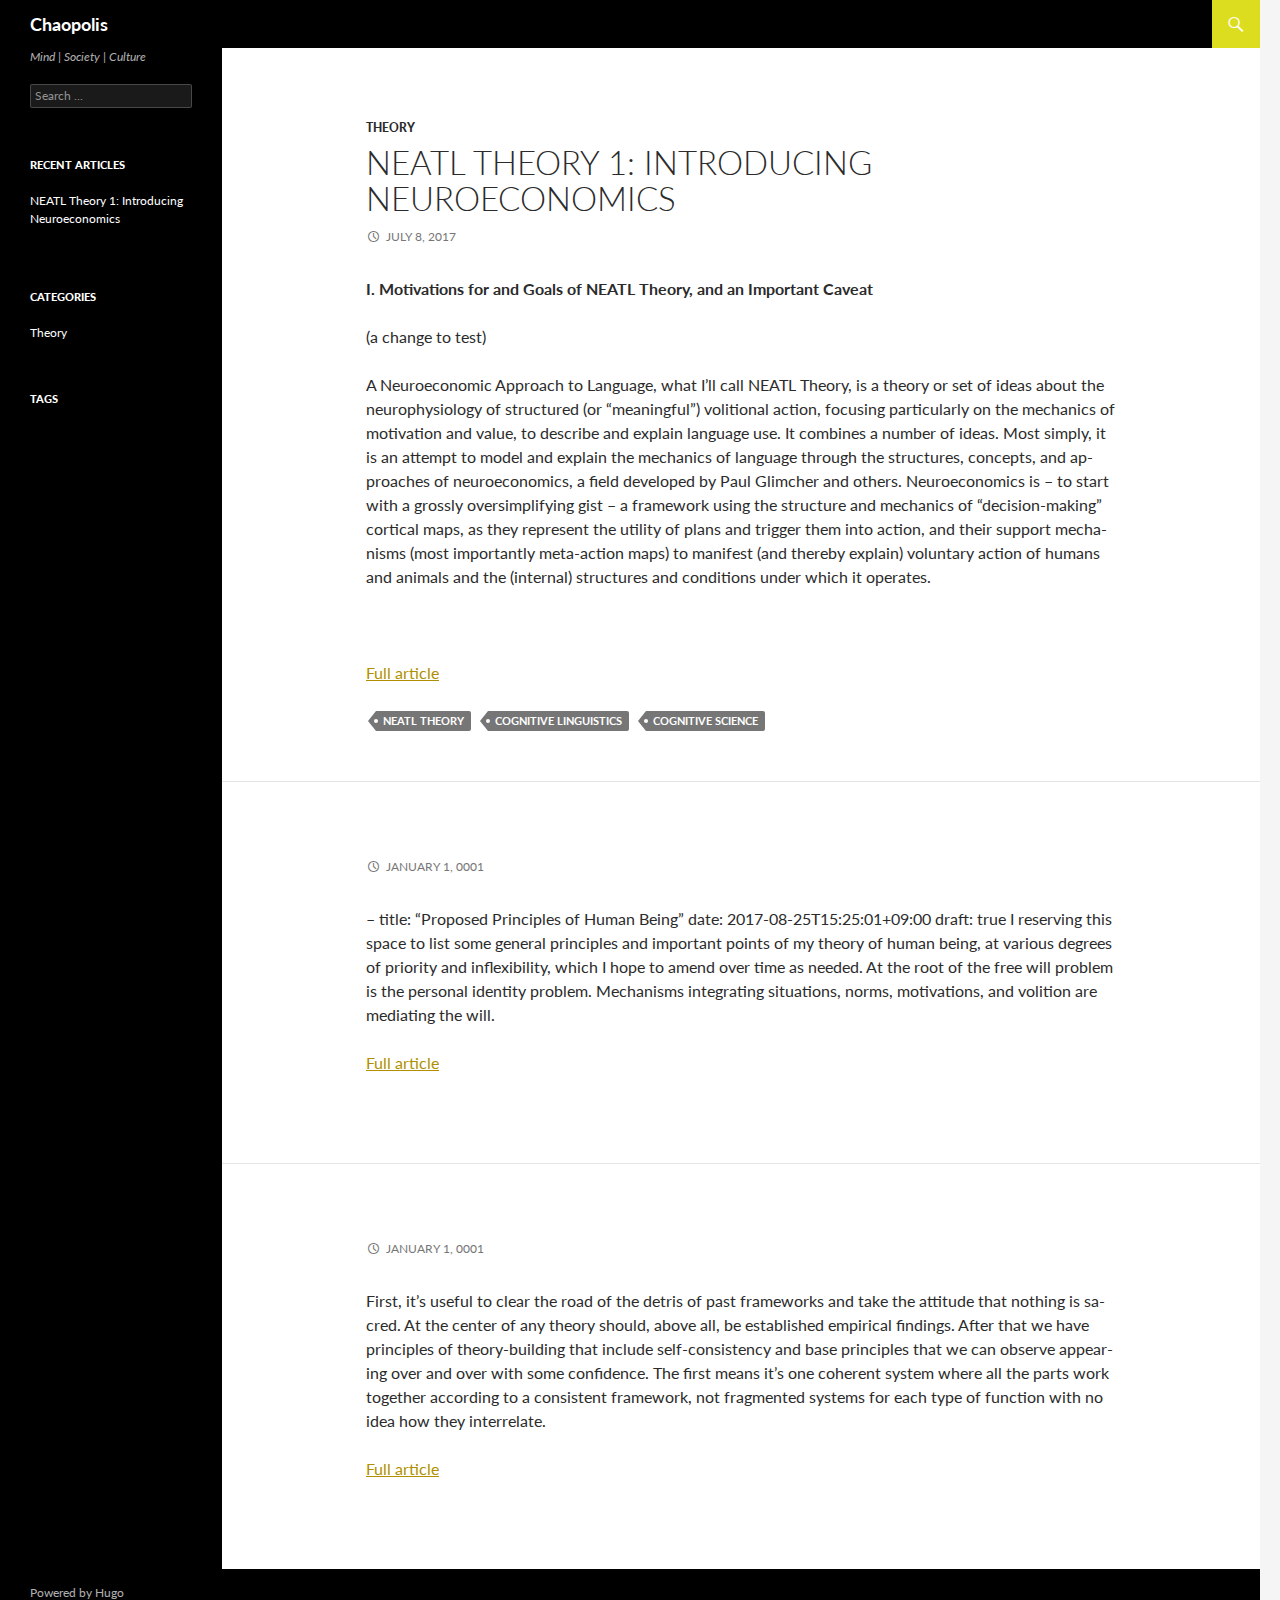
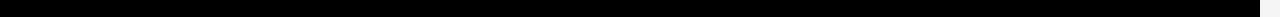
<file: index.html>
<!DOCTYPE html>

<html lang="en-us">
<head>
	<meta name="generator" content="Hugo 0.24.1" />
	<meta charset="UTF-8">
	<meta name="viewport" content="width=device-width">
	<title>Chaopolis</title>
	<link rel="profile" href="http://gmpg.org/xfn/11">
	<!--[if lt IE 9]>
	<script src="/js/html5.js"></script>
	<![endif]-->
    
    <link href="/index.xml" rel="alternate" type="application/rss+xml" title="Chaopolis" />

    <link rel='stylesheet' id='twentyfourteen-lato-css'  href='//fonts.googleapis.com/css?family=Lato%3A300%2C400%2C700%2C900%2C300italic%2C400italic%2C700italic&#038;subset=latin%2Clatin-ext' type='text/css' media='all' />

    <link rel='stylesheet' id='genericons-css' href='/genericons/genericons.css' type='text/css' media='all' />
	<link rel='stylesheet' id='twentyfourteen-style-css' href='/css/style.css' type='text/css' media='all' />
	
	<script type='text/javascript' src='/js/jquery/jquery.js'></script>
	<script type='text/javascript' src='/js/jquery/jquery-migrate.min.js'></script>
	<style type="text/css">.recentcomments a{display:inline !important;padding:0 !important;margin:0 !important;}</style>
</head>

<body class="home blog masthead-fixed list-view full-width grid">
<div id="page" class="hfeed site">
	<header id="masthead" class="site-header" role="banner">
		<div class="header-main">
			<h1 class="site-title"><a href="/index.html" rel="home">Chaopolis</a></h1>

			<div class="search-toggle">
				<a href="#search-container" class="screen-reader-text">Search</a>
			</div>

			<nav id="primary-navigation" class="site-navigation primary-navigation" role="navigation">
				<button class="menu-toggle">Primary Menu</button>
				<a class="screen-reader-text skip-link" href="#content">Skip to content</a>
				<div class="nav-menu">
					<ul>
						
					</ul>
				</div>
			</nav>
		</div>

		<div id="search-container" class="search-box-wrapper hide">
			<div class="search-box">
                <script type="text/javascript">
    function site_search(obj) {
    	var host = window.location.host;
        obj.q.value = "site:" + host + " " + obj.ss_q.value;
    }
</script>

<aside id="search-3" class="widget widget_search">
	<form role="search" class="search-form" action="//www.google.com/search" method="get" onSubmit="site_search(this)">

	<input name="q" type="hidden" />
	    <label>
	        <span class="screen-reader-text">Search for:</span>
	        <input name="ss_q" type="text" placeholder="Search ..." class="search-field" />
	    </label>
	    <input type="submit" value="Search" class="search-submit" />
	</form>
</aside>
			</div>
		</div>
	</header>

	<div id="main" class="site-main">


<div id="main-content" class="main-content">

	<div id="primary" class="content-area">
		<div id="content" class="site-content" role="main">
			
			
				<article class="post type-post status-publish format-standard hentry">

	
	<header class="entry-header">

	

		<div class="entry-meta">
			<span class="cat-links">
                
                <a href="/categories/theory/index.html" rel="category">Theory</a>
                
			</span>
		</div>

        <h1 class="entry-title"><a href="/post/neatl1-theory/">NEATL Theory 1: Introducing Neuroeconomics</a></h1>

		<div class="entry-meta">
			<span class="entry-date">
				<a href="/post/neatl1-theory/" rel="bookmark">
					<time class="entry-date" datetime="2017-07-08T16:07:19&#43;09:00">
						July 8, 2017
					</time>
				</a>
			</span>
		</div>

	</header>

	<div class="entry-content">
		
		<p><strong>I. Motivations for and Goals of NEATL Theory, and an Important Caveat</strong></p>

<p>(a change to test)</p>

<p>A Neuroeconomic Approach to Language, what I&rsquo;ll call NEATL Theory, is a theory or set of ideas about the neurophysiology of structured
(or &ldquo;meaningful&rdquo;) volitional action, focusing particularly on the mechanics of motivation and value, to describe and explain language use.
It combines a number of ideas. Most simply, it is an attempt to model and explain
the mechanics of language through the structures, concepts, and approaches of neuroeconomics, a field developed by Paul Glimcher and others.
Neuroeconomics is &ndash; to start with a grossly oversimplifying gist &ndash; a framework using the structure and mechanics of
&ldquo;decision-making&rdquo; cortical maps, as they represent the utility of plans and trigger them into action, and their support mechanisms
(most importantly meta-action maps) to manifest (and thereby explain) voluntary action
of humans and animals and the (internal) structures and conditions under which it operates.</p>
		
        </br>
        </br>
        <a href="/post/neatl1-theory/">Full article</a>
	</div>
    

	<footer class="entry-meta">
		<span class="tag-links">
			
                <a href="/tags/neatl-theory" rel="tag">neatl theory</a>
            
                <a href="/tags/cognitive-linguistics" rel="tag">cognitive linguistics</a>
            
                <a href="/tags/cognitive-science" rel="tag">cognitive science</a>
            
		</span>
	</footer>
</article> 
			
				<article class="post type-post status-publish format-standard hentry">

	
	<header class="entry-header">

	

		<div class="entry-meta">
			<span class="cat-links">
                
			</span>
		</div>

        <h1 class="entry-title"><a href="/post/principles/"></a></h1>

		<div class="entry-meta">
			<span class="entry-date">
				<a href="/post/principles/" rel="bookmark">
					<time class="entry-date" datetime="0001-01-01T00:00:00&#43;00:00">
						January 1, 0001
					</time>
				</a>
			</span>
		</div>

	</header>

	<div class="entry-content">
		
		&ndash; title: &ldquo;Proposed Principles of Human Being&rdquo; date: 2017-08-25T15:25:01+09:00
draft: true I reserving this space to list some general principles and important points of my theory of human being, at various degrees of priority and inflexibility, which I hope to amend over time as needed.
 At the root of the free will problem is the personal identity problem. Mechanisms integrating situations, norms, motivations, and volition are mediating the will.
		
        </br>
        </br>
        <a href="/post/principles/">Full article</a>
	</div>
    

	<footer class="entry-meta">
		<span class="tag-links">
			
		</span>
	</footer>
</article> 
			
				<article class="post type-post status-publish format-standard hentry">

	
	<header class="entry-header">

	

		<div class="entry-meta">
			<span class="cat-links">
                
			</span>
		</div>

        <h1 class="entry-title"><a href="/post/sacredcows/"></a></h1>

		<div class="entry-meta">
			<span class="entry-date">
				<a href="/post/sacredcows/" rel="bookmark">
					<time class="entry-date" datetime="0001-01-01T00:00:00&#43;00:00">
						January 1, 0001
					</time>
				</a>
			</span>
		</div>

	</header>

	<div class="entry-content">
		
		First, it&rsquo;s useful to clear the road of the detris of past frameworks and take the attitude that nothing is sacred. At the center of any theory should, above all, be established empirical findings. After that we have principles of theory-building that include self-consistency and base principles that we can observe appearing over and over with some confidence. The first means it&rsquo;s one coherent system where all the parts work together according to a consistent framework, not fragmented systems for each type of function with no idea how they interrelate.
		
        </br>
        </br>
        <a href="/post/sacredcows/">Full article</a>
	</div>
    

	<footer class="entry-meta">
		<span class="tag-links">
			
		</span>
	</footer>
</article> 
			
			
		</div>
	</div>
	<div id="secondary">

	

	<div id="primary-sidebar" class="primary-sidebar widget-area" role="complementary">
	
	<h1 class="site-description"><em>Mind | Society | Culture</em></h1>
	
		<script type="text/javascript">
    function site_search(obj) {
    	var host = window.location.host;
        obj.q.value = "site:" + host + " " + obj.ss_q.value;
    }
</script>

<aside id="search-3" class="widget widget_search">
	<form role="search" class="search-form" action="//www.google.com/search" method="get" onSubmit="site_search(this)">

	<input name="q" type="hidden" />
	    <label>
	        <span class="screen-reader-text">Search for:</span>
	        <input name="ss_q" type="text" placeholder="Search ..." class="search-field" />
	    </label>
	    <input type="submit" value="Search" class="search-submit" />
	</form>
</aside>

		<aside id="recent-posts-3" class="widget widget_recent_entries">

	
	<h1 class="widget-title">Recent Articles</h1>
		<ul>
			
			<li>
				<a href="/post/neatl1-theory//index.html">NEATL Theory 1: Introducing Neuroeconomics</a>
			</li>
			
			<li>
				<a href="/post/principles//index.html"></a>
			</li>
			
			<li>
				<a href="/post/sacredcows//index.html"></a>
			</li>
			
		</ul>
	
</aside>
		
		<aside id="categories-3" class="widget widget_categories">
	
	<h1 class="widget-title">Categories</h1>

	<ul>
		
		
		
		<li class="cat-item">
			<a href="/categories/theory/index.html">Theory</a>
		</li>

		

	</ul>

</aside>

		<aside id="categories-3" class="widget widget_tags">
	
	<h1 class="widget-title">Tags</h1>

	<ul>
		
		

	</ul>

</aside>
		
	</div>

</div>

</div>

		</div>

		<footer id="colophon" class="site-footer" role="contentinfo">

			<div class="site-info">
				<a href="http://gohugo.io">Powered by Hugo</a>
			</div>
		</footer>
	</div>

	<script type='text/javascript' src='/js/functions.js'></script>
</body>
</html>
</file>
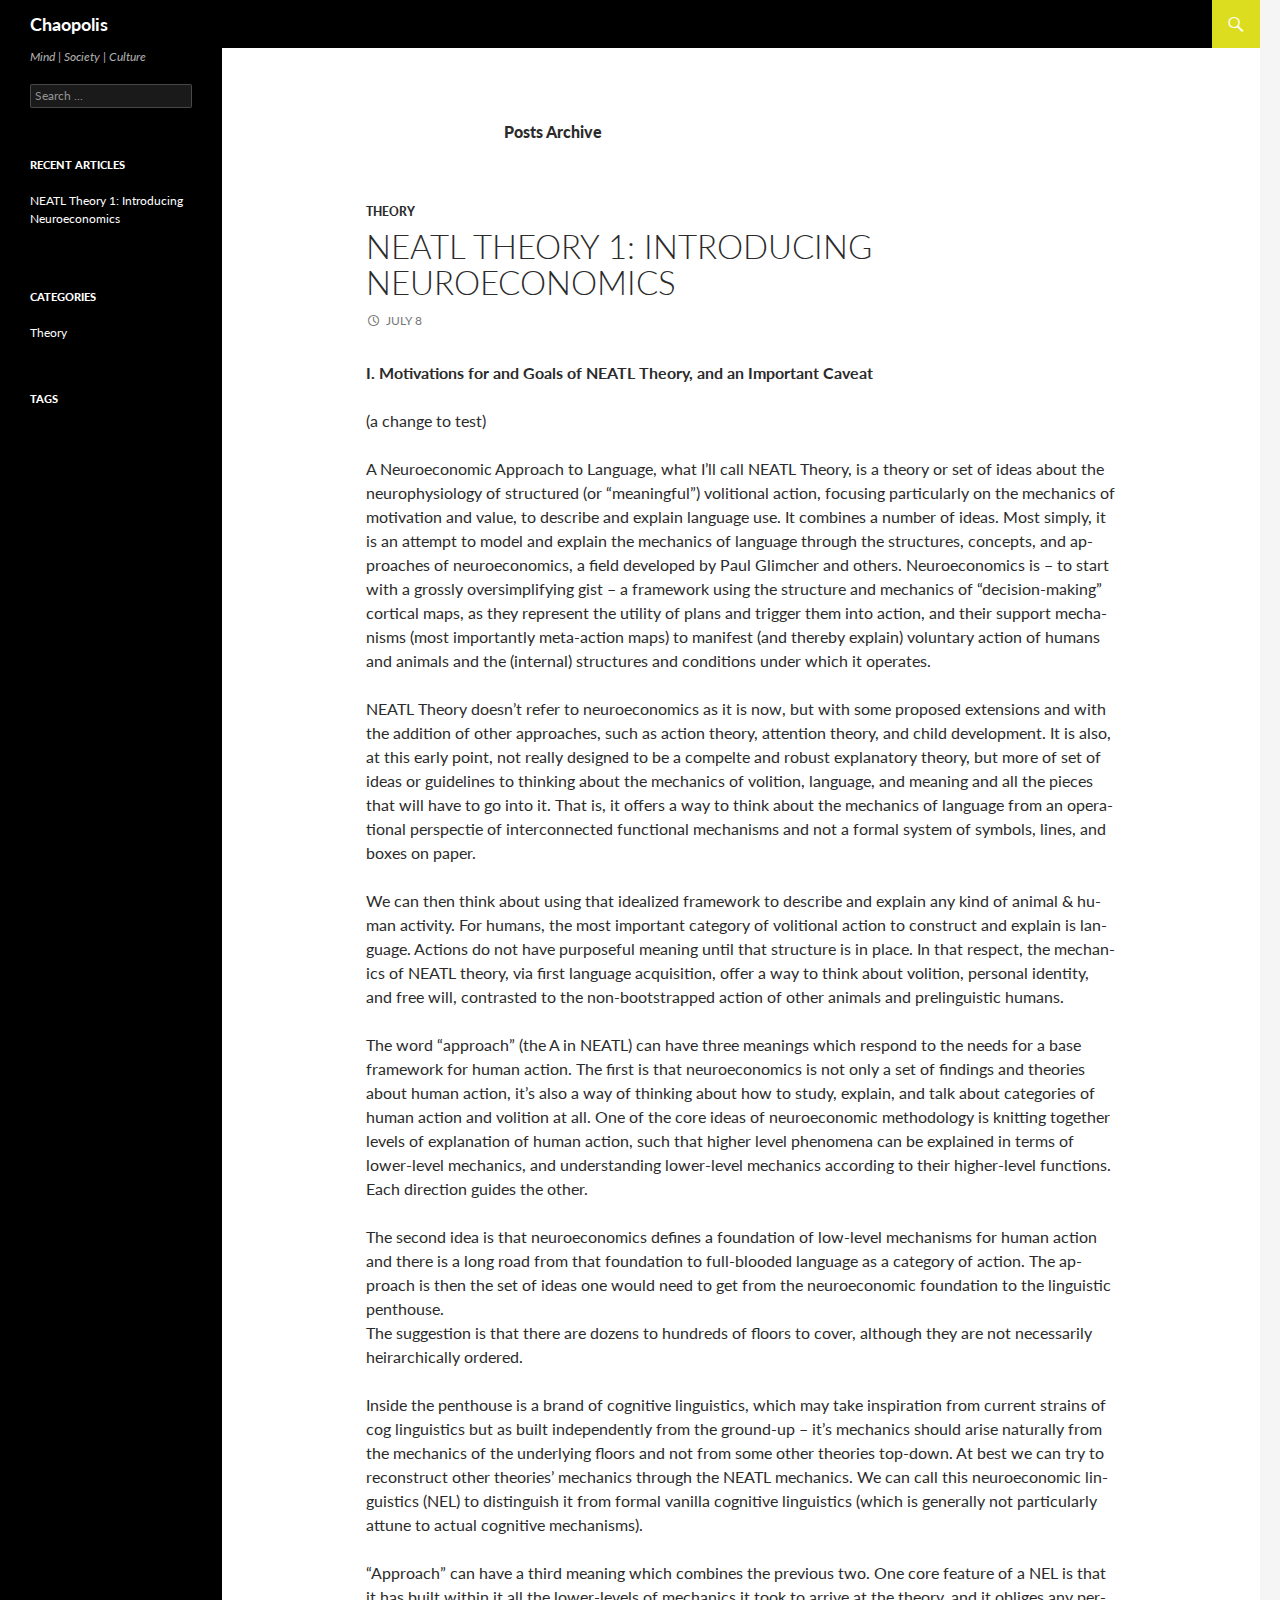
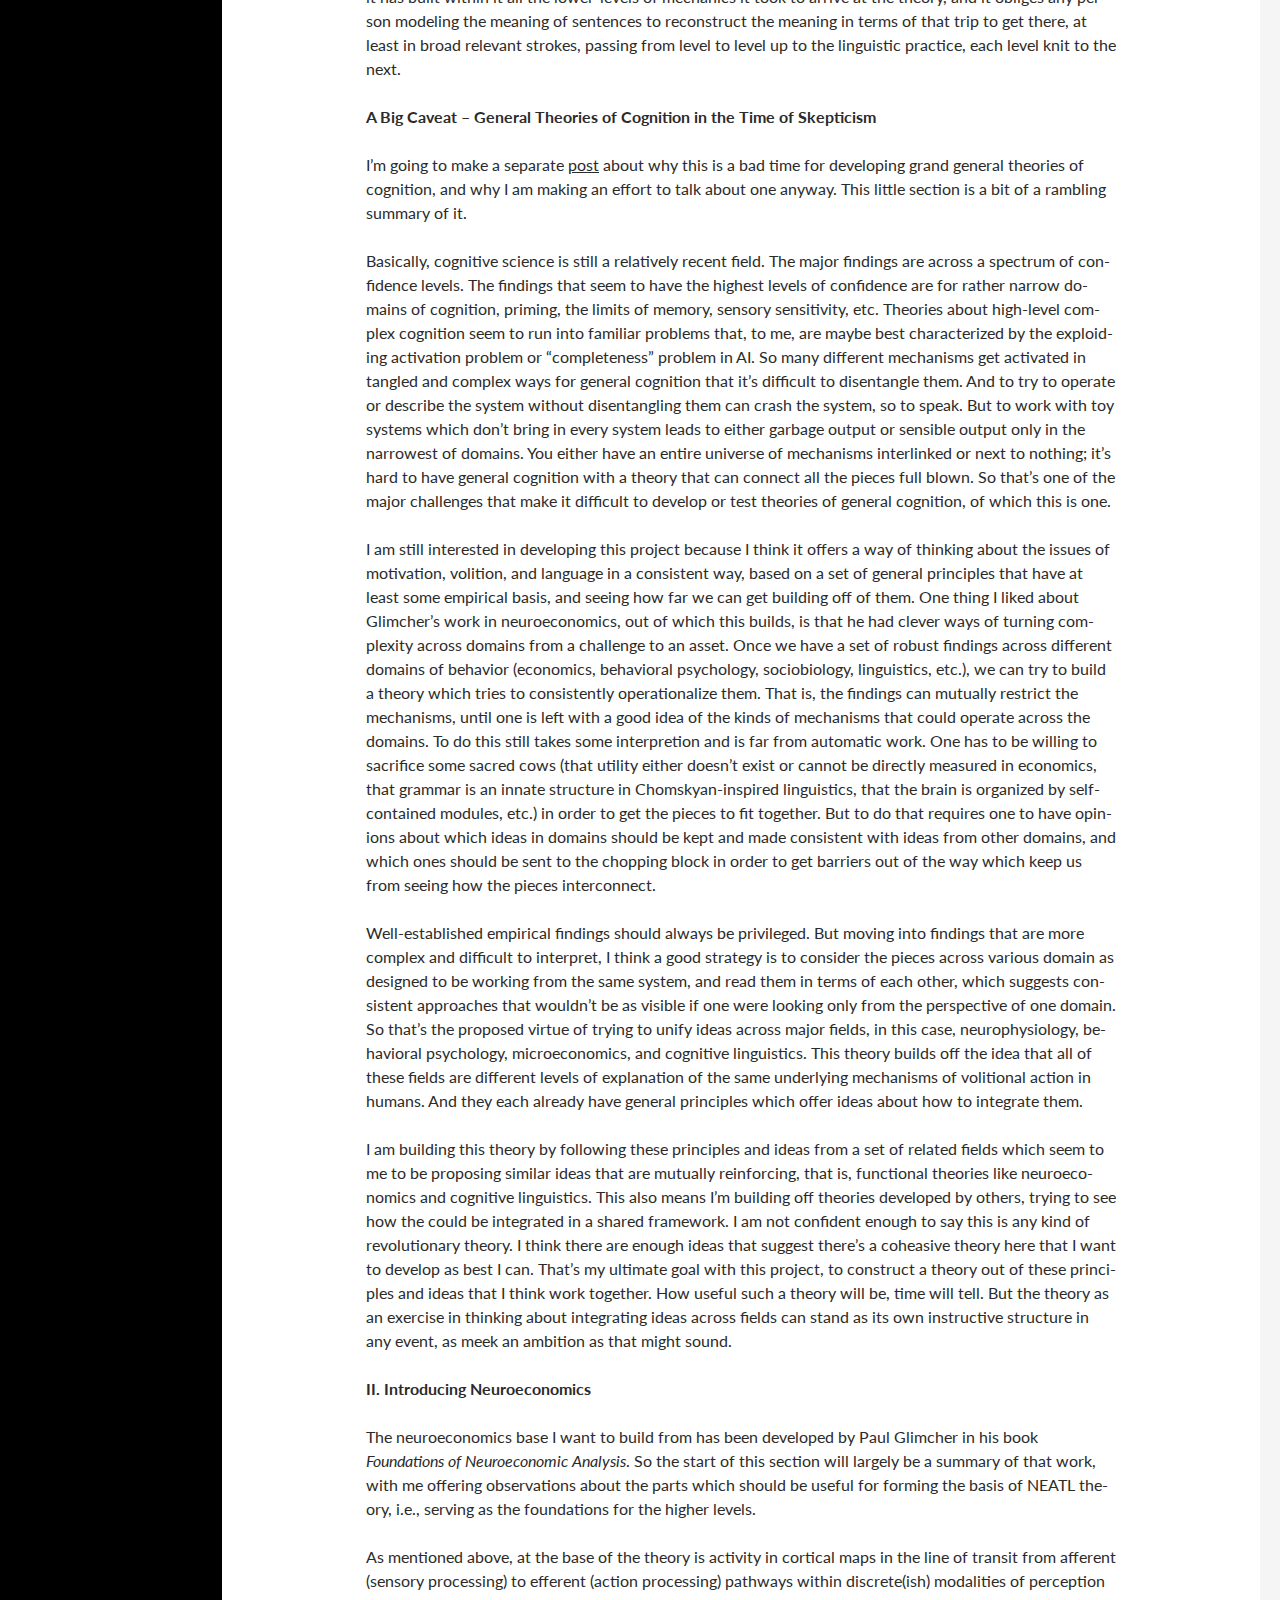
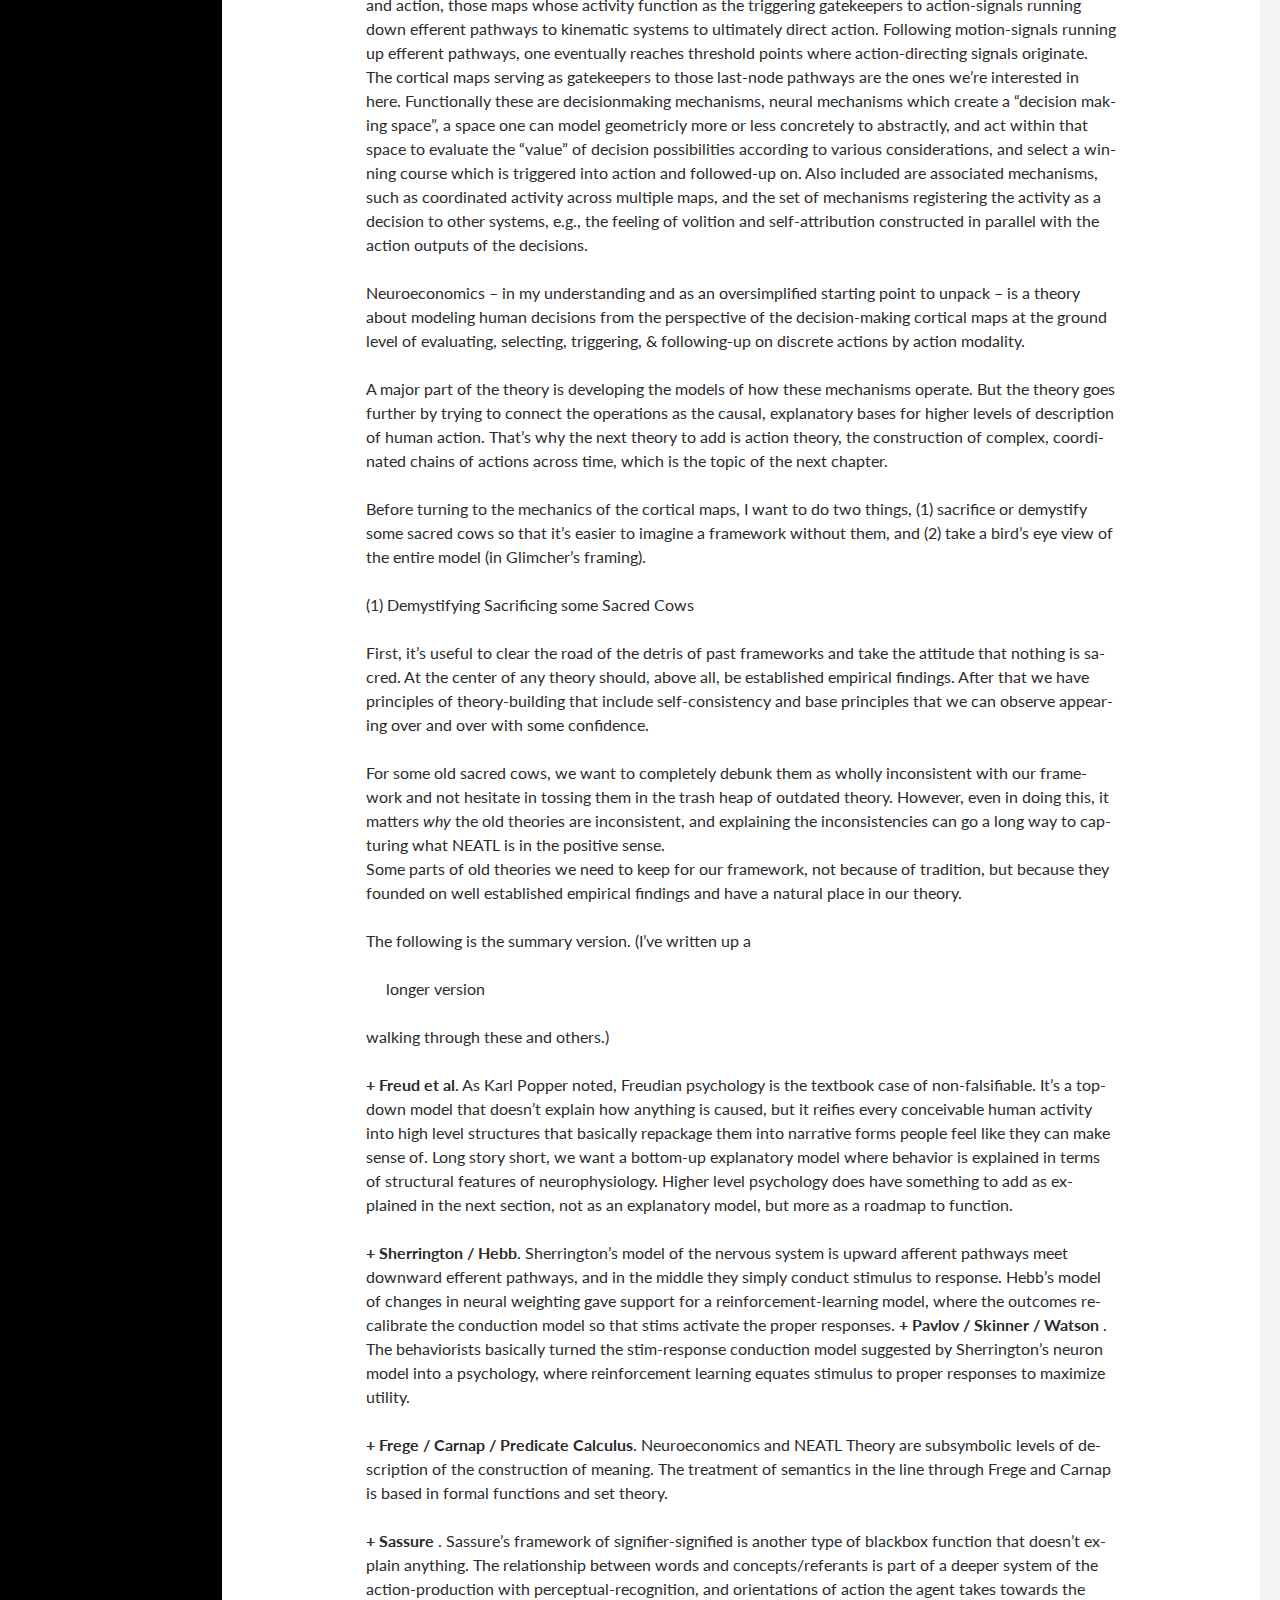
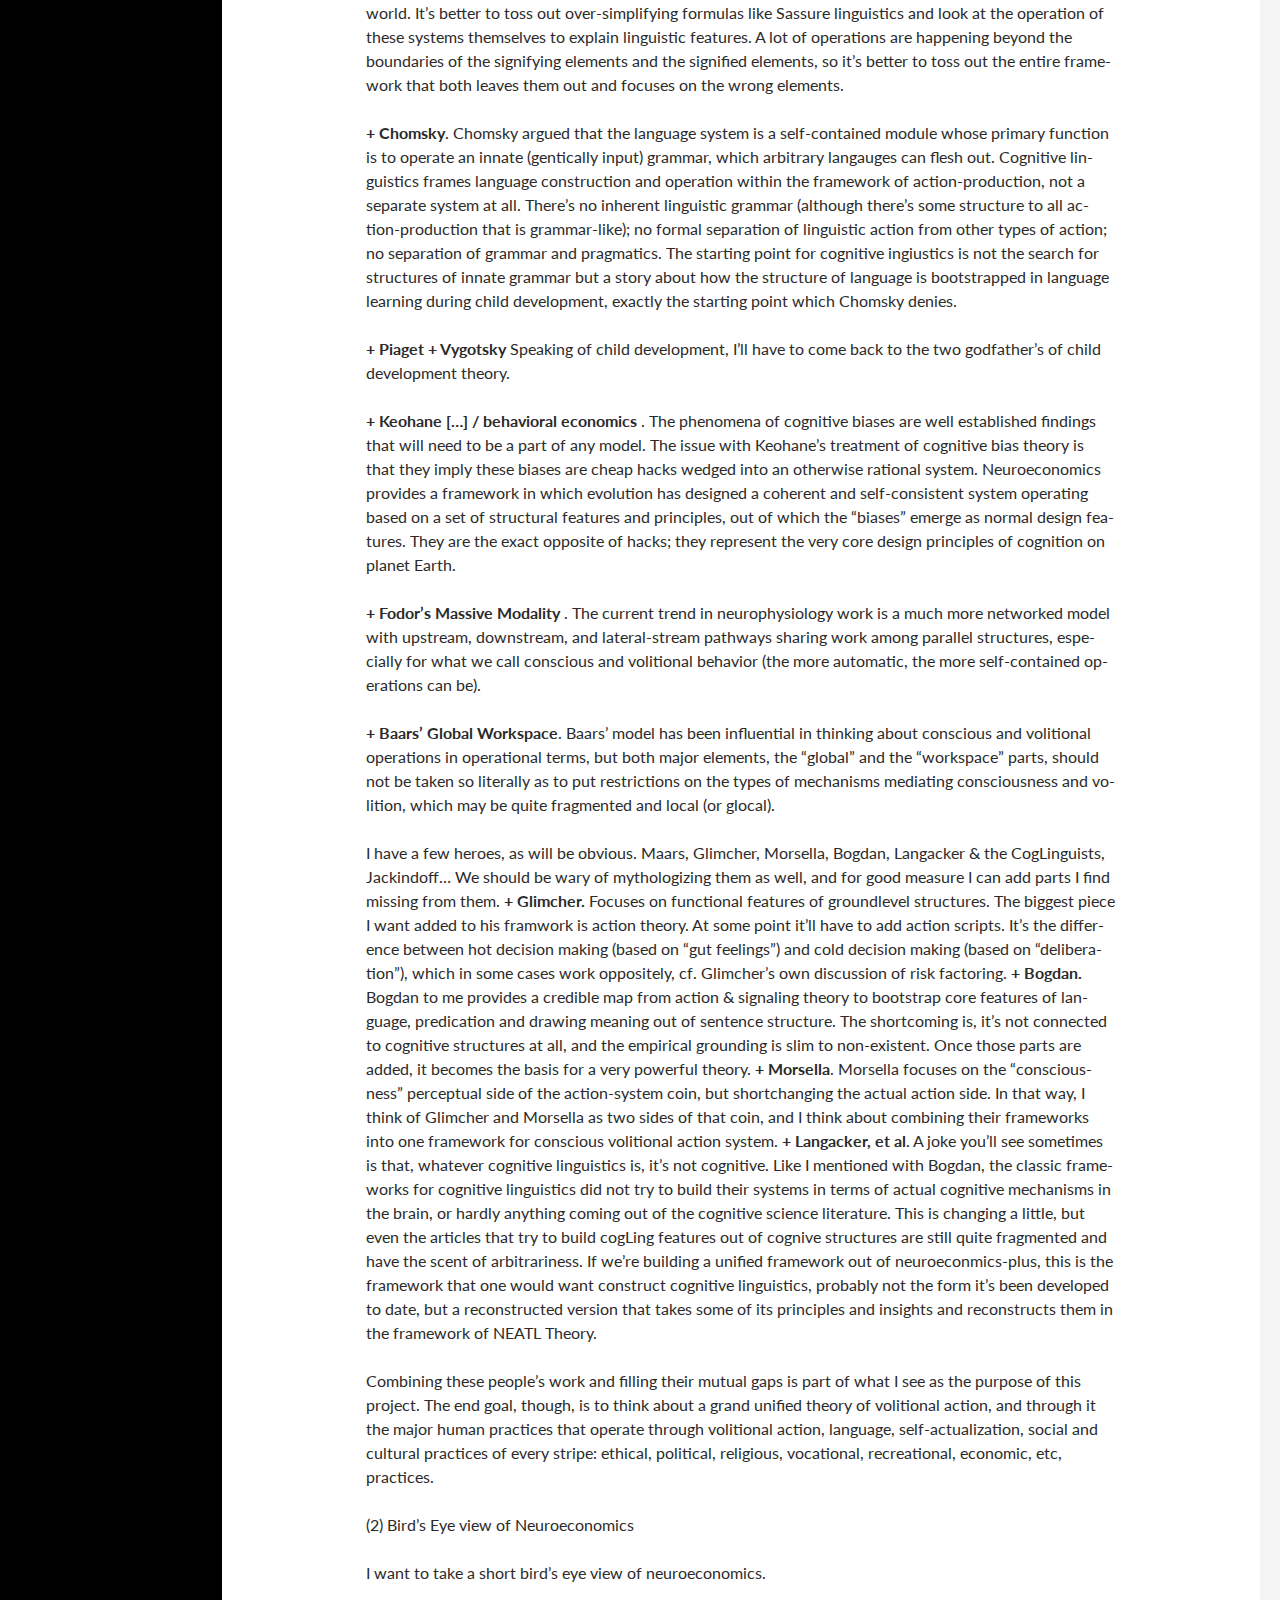
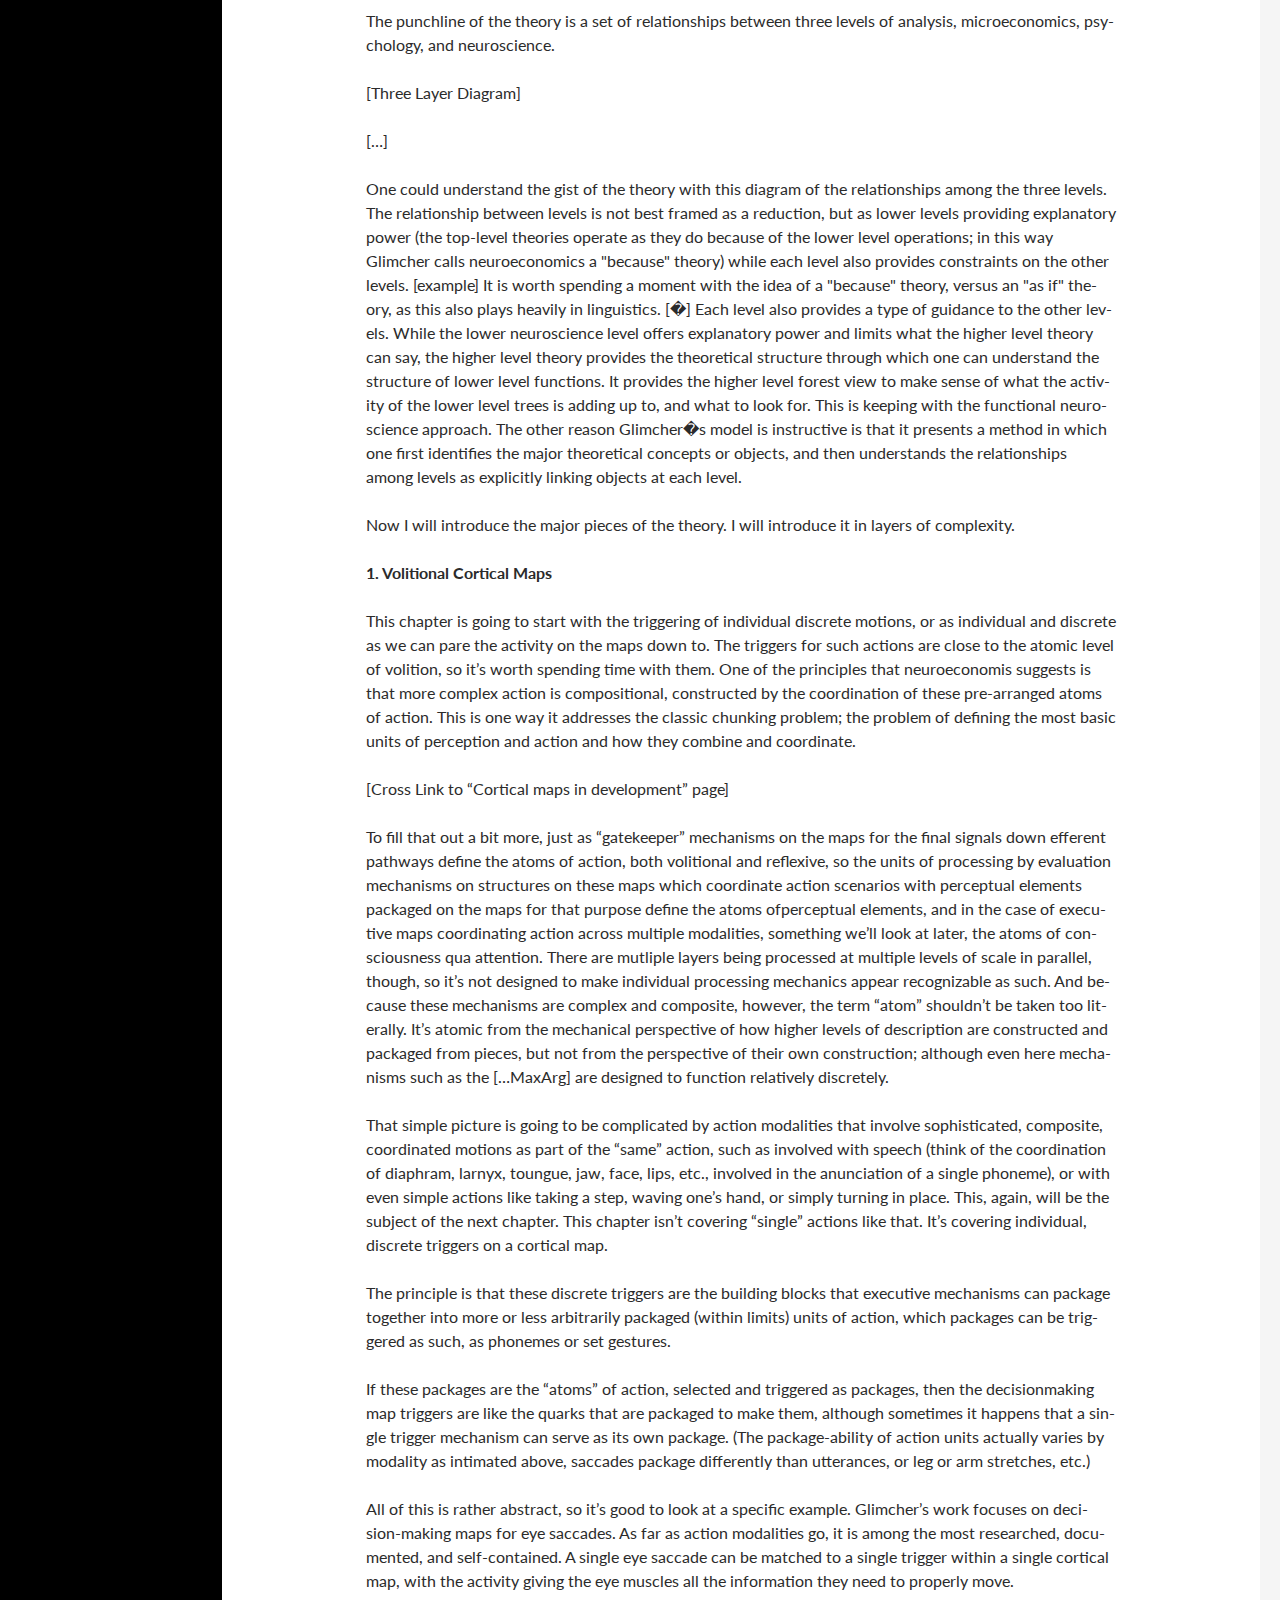
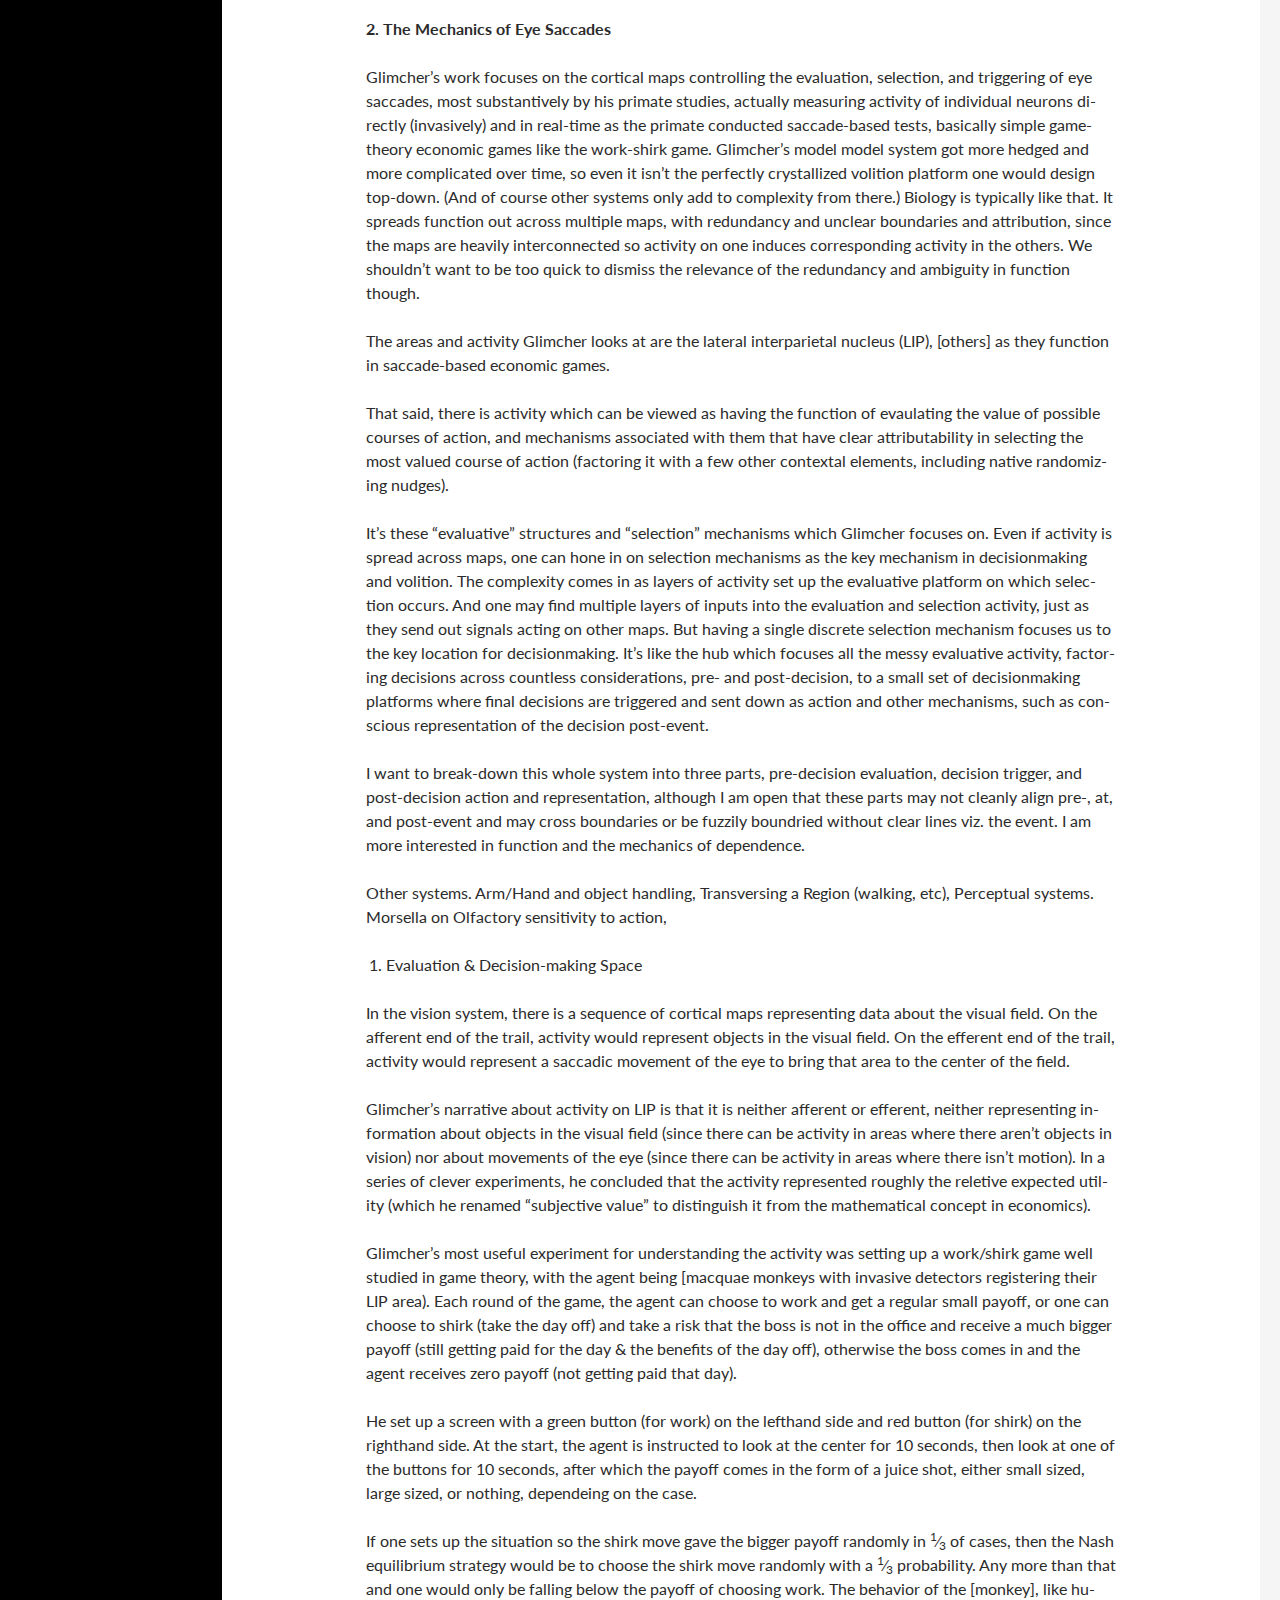
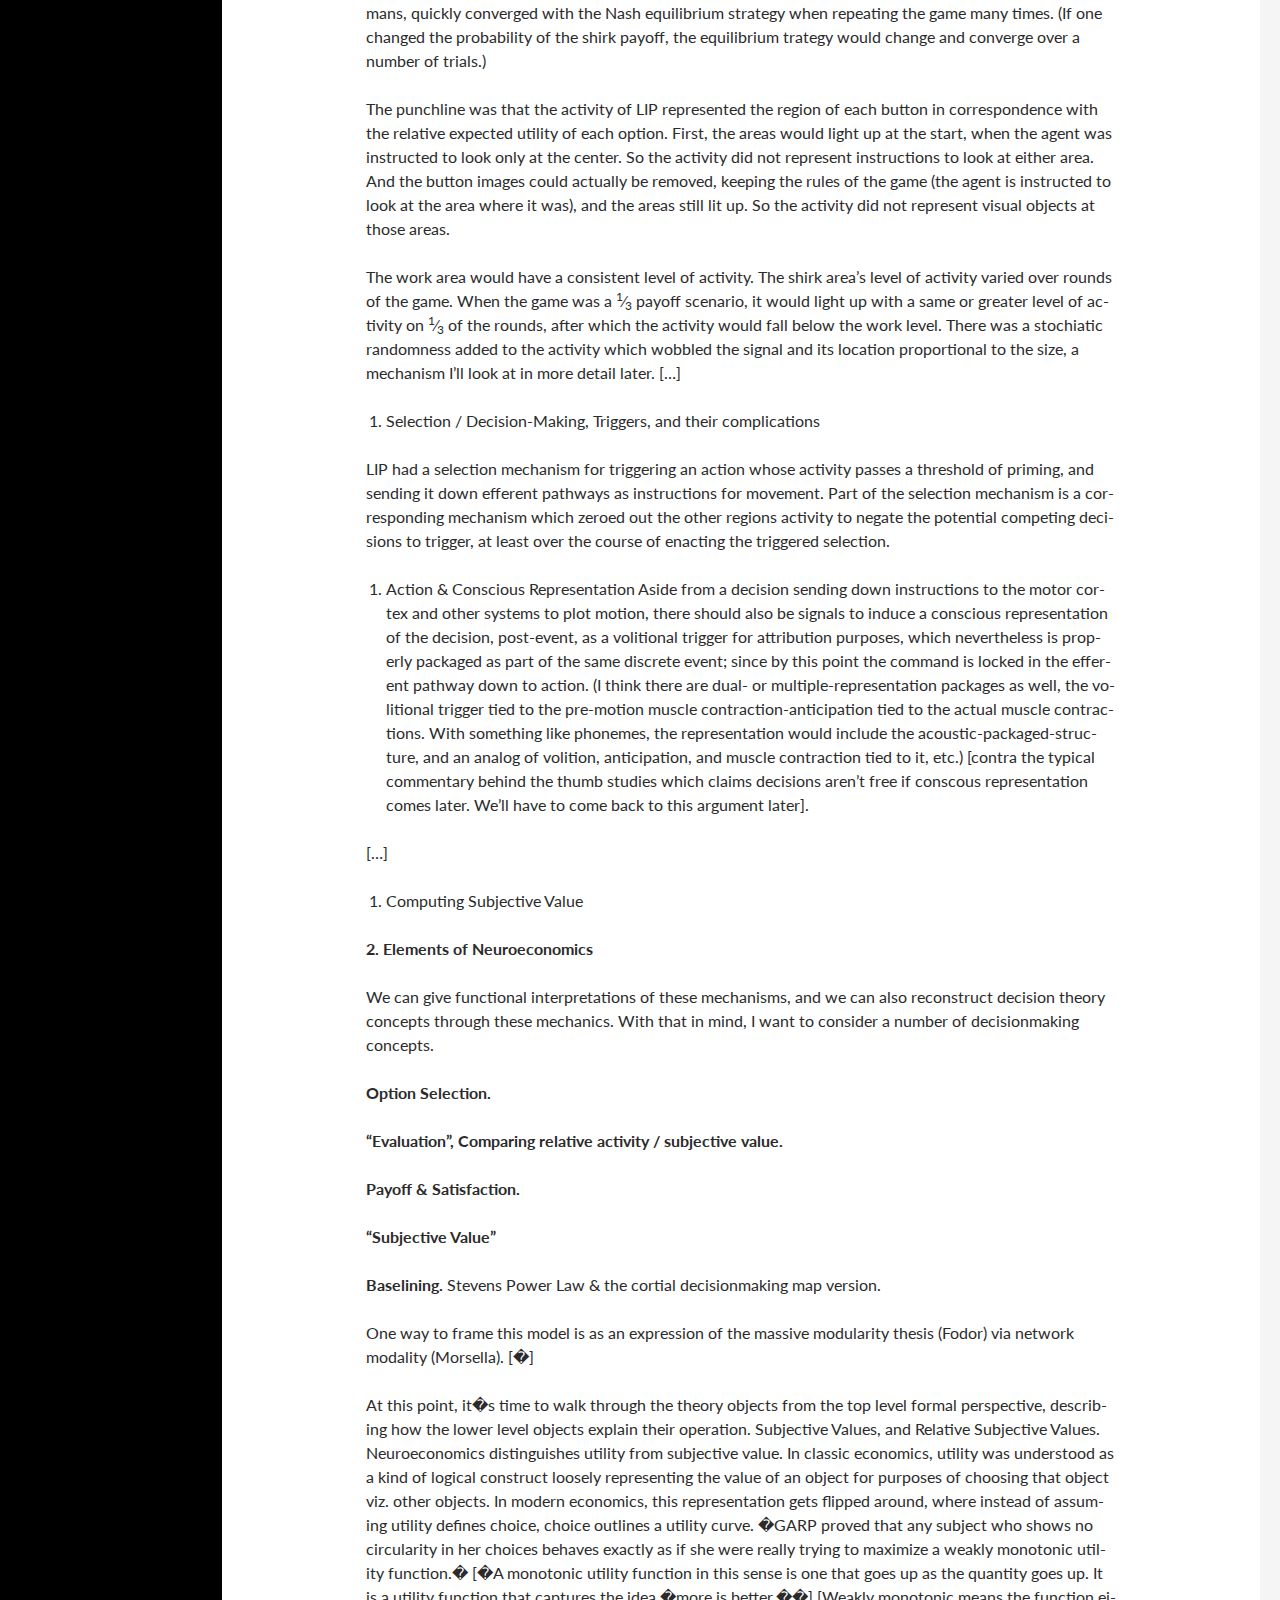
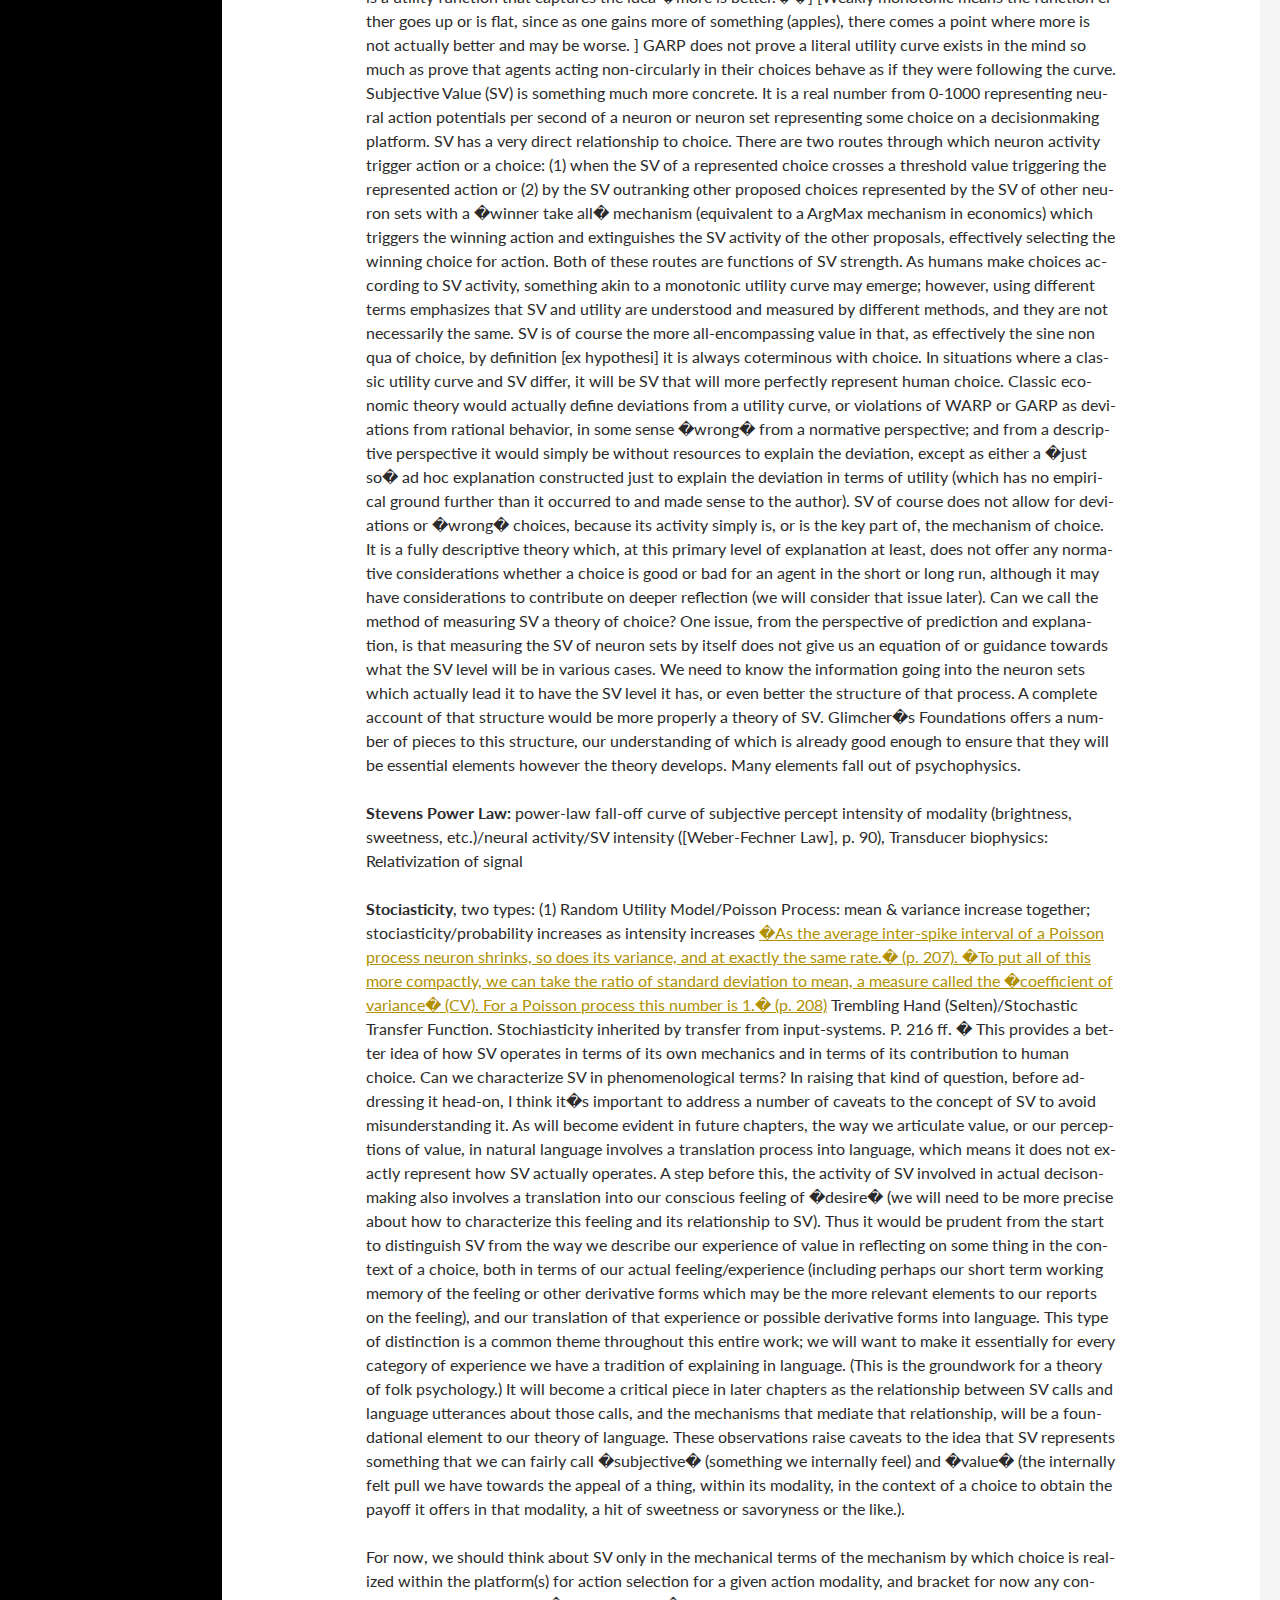
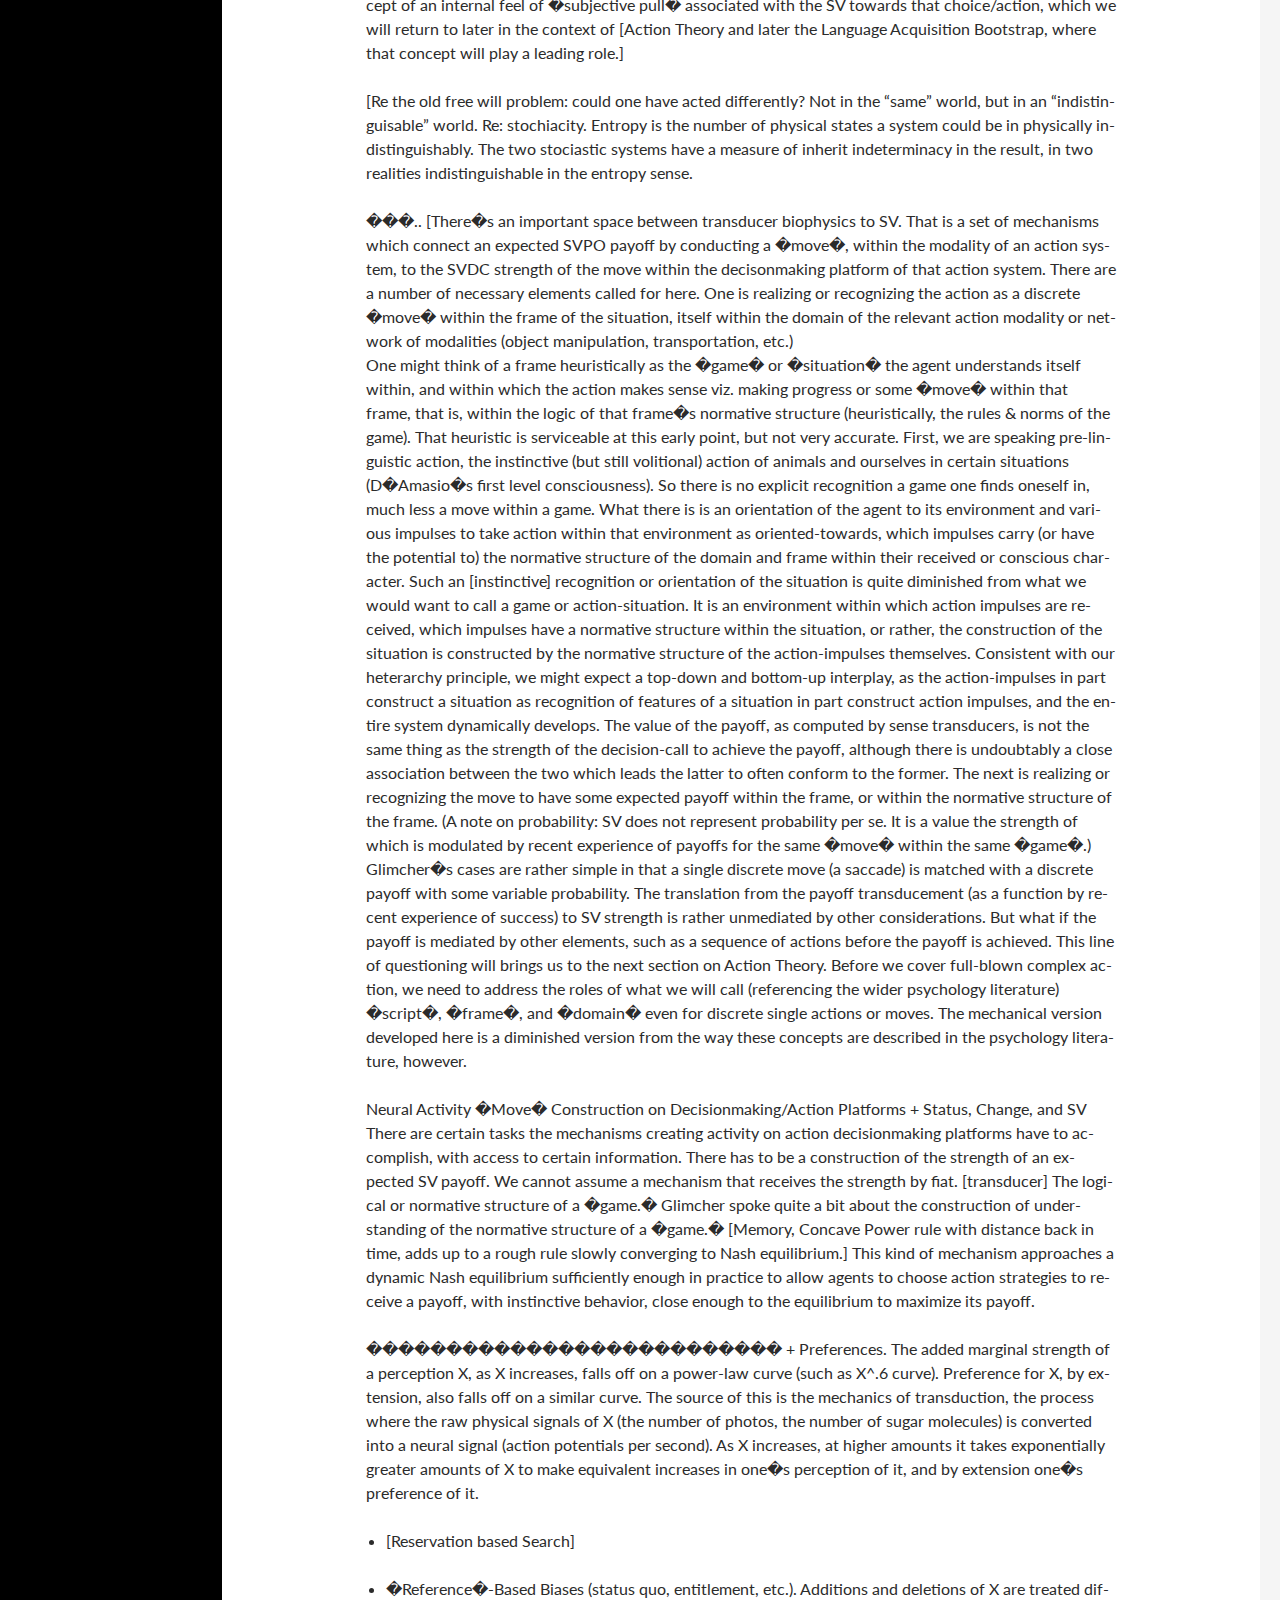
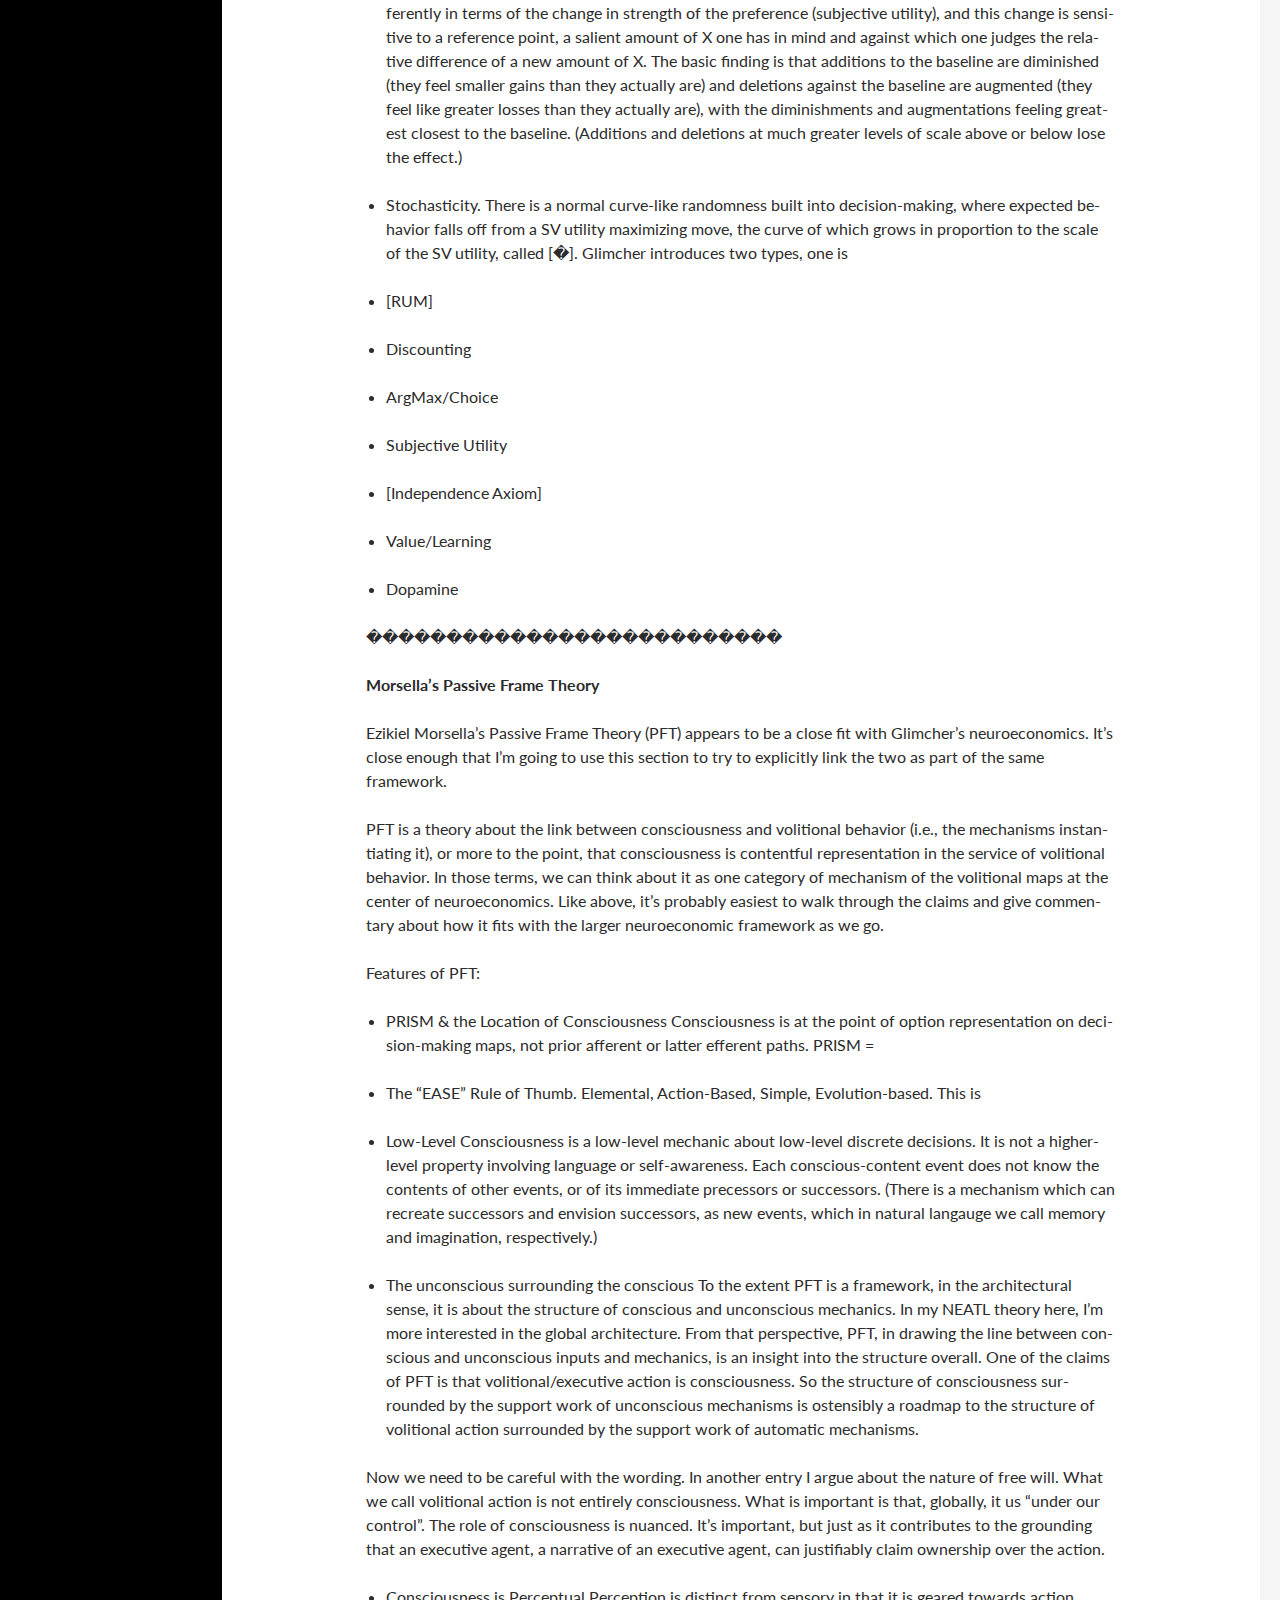
<file: post/index.html>
<!DOCTYPE html>

<html lang="en-us">
<head>
	<meta charset="UTF-8">
	<meta name="viewport" content="width=device-width">
	<title>Chaopolis</title>
	<link rel="profile" href="http://gmpg.org/xfn/11">
	<!--[if lt IE 9]>
	<script src="/js/html5.js"></script>
	<![endif]-->
    
    <link href="/index.xml" rel="alternate" type="application/rss+xml" title="Chaopolis" />

    <link rel='stylesheet' id='twentyfourteen-lato-css'  href='//fonts.googleapis.com/css?family=Lato%3A300%2C400%2C700%2C900%2C300italic%2C400italic%2C700italic&#038;subset=latin%2Clatin-ext' type='text/css' media='all' />

    <link rel='stylesheet' id='genericons-css' href='/genericons/genericons.css' type='text/css' media='all' />
	<link rel='stylesheet' id='twentyfourteen-style-css' href='/css/style.css' type='text/css' media='all' />
	
	<script type='text/javascript' src='/js/jquery/jquery.js'></script>
	<script type='text/javascript' src='/js/jquery/jquery-migrate.min.js'></script>
	<style type="text/css">.recentcomments a{display:inline !important;padding:0 !important;margin:0 !important;}</style>
</head>

<body class="home blog masthead-fixed list-view full-width grid">
<div id="page" class="hfeed site">
	<header id="masthead" class="site-header" role="banner">
		<div class="header-main">
			<h1 class="site-title"><a href="/index.html" rel="home">Chaopolis</a></h1>

			<div class="search-toggle">
				<a href="#search-container" class="screen-reader-text">Search</a>
			</div>

			<nav id="primary-navigation" class="site-navigation primary-navigation" role="navigation">
				<button class="menu-toggle">Primary Menu</button>
				<a class="screen-reader-text skip-link" href="#content">Skip to content</a>
				<div class="nav-menu">
					<ul>
						
					</ul>
				</div>
			</nav>
		</div>

		<div id="search-container" class="search-box-wrapper hide">
			<div class="search-box">
                <script type="text/javascript">
    function site_search(obj) {
    	var host = window.location.host;
        obj.q.value = "site:" + host + " " + obj.ss_q.value;
    }
</script>

<aside id="search-3" class="widget widget_search">
	<form role="search" class="search-form" action="//www.google.com/search" method="get" onSubmit="site_search(this)">

	<input name="q" type="hidden" />
	    <label>
	        <span class="screen-reader-text">Search for:</span>
	        <input name="ss_q" type="text" placeholder="Search ..." class="search-field" />
	    </label>
	    <input type="submit" value="Search" class="search-submit" />
	</form>
</aside>
			</div>
		</div>
	</header>

	<div id="main" class="site-main">


<div id="main-content" class="main-content">

	<div id="primary" class="content-area">
		<div id="content" class="site-content" role="main">

			<header class="archive-header">
				<h1 class="archive-title">Posts Archive</h1>
			</header>

			
				<article class="post type-post status-publish format-standard hentry">

	
	<header class="entry-header">

	

		<div class="entry-meta">
			<span class="cat-links">
                
                <a href="/categories/theory/index.html" rel="category">Theory</a>
                
			</span>
		</div>

		<h1 class="entry-title">NEATL Theory 1: Introducing Neuroeconomics</h1>

		<div class="entry-meta">
			<span class="entry-date">
				<a href="/post/neatl1-theory//index.html" rel="bookmark">
					<time class="entry-date" datetime="2017-07-08 16:07:19 &#43;0900 JST">
						July 8
					</time>
				</a>
			</span>
		</div>

	</header>
	
	<div class="entry-content">
		<p><strong>I. Motivations for and Goals of NEATL Theory, and an Important Caveat</strong></p>

<p>(a change to test)</p>

<p>A Neuroeconomic Approach to Language, what I&rsquo;ll call NEATL Theory, is a theory or set of ideas about the neurophysiology of structured
(or &ldquo;meaningful&rdquo;) volitional action, focusing particularly on the mechanics of motivation and value, to describe and explain language use.
It combines a number of ideas. Most simply, it is an attempt to model and explain
the mechanics of language through the structures, concepts, and approaches of neuroeconomics, a field developed by Paul Glimcher and others.
Neuroeconomics is &ndash; to start with a grossly oversimplifying gist &ndash; a framework using the structure and mechanics of
&ldquo;decision-making&rdquo; cortical maps, as they represent the utility of plans and trigger them into action, and their support mechanisms
(most importantly meta-action maps) to manifest (and thereby explain) voluntary action
of humans and animals and the (internal) structures and conditions under which it operates.</p>

<p>NEATL Theory doesn&rsquo;t refer to neuroeconomics as it is now, but with some proposed extensions and with the addition
of other approaches, such as action theory, attention theory, and child development. It is also, at this early point, not really designed
to be a compelte and robust explanatory theory, but more of set of ideas or guidelines to thinking about the mechanics of volition, language, and meaning and all the pieces
that will have to go into it. That is, it offers a way to think about the mechanics of language from an operational perspectie of interconnected
functional mechanisms and not a formal system of symbols, lines, and boxes on paper.</p>

<p>We can then think about using that idealized framework to describe and explain any kind of animal &amp; human activity.
For humans, the most important category of volitional action to construct and explain is language.
Actions do not have purposeful meaning until that structure is in place.
In that respect, the mechanics of NEATL theory, via first language acquisition, offer a way to think about
volition, personal identity, and free will, contrasted to the non-bootstrapped action of other animals and
prelinguistic humans.</p>

<p>The word &ldquo;approach&rdquo; (the A in NEATL) can have three meanings which respond to the needs for a base framework for human action.
The first is that neuroeconomics is not only a set of findings and theories about human action,
it&rsquo;s also a way of thinking about how to study, explain, and talk about categories of human action and volition at all.
One of the core ideas of neuroeconomic methodology is knitting together levels of explanation of human action, such that
higher level phenomena can be explained in terms of lower-level mechanics, and understanding lower-level mechanics according
to their higher-level functions. Each direction guides the other.</p>

<p>The second idea is that neuroeconomics defines a foundation of low-level mechanisms for human action and there is a long road
from that foundation to full-blooded language as a category of action. The approach is then the set of ideas one would need
to get from the neuroeconomic foundation to the linguistic penthouse.<br />
The suggestion is that there are dozens to hundreds of floors to cover, although they are not necessarily heirarchically ordered.</p>

<p>Inside the penthouse is a brand of cognitive linguistics, which may take inspiration from current strains of cog linguistics but
as built independently from the ground-up &ndash; it&rsquo;s mechanics should arise naturally from the mechanics of the underlying floors and not from some other theories top-down.
At best we can try to reconstruct other theories&rsquo; mechanics through the NEATL mechanics. We can call this neuroeconomic linguistics (NEL) to distinguish it from
formal vanilla cognitive linguistics (which is generally not particularly attune to actual cognitive mechanisms).</p>

<p>&ldquo;Approach&rdquo; can have a third meaning which combines the previous two. One core feature of a NEL is that it has built within it
all the lower-levels of mechanics it took to arrive at the theory, and it obliges any
person modeling the meaning of sentences to reconstruct the meaning in terms of that trip to get there, at least in broad relevant strokes,
passing from level to level up to the linguistic practice, each level knit to the next.</p>

<p><strong>A Big Caveat &ndash; General Theories of Cognition in the Time of Skepticism</strong></p>

<p>I&rsquo;m going to make a separate <u>post</u> about why this is a bad time for developing grand general theories of cognition,
and why I am making an effort to talk about one anyway. This little section is a bit of a rambling summary of it.</p>

<p>Basically, cognitive science is still a relatively recent field. The major findings are across a spectrum of confidence levels.
The findings that seem to have the highest levels of confidence are for rather narrow domains of cognition, priming, the limits of memory, sensory sensitivity, etc.
Theories about high-level complex cognition seem to run into familiar problems that, to me, are maybe best characterized by the
exploiding activation problem or &ldquo;completeness&rdquo; problem in AI. So many different mechanisms get activated in tangled and complex ways for general cognition that
it&rsquo;s difficult to disentangle them. And to try to operate or describe the system without disentangling them can crash the system, so to speak.
But to work with toy systems which don&rsquo;t bring in every system leads to either garbage output or sensible output only in the narrowest
of domains. You either have an entire universe of mechanisms interlinked or next to nothing; it&rsquo;s hard to have general cognition with a theory that can connect
all the pieces full blown.
So that&rsquo;s one of the major challenges that make it difficult to develop or test theories of general cognition, of which this is one.</p>

<p>I am still interested in developing this project because I think it offers a way of thinking about the issues of motivation, volition, and language in a
consistent way, based on a set of general principles that have at least some empirical basis, and seeing how far
we can get building off of them. One thing I liked about Glimcher&rsquo;s work in neuroeconomics, out of which this builds, is that he had clever ways of
turning complexity across domains from a challenge to an asset. Once we have a set of robust findings across different
domains of behavior (economics, behavioral psychology, sociobiology, linguistics, etc.), we can try to build a theory which tries to consistently
operationalize them. That is, the findings can mutually restrict the mechanisms, until one is left with a good idea of
the kinds of mechanisms that could operate across the domains. To do this still takes some interpretion and is far from automatic work.
One has to be willing to sacrifice some sacred cows (that utility either doesn&rsquo;t exist or cannot be directly measured in economics, that grammar is
an innate structure in Chomskyan-inspired linguistics, that the brain is organized by self-contained modules, etc.) in order
to get the pieces to fit together. But to do that requires one to have opinions about which ideas in domains should be kept and
made consistent with ideas from other domains, and which ones should be sent to the chopping block in order to get barriers
out of the way which keep us from seeing how the pieces interconnect.</p>

<p>Well-established empirical findings should always be privileged. But moving into findings that
are more complex and difficult to interpret, I think a good strategy is to consider the pieces across various domain as designed
 to be working from the same system, and read them in terms of each other, which suggests consistent approaches that
 wouldn&rsquo;t be as visible if one were looking only from the perspective of one domain. So that&rsquo;s the proposed virtue
 of trying to unify ideas across major fields, in this case, neurophysiology, behavioral psychology, microeconomics,
 and cognitive linguistics. This theory builds off the idea that all of these fields are different levels of explanation of the
 same underlying mechanisms of volitional action in humans. And they each already have general principles which offer ideas about how to integrate them.</p>

<p>I am building this theory by following these principles and ideas from a set of related fields which seem to me to be
proposing similar ideas that are mutually reinforcing, that is, functional theories like neuroeconomics and cognitive linguistics.
This also means I&rsquo;m building off theories developed by others, trying to see how the could be integrated in a shared framework.
I am not confident enough to say this is any kind of revolutionary theory. I think there are enough ideas that
suggest there&rsquo;s a coheasive theory here that I want to develop as best I can.
That&rsquo;s my ultimate goal with this project, to construct a theory out of these principles and ideas that I think
work together. How useful such a theory will be, time will tell. But the theory as an exercise in thinking
about integrating ideas across fields can stand as its own instructive structure in any event, as meek an ambition
as that might sound.</p>

<p><strong>II. Introducing Neuroeconomics</strong></p>

<p>The neuroeconomics base I want to build from has been developed by Paul Glimcher in his book <em>Foundations of Neuroeconomic Analysis</em>.
So the start of this section will largely be a summary of that work, with me offering observations about the parts which should be useful for
forming the basis of NEATL theory, i.e., serving as the foundations for the higher levels.</p>

<p>As mentioned above, at the base of the theory is activity in cortical maps in the line of transit from afferent (sensory processing) to efferent (action processing) pathways within discrete(ish)
modalities of perception and action, those maps whose activity function as the triggering gatekeepers to action-signals running down efferent pathways to kinematic systems
to ultimately direct action. Following motion-signals running up efferent pathways, one eventually reaches threshold points where action-directing signals originate.
The cortical maps serving as gatekeepers to those last-node pathways are the ones we&rsquo;re interested in here.
 Functionally these are decisionmaking mechanisms, neural mechanisms which create a &ldquo;decision making space&rdquo;, a space one can model geometricly more or less concretely to abstractly,
and act within that space to evaluate the &ldquo;value&rdquo; of decision possibilities according to various considerations, and select a winning
course which is triggered into action and followed-up on. Also included are associated mechanisms, such as coordinated activity across multiple maps, and the set of mechanisms
 registering the activity as a decision to other systems, e.g., the feeling of volition and self-attribution constructed in parallel with the action outputs of the decisions.</p>

<p>Neuroeconomics &ndash; in my understanding and as an oversimplified starting point to unpack &ndash; is a theory about modeling human
decisions from the perspective of the decision-making cortical maps at the ground level of evaluating, selecting, triggering, &amp; following-up on
discrete actions by action modality.</p>

<p>A major part of the theory is developing the models of how these mechanisms operate. But the theory goes further by trying to connect
the operations as the causal, explanatory bases for higher levels of description of human action.
That&rsquo;s why the next theory to add is action theory, the construction of complex, coordinated chains of actions across time, which is the topic of the next chapter.</p>

<p>Before turning to the mechanics of the cortical maps, I want to do two things, (1) sacrifice or demystify some sacred cows so that it&rsquo;s easier to imagine a framework without them,
and (2) take a bird&rsquo;s eye view of the entire model (in Glimcher&rsquo;s framing).</p>

<p>(1) Demystifying Sacrificing some Sacred Cows</p>

<p>First, it&rsquo;s useful to clear the road of the detris of past frameworks and take the attitude that nothing is sacred.
At the center of any theory should, above all, be established empirical findings. After that we have principles of
theory-building that include self-consistency and base principles that we can observe appearing over and over with some confidence.</p>

<p>For some old sacred cows, we want to completely debunk them as wholly inconsistent with our framework and not hesitate in
tossing them in the trash heap of outdated theory. However, even in doing this, it matters <em>why</em> the old theories are inconsistent,
and explaining the inconsistencies can go a long way to capturing what NEATL is in the positive sense.<br />
Some parts of old theories we need to keep for our framework, not because of tradition, but because they founded on
well established empirical findings and have a natural place in our theory.</p>

<p>The following is the summary version. (I&rsquo;ve written up a <ul>longer version</ul> walking through these and others.)</p>

<p><strong>+ Freud et al</strong>. As Karl Popper noted, Freudian psychology is the textbook case of non-falsifiable.
It&rsquo;s a top-down model that doesn&rsquo;t explain how anything is caused, but it reifies every conceivable human activity into
high level structures that basically repackage them into narrative forms people feel like they can make sense of.
Long story short, we want a bottom-up explanatory model where behavior is explained in terms of structural features of neurophysiology.
Higher level psychology does have something to add as explained in the next section, not as an explanatory model, but more as a roadmap to function.</p>

<p><strong>+ Sherrington / Hebb</strong>. Sherrington&rsquo;s model of the nervous system is upward afferent pathways meet downward efferent pathways, and in
the middle they simply conduct stimulus to response. Hebb&rsquo;s model of changes in neural weighting gave support for a reinforcement-learning model,
where the outcomes re-calibrate the conduction model so that stims activate the proper responses.
<strong>+ Pavlov / Skinner / Watson </strong>. The behaviorists basically turned the stim-response conduction model suggested by Sherrington&rsquo;s neuron model
into a psychology, where reinforcement learning equates stimulus to proper responses to maximize utility.</p>

<p><strong>+ Frege / Carnap / Predicate Calculus</strong>. Neuroeconomics and NEATL Theory are subsymbolic levels of description of the construction of meaning.
The treatment of semantics in the line through Frege and Carnap is based in formal functions and set theory.</p>

<p><strong>+ Sassure </strong>. Sassure&rsquo;s framework of signifier-signified is another type of blackbox function that doesn&rsquo;t explain anything.
The relationship between words and concepts/referants is part of a deeper system of the action-production with perceptual-recognition, and orientations
of action the agent takes towards the world. It&rsquo;s better to toss out over-simplifying formulas like Sassure linguistics and look at
the operation of these systems themselves to explain linguistic features. A lot of operations are happening beyond the boundaries of
the signifying elements and the signified elements, so it&rsquo;s better to toss out the entire framework that both leaves them out and focuses on the wrong elements.</p>

<p><strong>+ Chomsky</strong>. Chomsky argued that the language system is a self-contained module whose primary function is to
operate an innate (gentically input) grammar, which arbitrary langauges can flesh out.
Cognitive linguistics frames language construction and operation within the framework of action-production, not a separate system at all.
There&rsquo;s no inherent linguistic grammar (although there&rsquo;s some structure to all action-production that is grammar-like); no formal separation of linguistic action from other types of action;
no separation of grammar and pragmatics. The starting point for cognitive ingiustics is not the search for structures of innate grammar
but a story about how the structure of language is bootstrapped in language learning during child development, exactly the
starting point which Chomsky denies.</p>

<p><strong>+ Piaget</strong>
<strong>+ Vygotsky </strong>
Speaking of child development, I&rsquo;ll have to come back to the two godfather&rsquo;s of child development theory.</p>

<p><strong>+ Keohane [&hellip;] / behavioral economics </strong>. The phenomena of cognitive biases are well established findings that will need to be a part of any model.
The issue with Keohane&rsquo;s treatment of cognitive bias theory is that they imply these biases are cheap hacks wedged into an otherwise rational system.
Neuroeconomics provides a framework in which evolution has designed a coherent and self-consistent system operating based on a set of structural features and principles,
out of which the &ldquo;biases&rdquo; emerge as normal design features. They are the exact opposite of hacks; they represent the very core design principles of cognition on planet Earth.</p>

<p><strong>+ Fodor&rsquo;s Massive Modality </strong>. The current trend in neurophysiology work is a much more networked model with upstream, downstream, and lateral-stream
pathways sharing work among parallel structures, especially for what we call conscious and volitional behavior (the more automatic, the more self-contained operations
can be).</p>

<p><strong>+ Baars&rsquo; Global Workspace</strong>. Baars&rsquo; model has been influential in thinking about conscious and volitional operations in operational terms, but
both major elements, the &ldquo;global&rdquo; and the &ldquo;workspace&rdquo; parts, should not be taken so literally as to put restrictions on the types of mechanisms mediating
consciousness and volition, which may be quite fragmented and local (or glocal).</p>

<p>I have a few heroes, as will be obvious.
Maars, Glimcher, Morsella, Bogdan, Langacker &amp; the CogLinguists, Jackindoff&hellip;
We should be wary of mythologizing them as well, and for good measure I can add parts I find missing from them.
<strong>+ Glimcher.</strong> Focuses on functional features of groundlevel structures. The biggest piece I want added to his framwork is action theory. At some point it&rsquo;ll have to add
  action scripts. It&rsquo;s the difference between hot decision making (based on &ldquo;gut feelings&rdquo;) and cold decision making (based on &ldquo;deliberation&rdquo;), which in some cases work
  oppositely, cf. Glimcher&rsquo;s own discussion of risk factoring.
<strong>+ Bogdan.</strong> Bogdan to me provides a credible map from action &amp; signaling theory to bootstrap core features of language, predication and drawing meaning out of sentence structure.
  The shortcoming is, it&rsquo;s not connected to cognitive structures at all, and the empirical grounding is slim to non-existent. Once those parts are added, it becomes
  the basis for a very powerful theory.
<strong>+ Morsella</strong>. Morsella focuses on the &ldquo;consciousness&rdquo; perceptual side of the action-system coin, but shortchanging the actual action side.
  In that way, I think of Glimcher and Morsella as two sides of that coin, and I think about combining their frameworks into one framework for conscious volitional action
  system.
<strong>+ Langacker, et al</strong>. A joke you&rsquo;ll see sometimes is that, whatever cognitive linguistics is, it&rsquo;s not cognitive. Like I mentioned with Bogdan, the classic
  frameworks for cognitive linguistics did not try to build their systems in terms of actual cognitive mechanisms in the brain, or hardly anything coming out of the
  cognitive science literature. This is changing a little, but even the articles that try to build cogLing features out of cognive structures are still quite fragmented
  and have the scent of arbitrariness. If we&rsquo;re building a unified framework out of neuroeconmics-plus, this is the framework that one would want construct
  cognitive linguistics, probably not the form it&rsquo;s been developed to date, but a reconstructed version that takes some of its principles and insights and
  reconstructs them in the framework of NEATL Theory.</p>

<p>Combining these people&rsquo;s work and filling their mutual gaps is part of what I see as the purpose of this project.
The end goal, though, is to think about a grand unified theory of volitional action, and through it the major human practices that operate
through volitional action, language, self-actualization, social and cultural practices of every stripe: ethical, political, religious, vocational, recreational, economic, etc, practices.</p>

<p>(2) Bird&rsquo;s Eye view of Neuroeconomics</p>

<p>I want to take a short bird&rsquo;s eye view of neuroeconomics.</p>

<p>The punchline of the theory is a set of relationships between three levels of analysis, microeconomics, psychology, and neuroscience.</p>

<p>[Three Layer Diagram]</p>

<p>[&hellip;]</p>

<p>One could understand the gist of the theory with this diagram of the relationships among the three levels. The relationship between levels is not best framed as a reduction, but as lower levels providing explanatory power (the top-level theories operate as they do because of the lower level operations; in this way Glimcher calls neuroeconomics a &quot;because&quot; theory) while each level also provides constraints on the other levels. [example]
It is worth spending a moment with the idea of a &quot;because&quot; theory, versus an &quot;as if&quot; theory, as this also plays heavily in linguistics. [�] Each level also provides a type of guidance to the other levels. While the lower neuroscience level offers explanatory power and limits what the higher level theory can say, the higher level theory provides the theoretical structure through which one can understand the structure of lower level functions. It provides the higher level forest view to make sense of what the activity of the lower level trees is adding up to, and what to look for. This is keeping with the functional neuroscience approach.
The other reason Glimcher�s model is instructive is that it presents a method in which one first identifies the major theoretical concepts or objects, and then understands the relationships among levels as explicitly linking objects at each level.</p>

<p>Now I will introduce the major pieces of the theory. I will introduce it in layers of complexity.</p>

<p><strong>1. Volitional Cortical Maps</strong></p>

<p>This chapter is going to start with the triggering of individual discrete motions, or as individual and discrete as we can pare the activity on the maps
down to. The triggers for such actions are close to the atomic level of volition, so it&rsquo;s worth spending time with them.
One of the principles that neuroeconomis suggests is that more complex action is compositional, constructed by the coordination of these pre-arranged atoms of action.
This is one way it addresses the classic chunking problem; the problem of defining the most basic units of perception and action and how they combine and coordinate.</p>

<p>[Cross Link to &ldquo;Cortical maps in development&rdquo; page]</p>

<p>To fill that out a bit more, just as &ldquo;gatekeeper&rdquo; mechanisms on the maps for the final signals down efferent pathways define the atoms of action, both volitional and reflexive,
so the units of processing by evaluation mechanisms on structures on these maps which coordinate action scenarios with perceptual elements packaged on the maps
for that purpose define the atoms ofperceptual elements, and in the case of executive maps coordinating action across multiple modalities, something we&rsquo;ll look at later,
the atoms of consciousness qua attention. There are mutliple layers being processed at multiple levels of scale in parallel, though, so it&rsquo;s not designed to
make individual processing mechanics appear recognizable as such.
And because these mechanisms are complex and composite, however, the term &ldquo;atom&rdquo; shouldn&rsquo;t be taken too literally.
It&rsquo;s atomic
from the mechanical perspective of how higher levels of description are constructed and packaged from pieces, but not from the perspective of their own construction; although even here mechanisms such as the [&hellip;MaxArg] are designed to function relatively discretely.</p>

<p>That simple picture is going to be complicated by action modalities that involve sophisticated, composite, coordinated motions as part of the &ldquo;same&rdquo; action, such as
involved with speech (think of the coordination of diaphram, larnyx, toungue, jaw, face, lips, etc., involved in the anunciation of a single phoneme), or with
even simple actions like taking a step, waving one&rsquo;s hand, or simply turning in place. This, again, will be the subject of the next chapter.
This chapter isn&rsquo;t covering &ldquo;single&rdquo; actions like that. It&rsquo;s covering individual, discrete triggers on a cortical map.</p>

<p>The principle is that these discrete triggers are the building blocks that executive mechanisms can package together into more or less arbitrarily packaged
(within limits) units of action, which packages can be triggered as such, as phonemes or set gestures.</p>

<p>If these packages are the &ldquo;atoms&rdquo; of action, selected and triggered as packages, then the decisionmaking map triggers are like the quarks that
are packaged to make them, although sometimes it happens that a single trigger mechanism can serve as its own package. (The package-ability of
action units actually varies by modality as intimated above, saccades package differently than utterances, or leg or arm stretches, etc.)</p>

<p>All of this is rather abstract, so it&rsquo;s good to look at a specific example.
Glimcher&rsquo;s work focuses on decision-making maps for eye saccades.
As far as action modalities go, it is among the most researched, documented, and self-contained.
A single eye saccade can be matched to a single trigger within a single cortical map, with the activity giving the eye muscles
all the information they need to properly move.</p>

<p><strong>2. The Mechanics of Eye Saccades</strong></p>

<p>Glimcher&rsquo;s work focuses on the cortical maps controlling the evaluation, selection, and triggering of eye saccades,
 most substantively by his primate studies, actually measuring activity of individual neurons directly (invasively) and in real-time as
  the primate conducted saccade-based tests, basically simple game-theory economic games like the work-shirk game.
Glimcher&rsquo;s model model system got more hedged and more complicated over time, so even it isn&rsquo;t the perfectly crystallized
 volition platform one would design top-down. (And of course other systems only add to complexity from there.)
 Biology is typically like that. It spreads function out across multiple maps, with redundancy and unclear boundaries and attribution,
 since the maps are heavily interconnected so activity on one induces corresponding activity in the others.
 We shouldn&rsquo;t want to be too quick to dismiss the relevance of the redundancy and ambiguity in function though.</p>

<p>The areas and activity Glimcher looks at are the lateral interparietal nucleus (LIP), [others] as they function in saccade-based economic games.</p>

<p>That said, there is activity which can be viewed as having the function of evaulating the value of possible courses of action,
and mechanisms associated with them that have clear attributability in selecting the most valued course of action
(factoring it with a few other contextal elements, including native randomizing nudges).</p>

<p>It&rsquo;s these &ldquo;evaluative&rdquo; structures and &ldquo;selection&rdquo; mechanisms which Glimcher focuses on. Even if activity is spread across maps, one can hone in on selection mechanisms
as the key mechanism in decisionmaking and volition.
The complexity comes in as layers of activity set up the evaluative platform on which selection occurs.
And one may find multiple layers of inputs into the evaluation and selection activity, just as they send out signals acting on other maps.
But having a single discrete selection mechanism focuses us to the key location for decisionmaking. It&rsquo;s like the hub which
focuses all the messy evaluative activity, factoring decisions across countless considerations, pre- and post-decision, to a small set of decisionmaking platforms
where final decisions are triggered and sent down as action and other mechanisms, such as conscious representation of the decision post-event.</p>

<p>I want to break-down this whole system into three parts, pre-decision evaluation, decision trigger, and post-decision action and representation,
although I am open that these parts may not cleanly align pre-, at, and post-event and may cross boundaries or be fuzzily boundried without clear lines viz. the event.
I am more interested in function and the mechanics of dependence.</p>

<p>Other systems. Arm/Hand and object handling, Transversing a Region (walking, etc),
Perceptual systems. Morsella on Olfactory sensitivity to action,</p>

<ol>
<li>Evaluation &amp; Decision-making Space<br /></li>
</ol>

<p>In the vision system, there is a sequence of cortical maps representing data about the visual field.
On the afferent end of the trail, activity would represent objects in the visual field. On the efferent
end of the trail, activity would represent a saccadic movement of the eye to bring that area to the center of the field.</p>

<p>Glimcher&rsquo;s narrative about activity on LIP is that it is neither afferent or efferent, neither
representing information about objects in the visual field (since there can be activity in areas where there aren&rsquo;t
objects in vision) nor about movements of the eye (since there can be activity in areas where there isn&rsquo;t motion).
In a series of clever experiments, he concluded that the activity represented roughly the reletive expected utility (which he renamed
&ldquo;subjective value&rdquo; to distinguish it from the mathematical concept in economics).</p>

<p>Glimcher&rsquo;s most useful experiment for understanding the activity was setting up a work/shirk game well studied
in game theory, with the agent being [macquae monkeys with invasive detectors registering their LIP area).
Each round of the game, the agent can choose to work and get a regular small payoff, or
one can choose to shirk (take the day off) and take a risk that the boss is not in the office and receive
a much bigger payoff (still getting paid for the day &amp; the benefits of the day off),
otherwise the boss comes in and the agent receives zero payoff (not getting paid that day).</p>

<p>He set up a screen with a green button (for work) on the lefthand side and red button (for shirk) on the righthand side.
At the start, the agent is instructed to look at the center for 10 seconds, then look at one of the buttons for 10
seconds, after which the payoff comes in the form of a juice shot, either small sized, large sized, or nothing, dependeing on the case.</p>

<p>If one sets up the situation so the shirk move gave the bigger payoff randomly in <sup>1</sup>&frasl;<sub>3</sub> of cases, then the Nash equilibrium
strategy would be to choose the shirk move randomly with a <sup>1</sup>&frasl;<sub>3</sub> probability. Any more than that and one would only be
falling below the payoff of choosing work. The behavior of the [monkey], like humans, quickly converged with the
Nash equilibrium strategy when repeating the game many times. (If one changed the probability of the shirk payoff,
the equilibrium trategy would change and converge over a number of trials.)</p>

<p>The punchline was that the activity of LIP represented the region of each button in correspondence
with the relative expected utility of each option.
First, the areas would light up at the start, when the agent was instructed to look only at the center.
So the activity did not represent instructions to look at either area.
And the button images could actually be removed, keeping the rules of the game (the agent is instructed
to look at the area where it was), and the areas still lit up. So the activity did not represent
 visual objects at those areas.</p>

<p>The work area would have a consistent level of activity.
The shirk area&rsquo;s level of activity varied over rounds of the game.
When the game was a <sup>1</sup>&frasl;<sub>3</sub> payoff scenario, it would light up with a same or greater level
of activity on <sup>1</sup>&frasl;<sub>3</sub> of the rounds, after which the activity would fall below the work level.
There was a stochiatic randomness added to the activity which wobbled the signal and its location
proportional to the size, a mechanism I&rsquo;ll look at in more detail later. [&hellip;]</p>

<ol>
<li>Selection / Decision-Making, Triggers, and their complications</li>
</ol>

<p>LIP had a selection mechanism for triggering an action whose activity passes a threshold of priming,
and sending it down efferent pathways as instructions for movement.
Part of the selection mechanism is a corresponding mechanism which zeroed out the other regions
activity to negate the potential competing decisions to trigger, at least over the course of enacting the triggered selection.</p>

<ol>
<li>Action &amp; Conscious Representation
Aside from a decision sending down instructions to the motor cortex and other systems to plot motion,
there should also be signals to induce a conscious representation of the decision, post-event, as a volitional trigger for attribution purposes,
which nevertheless is properly packaged as part of the same discrete event; since by this point the command is locked in the efferent pathway down to action.
(I think there are dual- or multiple-representation packages as well, the volitional trigger tied to the pre-motion muscle contraction-anticipation tied to the actual muscle
contractions. With something like phonemes, the representation would include the acoustic-packaged-structure, and an analog of volition, anticipation, and muscle contraction tied to it, etc.)
[contra the typical commentary behind the thumb studies which claims decisions aren&rsquo;t free if conscous representation comes later. We&rsquo;ll have to come back to this argument later].</li>
</ol>

<p>[&hellip;]</p>

<ol>
<li>Computing Subjective Value</li>
</ol>

<p><strong>2. Elements of Neuroeconomics</strong></p>

<p>We can give functional interpretations of these mechanisms, and we can also reconstruct decision theory concepts through these mechanics.
With that in mind, I want to consider a number of decisionmaking concepts.</p>

<p><strong>Option Selection. </strong></p>

<p><strong>&ldquo;Evaluation&rdquo;, Comparing relative activity / subjective value.</strong></p>

<p><strong>Payoff &amp; Satisfaction.</strong></p>

<p><strong>&ldquo;Subjective Value&rdquo;</strong></p>

<p><strong>Baselining.</strong> Stevens Power Law &amp; the cortial decisionmaking map version.</p>

<p>One way to frame this model is as an expression of the massive modularity thesis (Fodor) via network modality (Morsella).
[�]</p>

<p>At this point, it�s time to walk through the theory objects from the top level formal perspective, describing how the lower level objects explain their operation.
Subjective Values, and Relative Subjective Values. Neuroeconomics distinguishes utility from subjective value. In classic economics, utility was understood as a kind of logical construct loosely representing the value of an object for purposes of choosing that object viz. other objects. In modern economics, this representation gets flipped around, where instead of assuming utility defines choice, choice outlines a utility curve.
�GARP proved that any subject who shows no circularity in her choices behaves exactly as if she were really trying to maximize a weakly monotonic utility function.�  [�A monotonic utility function in this sense is one that goes up as the quantity goes up. It is a utility function that captures the idea �more is better.��] [Weakly monotonic means the function either goes up or is flat, since as one gains more of something (apples), there comes a point where more is not actually better and may be worse. ] GARP does not prove a literal utility curve exists in the mind so much as prove that agents acting non-circularly in their choices behave as if they were following the curve.
Subjective Value (SV) is something much more concrete. It is a real number from 0-1000 representing neural action potentials per second of a neuron or neuron set representing some choice on a decisionmaking platform. SV has a very direct relationship to choice. There are two routes through which neuron activity trigger action or a choice: (1) when the SV of a represented choice crosses a threshold value triggering the represented action or (2) by the SV outranking other proposed choices represented by the SV of other neuron sets with a �winner take all� mechanism (equivalent to a ArgMax mechanism in economics) which triggers the winning action and extinguishes the SV activity of the other proposals, effectively selecting the winning choice for action. Both of these routes are functions of SV strength. As humans make choices according to SV activity, something akin to a monotonic utility curve may emerge; however, using different terms emphasizes that SV and utility are understood and measured by different methods, and they are not necessarily the same. SV is of course the more all-encompassing value in that, as effectively the sine non qua of choice, by definition [ex hypothesi] it is always coterminous with choice. In situations where a classic utility curve and SV differ, it will be SV that will more perfectly represent human choice. Classic economic theory would actually define deviations from a utility curve, or violations of WARP or GARP as deviations from rational behavior, in some sense �wrong� from a normative perspective; and from a descriptive perspective it would simply be without resources to explain the deviation, except as either a �just so�  ad hoc explanation constructed just to explain the deviation in terms of utility (which has no empirical ground further than it occurred to and made sense to the author).
SV of course does not allow for deviations or �wrong� choices, because its activity simply is, or is the key part of, the mechanism of choice. It is a fully descriptive theory which, at this primary level of explanation at least, does not offer any normative considerations whether a choice is good or bad for an agent in the short or long run, although it may have considerations to contribute on deeper reflection (we will consider that issue later).
Can we call the method of measuring SV a theory of choice?
One issue, from the perspective of prediction and explanation, is that measuring the SV of neuron sets by itself does not give us an equation of or guidance towards what the SV level will be in various cases. We need to know the information going into the neuron sets which actually lead it to have the SV level it has, or even better the structure of that process. A complete account of that structure would be more properly a theory of SV.
Glimcher�s Foundations offers a number of pieces to this structure, our understanding of which is already good enough to ensure that they will be essential elements however the theory develops.
Many elements fall out of psychophysics.</p>

<p><strong>Stevens Power Law:</strong> power-law fall-off curve of subjective percept intensity of modality (brightness, sweetness, etc.)/neural activity/SV intensity ([Weber-Fechner Law], p. 90),
Transducer biophysics: Relativization of signal</p>

<p><strong>Stociasticity</strong>, two types:
(1) Random Utility Model/Poisson Process: mean &amp; variance increase together; stociasticity/probability increases as intensity increases <a href="2">�As the average inter-spike interval of a Poisson process neuron shrinks, so does its variance, and at exactly the same rate.� (p. 207). �To put all of this more compactly, we can take the ratio of standard deviation to mean, a measure called the �coefficient of variance� (CV). For a Poisson process this number is 1.� (p. 208)</a> Trembling Hand (Selten)/Stochastic Transfer Function. Stochiasticity inherited by transfer from input-systems. P. 216 ff.
�
This provides a better idea of how SV operates in terms of its own mechanics and in terms of its contribution to human choice.
Can we characterize SV in phenomenological terms?
In raising that kind of question, before addressing it head-on, I think it�s important to address a number of caveats to the concept of SV to avoid misunderstanding it.
As will become evident in future chapters, the way we articulate value, or our perceptions of value, in natural language involves a translation process into language, which means it does not exactly represent how SV actually operates.
A step before this, the activity of SV involved in actual decisonmaking also involves a translation into our conscious feeling of �desire� (we will need to be more precise about how to characterize this feeling and its relationship to SV).
Thus it would be prudent from the start to distinguish SV from the way we describe our experience of value in reflecting on some thing in the context of a choice, both in terms of our actual feeling/experience (including perhaps our short term working memory of the feeling or other derivative forms which may be the more relevant elements to our reports on the feeling), and our translation of that experience or possible derivative forms into language. This type of distinction is a common theme throughout this entire work; we will want to make it essentially for every category of experience we have a tradition of explaining in language. (This is the groundwork for a theory of folk psychology.) It will become a critical piece in later chapters as the relationship between SV calls and language utterances about those calls, and the mechanisms that mediate that relationship, will be a foundational element to our theory of language.
These observations raise caveats to the idea that SV represents something that we can fairly call �subjective� (something we internally feel) and �value� (the internally felt pull we have towards the appeal of a thing, within its modality, in the context of a choice to obtain the payoff it offers in that modality, a hit of sweetness or savoryness or the like.).</p>

<p>For now, we should think about SV only in the mechanical terms of the mechanism by which choice is realized within the platform(s) for action selection for a given action modality, and bracket for now any concept of an internal feel of �subjective pull� associated with the SV towards that choice/action, which we will return to later in the context of [Action Theory and later the Language Acquisition Bootstrap, where that concept will play a leading role.]</p>

<p>[Re the old free will problem: could one have acted differently?
Not in the &ldquo;same&rdquo; world, but in an &ldquo;indistinguisable&rdquo; world. Re: stochiacity. Entropy is the number of physical states a system could be
 in physically indistinguishably. The two stociastic systems have a measure of inherit indeterminacy in the result, in two realities indistinguishable in the entropy sense.</p>

<p>���..
[There�s an important space between transducer biophysics to SV. That is a set of mechanisms which connect an expected SVPO payoff by conducting a �move�, within the modality of an action system, to the SVDC strength of the move within the decisonmaking platform of that action system.
There are a number of necessary elements called for here.
One is realizing or recognizing the action as a discrete �move� within the frame of the situation, itself within the domain of the relevant action modality or network of modalities (object manipulation, transportation, etc.)<br />
One might think of a frame heuristically as the �game� or �situation� the agent understands itself within, and within which the action makes sense viz. making progress or some �move� within that frame, that is, within the logic of that frame�s normative structure (heuristically, the rules &amp; norms of the game).
That heuristic is serviceable at this early point, but not very accurate. First, we are speaking pre-linguistic action, the instinctive (but still volitional) action of animals and ourselves in certain situations (D�Amasio�s first level consciousness). So there is no explicit recognition a game one finds oneself in, much less a move within a game. What there is is an orientation of the agent to its environment and various impulses to take action within that environment as oriented-towards, which impulses carry (or have the potential to) the normative structure of the domain and frame within their received or conscious character.
Such an [instinctive] recognition or orientation of the situation is quite diminished from what we would want to call a game or action-situation. It is an environment within which action impulses are received, which impulses have a normative structure within the situation, or rather, the construction of the situation is constructed by the normative structure of the action-impulses themselves. Consistent with our heterarchy principle, we might expect a top-down and bottom-up interplay, as the action-impulses in part construct a situation as recognition of features of a situation in part construct action impulses, and the entire system dynamically develops.
The value of the payoff, as computed by sense transducers, is not the same thing as the strength of the decision-call to achieve the payoff, although there is undoubtably a close association between the two which leads the latter to often conform to the former.
The next is realizing or recognizing the move to have some expected payoff within the frame, or within the normative structure of the frame. (A note on probability: SV does not represent probability per se. It is a value the strength of which is modulated by recent experience of payoffs for the same �move� within the same �game�.)
Glimcher�s cases are rather simple in that a single discrete move (a saccade) is matched with a discrete payoff with some variable probability. The translation from the payoff transducement (as a function by recent experience of success) to SV strength is rather unmediated by other considerations. But what if the payoff is mediated by other elements, such as a sequence of actions before the payoff is achieved. This line of questioning will brings us to the next section on Action Theory.
Before we cover full-blown complex action, we need to address the roles of what we will call (referencing the wider psychology literature) �script�, �frame�, and �domain� even for discrete single actions or moves. The mechanical version developed here is a diminished version from the way these concepts are described in the psychology literature, however.</p>

<p>Neural Activity �Move� Construction on Decisionmaking/Action Platforms
+   Status, Change, and SV
There are certain tasks the mechanisms creating activity on action decisionmaking platforms have to accomplish, with access to certain information.
There has to be a construction of the strength of an expected SV payoff.
We cannot assume a mechanism that receives the strength by fiat.
[transducer]
The logical or normative structure of a �game.�
Glimcher spoke quite a bit about the construction of understanding of the normative structure of a �game.�
[Memory, Concave Power rule with distance back in time, adds up to a rough rule slowly converging to Nash equilibrium.]
This kind of mechanism approaches a dynamic Nash equilibrium sufficiently enough in practice to allow agents to choose action strategies to receive a payoff, with instinctive behavior, close enough to the equilibrium to maximize its payoff.</p>

<p>��������������������������
+   Preferences. The added marginal strength of a perception X, as X increases, falls off on a power-law curve (such as X^.6 curve). Preference for X, by extension, also falls off on a similar curve. The source of this is the mechanics of transduction, the process where the raw physical signals of X (the number of photos, the number of sugar molecules) is converted into a neural signal (action potentials per second). As X increases, at higher amounts it takes exponentially greater amounts of X to make equivalent increases in one�s perception of it, and by extension one�s preference of it.</p>

<ul>
<li><p>[Reservation based Search]</p></li>

<li><p>�Reference�-Based Biases (status quo, entitlement, etc.). Additions and deletions of X are treated differently in terms of the change in strength of the preference (subjective utility), and this change is sensitive to a reference point, a salient amount of X one has in mind and against which one judges the relative difference of a new amount of X. The basic finding is that additions to the baseline are diminished (they feel smaller gains than they actually are) and deletions against the baseline are augmented (they feel like greater losses than they actually are), with the diminishments and augmentations feeling greatest closest to the baseline. (Additions and deletions at much greater levels of scale above or below lose the effect.)</p></li>

<li><p>Stochasticity. There is a normal curve-like randomness built into decision-making, where expected behavior falls off from a SV utility maximizing move, the curve of which grows in proportion to the scale of the SV utility, called [�]. Glimcher introduces two types, one is</p></li>

<li><p>[RUM]</p></li>

<li><p>Discounting</p></li>

<li><p>ArgMax/Choice</p></li>

<li><p>Subjective Utility</p></li>

<li><p>[Independence Axiom]</p></li>

<li><p>Value/Learning</p></li>

<li><p>Dopamine</p></li>
</ul>

<p>��������������������������</p>

<p><strong>Morsella&rsquo;s Passive Frame Theory</strong></p>

<p>Ezikiel Morsella&rsquo;s Passive Frame Theory (PFT) appears to be a close fit with Glimcher&rsquo;s neuroeconomics.
It&rsquo;s close enough that I&rsquo;m going to use this section to try to explicitly link the two as
part of the same framework.</p>

<p>PFT is a theory about the link between consciousness and volitional behavior (i.e., the mechanisms instantiating it), or more to the point,
that consciousness is contentful representation in the service of volitional behavior.
In those terms, we can think about it as one category of mechanism of the volitional maps at the center of neuroeconomics.
Like above, it&rsquo;s probably easiest to walk through the claims and give commentary about how it fits with
the larger neuroeconomic framework as we go.</p>

<p>Features of PFT:</p>

<ul>
<li><p>PRISM &amp; the Location of Consciousness
Consciousness is at the point of option representation on decision-making maps, not prior afferent or latter efferent paths.
PRISM =</p></li>

<li><p>The &ldquo;EASE&rdquo; Rule of Thumb. Elemental, Action-Based, Simple, Evolution-based.
This is</p></li>

<li><p>Low-Level
Consciousness is a low-level mechanic about low-level discrete decisions. It is not a higher-level property involving
language or self-awareness. Each conscious-content event does not know the contents of other events, or of its immediate
precessors or successors. (There is a mechanism which can recreate successors and envision successors, as new events,
which in natural langauge we call memory and imagination, respectively.)</p></li>

<li><p>The unconscious surrounding the conscious
To the extent PFT is a framework, in the architectural sense, it is about the structure of conscious and unconscious mechanics.
In my NEATL theory here, I&rsquo;m more interested in the global architecture.
From that perspective, PFT, in drawing the line between conscious and unconscious inputs and mechanics, is an insight into
the structure overall. One of the claims of PFT is that volitional/executive action is consciousness.
So the structure of consciousness surrounded by the support work of unconscious mechanisms is ostensibly a roadmap to the structure of
volitional action surrounded by the support work of automatic mechanisms.</p></li>
</ul>

<p>Now we need to be careful with the wording. In another entry I argue about the nature of free will.
What we call volitional action is not entirely consciousness. What is important is that, globally, it us &ldquo;under our control&rdquo;.
The role of consciousness is nuanced. It&rsquo;s important, but just as it contributes to the grounding that an executive agent,
a narrative of an executive agent, can justifiably claim ownership over the action.</p>

<ul>
<li>Consciousness is Perceptual
Perception is distinct from sensory in that it is geared towards action.</li>
</ul>

<p>There are some elements which Morsella&rsquo;s papers themselves (that I&rsquo;ve read) don&rsquo;t give much emphasis but that I want
to follow up on.</p>

<ul>
<li>Executive decision-making mechanisms
One of the foundations of PFT is that volitional decisions can take account of perceptual contents intigrated and
across modalities, the entire visual field, apprehended sounds, and imaginations of the same.
And these contents are available, functionally speaking (we&rsquo;ll get to structure in a bit), to global action
in the skeletomotor system, and (importantly) not at the level of discrete muscle pulls, but</li>
</ul>

<p>Volitional decisions link
, decisions of decisions.</p>

<p>To fill out how these mechanisms must function, we&rsquo;ll have to address Action Theory. That&rsquo;s the topic of the next chapter.
But it&rsquo;s important to note from early on that what we call volitional action and consciousness as it is available to
volitional action that it&rsquo;s manifested through the mechanism of global coordianted action.</p>

		
	</div>

	<footer class="entry-meta">

		<span class="tag-links">		
			
                <a href="/tags/neatl-theory/index.html" rel="tag">neatl theory</a>
            
                <a href="/tags/cognitive-linguistics/index.html" rel="tag">cognitive linguistics</a>
            
                <a href="/tags/cognitive-science/index.html" rel="tag">cognitive science</a>
            
		</span>
		
		
	</footer>
</article> 
			
				<article class="post type-post status-publish format-standard hentry">

	
	<header class="entry-header">

	

		<div class="entry-meta">
			<span class="cat-links">
                
			</span>
		</div>

		<h1 class="entry-title"></h1>

		<div class="entry-meta">
			<span class="entry-date">
				<a href="/post/principles//index.html" rel="bookmark">
					<time class="entry-date" datetime="0001-01-01 00:00:00 &#43;0000 UTC">
						January 1
					</time>
				</a>
			</span>
		</div>

	</header>
	
	<div class="entry-content">
		

<p>&ndash;
title: &ldquo;Proposed Principles of Human Being&rdquo;
date: 2017-08-25T15:25:01+09:00</p>

<h2 id="draft-true">draft: true</h2>

<p>I reserving this space to list some general principles and important points of my theory of human being, at various degrees of priority and inflexibility,
which I hope to amend over time as needed.</p>

<ul>
<li><p>At the root of the free will problem is the personal identity problem. Mechanisms integrating situations, norms, motivations, and volition
are mediating the will. The major issue from this is the extent to which it&rsquo;s fair to attribute these mechanisms to the self-expression
of an &ldquo;autobiographical self&rdquo;. This involves the integration of mechanisms of agency with the scripts running SDT in a coherent manner, among other things.</p></li>

<li><p>&ldquo;Free will&rdquo; is a function of explicit assertion of the narrative of self through self-determining action.</p></li>

<li><p>The explanatory order of systems that I currently think structures high level action is a neuroeconomic base of cortical action maps,
neo-Action Theory (executive heterarchical parallel action threads), signalling theory, social action, language bootstrapping, and
from there the script calculus of narrativology (from lower level concepts to high level SDT, institutions, and ways of life).
Each level builds on and works through the levels below it, with the neuroeconmic base always being the platform of action,
bootstrapped action scripts mediating meaning and narratives through them, and the penthouse being the brand of cognitive linguistics
shape by their mechanics.</p></li>

<li><p>The core of the approach is the mechanics of Action Theory and supporting systems (construction of situations and the self acting within them).</p></li>

<li><p>Contra-Chomsky, the core is not a logical innate structure of grammar. Our approach ends with a species of cognitive linguistics, where
linguistic action is a (specialized) form of volitional action generally.</p></li>

<li><p>Contra-Sherrington &amp; the behaviorists, the model of mind is not a conduction model linking afferent and efferent pathways.
The major players are the &ldquo;middle systems&rdquo; between them, systems which model and effectuate the functional structure of action in a situation,
such as volitional cortical maps, executive action planning, pre-frontal lobe action templates, etc.</p></li>

<li><p>Contra-Frege, et al, the base of meaning is not at the abstract symbolic level. We need a system which constructs the features of predication
at the intentional level. Bogdan gives us the roadmap, which we have to re-construct via plausible (bootstrapped) cognitive operations.</p></li>

<li><p>Contra-Sassure, we don&rsquo;t want to represent language in terms of [&hellip;] and [&hellip;].</p></li>

<li><p>Contra-Fodor, vanilla massive modularity isn&rsquo;t the major paradigm of cognitive organization, functionally or operationally.
The major paradigm is closer to a heterarchical semi-modular network model. (Cf. Morsella)</p></li>

<li><p>A sentence is a set of instructions to trained executive volition systems to construct a &ldquo;meaningful situation&rdquo;.
That&rsquo;s why the entire meaning cannot be contained &ldquo;inside&rdquo; the sentence proper (contra-compositionality thesis).
The formal content &amp; structure of the sentence are only the skeleton of indstructions; a signal-recognition system then fleshes it out with meaning
(through the volitional action systems).</p></li>

<li><p>Knowledge is encoded as tropes or more or less crystallized (pre-keyed) action strategies to negotiate knowledge-needing situations.
Understanding is a function of the sensity of inter-connections of these strategy maps, and the arrangement of &ldquo;keys&rdquo; guiding
the agent through the functional trope space to talk through an issue in a functionally &ldquo;successful&rdquo; way.</p></li>

<li><p>Key-map mechanisms proliferate via the mechanics of recognition, attention, priming, and action.</p></li>

<li><p>Consciousness is a low level and fragmented mechanism linking feature content (by sense modality) to executive action planning. (Morsella)</p></li>

<li><p>A fundamental feature of conscious content is relentless baselining. Light is bright according to its recent relative displacement, which is quickly
renormalized to a new baseline. Stevens Power Law, Khaneman). Sugar is sweeter when you&rsquo;re hungry. Losses hurt more than the same gains please, against
an &ldquo;entitlement&rdquo; or &ldquo;status quo&rdquo; baseline. Etc.</p></li>

<li><p>Our system is broadly a subsymbolic, neuroeconomic satisfaction system. Volitional systems prime heterarchical/parallel action threads, the triggers of which
(along with the change in world or situation state) cash in the priming as a subjective value payoff, which feedsback into future primings, and can get
crystallized into increasingly offline action tropes with repeated use.</p></li>

<li><p>Action priming is thickly parallel and heteararchical, in multiple respects. On the operational level: it&rsquo;s a negotiation of action priming and selection between ground level
bottom-up action systems (individual kinesthetic muscle groups) and top-down executive or higher level action systems (primed for coordinated sequences of actions, where
the earlier actions are already pre-programmed in integration with later actions, and other complexities, e.g., forking, parallelism, fragments, orphans, etc). Functionally, it&rsquo;s a negotation between
low level action plans (twisting one&rsquo;s wrist and flexing fingers to grasp an object), midlevel plans (pull the apple out of the bag to eat) and higher level plans
(eat lunch for today; have a productive routine at work so as to advance in my career). This includes a great amount of nuance and complexity we get from
sophsticated Action Theory, parallel and branching intentions, goal orphans, etc.</p></li>

<li><p>Words don&rsquo;t exist (as such). The mind doesn&rsquo;t encode a lexicon of words linking to meanings as such, like an internal dictionary.
In this theory, what we have are more like legal moves in a game that functionally advance the game-state in some way.
Words are more like strategies of action (to represent an object to a person) than symbols representing objects per se.
It&rsquo;s a subtle but important difference, particularly at the operational level.
This principle falls very naturally out of NEATL, where the langauge bootstrap is modeled specifically on crystallizing the rules and action strategies of a social game/ritual.</p></li>

<li><p>Notes on &ldquo;Words don&rsquo;t exist (as such)&rdquo;: Pulvermuller had the sensational discovery in the neurophysiology of language use (based I think on fMRI studies)
that word use does not have any special activity different from explicit memory knowledge generally.
To take this kind of finding seriously I think would entail a pretty revolutionary overhaul of what we think words, langauge, and knowledge actually are.
It reminds me of the quote in the Einstein biopic, when Einstein realizes with Lorenz&rsquo;s, et al, sensational finding that light doesn&rsquo;t change speed
in different moving reference frames that Lorenz doesn&rsquo;t get the bullet to the head to save Newton, Newton get&rsquo;s the bullet in the head to account for Lorenz.
Similar thing here; we have to re-do linguistics and epistemology to remodel words as action strategies to keep Pulvermuller&rsquo;s finding (and not explain the finding away to keep words).
John Hyman&rsquo;s book on action theory has a chapter to the effect that knowledge isn&rsquo;t a cognitive state but a capacity for action.
I think this theory might be in line with the NEATL model, but it requires more reflection to be sure.</p></li>
</ul>


		
	</div>

	<footer class="entry-meta">

		<span class="tag-links">		
			
		</span>
		
		
	</footer>
</article> 
			
				<article class="post type-post status-publish format-standard hentry">

	
	<header class="entry-header">

	

		<div class="entry-meta">
			<span class="cat-links">
                
			</span>
		</div>

		<h1 class="entry-title"></h1>

		<div class="entry-meta">
			<span class="entry-date">
				<a href="/post/sacredcows//index.html" rel="bookmark">
					<time class="entry-date" datetime="0001-01-01 00:00:00 &#43;0000 UTC">
						January 1
					</time>
				</a>
			</span>
		</div>

	</header>
	
	<div class="entry-content">
		<p>First, it&rsquo;s useful to clear the road of the detris of past frameworks and take the attitude that nothing is sacred.
At the center of any theory should, above all, be established empirical findings. After that we have principles of
theory-building that include self-consistency and base principles that we can observe appearing over and over with some confidence.
The first means it&rsquo;s one coherent system where all the parts work together according to a consistent framework, not fragmented
systems for each type of function with no idea how they interrelate. (We can have multiple systems and multiple levels of description,
but we should have some framework for how those elements interrelate in a larger combined framework.)
By the second I&rsquo;m referring to some basic principles that have independently and repeatedly revealed themselves, or revealed
itself in a way that commands a lot of confidence. Morsella recommended four such principles, EASE (elemental, action-based, simple, and evolution-based).
I&rsquo;m going to offer a few more below, or take from other places like Glimcher&rsquo;s work, such as baselining &amp; Stevens Power Law, etc.
Another key area of principles is the level of description we&rsquo;re working at (the level of operation, cortical maps; a funcitonal perspective
based on the network of functions across maps, and not based on neurophysiology or structure with no inquiry into function, etc.)</p>

<p>Once we have something established, we should be sure that it has a solid place in the system, and isn&rsquo;t
arbitrarily dropped in other quarters just because it&rsquo;s not as visible.</p>

<p>So we want this framework to be self-consistent, based on empirical findings and its own principles, like the EASE and other principles like operational/functional.</p>

<p>For some old sacred cows, we want to completely debunk them as wholly inconsistent with our framework and not hesitate in
tossing them in the trash heap of outdated theory. However, even in doing this, it matters <em>why</em> the old theories are inconsistent,
and explaining the inconsistencies can go a long way to capturing what NEATL is in the positive sense.</p>

<p>Some parts of old theories we need to keep for our framework, not because of tradition, but because they&rsquo;re themselves founded on
well established empirical findings and have a natural place. But even here we want to demystify the authorative parts, so that we
can come in with the right attitude. Elements should stick around because they have a natural fit with a self-consistent framework,
not because of past authority. We should feel comfortable keeping what fits and tossing what doesn&rsquo;t. Even in demystifying, we shouldn&rsquo;t hestitate
to keep principles and findings which fit the model.</p>

<p><strong>+ Sherrington / Hebb</strong>
Classic behaviorism has to go. One of the foundtions of classic behaviorism is the Sherrington model of neural structure.
Sherrington introduced a conduction framework of afferent pathways of perception signals from senses up into the void, and efferent
pathways of action signals from the void down to muscles. In something like the neurophysiological equivalent of the Laffer Curve,
Sherrington&rsquo;s model suggested that at various points, the afferent pathways met the efferent pathways, and in between was a simple
conduction of glorified stimulus to glorified response. Hebb added the idea that neural pathways</p>

<p>This gave the image that the mind was a stim/response black box.</p>

<p><strong>+ Pavlov / Skinner / Watson </strong>
Pavlov, Skinner, and Watson constructed a conduction model of learning and behavior that was effectively operationalized Sherrington.</p>

<p><strong>+ Freud et al</strong></p>

<p>First, Freud is a top-down psychology of fiat, where high-level structures take the protagonist&rsquo;s role of construciting meaning and directing behavior,
E.g., a self-recognizing mechanism that takes actions to defend itself from emotional trauma or vulnerabilities.
Our model here is decidedly bottom-up. We describe in terms of neural structures that operate according to principles we construct out of observing their structure and behavior.
It&rsquo;s sub-symbolic, below the level of meaning and language; which is important, e.g., in that we don&rsquo;t have to assume some baseline of meaning and language already available, below
which we can&rsquo;t dig, which (1) puts an absolute limit on what mental behavior we can describe (only behavior mediated through meaning, but nothing else) and (2) is either groundless
(we can&rsquo;t talk about the mechanisms that construct meaning and language itself) or paradoxical &amp; self-exploding (to the extent one tries to explain the construction of meaning or language through
elements that already assume langauge and meaning).</p>

<p>We still want to keep a lot of classic psychology. Glimcher&rsquo;s model gives us a way to fit lower level structures (like decision-urging cortical maps) and higher-level structures
(like the construction of a narrative of self that acts, through executive action structures and the calculus of action scripts, on its own behalf, not only for self-preservation, but for recognition and self-actualizing.)
Basically, the higher-level structures give guidance of what the lower-level structures are acting towards, their function.</p>

<p>There are lots of good reasons why one would want to give priority to the bottom-up approach over the top-down one.
The major reason that first comes to my mind is that, in a bottom-up description, we&rsquo;re starting with structures that we
can immediately describe in terms of structure and function with concrete and discrete mechanisms.
They&rsquo;re structures designed out of evolution, constructed through genetics, and operate by the principles of neurophysiology, and you can connect all the dots quite
concretely.
For high-level structures, we have a lot of extra pieces we need to put in place before we can even start describing anything; we have to have years of child development
and language and cultural learning adding thousands of new elements on top of the vanilla system before our description has any traction over actual behavior.</p>

<p><strong>+ Frege / Carnap / Predicate Calculus</strong>
The formalization of semantics into glorified functions in the framework of set theory falls into the same top-down fiat trap that Freudian psychology does.
Our framework is subsymbolic.</p>

<p><strong>+ Sassure </strong>
One of Sassure&rsquo;s major principles is the framing of langauge in terms of a signifier/signified relationship. You can see right off it&rsquo;s
a conduction model, which we want to get away from.
It&rsquo;s at a symbolic level where it&rsquo;s operating as a conductive function between the word and concept or referant, when we want to describe at a
sub-symbolic level of the construction of meaning from non-meaningful elements.
What I don&rsquo;t trust about Sassure&rsquo;s approach is that it simply doesn&rsquo;t seem to describe the nuanced and much richer relationship between
word and concept one gets in cognitive psychology and cognitive linguistics. In cognitive linguistics, the meaning of a sentence involves
elements that are not within the formal structure of the sentence itself, which directly contradicts a few sacred cows, the signifier-signified
relationship, the hard separation of pragmatics from lexicogrammar analysis, and the compositional principle of meaning.</p>

<p><strong>+ Chomsky</strong>.
Chomsky argued that the language system is a self-contained module whose primary function is to
operate an innate (gentically input) grammar, which arbitrary langauges can flesh out. That put grammar at the center of language
cognition, and along the way segregated the logical structure of grammar construction from implementation and oust the action-oriented
side of language into other systems, or where it was necessary to contribute to meaning, he created a category he called &ldquo;pragmatics&rdquo; to keep it out of the language system proper.
Long story short, NEATL theory, like cognitive linguistics, has a framework of language construction and operation that&rsquo;s entirely integrated with action-production
system, and is not a separate system at all. There&rsquo;s no inherent grammar (the way Chomsky spoke of it; in our theory, there is a kind of functional structure of action which has grammar-like
features), no formal separation of linguistic action from other types of action, no separation of grammar and pragmatics. Most of all, cognitive linguistics
finds the search for structures of innate grammar as an awful way to investigate language, since it&rsquo;s very starting point is to ignore action systems
and how children bootstrap and learn grammar in child development (the starting points of cognitive linguistics).</p>

<p><strong>+ Piaget</strong>
<strong>+ Vygotsky </strong></p>

<p><strong>+ Keohane [&hellip;] / behavioral economics </strong>
The major issue with Keohane&rsquo;s cognitive bias theory, in the framework of neuroeconomics,
is that it treats cognitive mechanisms as if they were fragmented cheap hacks.
Neuroeconmics presents a self-consistent unified framework based on structure (action-based, evolution-based, principles),
that doesn&rsquo;t arbitrarily add or take away
So the already classic example is that the psychophysical mechanics of Steven&rsquo;s Power Law
provides the functional structure for the Baseline Cognitive Bias.</p>

<p>The [inverse power curve] built into the strucure of dopaminergic systems of valuation captures
the functional structure of the gambler&rsquo;s fallacy.</p>

<p>It is much better to understand these not as arbitrary fragmented biases, cheap hacks in the code, but as structural features
of a consistent system (built over billions of years of evolution, so the exact opposite of a cheap hack. Rather they&rsquo;re
foundational design pricniples behind the cognition of all life on planet earth since the Cambrian Explosion at the latest) that we
happen to notice give results
Granted, they are cheap in the operational terms of computational overhead to resolve everyday utiltiy-seeking issues, but not in terms of
structure or function. They&rsquo;re part of a well-designed coheret system that is acting exactly according to their core design principles.</p>

<p><strong>+ Fodor&rsquo;s Massive Modality  </strong></p>

<p>Current neurophysiology and cognitive science work describes the modalities of cognitive structure and function in a much more sophsticated
way than Fodor&rsquo;s relatively simple model. There are still mechanisms which address tasks relatively self-contained.
Morsella: the more automatic the response mechanism, the more self-contained its processing on inputs to last-path outputs.
But there is redundancy across maps; there are up-stream, down-stream, and lateral-stream pathways in densely networked maps and mechanisms,
with top-down and bottom-up processing.
This happens even with automatic functions, but it&rsquo;s particularly true for so-called &ldquo;volitional&rdquo; mechanism.</p>

<p><strong>+ Baars&rsquo; Global Workspace</strong>
Baars&rsquo; framework is still quite influential, but he used unfortuante, or at least potentially misleading terminology.</p>

<p>&ldquo;Global&rdquo; has the connotation that [&hellip;]. Our theory here suggests that contents are relatively discrete events which do not themselves
have access to other events or even their own predecessors or successors.</p>

<p>&ldquo;Workspace&rdquo; has the connotation that there are a few dominant mechanisms which integrate contents, as a platform on which recognition/attentional processing &amp; decision making
happens. It is better to read workspace more metaphorically. The mechanisms may be</p>


		
	</div>

	<footer class="entry-meta">

		<span class="tag-links">		
			
		</span>
		
		
	</footer>
</article> 
			
		
		</div>
	</div>
	<div id="secondary">

	

	<div id="primary-sidebar" class="primary-sidebar widget-area" role="complementary">
	
	<h1 class="site-description"><em>Mind | Society | Culture</em></h1>
	
		<script type="text/javascript">
    function site_search(obj) {
    	var host = window.location.host;
        obj.q.value = "site:" + host + " " + obj.ss_q.value;
    }
</script>

<aside id="search-3" class="widget widget_search">
	<form role="search" class="search-form" action="//www.google.com/search" method="get" onSubmit="site_search(this)">

	<input name="q" type="hidden" />
	    <label>
	        <span class="screen-reader-text">Search for:</span>
	        <input name="ss_q" type="text" placeholder="Search ..." class="search-field" />
	    </label>
	    <input type="submit" value="Search" class="search-submit" />
	</form>
</aside>

		<aside id="recent-posts-3" class="widget widget_recent_entries">

	
	<h1 class="widget-title">Recent Articles</h1>
		<ul>
			
			<li>
				<a href="/post/neatl1-theory//index.html">NEATL Theory 1: Introducing Neuroeconomics</a>
			</li>
			
			<li>
				<a href="/post/principles//index.html"></a>
			</li>
			
			<li>
				<a href="/post/sacredcows//index.html"></a>
			</li>
			
		</ul>
	
</aside>
		
		<aside id="categories-3" class="widget widget_categories">
	
	<h1 class="widget-title">Categories</h1>

	<ul>
		
		
		
		<li class="cat-item">
			<a href="/categories/theory/index.html">Theory</a>
		</li>

		

	</ul>

</aside>

		<aside id="categories-3" class="widget widget_tags">
	
	<h1 class="widget-title">Tags</h1>

	<ul>
		
		

	</ul>

</aside>
		
	</div>

</div>

</div>

		</div>

		<footer id="colophon" class="site-footer" role="contentinfo">

			<div class="site-info">
				<a href="http://gohugo.io">Powered by Hugo</a>
			</div>
		</footer>
	</div>

	<script type='text/javascript' src='/js/functions.js'></script>
</body>
</html>
</file>
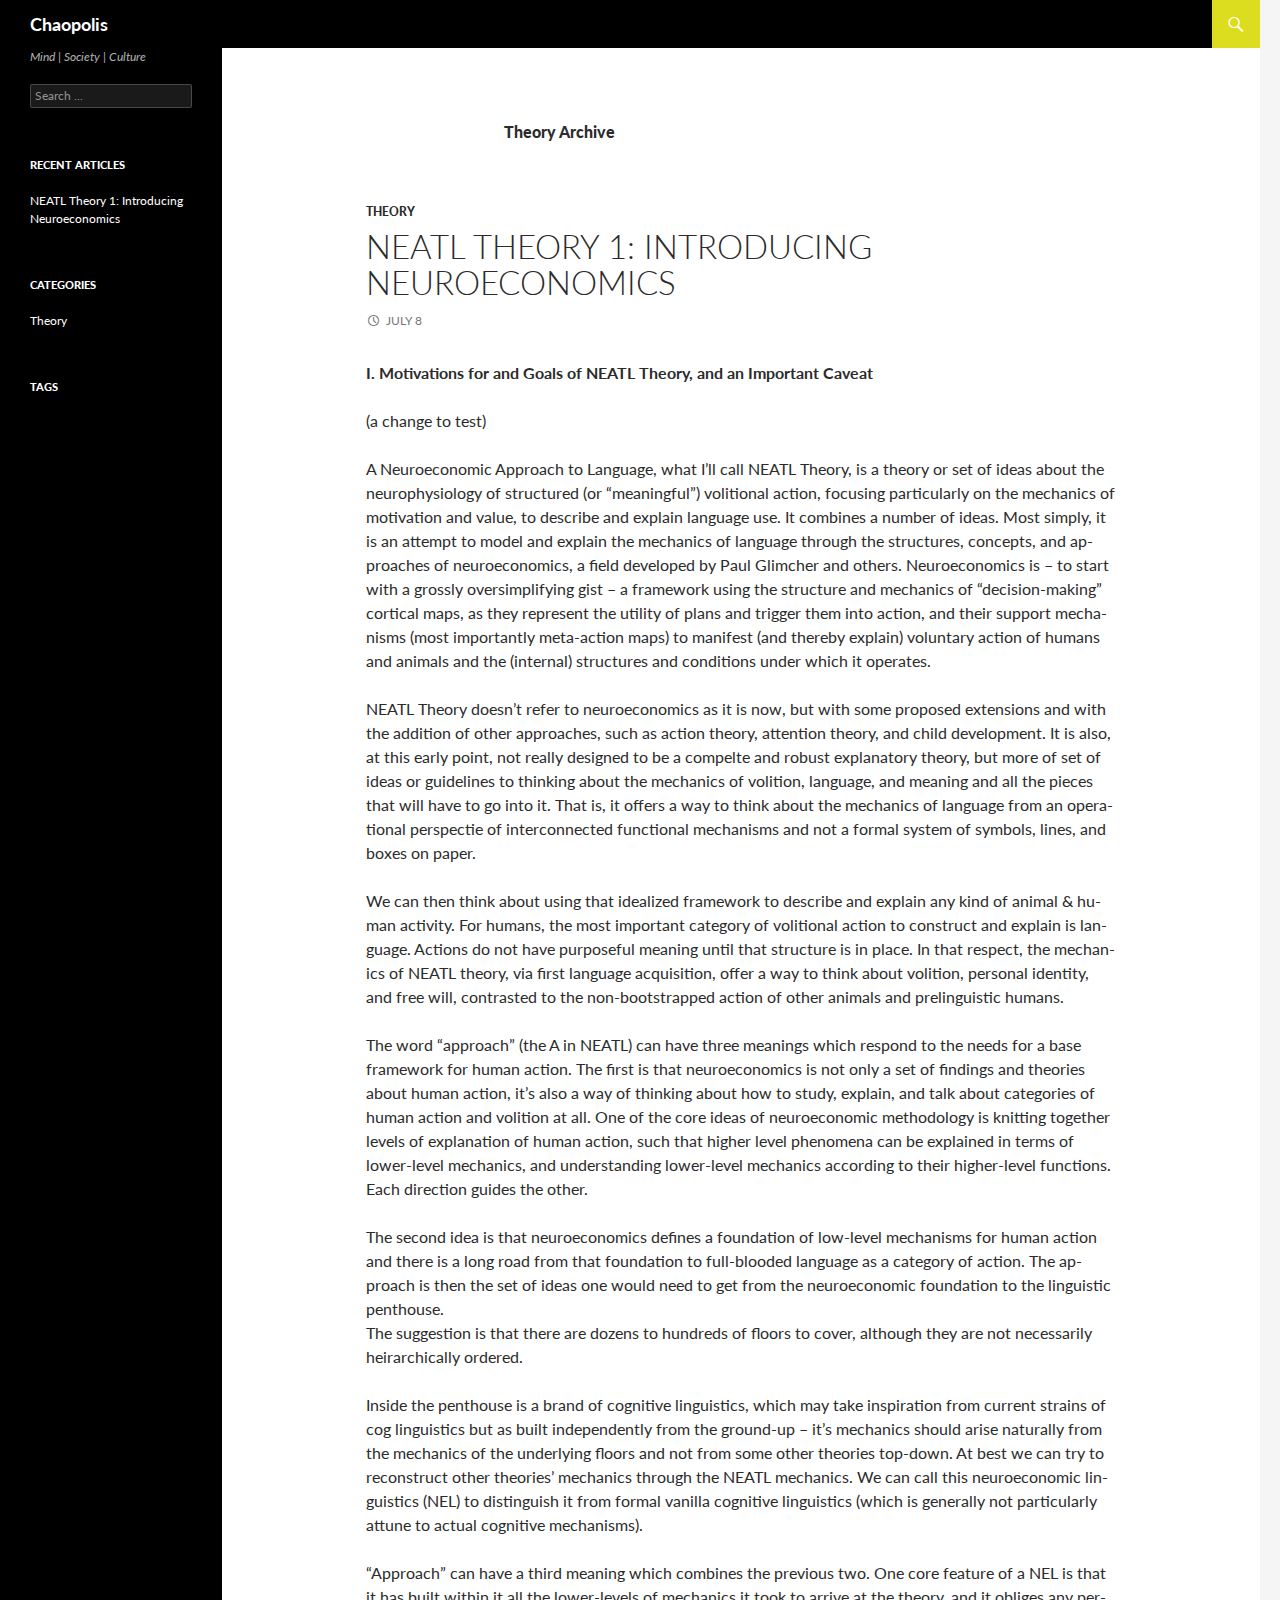
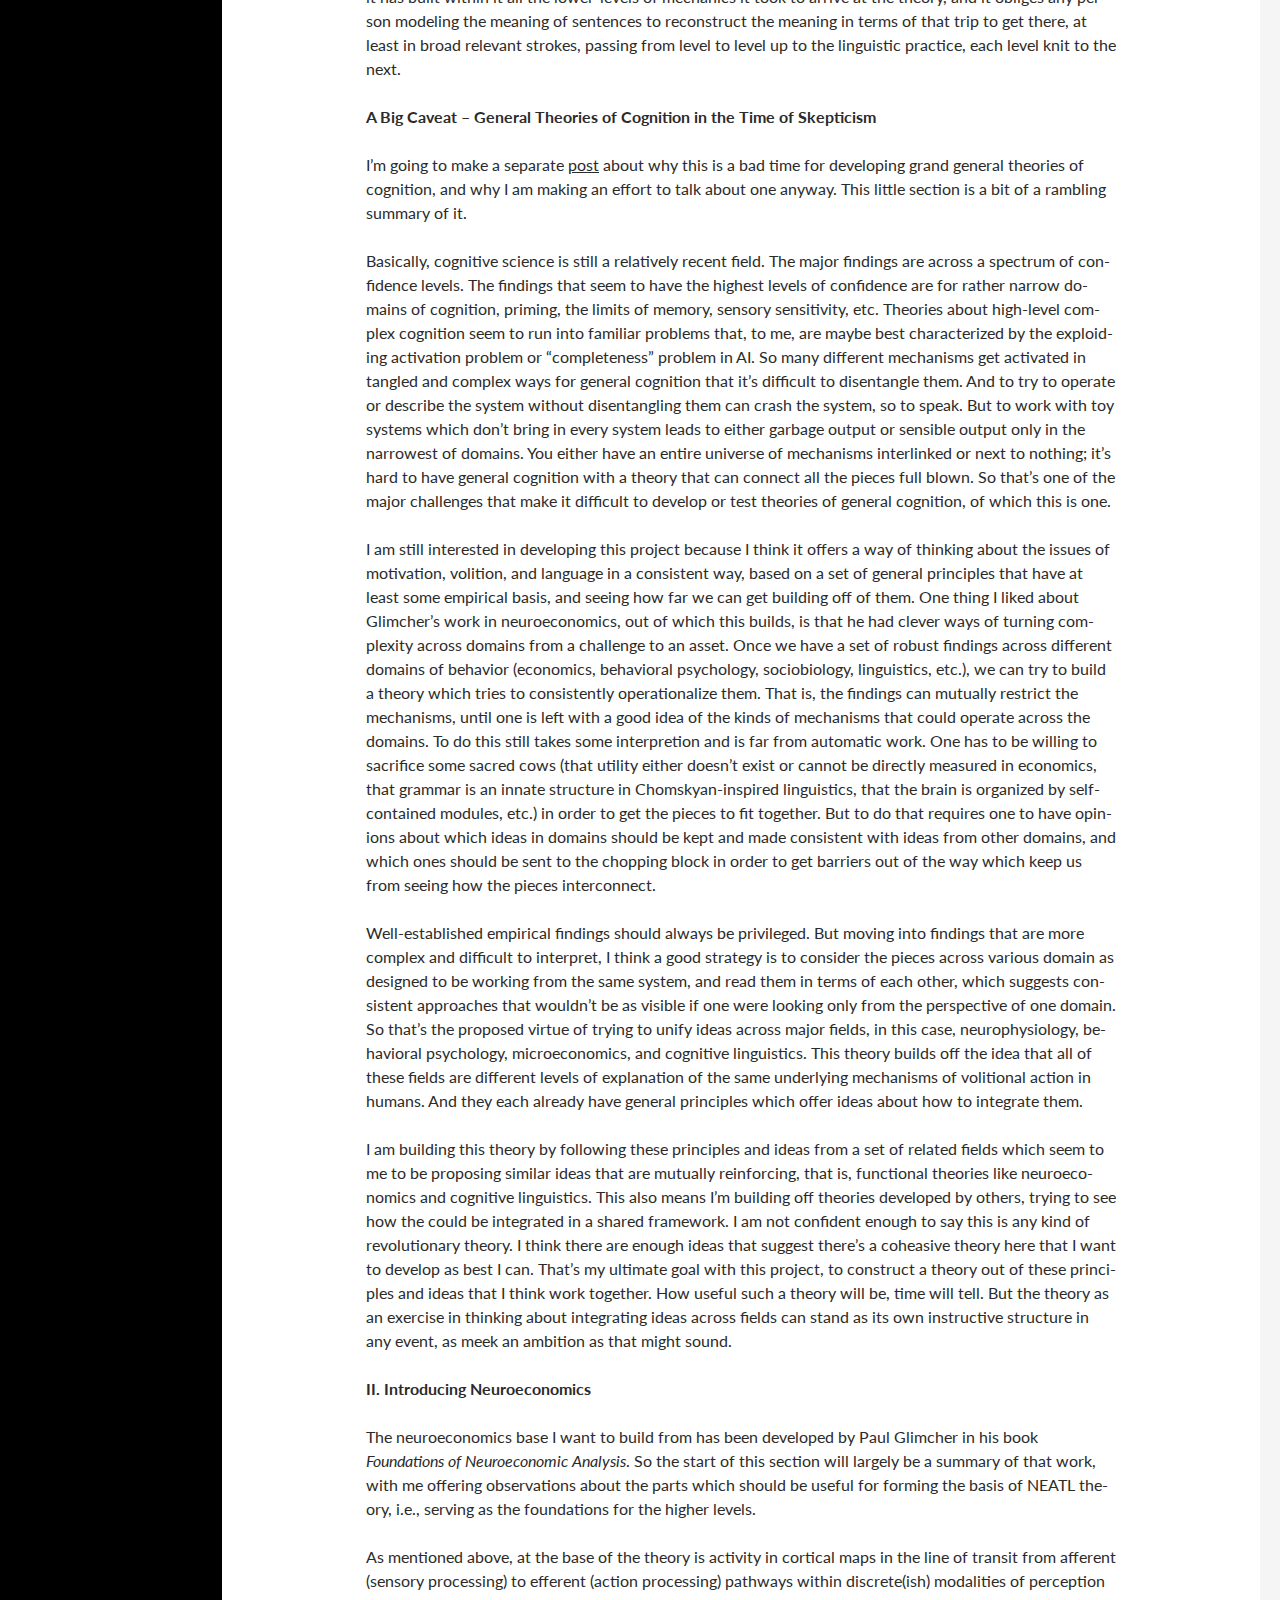
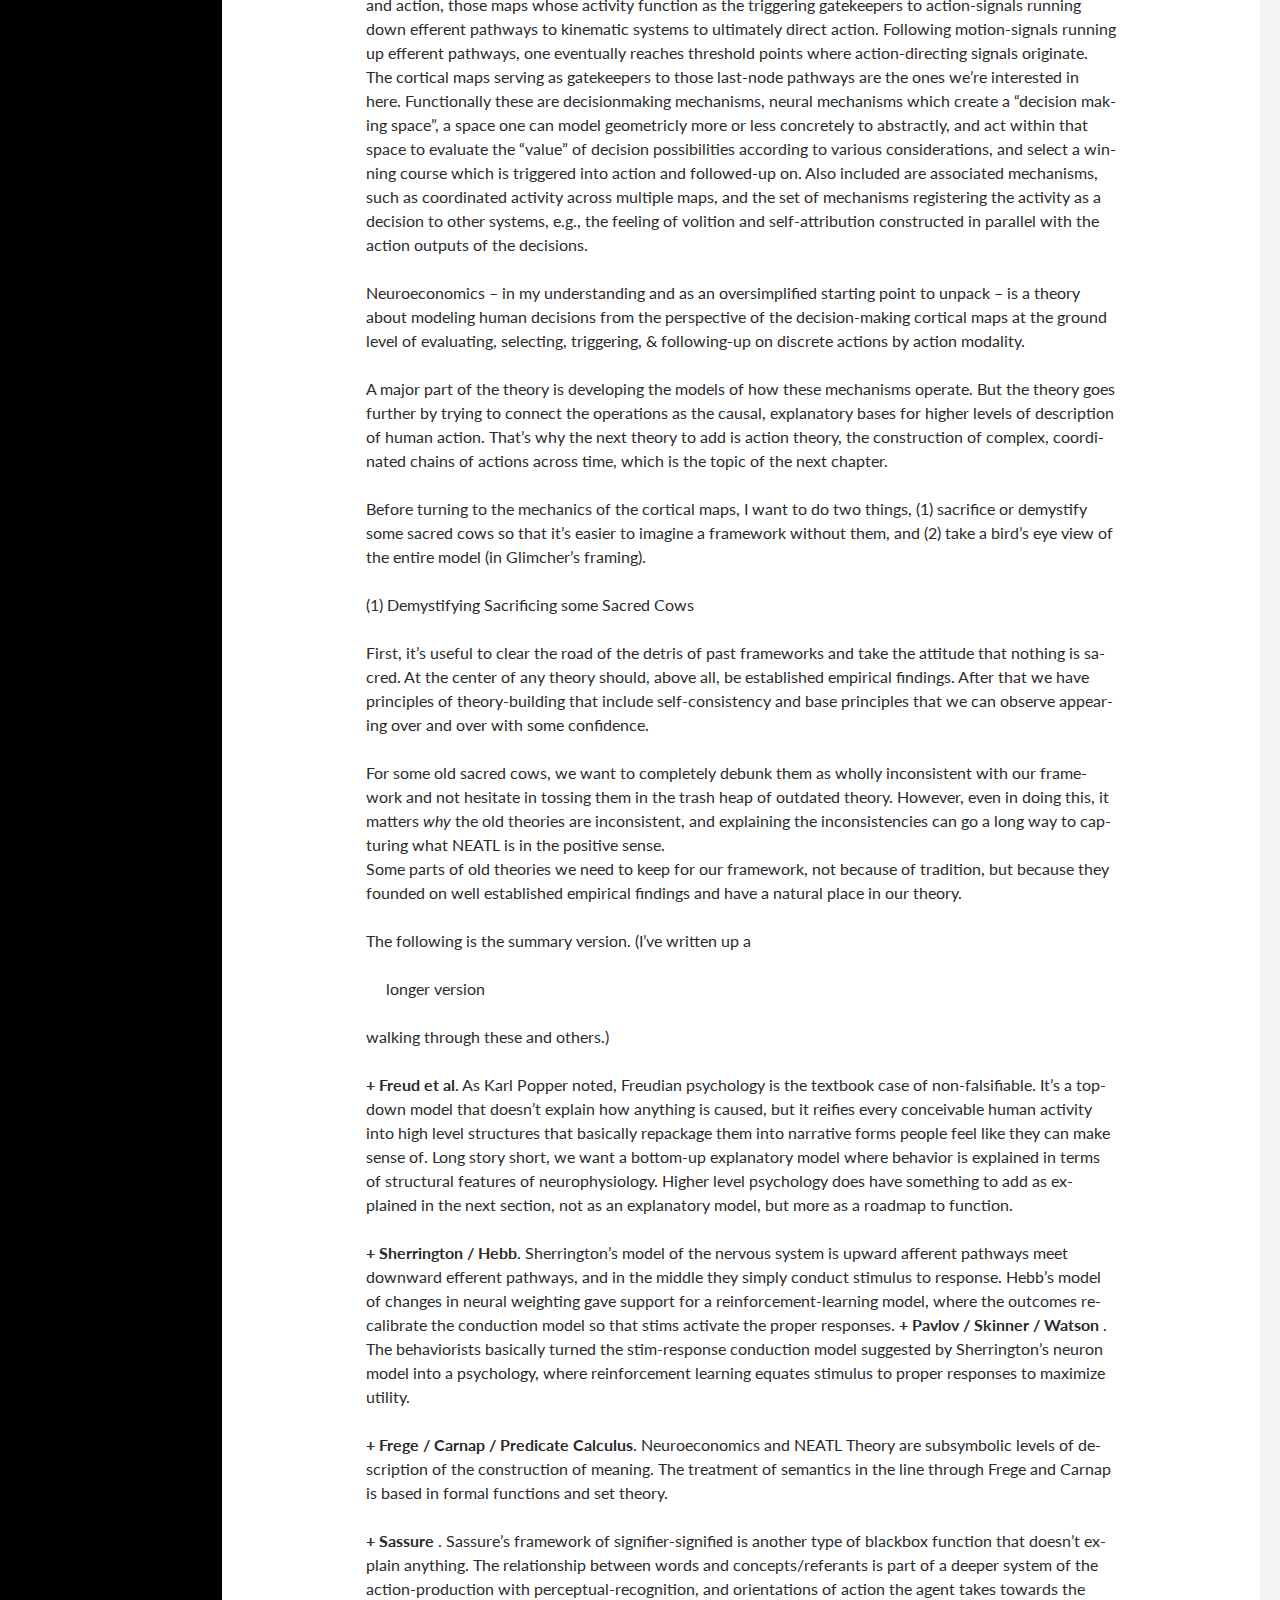
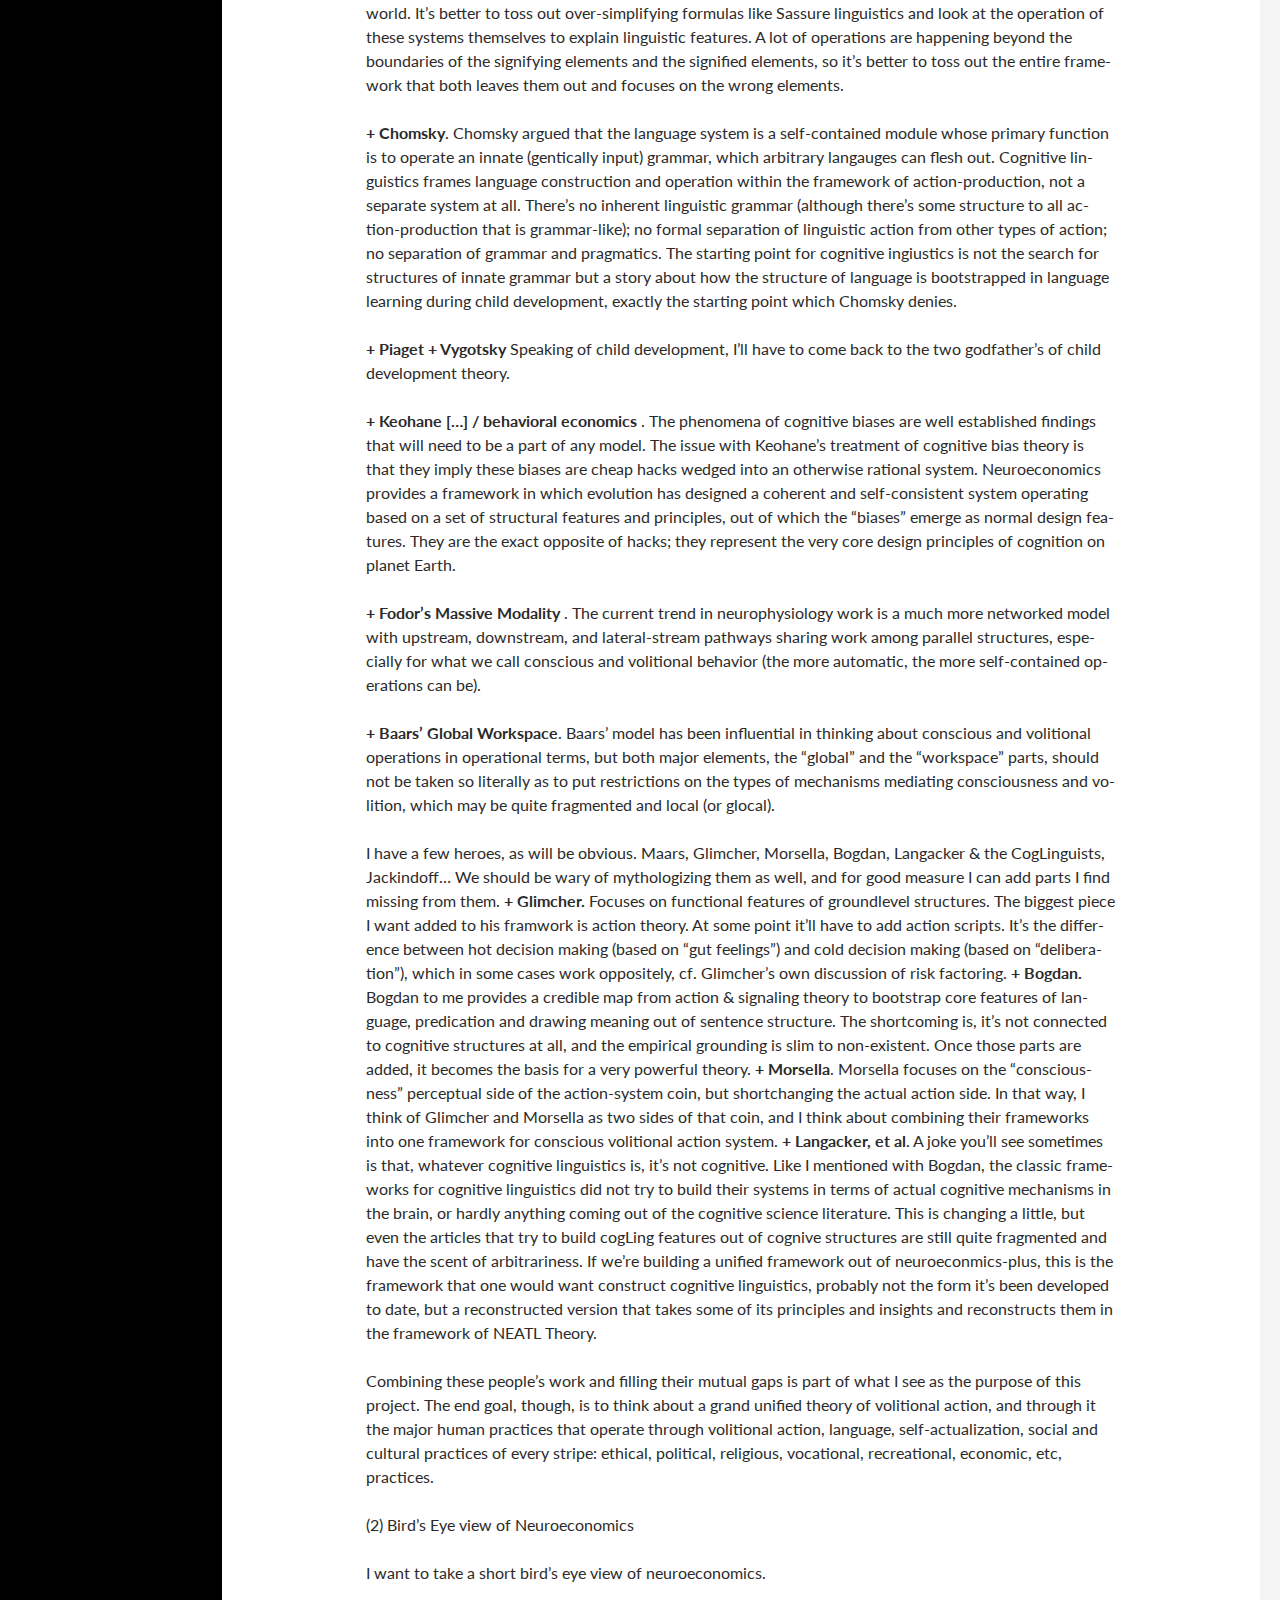
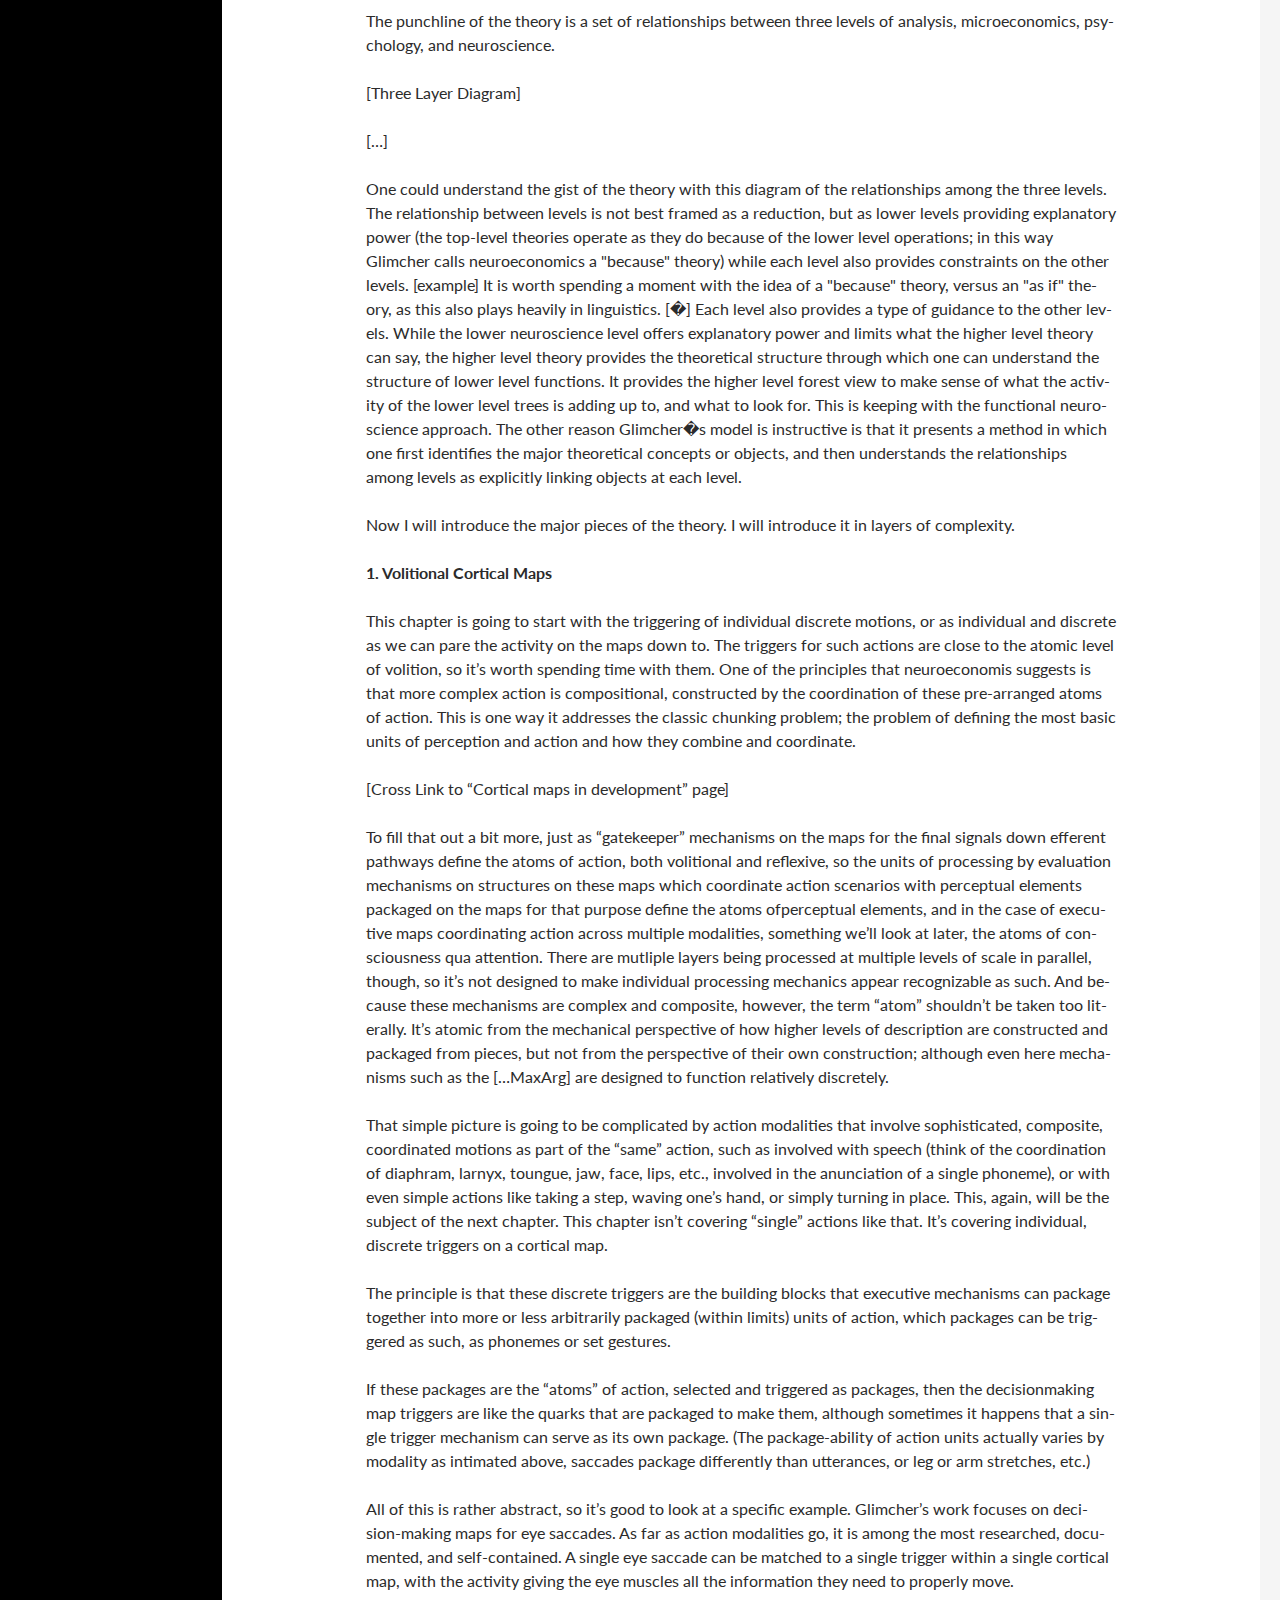
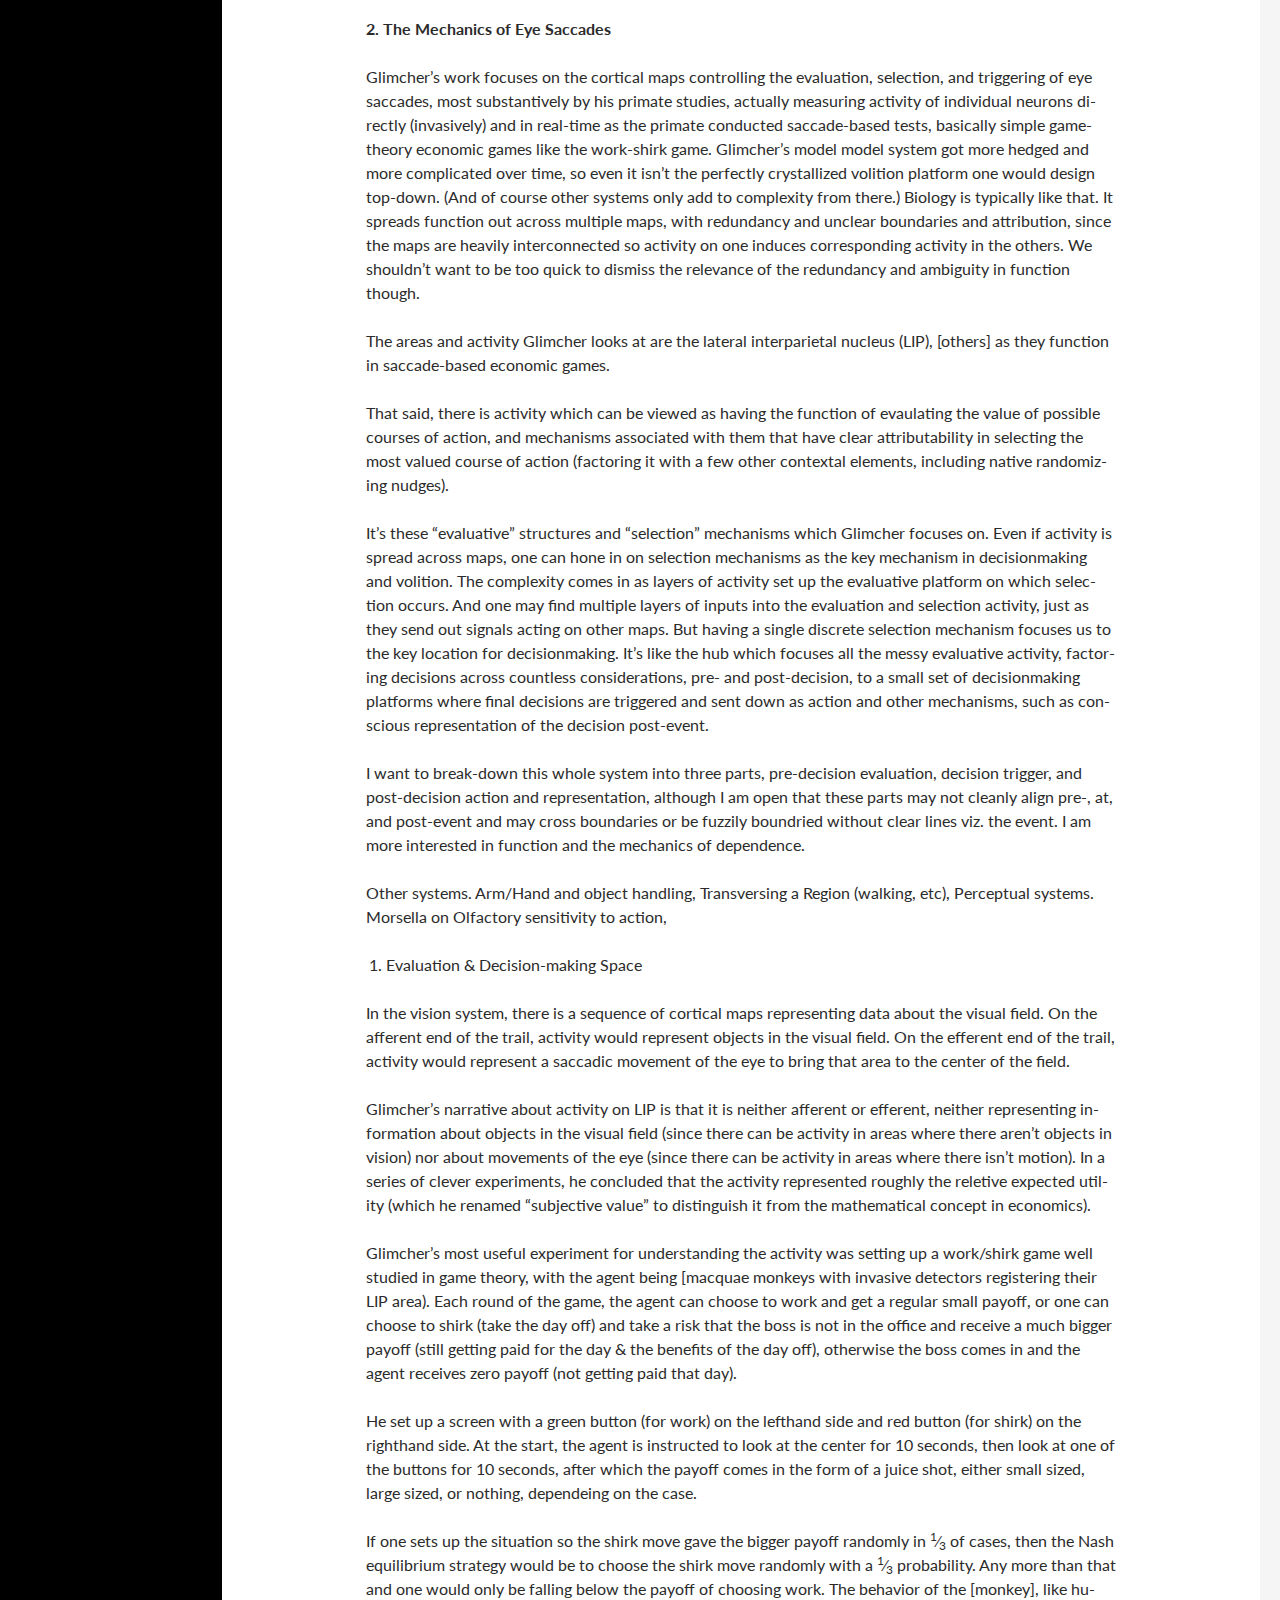
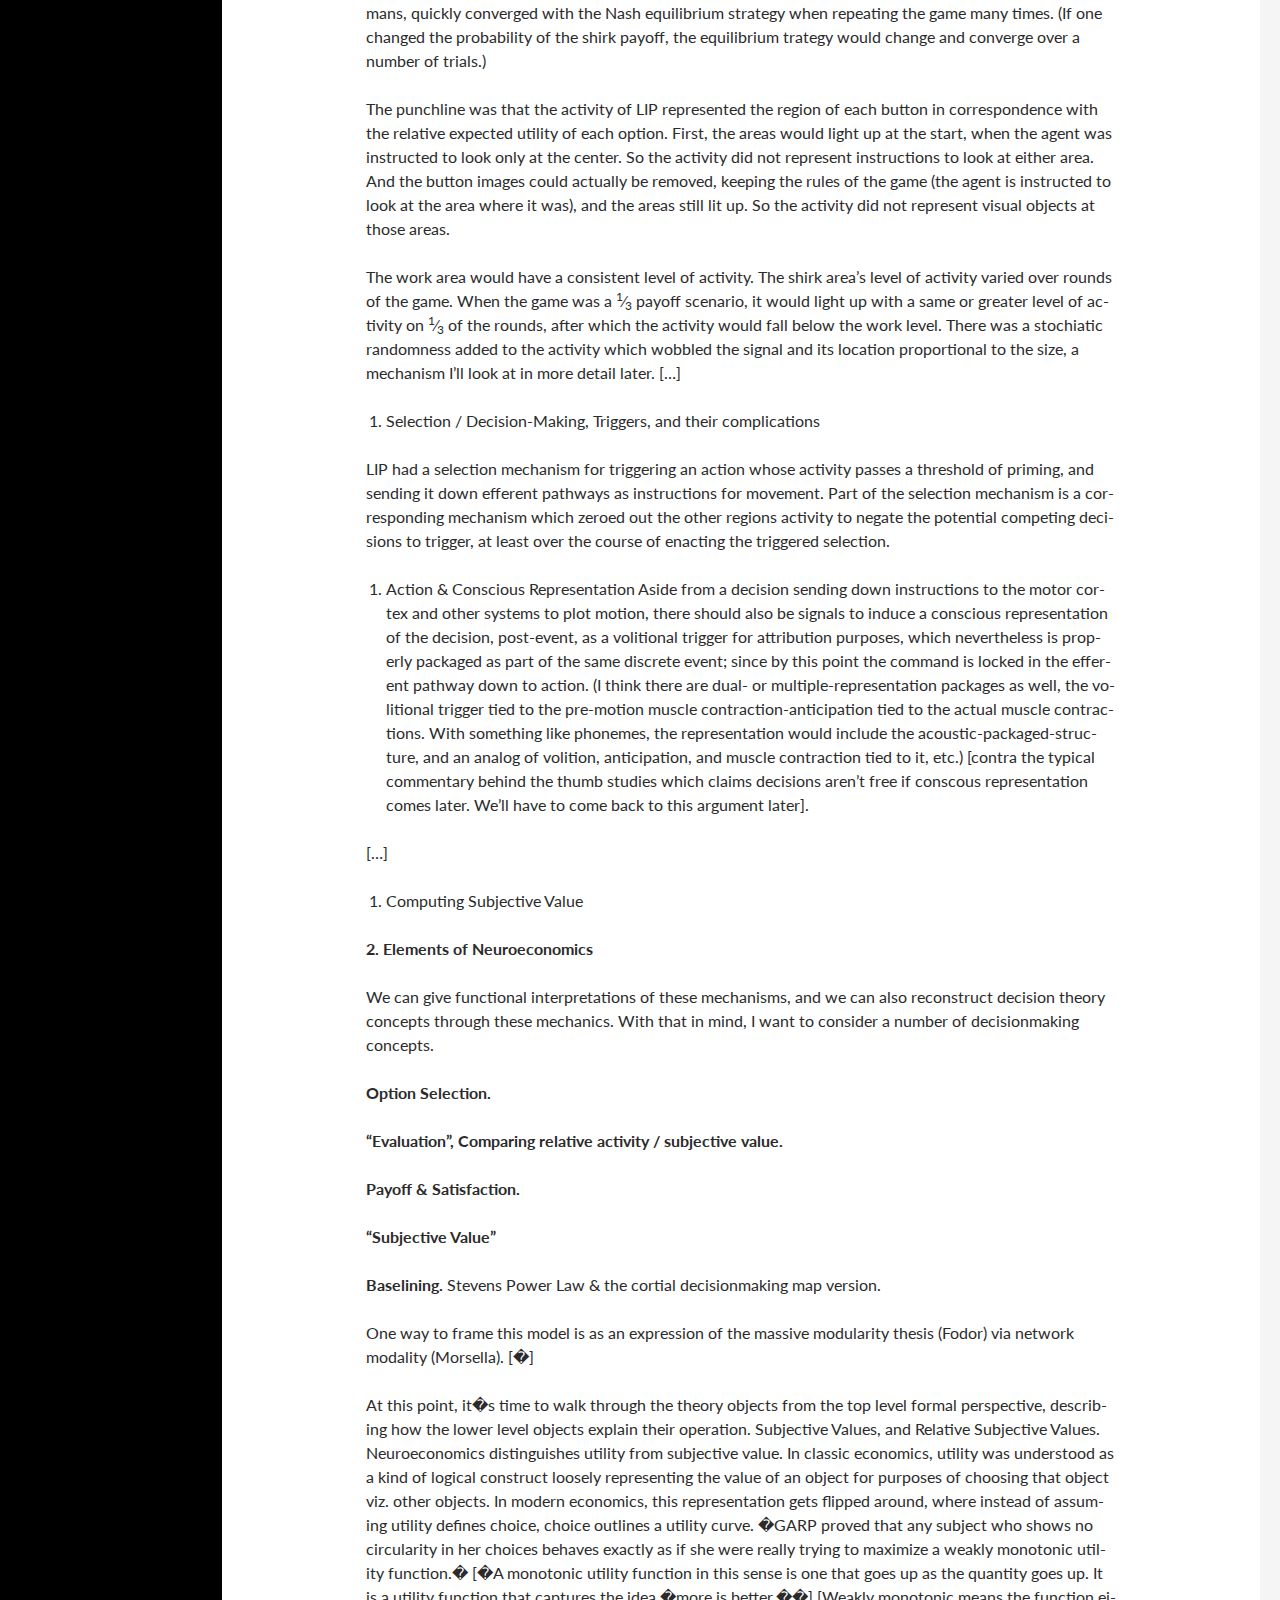
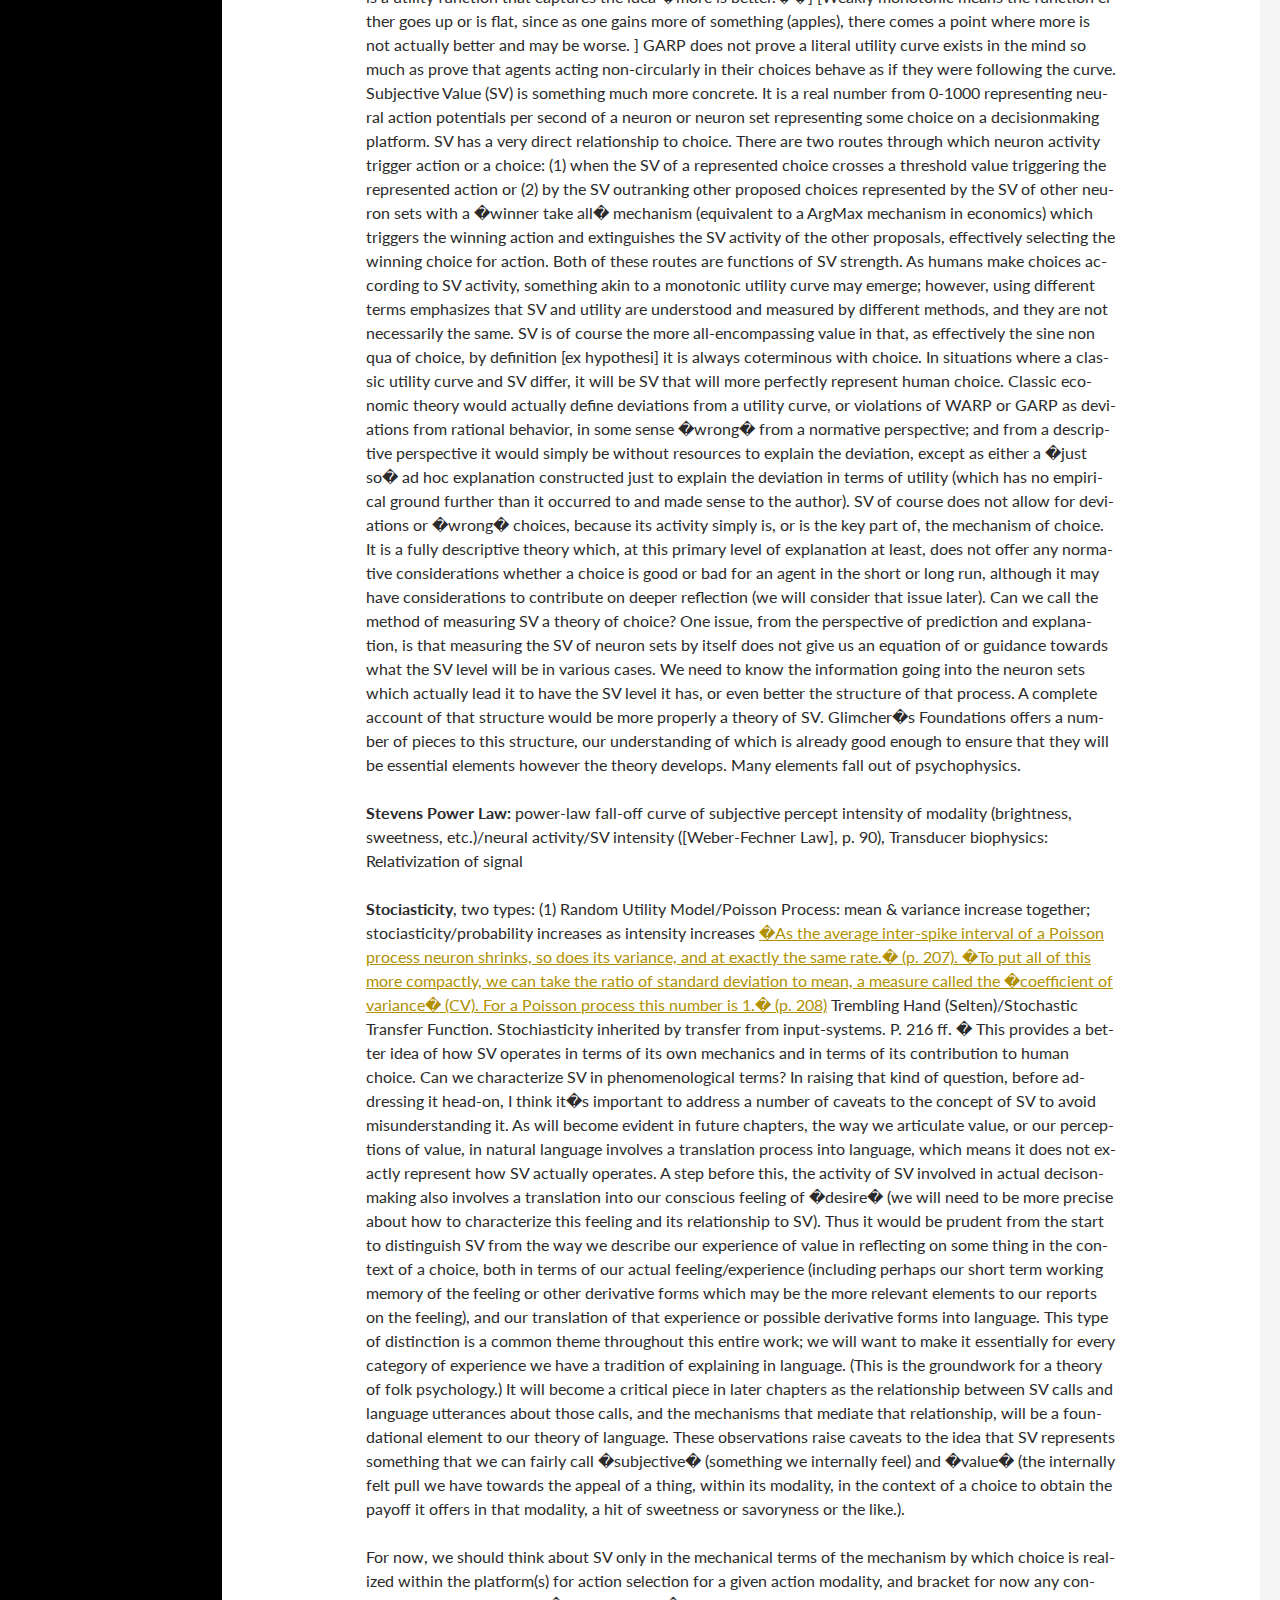
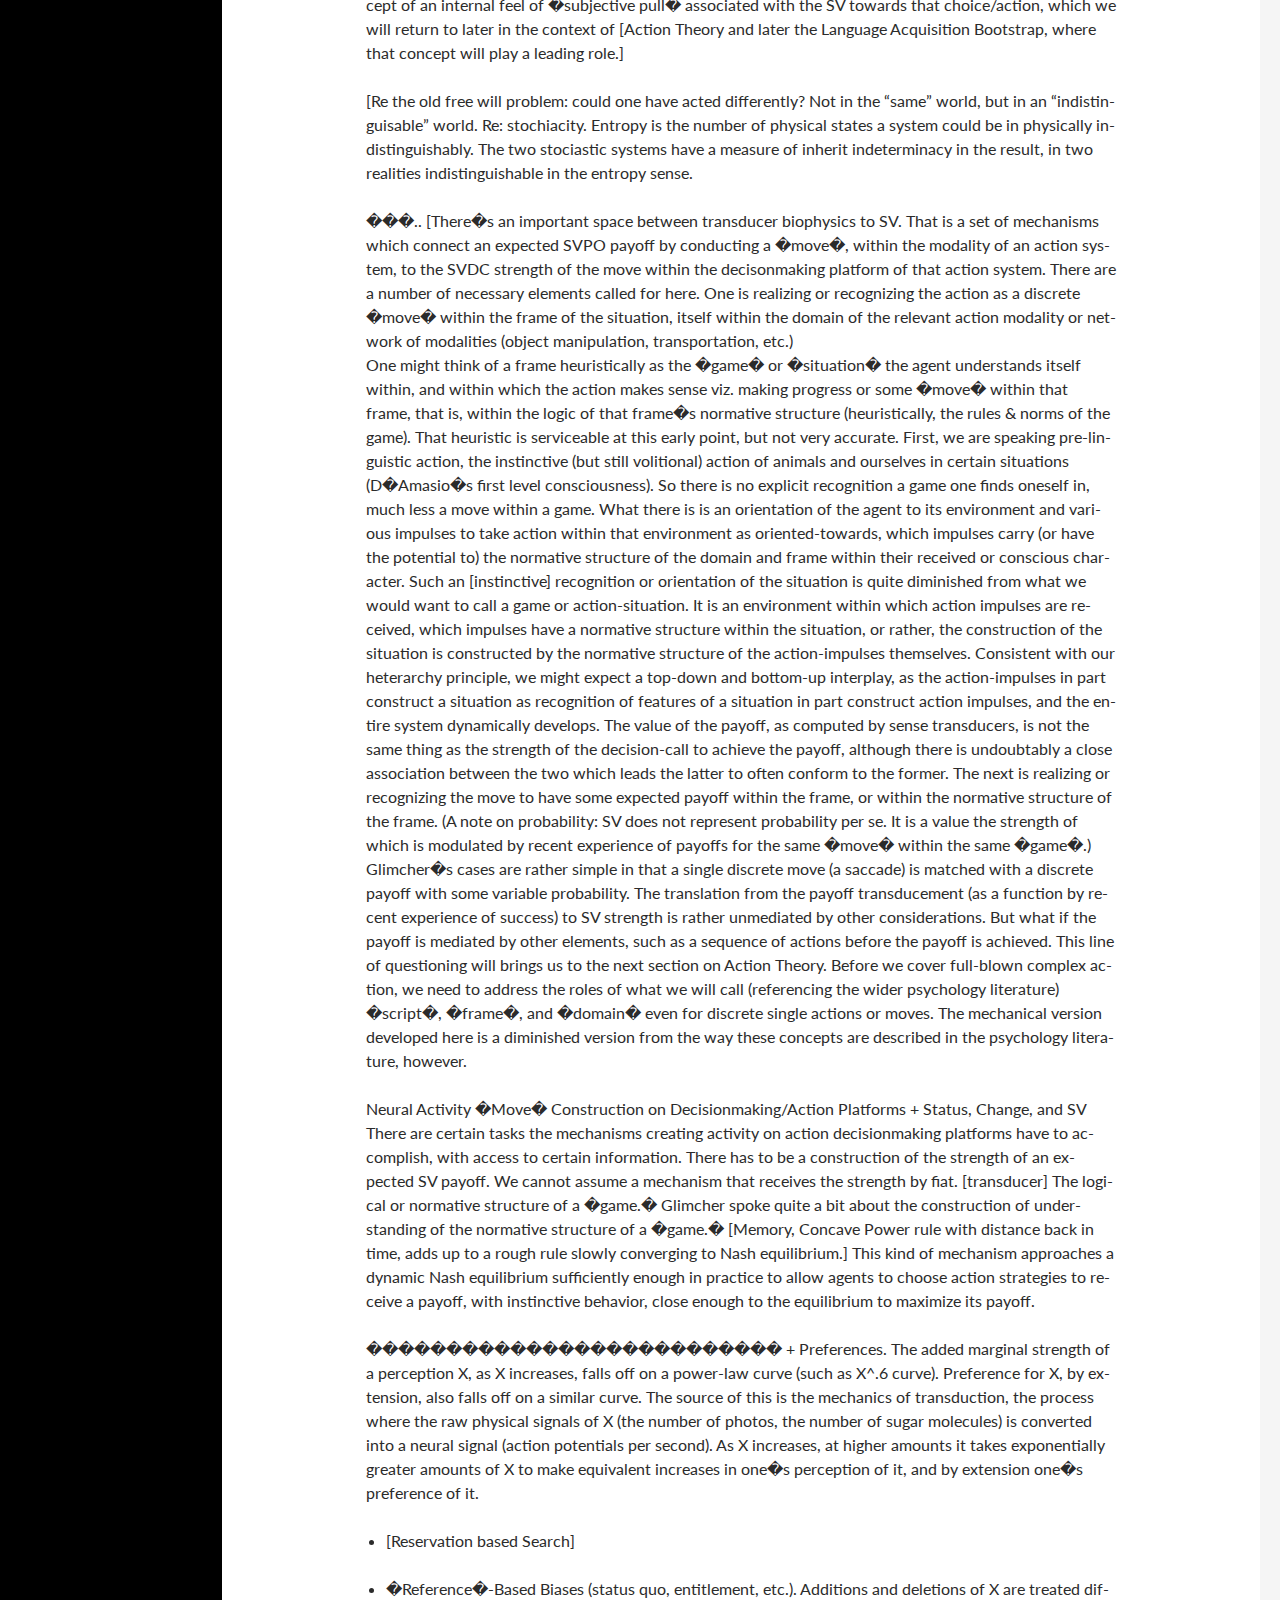
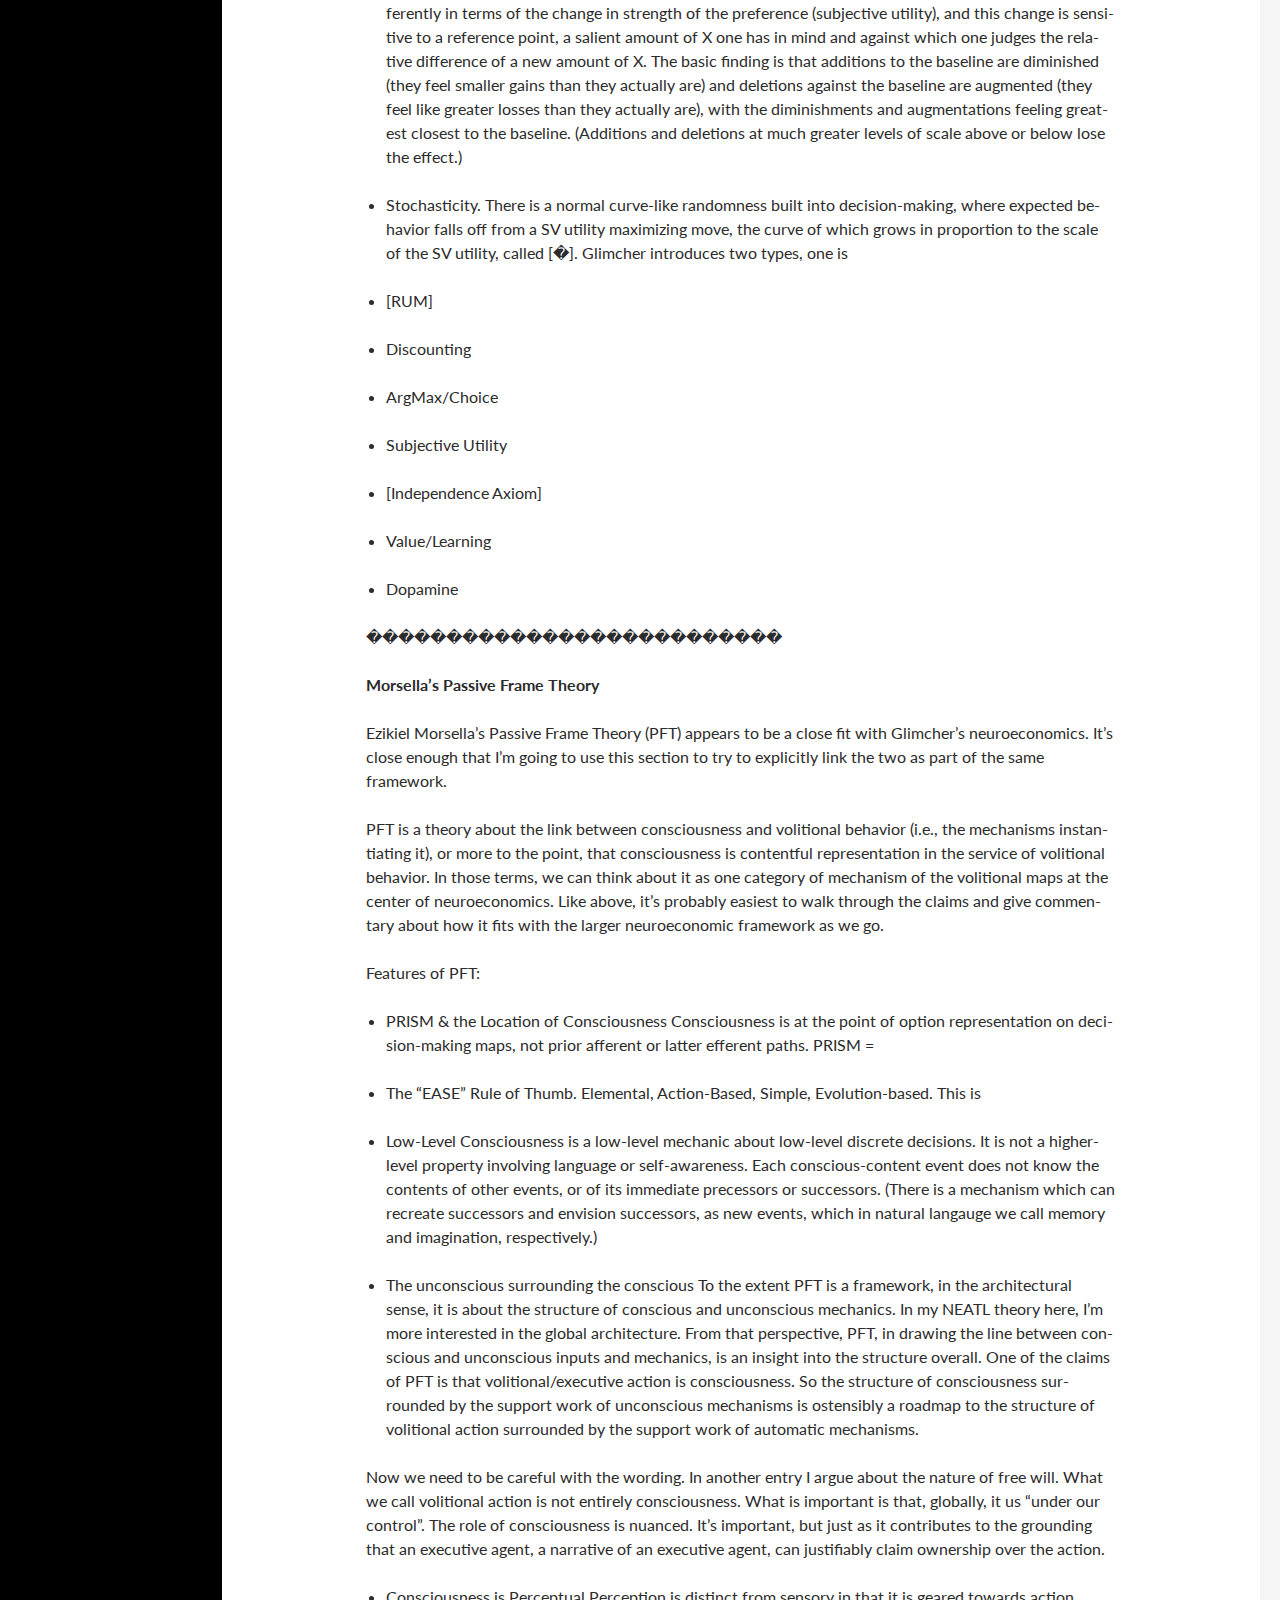
<file: categories/theory/index.html>
<!DOCTYPE html>

<html lang="en-us">
<head>
	<meta charset="UTF-8">
	<meta name="viewport" content="width=device-width">
	<title>Chaopolis</title>
	<link rel="profile" href="http://gmpg.org/xfn/11">
	<!--[if lt IE 9]>
	<script src="/js/html5.js"></script>
	<![endif]-->
    
    <link href="/index.xml" rel="alternate" type="application/rss+xml" title="Chaopolis" />

    <link rel='stylesheet' id='twentyfourteen-lato-css'  href='//fonts.googleapis.com/css?family=Lato%3A300%2C400%2C700%2C900%2C300italic%2C400italic%2C700italic&#038;subset=latin%2Clatin-ext' type='text/css' media='all' />

    <link rel='stylesheet' id='genericons-css' href='/genericons/genericons.css' type='text/css' media='all' />
	<link rel='stylesheet' id='twentyfourteen-style-css' href='/css/style.css' type='text/css' media='all' />
	
	<script type='text/javascript' src='/js/jquery/jquery.js'></script>
	<script type='text/javascript' src='/js/jquery/jquery-migrate.min.js'></script>
	<style type="text/css">.recentcomments a{display:inline !important;padding:0 !important;margin:0 !important;}</style>
</head>

<body class="home blog masthead-fixed list-view full-width grid">
<div id="page" class="hfeed site">
	<header id="masthead" class="site-header" role="banner">
		<div class="header-main">
			<h1 class="site-title"><a href="/index.html" rel="home">Chaopolis</a></h1>

			<div class="search-toggle">
				<a href="#search-container" class="screen-reader-text">Search</a>
			</div>

			<nav id="primary-navigation" class="site-navigation primary-navigation" role="navigation">
				<button class="menu-toggle">Primary Menu</button>
				<a class="screen-reader-text skip-link" href="#content">Skip to content</a>
				<div class="nav-menu">
					<ul>
						
					</ul>
				</div>
			</nav>
		</div>

		<div id="search-container" class="search-box-wrapper hide">
			<div class="search-box">
                <script type="text/javascript">
    function site_search(obj) {
    	var host = window.location.host;
        obj.q.value = "site:" + host + " " + obj.ss_q.value;
    }
</script>

<aside id="search-3" class="widget widget_search">
	<form role="search" class="search-form" action="//www.google.com/search" method="get" onSubmit="site_search(this)">

	<input name="q" type="hidden" />
	    <label>
	        <span class="screen-reader-text">Search for:</span>
	        <input name="ss_q" type="text" placeholder="Search ..." class="search-field" />
	    </label>
	    <input type="submit" value="Search" class="search-submit" />
	</form>
</aside>
			</div>
		</div>
	</header>

	<div id="main" class="site-main">


<div id="main-content" class="main-content">

	<div id="primary" class="content-area">
		<div id="content" class="site-content" role="main">

			<header class="archive-header">
				<h1 class="archive-title">Theory Archive</h1>
			</header>

			
				<article class="post type-post status-publish format-standard hentry">

	
	<header class="entry-header">

	

		<div class="entry-meta">
			<span class="cat-links">
                
                <a href="/categories/theory/index.html" rel="category">Theory</a>
                
			</span>
		</div>

		<h1 class="entry-title">NEATL Theory 1: Introducing Neuroeconomics</h1>

		<div class="entry-meta">
			<span class="entry-date">
				<a href="/post/neatl1-theory//index.html" rel="bookmark">
					<time class="entry-date" datetime="2017-07-08 16:07:19 &#43;0900 JST">
						July 8
					</time>
				</a>
			</span>
		</div>

	</header>
	
	<div class="entry-content">
		<p><strong>I. Motivations for and Goals of NEATL Theory, and an Important Caveat</strong></p>

<p>(a change to test)</p>

<p>A Neuroeconomic Approach to Language, what I&rsquo;ll call NEATL Theory, is a theory or set of ideas about the neurophysiology of structured
(or &ldquo;meaningful&rdquo;) volitional action, focusing particularly on the mechanics of motivation and value, to describe and explain language use.
It combines a number of ideas. Most simply, it is an attempt to model and explain
the mechanics of language through the structures, concepts, and approaches of neuroeconomics, a field developed by Paul Glimcher and others.
Neuroeconomics is &ndash; to start with a grossly oversimplifying gist &ndash; a framework using the structure and mechanics of
&ldquo;decision-making&rdquo; cortical maps, as they represent the utility of plans and trigger them into action, and their support mechanisms
(most importantly meta-action maps) to manifest (and thereby explain) voluntary action
of humans and animals and the (internal) structures and conditions under which it operates.</p>

<p>NEATL Theory doesn&rsquo;t refer to neuroeconomics as it is now, but with some proposed extensions and with the addition
of other approaches, such as action theory, attention theory, and child development. It is also, at this early point, not really designed
to be a compelte and robust explanatory theory, but more of set of ideas or guidelines to thinking about the mechanics of volition, language, and meaning and all the pieces
that will have to go into it. That is, it offers a way to think about the mechanics of language from an operational perspectie of interconnected
functional mechanisms and not a formal system of symbols, lines, and boxes on paper.</p>

<p>We can then think about using that idealized framework to describe and explain any kind of animal &amp; human activity.
For humans, the most important category of volitional action to construct and explain is language.
Actions do not have purposeful meaning until that structure is in place.
In that respect, the mechanics of NEATL theory, via first language acquisition, offer a way to think about
volition, personal identity, and free will, contrasted to the non-bootstrapped action of other animals and
prelinguistic humans.</p>

<p>The word &ldquo;approach&rdquo; (the A in NEATL) can have three meanings which respond to the needs for a base framework for human action.
The first is that neuroeconomics is not only a set of findings and theories about human action,
it&rsquo;s also a way of thinking about how to study, explain, and talk about categories of human action and volition at all.
One of the core ideas of neuroeconomic methodology is knitting together levels of explanation of human action, such that
higher level phenomena can be explained in terms of lower-level mechanics, and understanding lower-level mechanics according
to their higher-level functions. Each direction guides the other.</p>

<p>The second idea is that neuroeconomics defines a foundation of low-level mechanisms for human action and there is a long road
from that foundation to full-blooded language as a category of action. The approach is then the set of ideas one would need
to get from the neuroeconomic foundation to the linguistic penthouse.<br />
The suggestion is that there are dozens to hundreds of floors to cover, although they are not necessarily heirarchically ordered.</p>

<p>Inside the penthouse is a brand of cognitive linguistics, which may take inspiration from current strains of cog linguistics but
as built independently from the ground-up &ndash; it&rsquo;s mechanics should arise naturally from the mechanics of the underlying floors and not from some other theories top-down.
At best we can try to reconstruct other theories&rsquo; mechanics through the NEATL mechanics. We can call this neuroeconomic linguistics (NEL) to distinguish it from
formal vanilla cognitive linguistics (which is generally not particularly attune to actual cognitive mechanisms).</p>

<p>&ldquo;Approach&rdquo; can have a third meaning which combines the previous two. One core feature of a NEL is that it has built within it
all the lower-levels of mechanics it took to arrive at the theory, and it obliges any
person modeling the meaning of sentences to reconstruct the meaning in terms of that trip to get there, at least in broad relevant strokes,
passing from level to level up to the linguistic practice, each level knit to the next.</p>

<p><strong>A Big Caveat &ndash; General Theories of Cognition in the Time of Skepticism</strong></p>

<p>I&rsquo;m going to make a separate <u>post</u> about why this is a bad time for developing grand general theories of cognition,
and why I am making an effort to talk about one anyway. This little section is a bit of a rambling summary of it.</p>

<p>Basically, cognitive science is still a relatively recent field. The major findings are across a spectrum of confidence levels.
The findings that seem to have the highest levels of confidence are for rather narrow domains of cognition, priming, the limits of memory, sensory sensitivity, etc.
Theories about high-level complex cognition seem to run into familiar problems that, to me, are maybe best characterized by the
exploiding activation problem or &ldquo;completeness&rdquo; problem in AI. So many different mechanisms get activated in tangled and complex ways for general cognition that
it&rsquo;s difficult to disentangle them. And to try to operate or describe the system without disentangling them can crash the system, so to speak.
But to work with toy systems which don&rsquo;t bring in every system leads to either garbage output or sensible output only in the narrowest
of domains. You either have an entire universe of mechanisms interlinked or next to nothing; it&rsquo;s hard to have general cognition with a theory that can connect
all the pieces full blown.
So that&rsquo;s one of the major challenges that make it difficult to develop or test theories of general cognition, of which this is one.</p>

<p>I am still interested in developing this project because I think it offers a way of thinking about the issues of motivation, volition, and language in a
consistent way, based on a set of general principles that have at least some empirical basis, and seeing how far
we can get building off of them. One thing I liked about Glimcher&rsquo;s work in neuroeconomics, out of which this builds, is that he had clever ways of
turning complexity across domains from a challenge to an asset. Once we have a set of robust findings across different
domains of behavior (economics, behavioral psychology, sociobiology, linguistics, etc.), we can try to build a theory which tries to consistently
operationalize them. That is, the findings can mutually restrict the mechanisms, until one is left with a good idea of
the kinds of mechanisms that could operate across the domains. To do this still takes some interpretion and is far from automatic work.
One has to be willing to sacrifice some sacred cows (that utility either doesn&rsquo;t exist or cannot be directly measured in economics, that grammar is
an innate structure in Chomskyan-inspired linguistics, that the brain is organized by self-contained modules, etc.) in order
to get the pieces to fit together. But to do that requires one to have opinions about which ideas in domains should be kept and
made consistent with ideas from other domains, and which ones should be sent to the chopping block in order to get barriers
out of the way which keep us from seeing how the pieces interconnect.</p>

<p>Well-established empirical findings should always be privileged. But moving into findings that
are more complex and difficult to interpret, I think a good strategy is to consider the pieces across various domain as designed
 to be working from the same system, and read them in terms of each other, which suggests consistent approaches that
 wouldn&rsquo;t be as visible if one were looking only from the perspective of one domain. So that&rsquo;s the proposed virtue
 of trying to unify ideas across major fields, in this case, neurophysiology, behavioral psychology, microeconomics,
 and cognitive linguistics. This theory builds off the idea that all of these fields are different levels of explanation of the
 same underlying mechanisms of volitional action in humans. And they each already have general principles which offer ideas about how to integrate them.</p>

<p>I am building this theory by following these principles and ideas from a set of related fields which seem to me to be
proposing similar ideas that are mutually reinforcing, that is, functional theories like neuroeconomics and cognitive linguistics.
This also means I&rsquo;m building off theories developed by others, trying to see how the could be integrated in a shared framework.
I am not confident enough to say this is any kind of revolutionary theory. I think there are enough ideas that
suggest there&rsquo;s a coheasive theory here that I want to develop as best I can.
That&rsquo;s my ultimate goal with this project, to construct a theory out of these principles and ideas that I think
work together. How useful such a theory will be, time will tell. But the theory as an exercise in thinking
about integrating ideas across fields can stand as its own instructive structure in any event, as meek an ambition
as that might sound.</p>

<p><strong>II. Introducing Neuroeconomics</strong></p>

<p>The neuroeconomics base I want to build from has been developed by Paul Glimcher in his book <em>Foundations of Neuroeconomic Analysis</em>.
So the start of this section will largely be a summary of that work, with me offering observations about the parts which should be useful for
forming the basis of NEATL theory, i.e., serving as the foundations for the higher levels.</p>

<p>As mentioned above, at the base of the theory is activity in cortical maps in the line of transit from afferent (sensory processing) to efferent (action processing) pathways within discrete(ish)
modalities of perception and action, those maps whose activity function as the triggering gatekeepers to action-signals running down efferent pathways to kinematic systems
to ultimately direct action. Following motion-signals running up efferent pathways, one eventually reaches threshold points where action-directing signals originate.
The cortical maps serving as gatekeepers to those last-node pathways are the ones we&rsquo;re interested in here.
 Functionally these are decisionmaking mechanisms, neural mechanisms which create a &ldquo;decision making space&rdquo;, a space one can model geometricly more or less concretely to abstractly,
and act within that space to evaluate the &ldquo;value&rdquo; of decision possibilities according to various considerations, and select a winning
course which is triggered into action and followed-up on. Also included are associated mechanisms, such as coordinated activity across multiple maps, and the set of mechanisms
 registering the activity as a decision to other systems, e.g., the feeling of volition and self-attribution constructed in parallel with the action outputs of the decisions.</p>

<p>Neuroeconomics &ndash; in my understanding and as an oversimplified starting point to unpack &ndash; is a theory about modeling human
decisions from the perspective of the decision-making cortical maps at the ground level of evaluating, selecting, triggering, &amp; following-up on
discrete actions by action modality.</p>

<p>A major part of the theory is developing the models of how these mechanisms operate. But the theory goes further by trying to connect
the operations as the causal, explanatory bases for higher levels of description of human action.
That&rsquo;s why the next theory to add is action theory, the construction of complex, coordinated chains of actions across time, which is the topic of the next chapter.</p>

<p>Before turning to the mechanics of the cortical maps, I want to do two things, (1) sacrifice or demystify some sacred cows so that it&rsquo;s easier to imagine a framework without them,
and (2) take a bird&rsquo;s eye view of the entire model (in Glimcher&rsquo;s framing).</p>

<p>(1) Demystifying Sacrificing some Sacred Cows</p>

<p>First, it&rsquo;s useful to clear the road of the detris of past frameworks and take the attitude that nothing is sacred.
At the center of any theory should, above all, be established empirical findings. After that we have principles of
theory-building that include self-consistency and base principles that we can observe appearing over and over with some confidence.</p>

<p>For some old sacred cows, we want to completely debunk them as wholly inconsistent with our framework and not hesitate in
tossing them in the trash heap of outdated theory. However, even in doing this, it matters <em>why</em> the old theories are inconsistent,
and explaining the inconsistencies can go a long way to capturing what NEATL is in the positive sense.<br />
Some parts of old theories we need to keep for our framework, not because of tradition, but because they founded on
well established empirical findings and have a natural place in our theory.</p>

<p>The following is the summary version. (I&rsquo;ve written up a <ul>longer version</ul> walking through these and others.)</p>

<p><strong>+ Freud et al</strong>. As Karl Popper noted, Freudian psychology is the textbook case of non-falsifiable.
It&rsquo;s a top-down model that doesn&rsquo;t explain how anything is caused, but it reifies every conceivable human activity into
high level structures that basically repackage them into narrative forms people feel like they can make sense of.
Long story short, we want a bottom-up explanatory model where behavior is explained in terms of structural features of neurophysiology.
Higher level psychology does have something to add as explained in the next section, not as an explanatory model, but more as a roadmap to function.</p>

<p><strong>+ Sherrington / Hebb</strong>. Sherrington&rsquo;s model of the nervous system is upward afferent pathways meet downward efferent pathways, and in
the middle they simply conduct stimulus to response. Hebb&rsquo;s model of changes in neural weighting gave support for a reinforcement-learning model,
where the outcomes re-calibrate the conduction model so that stims activate the proper responses.
<strong>+ Pavlov / Skinner / Watson </strong>. The behaviorists basically turned the stim-response conduction model suggested by Sherrington&rsquo;s neuron model
into a psychology, where reinforcement learning equates stimulus to proper responses to maximize utility.</p>

<p><strong>+ Frege / Carnap / Predicate Calculus</strong>. Neuroeconomics and NEATL Theory are subsymbolic levels of description of the construction of meaning.
The treatment of semantics in the line through Frege and Carnap is based in formal functions and set theory.</p>

<p><strong>+ Sassure </strong>. Sassure&rsquo;s framework of signifier-signified is another type of blackbox function that doesn&rsquo;t explain anything.
The relationship between words and concepts/referants is part of a deeper system of the action-production with perceptual-recognition, and orientations
of action the agent takes towards the world. It&rsquo;s better to toss out over-simplifying formulas like Sassure linguistics and look at
the operation of these systems themselves to explain linguistic features. A lot of operations are happening beyond the boundaries of
the signifying elements and the signified elements, so it&rsquo;s better to toss out the entire framework that both leaves them out and focuses on the wrong elements.</p>

<p><strong>+ Chomsky</strong>. Chomsky argued that the language system is a self-contained module whose primary function is to
operate an innate (gentically input) grammar, which arbitrary langauges can flesh out.
Cognitive linguistics frames language construction and operation within the framework of action-production, not a separate system at all.
There&rsquo;s no inherent linguistic grammar (although there&rsquo;s some structure to all action-production that is grammar-like); no formal separation of linguistic action from other types of action;
no separation of grammar and pragmatics. The starting point for cognitive ingiustics is not the search for structures of innate grammar
but a story about how the structure of language is bootstrapped in language learning during child development, exactly the
starting point which Chomsky denies.</p>

<p><strong>+ Piaget</strong>
<strong>+ Vygotsky </strong>
Speaking of child development, I&rsquo;ll have to come back to the two godfather&rsquo;s of child development theory.</p>

<p><strong>+ Keohane [&hellip;] / behavioral economics </strong>. The phenomena of cognitive biases are well established findings that will need to be a part of any model.
The issue with Keohane&rsquo;s treatment of cognitive bias theory is that they imply these biases are cheap hacks wedged into an otherwise rational system.
Neuroeconomics provides a framework in which evolution has designed a coherent and self-consistent system operating based on a set of structural features and principles,
out of which the &ldquo;biases&rdquo; emerge as normal design features. They are the exact opposite of hacks; they represent the very core design principles of cognition on planet Earth.</p>

<p><strong>+ Fodor&rsquo;s Massive Modality </strong>. The current trend in neurophysiology work is a much more networked model with upstream, downstream, and lateral-stream
pathways sharing work among parallel structures, especially for what we call conscious and volitional behavior (the more automatic, the more self-contained operations
can be).</p>

<p><strong>+ Baars&rsquo; Global Workspace</strong>. Baars&rsquo; model has been influential in thinking about conscious and volitional operations in operational terms, but
both major elements, the &ldquo;global&rdquo; and the &ldquo;workspace&rdquo; parts, should not be taken so literally as to put restrictions on the types of mechanisms mediating
consciousness and volition, which may be quite fragmented and local (or glocal).</p>

<p>I have a few heroes, as will be obvious.
Maars, Glimcher, Morsella, Bogdan, Langacker &amp; the CogLinguists, Jackindoff&hellip;
We should be wary of mythologizing them as well, and for good measure I can add parts I find missing from them.
<strong>+ Glimcher.</strong> Focuses on functional features of groundlevel structures. The biggest piece I want added to his framwork is action theory. At some point it&rsquo;ll have to add
  action scripts. It&rsquo;s the difference between hot decision making (based on &ldquo;gut feelings&rdquo;) and cold decision making (based on &ldquo;deliberation&rdquo;), which in some cases work
  oppositely, cf. Glimcher&rsquo;s own discussion of risk factoring.
<strong>+ Bogdan.</strong> Bogdan to me provides a credible map from action &amp; signaling theory to bootstrap core features of language, predication and drawing meaning out of sentence structure.
  The shortcoming is, it&rsquo;s not connected to cognitive structures at all, and the empirical grounding is slim to non-existent. Once those parts are added, it becomes
  the basis for a very powerful theory.
<strong>+ Morsella</strong>. Morsella focuses on the &ldquo;consciousness&rdquo; perceptual side of the action-system coin, but shortchanging the actual action side.
  In that way, I think of Glimcher and Morsella as two sides of that coin, and I think about combining their frameworks into one framework for conscious volitional action
  system.
<strong>+ Langacker, et al</strong>. A joke you&rsquo;ll see sometimes is that, whatever cognitive linguistics is, it&rsquo;s not cognitive. Like I mentioned with Bogdan, the classic
  frameworks for cognitive linguistics did not try to build their systems in terms of actual cognitive mechanisms in the brain, or hardly anything coming out of the
  cognitive science literature. This is changing a little, but even the articles that try to build cogLing features out of cognive structures are still quite fragmented
  and have the scent of arbitrariness. If we&rsquo;re building a unified framework out of neuroeconmics-plus, this is the framework that one would want construct
  cognitive linguistics, probably not the form it&rsquo;s been developed to date, but a reconstructed version that takes some of its principles and insights and
  reconstructs them in the framework of NEATL Theory.</p>

<p>Combining these people&rsquo;s work and filling their mutual gaps is part of what I see as the purpose of this project.
The end goal, though, is to think about a grand unified theory of volitional action, and through it the major human practices that operate
through volitional action, language, self-actualization, social and cultural practices of every stripe: ethical, political, religious, vocational, recreational, economic, etc, practices.</p>

<p>(2) Bird&rsquo;s Eye view of Neuroeconomics</p>

<p>I want to take a short bird&rsquo;s eye view of neuroeconomics.</p>

<p>The punchline of the theory is a set of relationships between three levels of analysis, microeconomics, psychology, and neuroscience.</p>

<p>[Three Layer Diagram]</p>

<p>[&hellip;]</p>

<p>One could understand the gist of the theory with this diagram of the relationships among the three levels. The relationship between levels is not best framed as a reduction, but as lower levels providing explanatory power (the top-level theories operate as they do because of the lower level operations; in this way Glimcher calls neuroeconomics a &quot;because&quot; theory) while each level also provides constraints on the other levels. [example]
It is worth spending a moment with the idea of a &quot;because&quot; theory, versus an &quot;as if&quot; theory, as this also plays heavily in linguistics. [�] Each level also provides a type of guidance to the other levels. While the lower neuroscience level offers explanatory power and limits what the higher level theory can say, the higher level theory provides the theoretical structure through which one can understand the structure of lower level functions. It provides the higher level forest view to make sense of what the activity of the lower level trees is adding up to, and what to look for. This is keeping with the functional neuroscience approach.
The other reason Glimcher�s model is instructive is that it presents a method in which one first identifies the major theoretical concepts or objects, and then understands the relationships among levels as explicitly linking objects at each level.</p>

<p>Now I will introduce the major pieces of the theory. I will introduce it in layers of complexity.</p>

<p><strong>1. Volitional Cortical Maps</strong></p>

<p>This chapter is going to start with the triggering of individual discrete motions, or as individual and discrete as we can pare the activity on the maps
down to. The triggers for such actions are close to the atomic level of volition, so it&rsquo;s worth spending time with them.
One of the principles that neuroeconomis suggests is that more complex action is compositional, constructed by the coordination of these pre-arranged atoms of action.
This is one way it addresses the classic chunking problem; the problem of defining the most basic units of perception and action and how they combine and coordinate.</p>

<p>[Cross Link to &ldquo;Cortical maps in development&rdquo; page]</p>

<p>To fill that out a bit more, just as &ldquo;gatekeeper&rdquo; mechanisms on the maps for the final signals down efferent pathways define the atoms of action, both volitional and reflexive,
so the units of processing by evaluation mechanisms on structures on these maps which coordinate action scenarios with perceptual elements packaged on the maps
for that purpose define the atoms ofperceptual elements, and in the case of executive maps coordinating action across multiple modalities, something we&rsquo;ll look at later,
the atoms of consciousness qua attention. There are mutliple layers being processed at multiple levels of scale in parallel, though, so it&rsquo;s not designed to
make individual processing mechanics appear recognizable as such.
And because these mechanisms are complex and composite, however, the term &ldquo;atom&rdquo; shouldn&rsquo;t be taken too literally.
It&rsquo;s atomic
from the mechanical perspective of how higher levels of description are constructed and packaged from pieces, but not from the perspective of their own construction; although even here mechanisms such as the [&hellip;MaxArg] are designed to function relatively discretely.</p>

<p>That simple picture is going to be complicated by action modalities that involve sophisticated, composite, coordinated motions as part of the &ldquo;same&rdquo; action, such as
involved with speech (think of the coordination of diaphram, larnyx, toungue, jaw, face, lips, etc., involved in the anunciation of a single phoneme), or with
even simple actions like taking a step, waving one&rsquo;s hand, or simply turning in place. This, again, will be the subject of the next chapter.
This chapter isn&rsquo;t covering &ldquo;single&rdquo; actions like that. It&rsquo;s covering individual, discrete triggers on a cortical map.</p>

<p>The principle is that these discrete triggers are the building blocks that executive mechanisms can package together into more or less arbitrarily packaged
(within limits) units of action, which packages can be triggered as such, as phonemes or set gestures.</p>

<p>If these packages are the &ldquo;atoms&rdquo; of action, selected and triggered as packages, then the decisionmaking map triggers are like the quarks that
are packaged to make them, although sometimes it happens that a single trigger mechanism can serve as its own package. (The package-ability of
action units actually varies by modality as intimated above, saccades package differently than utterances, or leg or arm stretches, etc.)</p>

<p>All of this is rather abstract, so it&rsquo;s good to look at a specific example.
Glimcher&rsquo;s work focuses on decision-making maps for eye saccades.
As far as action modalities go, it is among the most researched, documented, and self-contained.
A single eye saccade can be matched to a single trigger within a single cortical map, with the activity giving the eye muscles
all the information they need to properly move.</p>

<p><strong>2. The Mechanics of Eye Saccades</strong></p>

<p>Glimcher&rsquo;s work focuses on the cortical maps controlling the evaluation, selection, and triggering of eye saccades,
 most substantively by his primate studies, actually measuring activity of individual neurons directly (invasively) and in real-time as
  the primate conducted saccade-based tests, basically simple game-theory economic games like the work-shirk game.
Glimcher&rsquo;s model model system got more hedged and more complicated over time, so even it isn&rsquo;t the perfectly crystallized
 volition platform one would design top-down. (And of course other systems only add to complexity from there.)
 Biology is typically like that. It spreads function out across multiple maps, with redundancy and unclear boundaries and attribution,
 since the maps are heavily interconnected so activity on one induces corresponding activity in the others.
 We shouldn&rsquo;t want to be too quick to dismiss the relevance of the redundancy and ambiguity in function though.</p>

<p>The areas and activity Glimcher looks at are the lateral interparietal nucleus (LIP), [others] as they function in saccade-based economic games.</p>

<p>That said, there is activity which can be viewed as having the function of evaulating the value of possible courses of action,
and mechanisms associated with them that have clear attributability in selecting the most valued course of action
(factoring it with a few other contextal elements, including native randomizing nudges).</p>

<p>It&rsquo;s these &ldquo;evaluative&rdquo; structures and &ldquo;selection&rdquo; mechanisms which Glimcher focuses on. Even if activity is spread across maps, one can hone in on selection mechanisms
as the key mechanism in decisionmaking and volition.
The complexity comes in as layers of activity set up the evaluative platform on which selection occurs.
And one may find multiple layers of inputs into the evaluation and selection activity, just as they send out signals acting on other maps.
But having a single discrete selection mechanism focuses us to the key location for decisionmaking. It&rsquo;s like the hub which
focuses all the messy evaluative activity, factoring decisions across countless considerations, pre- and post-decision, to a small set of decisionmaking platforms
where final decisions are triggered and sent down as action and other mechanisms, such as conscious representation of the decision post-event.</p>

<p>I want to break-down this whole system into three parts, pre-decision evaluation, decision trigger, and post-decision action and representation,
although I am open that these parts may not cleanly align pre-, at, and post-event and may cross boundaries or be fuzzily boundried without clear lines viz. the event.
I am more interested in function and the mechanics of dependence.</p>

<p>Other systems. Arm/Hand and object handling, Transversing a Region (walking, etc),
Perceptual systems. Morsella on Olfactory sensitivity to action,</p>

<ol>
<li>Evaluation &amp; Decision-making Space<br /></li>
</ol>

<p>In the vision system, there is a sequence of cortical maps representing data about the visual field.
On the afferent end of the trail, activity would represent objects in the visual field. On the efferent
end of the trail, activity would represent a saccadic movement of the eye to bring that area to the center of the field.</p>

<p>Glimcher&rsquo;s narrative about activity on LIP is that it is neither afferent or efferent, neither
representing information about objects in the visual field (since there can be activity in areas where there aren&rsquo;t
objects in vision) nor about movements of the eye (since there can be activity in areas where there isn&rsquo;t motion).
In a series of clever experiments, he concluded that the activity represented roughly the reletive expected utility (which he renamed
&ldquo;subjective value&rdquo; to distinguish it from the mathematical concept in economics).</p>

<p>Glimcher&rsquo;s most useful experiment for understanding the activity was setting up a work/shirk game well studied
in game theory, with the agent being [macquae monkeys with invasive detectors registering their LIP area).
Each round of the game, the agent can choose to work and get a regular small payoff, or
one can choose to shirk (take the day off) and take a risk that the boss is not in the office and receive
a much bigger payoff (still getting paid for the day &amp; the benefits of the day off),
otherwise the boss comes in and the agent receives zero payoff (not getting paid that day).</p>

<p>He set up a screen with a green button (for work) on the lefthand side and red button (for shirk) on the righthand side.
At the start, the agent is instructed to look at the center for 10 seconds, then look at one of the buttons for 10
seconds, after which the payoff comes in the form of a juice shot, either small sized, large sized, or nothing, dependeing on the case.</p>

<p>If one sets up the situation so the shirk move gave the bigger payoff randomly in <sup>1</sup>&frasl;<sub>3</sub> of cases, then the Nash equilibrium
strategy would be to choose the shirk move randomly with a <sup>1</sup>&frasl;<sub>3</sub> probability. Any more than that and one would only be
falling below the payoff of choosing work. The behavior of the [monkey], like humans, quickly converged with the
Nash equilibrium strategy when repeating the game many times. (If one changed the probability of the shirk payoff,
the equilibrium trategy would change and converge over a number of trials.)</p>

<p>The punchline was that the activity of LIP represented the region of each button in correspondence
with the relative expected utility of each option.
First, the areas would light up at the start, when the agent was instructed to look only at the center.
So the activity did not represent instructions to look at either area.
And the button images could actually be removed, keeping the rules of the game (the agent is instructed
to look at the area where it was), and the areas still lit up. So the activity did not represent
 visual objects at those areas.</p>

<p>The work area would have a consistent level of activity.
The shirk area&rsquo;s level of activity varied over rounds of the game.
When the game was a <sup>1</sup>&frasl;<sub>3</sub> payoff scenario, it would light up with a same or greater level
of activity on <sup>1</sup>&frasl;<sub>3</sub> of the rounds, after which the activity would fall below the work level.
There was a stochiatic randomness added to the activity which wobbled the signal and its location
proportional to the size, a mechanism I&rsquo;ll look at in more detail later. [&hellip;]</p>

<ol>
<li>Selection / Decision-Making, Triggers, and their complications</li>
</ol>

<p>LIP had a selection mechanism for triggering an action whose activity passes a threshold of priming,
and sending it down efferent pathways as instructions for movement.
Part of the selection mechanism is a corresponding mechanism which zeroed out the other regions
activity to negate the potential competing decisions to trigger, at least over the course of enacting the triggered selection.</p>

<ol>
<li>Action &amp; Conscious Representation
Aside from a decision sending down instructions to the motor cortex and other systems to plot motion,
there should also be signals to induce a conscious representation of the decision, post-event, as a volitional trigger for attribution purposes,
which nevertheless is properly packaged as part of the same discrete event; since by this point the command is locked in the efferent pathway down to action.
(I think there are dual- or multiple-representation packages as well, the volitional trigger tied to the pre-motion muscle contraction-anticipation tied to the actual muscle
contractions. With something like phonemes, the representation would include the acoustic-packaged-structure, and an analog of volition, anticipation, and muscle contraction tied to it, etc.)
[contra the typical commentary behind the thumb studies which claims decisions aren&rsquo;t free if conscous representation comes later. We&rsquo;ll have to come back to this argument later].</li>
</ol>

<p>[&hellip;]</p>

<ol>
<li>Computing Subjective Value</li>
</ol>

<p><strong>2. Elements of Neuroeconomics</strong></p>

<p>We can give functional interpretations of these mechanisms, and we can also reconstruct decision theory concepts through these mechanics.
With that in mind, I want to consider a number of decisionmaking concepts.</p>

<p><strong>Option Selection. </strong></p>

<p><strong>&ldquo;Evaluation&rdquo;, Comparing relative activity / subjective value.</strong></p>

<p><strong>Payoff &amp; Satisfaction.</strong></p>

<p><strong>&ldquo;Subjective Value&rdquo;</strong></p>

<p><strong>Baselining.</strong> Stevens Power Law &amp; the cortial decisionmaking map version.</p>

<p>One way to frame this model is as an expression of the massive modularity thesis (Fodor) via network modality (Morsella).
[�]</p>

<p>At this point, it�s time to walk through the theory objects from the top level formal perspective, describing how the lower level objects explain their operation.
Subjective Values, and Relative Subjective Values. Neuroeconomics distinguishes utility from subjective value. In classic economics, utility was understood as a kind of logical construct loosely representing the value of an object for purposes of choosing that object viz. other objects. In modern economics, this representation gets flipped around, where instead of assuming utility defines choice, choice outlines a utility curve.
�GARP proved that any subject who shows no circularity in her choices behaves exactly as if she were really trying to maximize a weakly monotonic utility function.�  [�A monotonic utility function in this sense is one that goes up as the quantity goes up. It is a utility function that captures the idea �more is better.��] [Weakly monotonic means the function either goes up or is flat, since as one gains more of something (apples), there comes a point where more is not actually better and may be worse. ] GARP does not prove a literal utility curve exists in the mind so much as prove that agents acting non-circularly in their choices behave as if they were following the curve.
Subjective Value (SV) is something much more concrete. It is a real number from 0-1000 representing neural action potentials per second of a neuron or neuron set representing some choice on a decisionmaking platform. SV has a very direct relationship to choice. There are two routes through which neuron activity trigger action or a choice: (1) when the SV of a represented choice crosses a threshold value triggering the represented action or (2) by the SV outranking other proposed choices represented by the SV of other neuron sets with a �winner take all� mechanism (equivalent to a ArgMax mechanism in economics) which triggers the winning action and extinguishes the SV activity of the other proposals, effectively selecting the winning choice for action. Both of these routes are functions of SV strength. As humans make choices according to SV activity, something akin to a monotonic utility curve may emerge; however, using different terms emphasizes that SV and utility are understood and measured by different methods, and they are not necessarily the same. SV is of course the more all-encompassing value in that, as effectively the sine non qua of choice, by definition [ex hypothesi] it is always coterminous with choice. In situations where a classic utility curve and SV differ, it will be SV that will more perfectly represent human choice. Classic economic theory would actually define deviations from a utility curve, or violations of WARP or GARP as deviations from rational behavior, in some sense �wrong� from a normative perspective; and from a descriptive perspective it would simply be without resources to explain the deviation, except as either a �just so�  ad hoc explanation constructed just to explain the deviation in terms of utility (which has no empirical ground further than it occurred to and made sense to the author).
SV of course does not allow for deviations or �wrong� choices, because its activity simply is, or is the key part of, the mechanism of choice. It is a fully descriptive theory which, at this primary level of explanation at least, does not offer any normative considerations whether a choice is good or bad for an agent in the short or long run, although it may have considerations to contribute on deeper reflection (we will consider that issue later).
Can we call the method of measuring SV a theory of choice?
One issue, from the perspective of prediction and explanation, is that measuring the SV of neuron sets by itself does not give us an equation of or guidance towards what the SV level will be in various cases. We need to know the information going into the neuron sets which actually lead it to have the SV level it has, or even better the structure of that process. A complete account of that structure would be more properly a theory of SV.
Glimcher�s Foundations offers a number of pieces to this structure, our understanding of which is already good enough to ensure that they will be essential elements however the theory develops.
Many elements fall out of psychophysics.</p>

<p><strong>Stevens Power Law:</strong> power-law fall-off curve of subjective percept intensity of modality (brightness, sweetness, etc.)/neural activity/SV intensity ([Weber-Fechner Law], p. 90),
Transducer biophysics: Relativization of signal</p>

<p><strong>Stociasticity</strong>, two types:
(1) Random Utility Model/Poisson Process: mean &amp; variance increase together; stociasticity/probability increases as intensity increases <a href="2">�As the average inter-spike interval of a Poisson process neuron shrinks, so does its variance, and at exactly the same rate.� (p. 207). �To put all of this more compactly, we can take the ratio of standard deviation to mean, a measure called the �coefficient of variance� (CV). For a Poisson process this number is 1.� (p. 208)</a> Trembling Hand (Selten)/Stochastic Transfer Function. Stochiasticity inherited by transfer from input-systems. P. 216 ff.
�
This provides a better idea of how SV operates in terms of its own mechanics and in terms of its contribution to human choice.
Can we characterize SV in phenomenological terms?
In raising that kind of question, before addressing it head-on, I think it�s important to address a number of caveats to the concept of SV to avoid misunderstanding it.
As will become evident in future chapters, the way we articulate value, or our perceptions of value, in natural language involves a translation process into language, which means it does not exactly represent how SV actually operates.
A step before this, the activity of SV involved in actual decisonmaking also involves a translation into our conscious feeling of �desire� (we will need to be more precise about how to characterize this feeling and its relationship to SV).
Thus it would be prudent from the start to distinguish SV from the way we describe our experience of value in reflecting on some thing in the context of a choice, both in terms of our actual feeling/experience (including perhaps our short term working memory of the feeling or other derivative forms which may be the more relevant elements to our reports on the feeling), and our translation of that experience or possible derivative forms into language. This type of distinction is a common theme throughout this entire work; we will want to make it essentially for every category of experience we have a tradition of explaining in language. (This is the groundwork for a theory of folk psychology.) It will become a critical piece in later chapters as the relationship between SV calls and language utterances about those calls, and the mechanisms that mediate that relationship, will be a foundational element to our theory of language.
These observations raise caveats to the idea that SV represents something that we can fairly call �subjective� (something we internally feel) and �value� (the internally felt pull we have towards the appeal of a thing, within its modality, in the context of a choice to obtain the payoff it offers in that modality, a hit of sweetness or savoryness or the like.).</p>

<p>For now, we should think about SV only in the mechanical terms of the mechanism by which choice is realized within the platform(s) for action selection for a given action modality, and bracket for now any concept of an internal feel of �subjective pull� associated with the SV towards that choice/action, which we will return to later in the context of [Action Theory and later the Language Acquisition Bootstrap, where that concept will play a leading role.]</p>

<p>[Re the old free will problem: could one have acted differently?
Not in the &ldquo;same&rdquo; world, but in an &ldquo;indistinguisable&rdquo; world. Re: stochiacity. Entropy is the number of physical states a system could be
 in physically indistinguishably. The two stociastic systems have a measure of inherit indeterminacy in the result, in two realities indistinguishable in the entropy sense.</p>

<p>���..
[There�s an important space between transducer biophysics to SV. That is a set of mechanisms which connect an expected SVPO payoff by conducting a �move�, within the modality of an action system, to the SVDC strength of the move within the decisonmaking platform of that action system.
There are a number of necessary elements called for here.
One is realizing or recognizing the action as a discrete �move� within the frame of the situation, itself within the domain of the relevant action modality or network of modalities (object manipulation, transportation, etc.)<br />
One might think of a frame heuristically as the �game� or �situation� the agent understands itself within, and within which the action makes sense viz. making progress or some �move� within that frame, that is, within the logic of that frame�s normative structure (heuristically, the rules &amp; norms of the game).
That heuristic is serviceable at this early point, but not very accurate. First, we are speaking pre-linguistic action, the instinctive (but still volitional) action of animals and ourselves in certain situations (D�Amasio�s first level consciousness). So there is no explicit recognition a game one finds oneself in, much less a move within a game. What there is is an orientation of the agent to its environment and various impulses to take action within that environment as oriented-towards, which impulses carry (or have the potential to) the normative structure of the domain and frame within their received or conscious character.
Such an [instinctive] recognition or orientation of the situation is quite diminished from what we would want to call a game or action-situation. It is an environment within which action impulses are received, which impulses have a normative structure within the situation, or rather, the construction of the situation is constructed by the normative structure of the action-impulses themselves. Consistent with our heterarchy principle, we might expect a top-down and bottom-up interplay, as the action-impulses in part construct a situation as recognition of features of a situation in part construct action impulses, and the entire system dynamically develops.
The value of the payoff, as computed by sense transducers, is not the same thing as the strength of the decision-call to achieve the payoff, although there is undoubtably a close association between the two which leads the latter to often conform to the former.
The next is realizing or recognizing the move to have some expected payoff within the frame, or within the normative structure of the frame. (A note on probability: SV does not represent probability per se. It is a value the strength of which is modulated by recent experience of payoffs for the same �move� within the same �game�.)
Glimcher�s cases are rather simple in that a single discrete move (a saccade) is matched with a discrete payoff with some variable probability. The translation from the payoff transducement (as a function by recent experience of success) to SV strength is rather unmediated by other considerations. But what if the payoff is mediated by other elements, such as a sequence of actions before the payoff is achieved. This line of questioning will brings us to the next section on Action Theory.
Before we cover full-blown complex action, we need to address the roles of what we will call (referencing the wider psychology literature) �script�, �frame�, and �domain� even for discrete single actions or moves. The mechanical version developed here is a diminished version from the way these concepts are described in the psychology literature, however.</p>

<p>Neural Activity �Move� Construction on Decisionmaking/Action Platforms
+   Status, Change, and SV
There are certain tasks the mechanisms creating activity on action decisionmaking platforms have to accomplish, with access to certain information.
There has to be a construction of the strength of an expected SV payoff.
We cannot assume a mechanism that receives the strength by fiat.
[transducer]
The logical or normative structure of a �game.�
Glimcher spoke quite a bit about the construction of understanding of the normative structure of a �game.�
[Memory, Concave Power rule with distance back in time, adds up to a rough rule slowly converging to Nash equilibrium.]
This kind of mechanism approaches a dynamic Nash equilibrium sufficiently enough in practice to allow agents to choose action strategies to receive a payoff, with instinctive behavior, close enough to the equilibrium to maximize its payoff.</p>

<p>��������������������������
+   Preferences. The added marginal strength of a perception X, as X increases, falls off on a power-law curve (such as X^.6 curve). Preference for X, by extension, also falls off on a similar curve. The source of this is the mechanics of transduction, the process where the raw physical signals of X (the number of photos, the number of sugar molecules) is converted into a neural signal (action potentials per second). As X increases, at higher amounts it takes exponentially greater amounts of X to make equivalent increases in one�s perception of it, and by extension one�s preference of it.</p>

<ul>
<li><p>[Reservation based Search]</p></li>

<li><p>�Reference�-Based Biases (status quo, entitlement, etc.). Additions and deletions of X are treated differently in terms of the change in strength of the preference (subjective utility), and this change is sensitive to a reference point, a salient amount of X one has in mind and against which one judges the relative difference of a new amount of X. The basic finding is that additions to the baseline are diminished (they feel smaller gains than they actually are) and deletions against the baseline are augmented (they feel like greater losses than they actually are), with the diminishments and augmentations feeling greatest closest to the baseline. (Additions and deletions at much greater levels of scale above or below lose the effect.)</p></li>

<li><p>Stochasticity. There is a normal curve-like randomness built into decision-making, where expected behavior falls off from a SV utility maximizing move, the curve of which grows in proportion to the scale of the SV utility, called [�]. Glimcher introduces two types, one is</p></li>

<li><p>[RUM]</p></li>

<li><p>Discounting</p></li>

<li><p>ArgMax/Choice</p></li>

<li><p>Subjective Utility</p></li>

<li><p>[Independence Axiom]</p></li>

<li><p>Value/Learning</p></li>

<li><p>Dopamine</p></li>
</ul>

<p>��������������������������</p>

<p><strong>Morsella&rsquo;s Passive Frame Theory</strong></p>

<p>Ezikiel Morsella&rsquo;s Passive Frame Theory (PFT) appears to be a close fit with Glimcher&rsquo;s neuroeconomics.
It&rsquo;s close enough that I&rsquo;m going to use this section to try to explicitly link the two as
part of the same framework.</p>

<p>PFT is a theory about the link between consciousness and volitional behavior (i.e., the mechanisms instantiating it), or more to the point,
that consciousness is contentful representation in the service of volitional behavior.
In those terms, we can think about it as one category of mechanism of the volitional maps at the center of neuroeconomics.
Like above, it&rsquo;s probably easiest to walk through the claims and give commentary about how it fits with
the larger neuroeconomic framework as we go.</p>

<p>Features of PFT:</p>

<ul>
<li><p>PRISM &amp; the Location of Consciousness
Consciousness is at the point of option representation on decision-making maps, not prior afferent or latter efferent paths.
PRISM =</p></li>

<li><p>The &ldquo;EASE&rdquo; Rule of Thumb. Elemental, Action-Based, Simple, Evolution-based.
This is</p></li>

<li><p>Low-Level
Consciousness is a low-level mechanic about low-level discrete decisions. It is not a higher-level property involving
language or self-awareness. Each conscious-content event does not know the contents of other events, or of its immediate
precessors or successors. (There is a mechanism which can recreate successors and envision successors, as new events,
which in natural langauge we call memory and imagination, respectively.)</p></li>

<li><p>The unconscious surrounding the conscious
To the extent PFT is a framework, in the architectural sense, it is about the structure of conscious and unconscious mechanics.
In my NEATL theory here, I&rsquo;m more interested in the global architecture.
From that perspective, PFT, in drawing the line between conscious and unconscious inputs and mechanics, is an insight into
the structure overall. One of the claims of PFT is that volitional/executive action is consciousness.
So the structure of consciousness surrounded by the support work of unconscious mechanisms is ostensibly a roadmap to the structure of
volitional action surrounded by the support work of automatic mechanisms.</p></li>
</ul>

<p>Now we need to be careful with the wording. In another entry I argue about the nature of free will.
What we call volitional action is not entirely consciousness. What is important is that, globally, it us &ldquo;under our control&rdquo;.
The role of consciousness is nuanced. It&rsquo;s important, but just as it contributes to the grounding that an executive agent,
a narrative of an executive agent, can justifiably claim ownership over the action.</p>

<ul>
<li>Consciousness is Perceptual
Perception is distinct from sensory in that it is geared towards action.</li>
</ul>

<p>There are some elements which Morsella&rsquo;s papers themselves (that I&rsquo;ve read) don&rsquo;t give much emphasis but that I want
to follow up on.</p>

<ul>
<li>Executive decision-making mechanisms
One of the foundations of PFT is that volitional decisions can take account of perceptual contents intigrated and
across modalities, the entire visual field, apprehended sounds, and imaginations of the same.
And these contents are available, functionally speaking (we&rsquo;ll get to structure in a bit), to global action
in the skeletomotor system, and (importantly) not at the level of discrete muscle pulls, but</li>
</ul>

<p>Volitional decisions link
, decisions of decisions.</p>

<p>To fill out how these mechanisms must function, we&rsquo;ll have to address Action Theory. That&rsquo;s the topic of the next chapter.
But it&rsquo;s important to note from early on that what we call volitional action and consciousness as it is available to
volitional action that it&rsquo;s manifested through the mechanism of global coordianted action.</p>

		
	</div>

	<footer class="entry-meta">

		<span class="tag-links">		
			
                <a href="/tags/neatl-theory/index.html" rel="tag">neatl theory</a>
            
                <a href="/tags/cognitive-linguistics/index.html" rel="tag">cognitive linguistics</a>
            
                <a href="/tags/cognitive-science/index.html" rel="tag">cognitive science</a>
            
		</span>
		
		
	</footer>
</article> 
			
		
		</div>
	</div>
	<div id="secondary">

	

	<div id="primary-sidebar" class="primary-sidebar widget-area" role="complementary">
	
	<h1 class="site-description"><em>Mind | Society | Culture</em></h1>
	
		<script type="text/javascript">
    function site_search(obj) {
    	var host = window.location.host;
        obj.q.value = "site:" + host + " " + obj.ss_q.value;
    }
</script>

<aside id="search-3" class="widget widget_search">
	<form role="search" class="search-form" action="//www.google.com/search" method="get" onSubmit="site_search(this)">

	<input name="q" type="hidden" />
	    <label>
	        <span class="screen-reader-text">Search for:</span>
	        <input name="ss_q" type="text" placeholder="Search ..." class="search-field" />
	    </label>
	    <input type="submit" value="Search" class="search-submit" />
	</form>
</aside>

		<aside id="recent-posts-3" class="widget widget_recent_entries">

	
	<h1 class="widget-title">Recent Articles</h1>
		<ul>
			
			<li>
				<a href="/post/neatl1-theory//index.html">NEATL Theory 1: Introducing Neuroeconomics</a>
			</li>
			
		</ul>
	
</aside>
		
		<aside id="categories-3" class="widget widget_categories">
	
	<h1 class="widget-title">Categories</h1>

	<ul>
		
		
		
		<li class="cat-item">
			<a href="/categories/theory/index.html">Theory</a>
		</li>

		

	</ul>

</aside>

		<aside id="categories-3" class="widget widget_tags">
	
	<h1 class="widget-title">Tags</h1>

	<ul>
		
		

	</ul>

</aside>
		
	</div>

</div>

</div>

		</div>

		<footer id="colophon" class="site-footer" role="contentinfo">

			<div class="site-info">
				<a href="http://gohugo.io">Powered by Hugo</a>
			</div>
		</footer>
	</div>

	<script type='text/javascript' src='/js/functions.js'></script>
</body>
</html>
</file>
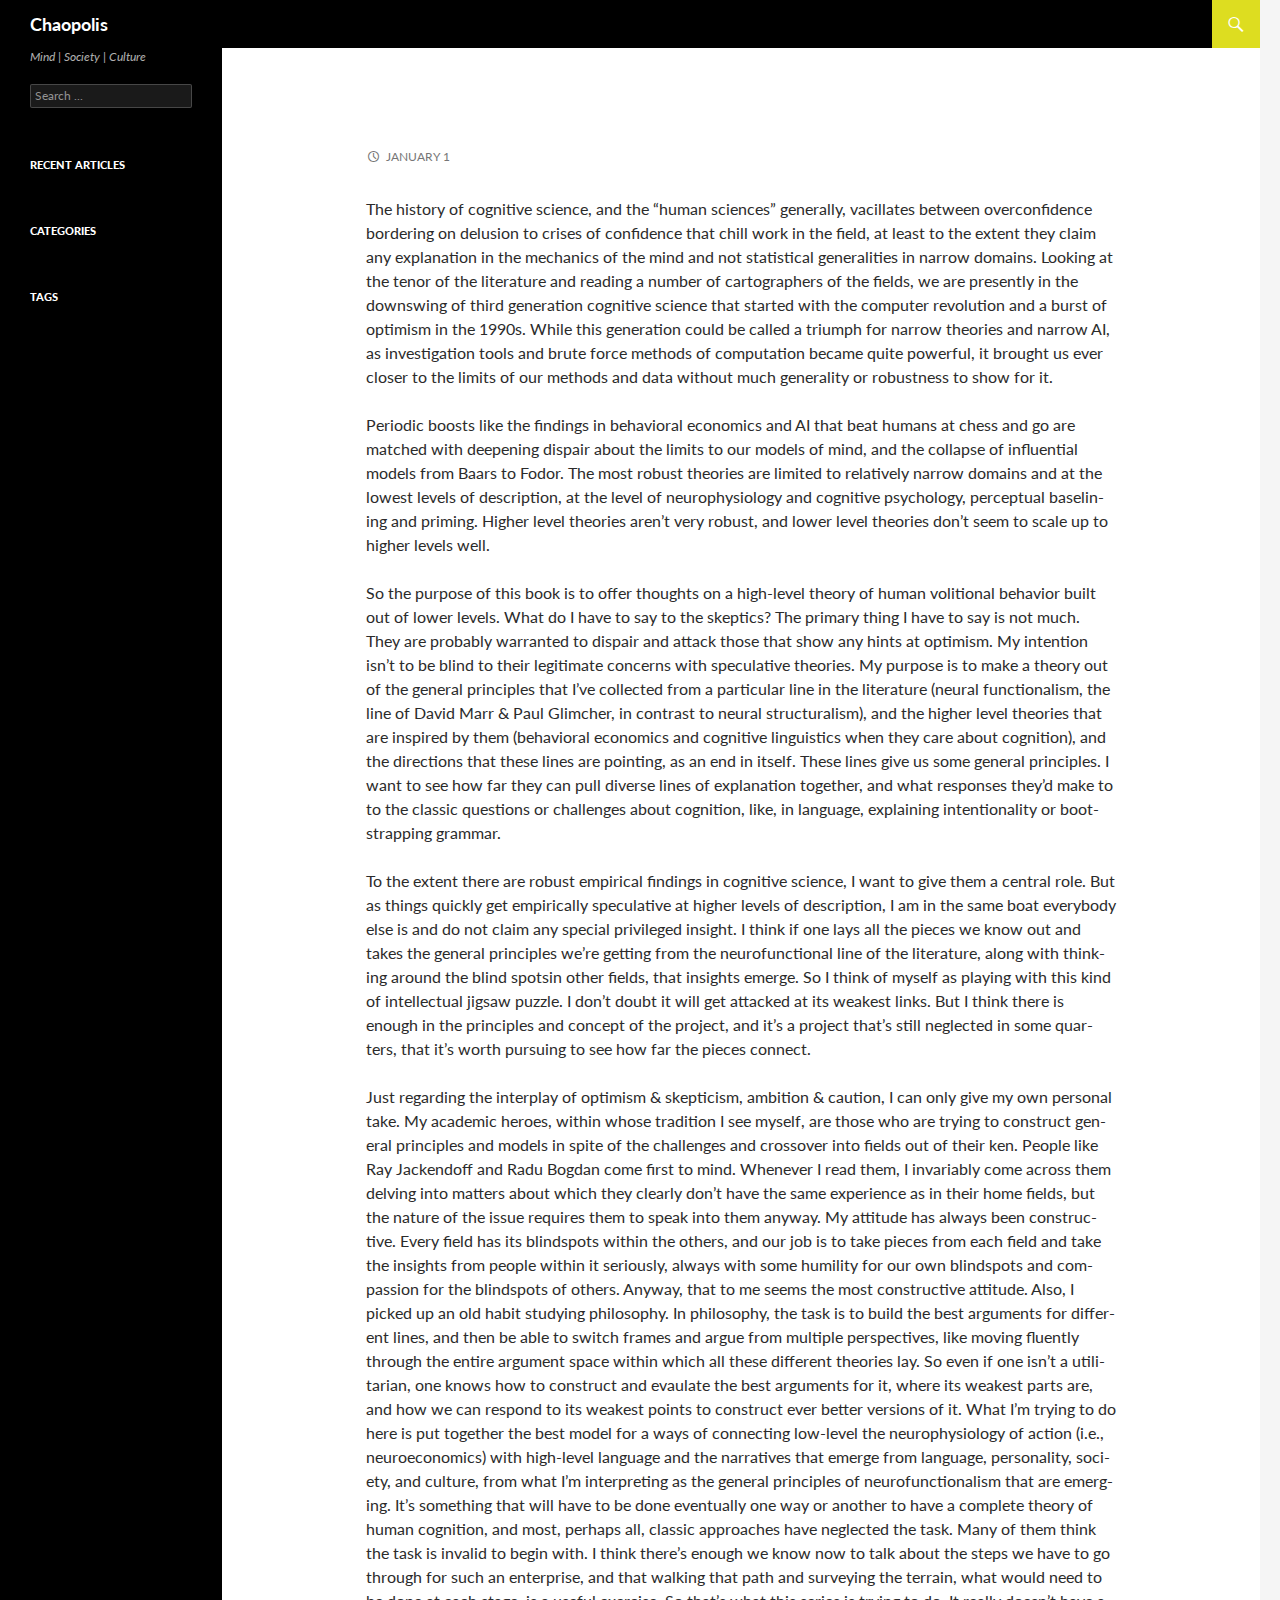
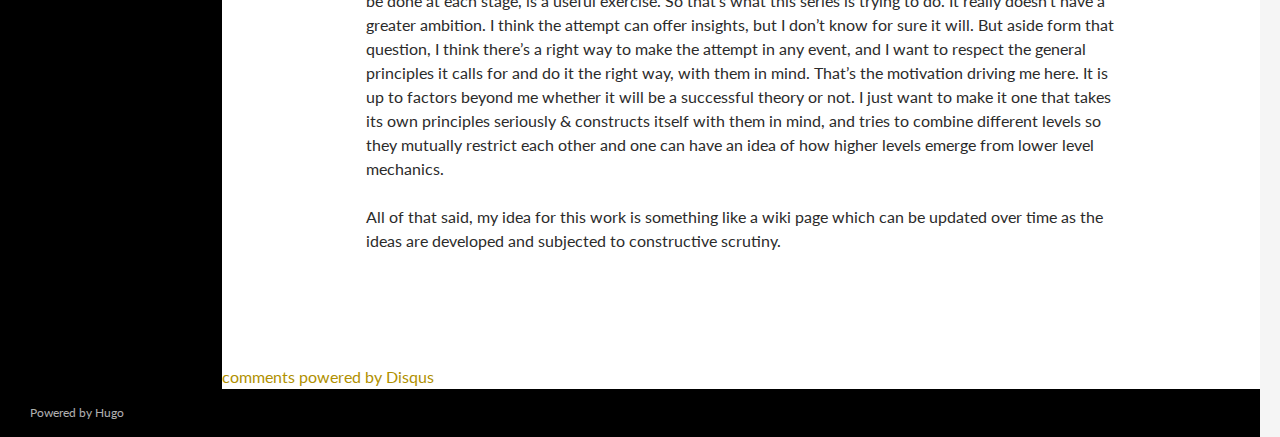
<file: post/caveat/index.html>
<!DOCTYPE html>

<html lang="en-us">
<head>
	<meta charset="UTF-8">
	<meta name="viewport" content="width=device-width">
	<title> &middot; Chaopolis</title>
	<link rel="profile" href="http://gmpg.org/xfn/11">
	<!--[if lt IE 9]>
	<script src="/js/html5.js"></script>
	<![endif]-->
    
    <link href="/index.xml" rel="alternate" type="application/rss+xml" title="Chaopolis" />

    <link rel='stylesheet' id='twentyfourteen-lato-css'  href='//fonts.googleapis.com/css?family=Lato%3A300%2C400%2C700%2C900%2C300italic%2C400italic%2C700italic&#038;subset=latin%2Clatin-ext' type='text/css' media='all' />

    <link rel='stylesheet' id='genericons-css' href='/genericons/genericons.css' type='text/css' media='all' />
	<link rel='stylesheet' id='twentyfourteen-style-css' href='/css/style.css' type='text/css' media='all' />
	
	<script type='text/javascript' src='/js/jquery/jquery.js'></script>
	<script type='text/javascript' src='/js/jquery/jquery-migrate.min.js'></script>
	<style type="text/css">.recentcomments a{display:inline !important;padding:0 !important;margin:0 !important;}</style>
</head>

<body class="home blog masthead-fixed list-view full-width grid">
<div id="page" class="hfeed site">
	<header id="masthead" class="site-header" role="banner">
		<div class="header-main">
			<h1 class="site-title"><a href="/index.html" rel="home">Chaopolis</a></h1>

			<div class="search-toggle">
				<a href="#search-container" class="screen-reader-text">Search</a>
			</div>

			<nav id="primary-navigation" class="site-navigation primary-navigation" role="navigation">
				<button class="menu-toggle">Primary Menu</button>
				<a class="screen-reader-text skip-link" href="#content">Skip to content</a>
				<div class="nav-menu">
					<ul>
						
					</ul>
				</div>
			</nav>
		</div>

		<div id="search-container" class="search-box-wrapper hide">
			<div class="search-box">
                <script type="text/javascript">
    function site_search(obj) {
    	var host = window.location.host;
        obj.q.value = "site:" + host + " " + obj.ss_q.value;
    }
</script>

<aside id="search-3" class="widget widget_search">
	<form role="search" class="search-form" action="//www.google.com/search" method="get" onSubmit="site_search(this)">

	<input name="q" type="hidden" />
	    <label>
	        <span class="screen-reader-text">Search for:</span>
	        <input name="ss_q" type="text" placeholder="Search ..." class="search-field" />
	    </label>
	    <input type="submit" value="Search" class="search-submit" />
	</form>
</aside>
			</div>
		</div>
	</header>

	<div id="main" class="site-main">


<div id="main-content" class="main-content">

	<div id="primary" class="content-area">
		<div id="content" class="site-content" role="main">

			<article class="post type-post status-publish format-standard hentry">

	
	<header class="entry-header">

	

		<div class="entry-meta">
			<span class="cat-links">
                
			</span>
		</div>

		<h1 class="entry-title"></h1>

		<div class="entry-meta">
			<span class="entry-date">
				<a href="/post/caveat//index.html" rel="bookmark">
					<time class="entry-date" datetime="0001-01-01 00:00:00 &#43;0000 UTC">
						January 1
					</time>
				</a>
			</span>
		</div>

	</header>
	
	<div class="entry-content">
		<p>The history of cognitive science, and the &ldquo;human sciences&rdquo; generally, vacillates between overconfidence
bordering on delusion to crises of confidence that chill work in the field, at least
to the extent they claim any explanation in the mechanics of the mind and not statistical generalities in narrow domains.
Looking at the tenor of the literature and reading a number of cartographers of the fields,
we are presently in the downswing of third generation cognitive science that started with the computer
revolution and a burst of optimism in the 1990s. While this generation could be called a triumph for
narrow theories and narrow AI, as investigation tools and brute force methods of computation became quite powerful,
it brought us ever closer to the limits of our methods and data without much generality or robustness to show for it.</p>

<p>Periodic boosts like the findings in behavioral economics and AI that beat humans at chess and go
are matched with deepening dispair about the limits to our models of mind, and
the collapse of influential models from Baars to Fodor.
The most robust theories are limited to relatively narrow domains
and at the lowest levels of description, at the level of neurophysiology and cognitive psychology,
perceptual baselining and priming. Higher level theories aren&rsquo;t very robust, and lower level theories
don&rsquo;t seem to scale up to higher levels well.</p>

<p>So the purpose of this book is to offer thoughts on a high-level theory of human volitional behavior
built out of  lower levels. What do I have to say to the skeptics? The primary thing I have to say is
not much. They are probably warranted to dispair and attack those that show any hints at optimism.
My intention isn&rsquo;t to be blind to their legitimate concerns
 with speculative theories. My purpose is to make a theory out of the general principles that I&rsquo;ve collected
 from a particular line in the literature (neural functionalism, the line of David Marr &amp; Paul Glimcher, in contrast to neural structuralism),
 and the higher level theories that are inspired by them (behavioral economics and cognitive linguistics when they care about cognition),
 and the directions that these lines are pointing, as an end in itself. These lines give us some general principles.
 I want to see how far they can pull diverse lines of explanation together, and what responses they&rsquo;d make to
 to the classic questions or challenges about cognition, like, in language, explaining intentionality or bootstrapping grammar.</p>

<p>To the extent there are robust empirical findings in cognitive science, I want to give them a central role.
 But as things quickly get empirically speculative at higher levels of description,
I am in the same boat everybody else is and do not claim any special privileged insight.
I think if one lays all the pieces we know out and takes the general principles we&rsquo;re getting from the neurofunctional line
 of the literature, along with thinking around the blind spotsin other fields, that insights emerge.
So I think of myself as playing with this kind of intellectual jigsaw puzzle.
I don&rsquo;t doubt it will get attacked at its weakest links. But I think there is enough in the principles and concept of the project,
and it&rsquo;s a project that&rsquo;s still neglected in some quarters, that it&rsquo;s worth pursuing to see how far the pieces connect.</p>

<p>Just regarding the interplay of optimism &amp; skepticism, ambition &amp; caution, I can only give my own personal take.
My academic heroes, within whose tradition I see myself, are those who are trying to construct general principles and models
in spite of the challenges and crossover into fields out of their ken.
People like Ray Jackendoff and Radu Bogdan come first to mind.
Whenever I read them, I invariably come across them delving into matters about which they clearly don&rsquo;t have
the same experience as in their home fields, but the nature of the issue requires them to speak into them anyway.
My attitude has always been constructive. Every field has its blindspots within the others, and our job is to take pieces
from each field and take the insights from people within it seriously, always with some humility for our own blindspots
and compassion for the blindspots of others. Anyway, that to me seems the most constructive attitude.
Also, I picked up an old habit studying philosophy. In philosophy, the task is to build the best arguments
for different lines, and then be able to switch frames and argue from multiple perspectives, like moving
 fluently through the entire argument space within which all these different theories lay.
 So even if one isn&rsquo;t a utilitarian, one knows how to construct and evaulate the best arguments for it, where its weakest parts are,
 and how we can respond to its weakest points to construct ever better versions of it.
What I&rsquo;m trying to do here is put together the best model for a ways of connecting low-level the neurophysiology of action (i.e., neuroeconomics)
 with high-level language and the narratives that emerge from language, personality, society, and culture, from what I&rsquo;m interpreting as the
 general principles of neurofunctionalism that are emerging.
It&rsquo;s something that will have to be done eventually one way or another to have a complete theory of human cognition,
and most, perhaps all, classic approaches have neglected the task. Many of them think the task is invalid to begin with.
I think there&rsquo;s enough we know now to talk about the steps we have to go through for such an enterprise, and that
walking that path and surveying the terrain, what would need to be done at each stage, is a useful exercise.
So that&rsquo;s what this series is trying to do. It really doesn&rsquo;t have a greater ambition.
I think the attempt can offer insights, but I don&rsquo;t know for sure it will.
But aside form that question, I think there&rsquo;s a right way to make the attempt
in any event, and I want to respect the general principles it calls for and do it the right way, with them in mind.
That&rsquo;s the motivation driving me here. It is up to factors beyond me whether it will be a successful theory or not.
 I just want to make it one that takes its own principles seriously &amp; constructs itself with them in mind, and
 tries to combine different levels so they mutually restrict each other and one can have an idea of how higher levels
 emerge from lower level mechanics.</p>

<p>All of that said, my idea for this work is something like a wiki page which can be updated over time as the ideas are developed and subjected to constructive scrutiny.</p>


		
	</div>

	<footer class="entry-meta">

		<span class="tag-links">		
			
		</span>
		
		
	</footer>
</article> 

			<div id="disqus_thread"></div>
<script type="text/javascript">
    var disqus_shortname = 'Chaopolis';
    var disqus_identifier = '\/post\/caveat\/';
    var disqus_title = '';
    var disqus_url = '\/post\/caveat\/';

    (function() {
        var dsq = document.createElement('script'); dsq.type = 'text/javascript'; dsq.async = true;
        dsq.src = '//' + disqus_shortname + '.disqus.com/embed.js';
        (document.getElementsByTagName('head')[0] || document.getElementsByTagName('body')[0]).appendChild(dsq);
    })();
</script>
<noscript>Please enable JavaScript to view the <a href="http://disqus.com/?ref_noscript">comments powered by Disqus.</a></noscript>
<a href="http://disqus.com" class="dsq-brlink">comments powered by <span class="logo-disqus">Disqus</span></a>
		
		</div>

	</div>
	<div id="secondary">

	

	<div id="primary-sidebar" class="primary-sidebar widget-area" role="complementary">
	
	<h1 class="site-description"><em>Mind | Society | Culture</em></h1>
	
		<script type="text/javascript">
    function site_search(obj) {
    	var host = window.location.host;
        obj.q.value = "site:" + host + " " + obj.ss_q.value;
    }
</script>

<aside id="search-3" class="widget widget_search">
	<form role="search" class="search-form" action="//www.google.com/search" method="get" onSubmit="site_search(this)">

	<input name="q" type="hidden" />
	    <label>
	        <span class="screen-reader-text">Search for:</span>
	        <input name="ss_q" type="text" placeholder="Search ..." class="search-field" />
	    </label>
	    <input type="submit" value="Search" class="search-submit" />
	</form>
</aside>

		<aside id="recent-posts-3" class="widget widget_recent_entries">

	
	<h1 class="widget-title">Recent Articles</h1>
		<ul>
			
		</ul>
	
</aside>
		
		<aside id="categories-3" class="widget widget_categories">
	
	<h1 class="widget-title">Categories</h1>

	<ul>
		
		

	</ul>

</aside>

		<aside id="categories-3" class="widget widget_tags">
	
	<h1 class="widget-title">Tags</h1>

	<ul>
		
		

	</ul>

</aside>
		
	</div>

</div>

</div>

		</div>

		<footer id="colophon" class="site-footer" role="contentinfo">

			<div class="site-info">
				<a href="http://gohugo.io">Powered by Hugo</a>
			</div>
		</footer>
	</div>

	<script type='text/javascript' src='/js/functions.js'></script>
</body>
</html>
</file>
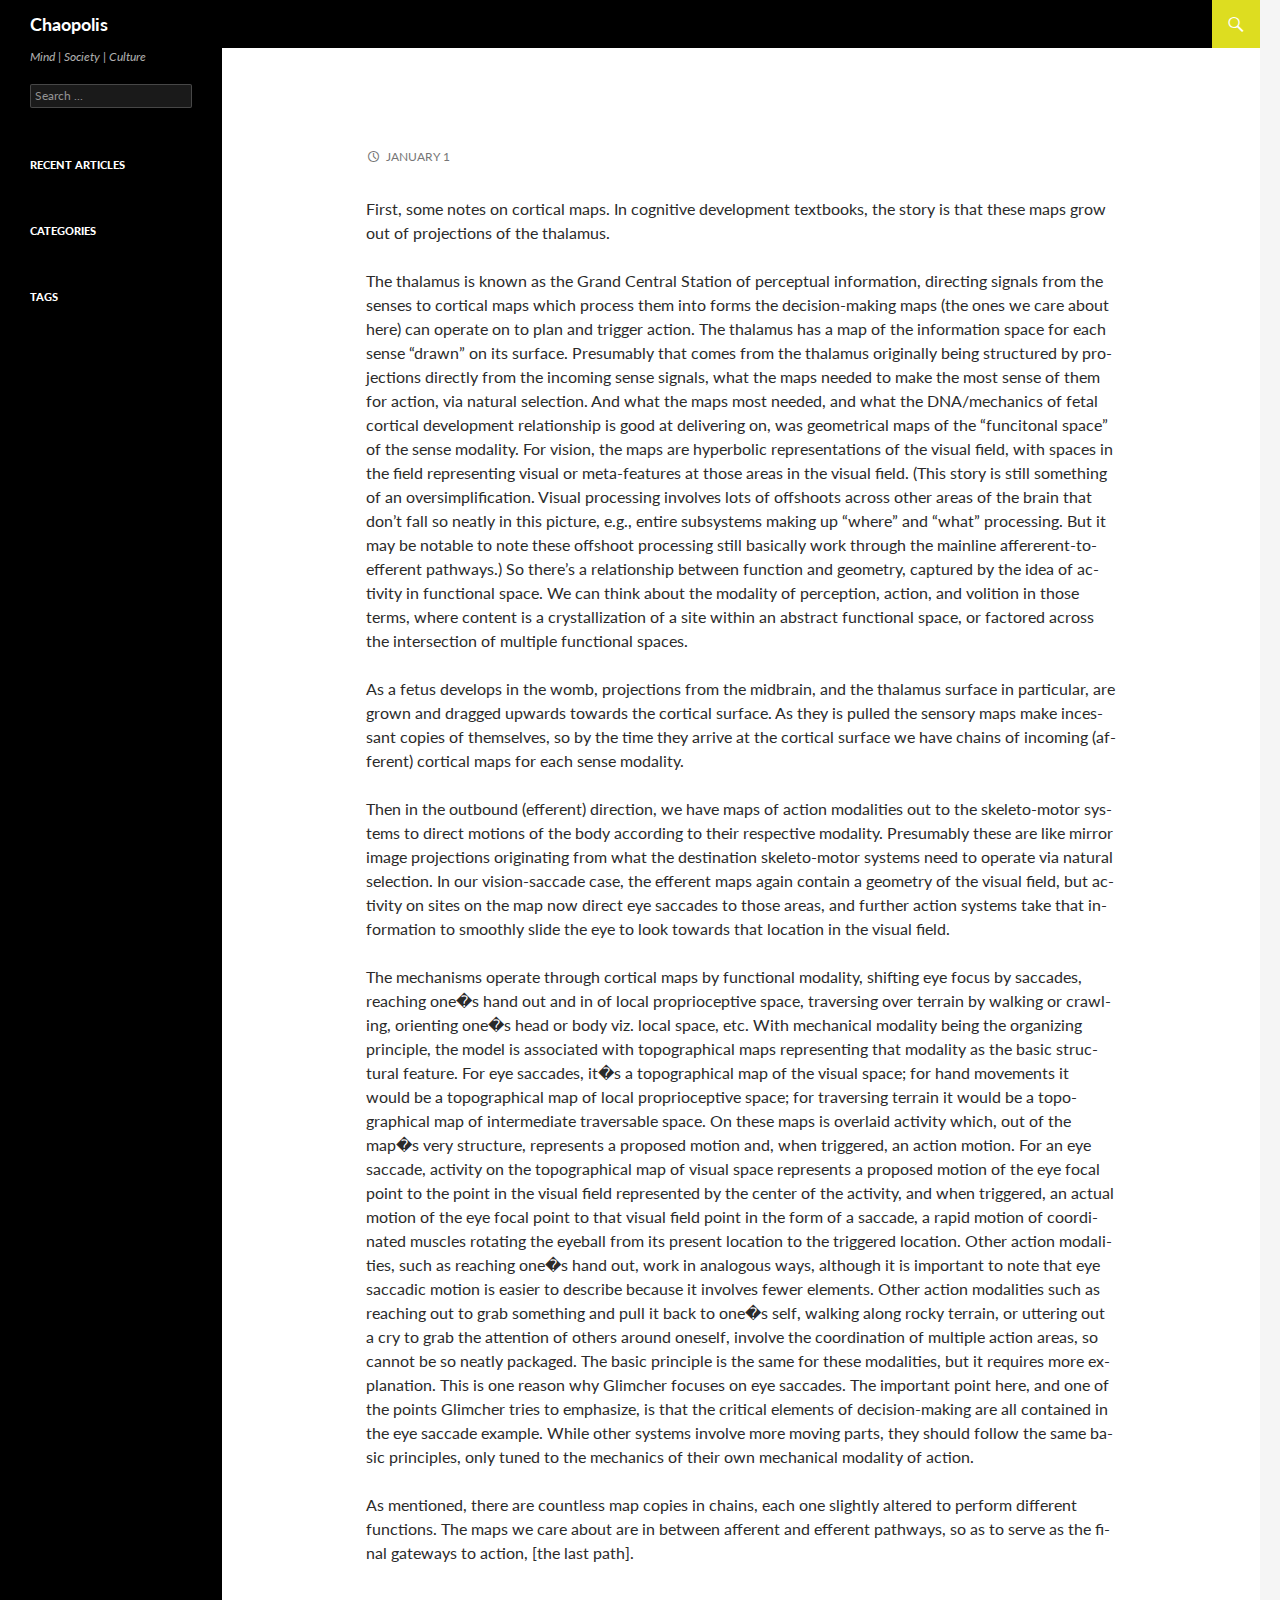
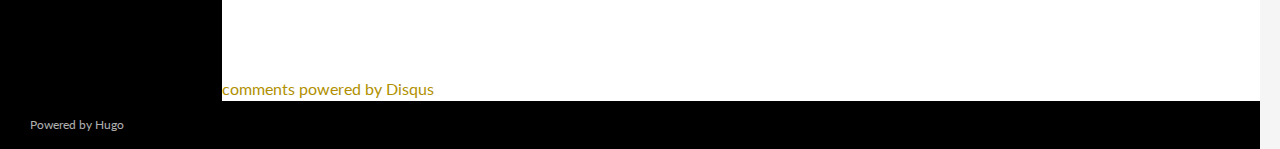
<file: post/cortical_maps_in_development/index.html>
<!DOCTYPE html>

<html lang="en-us">
<head>
	<meta charset="UTF-8">
	<meta name="viewport" content="width=device-width">
	<title> &middot; Chaopolis</title>
	<link rel="profile" href="http://gmpg.org/xfn/11">
	<!--[if lt IE 9]>
	<script src="/js/html5.js"></script>
	<![endif]-->
    
    <link href="/index.xml" rel="alternate" type="application/rss+xml" title="Chaopolis" />

    <link rel='stylesheet' id='twentyfourteen-lato-css'  href='//fonts.googleapis.com/css?family=Lato%3A300%2C400%2C700%2C900%2C300italic%2C400italic%2C700italic&#038;subset=latin%2Clatin-ext' type='text/css' media='all' />

    <link rel='stylesheet' id='genericons-css' href='/genericons/genericons.css' type='text/css' media='all' />
	<link rel='stylesheet' id='twentyfourteen-style-css' href='/css/style.css' type='text/css' media='all' />
	
	<script type='text/javascript' src='/js/jquery/jquery.js'></script>
	<script type='text/javascript' src='/js/jquery/jquery-migrate.min.js'></script>
	<style type="text/css">.recentcomments a{display:inline !important;padding:0 !important;margin:0 !important;}</style>
</head>

<body class="home blog masthead-fixed list-view full-width grid">
<div id="page" class="hfeed site">
	<header id="masthead" class="site-header" role="banner">
		<div class="header-main">
			<h1 class="site-title"><a href="/index.html" rel="home">Chaopolis</a></h1>

			<div class="search-toggle">
				<a href="#search-container" class="screen-reader-text">Search</a>
			</div>

			<nav id="primary-navigation" class="site-navigation primary-navigation" role="navigation">
				<button class="menu-toggle">Primary Menu</button>
				<a class="screen-reader-text skip-link" href="#content">Skip to content</a>
				<div class="nav-menu">
					<ul>
						
					</ul>
				</div>
			</nav>
		</div>

		<div id="search-container" class="search-box-wrapper hide">
			<div class="search-box">
                <script type="text/javascript">
    function site_search(obj) {
    	var host = window.location.host;
        obj.q.value = "site:" + host + " " + obj.ss_q.value;
    }
</script>

<aside id="search-3" class="widget widget_search">
	<form role="search" class="search-form" action="//www.google.com/search" method="get" onSubmit="site_search(this)">

	<input name="q" type="hidden" />
	    <label>
	        <span class="screen-reader-text">Search for:</span>
	        <input name="ss_q" type="text" placeholder="Search ..." class="search-field" />
	    </label>
	    <input type="submit" value="Search" class="search-submit" />
	</form>
</aside>
			</div>
		</div>
	</header>

	<div id="main" class="site-main">


<div id="main-content" class="main-content">

	<div id="primary" class="content-area">
		<div id="content" class="site-content" role="main">

			<article class="post type-post status-publish format-standard hentry">

	
	<header class="entry-header">

	

		<div class="entry-meta">
			<span class="cat-links">
                
			</span>
		</div>

		<h1 class="entry-title"></h1>

		<div class="entry-meta">
			<span class="entry-date">
				<a href="/post/cortical_maps_in_development//index.html" rel="bookmark">
					<time class="entry-date" datetime="0001-01-01 00:00:00 &#43;0000 UTC">
						January 1
					</time>
				</a>
			</span>
		</div>

	</header>
	
	<div class="entry-content">
		<p>First, some notes on cortical maps.
In cognitive development textbooks, the story is that these maps grow out of projections of the thalamus.</p>

<p>The thalamus is known as the Grand Central Station of perceptual information, directing signals from the senses to cortical maps which process them into
forms the decision-making maps (the ones we care about here) can operate on to plan and trigger action. The thalamus has a map of the information space
for each sense &ldquo;drawn&rdquo; on its surface. Presumably that comes from the thalamus originally being structured by projections directly from the incoming sense signals, what the maps needed
 to make the most sense of them for action, via natural selection. And what the maps most needed, and what the DNA/mechanics of fetal cortical development relationship
 is good at delivering on, was geometrical maps of the &ldquo;funcitonal space&rdquo; of the sense modality. For vision, the maps are hyperbolic representations of the visual field,
 with spaces in the field representing visual or meta-features at those areas in the visual field.
 (This story is still something of an oversimplification.
 Visual processing involves lots of offshoots across other areas of the brain that don&rsquo;t fall so neatly in this picture, e.g., entire subsystems making up &ldquo;where&rdquo; and &ldquo;what&rdquo; processing.
 But it may be notable to note these offshoot processing still basically work through the mainline affererent-to-efferent pathways.)
So there&rsquo;s a relationship between function and geometry, captured
 by the idea of activity in functional space. We can think about the modality of perception, action, and volition in those terms, where content is a crystallization of
 a site within an abstract functional space, or factored across the intersection of multiple functional spaces.</p>

<p>As a fetus develops in the womb, projections from the midbrain, and the thalamus surface in particular, are grown and dragged upwards towards the cortical surface.
As they is pulled the sensory maps make incessant copies of themselves, so by the time they arrive at the cortical surface we have chains of incoming (afferent)
cortical maps for each sense modality.</p>

<p>Then in the outbound (efferent) direction, we have maps of action modalities out to the skeleto-motor systems to direct motions of the body according
to their respective modality. Presumably these are like mirror image projections originating from what the destination skeleto-motor systems need to operate via natural selection.
In our vision-saccade case, the efferent maps again contain a geometry of the visual field, but activity on sites on the map now direct eye saccades
to those areas, and further action systems take that information to smoothly slide the eye to look towards that location  in the visual field.</p>

<p>The mechanisms operate through cortical maps by functional modality, shifting eye focus by saccades, reaching one�s hand out and in of local proprioceptive space, traversing over terrain by walking or crawling, orienting one�s head or body viz. local space, etc. With mechanical modality being the organizing principle, the model is associated with topographical maps representing that modality as the basic structural feature. For eye saccades, it�s a topographical map of the visual space; for hand movements it would be a topographical map of local proprioceptive space; for traversing terrain it would be a topographical map of intermediate traversable space.
On these maps is overlaid activity which, out of the map�s very structure, represents a proposed motion and, when triggered, an action motion. For an eye saccade, activity on the topographical map of visual space represents a proposed motion of the eye focal point to the point in the visual field represented by the center of the activity, and when triggered, an actual motion of the eye focal point to that visual field point in the form of a saccade, a rapid motion of coordinated muscles rotating the eyeball from its present location to the triggered location.
Other action modalities, such as reaching one�s hand out, work in analogous ways, although it is important to note that eye saccadic motion is easier to describe because it involves fewer elements. Other action modalities such as reaching out to grab something and pull it back to one�s self, walking along rocky terrain, or uttering out a cry to grab the attention of others around oneself, involve the coordination of multiple action areas, so cannot be so neatly packaged. The basic principle is the same for these modalities, but it requires more explanation.
This is one reason why Glimcher focuses on eye saccades. The important point here, and one of the points Glimcher tries to emphasize, is that the critical elements of decision-making are all contained in the eye saccade example. While other systems involve more moving parts, they should follow the same basic principles, only tuned to the mechanics of their own mechanical modality of action.</p>

<p>As mentioned, there are countless map copies in chains, each one slightly altered to perform different functions.
The maps we care about are in between afferent and efferent pathways, so as to serve as the final gateways to action, [the last path].</p>


		
	</div>

	<footer class="entry-meta">

		<span class="tag-links">		
			
		</span>
		
		
	</footer>
</article> 

			<div id="disqus_thread"></div>
<script type="text/javascript">
    var disqus_shortname = 'Chaopolis';
    var disqus_identifier = '\/post\/cortical_maps_in_development\/';
    var disqus_title = '';
    var disqus_url = '\/post\/cortical_maps_in_development\/';

    (function() {
        var dsq = document.createElement('script'); dsq.type = 'text/javascript'; dsq.async = true;
        dsq.src = '//' + disqus_shortname + '.disqus.com/embed.js';
        (document.getElementsByTagName('head')[0] || document.getElementsByTagName('body')[0]).appendChild(dsq);
    })();
</script>
<noscript>Please enable JavaScript to view the <a href="http://disqus.com/?ref_noscript">comments powered by Disqus.</a></noscript>
<a href="http://disqus.com" class="dsq-brlink">comments powered by <span class="logo-disqus">Disqus</span></a>
		
		</div>

	</div>
	<div id="secondary">

	

	<div id="primary-sidebar" class="primary-sidebar widget-area" role="complementary">
	
	<h1 class="site-description"><em>Mind | Society | Culture</em></h1>
	
		<script type="text/javascript">
    function site_search(obj) {
    	var host = window.location.host;
        obj.q.value = "site:" + host + " " + obj.ss_q.value;
    }
</script>

<aside id="search-3" class="widget widget_search">
	<form role="search" class="search-form" action="//www.google.com/search" method="get" onSubmit="site_search(this)">

	<input name="q" type="hidden" />
	    <label>
	        <span class="screen-reader-text">Search for:</span>
	        <input name="ss_q" type="text" placeholder="Search ..." class="search-field" />
	    </label>
	    <input type="submit" value="Search" class="search-submit" />
	</form>
</aside>

		<aside id="recent-posts-3" class="widget widget_recent_entries">

	
	<h1 class="widget-title">Recent Articles</h1>
		<ul>
			
		</ul>
	
</aside>
		
		<aside id="categories-3" class="widget widget_categories">
	
	<h1 class="widget-title">Categories</h1>

	<ul>
		
		

	</ul>

</aside>

		<aside id="categories-3" class="widget widget_tags">
	
	<h1 class="widget-title">Tags</h1>

	<ul>
		
		

	</ul>

</aside>
		
	</div>

</div>

</div>

		</div>

		<footer id="colophon" class="site-footer" role="contentinfo">

			<div class="site-info">
				<a href="http://gohugo.io">Powered by Hugo</a>
			</div>
		</footer>
	</div>

	<script type='text/javascript' src='/js/functions.js'></script>
</body>
</html>
</file>
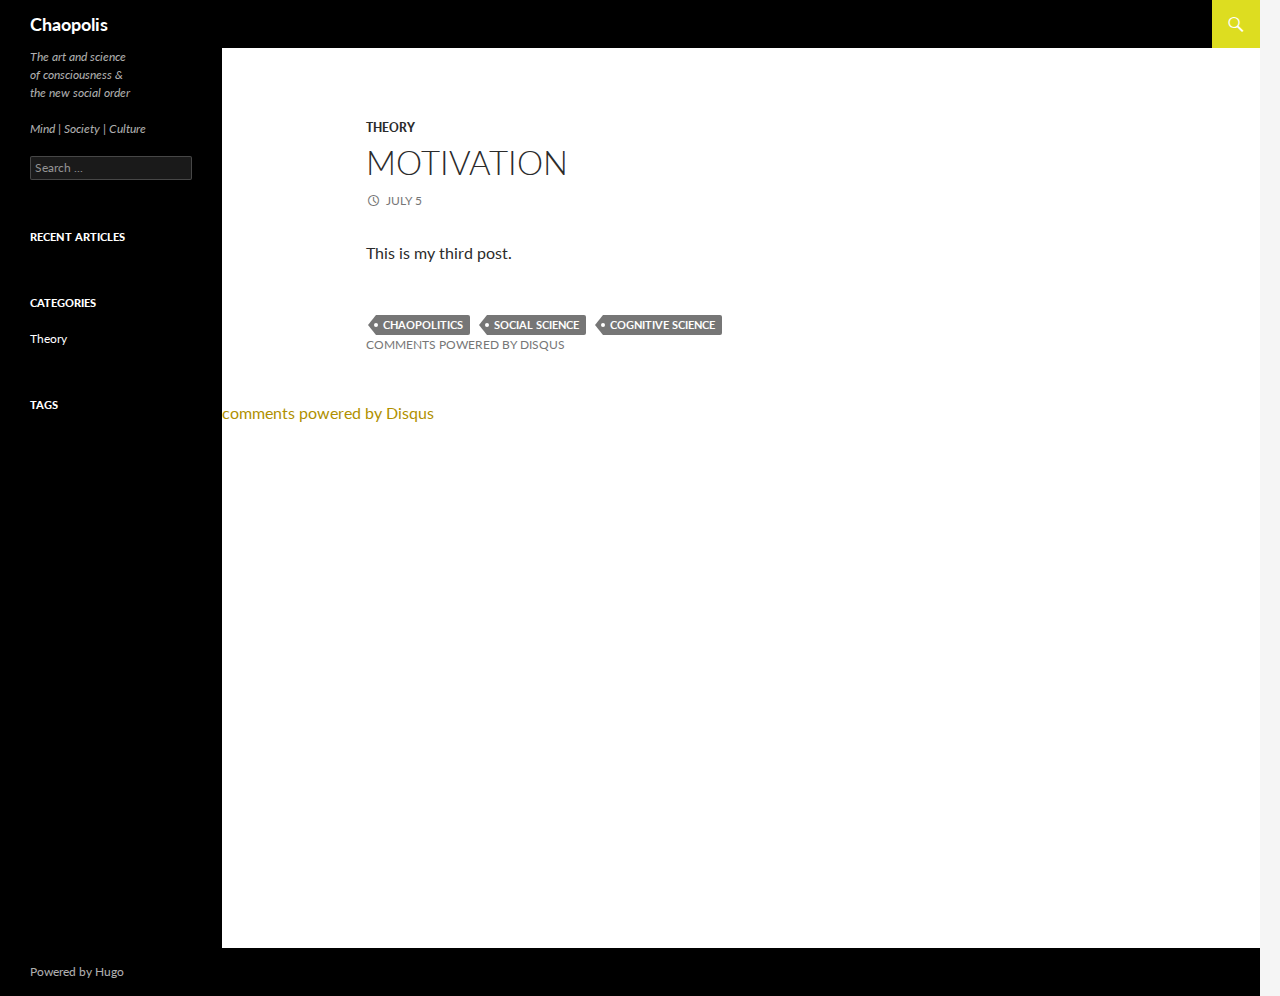
<file: post/motivation/index.html>
<!DOCTYPE html>

<html lang="en-us">
<head>
	<meta charset="UTF-8">
	<meta name="viewport" content="width=device-width">
	<title>Motivation &middot; Chaopolis</title>
	<link rel="profile" href="http://gmpg.org/xfn/11">
	<!--[if lt IE 9]>
	<script src="/js/html5.js"></script>
	<![endif]-->
    
    <link href="/index.xml" rel="alternate" type="application/rss+xml" title="Chaopolis" />

    <link rel='stylesheet' id='twentyfourteen-lato-css'  href='//fonts.googleapis.com/css?family=Lato%3A300%2C400%2C700%2C900%2C300italic%2C400italic%2C700italic&#038;subset=latin%2Clatin-ext' type='text/css' media='all' />

    <link rel='stylesheet' id='genericons-css' href='/genericons/genericons.css' type='text/css' media='all' />
	<link rel='stylesheet' id='twentyfourteen-style-css' href='/css/style.css' type='text/css' media='all' />
	
	<script type='text/javascript' src='/js/jquery/jquery.js'></script>
	<script type='text/javascript' src='/js/jquery/jquery-migrate.min.js'></script>
	<style type="text/css">.recentcomments a{display:inline !important;padding:0 !important;margin:0 !important;}</style>
</head>

<body class="home blog masthead-fixed list-view full-width grid">
<div id="page" class="hfeed site">
	<header id="masthead" class="site-header" role="banner">
		<div class="header-main">
			<h1 class="site-title"><a href="/index.html" rel="home">Chaopolis</a></h1>

			<div class="search-toggle">
				<a href="#search-container" class="screen-reader-text">Search</a>
			</div>

			<nav id="primary-navigation" class="site-navigation primary-navigation" role="navigation">
				<button class="menu-toggle">Primary Menu</button>
				<a class="screen-reader-text skip-link" href="#content">Skip to content</a>
				<div class="nav-menu">
					<ul>
						
					</ul>
				</div>
			</nav>
		</div>

		<div id="search-container" class="search-box-wrapper hide">
			<div class="search-box">
                <script type="text/javascript">
    function site_search(obj) {
    	var host = window.location.host;
        obj.q.value = "site:" + host + " " + obj.ss_q.value;
    }
</script>

<aside id="search-3" class="widget widget_search">
	<form role="search" class="search-form" action="//www.google.com/search" method="get" onSubmit="site_search(this)">

	<input name="q" type="hidden" />
	    <label>
	        <span class="screen-reader-text">Search for:</span>
	        <input name="ss_q" type="text" placeholder="Search ..." class="search-field" />
	    </label>
	    <input type="submit" value="Search" class="search-submit" />
	</form>
</aside>
			</div>
		</div>
	</header>

	<div id="main" class="site-main">


<div id="main-content" class="main-content">

	<div id="primary" class="content-area">
		<div id="content" class="site-content" role="main">

			<article class="post type-post status-publish format-standard hentry">

	
	<header class="entry-header">

	

		<div class="entry-meta">
			<span class="cat-links">
                
                <a href="/categories/theory/index.html" rel="category">Theory</a>
                
			</span>
		</div>

		<h1 class="entry-title">Motivation</h1>

		<div class="entry-meta">
			<span class="entry-date">
				<a href="/post/motivation//index.html" rel="bookmark">
					<time class="entry-date" datetime="2017-07-05 07:30:11 &#43;0900 JST">
						July 5
					</time>
				</a>
			</span>
		</div>

	</header>
	
	<div class="entry-content">
		<p>This is my third post.</p>

		
	</div>

	<footer class="entry-meta">

		<span class="tag-links">		
			
                <a href="/tags/chaopolitics/index.html" rel="tag">chaopolitics</a>
            
                <a href="/tags/social-science/index.html" rel="tag">social science</a>
            
                <a href="/tags/cognitive-science/index.html" rel="tag">cognitive science</a>
            
		</span>

		<div class="entry-comments">
		<span id="disqus" class="comments">
				<div id="disqus_thread"></div>
<script type="text/javascript">

(function() {
    
    
    if (window.location.hostname == "localhost")
        return;

    var dsq = document.createElement('script'); dsq.type = 'text/javascript'; dsq.async = true;
    var disqus_shortname = 'Cade';
    dsq.src = '//' + disqus_shortname + '.disqus.com/embed.js';
    (document.getElementsByTagName('head')[0] || document.getElementsByTagName('body')[0]).appendChild(dsq);
})();
</script>
<noscript>Please enable JavaScript to view the <a href="http://disqus.com/?ref_noscript">comments powered by Disqus.</a></noscript>
<a href="http://disqus.com/" class="dsq-brlink">comments powered by <span class="logo-disqus">Disqus</span></a>	
		</span>	
		</div>
		
	</footer>
</article> 

			<div id="disqus_thread"></div>
<script type="text/javascript">
    var disqus_shortname = 'Cade';
    var disqus_identifier = '\/post\/motivation\/';
    var disqus_title = 'Motivation';
    var disqus_url = '\/post\/motivation\/';

    (function() {
        var dsq = document.createElement('script'); dsq.type = 'text/javascript'; dsq.async = true;
        dsq.src = '//' + disqus_shortname + '.disqus.com/embed.js';
        (document.getElementsByTagName('head')[0] || document.getElementsByTagName('body')[0]).appendChild(dsq);
    })();
</script>
<noscript>Please enable JavaScript to view the <a href="http://disqus.com/?ref_noscript">comments powered by Disqus.</a></noscript>
<a href="http://disqus.com" class="dsq-brlink">comments powered by <span class="logo-disqus">Disqus</span></a>
		
		</div>

	</div>
	<div id="secondary">

	

	<div id="primary-sidebar" class="primary-sidebar widget-area" role="complementary">
	
	<h1 class="site-description"><em>The art and science <br> of consciousness & <br> the new social order <br><br> Mind | Society | Culture</em></h1>
	
		<script type="text/javascript">
    function site_search(obj) {
    	var host = window.location.host;
        obj.q.value = "site:" + host + " " + obj.ss_q.value;
    }
</script>

<aside id="search-3" class="widget widget_search">
	<form role="search" class="search-form" action="//www.google.com/search" method="get" onSubmit="site_search(this)">

	<input name="q" type="hidden" />
	    <label>
	        <span class="screen-reader-text">Search for:</span>
	        <input name="ss_q" type="text" placeholder="Search ..." class="search-field" />
	    </label>
	    <input type="submit" value="Search" class="search-submit" />
	</form>
</aside>

		<aside id="recent-posts-3" class="widget widget_recent_entries">

	
	<h1 class="widget-title">Recent Articles</h1>
		<ul>
			
		</ul>
	
</aside>
		
		<aside id="categories-3" class="widget widget_categories">
	
	<h1 class="widget-title">Categories</h1>

	<ul>
		
		
		
		<li class="cat-item">
			<a href="/categories/theory/index.html">Theory</a>
		</li>

		

	</ul>

</aside>

		<aside id="categories-3" class="widget widget_tags">
	
	<h1 class="widget-title">Tags</h1>

	<ul>
		
		

	</ul>

</aside>
		
	</div>

</div>

</div>

		</div>

		<footer id="colophon" class="site-footer" role="contentinfo">

			<div class="site-info">
				<a href="http://gohugo.io">Powered by Hugo</a>
			</div>
		</footer>
	</div>

	<script type='text/javascript' src='/js/functions.js'></script>
</body>
</html>
</file>
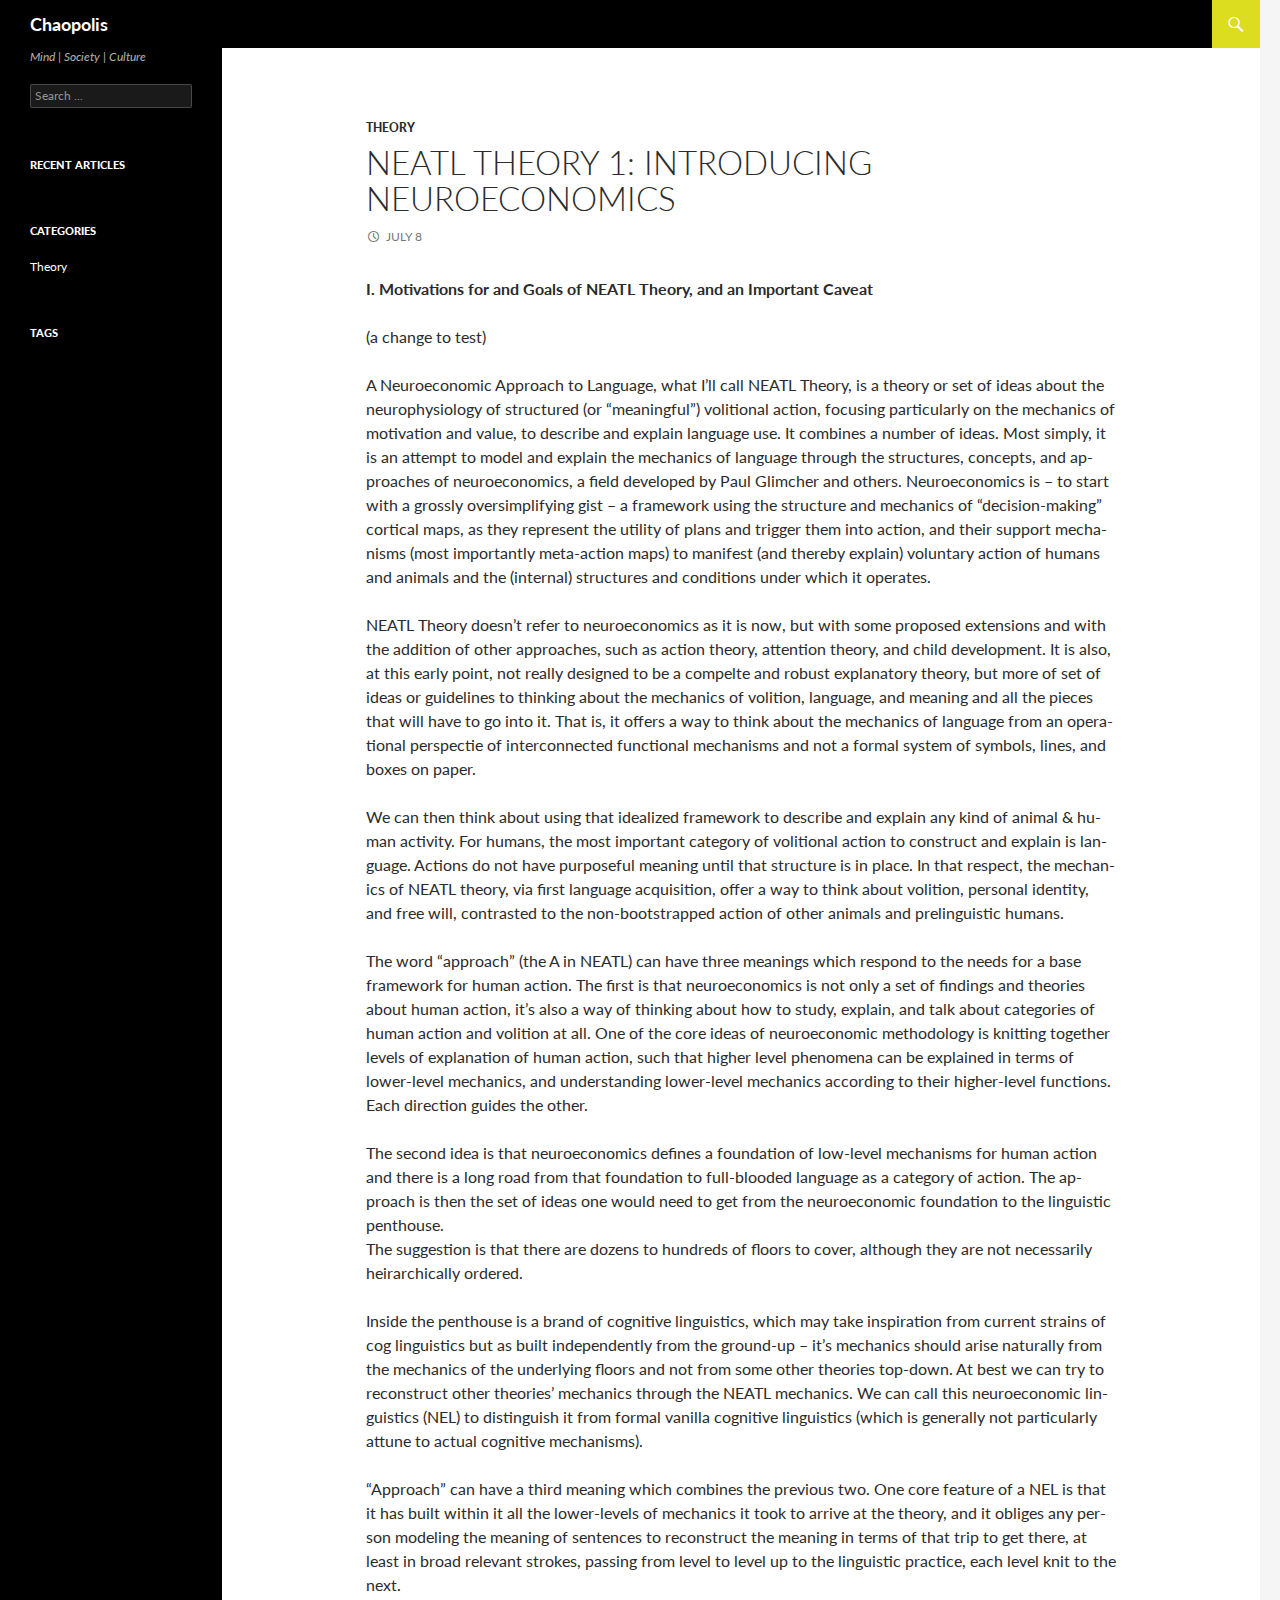
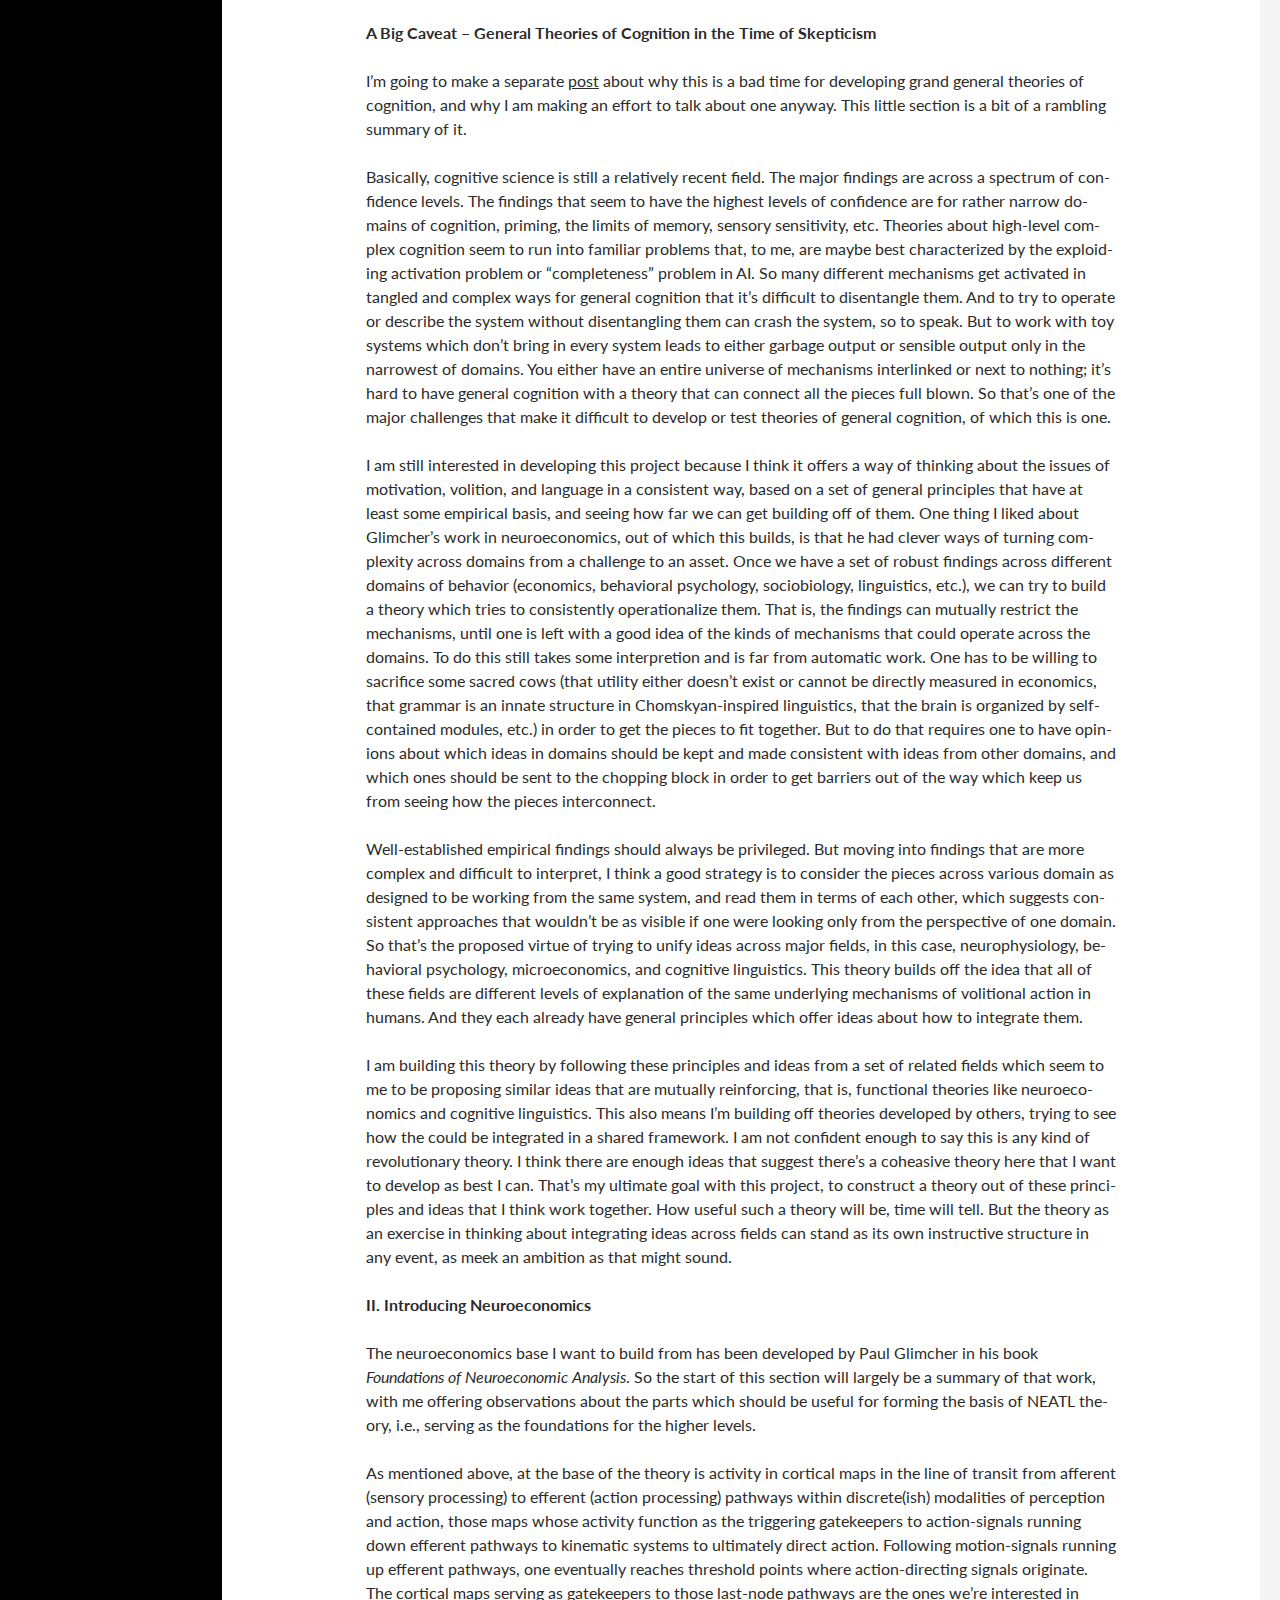
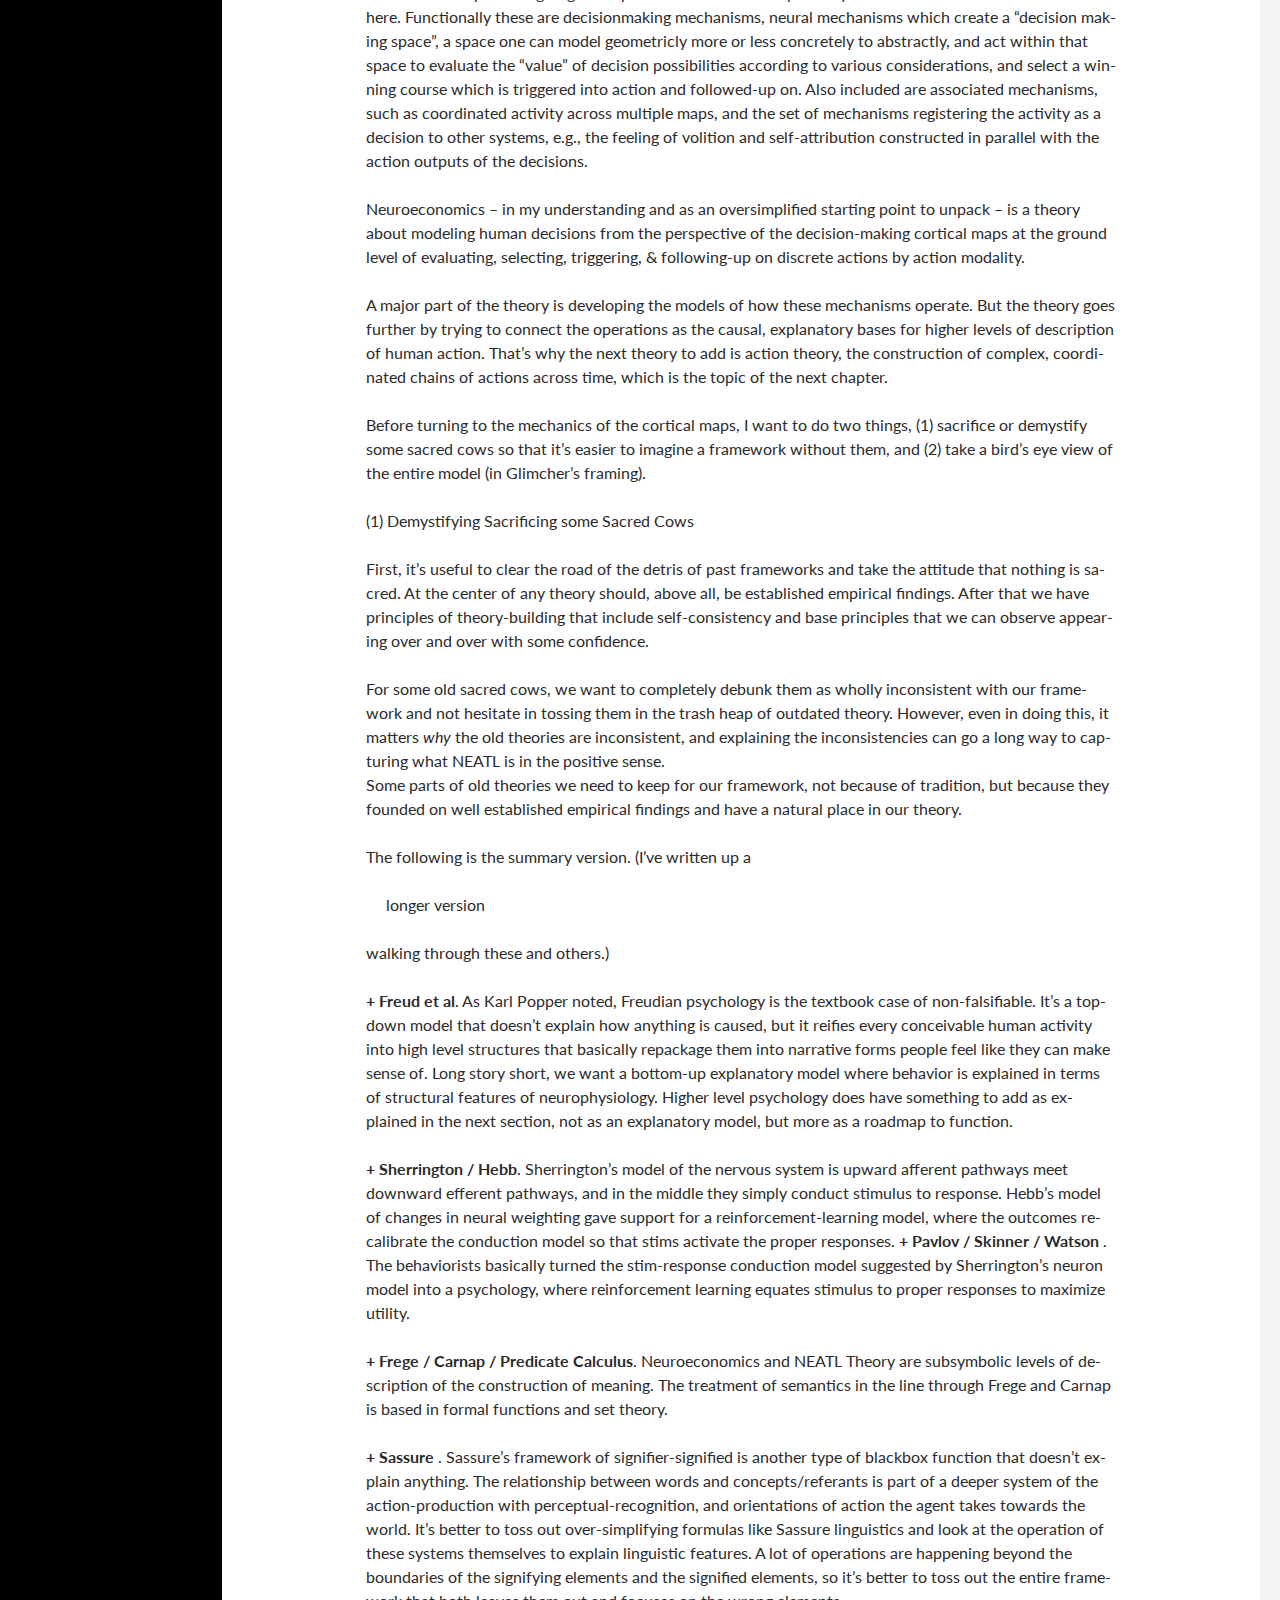
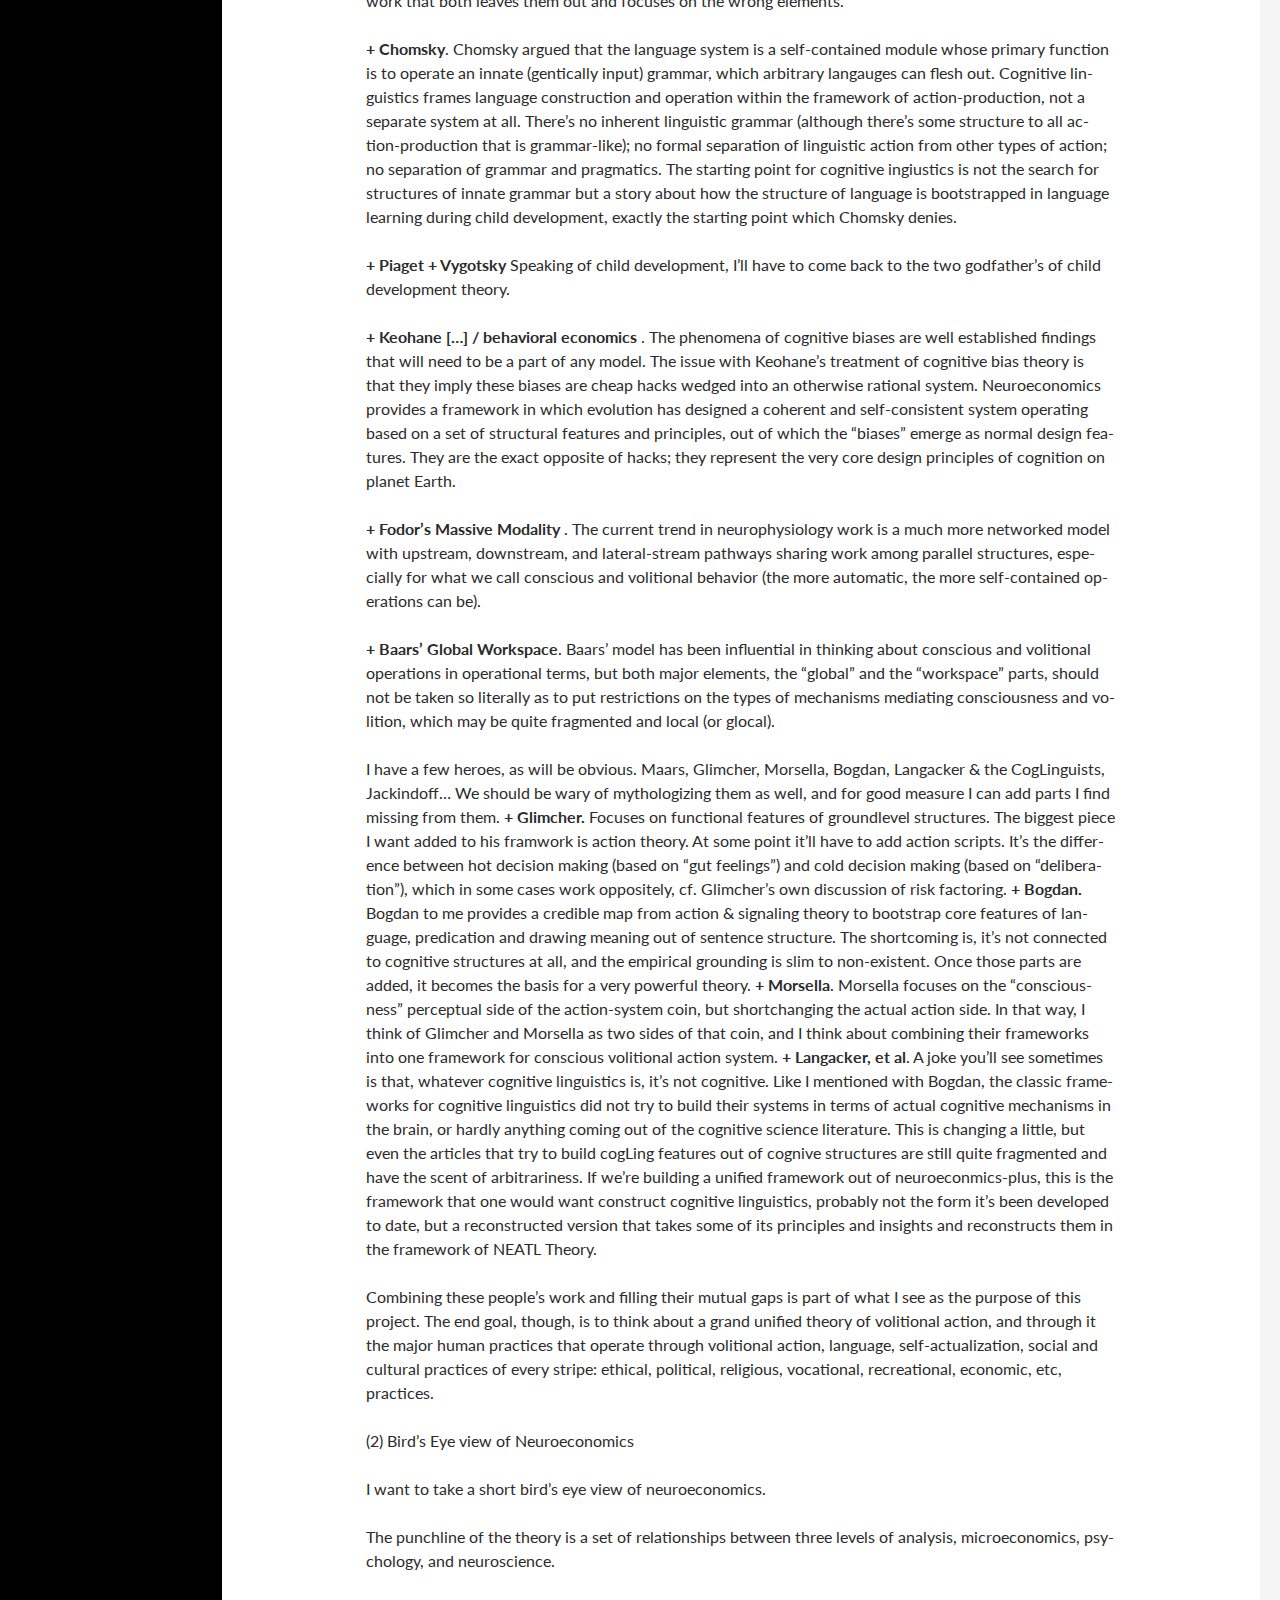
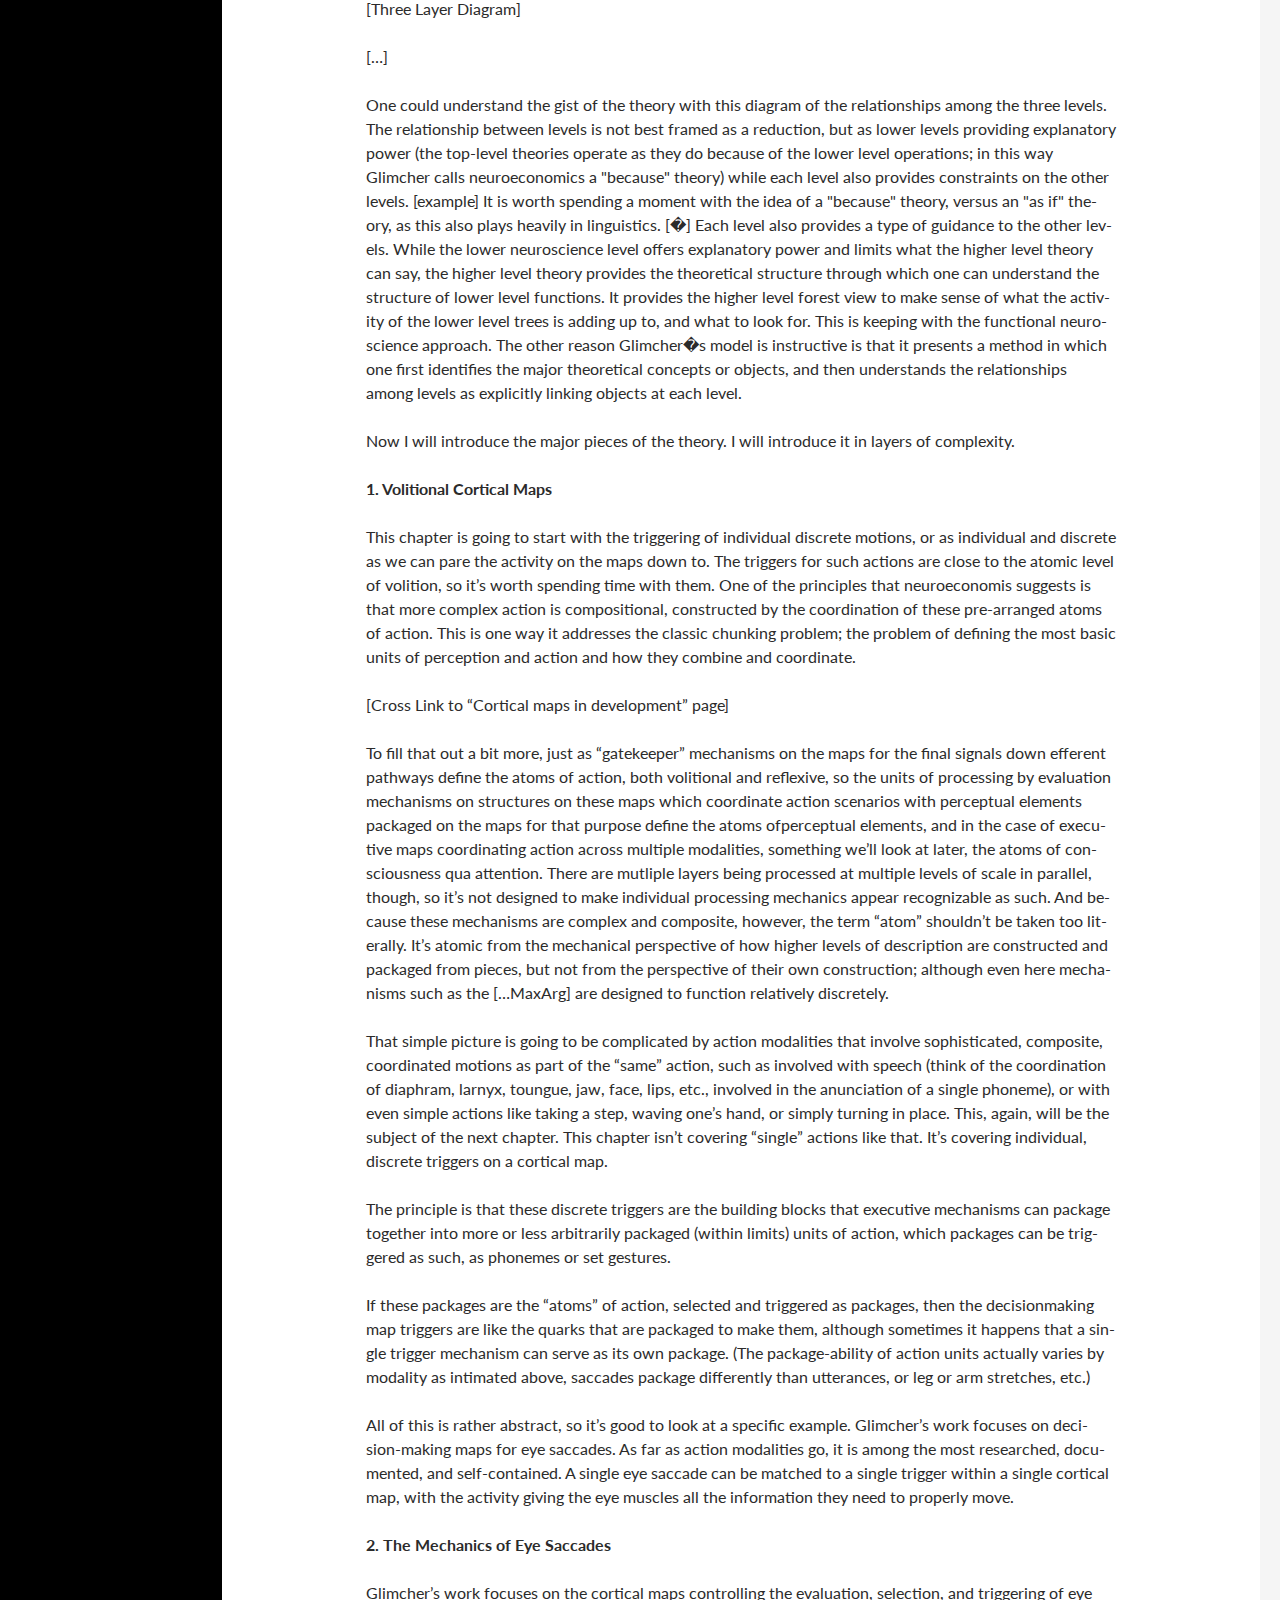
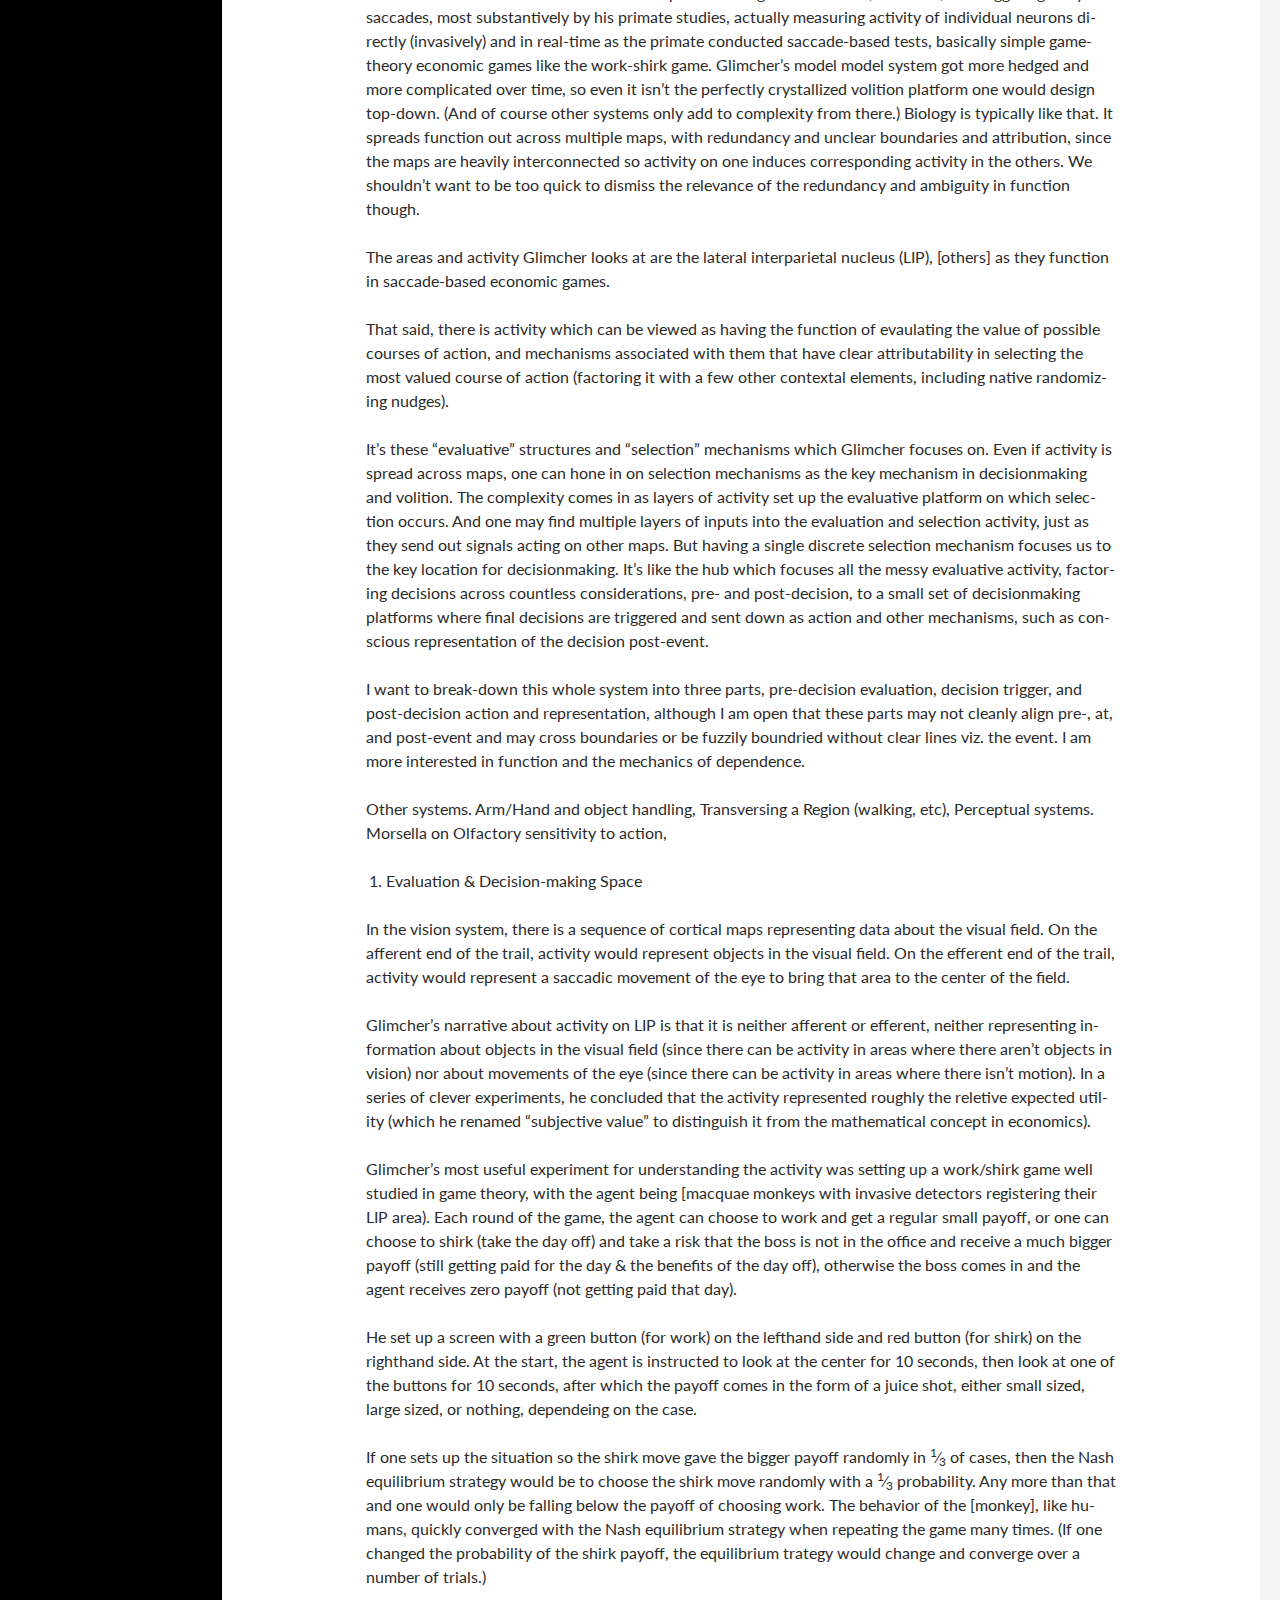
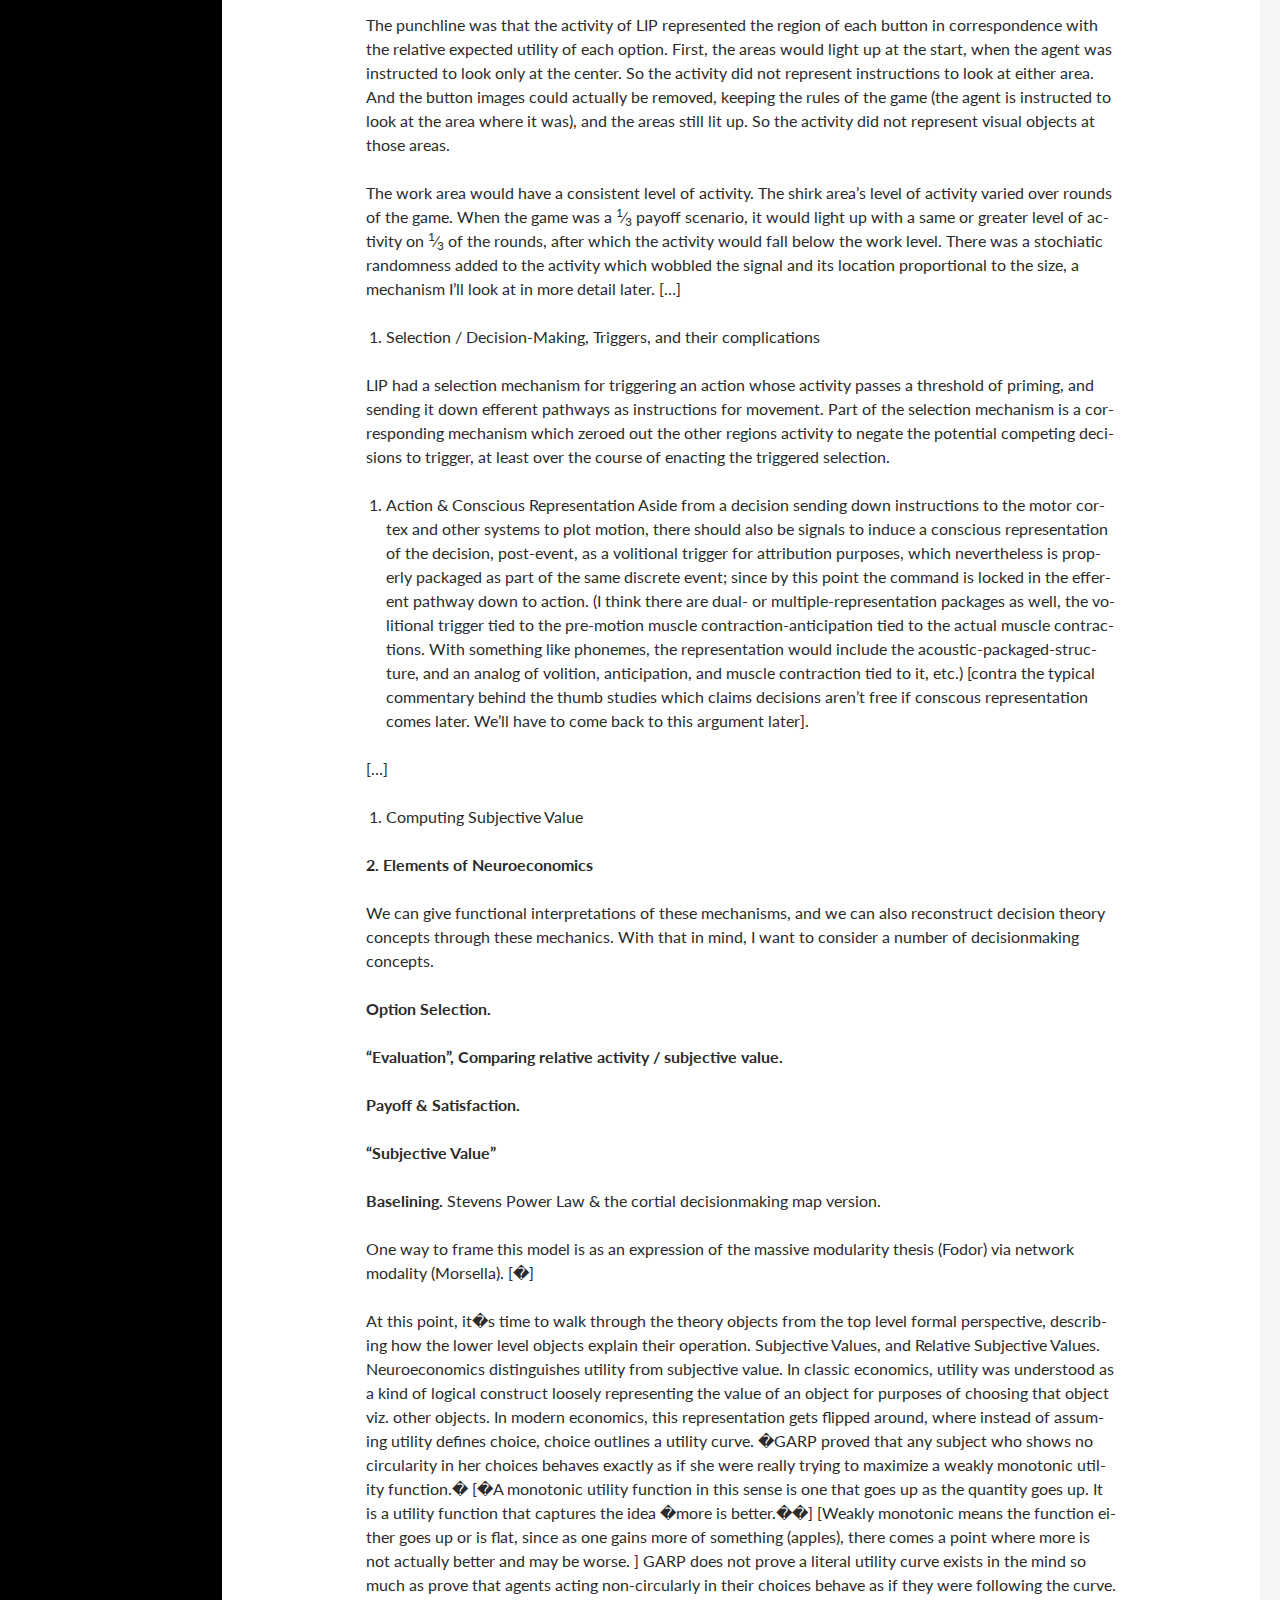
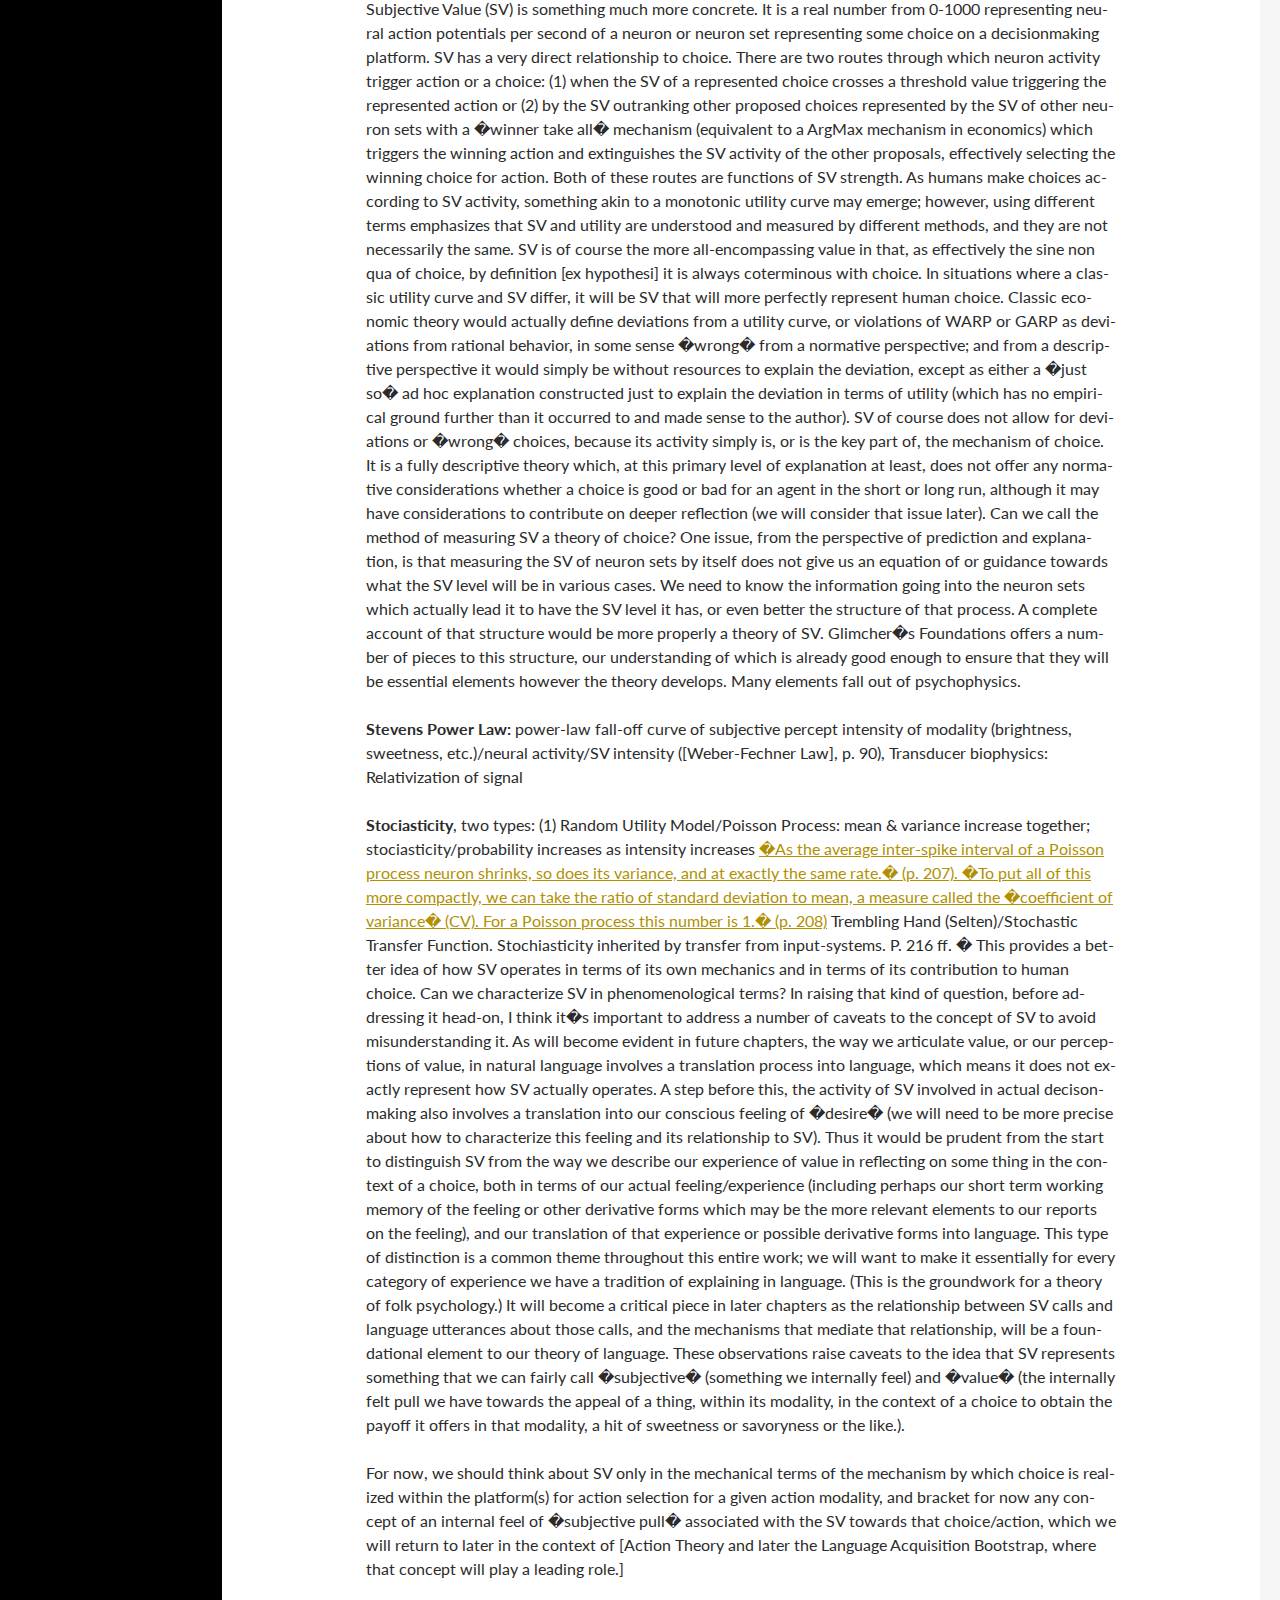
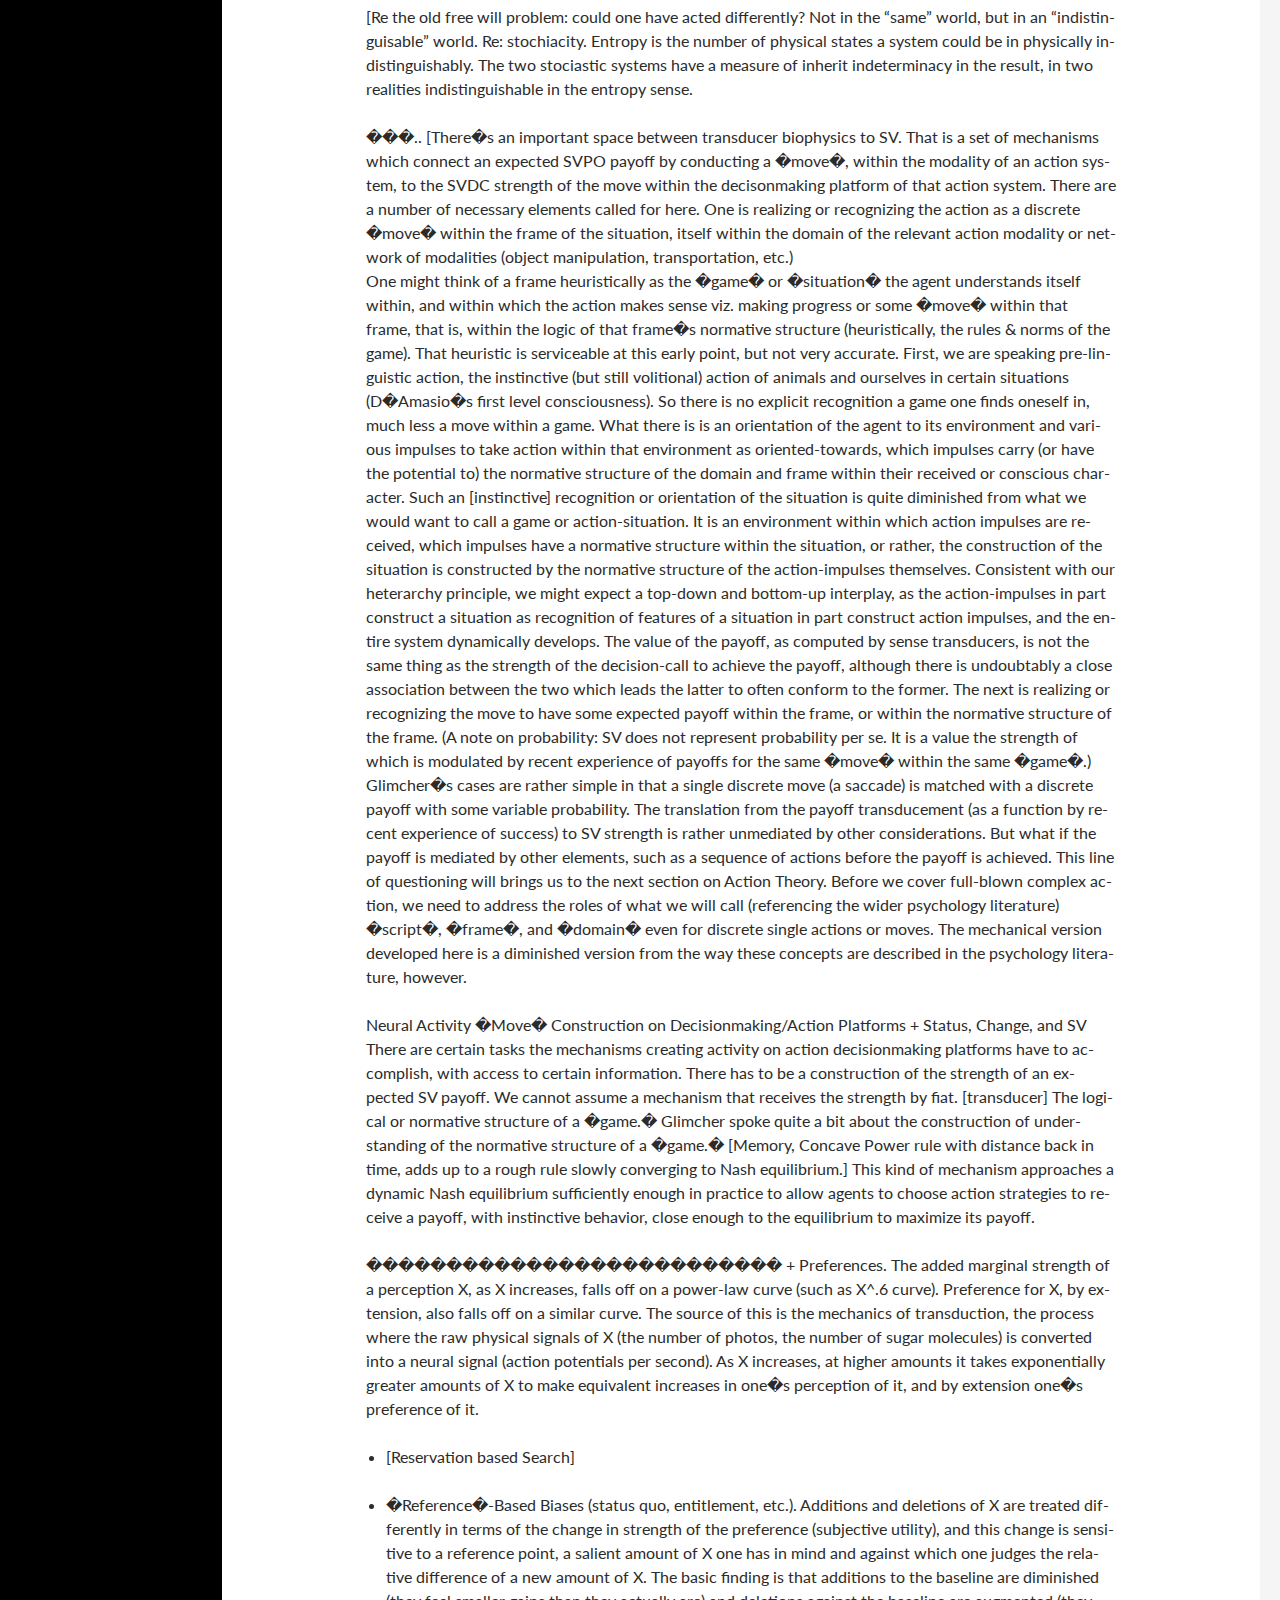
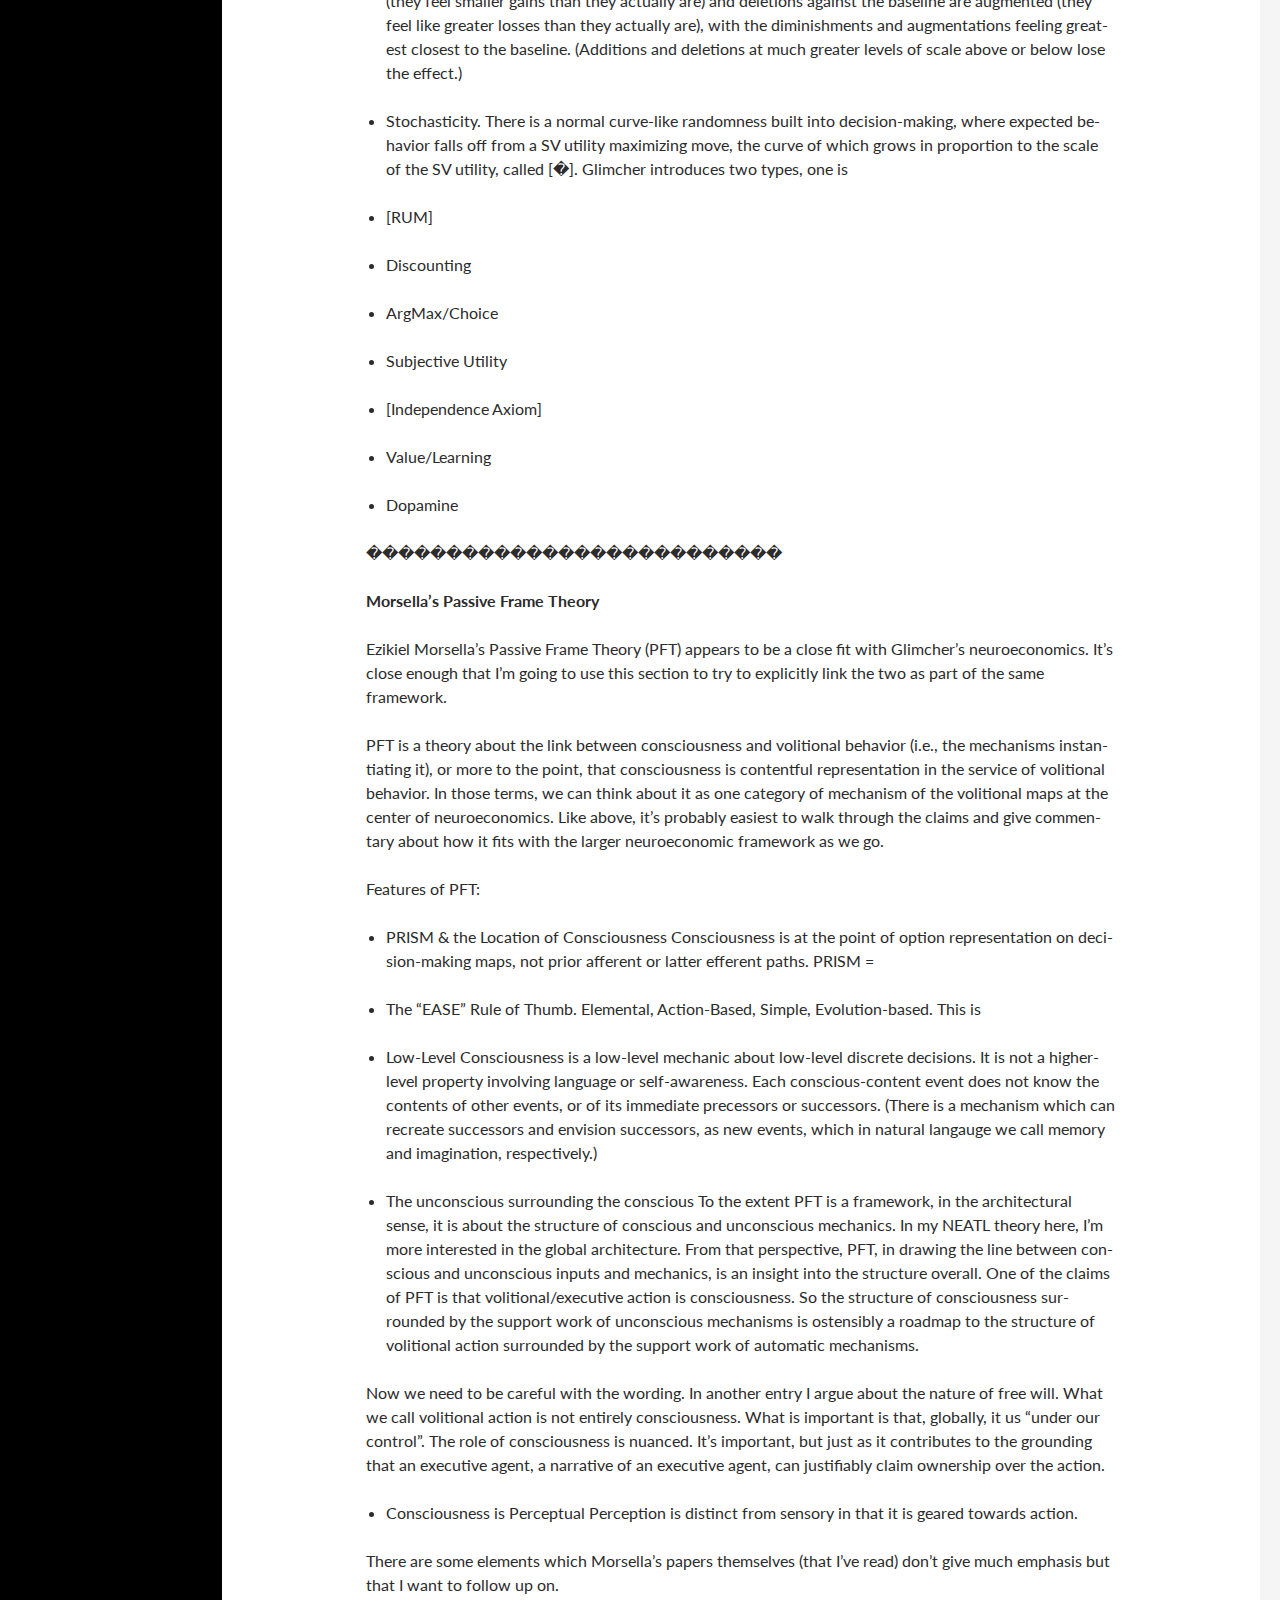
<file: post/neatl1-theory/index.html>
<!DOCTYPE html>

<html lang="en-us">
<head>
	<meta charset="UTF-8">
	<meta name="viewport" content="width=device-width">
	<title>NEATL Theory 1: Introducing Neuroeconomics &middot; Chaopolis</title>
	<link rel="profile" href="http://gmpg.org/xfn/11">
	<!--[if lt IE 9]>
	<script src="/js/html5.js"></script>
	<![endif]-->
    
    <link href="/index.xml" rel="alternate" type="application/rss+xml" title="Chaopolis" />

    <link rel='stylesheet' id='twentyfourteen-lato-css'  href='//fonts.googleapis.com/css?family=Lato%3A300%2C400%2C700%2C900%2C300italic%2C400italic%2C700italic&#038;subset=latin%2Clatin-ext' type='text/css' media='all' />

    <link rel='stylesheet' id='genericons-css' href='/genericons/genericons.css' type='text/css' media='all' />
	<link rel='stylesheet' id='twentyfourteen-style-css' href='/css/style.css' type='text/css' media='all' />
	
	<script type='text/javascript' src='/js/jquery/jquery.js'></script>
	<script type='text/javascript' src='/js/jquery/jquery-migrate.min.js'></script>
	<style type="text/css">.recentcomments a{display:inline !important;padding:0 !important;margin:0 !important;}</style>
</head>

<body class="home blog masthead-fixed list-view full-width grid">
<div id="page" class="hfeed site">
	<header id="masthead" class="site-header" role="banner">
		<div class="header-main">
			<h1 class="site-title"><a href="/index.html" rel="home">Chaopolis</a></h1>

			<div class="search-toggle">
				<a href="#search-container" class="screen-reader-text">Search</a>
			</div>

			<nav id="primary-navigation" class="site-navigation primary-navigation" role="navigation">
				<button class="menu-toggle">Primary Menu</button>
				<a class="screen-reader-text skip-link" href="#content">Skip to content</a>
				<div class="nav-menu">
					<ul>
						
					</ul>
				</div>
			</nav>
		</div>

		<div id="search-container" class="search-box-wrapper hide">
			<div class="search-box">
                <script type="text/javascript">
    function site_search(obj) {
    	var host = window.location.host;
        obj.q.value = "site:" + host + " " + obj.ss_q.value;
    }
</script>

<aside id="search-3" class="widget widget_search">
	<form role="search" class="search-form" action="//www.google.com/search" method="get" onSubmit="site_search(this)">

	<input name="q" type="hidden" />
	    <label>
	        <span class="screen-reader-text">Search for:</span>
	        <input name="ss_q" type="text" placeholder="Search ..." class="search-field" />
	    </label>
	    <input type="submit" value="Search" class="search-submit" />
	</form>
</aside>
			</div>
		</div>
	</header>

	<div id="main" class="site-main">


<div id="main-content" class="main-content">

	<div id="primary" class="content-area">
		<div id="content" class="site-content" role="main">

			<article class="post type-post status-publish format-standard hentry">

	
	<header class="entry-header">

	

		<div class="entry-meta">
			<span class="cat-links">
                
                <a href="/categories/theory/index.html" rel="category">Theory</a>
                
			</span>
		</div>

		<h1 class="entry-title">NEATL Theory 1: Introducing Neuroeconomics</h1>

		<div class="entry-meta">
			<span class="entry-date">
				<a href="/post/neatl1-theory//index.html" rel="bookmark">
					<time class="entry-date" datetime="2017-07-08 16:07:19 &#43;0900 JST">
						July 8
					</time>
				</a>
			</span>
		</div>

	</header>
	
	<div class="entry-content">
		<p><strong>I. Motivations for and Goals of NEATL Theory, and an Important Caveat</strong></p>

<p>(a change to test)</p>

<p>A Neuroeconomic Approach to Language, what I&rsquo;ll call NEATL Theory, is a theory or set of ideas about the neurophysiology of structured
(or &ldquo;meaningful&rdquo;) volitional action, focusing particularly on the mechanics of motivation and value, to describe and explain language use.
It combines a number of ideas. Most simply, it is an attempt to model and explain
the mechanics of language through the structures, concepts, and approaches of neuroeconomics, a field developed by Paul Glimcher and others.
Neuroeconomics is &ndash; to start with a grossly oversimplifying gist &ndash; a framework using the structure and mechanics of
&ldquo;decision-making&rdquo; cortical maps, as they represent the utility of plans and trigger them into action, and their support mechanisms
(most importantly meta-action maps) to manifest (and thereby explain) voluntary action
of humans and animals and the (internal) structures and conditions under which it operates.</p>

<p>NEATL Theory doesn&rsquo;t refer to neuroeconomics as it is now, but with some proposed extensions and with the addition
of other approaches, such as action theory, attention theory, and child development. It is also, at this early point, not really designed
to be a compelte and robust explanatory theory, but more of set of ideas or guidelines to thinking about the mechanics of volition, language, and meaning and all the pieces
that will have to go into it. That is, it offers a way to think about the mechanics of language from an operational perspectie of interconnected
functional mechanisms and not a formal system of symbols, lines, and boxes on paper.</p>

<p>We can then think about using that idealized framework to describe and explain any kind of animal &amp; human activity.
For humans, the most important category of volitional action to construct and explain is language.
Actions do not have purposeful meaning until that structure is in place.
In that respect, the mechanics of NEATL theory, via first language acquisition, offer a way to think about
volition, personal identity, and free will, contrasted to the non-bootstrapped action of other animals and
prelinguistic humans.</p>

<p>The word &ldquo;approach&rdquo; (the A in NEATL) can have three meanings which respond to the needs for a base framework for human action.
The first is that neuroeconomics is not only a set of findings and theories about human action,
it&rsquo;s also a way of thinking about how to study, explain, and talk about categories of human action and volition at all.
One of the core ideas of neuroeconomic methodology is knitting together levels of explanation of human action, such that
higher level phenomena can be explained in terms of lower-level mechanics, and understanding lower-level mechanics according
to their higher-level functions. Each direction guides the other.</p>

<p>The second idea is that neuroeconomics defines a foundation of low-level mechanisms for human action and there is a long road
from that foundation to full-blooded language as a category of action. The approach is then the set of ideas one would need
to get from the neuroeconomic foundation to the linguistic penthouse.<br />
The suggestion is that there are dozens to hundreds of floors to cover, although they are not necessarily heirarchically ordered.</p>

<p>Inside the penthouse is a brand of cognitive linguistics, which may take inspiration from current strains of cog linguistics but
as built independently from the ground-up &ndash; it&rsquo;s mechanics should arise naturally from the mechanics of the underlying floors and not from some other theories top-down.
At best we can try to reconstruct other theories&rsquo; mechanics through the NEATL mechanics. We can call this neuroeconomic linguistics (NEL) to distinguish it from
formal vanilla cognitive linguistics (which is generally not particularly attune to actual cognitive mechanisms).</p>

<p>&ldquo;Approach&rdquo; can have a third meaning which combines the previous two. One core feature of a NEL is that it has built within it
all the lower-levels of mechanics it took to arrive at the theory, and it obliges any
person modeling the meaning of sentences to reconstruct the meaning in terms of that trip to get there, at least in broad relevant strokes,
passing from level to level up to the linguistic practice, each level knit to the next.</p>

<p><strong>A Big Caveat &ndash; General Theories of Cognition in the Time of Skepticism</strong></p>

<p>I&rsquo;m going to make a separate <u>post</u> about why this is a bad time for developing grand general theories of cognition,
and why I am making an effort to talk about one anyway. This little section is a bit of a rambling summary of it.</p>

<p>Basically, cognitive science is still a relatively recent field. The major findings are across a spectrum of confidence levels.
The findings that seem to have the highest levels of confidence are for rather narrow domains of cognition, priming, the limits of memory, sensory sensitivity, etc.
Theories about high-level complex cognition seem to run into familiar problems that, to me, are maybe best characterized by the
exploiding activation problem or &ldquo;completeness&rdquo; problem in AI. So many different mechanisms get activated in tangled and complex ways for general cognition that
it&rsquo;s difficult to disentangle them. And to try to operate or describe the system without disentangling them can crash the system, so to speak.
But to work with toy systems which don&rsquo;t bring in every system leads to either garbage output or sensible output only in the narrowest
of domains. You either have an entire universe of mechanisms interlinked or next to nothing; it&rsquo;s hard to have general cognition with a theory that can connect
all the pieces full blown.
So that&rsquo;s one of the major challenges that make it difficult to develop or test theories of general cognition, of which this is one.</p>

<p>I am still interested in developing this project because I think it offers a way of thinking about the issues of motivation, volition, and language in a
consistent way, based on a set of general principles that have at least some empirical basis, and seeing how far
we can get building off of them. One thing I liked about Glimcher&rsquo;s work in neuroeconomics, out of which this builds, is that he had clever ways of
turning complexity across domains from a challenge to an asset. Once we have a set of robust findings across different
domains of behavior (economics, behavioral psychology, sociobiology, linguistics, etc.), we can try to build a theory which tries to consistently
operationalize them. That is, the findings can mutually restrict the mechanisms, until one is left with a good idea of
the kinds of mechanisms that could operate across the domains. To do this still takes some interpretion and is far from automatic work.
One has to be willing to sacrifice some sacred cows (that utility either doesn&rsquo;t exist or cannot be directly measured in economics, that grammar is
an innate structure in Chomskyan-inspired linguistics, that the brain is organized by self-contained modules, etc.) in order
to get the pieces to fit together. But to do that requires one to have opinions about which ideas in domains should be kept and
made consistent with ideas from other domains, and which ones should be sent to the chopping block in order to get barriers
out of the way which keep us from seeing how the pieces interconnect.</p>

<p>Well-established empirical findings should always be privileged. But moving into findings that
are more complex and difficult to interpret, I think a good strategy is to consider the pieces across various domain as designed
 to be working from the same system, and read them in terms of each other, which suggests consistent approaches that
 wouldn&rsquo;t be as visible if one were looking only from the perspective of one domain. So that&rsquo;s the proposed virtue
 of trying to unify ideas across major fields, in this case, neurophysiology, behavioral psychology, microeconomics,
 and cognitive linguistics. This theory builds off the idea that all of these fields are different levels of explanation of the
 same underlying mechanisms of volitional action in humans. And they each already have general principles which offer ideas about how to integrate them.</p>

<p>I am building this theory by following these principles and ideas from a set of related fields which seem to me to be
proposing similar ideas that are mutually reinforcing, that is, functional theories like neuroeconomics and cognitive linguistics.
This also means I&rsquo;m building off theories developed by others, trying to see how the could be integrated in a shared framework.
I am not confident enough to say this is any kind of revolutionary theory. I think there are enough ideas that
suggest there&rsquo;s a coheasive theory here that I want to develop as best I can.
That&rsquo;s my ultimate goal with this project, to construct a theory out of these principles and ideas that I think
work together. How useful such a theory will be, time will tell. But the theory as an exercise in thinking
about integrating ideas across fields can stand as its own instructive structure in any event, as meek an ambition
as that might sound.</p>

<p><strong>II. Introducing Neuroeconomics</strong></p>

<p>The neuroeconomics base I want to build from has been developed by Paul Glimcher in his book <em>Foundations of Neuroeconomic Analysis</em>.
So the start of this section will largely be a summary of that work, with me offering observations about the parts which should be useful for
forming the basis of NEATL theory, i.e., serving as the foundations for the higher levels.</p>

<p>As mentioned above, at the base of the theory is activity in cortical maps in the line of transit from afferent (sensory processing) to efferent (action processing) pathways within discrete(ish)
modalities of perception and action, those maps whose activity function as the triggering gatekeepers to action-signals running down efferent pathways to kinematic systems
to ultimately direct action. Following motion-signals running up efferent pathways, one eventually reaches threshold points where action-directing signals originate.
The cortical maps serving as gatekeepers to those last-node pathways are the ones we&rsquo;re interested in here.
 Functionally these are decisionmaking mechanisms, neural mechanisms which create a &ldquo;decision making space&rdquo;, a space one can model geometricly more or less concretely to abstractly,
and act within that space to evaluate the &ldquo;value&rdquo; of decision possibilities according to various considerations, and select a winning
course which is triggered into action and followed-up on. Also included are associated mechanisms, such as coordinated activity across multiple maps, and the set of mechanisms
 registering the activity as a decision to other systems, e.g., the feeling of volition and self-attribution constructed in parallel with the action outputs of the decisions.</p>

<p>Neuroeconomics &ndash; in my understanding and as an oversimplified starting point to unpack &ndash; is a theory about modeling human
decisions from the perspective of the decision-making cortical maps at the ground level of evaluating, selecting, triggering, &amp; following-up on
discrete actions by action modality.</p>

<p>A major part of the theory is developing the models of how these mechanisms operate. But the theory goes further by trying to connect
the operations as the causal, explanatory bases for higher levels of description of human action.
That&rsquo;s why the next theory to add is action theory, the construction of complex, coordinated chains of actions across time, which is the topic of the next chapter.</p>

<p>Before turning to the mechanics of the cortical maps, I want to do two things, (1) sacrifice or demystify some sacred cows so that it&rsquo;s easier to imagine a framework without them,
and (2) take a bird&rsquo;s eye view of the entire model (in Glimcher&rsquo;s framing).</p>

<p>(1) Demystifying Sacrificing some Sacred Cows</p>

<p>First, it&rsquo;s useful to clear the road of the detris of past frameworks and take the attitude that nothing is sacred.
At the center of any theory should, above all, be established empirical findings. After that we have principles of
theory-building that include self-consistency and base principles that we can observe appearing over and over with some confidence.</p>

<p>For some old sacred cows, we want to completely debunk them as wholly inconsistent with our framework and not hesitate in
tossing them in the trash heap of outdated theory. However, even in doing this, it matters <em>why</em> the old theories are inconsistent,
and explaining the inconsistencies can go a long way to capturing what NEATL is in the positive sense.<br />
Some parts of old theories we need to keep for our framework, not because of tradition, but because they founded on
well established empirical findings and have a natural place in our theory.</p>

<p>The following is the summary version. (I&rsquo;ve written up a <ul>longer version</ul> walking through these and others.)</p>

<p><strong>+ Freud et al</strong>. As Karl Popper noted, Freudian psychology is the textbook case of non-falsifiable.
It&rsquo;s a top-down model that doesn&rsquo;t explain how anything is caused, but it reifies every conceivable human activity into
high level structures that basically repackage them into narrative forms people feel like they can make sense of.
Long story short, we want a bottom-up explanatory model where behavior is explained in terms of structural features of neurophysiology.
Higher level psychology does have something to add as explained in the next section, not as an explanatory model, but more as a roadmap to function.</p>

<p><strong>+ Sherrington / Hebb</strong>. Sherrington&rsquo;s model of the nervous system is upward afferent pathways meet downward efferent pathways, and in
the middle they simply conduct stimulus to response. Hebb&rsquo;s model of changes in neural weighting gave support for a reinforcement-learning model,
where the outcomes re-calibrate the conduction model so that stims activate the proper responses.
<strong>+ Pavlov / Skinner / Watson </strong>. The behaviorists basically turned the stim-response conduction model suggested by Sherrington&rsquo;s neuron model
into a psychology, where reinforcement learning equates stimulus to proper responses to maximize utility.</p>

<p><strong>+ Frege / Carnap / Predicate Calculus</strong>. Neuroeconomics and NEATL Theory are subsymbolic levels of description of the construction of meaning.
The treatment of semantics in the line through Frege and Carnap is based in formal functions and set theory.</p>

<p><strong>+ Sassure </strong>. Sassure&rsquo;s framework of signifier-signified is another type of blackbox function that doesn&rsquo;t explain anything.
The relationship between words and concepts/referants is part of a deeper system of the action-production with perceptual-recognition, and orientations
of action the agent takes towards the world. It&rsquo;s better to toss out over-simplifying formulas like Sassure linguistics and look at
the operation of these systems themselves to explain linguistic features. A lot of operations are happening beyond the boundaries of
the signifying elements and the signified elements, so it&rsquo;s better to toss out the entire framework that both leaves them out and focuses on the wrong elements.</p>

<p><strong>+ Chomsky</strong>. Chomsky argued that the language system is a self-contained module whose primary function is to
operate an innate (gentically input) grammar, which arbitrary langauges can flesh out.
Cognitive linguistics frames language construction and operation within the framework of action-production, not a separate system at all.
There&rsquo;s no inherent linguistic grammar (although there&rsquo;s some structure to all action-production that is grammar-like); no formal separation of linguistic action from other types of action;
no separation of grammar and pragmatics. The starting point for cognitive ingiustics is not the search for structures of innate grammar
but a story about how the structure of language is bootstrapped in language learning during child development, exactly the
starting point which Chomsky denies.</p>

<p><strong>+ Piaget</strong>
<strong>+ Vygotsky </strong>
Speaking of child development, I&rsquo;ll have to come back to the two godfather&rsquo;s of child development theory.</p>

<p><strong>+ Keohane [&hellip;] / behavioral economics </strong>. The phenomena of cognitive biases are well established findings that will need to be a part of any model.
The issue with Keohane&rsquo;s treatment of cognitive bias theory is that they imply these biases are cheap hacks wedged into an otherwise rational system.
Neuroeconomics provides a framework in which evolution has designed a coherent and self-consistent system operating based on a set of structural features and principles,
out of which the &ldquo;biases&rdquo; emerge as normal design features. They are the exact opposite of hacks; they represent the very core design principles of cognition on planet Earth.</p>

<p><strong>+ Fodor&rsquo;s Massive Modality </strong>. The current trend in neurophysiology work is a much more networked model with upstream, downstream, and lateral-stream
pathways sharing work among parallel structures, especially for what we call conscious and volitional behavior (the more automatic, the more self-contained operations
can be).</p>

<p><strong>+ Baars&rsquo; Global Workspace</strong>. Baars&rsquo; model has been influential in thinking about conscious and volitional operations in operational terms, but
both major elements, the &ldquo;global&rdquo; and the &ldquo;workspace&rdquo; parts, should not be taken so literally as to put restrictions on the types of mechanisms mediating
consciousness and volition, which may be quite fragmented and local (or glocal).</p>

<p>I have a few heroes, as will be obvious.
Maars, Glimcher, Morsella, Bogdan, Langacker &amp; the CogLinguists, Jackindoff&hellip;
We should be wary of mythologizing them as well, and for good measure I can add parts I find missing from them.
<strong>+ Glimcher.</strong> Focuses on functional features of groundlevel structures. The biggest piece I want added to his framwork is action theory. At some point it&rsquo;ll have to add
  action scripts. It&rsquo;s the difference between hot decision making (based on &ldquo;gut feelings&rdquo;) and cold decision making (based on &ldquo;deliberation&rdquo;), which in some cases work
  oppositely, cf. Glimcher&rsquo;s own discussion of risk factoring.
<strong>+ Bogdan.</strong> Bogdan to me provides a credible map from action &amp; signaling theory to bootstrap core features of language, predication and drawing meaning out of sentence structure.
  The shortcoming is, it&rsquo;s not connected to cognitive structures at all, and the empirical grounding is slim to non-existent. Once those parts are added, it becomes
  the basis for a very powerful theory.
<strong>+ Morsella</strong>. Morsella focuses on the &ldquo;consciousness&rdquo; perceptual side of the action-system coin, but shortchanging the actual action side.
  In that way, I think of Glimcher and Morsella as two sides of that coin, and I think about combining their frameworks into one framework for conscious volitional action
  system.
<strong>+ Langacker, et al</strong>. A joke you&rsquo;ll see sometimes is that, whatever cognitive linguistics is, it&rsquo;s not cognitive. Like I mentioned with Bogdan, the classic
  frameworks for cognitive linguistics did not try to build their systems in terms of actual cognitive mechanisms in the brain, or hardly anything coming out of the
  cognitive science literature. This is changing a little, but even the articles that try to build cogLing features out of cognive structures are still quite fragmented
  and have the scent of arbitrariness. If we&rsquo;re building a unified framework out of neuroeconmics-plus, this is the framework that one would want construct
  cognitive linguistics, probably not the form it&rsquo;s been developed to date, but a reconstructed version that takes some of its principles and insights and
  reconstructs them in the framework of NEATL Theory.</p>

<p>Combining these people&rsquo;s work and filling their mutual gaps is part of what I see as the purpose of this project.
The end goal, though, is to think about a grand unified theory of volitional action, and through it the major human practices that operate
through volitional action, language, self-actualization, social and cultural practices of every stripe: ethical, political, religious, vocational, recreational, economic, etc, practices.</p>

<p>(2) Bird&rsquo;s Eye view of Neuroeconomics</p>

<p>I want to take a short bird&rsquo;s eye view of neuroeconomics.</p>

<p>The punchline of the theory is a set of relationships between three levels of analysis, microeconomics, psychology, and neuroscience.</p>

<p>[Three Layer Diagram]</p>

<p>[&hellip;]</p>

<p>One could understand the gist of the theory with this diagram of the relationships among the three levels. The relationship between levels is not best framed as a reduction, but as lower levels providing explanatory power (the top-level theories operate as they do because of the lower level operations; in this way Glimcher calls neuroeconomics a &quot;because&quot; theory) while each level also provides constraints on the other levels. [example]
It is worth spending a moment with the idea of a &quot;because&quot; theory, versus an &quot;as if&quot; theory, as this also plays heavily in linguistics. [�] Each level also provides a type of guidance to the other levels. While the lower neuroscience level offers explanatory power and limits what the higher level theory can say, the higher level theory provides the theoretical structure through which one can understand the structure of lower level functions. It provides the higher level forest view to make sense of what the activity of the lower level trees is adding up to, and what to look for. This is keeping with the functional neuroscience approach.
The other reason Glimcher�s model is instructive is that it presents a method in which one first identifies the major theoretical concepts or objects, and then understands the relationships among levels as explicitly linking objects at each level.</p>

<p>Now I will introduce the major pieces of the theory. I will introduce it in layers of complexity.</p>

<p><strong>1. Volitional Cortical Maps</strong></p>

<p>This chapter is going to start with the triggering of individual discrete motions, or as individual and discrete as we can pare the activity on the maps
down to. The triggers for such actions are close to the atomic level of volition, so it&rsquo;s worth spending time with them.
One of the principles that neuroeconomis suggests is that more complex action is compositional, constructed by the coordination of these pre-arranged atoms of action.
This is one way it addresses the classic chunking problem; the problem of defining the most basic units of perception and action and how they combine and coordinate.</p>

<p>[Cross Link to &ldquo;Cortical maps in development&rdquo; page]</p>

<p>To fill that out a bit more, just as &ldquo;gatekeeper&rdquo; mechanisms on the maps for the final signals down efferent pathways define the atoms of action, both volitional and reflexive,
so the units of processing by evaluation mechanisms on structures on these maps which coordinate action scenarios with perceptual elements packaged on the maps
for that purpose define the atoms ofperceptual elements, and in the case of executive maps coordinating action across multiple modalities, something we&rsquo;ll look at later,
the atoms of consciousness qua attention. There are mutliple layers being processed at multiple levels of scale in parallel, though, so it&rsquo;s not designed to
make individual processing mechanics appear recognizable as such.
And because these mechanisms are complex and composite, however, the term &ldquo;atom&rdquo; shouldn&rsquo;t be taken too literally.
It&rsquo;s atomic
from the mechanical perspective of how higher levels of description are constructed and packaged from pieces, but not from the perspective of their own construction; although even here mechanisms such as the [&hellip;MaxArg] are designed to function relatively discretely.</p>

<p>That simple picture is going to be complicated by action modalities that involve sophisticated, composite, coordinated motions as part of the &ldquo;same&rdquo; action, such as
involved with speech (think of the coordination of diaphram, larnyx, toungue, jaw, face, lips, etc., involved in the anunciation of a single phoneme), or with
even simple actions like taking a step, waving one&rsquo;s hand, or simply turning in place. This, again, will be the subject of the next chapter.
This chapter isn&rsquo;t covering &ldquo;single&rdquo; actions like that. It&rsquo;s covering individual, discrete triggers on a cortical map.</p>

<p>The principle is that these discrete triggers are the building blocks that executive mechanisms can package together into more or less arbitrarily packaged
(within limits) units of action, which packages can be triggered as such, as phonemes or set gestures.</p>

<p>If these packages are the &ldquo;atoms&rdquo; of action, selected and triggered as packages, then the decisionmaking map triggers are like the quarks that
are packaged to make them, although sometimes it happens that a single trigger mechanism can serve as its own package. (The package-ability of
action units actually varies by modality as intimated above, saccades package differently than utterances, or leg or arm stretches, etc.)</p>

<p>All of this is rather abstract, so it&rsquo;s good to look at a specific example.
Glimcher&rsquo;s work focuses on decision-making maps for eye saccades.
As far as action modalities go, it is among the most researched, documented, and self-contained.
A single eye saccade can be matched to a single trigger within a single cortical map, with the activity giving the eye muscles
all the information they need to properly move.</p>

<p><strong>2. The Mechanics of Eye Saccades</strong></p>

<p>Glimcher&rsquo;s work focuses on the cortical maps controlling the evaluation, selection, and triggering of eye saccades,
 most substantively by his primate studies, actually measuring activity of individual neurons directly (invasively) and in real-time as
  the primate conducted saccade-based tests, basically simple game-theory economic games like the work-shirk game.
Glimcher&rsquo;s model model system got more hedged and more complicated over time, so even it isn&rsquo;t the perfectly crystallized
 volition platform one would design top-down. (And of course other systems only add to complexity from there.)
 Biology is typically like that. It spreads function out across multiple maps, with redundancy and unclear boundaries and attribution,
 since the maps are heavily interconnected so activity on one induces corresponding activity in the others.
 We shouldn&rsquo;t want to be too quick to dismiss the relevance of the redundancy and ambiguity in function though.</p>

<p>The areas and activity Glimcher looks at are the lateral interparietal nucleus (LIP), [others] as they function in saccade-based economic games.</p>

<p>That said, there is activity which can be viewed as having the function of evaulating the value of possible courses of action,
and mechanisms associated with them that have clear attributability in selecting the most valued course of action
(factoring it with a few other contextal elements, including native randomizing nudges).</p>

<p>It&rsquo;s these &ldquo;evaluative&rdquo; structures and &ldquo;selection&rdquo; mechanisms which Glimcher focuses on. Even if activity is spread across maps, one can hone in on selection mechanisms
as the key mechanism in decisionmaking and volition.
The complexity comes in as layers of activity set up the evaluative platform on which selection occurs.
And one may find multiple layers of inputs into the evaluation and selection activity, just as they send out signals acting on other maps.
But having a single discrete selection mechanism focuses us to the key location for decisionmaking. It&rsquo;s like the hub which
focuses all the messy evaluative activity, factoring decisions across countless considerations, pre- and post-decision, to a small set of decisionmaking platforms
where final decisions are triggered and sent down as action and other mechanisms, such as conscious representation of the decision post-event.</p>

<p>I want to break-down this whole system into three parts, pre-decision evaluation, decision trigger, and post-decision action and representation,
although I am open that these parts may not cleanly align pre-, at, and post-event and may cross boundaries or be fuzzily boundried without clear lines viz. the event.
I am more interested in function and the mechanics of dependence.</p>

<p>Other systems. Arm/Hand and object handling, Transversing a Region (walking, etc),
Perceptual systems. Morsella on Olfactory sensitivity to action,</p>

<ol>
<li>Evaluation &amp; Decision-making Space<br /></li>
</ol>

<p>In the vision system, there is a sequence of cortical maps representing data about the visual field.
On the afferent end of the trail, activity would represent objects in the visual field. On the efferent
end of the trail, activity would represent a saccadic movement of the eye to bring that area to the center of the field.</p>

<p>Glimcher&rsquo;s narrative about activity on LIP is that it is neither afferent or efferent, neither
representing information about objects in the visual field (since there can be activity in areas where there aren&rsquo;t
objects in vision) nor about movements of the eye (since there can be activity in areas where there isn&rsquo;t motion).
In a series of clever experiments, he concluded that the activity represented roughly the reletive expected utility (which he renamed
&ldquo;subjective value&rdquo; to distinguish it from the mathematical concept in economics).</p>

<p>Glimcher&rsquo;s most useful experiment for understanding the activity was setting up a work/shirk game well studied
in game theory, with the agent being [macquae monkeys with invasive detectors registering their LIP area).
Each round of the game, the agent can choose to work and get a regular small payoff, or
one can choose to shirk (take the day off) and take a risk that the boss is not in the office and receive
a much bigger payoff (still getting paid for the day &amp; the benefits of the day off),
otherwise the boss comes in and the agent receives zero payoff (not getting paid that day).</p>

<p>He set up a screen with a green button (for work) on the lefthand side and red button (for shirk) on the righthand side.
At the start, the agent is instructed to look at the center for 10 seconds, then look at one of the buttons for 10
seconds, after which the payoff comes in the form of a juice shot, either small sized, large sized, or nothing, dependeing on the case.</p>

<p>If one sets up the situation so the shirk move gave the bigger payoff randomly in <sup>1</sup>&frasl;<sub>3</sub> of cases, then the Nash equilibrium
strategy would be to choose the shirk move randomly with a <sup>1</sup>&frasl;<sub>3</sub> probability. Any more than that and one would only be
falling below the payoff of choosing work. The behavior of the [monkey], like humans, quickly converged with the
Nash equilibrium strategy when repeating the game many times. (If one changed the probability of the shirk payoff,
the equilibrium trategy would change and converge over a number of trials.)</p>

<p>The punchline was that the activity of LIP represented the region of each button in correspondence
with the relative expected utility of each option.
First, the areas would light up at the start, when the agent was instructed to look only at the center.
So the activity did not represent instructions to look at either area.
And the button images could actually be removed, keeping the rules of the game (the agent is instructed
to look at the area where it was), and the areas still lit up. So the activity did not represent
 visual objects at those areas.</p>

<p>The work area would have a consistent level of activity.
The shirk area&rsquo;s level of activity varied over rounds of the game.
When the game was a <sup>1</sup>&frasl;<sub>3</sub> payoff scenario, it would light up with a same or greater level
of activity on <sup>1</sup>&frasl;<sub>3</sub> of the rounds, after which the activity would fall below the work level.
There was a stochiatic randomness added to the activity which wobbled the signal and its location
proportional to the size, a mechanism I&rsquo;ll look at in more detail later. [&hellip;]</p>

<ol>
<li>Selection / Decision-Making, Triggers, and their complications</li>
</ol>

<p>LIP had a selection mechanism for triggering an action whose activity passes a threshold of priming,
and sending it down efferent pathways as instructions for movement.
Part of the selection mechanism is a corresponding mechanism which zeroed out the other regions
activity to negate the potential competing decisions to trigger, at least over the course of enacting the triggered selection.</p>

<ol>
<li>Action &amp; Conscious Representation
Aside from a decision sending down instructions to the motor cortex and other systems to plot motion,
there should also be signals to induce a conscious representation of the decision, post-event, as a volitional trigger for attribution purposes,
which nevertheless is properly packaged as part of the same discrete event; since by this point the command is locked in the efferent pathway down to action.
(I think there are dual- or multiple-representation packages as well, the volitional trigger tied to the pre-motion muscle contraction-anticipation tied to the actual muscle
contractions. With something like phonemes, the representation would include the acoustic-packaged-structure, and an analog of volition, anticipation, and muscle contraction tied to it, etc.)
[contra the typical commentary behind the thumb studies which claims decisions aren&rsquo;t free if conscous representation comes later. We&rsquo;ll have to come back to this argument later].</li>
</ol>

<p>[&hellip;]</p>

<ol>
<li>Computing Subjective Value</li>
</ol>

<p><strong>2. Elements of Neuroeconomics</strong></p>

<p>We can give functional interpretations of these mechanisms, and we can also reconstruct decision theory concepts through these mechanics.
With that in mind, I want to consider a number of decisionmaking concepts.</p>

<p><strong>Option Selection. </strong></p>

<p><strong>&ldquo;Evaluation&rdquo;, Comparing relative activity / subjective value.</strong></p>

<p><strong>Payoff &amp; Satisfaction.</strong></p>

<p><strong>&ldquo;Subjective Value&rdquo;</strong></p>

<p><strong>Baselining.</strong> Stevens Power Law &amp; the cortial decisionmaking map version.</p>

<p>One way to frame this model is as an expression of the massive modularity thesis (Fodor) via network modality (Morsella).
[�]</p>

<p>At this point, it�s time to walk through the theory objects from the top level formal perspective, describing how the lower level objects explain their operation.
Subjective Values, and Relative Subjective Values. Neuroeconomics distinguishes utility from subjective value. In classic economics, utility was understood as a kind of logical construct loosely representing the value of an object for purposes of choosing that object viz. other objects. In modern economics, this representation gets flipped around, where instead of assuming utility defines choice, choice outlines a utility curve.
�GARP proved that any subject who shows no circularity in her choices behaves exactly as if she were really trying to maximize a weakly monotonic utility function.�  [�A monotonic utility function in this sense is one that goes up as the quantity goes up. It is a utility function that captures the idea �more is better.��] [Weakly monotonic means the function either goes up or is flat, since as one gains more of something (apples), there comes a point where more is not actually better and may be worse. ] GARP does not prove a literal utility curve exists in the mind so much as prove that agents acting non-circularly in their choices behave as if they were following the curve.
Subjective Value (SV) is something much more concrete. It is a real number from 0-1000 representing neural action potentials per second of a neuron or neuron set representing some choice on a decisionmaking platform. SV has a very direct relationship to choice. There are two routes through which neuron activity trigger action or a choice: (1) when the SV of a represented choice crosses a threshold value triggering the represented action or (2) by the SV outranking other proposed choices represented by the SV of other neuron sets with a �winner take all� mechanism (equivalent to a ArgMax mechanism in economics) which triggers the winning action and extinguishes the SV activity of the other proposals, effectively selecting the winning choice for action. Both of these routes are functions of SV strength. As humans make choices according to SV activity, something akin to a monotonic utility curve may emerge; however, using different terms emphasizes that SV and utility are understood and measured by different methods, and they are not necessarily the same. SV is of course the more all-encompassing value in that, as effectively the sine non qua of choice, by definition [ex hypothesi] it is always coterminous with choice. In situations where a classic utility curve and SV differ, it will be SV that will more perfectly represent human choice. Classic economic theory would actually define deviations from a utility curve, or violations of WARP or GARP as deviations from rational behavior, in some sense �wrong� from a normative perspective; and from a descriptive perspective it would simply be without resources to explain the deviation, except as either a �just so�  ad hoc explanation constructed just to explain the deviation in terms of utility (which has no empirical ground further than it occurred to and made sense to the author).
SV of course does not allow for deviations or �wrong� choices, because its activity simply is, or is the key part of, the mechanism of choice. It is a fully descriptive theory which, at this primary level of explanation at least, does not offer any normative considerations whether a choice is good or bad for an agent in the short or long run, although it may have considerations to contribute on deeper reflection (we will consider that issue later).
Can we call the method of measuring SV a theory of choice?
One issue, from the perspective of prediction and explanation, is that measuring the SV of neuron sets by itself does not give us an equation of or guidance towards what the SV level will be in various cases. We need to know the information going into the neuron sets which actually lead it to have the SV level it has, or even better the structure of that process. A complete account of that structure would be more properly a theory of SV.
Glimcher�s Foundations offers a number of pieces to this structure, our understanding of which is already good enough to ensure that they will be essential elements however the theory develops.
Many elements fall out of psychophysics.</p>

<p><strong>Stevens Power Law:</strong> power-law fall-off curve of subjective percept intensity of modality (brightness, sweetness, etc.)/neural activity/SV intensity ([Weber-Fechner Law], p. 90),
Transducer biophysics: Relativization of signal</p>

<p><strong>Stociasticity</strong>, two types:
(1) Random Utility Model/Poisson Process: mean &amp; variance increase together; stociasticity/probability increases as intensity increases <a href="2">�As the average inter-spike interval of a Poisson process neuron shrinks, so does its variance, and at exactly the same rate.� (p. 207). �To put all of this more compactly, we can take the ratio of standard deviation to mean, a measure called the �coefficient of variance� (CV). For a Poisson process this number is 1.� (p. 208)</a> Trembling Hand (Selten)/Stochastic Transfer Function. Stochiasticity inherited by transfer from input-systems. P. 216 ff.
�
This provides a better idea of how SV operates in terms of its own mechanics and in terms of its contribution to human choice.
Can we characterize SV in phenomenological terms?
In raising that kind of question, before addressing it head-on, I think it�s important to address a number of caveats to the concept of SV to avoid misunderstanding it.
As will become evident in future chapters, the way we articulate value, or our perceptions of value, in natural language involves a translation process into language, which means it does not exactly represent how SV actually operates.
A step before this, the activity of SV involved in actual decisonmaking also involves a translation into our conscious feeling of �desire� (we will need to be more precise about how to characterize this feeling and its relationship to SV).
Thus it would be prudent from the start to distinguish SV from the way we describe our experience of value in reflecting on some thing in the context of a choice, both in terms of our actual feeling/experience (including perhaps our short term working memory of the feeling or other derivative forms which may be the more relevant elements to our reports on the feeling), and our translation of that experience or possible derivative forms into language. This type of distinction is a common theme throughout this entire work; we will want to make it essentially for every category of experience we have a tradition of explaining in language. (This is the groundwork for a theory of folk psychology.) It will become a critical piece in later chapters as the relationship between SV calls and language utterances about those calls, and the mechanisms that mediate that relationship, will be a foundational element to our theory of language.
These observations raise caveats to the idea that SV represents something that we can fairly call �subjective� (something we internally feel) and �value� (the internally felt pull we have towards the appeal of a thing, within its modality, in the context of a choice to obtain the payoff it offers in that modality, a hit of sweetness or savoryness or the like.).</p>

<p>For now, we should think about SV only in the mechanical terms of the mechanism by which choice is realized within the platform(s) for action selection for a given action modality, and bracket for now any concept of an internal feel of �subjective pull� associated with the SV towards that choice/action, which we will return to later in the context of [Action Theory and later the Language Acquisition Bootstrap, where that concept will play a leading role.]</p>

<p>[Re the old free will problem: could one have acted differently?
Not in the &ldquo;same&rdquo; world, but in an &ldquo;indistinguisable&rdquo; world. Re: stochiacity. Entropy is the number of physical states a system could be
 in physically indistinguishably. The two stociastic systems have a measure of inherit indeterminacy in the result, in two realities indistinguishable in the entropy sense.</p>

<p>���..
[There�s an important space between transducer biophysics to SV. That is a set of mechanisms which connect an expected SVPO payoff by conducting a �move�, within the modality of an action system, to the SVDC strength of the move within the decisonmaking platform of that action system.
There are a number of necessary elements called for here.
One is realizing or recognizing the action as a discrete �move� within the frame of the situation, itself within the domain of the relevant action modality or network of modalities (object manipulation, transportation, etc.)<br />
One might think of a frame heuristically as the �game� or �situation� the agent understands itself within, and within which the action makes sense viz. making progress or some �move� within that frame, that is, within the logic of that frame�s normative structure (heuristically, the rules &amp; norms of the game).
That heuristic is serviceable at this early point, but not very accurate. First, we are speaking pre-linguistic action, the instinctive (but still volitional) action of animals and ourselves in certain situations (D�Amasio�s first level consciousness). So there is no explicit recognition a game one finds oneself in, much less a move within a game. What there is is an orientation of the agent to its environment and various impulses to take action within that environment as oriented-towards, which impulses carry (or have the potential to) the normative structure of the domain and frame within their received or conscious character.
Such an [instinctive] recognition or orientation of the situation is quite diminished from what we would want to call a game or action-situation. It is an environment within which action impulses are received, which impulses have a normative structure within the situation, or rather, the construction of the situation is constructed by the normative structure of the action-impulses themselves. Consistent with our heterarchy principle, we might expect a top-down and bottom-up interplay, as the action-impulses in part construct a situation as recognition of features of a situation in part construct action impulses, and the entire system dynamically develops.
The value of the payoff, as computed by sense transducers, is not the same thing as the strength of the decision-call to achieve the payoff, although there is undoubtably a close association between the two which leads the latter to often conform to the former.
The next is realizing or recognizing the move to have some expected payoff within the frame, or within the normative structure of the frame. (A note on probability: SV does not represent probability per se. It is a value the strength of which is modulated by recent experience of payoffs for the same �move� within the same �game�.)
Glimcher�s cases are rather simple in that a single discrete move (a saccade) is matched with a discrete payoff with some variable probability. The translation from the payoff transducement (as a function by recent experience of success) to SV strength is rather unmediated by other considerations. But what if the payoff is mediated by other elements, such as a sequence of actions before the payoff is achieved. This line of questioning will brings us to the next section on Action Theory.
Before we cover full-blown complex action, we need to address the roles of what we will call (referencing the wider psychology literature) �script�, �frame�, and �domain� even for discrete single actions or moves. The mechanical version developed here is a diminished version from the way these concepts are described in the psychology literature, however.</p>

<p>Neural Activity �Move� Construction on Decisionmaking/Action Platforms
+   Status, Change, and SV
There are certain tasks the mechanisms creating activity on action decisionmaking platforms have to accomplish, with access to certain information.
There has to be a construction of the strength of an expected SV payoff.
We cannot assume a mechanism that receives the strength by fiat.
[transducer]
The logical or normative structure of a �game.�
Glimcher spoke quite a bit about the construction of understanding of the normative structure of a �game.�
[Memory, Concave Power rule with distance back in time, adds up to a rough rule slowly converging to Nash equilibrium.]
This kind of mechanism approaches a dynamic Nash equilibrium sufficiently enough in practice to allow agents to choose action strategies to receive a payoff, with instinctive behavior, close enough to the equilibrium to maximize its payoff.</p>

<p>��������������������������
+   Preferences. The added marginal strength of a perception X, as X increases, falls off on a power-law curve (such as X^.6 curve). Preference for X, by extension, also falls off on a similar curve. The source of this is the mechanics of transduction, the process where the raw physical signals of X (the number of photos, the number of sugar molecules) is converted into a neural signal (action potentials per second). As X increases, at higher amounts it takes exponentially greater amounts of X to make equivalent increases in one�s perception of it, and by extension one�s preference of it.</p>

<ul>
<li><p>[Reservation based Search]</p></li>

<li><p>�Reference�-Based Biases (status quo, entitlement, etc.). Additions and deletions of X are treated differently in terms of the change in strength of the preference (subjective utility), and this change is sensitive to a reference point, a salient amount of X one has in mind and against which one judges the relative difference of a new amount of X. The basic finding is that additions to the baseline are diminished (they feel smaller gains than they actually are) and deletions against the baseline are augmented (they feel like greater losses than they actually are), with the diminishments and augmentations feeling greatest closest to the baseline. (Additions and deletions at much greater levels of scale above or below lose the effect.)</p></li>

<li><p>Stochasticity. There is a normal curve-like randomness built into decision-making, where expected behavior falls off from a SV utility maximizing move, the curve of which grows in proportion to the scale of the SV utility, called [�]. Glimcher introduces two types, one is</p></li>

<li><p>[RUM]</p></li>

<li><p>Discounting</p></li>

<li><p>ArgMax/Choice</p></li>

<li><p>Subjective Utility</p></li>

<li><p>[Independence Axiom]</p></li>

<li><p>Value/Learning</p></li>

<li><p>Dopamine</p></li>
</ul>

<p>��������������������������</p>

<p><strong>Morsella&rsquo;s Passive Frame Theory</strong></p>

<p>Ezikiel Morsella&rsquo;s Passive Frame Theory (PFT) appears to be a close fit with Glimcher&rsquo;s neuroeconomics.
It&rsquo;s close enough that I&rsquo;m going to use this section to try to explicitly link the two as
part of the same framework.</p>

<p>PFT is a theory about the link between consciousness and volitional behavior (i.e., the mechanisms instantiating it), or more to the point,
that consciousness is contentful representation in the service of volitional behavior.
In those terms, we can think about it as one category of mechanism of the volitional maps at the center of neuroeconomics.
Like above, it&rsquo;s probably easiest to walk through the claims and give commentary about how it fits with
the larger neuroeconomic framework as we go.</p>

<p>Features of PFT:</p>

<ul>
<li><p>PRISM &amp; the Location of Consciousness
Consciousness is at the point of option representation on decision-making maps, not prior afferent or latter efferent paths.
PRISM =</p></li>

<li><p>The &ldquo;EASE&rdquo; Rule of Thumb. Elemental, Action-Based, Simple, Evolution-based.
This is</p></li>

<li><p>Low-Level
Consciousness is a low-level mechanic about low-level discrete decisions. It is not a higher-level property involving
language or self-awareness. Each conscious-content event does not know the contents of other events, or of its immediate
precessors or successors. (There is a mechanism which can recreate successors and envision successors, as new events,
which in natural langauge we call memory and imagination, respectively.)</p></li>

<li><p>The unconscious surrounding the conscious
To the extent PFT is a framework, in the architectural sense, it is about the structure of conscious and unconscious mechanics.
In my NEATL theory here, I&rsquo;m more interested in the global architecture.
From that perspective, PFT, in drawing the line between conscious and unconscious inputs and mechanics, is an insight into
the structure overall. One of the claims of PFT is that volitional/executive action is consciousness.
So the structure of consciousness surrounded by the support work of unconscious mechanisms is ostensibly a roadmap to the structure of
volitional action surrounded by the support work of automatic mechanisms.</p></li>
</ul>

<p>Now we need to be careful with the wording. In another entry I argue about the nature of free will.
What we call volitional action is not entirely consciousness. What is important is that, globally, it us &ldquo;under our control&rdquo;.
The role of consciousness is nuanced. It&rsquo;s important, but just as it contributes to the grounding that an executive agent,
a narrative of an executive agent, can justifiably claim ownership over the action.</p>

<ul>
<li>Consciousness is Perceptual
Perception is distinct from sensory in that it is geared towards action.</li>
</ul>

<p>There are some elements which Morsella&rsquo;s papers themselves (that I&rsquo;ve read) don&rsquo;t give much emphasis but that I want
to follow up on.</p>

<ul>
<li>Executive decision-making mechanisms
One of the foundations of PFT is that volitional decisions can take account of perceptual contents intigrated and
across modalities, the entire visual field, apprehended sounds, and imaginations of the same.
And these contents are available, functionally speaking (we&rsquo;ll get to structure in a bit), to global action
in the skeletomotor system, and (importantly) not at the level of discrete muscle pulls, but</li>
</ul>

<p>Volitional decisions link
, decisions of decisions.</p>

<p>To fill out how these mechanisms must function, we&rsquo;ll have to address Action Theory. That&rsquo;s the topic of the next chapter.
But it&rsquo;s important to note from early on that what we call volitional action and consciousness as it is available to
volitional action that it&rsquo;s manifested through the mechanism of global coordianted action.</p>

		
	</div>

	<footer class="entry-meta">

		<span class="tag-links">		
			
                <a href="/tags/neatl-theory/index.html" rel="tag">neatl theory</a>
            
                <a href="/tags/cognitive-linguistics/index.html" rel="tag">cognitive linguistics</a>
            
                <a href="/tags/cognitive-science/index.html" rel="tag">cognitive science</a>
            
		</span>
		
		
	</footer>
</article> 

			<div id="disqus_thread"></div>
<script type="text/javascript">
    var disqus_shortname = 'Chaopolis';
    var disqus_identifier = '\/post\/neatl1-theory\/';
    var disqus_title = 'NEATL Theory 1: Introducing Neuroeconomics';
    var disqus_url = '\/post\/neatl1-theory\/';

    (function() {
        var dsq = document.createElement('script'); dsq.type = 'text/javascript'; dsq.async = true;
        dsq.src = '//' + disqus_shortname + '.disqus.com/embed.js';
        (document.getElementsByTagName('head')[0] || document.getElementsByTagName('body')[0]).appendChild(dsq);
    })();
</script>
<noscript>Please enable JavaScript to view the <a href="http://disqus.com/?ref_noscript">comments powered by Disqus.</a></noscript>
<a href="http://disqus.com" class="dsq-brlink">comments powered by <span class="logo-disqus">Disqus</span></a>
		
		</div>

	</div>
	<div id="secondary">

	

	<div id="primary-sidebar" class="primary-sidebar widget-area" role="complementary">
	
	<h1 class="site-description"><em>Mind | Society | Culture</em></h1>
	
		<script type="text/javascript">
    function site_search(obj) {
    	var host = window.location.host;
        obj.q.value = "site:" + host + " " + obj.ss_q.value;
    }
</script>

<aside id="search-3" class="widget widget_search">
	<form role="search" class="search-form" action="//www.google.com/search" method="get" onSubmit="site_search(this)">

	<input name="q" type="hidden" />
	    <label>
	        <span class="screen-reader-text">Search for:</span>
	        <input name="ss_q" type="text" placeholder="Search ..." class="search-field" />
	    </label>
	    <input type="submit" value="Search" class="search-submit" />
	</form>
</aside>

		<aside id="recent-posts-3" class="widget widget_recent_entries">

	
	<h1 class="widget-title">Recent Articles</h1>
		<ul>
			
		</ul>
	
</aside>
		
		<aside id="categories-3" class="widget widget_categories">
	
	<h1 class="widget-title">Categories</h1>

	<ul>
		
		
		
		<li class="cat-item">
			<a href="/categories/theory/index.html">Theory</a>
		</li>

		

	</ul>

</aside>

		<aside id="categories-3" class="widget widget_tags">
	
	<h1 class="widget-title">Tags</h1>

	<ul>
		
		

	</ul>

</aside>
		
	</div>

</div>

</div>

		</div>

		<footer id="colophon" class="site-footer" role="contentinfo">

			<div class="site-info">
				<a href="http://gohugo.io">Powered by Hugo</a>
			</div>
		</footer>
	</div>

	<script type='text/javascript' src='/js/functions.js'></script>
</body>
</html>
</file>
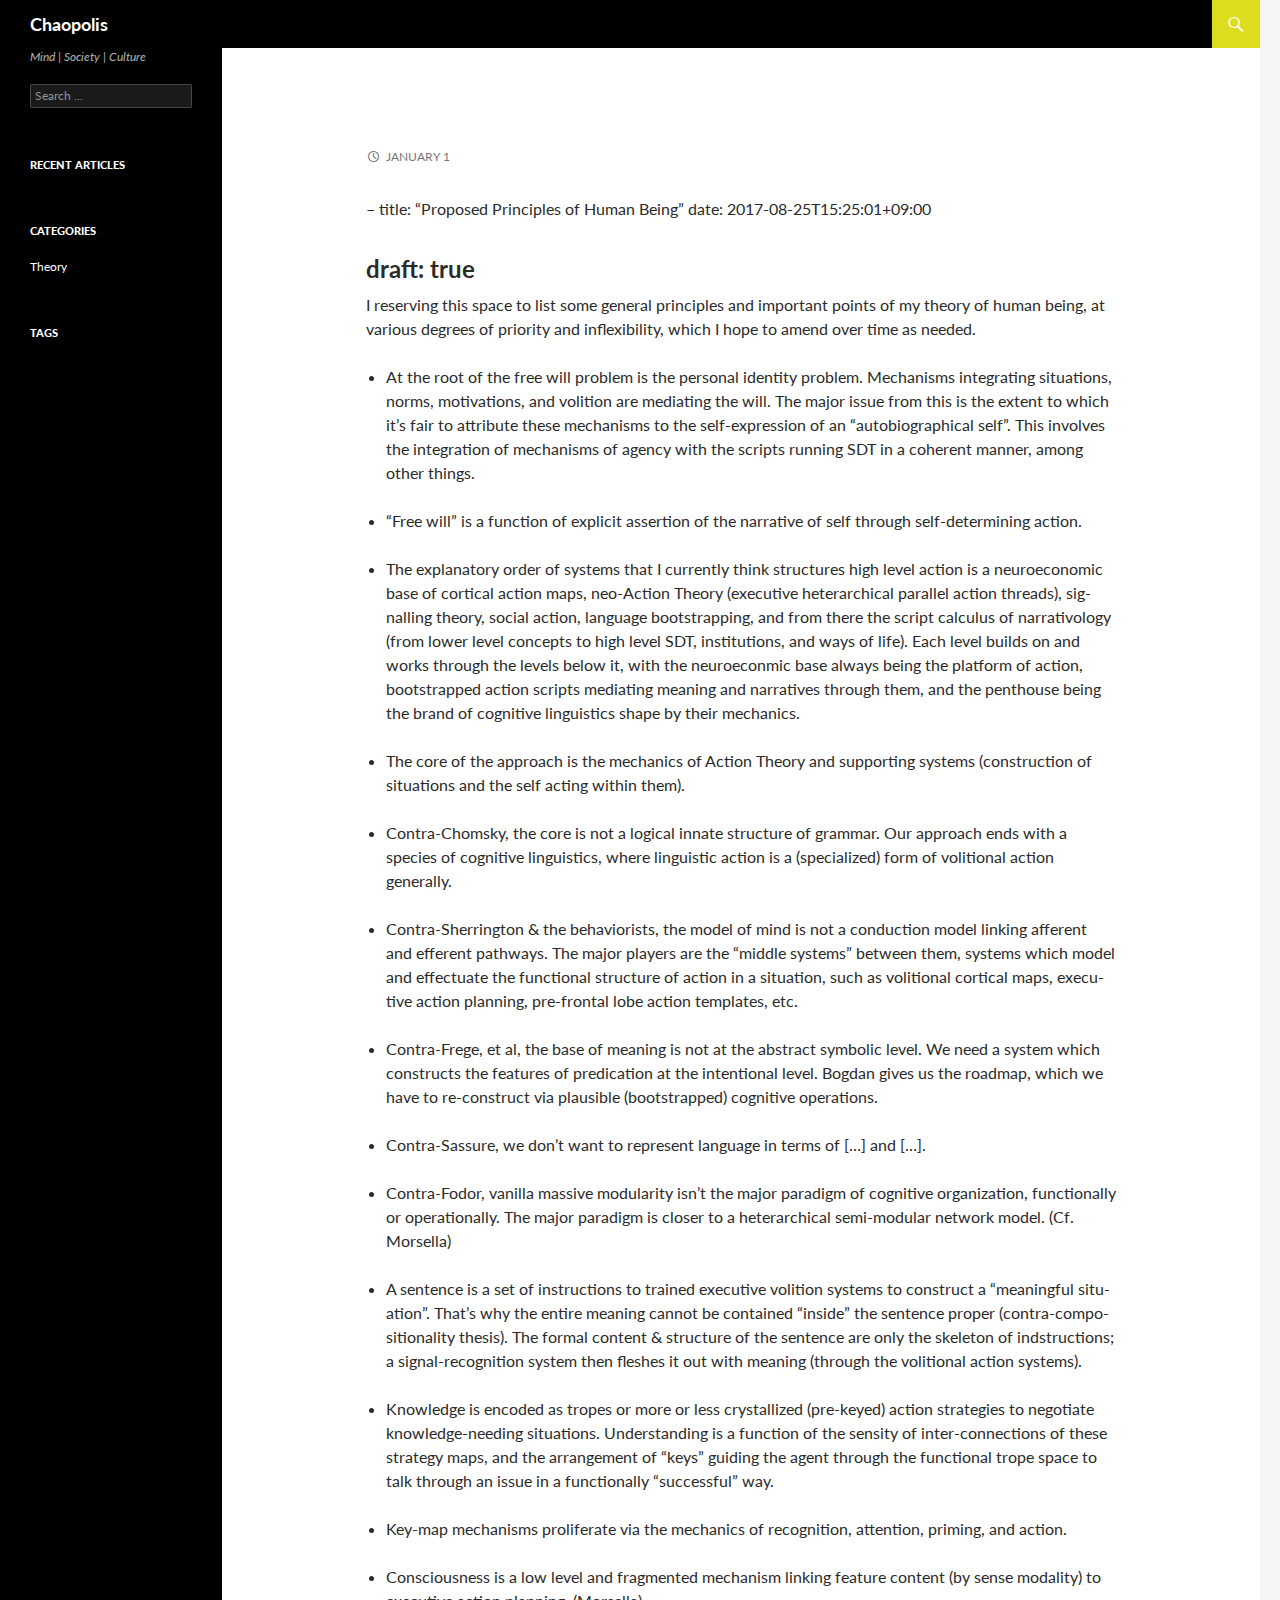
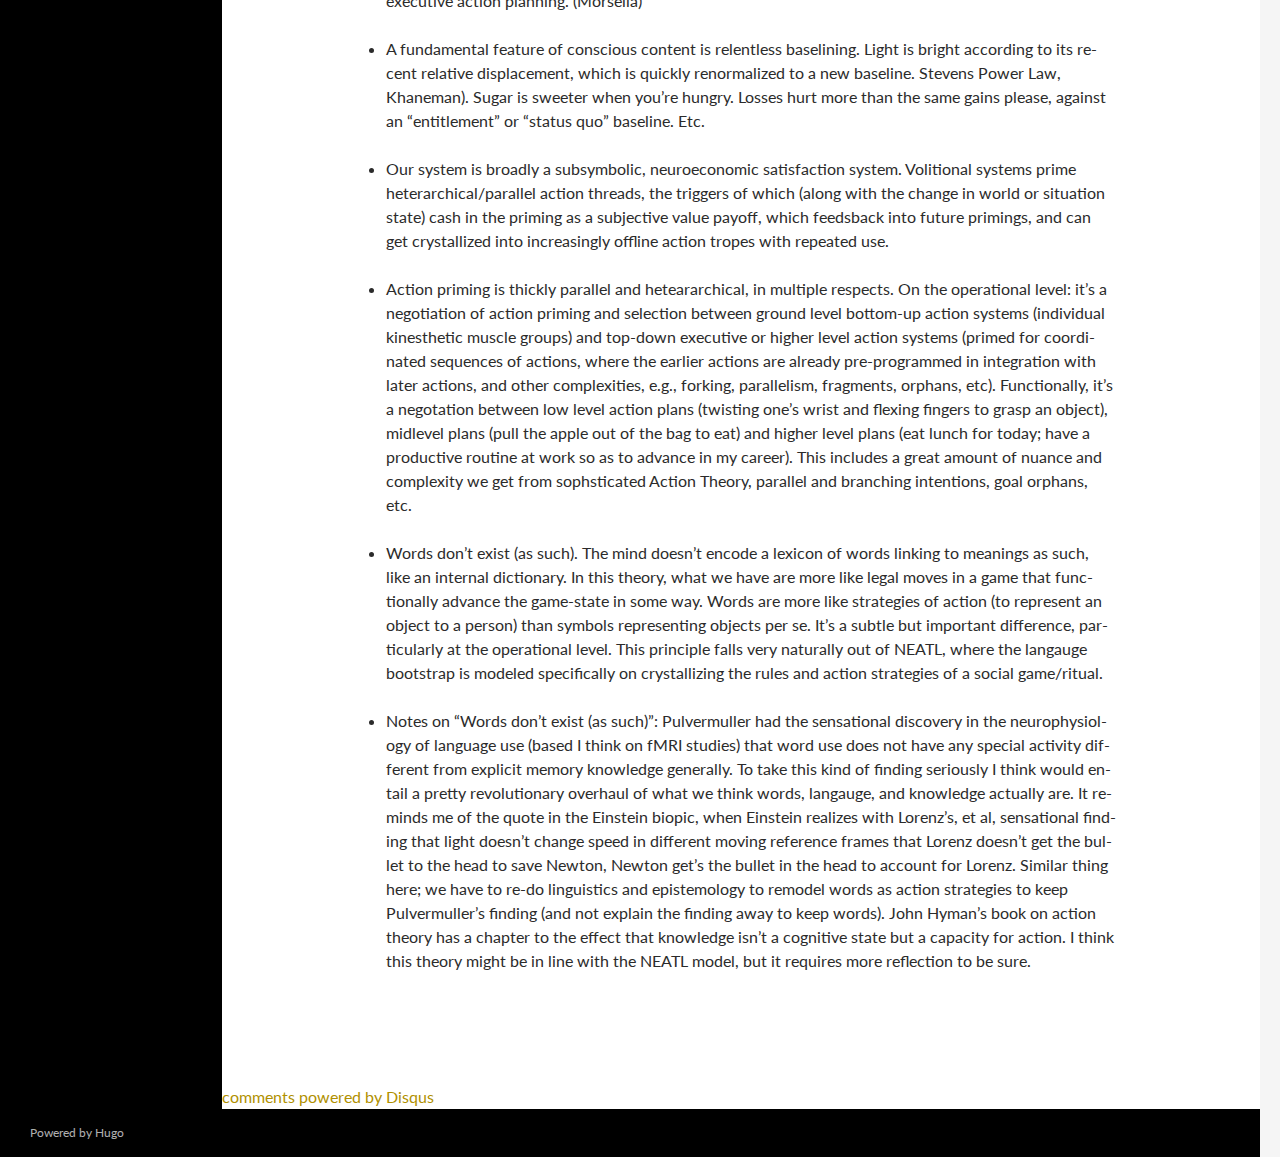
<file: post/principles/index.html>
<!DOCTYPE html>

<html lang="en-us">
<head>
	<meta charset="UTF-8">
	<meta name="viewport" content="width=device-width">
	<title> &middot; Chaopolis</title>
	<link rel="profile" href="http://gmpg.org/xfn/11">
	<!--[if lt IE 9]>
	<script src="/js/html5.js"></script>
	<![endif]-->
    
    <link href="/index.xml" rel="alternate" type="application/rss+xml" title="Chaopolis" />

    <link rel='stylesheet' id='twentyfourteen-lato-css'  href='//fonts.googleapis.com/css?family=Lato%3A300%2C400%2C700%2C900%2C300italic%2C400italic%2C700italic&#038;subset=latin%2Clatin-ext' type='text/css' media='all' />

    <link rel='stylesheet' id='genericons-css' href='/genericons/genericons.css' type='text/css' media='all' />
	<link rel='stylesheet' id='twentyfourteen-style-css' href='/css/style.css' type='text/css' media='all' />
	
	<script type='text/javascript' src='/js/jquery/jquery.js'></script>
	<script type='text/javascript' src='/js/jquery/jquery-migrate.min.js'></script>
	<style type="text/css">.recentcomments a{display:inline !important;padding:0 !important;margin:0 !important;}</style>
</head>

<body class="home blog masthead-fixed list-view full-width grid">
<div id="page" class="hfeed site">
	<header id="masthead" class="site-header" role="banner">
		<div class="header-main">
			<h1 class="site-title"><a href="/index.html" rel="home">Chaopolis</a></h1>

			<div class="search-toggle">
				<a href="#search-container" class="screen-reader-text">Search</a>
			</div>

			<nav id="primary-navigation" class="site-navigation primary-navigation" role="navigation">
				<button class="menu-toggle">Primary Menu</button>
				<a class="screen-reader-text skip-link" href="#content">Skip to content</a>
				<div class="nav-menu">
					<ul>
						
					</ul>
				</div>
			</nav>
		</div>

		<div id="search-container" class="search-box-wrapper hide">
			<div class="search-box">
                <script type="text/javascript">
    function site_search(obj) {
    	var host = window.location.host;
        obj.q.value = "site:" + host + " " + obj.ss_q.value;
    }
</script>

<aside id="search-3" class="widget widget_search">
	<form role="search" class="search-form" action="//www.google.com/search" method="get" onSubmit="site_search(this)">

	<input name="q" type="hidden" />
	    <label>
	        <span class="screen-reader-text">Search for:</span>
	        <input name="ss_q" type="text" placeholder="Search ..." class="search-field" />
	    </label>
	    <input type="submit" value="Search" class="search-submit" />
	</form>
</aside>
			</div>
		</div>
	</header>

	<div id="main" class="site-main">


<div id="main-content" class="main-content">

	<div id="primary" class="content-area">
		<div id="content" class="site-content" role="main">

			<article class="post type-post status-publish format-standard hentry">

	
	<header class="entry-header">

	

		<div class="entry-meta">
			<span class="cat-links">
                
			</span>
		</div>

		<h1 class="entry-title"></h1>

		<div class="entry-meta">
			<span class="entry-date">
				<a href="/post/principles//index.html" rel="bookmark">
					<time class="entry-date" datetime="0001-01-01 00:00:00 &#43;0000 UTC">
						January 1
					</time>
				</a>
			</span>
		</div>

	</header>
	
	<div class="entry-content">
		

<p>&ndash;
title: &ldquo;Proposed Principles of Human Being&rdquo;
date: 2017-08-25T15:25:01+09:00</p>

<h2 id="draft-true">draft: true</h2>

<p>I reserving this space to list some general principles and important points of my theory of human being, at various degrees of priority and inflexibility,
which I hope to amend over time as needed.</p>

<ul>
<li><p>At the root of the free will problem is the personal identity problem. Mechanisms integrating situations, norms, motivations, and volition
are mediating the will. The major issue from this is the extent to which it&rsquo;s fair to attribute these mechanisms to the self-expression
of an &ldquo;autobiographical self&rdquo;. This involves the integration of mechanisms of agency with the scripts running SDT in a coherent manner, among other things.</p></li>

<li><p>&ldquo;Free will&rdquo; is a function of explicit assertion of the narrative of self through self-determining action.</p></li>

<li><p>The explanatory order of systems that I currently think structures high level action is a neuroeconomic base of cortical action maps,
neo-Action Theory (executive heterarchical parallel action threads), signalling theory, social action, language bootstrapping, and
from there the script calculus of narrativology (from lower level concepts to high level SDT, institutions, and ways of life).
Each level builds on and works through the levels below it, with the neuroeconmic base always being the platform of action,
bootstrapped action scripts mediating meaning and narratives through them, and the penthouse being the brand of cognitive linguistics
shape by their mechanics.</p></li>

<li><p>The core of the approach is the mechanics of Action Theory and supporting systems (construction of situations and the self acting within them).</p></li>

<li><p>Contra-Chomsky, the core is not a logical innate structure of grammar. Our approach ends with a species of cognitive linguistics, where
linguistic action is a (specialized) form of volitional action generally.</p></li>

<li><p>Contra-Sherrington &amp; the behaviorists, the model of mind is not a conduction model linking afferent and efferent pathways.
The major players are the &ldquo;middle systems&rdquo; between them, systems which model and effectuate the functional structure of action in a situation,
such as volitional cortical maps, executive action planning, pre-frontal lobe action templates, etc.</p></li>

<li><p>Contra-Frege, et al, the base of meaning is not at the abstract symbolic level. We need a system which constructs the features of predication
at the intentional level. Bogdan gives us the roadmap, which we have to re-construct via plausible (bootstrapped) cognitive operations.</p></li>

<li><p>Contra-Sassure, we don&rsquo;t want to represent language in terms of [&hellip;] and [&hellip;].</p></li>

<li><p>Contra-Fodor, vanilla massive modularity isn&rsquo;t the major paradigm of cognitive organization, functionally or operationally.
The major paradigm is closer to a heterarchical semi-modular network model. (Cf. Morsella)</p></li>

<li><p>A sentence is a set of instructions to trained executive volition systems to construct a &ldquo;meaningful situation&rdquo;.
That&rsquo;s why the entire meaning cannot be contained &ldquo;inside&rdquo; the sentence proper (contra-compositionality thesis).
The formal content &amp; structure of the sentence are only the skeleton of indstructions; a signal-recognition system then fleshes it out with meaning
(through the volitional action systems).</p></li>

<li><p>Knowledge is encoded as tropes or more or less crystallized (pre-keyed) action strategies to negotiate knowledge-needing situations.
Understanding is a function of the sensity of inter-connections of these strategy maps, and the arrangement of &ldquo;keys&rdquo; guiding
the agent through the functional trope space to talk through an issue in a functionally &ldquo;successful&rdquo; way.</p></li>

<li><p>Key-map mechanisms proliferate via the mechanics of recognition, attention, priming, and action.</p></li>

<li><p>Consciousness is a low level and fragmented mechanism linking feature content (by sense modality) to executive action planning. (Morsella)</p></li>

<li><p>A fundamental feature of conscious content is relentless baselining. Light is bright according to its recent relative displacement, which is quickly
renormalized to a new baseline. Stevens Power Law, Khaneman). Sugar is sweeter when you&rsquo;re hungry. Losses hurt more than the same gains please, against
an &ldquo;entitlement&rdquo; or &ldquo;status quo&rdquo; baseline. Etc.</p></li>

<li><p>Our system is broadly a subsymbolic, neuroeconomic satisfaction system. Volitional systems prime heterarchical/parallel action threads, the triggers of which
(along with the change in world or situation state) cash in the priming as a subjective value payoff, which feedsback into future primings, and can get
crystallized into increasingly offline action tropes with repeated use.</p></li>

<li><p>Action priming is thickly parallel and heteararchical, in multiple respects. On the operational level: it&rsquo;s a negotiation of action priming and selection between ground level
bottom-up action systems (individual kinesthetic muscle groups) and top-down executive or higher level action systems (primed for coordinated sequences of actions, where
the earlier actions are already pre-programmed in integration with later actions, and other complexities, e.g., forking, parallelism, fragments, orphans, etc). Functionally, it&rsquo;s a negotation between
low level action plans (twisting one&rsquo;s wrist and flexing fingers to grasp an object), midlevel plans (pull the apple out of the bag to eat) and higher level plans
(eat lunch for today; have a productive routine at work so as to advance in my career). This includes a great amount of nuance and complexity we get from
sophsticated Action Theory, parallel and branching intentions, goal orphans, etc.</p></li>

<li><p>Words don&rsquo;t exist (as such). The mind doesn&rsquo;t encode a lexicon of words linking to meanings as such, like an internal dictionary.
In this theory, what we have are more like legal moves in a game that functionally advance the game-state in some way.
Words are more like strategies of action (to represent an object to a person) than symbols representing objects per se.
It&rsquo;s a subtle but important difference, particularly at the operational level.
This principle falls very naturally out of NEATL, where the langauge bootstrap is modeled specifically on crystallizing the rules and action strategies of a social game/ritual.</p></li>

<li><p>Notes on &ldquo;Words don&rsquo;t exist (as such)&rdquo;: Pulvermuller had the sensational discovery in the neurophysiology of language use (based I think on fMRI studies)
that word use does not have any special activity different from explicit memory knowledge generally.
To take this kind of finding seriously I think would entail a pretty revolutionary overhaul of what we think words, langauge, and knowledge actually are.
It reminds me of the quote in the Einstein biopic, when Einstein realizes with Lorenz&rsquo;s, et al, sensational finding that light doesn&rsquo;t change speed
in different moving reference frames that Lorenz doesn&rsquo;t get the bullet to the head to save Newton, Newton get&rsquo;s the bullet in the head to account for Lorenz.
Similar thing here; we have to re-do linguistics and epistemology to remodel words as action strategies to keep Pulvermuller&rsquo;s finding (and not explain the finding away to keep words).
John Hyman&rsquo;s book on action theory has a chapter to the effect that knowledge isn&rsquo;t a cognitive state but a capacity for action.
I think this theory might be in line with the NEATL model, but it requires more reflection to be sure.</p></li>
</ul>


		
	</div>

	<footer class="entry-meta">

		<span class="tag-links">		
			
		</span>
		
		
	</footer>
</article> 

			<div id="disqus_thread"></div>
<script type="text/javascript">
    var disqus_shortname = 'Chaopolis';
    var disqus_identifier = '\/post\/principles\/';
    var disqus_title = '';
    var disqus_url = '\/post\/principles\/';

    (function() {
        var dsq = document.createElement('script'); dsq.type = 'text/javascript'; dsq.async = true;
        dsq.src = '//' + disqus_shortname + '.disqus.com/embed.js';
        (document.getElementsByTagName('head')[0] || document.getElementsByTagName('body')[0]).appendChild(dsq);
    })();
</script>
<noscript>Please enable JavaScript to view the <a href="http://disqus.com/?ref_noscript">comments powered by Disqus.</a></noscript>
<a href="http://disqus.com" class="dsq-brlink">comments powered by <span class="logo-disqus">Disqus</span></a>
		
		</div>

	</div>
	<div id="secondary">

	

	<div id="primary-sidebar" class="primary-sidebar widget-area" role="complementary">
	
	<h1 class="site-description"><em>Mind | Society | Culture</em></h1>
	
		<script type="text/javascript">
    function site_search(obj) {
    	var host = window.location.host;
        obj.q.value = "site:" + host + " " + obj.ss_q.value;
    }
</script>

<aside id="search-3" class="widget widget_search">
	<form role="search" class="search-form" action="//www.google.com/search" method="get" onSubmit="site_search(this)">

	<input name="q" type="hidden" />
	    <label>
	        <span class="screen-reader-text">Search for:</span>
	        <input name="ss_q" type="text" placeholder="Search ..." class="search-field" />
	    </label>
	    <input type="submit" value="Search" class="search-submit" />
	</form>
</aside>

		<aside id="recent-posts-3" class="widget widget_recent_entries">

	
	<h1 class="widget-title">Recent Articles</h1>
		<ul>
			
		</ul>
	
</aside>
		
		<aside id="categories-3" class="widget widget_categories">
	
	<h1 class="widget-title">Categories</h1>

	<ul>
		
		
		
		<li class="cat-item">
			<a href="/categories/theory/index.html">Theory</a>
		</li>

		

	</ul>

</aside>

		<aside id="categories-3" class="widget widget_tags">
	
	<h1 class="widget-title">Tags</h1>

	<ul>
		
		

	</ul>

</aside>
		
	</div>

</div>

</div>

		</div>

		<footer id="colophon" class="site-footer" role="contentinfo">

			<div class="site-info">
				<a href="http://gohugo.io">Powered by Hugo</a>
			</div>
		</footer>
	</div>

	<script type='text/javascript' src='/js/functions.js'></script>
</body>
</html>
</file>
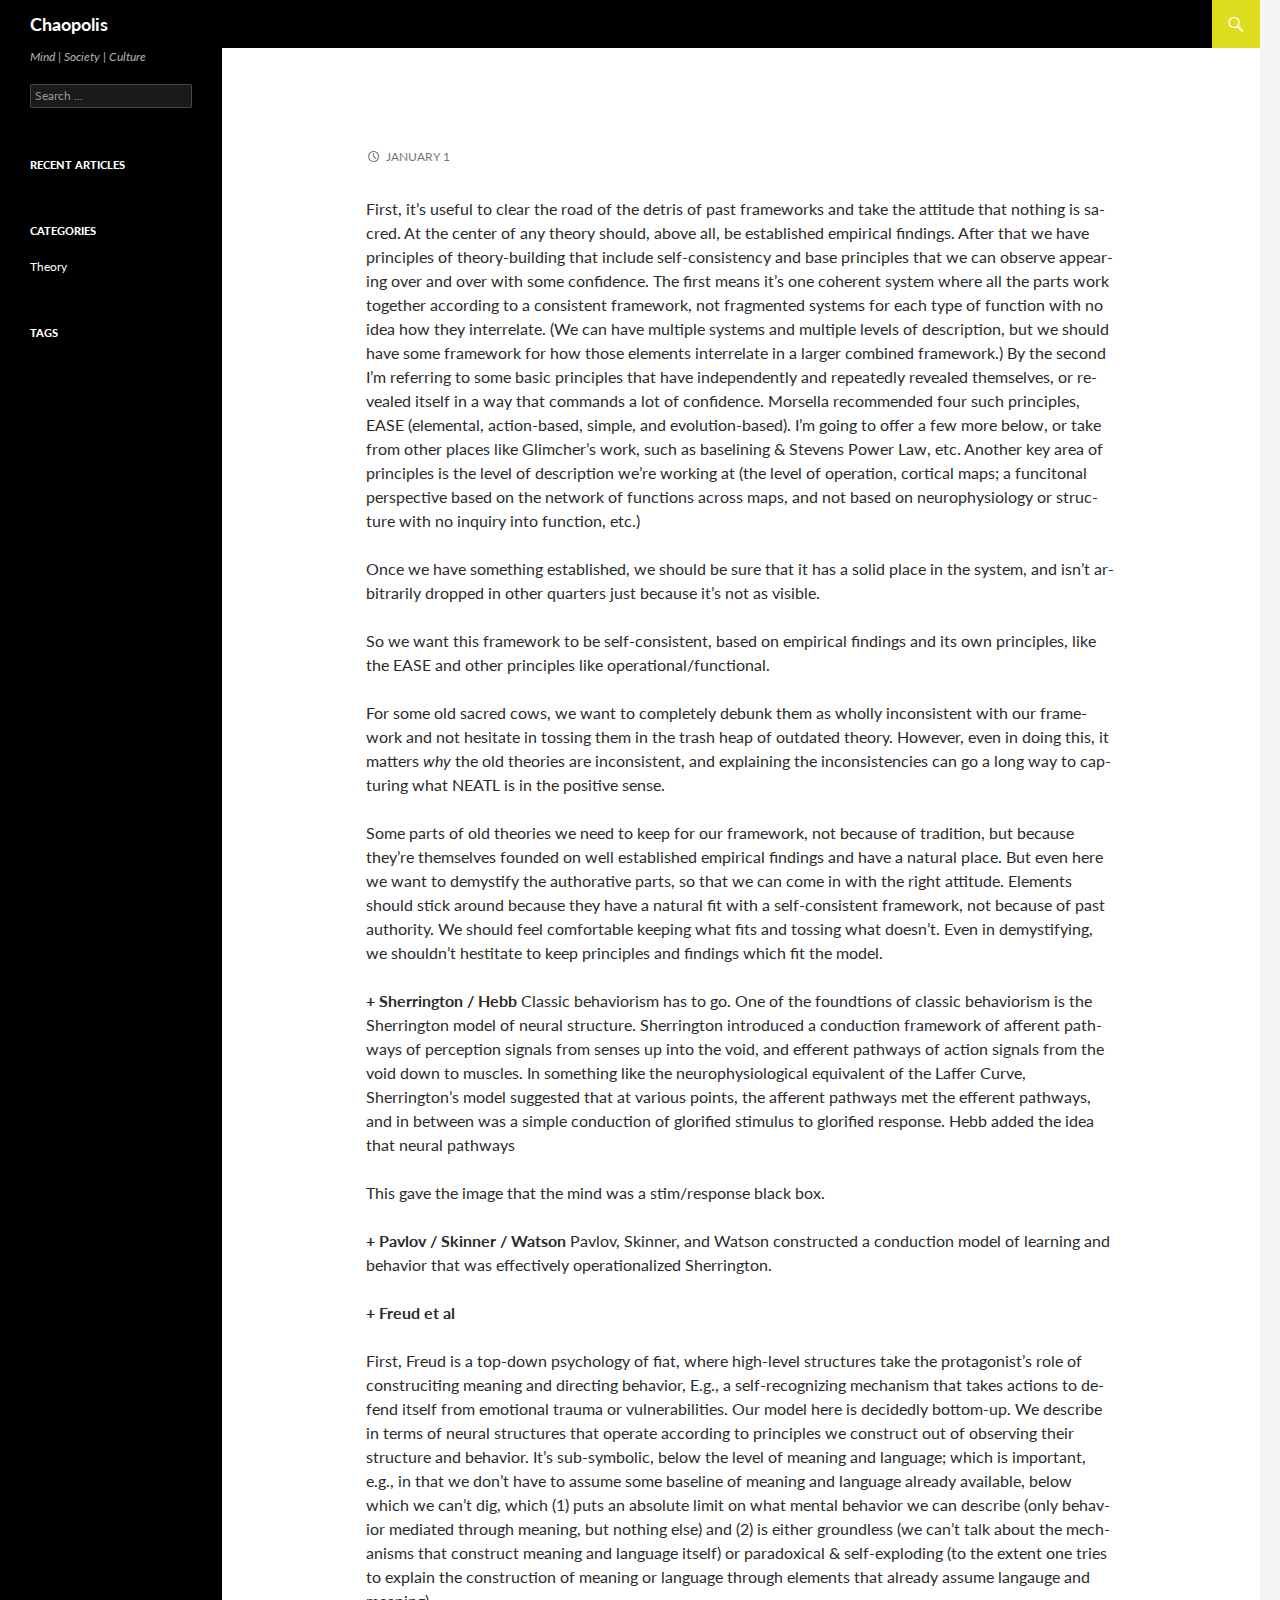
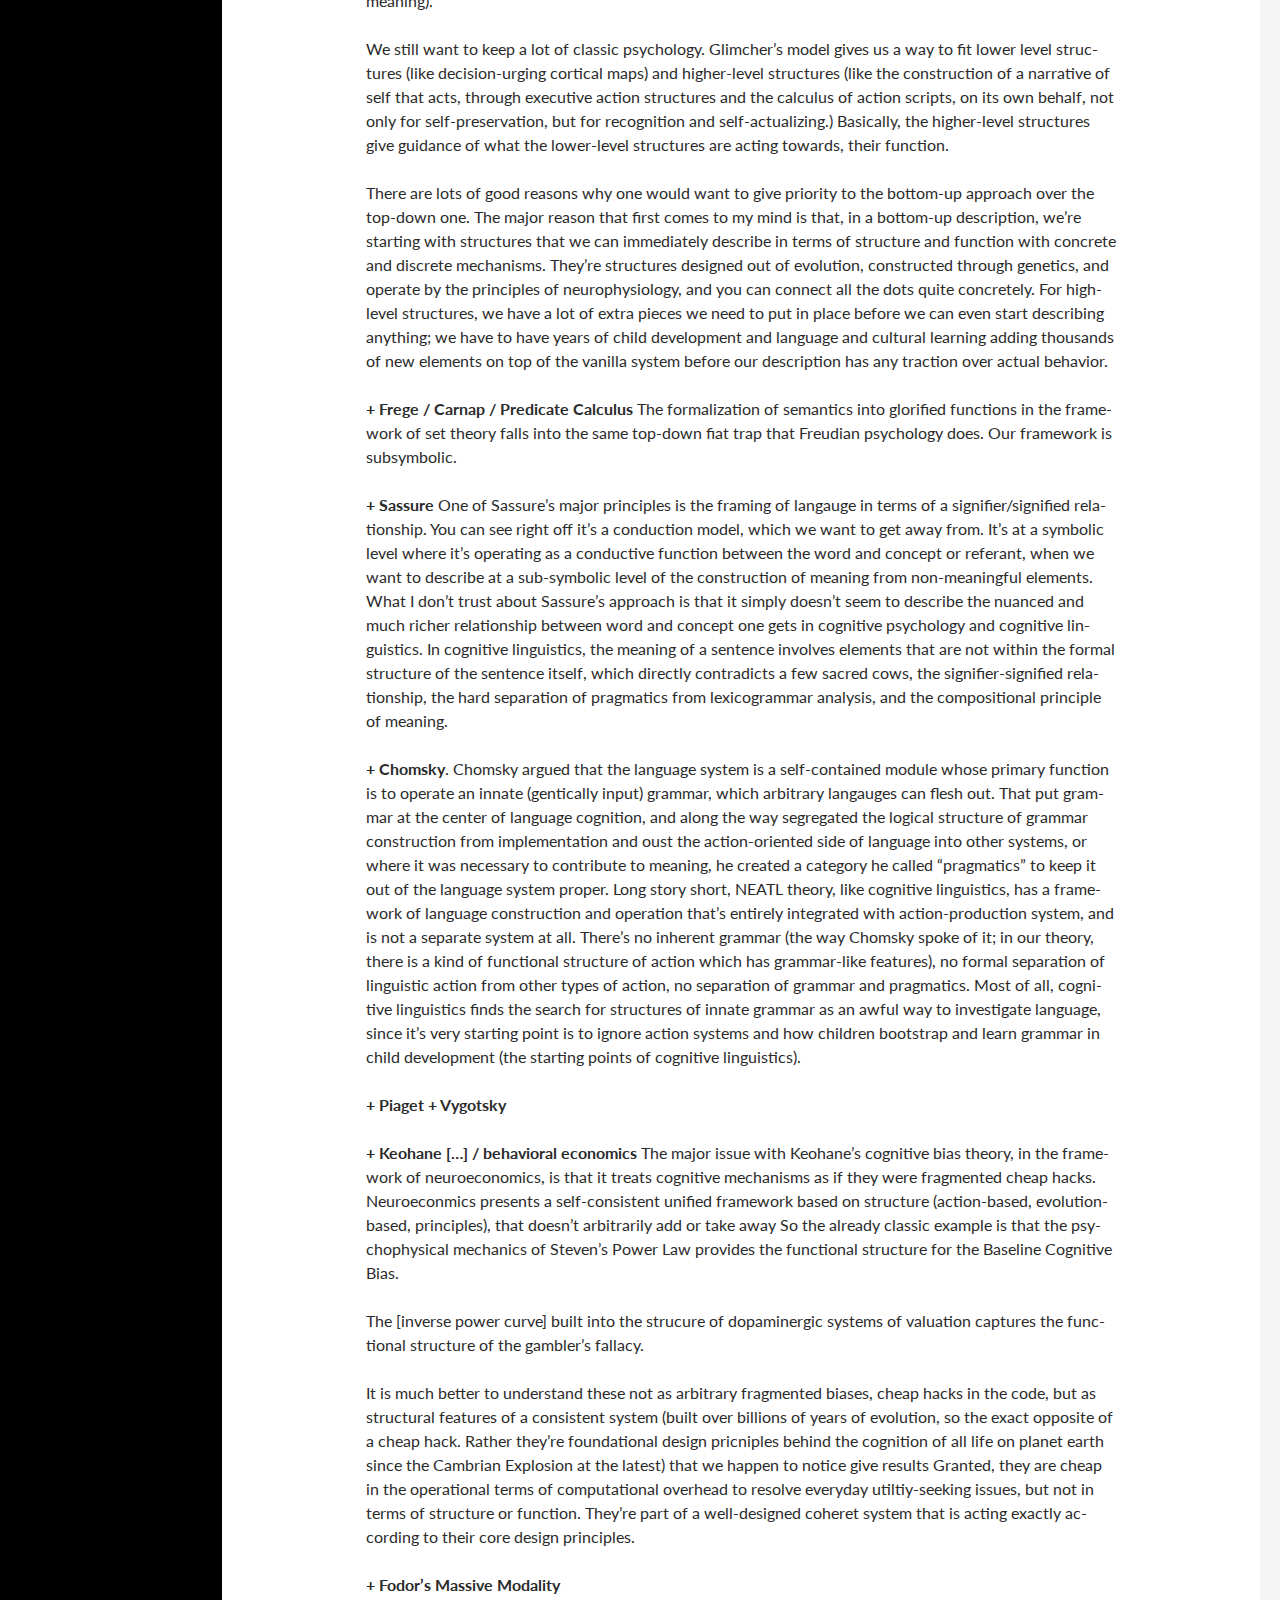
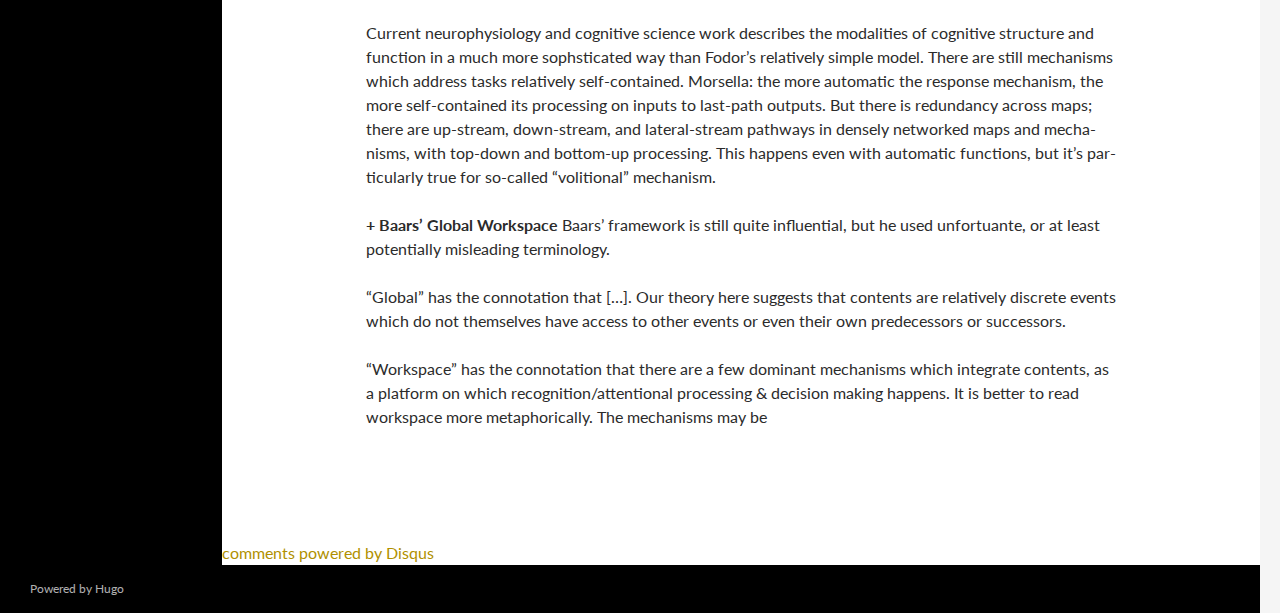
<file: post/sacredcows/index.html>
<!DOCTYPE html>

<html lang="en-us">
<head>
	<meta charset="UTF-8">
	<meta name="viewport" content="width=device-width">
	<title> &middot; Chaopolis</title>
	<link rel="profile" href="http://gmpg.org/xfn/11">
	<!--[if lt IE 9]>
	<script src="/js/html5.js"></script>
	<![endif]-->
    
    <link href="/index.xml" rel="alternate" type="application/rss+xml" title="Chaopolis" />

    <link rel='stylesheet' id='twentyfourteen-lato-css'  href='//fonts.googleapis.com/css?family=Lato%3A300%2C400%2C700%2C900%2C300italic%2C400italic%2C700italic&#038;subset=latin%2Clatin-ext' type='text/css' media='all' />

    <link rel='stylesheet' id='genericons-css' href='/genericons/genericons.css' type='text/css' media='all' />
	<link rel='stylesheet' id='twentyfourteen-style-css' href='/css/style.css' type='text/css' media='all' />
	
	<script type='text/javascript' src='/js/jquery/jquery.js'></script>
	<script type='text/javascript' src='/js/jquery/jquery-migrate.min.js'></script>
	<style type="text/css">.recentcomments a{display:inline !important;padding:0 !important;margin:0 !important;}</style>
</head>

<body class="home blog masthead-fixed list-view full-width grid">
<div id="page" class="hfeed site">
	<header id="masthead" class="site-header" role="banner">
		<div class="header-main">
			<h1 class="site-title"><a href="/index.html" rel="home">Chaopolis</a></h1>

			<div class="search-toggle">
				<a href="#search-container" class="screen-reader-text">Search</a>
			</div>

			<nav id="primary-navigation" class="site-navigation primary-navigation" role="navigation">
				<button class="menu-toggle">Primary Menu</button>
				<a class="screen-reader-text skip-link" href="#content">Skip to content</a>
				<div class="nav-menu">
					<ul>
						
					</ul>
				</div>
			</nav>
		</div>

		<div id="search-container" class="search-box-wrapper hide">
			<div class="search-box">
                <script type="text/javascript">
    function site_search(obj) {
    	var host = window.location.host;
        obj.q.value = "site:" + host + " " + obj.ss_q.value;
    }
</script>

<aside id="search-3" class="widget widget_search">
	<form role="search" class="search-form" action="//www.google.com/search" method="get" onSubmit="site_search(this)">

	<input name="q" type="hidden" />
	    <label>
	        <span class="screen-reader-text">Search for:</span>
	        <input name="ss_q" type="text" placeholder="Search ..." class="search-field" />
	    </label>
	    <input type="submit" value="Search" class="search-submit" />
	</form>
</aside>
			</div>
		</div>
	</header>

	<div id="main" class="site-main">


<div id="main-content" class="main-content">

	<div id="primary" class="content-area">
		<div id="content" class="site-content" role="main">

			<article class="post type-post status-publish format-standard hentry">

	
	<header class="entry-header">

	

		<div class="entry-meta">
			<span class="cat-links">
                
			</span>
		</div>

		<h1 class="entry-title"></h1>

		<div class="entry-meta">
			<span class="entry-date">
				<a href="/post/sacredcows//index.html" rel="bookmark">
					<time class="entry-date" datetime="0001-01-01 00:00:00 &#43;0000 UTC">
						January 1
					</time>
				</a>
			</span>
		</div>

	</header>
	
	<div class="entry-content">
		<p>First, it&rsquo;s useful to clear the road of the detris of past frameworks and take the attitude that nothing is sacred.
At the center of any theory should, above all, be established empirical findings. After that we have principles of
theory-building that include self-consistency and base principles that we can observe appearing over and over with some confidence.
The first means it&rsquo;s one coherent system where all the parts work together according to a consistent framework, not fragmented
systems for each type of function with no idea how they interrelate. (We can have multiple systems and multiple levels of description,
but we should have some framework for how those elements interrelate in a larger combined framework.)
By the second I&rsquo;m referring to some basic principles that have independently and repeatedly revealed themselves, or revealed
itself in a way that commands a lot of confidence. Morsella recommended four such principles, EASE (elemental, action-based, simple, and evolution-based).
I&rsquo;m going to offer a few more below, or take from other places like Glimcher&rsquo;s work, such as baselining &amp; Stevens Power Law, etc.
Another key area of principles is the level of description we&rsquo;re working at (the level of operation, cortical maps; a funcitonal perspective
based on the network of functions across maps, and not based on neurophysiology or structure with no inquiry into function, etc.)</p>

<p>Once we have something established, we should be sure that it has a solid place in the system, and isn&rsquo;t
arbitrarily dropped in other quarters just because it&rsquo;s not as visible.</p>

<p>So we want this framework to be self-consistent, based on empirical findings and its own principles, like the EASE and other principles like operational/functional.</p>

<p>For some old sacred cows, we want to completely debunk them as wholly inconsistent with our framework and not hesitate in
tossing them in the trash heap of outdated theory. However, even in doing this, it matters <em>why</em> the old theories are inconsistent,
and explaining the inconsistencies can go a long way to capturing what NEATL is in the positive sense.</p>

<p>Some parts of old theories we need to keep for our framework, not because of tradition, but because they&rsquo;re themselves founded on
well established empirical findings and have a natural place. But even here we want to demystify the authorative parts, so that we
can come in with the right attitude. Elements should stick around because they have a natural fit with a self-consistent framework,
not because of past authority. We should feel comfortable keeping what fits and tossing what doesn&rsquo;t. Even in demystifying, we shouldn&rsquo;t hestitate
to keep principles and findings which fit the model.</p>

<p><strong>+ Sherrington / Hebb</strong>
Classic behaviorism has to go. One of the foundtions of classic behaviorism is the Sherrington model of neural structure.
Sherrington introduced a conduction framework of afferent pathways of perception signals from senses up into the void, and efferent
pathways of action signals from the void down to muscles. In something like the neurophysiological equivalent of the Laffer Curve,
Sherrington&rsquo;s model suggested that at various points, the afferent pathways met the efferent pathways, and in between was a simple
conduction of glorified stimulus to glorified response. Hebb added the idea that neural pathways</p>

<p>This gave the image that the mind was a stim/response black box.</p>

<p><strong>+ Pavlov / Skinner / Watson </strong>
Pavlov, Skinner, and Watson constructed a conduction model of learning and behavior that was effectively operationalized Sherrington.</p>

<p><strong>+ Freud et al</strong></p>

<p>First, Freud is a top-down psychology of fiat, where high-level structures take the protagonist&rsquo;s role of construciting meaning and directing behavior,
E.g., a self-recognizing mechanism that takes actions to defend itself from emotional trauma or vulnerabilities.
Our model here is decidedly bottom-up. We describe in terms of neural structures that operate according to principles we construct out of observing their structure and behavior.
It&rsquo;s sub-symbolic, below the level of meaning and language; which is important, e.g., in that we don&rsquo;t have to assume some baseline of meaning and language already available, below
which we can&rsquo;t dig, which (1) puts an absolute limit on what mental behavior we can describe (only behavior mediated through meaning, but nothing else) and (2) is either groundless
(we can&rsquo;t talk about the mechanisms that construct meaning and language itself) or paradoxical &amp; self-exploding (to the extent one tries to explain the construction of meaning or language through
elements that already assume langauge and meaning).</p>

<p>We still want to keep a lot of classic psychology. Glimcher&rsquo;s model gives us a way to fit lower level structures (like decision-urging cortical maps) and higher-level structures
(like the construction of a narrative of self that acts, through executive action structures and the calculus of action scripts, on its own behalf, not only for self-preservation, but for recognition and self-actualizing.)
Basically, the higher-level structures give guidance of what the lower-level structures are acting towards, their function.</p>

<p>There are lots of good reasons why one would want to give priority to the bottom-up approach over the top-down one.
The major reason that first comes to my mind is that, in a bottom-up description, we&rsquo;re starting with structures that we
can immediately describe in terms of structure and function with concrete and discrete mechanisms.
They&rsquo;re structures designed out of evolution, constructed through genetics, and operate by the principles of neurophysiology, and you can connect all the dots quite
concretely.
For high-level structures, we have a lot of extra pieces we need to put in place before we can even start describing anything; we have to have years of child development
and language and cultural learning adding thousands of new elements on top of the vanilla system before our description has any traction over actual behavior.</p>

<p><strong>+ Frege / Carnap / Predicate Calculus</strong>
The formalization of semantics into glorified functions in the framework of set theory falls into the same top-down fiat trap that Freudian psychology does.
Our framework is subsymbolic.</p>

<p><strong>+ Sassure </strong>
One of Sassure&rsquo;s major principles is the framing of langauge in terms of a signifier/signified relationship. You can see right off it&rsquo;s
a conduction model, which we want to get away from.
It&rsquo;s at a symbolic level where it&rsquo;s operating as a conductive function between the word and concept or referant, when we want to describe at a
sub-symbolic level of the construction of meaning from non-meaningful elements.
What I don&rsquo;t trust about Sassure&rsquo;s approach is that it simply doesn&rsquo;t seem to describe the nuanced and much richer relationship between
word and concept one gets in cognitive psychology and cognitive linguistics. In cognitive linguistics, the meaning of a sentence involves
elements that are not within the formal structure of the sentence itself, which directly contradicts a few sacred cows, the signifier-signified
relationship, the hard separation of pragmatics from lexicogrammar analysis, and the compositional principle of meaning.</p>

<p><strong>+ Chomsky</strong>.
Chomsky argued that the language system is a self-contained module whose primary function is to
operate an innate (gentically input) grammar, which arbitrary langauges can flesh out. That put grammar at the center of language
cognition, and along the way segregated the logical structure of grammar construction from implementation and oust the action-oriented
side of language into other systems, or where it was necessary to contribute to meaning, he created a category he called &ldquo;pragmatics&rdquo; to keep it out of the language system proper.
Long story short, NEATL theory, like cognitive linguistics, has a framework of language construction and operation that&rsquo;s entirely integrated with action-production
system, and is not a separate system at all. There&rsquo;s no inherent grammar (the way Chomsky spoke of it; in our theory, there is a kind of functional structure of action which has grammar-like
features), no formal separation of linguistic action from other types of action, no separation of grammar and pragmatics. Most of all, cognitive linguistics
finds the search for structures of innate grammar as an awful way to investigate language, since it&rsquo;s very starting point is to ignore action systems
and how children bootstrap and learn grammar in child development (the starting points of cognitive linguistics).</p>

<p><strong>+ Piaget</strong>
<strong>+ Vygotsky </strong></p>

<p><strong>+ Keohane [&hellip;] / behavioral economics </strong>
The major issue with Keohane&rsquo;s cognitive bias theory, in the framework of neuroeconomics,
is that it treats cognitive mechanisms as if they were fragmented cheap hacks.
Neuroeconmics presents a self-consistent unified framework based on structure (action-based, evolution-based, principles),
that doesn&rsquo;t arbitrarily add or take away
So the already classic example is that the psychophysical mechanics of Steven&rsquo;s Power Law
provides the functional structure for the Baseline Cognitive Bias.</p>

<p>The [inverse power curve] built into the strucure of dopaminergic systems of valuation captures
the functional structure of the gambler&rsquo;s fallacy.</p>

<p>It is much better to understand these not as arbitrary fragmented biases, cheap hacks in the code, but as structural features
of a consistent system (built over billions of years of evolution, so the exact opposite of a cheap hack. Rather they&rsquo;re
foundational design pricniples behind the cognition of all life on planet earth since the Cambrian Explosion at the latest) that we
happen to notice give results
Granted, they are cheap in the operational terms of computational overhead to resolve everyday utiltiy-seeking issues, but not in terms of
structure or function. They&rsquo;re part of a well-designed coheret system that is acting exactly according to their core design principles.</p>

<p><strong>+ Fodor&rsquo;s Massive Modality  </strong></p>

<p>Current neurophysiology and cognitive science work describes the modalities of cognitive structure and function in a much more sophsticated
way than Fodor&rsquo;s relatively simple model. There are still mechanisms which address tasks relatively self-contained.
Morsella: the more automatic the response mechanism, the more self-contained its processing on inputs to last-path outputs.
But there is redundancy across maps; there are up-stream, down-stream, and lateral-stream pathways in densely networked maps and mechanisms,
with top-down and bottom-up processing.
This happens even with automatic functions, but it&rsquo;s particularly true for so-called &ldquo;volitional&rdquo; mechanism.</p>

<p><strong>+ Baars&rsquo; Global Workspace</strong>
Baars&rsquo; framework is still quite influential, but he used unfortuante, or at least potentially misleading terminology.</p>

<p>&ldquo;Global&rdquo; has the connotation that [&hellip;]. Our theory here suggests that contents are relatively discrete events which do not themselves
have access to other events or even their own predecessors or successors.</p>

<p>&ldquo;Workspace&rdquo; has the connotation that there are a few dominant mechanisms which integrate contents, as a platform on which recognition/attentional processing &amp; decision making
happens. It is better to read workspace more metaphorically. The mechanisms may be</p>


		
	</div>

	<footer class="entry-meta">

		<span class="tag-links">		
			
		</span>
		
		
	</footer>
</article> 

			<div id="disqus_thread"></div>
<script type="text/javascript">
    var disqus_shortname = 'Chaopolis';
    var disqus_identifier = '\/post\/sacredcows\/';
    var disqus_title = '';
    var disqus_url = '\/post\/sacredcows\/';

    (function() {
        var dsq = document.createElement('script'); dsq.type = 'text/javascript'; dsq.async = true;
        dsq.src = '//' + disqus_shortname + '.disqus.com/embed.js';
        (document.getElementsByTagName('head')[0] || document.getElementsByTagName('body')[0]).appendChild(dsq);
    })();
</script>
<noscript>Please enable JavaScript to view the <a href="http://disqus.com/?ref_noscript">comments powered by Disqus.</a></noscript>
<a href="http://disqus.com" class="dsq-brlink">comments powered by <span class="logo-disqus">Disqus</span></a>
		
		</div>

	</div>
	<div id="secondary">

	

	<div id="primary-sidebar" class="primary-sidebar widget-area" role="complementary">
	
	<h1 class="site-description"><em>Mind | Society | Culture</em></h1>
	
		<script type="text/javascript">
    function site_search(obj) {
    	var host = window.location.host;
        obj.q.value = "site:" + host + " " + obj.ss_q.value;
    }
</script>

<aside id="search-3" class="widget widget_search">
	<form role="search" class="search-form" action="//www.google.com/search" method="get" onSubmit="site_search(this)">

	<input name="q" type="hidden" />
	    <label>
	        <span class="screen-reader-text">Search for:</span>
	        <input name="ss_q" type="text" placeholder="Search ..." class="search-field" />
	    </label>
	    <input type="submit" value="Search" class="search-submit" />
	</form>
</aside>

		<aside id="recent-posts-3" class="widget widget_recent_entries">

	
	<h1 class="widget-title">Recent Articles</h1>
		<ul>
			
		</ul>
	
</aside>
		
		<aside id="categories-3" class="widget widget_categories">
	
	<h1 class="widget-title">Categories</h1>

	<ul>
		
		
		
		<li class="cat-item">
			<a href="/categories/theory/index.html">Theory</a>
		</li>

		

	</ul>

</aside>

		<aside id="categories-3" class="widget widget_tags">
	
	<h1 class="widget-title">Tags</h1>

	<ul>
		
		

	</ul>

</aside>
		
	</div>

</div>

</div>

		</div>

		<footer id="colophon" class="site-footer" role="contentinfo">

			<div class="site-info">
				<a href="http://gohugo.io">Powered by Hugo</a>
			</div>
		</footer>
	</div>

	<script type='text/javascript' src='/js/functions.js'></script>
</body>
</html>
</file>
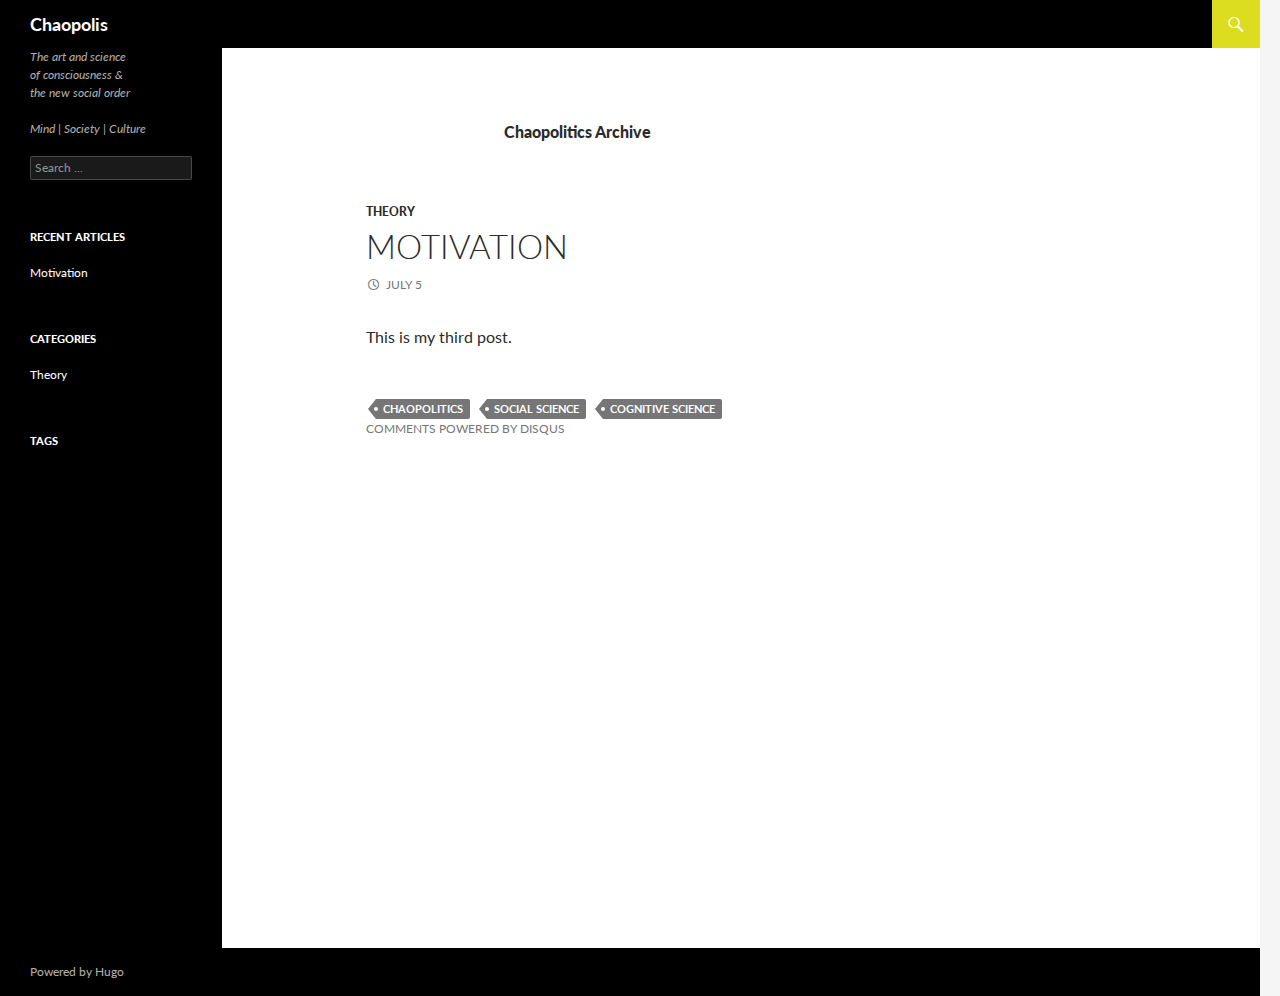
<file: tags/chaopolitics/index.html>
<!DOCTYPE html>

<html lang="en-us">
<head>
	<meta charset="UTF-8">
	<meta name="viewport" content="width=device-width">
	<title>Chaopolis</title>
	<link rel="profile" href="http://gmpg.org/xfn/11">
	<!--[if lt IE 9]>
	<script src="/js/html5.js"></script>
	<![endif]-->
    
    <link href="/index.xml" rel="alternate" type="application/rss+xml" title="Chaopolis" />

    <link rel='stylesheet' id='twentyfourteen-lato-css'  href='//fonts.googleapis.com/css?family=Lato%3A300%2C400%2C700%2C900%2C300italic%2C400italic%2C700italic&#038;subset=latin%2Clatin-ext' type='text/css' media='all' />

    <link rel='stylesheet' id='genericons-css' href='/genericons/genericons.css' type='text/css' media='all' />
	<link rel='stylesheet' id='twentyfourteen-style-css' href='/css/style.css' type='text/css' media='all' />
	
	<script type='text/javascript' src='/js/jquery/jquery.js'></script>
	<script type='text/javascript' src='/js/jquery/jquery-migrate.min.js'></script>
	<style type="text/css">.recentcomments a{display:inline !important;padding:0 !important;margin:0 !important;}</style>
</head>

<body class="home blog masthead-fixed list-view full-width grid">
<div id="page" class="hfeed site">
	<header id="masthead" class="site-header" role="banner">
		<div class="header-main">
			<h1 class="site-title"><a href="/index.html" rel="home">Chaopolis</a></h1>

			<div class="search-toggle">
				<a href="#search-container" class="screen-reader-text">Search</a>
			</div>

			<nav id="primary-navigation" class="site-navigation primary-navigation" role="navigation">
				<button class="menu-toggle">Primary Menu</button>
				<a class="screen-reader-text skip-link" href="#content">Skip to content</a>
				<div class="nav-menu">
					<ul>
						
					</ul>
				</div>
			</nav>
		</div>

		<div id="search-container" class="search-box-wrapper hide">
			<div class="search-box">
                <script type="text/javascript">
    function site_search(obj) {
    	var host = window.location.host;
        obj.q.value = "site:" + host + " " + obj.ss_q.value;
    }
</script>

<aside id="search-3" class="widget widget_search">
	<form role="search" class="search-form" action="//www.google.com/search" method="get" onSubmit="site_search(this)">

	<input name="q" type="hidden" />
	    <label>
	        <span class="screen-reader-text">Search for:</span>
	        <input name="ss_q" type="text" placeholder="Search ..." class="search-field" />
	    </label>
	    <input type="submit" value="Search" class="search-submit" />
	</form>
</aside>
			</div>
		</div>
	</header>

	<div id="main" class="site-main">


<div id="main-content" class="main-content">

	<div id="primary" class="content-area">
		<div id="content" class="site-content" role="main">

			<header class="archive-header">
				<h1 class="archive-title">Chaopolitics Archive</h1>
			</header>

			
				<article class="post type-post status-publish format-standard hentry">

	
	<header class="entry-header">

	

		<div class="entry-meta">
			<span class="cat-links">
                
                <a href="/categories/theory/index.html" rel="category">Theory</a>
                
			</span>
		</div>

		<h1 class="entry-title">Motivation</h1>

		<div class="entry-meta">
			<span class="entry-date">
				<a href="/post/motivation//index.html" rel="bookmark">
					<time class="entry-date" datetime="2017-07-05 07:30:11 &#43;0900 JST">
						July 5
					</time>
				</a>
			</span>
		</div>

	</header>
	
	<div class="entry-content">
		<p>This is my third post.</p>

		
	</div>

	<footer class="entry-meta">

		<span class="tag-links">		
			
                <a href="/tags/chaopolitics/index.html" rel="tag">chaopolitics</a>
            
                <a href="/tags/social-science/index.html" rel="tag">social science</a>
            
                <a href="/tags/cognitive-science/index.html" rel="tag">cognitive science</a>
            
		</span>

		<div class="entry-comments">
		<span id="disqus" class="comments">
				<div id="disqus_thread"></div>
<script type="text/javascript">

(function() {
    
    
    if (window.location.hostname == "localhost")
        return;

    var dsq = document.createElement('script'); dsq.type = 'text/javascript'; dsq.async = true;
    var disqus_shortname = 'Cade';
    dsq.src = '//' + disqus_shortname + '.disqus.com/embed.js';
    (document.getElementsByTagName('head')[0] || document.getElementsByTagName('body')[0]).appendChild(dsq);
})();
</script>
<noscript>Please enable JavaScript to view the <a href="http://disqus.com/?ref_noscript">comments powered by Disqus.</a></noscript>
<a href="http://disqus.com/" class="dsq-brlink">comments powered by <span class="logo-disqus">Disqus</span></a>	
		</span>	
		</div>
		
	</footer>
</article> 
			
		
		</div>
	</div>
	<div id="secondary">

	

	<div id="primary-sidebar" class="primary-sidebar widget-area" role="complementary">
	
	<h1 class="site-description"><em>The art and science <br> of consciousness & <br> the new social order <br><br> Mind | Society | Culture</em></h1>
	
		<script type="text/javascript">
    function site_search(obj) {
    	var host = window.location.host;
        obj.q.value = "site:" + host + " " + obj.ss_q.value;
    }
</script>

<aside id="search-3" class="widget widget_search">
	<form role="search" class="search-form" action="//www.google.com/search" method="get" onSubmit="site_search(this)">

	<input name="q" type="hidden" />
	    <label>
	        <span class="screen-reader-text">Search for:</span>
	        <input name="ss_q" type="text" placeholder="Search ..." class="search-field" />
	    </label>
	    <input type="submit" value="Search" class="search-submit" />
	</form>
</aside>

		<aside id="recent-posts-3" class="widget widget_recent_entries">

	
	<h1 class="widget-title">Recent Articles</h1>
		<ul>
			
			<li>
				<a href="/post/motivation//index.html">Motivation</a>
			</li>
			
		</ul>
	
</aside>
		
		<aside id="categories-3" class="widget widget_categories">
	
	<h1 class="widget-title">Categories</h1>

	<ul>
		
		
		
		<li class="cat-item">
			<a href="/categories/theory/index.html">Theory</a>
		</li>

		

	</ul>

</aside>

		<aside id="categories-3" class="widget widget_tags">
	
	<h1 class="widget-title">Tags</h1>

	<ul>
		
		

	</ul>

</aside>
		
	</div>

</div>

</div>

		</div>

		<footer id="colophon" class="site-footer" role="contentinfo">

			<div class="site-info">
				<a href="http://gohugo.io">Powered by Hugo</a>
			</div>
		</footer>
	</div>

	<script type='text/javascript' src='/js/functions.js'></script>
</body>
</html>
</file>
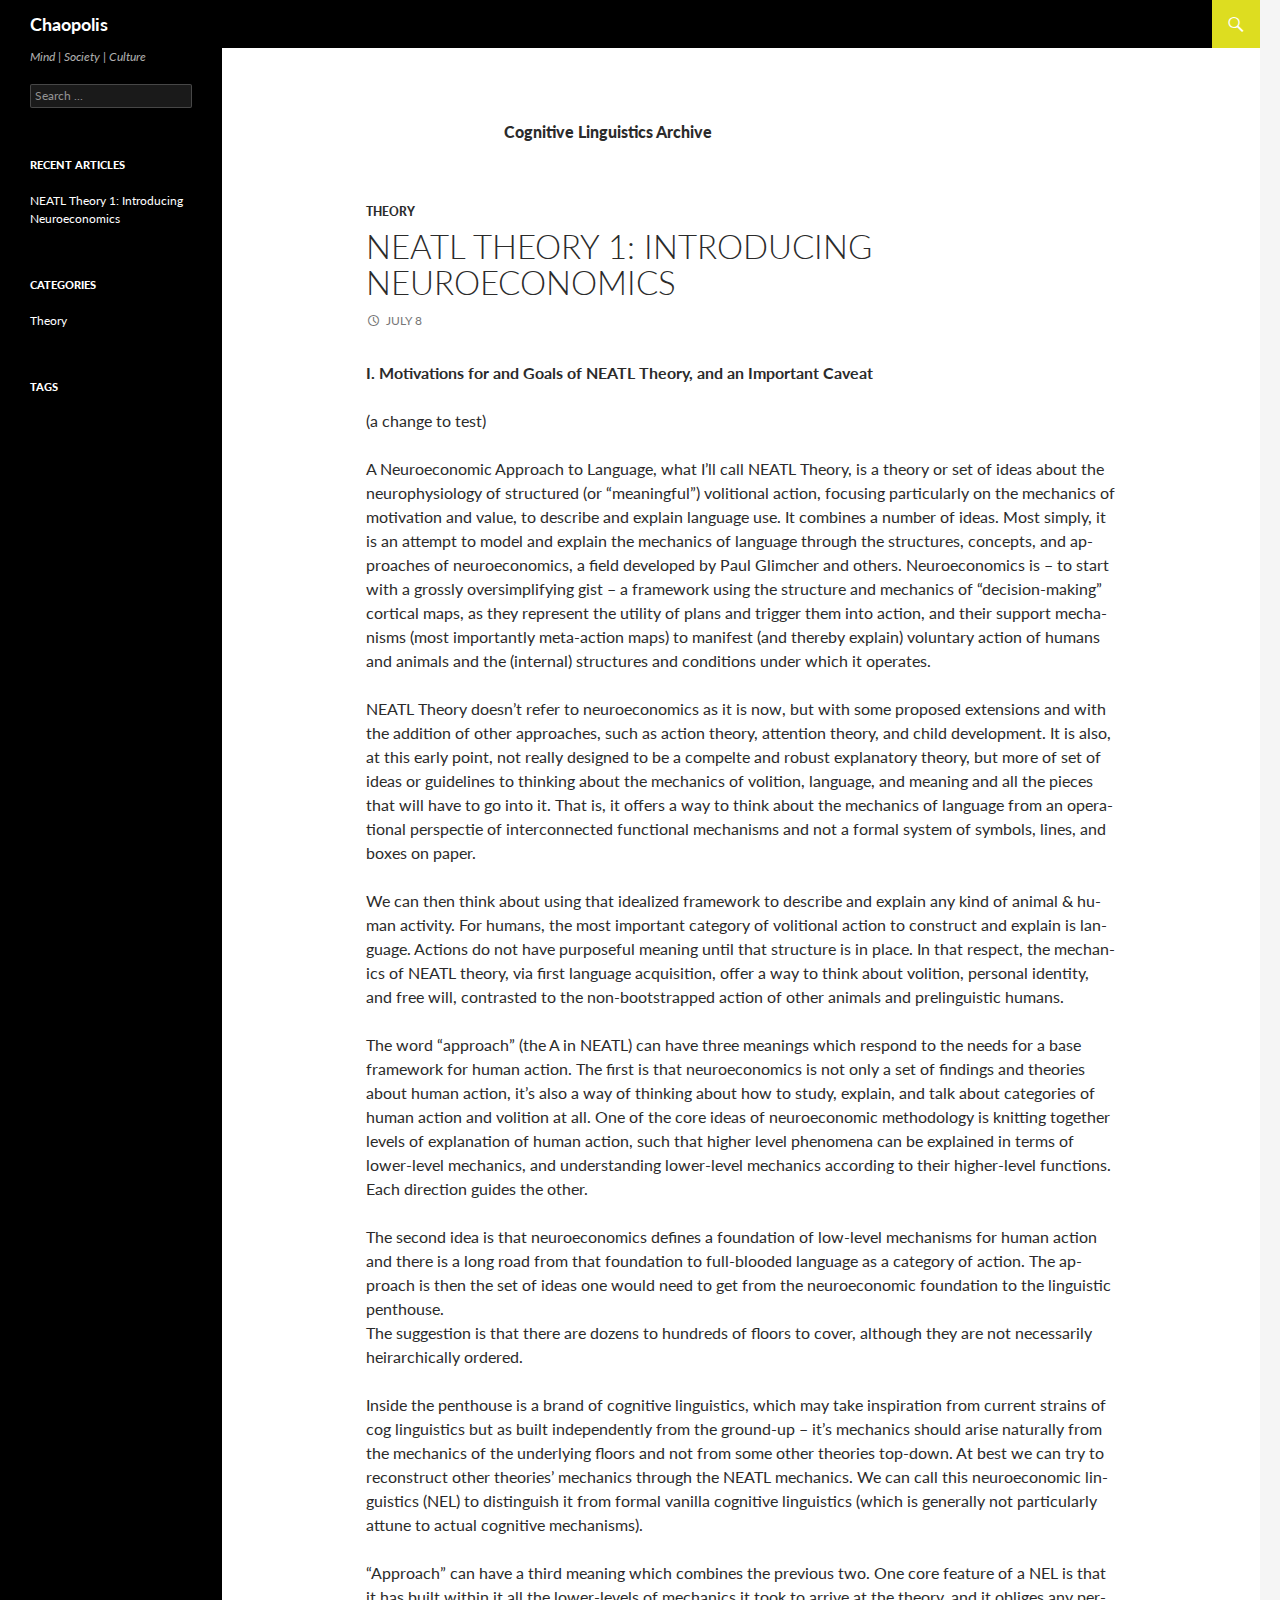
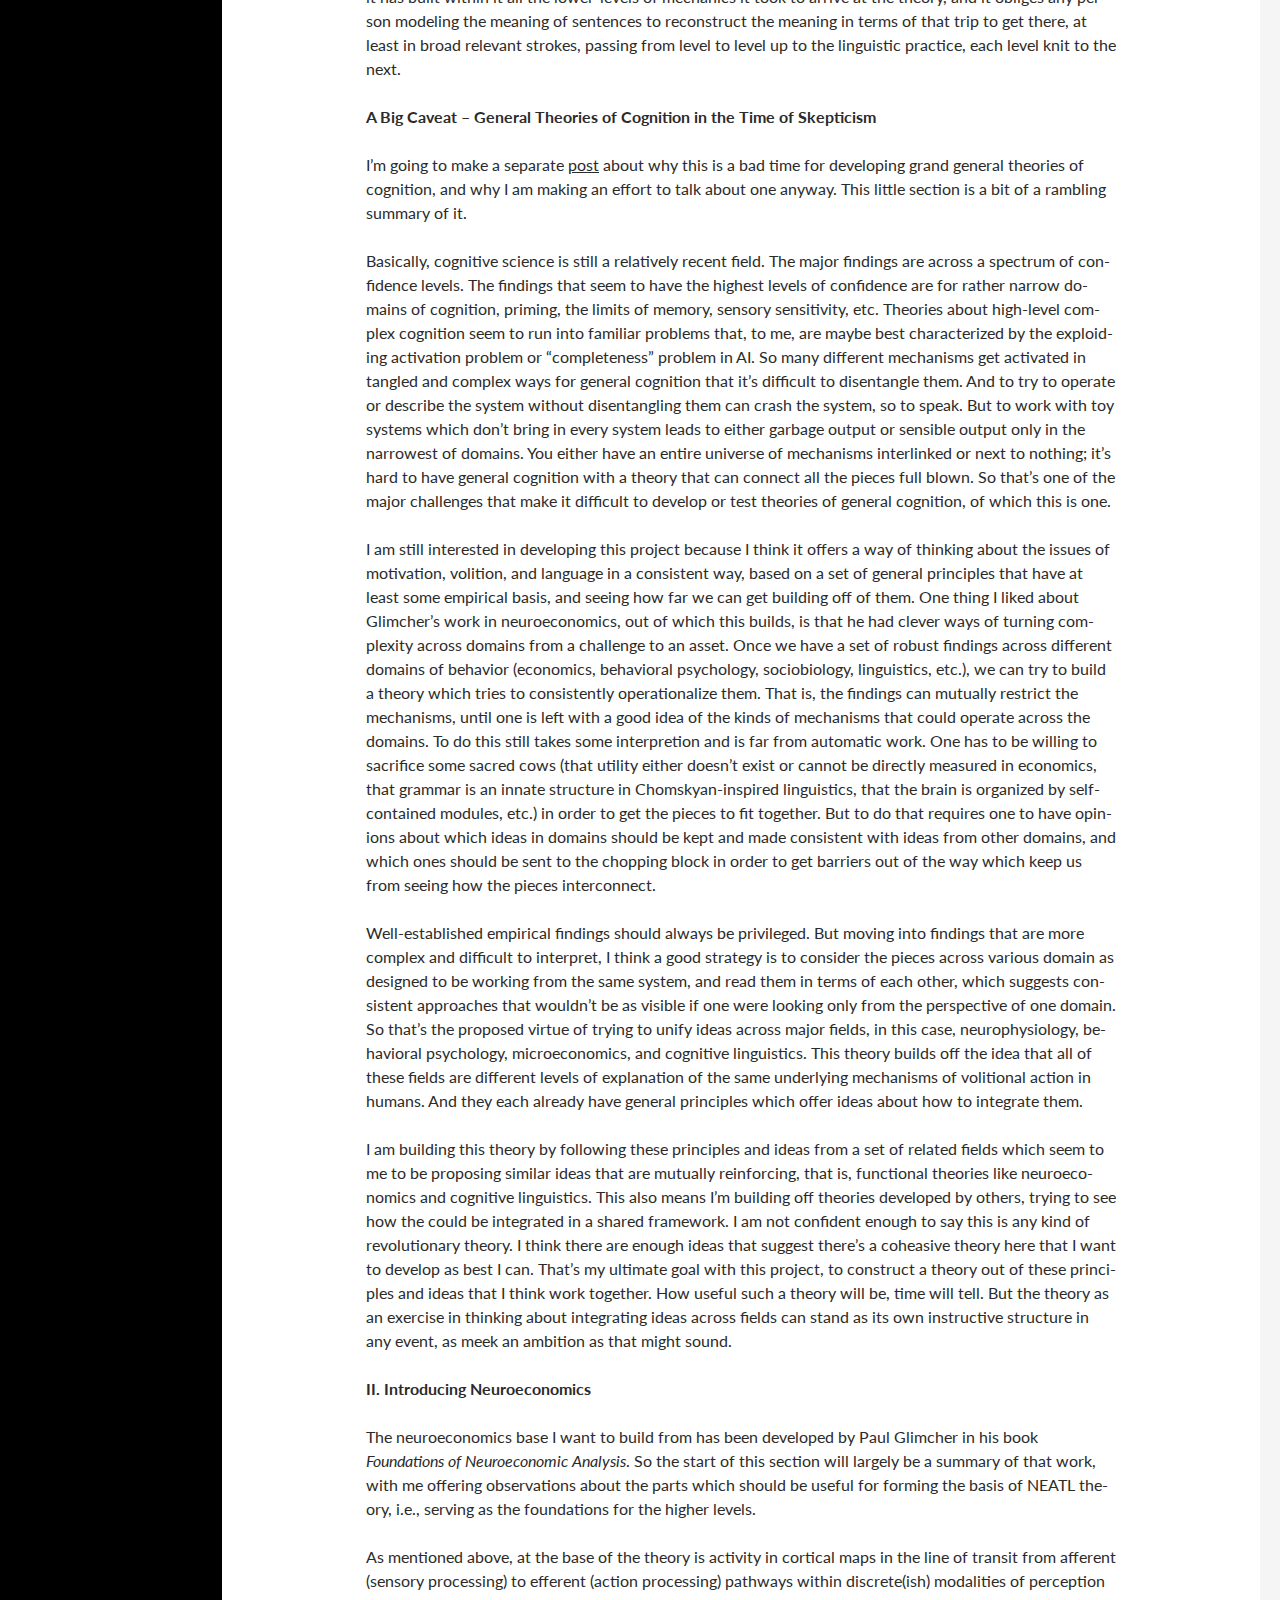
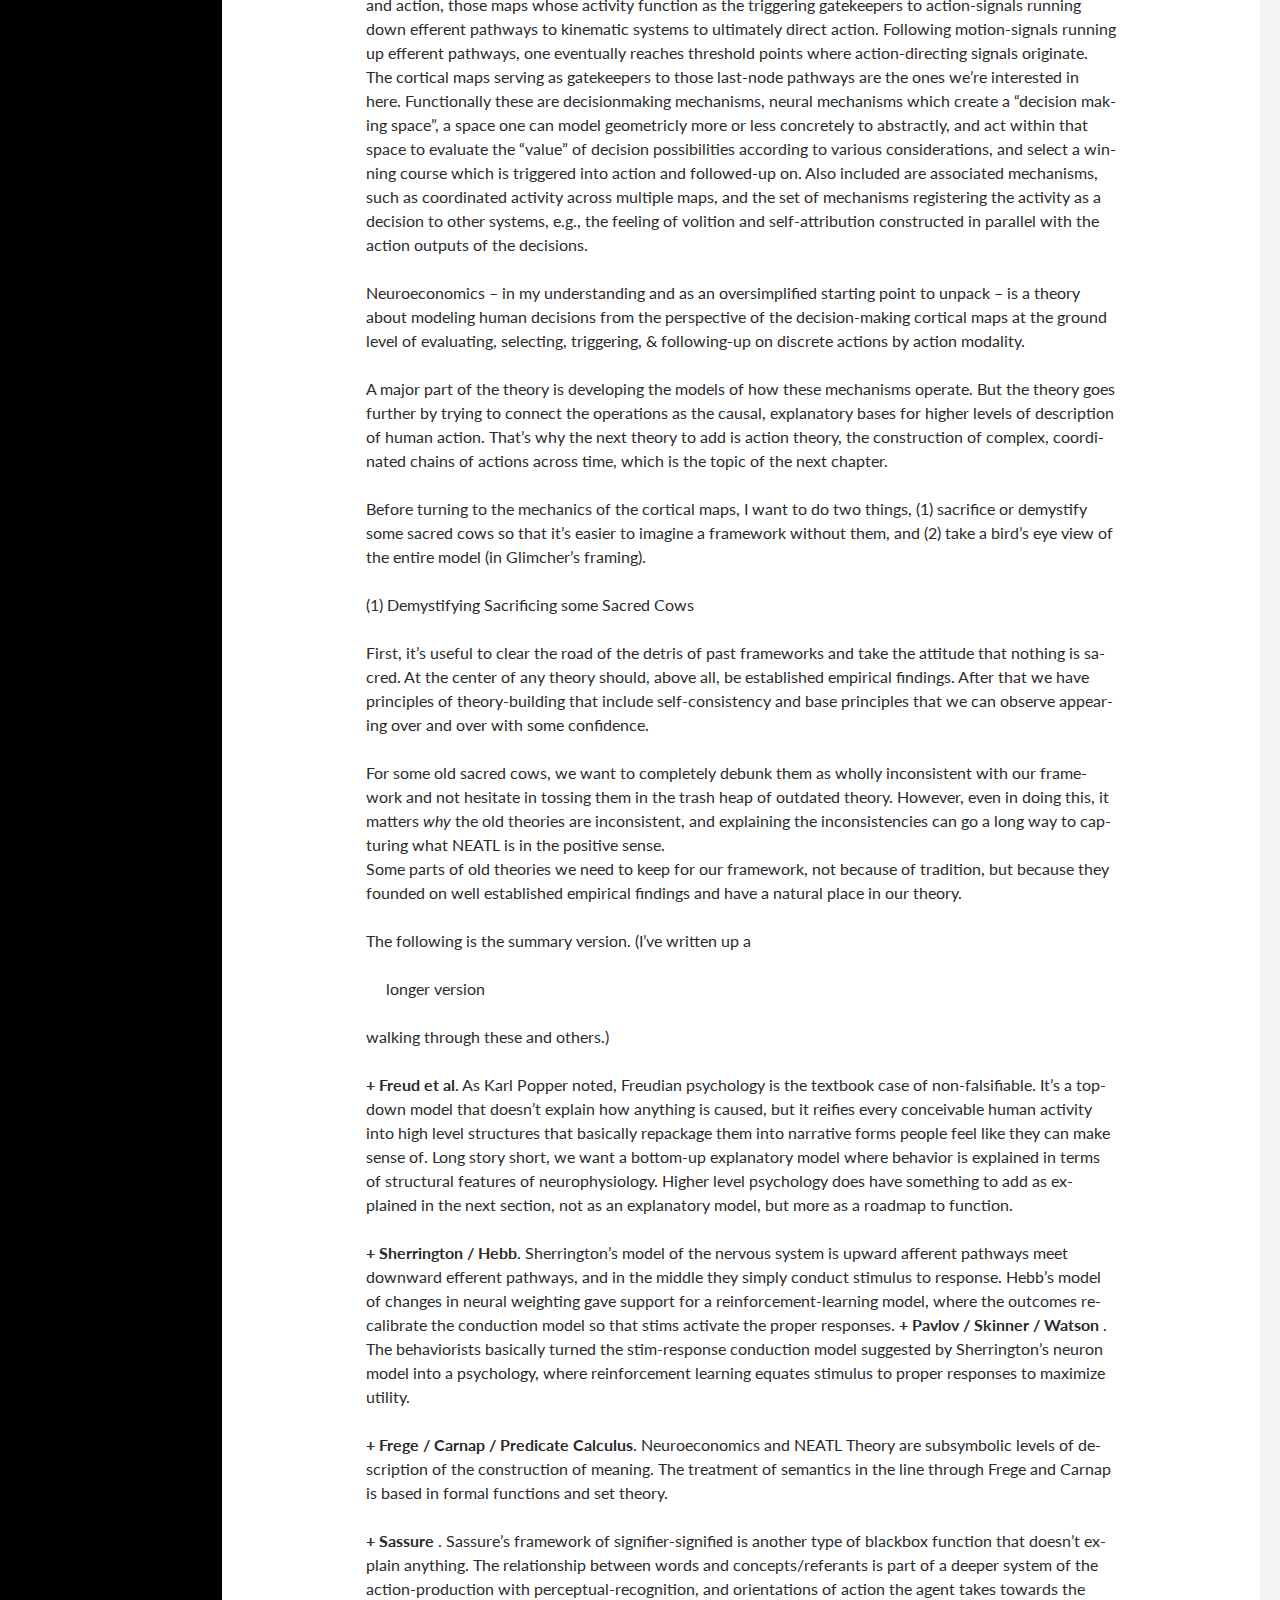
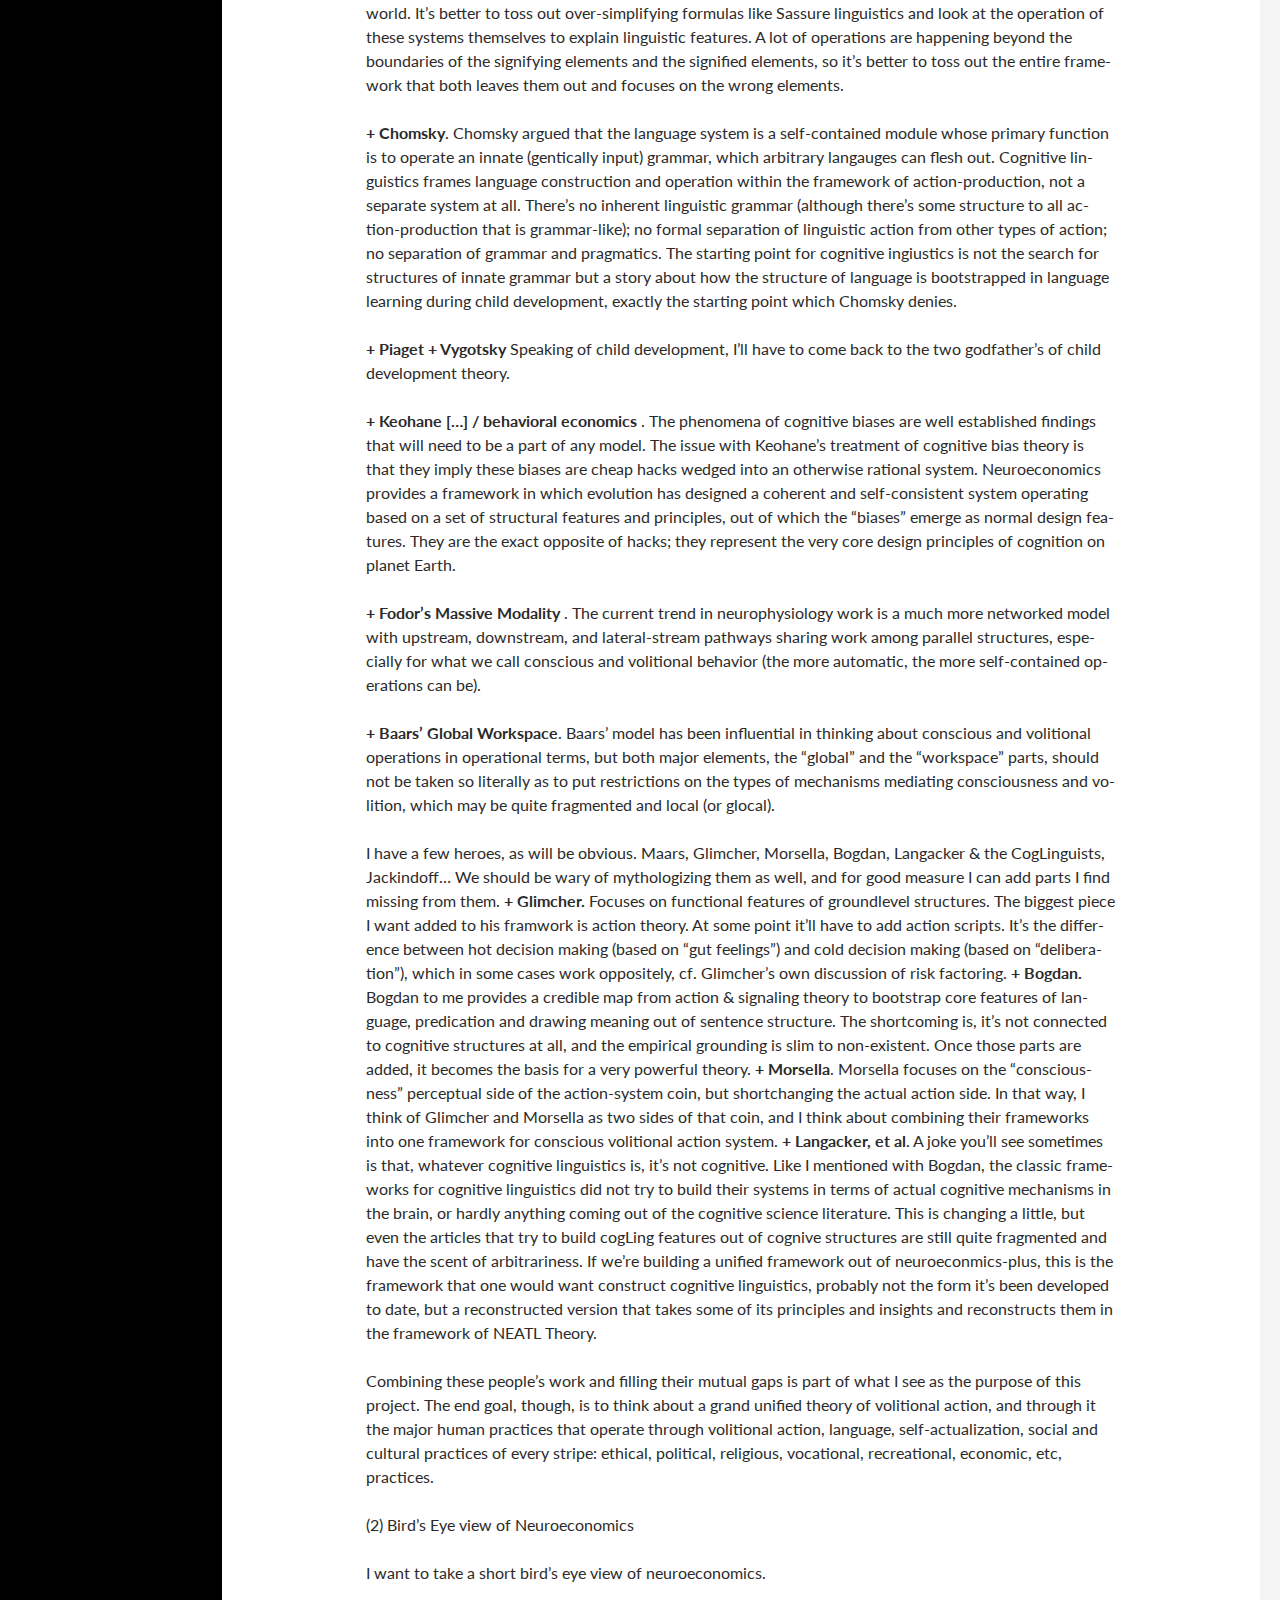
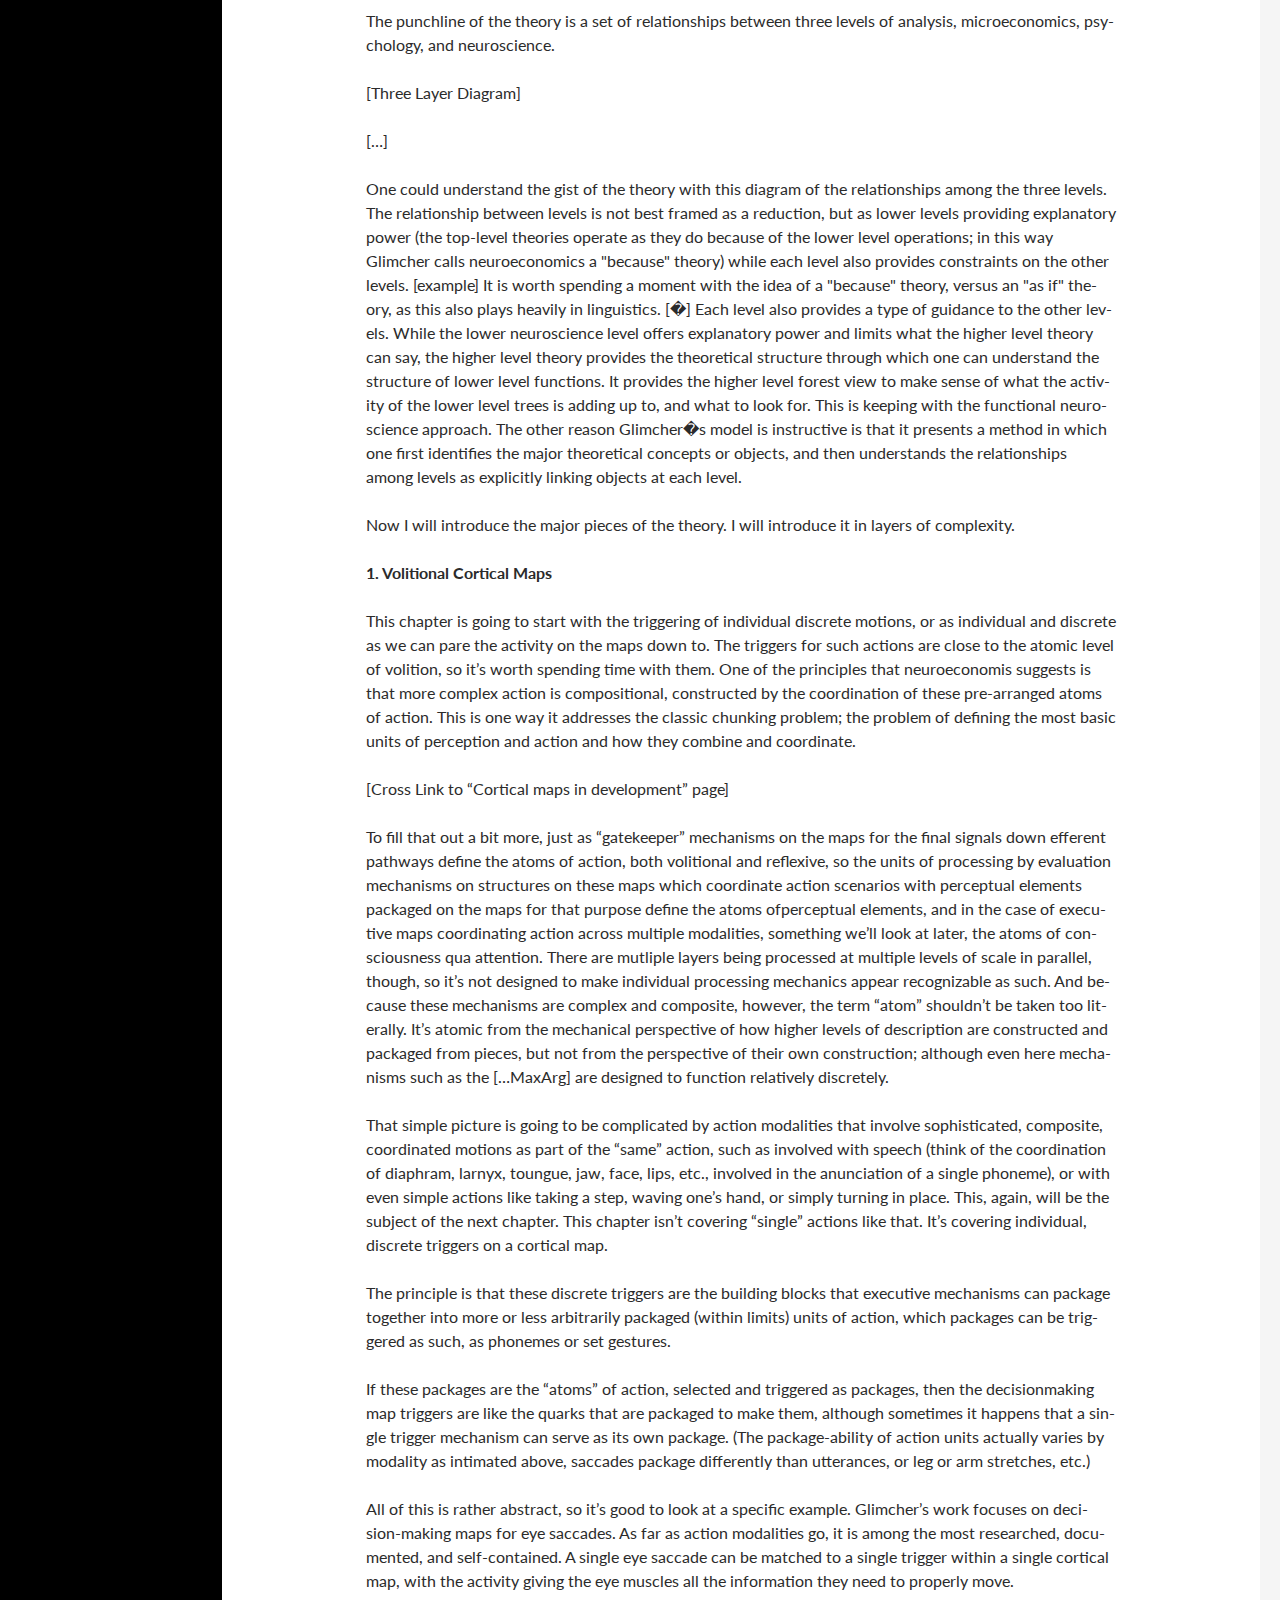
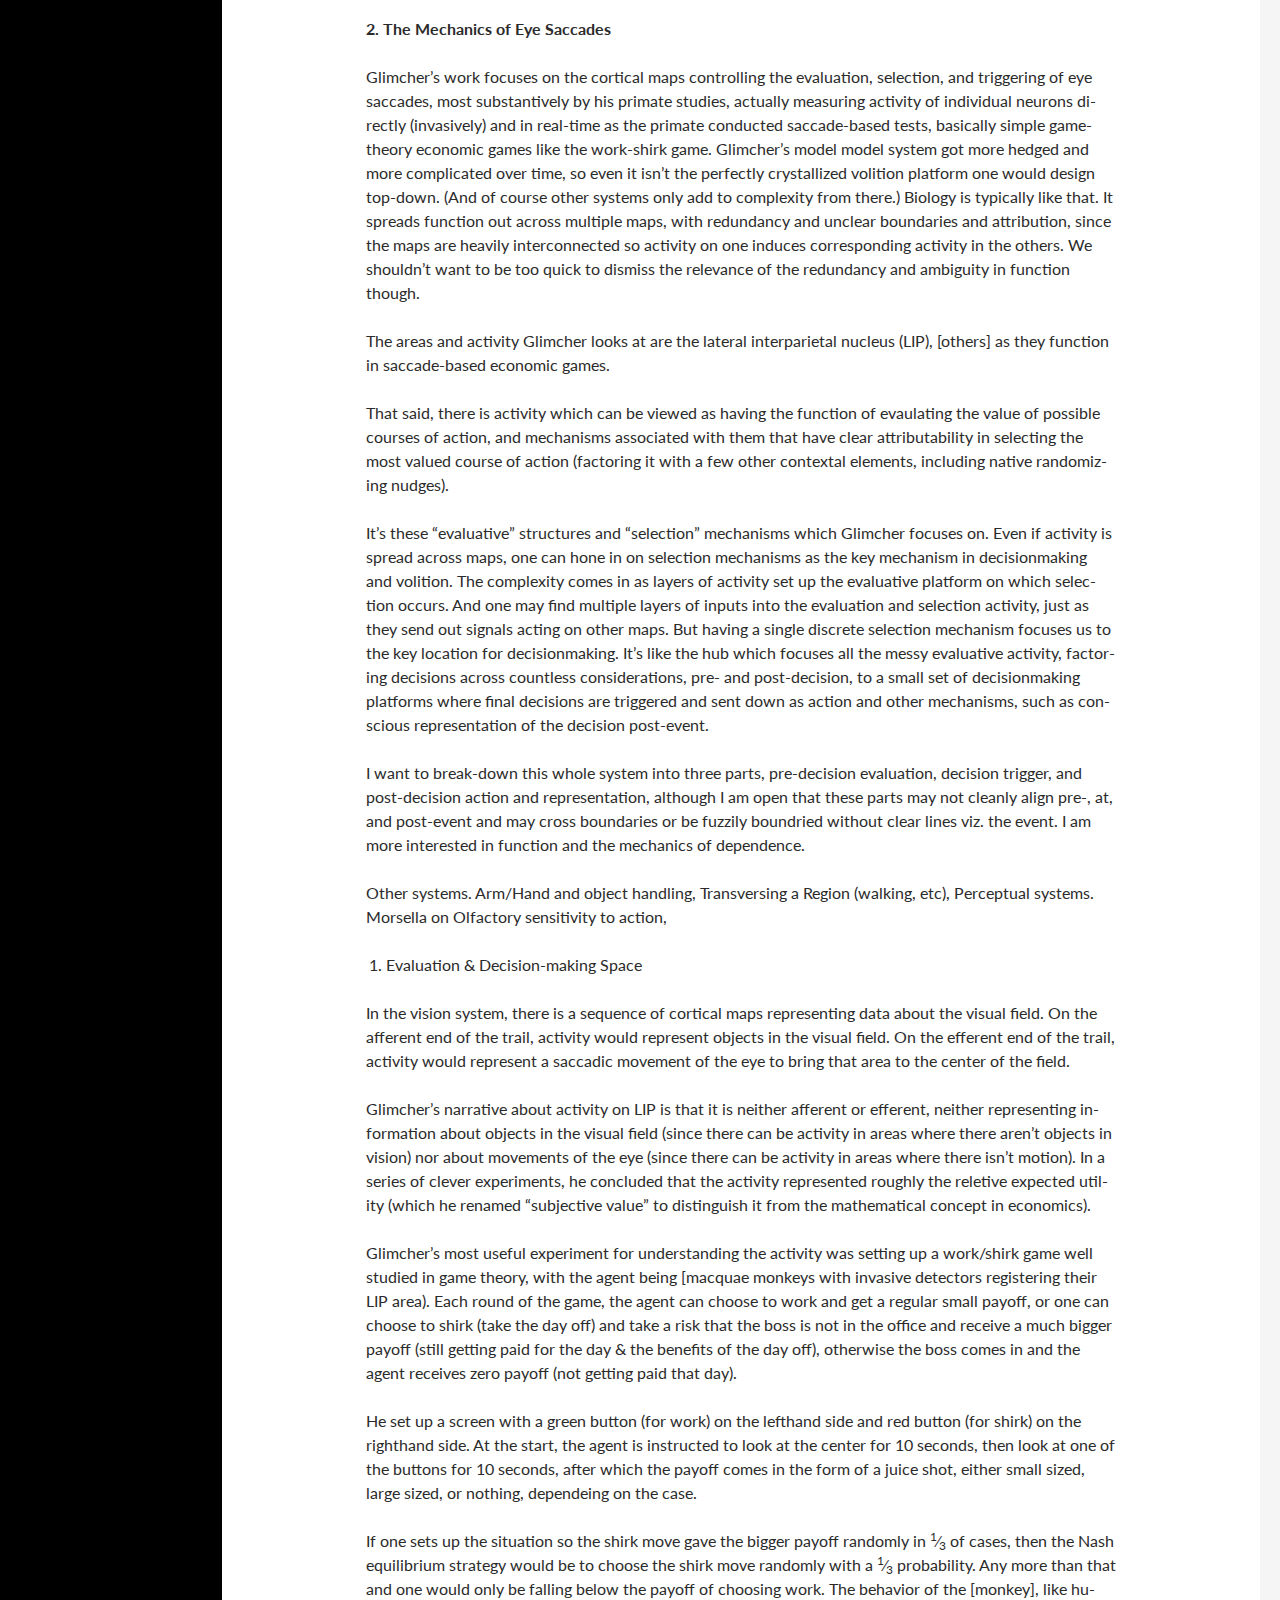
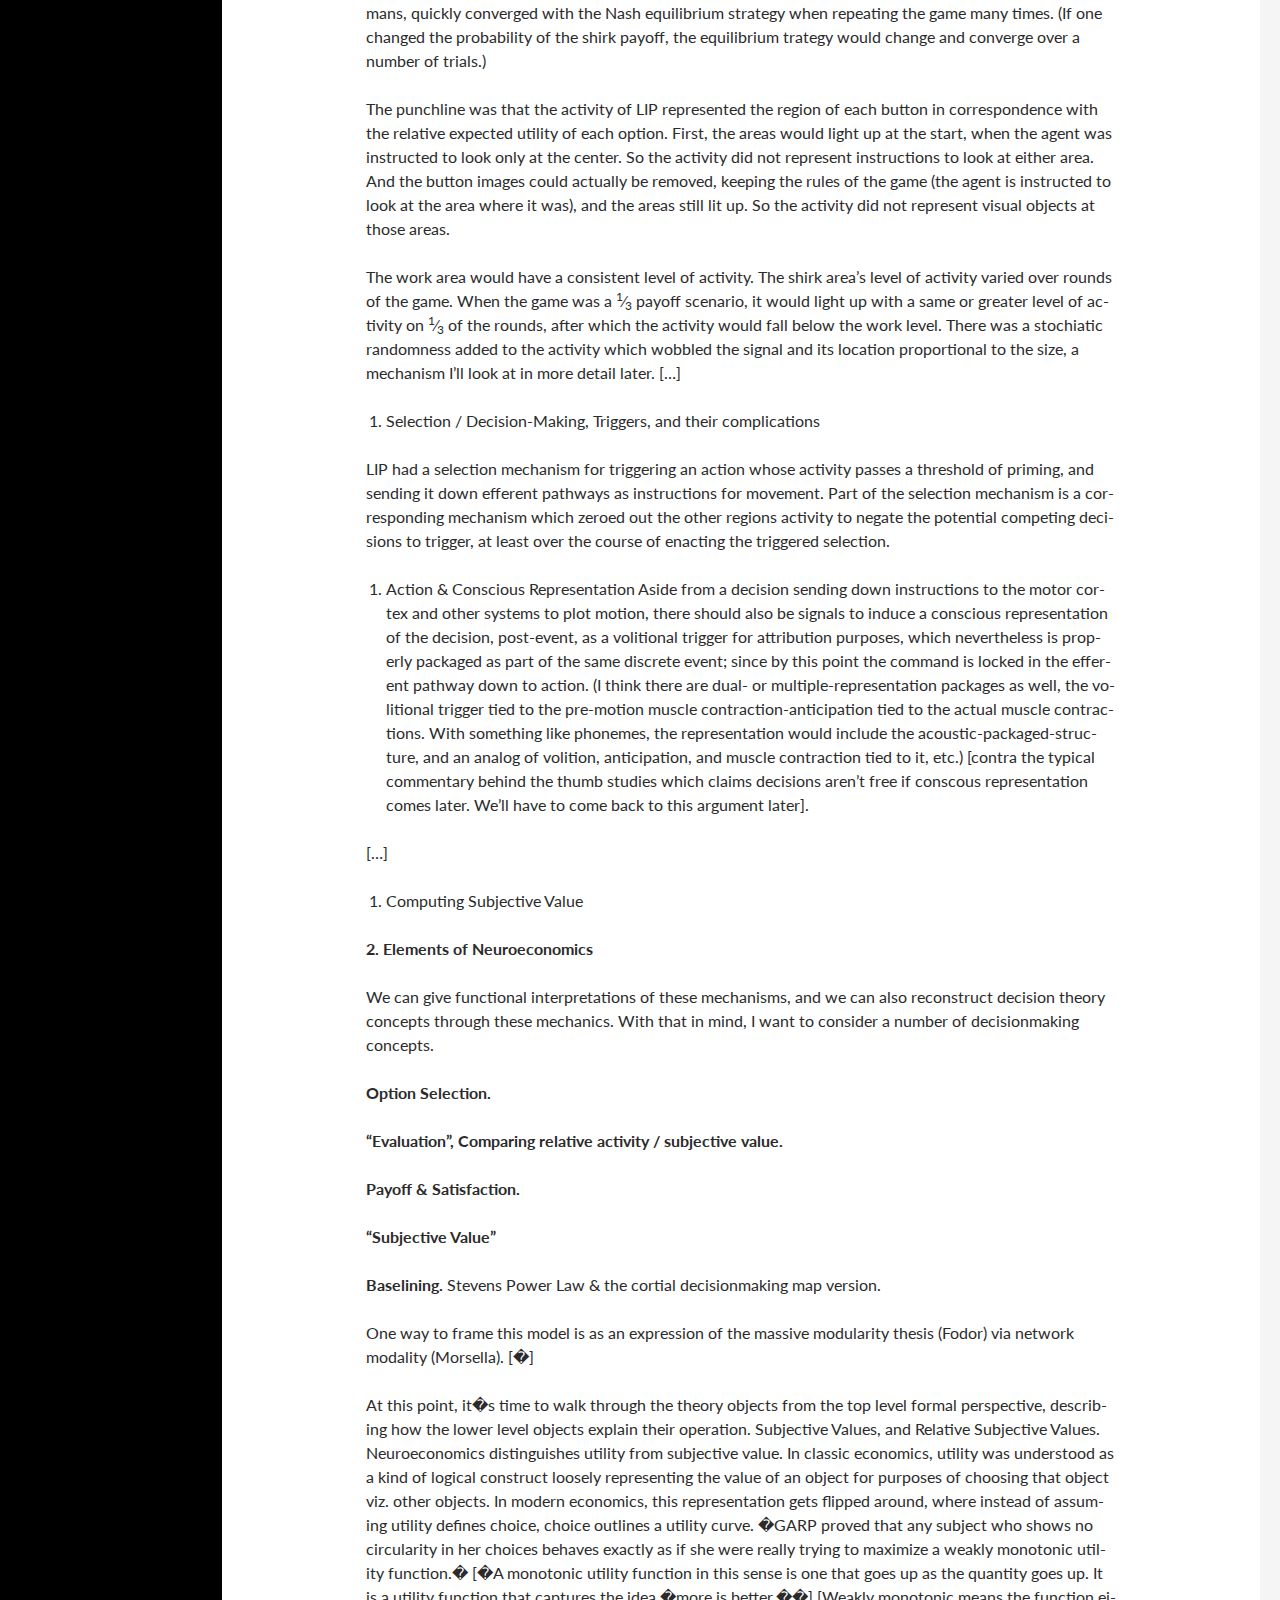
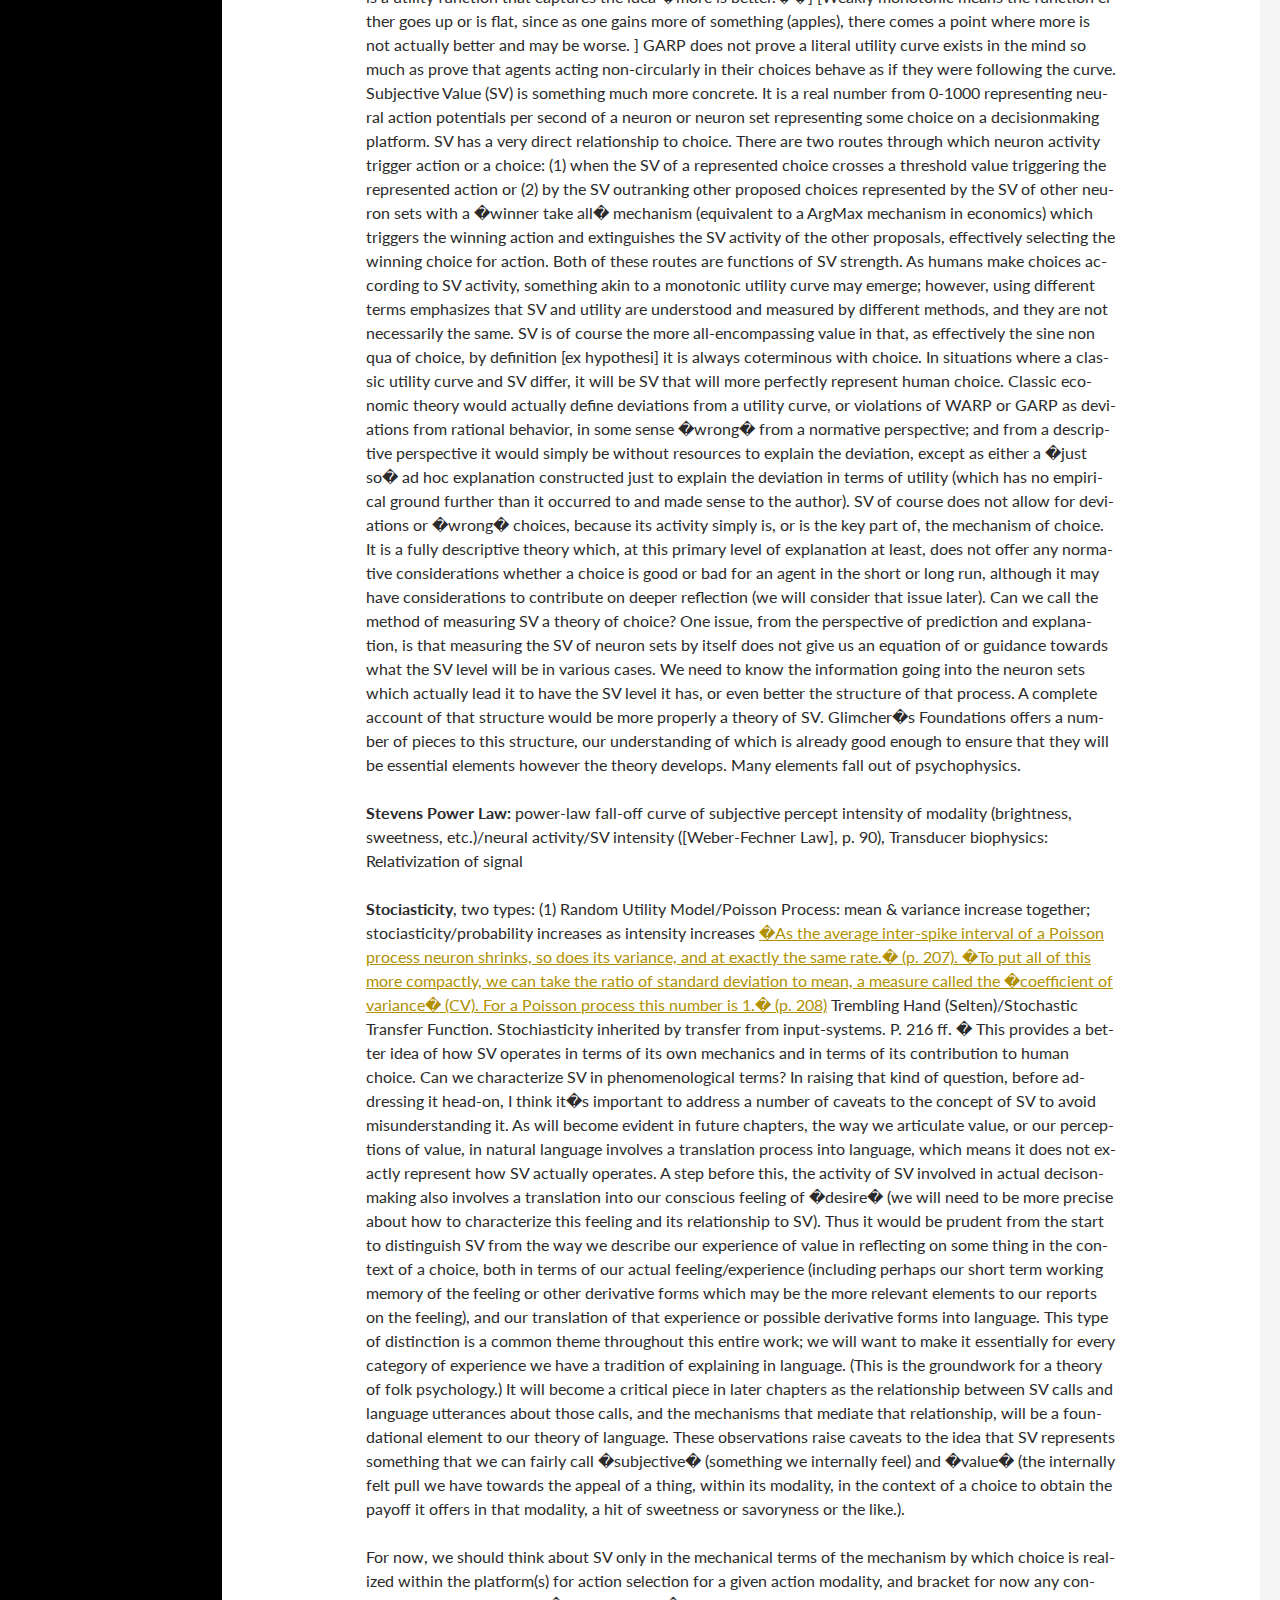
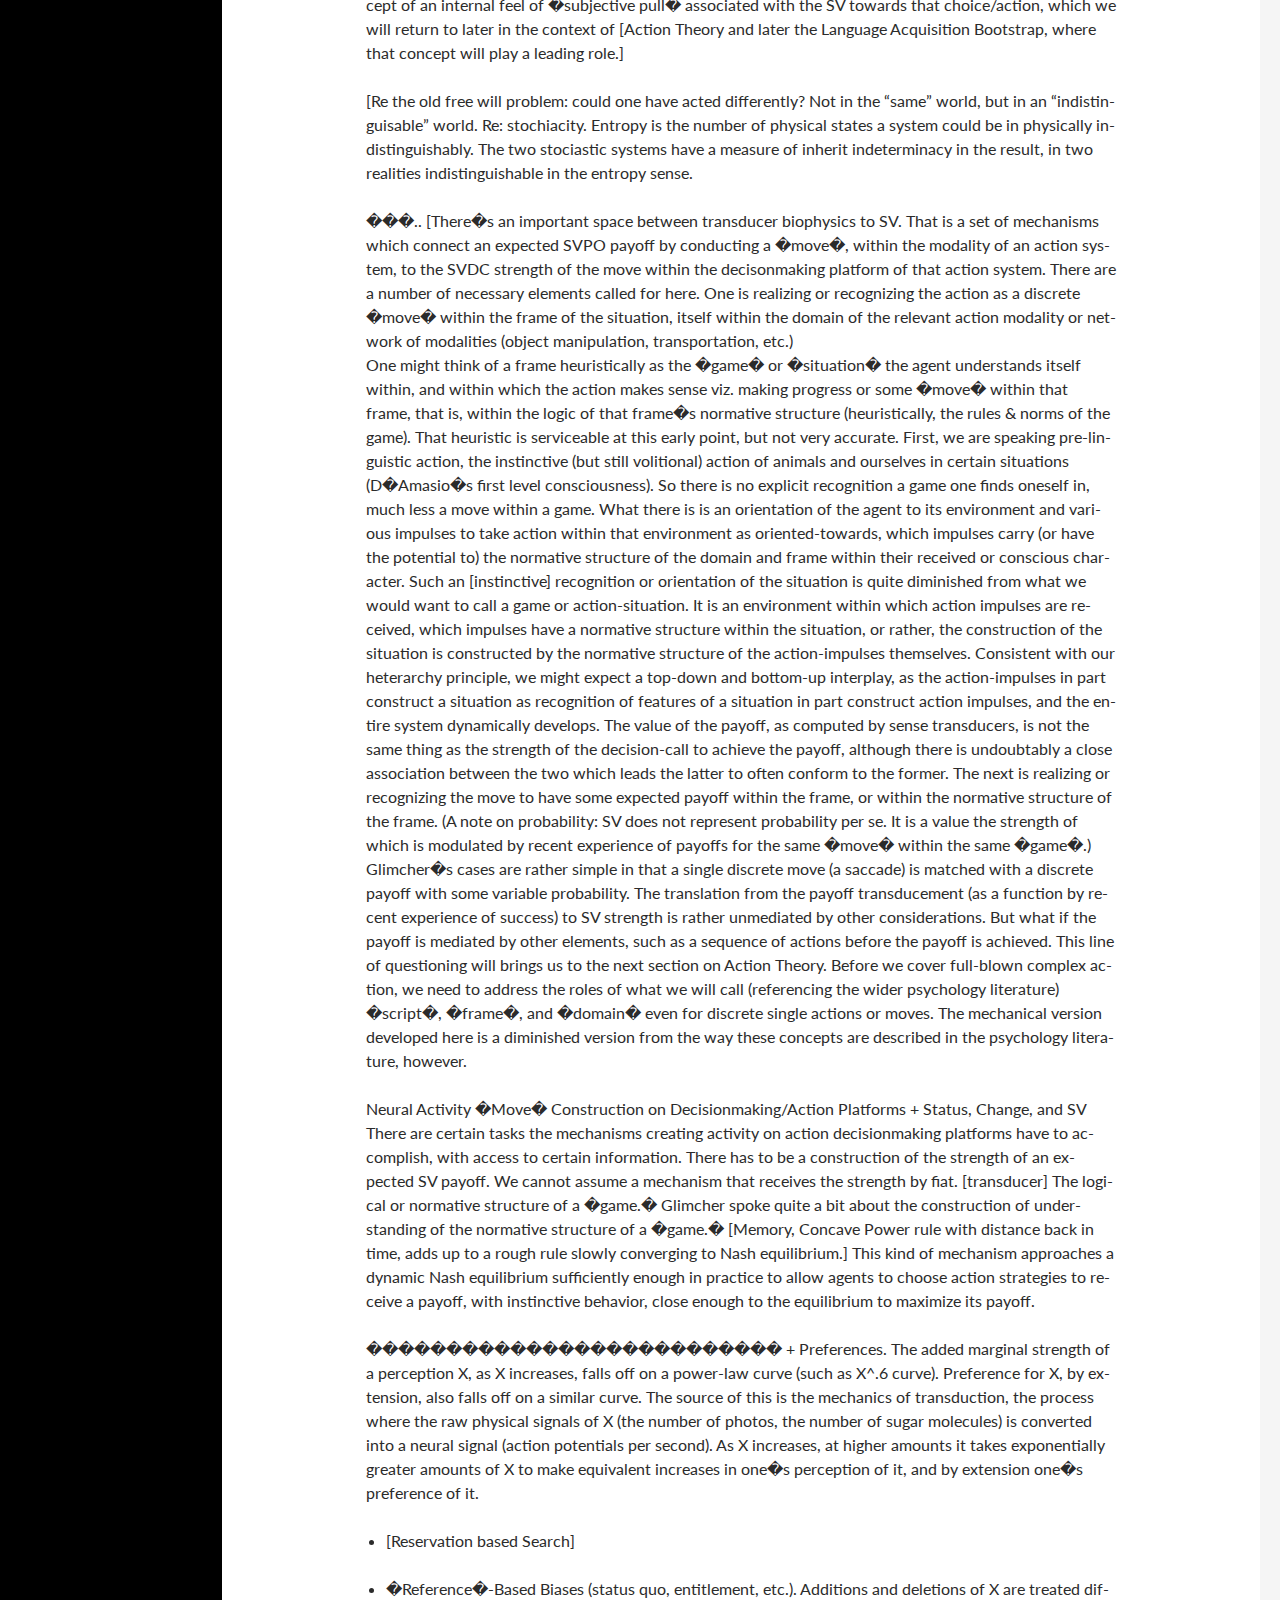
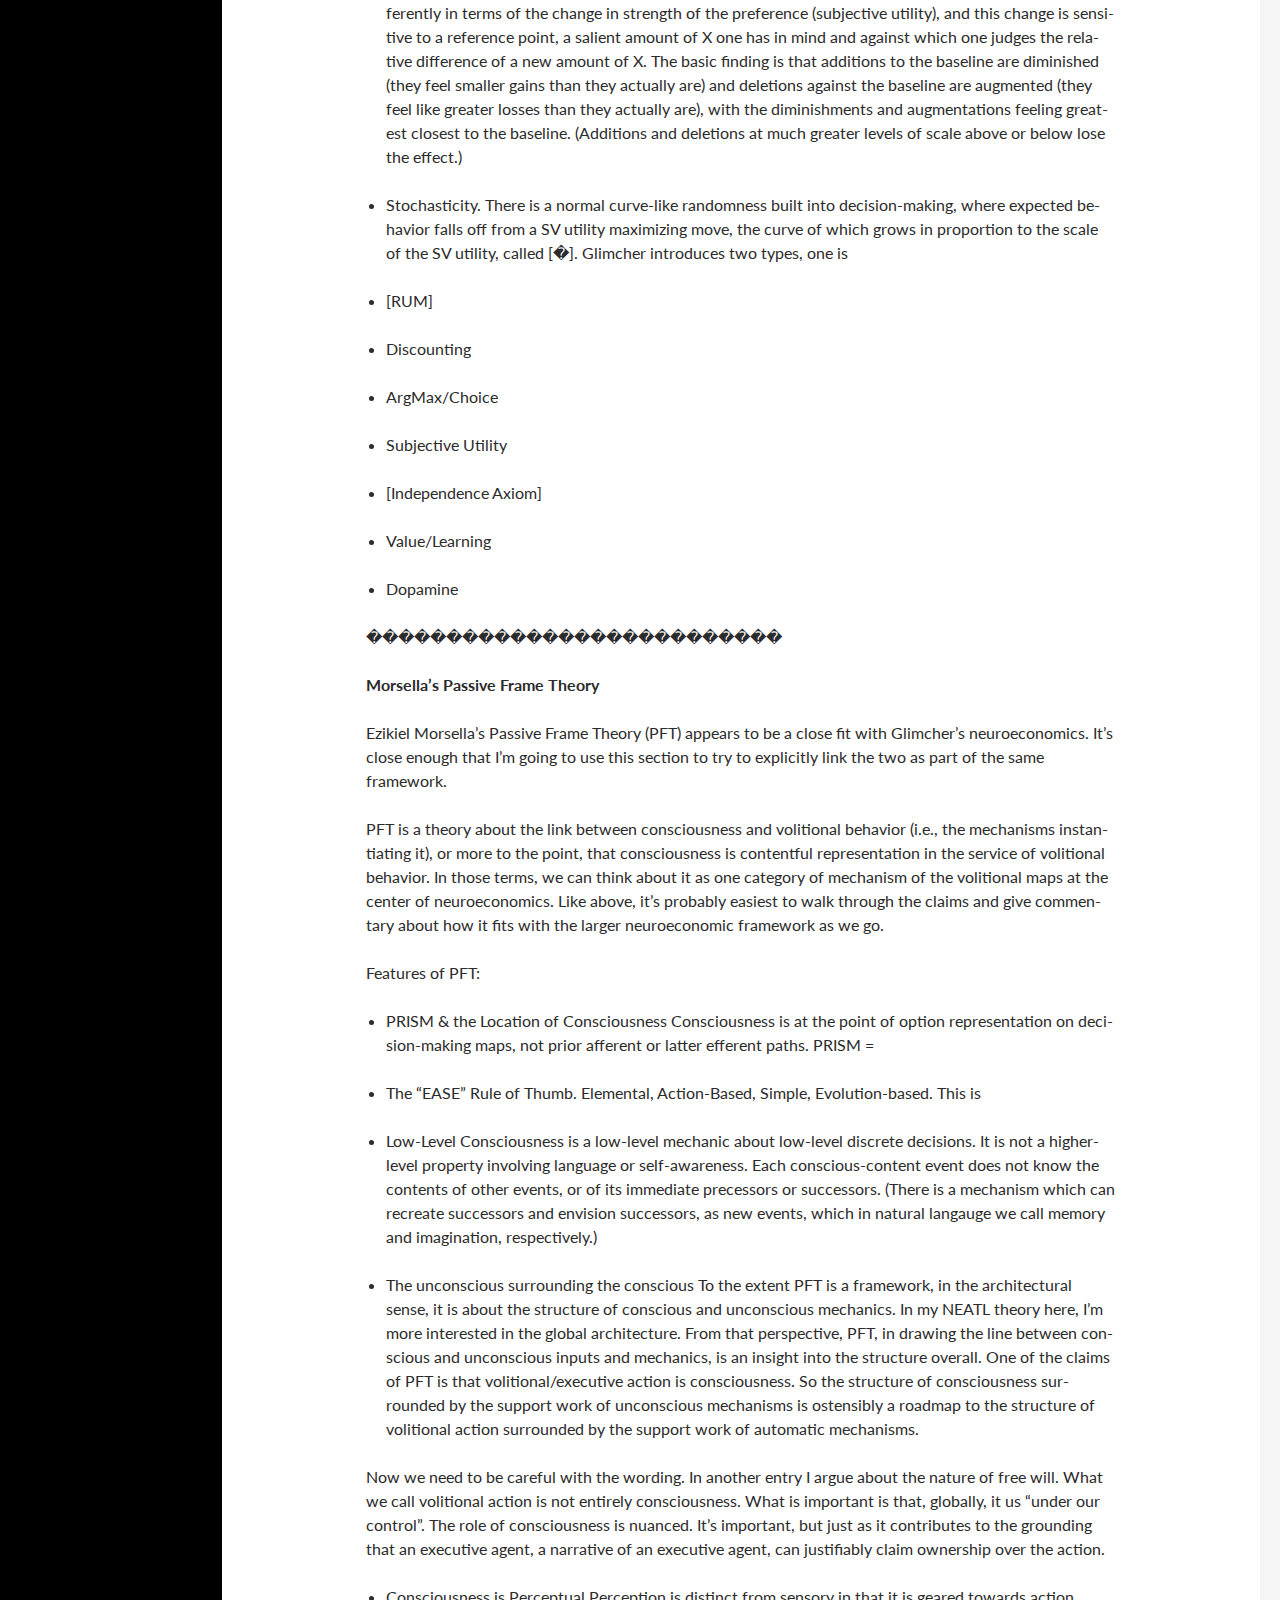
<file: tags/cognitive-linguistics/index.html>
<!DOCTYPE html>

<html lang="en-us">
<head>
	<meta charset="UTF-8">
	<meta name="viewport" content="width=device-width">
	<title>Chaopolis</title>
	<link rel="profile" href="http://gmpg.org/xfn/11">
	<!--[if lt IE 9]>
	<script src="/js/html5.js"></script>
	<![endif]-->
    
    <link href="/index.xml" rel="alternate" type="application/rss+xml" title="Chaopolis" />

    <link rel='stylesheet' id='twentyfourteen-lato-css'  href='//fonts.googleapis.com/css?family=Lato%3A300%2C400%2C700%2C900%2C300italic%2C400italic%2C700italic&#038;subset=latin%2Clatin-ext' type='text/css' media='all' />

    <link rel='stylesheet' id='genericons-css' href='/genericons/genericons.css' type='text/css' media='all' />
	<link rel='stylesheet' id='twentyfourteen-style-css' href='/css/style.css' type='text/css' media='all' />
	
	<script type='text/javascript' src='/js/jquery/jquery.js'></script>
	<script type='text/javascript' src='/js/jquery/jquery-migrate.min.js'></script>
	<style type="text/css">.recentcomments a{display:inline !important;padding:0 !important;margin:0 !important;}</style>
</head>

<body class="home blog masthead-fixed list-view full-width grid">
<div id="page" class="hfeed site">
	<header id="masthead" class="site-header" role="banner">
		<div class="header-main">
			<h1 class="site-title"><a href="/index.html" rel="home">Chaopolis</a></h1>

			<div class="search-toggle">
				<a href="#search-container" class="screen-reader-text">Search</a>
			</div>

			<nav id="primary-navigation" class="site-navigation primary-navigation" role="navigation">
				<button class="menu-toggle">Primary Menu</button>
				<a class="screen-reader-text skip-link" href="#content">Skip to content</a>
				<div class="nav-menu">
					<ul>
						
					</ul>
				</div>
			</nav>
		</div>

		<div id="search-container" class="search-box-wrapper hide">
			<div class="search-box">
                <script type="text/javascript">
    function site_search(obj) {
    	var host = window.location.host;
        obj.q.value = "site:" + host + " " + obj.ss_q.value;
    }
</script>

<aside id="search-3" class="widget widget_search">
	<form role="search" class="search-form" action="//www.google.com/search" method="get" onSubmit="site_search(this)">

	<input name="q" type="hidden" />
	    <label>
	        <span class="screen-reader-text">Search for:</span>
	        <input name="ss_q" type="text" placeholder="Search ..." class="search-field" />
	    </label>
	    <input type="submit" value="Search" class="search-submit" />
	</form>
</aside>
			</div>
		</div>
	</header>

	<div id="main" class="site-main">


<div id="main-content" class="main-content">

	<div id="primary" class="content-area">
		<div id="content" class="site-content" role="main">

			<header class="archive-header">
				<h1 class="archive-title">Cognitive Linguistics Archive</h1>
			</header>

			
				<article class="post type-post status-publish format-standard hentry">

	
	<header class="entry-header">

	

		<div class="entry-meta">
			<span class="cat-links">
                
                <a href="/categories/theory/index.html" rel="category">Theory</a>
                
			</span>
		</div>

		<h1 class="entry-title">NEATL Theory 1: Introducing Neuroeconomics</h1>

		<div class="entry-meta">
			<span class="entry-date">
				<a href="/post/neatl1-theory//index.html" rel="bookmark">
					<time class="entry-date" datetime="2017-07-08 16:07:19 &#43;0900 JST">
						July 8
					</time>
				</a>
			</span>
		</div>

	</header>
	
	<div class="entry-content">
		<p><strong>I. Motivations for and Goals of NEATL Theory, and an Important Caveat</strong></p>

<p>(a change to test)</p>

<p>A Neuroeconomic Approach to Language, what I&rsquo;ll call NEATL Theory, is a theory or set of ideas about the neurophysiology of structured
(or &ldquo;meaningful&rdquo;) volitional action, focusing particularly on the mechanics of motivation and value, to describe and explain language use.
It combines a number of ideas. Most simply, it is an attempt to model and explain
the mechanics of language through the structures, concepts, and approaches of neuroeconomics, a field developed by Paul Glimcher and others.
Neuroeconomics is &ndash; to start with a grossly oversimplifying gist &ndash; a framework using the structure and mechanics of
&ldquo;decision-making&rdquo; cortical maps, as they represent the utility of plans and trigger them into action, and their support mechanisms
(most importantly meta-action maps) to manifest (and thereby explain) voluntary action
of humans and animals and the (internal) structures and conditions under which it operates.</p>

<p>NEATL Theory doesn&rsquo;t refer to neuroeconomics as it is now, but with some proposed extensions and with the addition
of other approaches, such as action theory, attention theory, and child development. It is also, at this early point, not really designed
to be a compelte and robust explanatory theory, but more of set of ideas or guidelines to thinking about the mechanics of volition, language, and meaning and all the pieces
that will have to go into it. That is, it offers a way to think about the mechanics of language from an operational perspectie of interconnected
functional mechanisms and not a formal system of symbols, lines, and boxes on paper.</p>

<p>We can then think about using that idealized framework to describe and explain any kind of animal &amp; human activity.
For humans, the most important category of volitional action to construct and explain is language.
Actions do not have purposeful meaning until that structure is in place.
In that respect, the mechanics of NEATL theory, via first language acquisition, offer a way to think about
volition, personal identity, and free will, contrasted to the non-bootstrapped action of other animals and
prelinguistic humans.</p>

<p>The word &ldquo;approach&rdquo; (the A in NEATL) can have three meanings which respond to the needs for a base framework for human action.
The first is that neuroeconomics is not only a set of findings and theories about human action,
it&rsquo;s also a way of thinking about how to study, explain, and talk about categories of human action and volition at all.
One of the core ideas of neuroeconomic methodology is knitting together levels of explanation of human action, such that
higher level phenomena can be explained in terms of lower-level mechanics, and understanding lower-level mechanics according
to their higher-level functions. Each direction guides the other.</p>

<p>The second idea is that neuroeconomics defines a foundation of low-level mechanisms for human action and there is a long road
from that foundation to full-blooded language as a category of action. The approach is then the set of ideas one would need
to get from the neuroeconomic foundation to the linguistic penthouse.<br />
The suggestion is that there are dozens to hundreds of floors to cover, although they are not necessarily heirarchically ordered.</p>

<p>Inside the penthouse is a brand of cognitive linguistics, which may take inspiration from current strains of cog linguistics but
as built independently from the ground-up &ndash; it&rsquo;s mechanics should arise naturally from the mechanics of the underlying floors and not from some other theories top-down.
At best we can try to reconstruct other theories&rsquo; mechanics through the NEATL mechanics. We can call this neuroeconomic linguistics (NEL) to distinguish it from
formal vanilla cognitive linguistics (which is generally not particularly attune to actual cognitive mechanisms).</p>

<p>&ldquo;Approach&rdquo; can have a third meaning which combines the previous two. One core feature of a NEL is that it has built within it
all the lower-levels of mechanics it took to arrive at the theory, and it obliges any
person modeling the meaning of sentences to reconstruct the meaning in terms of that trip to get there, at least in broad relevant strokes,
passing from level to level up to the linguistic practice, each level knit to the next.</p>

<p><strong>A Big Caveat &ndash; General Theories of Cognition in the Time of Skepticism</strong></p>

<p>I&rsquo;m going to make a separate <u>post</u> about why this is a bad time for developing grand general theories of cognition,
and why I am making an effort to talk about one anyway. This little section is a bit of a rambling summary of it.</p>

<p>Basically, cognitive science is still a relatively recent field. The major findings are across a spectrum of confidence levels.
The findings that seem to have the highest levels of confidence are for rather narrow domains of cognition, priming, the limits of memory, sensory sensitivity, etc.
Theories about high-level complex cognition seem to run into familiar problems that, to me, are maybe best characterized by the
exploiding activation problem or &ldquo;completeness&rdquo; problem in AI. So many different mechanisms get activated in tangled and complex ways for general cognition that
it&rsquo;s difficult to disentangle them. And to try to operate or describe the system without disentangling them can crash the system, so to speak.
But to work with toy systems which don&rsquo;t bring in every system leads to either garbage output or sensible output only in the narrowest
of domains. You either have an entire universe of mechanisms interlinked or next to nothing; it&rsquo;s hard to have general cognition with a theory that can connect
all the pieces full blown.
So that&rsquo;s one of the major challenges that make it difficult to develop or test theories of general cognition, of which this is one.</p>

<p>I am still interested in developing this project because I think it offers a way of thinking about the issues of motivation, volition, and language in a
consistent way, based on a set of general principles that have at least some empirical basis, and seeing how far
we can get building off of them. One thing I liked about Glimcher&rsquo;s work in neuroeconomics, out of which this builds, is that he had clever ways of
turning complexity across domains from a challenge to an asset. Once we have a set of robust findings across different
domains of behavior (economics, behavioral psychology, sociobiology, linguistics, etc.), we can try to build a theory which tries to consistently
operationalize them. That is, the findings can mutually restrict the mechanisms, until one is left with a good idea of
the kinds of mechanisms that could operate across the domains. To do this still takes some interpretion and is far from automatic work.
One has to be willing to sacrifice some sacred cows (that utility either doesn&rsquo;t exist or cannot be directly measured in economics, that grammar is
an innate structure in Chomskyan-inspired linguistics, that the brain is organized by self-contained modules, etc.) in order
to get the pieces to fit together. But to do that requires one to have opinions about which ideas in domains should be kept and
made consistent with ideas from other domains, and which ones should be sent to the chopping block in order to get barriers
out of the way which keep us from seeing how the pieces interconnect.</p>

<p>Well-established empirical findings should always be privileged. But moving into findings that
are more complex and difficult to interpret, I think a good strategy is to consider the pieces across various domain as designed
 to be working from the same system, and read them in terms of each other, which suggests consistent approaches that
 wouldn&rsquo;t be as visible if one were looking only from the perspective of one domain. So that&rsquo;s the proposed virtue
 of trying to unify ideas across major fields, in this case, neurophysiology, behavioral psychology, microeconomics,
 and cognitive linguistics. This theory builds off the idea that all of these fields are different levels of explanation of the
 same underlying mechanisms of volitional action in humans. And they each already have general principles which offer ideas about how to integrate them.</p>

<p>I am building this theory by following these principles and ideas from a set of related fields which seem to me to be
proposing similar ideas that are mutually reinforcing, that is, functional theories like neuroeconomics and cognitive linguistics.
This also means I&rsquo;m building off theories developed by others, trying to see how the could be integrated in a shared framework.
I am not confident enough to say this is any kind of revolutionary theory. I think there are enough ideas that
suggest there&rsquo;s a coheasive theory here that I want to develop as best I can.
That&rsquo;s my ultimate goal with this project, to construct a theory out of these principles and ideas that I think
work together. How useful such a theory will be, time will tell. But the theory as an exercise in thinking
about integrating ideas across fields can stand as its own instructive structure in any event, as meek an ambition
as that might sound.</p>

<p><strong>II. Introducing Neuroeconomics</strong></p>

<p>The neuroeconomics base I want to build from has been developed by Paul Glimcher in his book <em>Foundations of Neuroeconomic Analysis</em>.
So the start of this section will largely be a summary of that work, with me offering observations about the parts which should be useful for
forming the basis of NEATL theory, i.e., serving as the foundations for the higher levels.</p>

<p>As mentioned above, at the base of the theory is activity in cortical maps in the line of transit from afferent (sensory processing) to efferent (action processing) pathways within discrete(ish)
modalities of perception and action, those maps whose activity function as the triggering gatekeepers to action-signals running down efferent pathways to kinematic systems
to ultimately direct action. Following motion-signals running up efferent pathways, one eventually reaches threshold points where action-directing signals originate.
The cortical maps serving as gatekeepers to those last-node pathways are the ones we&rsquo;re interested in here.
 Functionally these are decisionmaking mechanisms, neural mechanisms which create a &ldquo;decision making space&rdquo;, a space one can model geometricly more or less concretely to abstractly,
and act within that space to evaluate the &ldquo;value&rdquo; of decision possibilities according to various considerations, and select a winning
course which is triggered into action and followed-up on. Also included are associated mechanisms, such as coordinated activity across multiple maps, and the set of mechanisms
 registering the activity as a decision to other systems, e.g., the feeling of volition and self-attribution constructed in parallel with the action outputs of the decisions.</p>

<p>Neuroeconomics &ndash; in my understanding and as an oversimplified starting point to unpack &ndash; is a theory about modeling human
decisions from the perspective of the decision-making cortical maps at the ground level of evaluating, selecting, triggering, &amp; following-up on
discrete actions by action modality.</p>

<p>A major part of the theory is developing the models of how these mechanisms operate. But the theory goes further by trying to connect
the operations as the causal, explanatory bases for higher levels of description of human action.
That&rsquo;s why the next theory to add is action theory, the construction of complex, coordinated chains of actions across time, which is the topic of the next chapter.</p>

<p>Before turning to the mechanics of the cortical maps, I want to do two things, (1) sacrifice or demystify some sacred cows so that it&rsquo;s easier to imagine a framework without them,
and (2) take a bird&rsquo;s eye view of the entire model (in Glimcher&rsquo;s framing).</p>

<p>(1) Demystifying Sacrificing some Sacred Cows</p>

<p>First, it&rsquo;s useful to clear the road of the detris of past frameworks and take the attitude that nothing is sacred.
At the center of any theory should, above all, be established empirical findings. After that we have principles of
theory-building that include self-consistency and base principles that we can observe appearing over and over with some confidence.</p>

<p>For some old sacred cows, we want to completely debunk them as wholly inconsistent with our framework and not hesitate in
tossing them in the trash heap of outdated theory. However, even in doing this, it matters <em>why</em> the old theories are inconsistent,
and explaining the inconsistencies can go a long way to capturing what NEATL is in the positive sense.<br />
Some parts of old theories we need to keep for our framework, not because of tradition, but because they founded on
well established empirical findings and have a natural place in our theory.</p>

<p>The following is the summary version. (I&rsquo;ve written up a <ul>longer version</ul> walking through these and others.)</p>

<p><strong>+ Freud et al</strong>. As Karl Popper noted, Freudian psychology is the textbook case of non-falsifiable.
It&rsquo;s a top-down model that doesn&rsquo;t explain how anything is caused, but it reifies every conceivable human activity into
high level structures that basically repackage them into narrative forms people feel like they can make sense of.
Long story short, we want a bottom-up explanatory model where behavior is explained in terms of structural features of neurophysiology.
Higher level psychology does have something to add as explained in the next section, not as an explanatory model, but more as a roadmap to function.</p>

<p><strong>+ Sherrington / Hebb</strong>. Sherrington&rsquo;s model of the nervous system is upward afferent pathways meet downward efferent pathways, and in
the middle they simply conduct stimulus to response. Hebb&rsquo;s model of changes in neural weighting gave support for a reinforcement-learning model,
where the outcomes re-calibrate the conduction model so that stims activate the proper responses.
<strong>+ Pavlov / Skinner / Watson </strong>. The behaviorists basically turned the stim-response conduction model suggested by Sherrington&rsquo;s neuron model
into a psychology, where reinforcement learning equates stimulus to proper responses to maximize utility.</p>

<p><strong>+ Frege / Carnap / Predicate Calculus</strong>. Neuroeconomics and NEATL Theory are subsymbolic levels of description of the construction of meaning.
The treatment of semantics in the line through Frege and Carnap is based in formal functions and set theory.</p>

<p><strong>+ Sassure </strong>. Sassure&rsquo;s framework of signifier-signified is another type of blackbox function that doesn&rsquo;t explain anything.
The relationship between words and concepts/referants is part of a deeper system of the action-production with perceptual-recognition, and orientations
of action the agent takes towards the world. It&rsquo;s better to toss out over-simplifying formulas like Sassure linguistics and look at
the operation of these systems themselves to explain linguistic features. A lot of operations are happening beyond the boundaries of
the signifying elements and the signified elements, so it&rsquo;s better to toss out the entire framework that both leaves them out and focuses on the wrong elements.</p>

<p><strong>+ Chomsky</strong>. Chomsky argued that the language system is a self-contained module whose primary function is to
operate an innate (gentically input) grammar, which arbitrary langauges can flesh out.
Cognitive linguistics frames language construction and operation within the framework of action-production, not a separate system at all.
There&rsquo;s no inherent linguistic grammar (although there&rsquo;s some structure to all action-production that is grammar-like); no formal separation of linguistic action from other types of action;
no separation of grammar and pragmatics. The starting point for cognitive ingiustics is not the search for structures of innate grammar
but a story about how the structure of language is bootstrapped in language learning during child development, exactly the
starting point which Chomsky denies.</p>

<p><strong>+ Piaget</strong>
<strong>+ Vygotsky </strong>
Speaking of child development, I&rsquo;ll have to come back to the two godfather&rsquo;s of child development theory.</p>

<p><strong>+ Keohane [&hellip;] / behavioral economics </strong>. The phenomena of cognitive biases are well established findings that will need to be a part of any model.
The issue with Keohane&rsquo;s treatment of cognitive bias theory is that they imply these biases are cheap hacks wedged into an otherwise rational system.
Neuroeconomics provides a framework in which evolution has designed a coherent and self-consistent system operating based on a set of structural features and principles,
out of which the &ldquo;biases&rdquo; emerge as normal design features. They are the exact opposite of hacks; they represent the very core design principles of cognition on planet Earth.</p>

<p><strong>+ Fodor&rsquo;s Massive Modality </strong>. The current trend in neurophysiology work is a much more networked model with upstream, downstream, and lateral-stream
pathways sharing work among parallel structures, especially for what we call conscious and volitional behavior (the more automatic, the more self-contained operations
can be).</p>

<p><strong>+ Baars&rsquo; Global Workspace</strong>. Baars&rsquo; model has been influential in thinking about conscious and volitional operations in operational terms, but
both major elements, the &ldquo;global&rdquo; and the &ldquo;workspace&rdquo; parts, should not be taken so literally as to put restrictions on the types of mechanisms mediating
consciousness and volition, which may be quite fragmented and local (or glocal).</p>

<p>I have a few heroes, as will be obvious.
Maars, Glimcher, Morsella, Bogdan, Langacker &amp; the CogLinguists, Jackindoff&hellip;
We should be wary of mythologizing them as well, and for good measure I can add parts I find missing from them.
<strong>+ Glimcher.</strong> Focuses on functional features of groundlevel structures. The biggest piece I want added to his framwork is action theory. At some point it&rsquo;ll have to add
  action scripts. It&rsquo;s the difference between hot decision making (based on &ldquo;gut feelings&rdquo;) and cold decision making (based on &ldquo;deliberation&rdquo;), which in some cases work
  oppositely, cf. Glimcher&rsquo;s own discussion of risk factoring.
<strong>+ Bogdan.</strong> Bogdan to me provides a credible map from action &amp; signaling theory to bootstrap core features of language, predication and drawing meaning out of sentence structure.
  The shortcoming is, it&rsquo;s not connected to cognitive structures at all, and the empirical grounding is slim to non-existent. Once those parts are added, it becomes
  the basis for a very powerful theory.
<strong>+ Morsella</strong>. Morsella focuses on the &ldquo;consciousness&rdquo; perceptual side of the action-system coin, but shortchanging the actual action side.
  In that way, I think of Glimcher and Morsella as two sides of that coin, and I think about combining their frameworks into one framework for conscious volitional action
  system.
<strong>+ Langacker, et al</strong>. A joke you&rsquo;ll see sometimes is that, whatever cognitive linguistics is, it&rsquo;s not cognitive. Like I mentioned with Bogdan, the classic
  frameworks for cognitive linguistics did not try to build their systems in terms of actual cognitive mechanisms in the brain, or hardly anything coming out of the
  cognitive science literature. This is changing a little, but even the articles that try to build cogLing features out of cognive structures are still quite fragmented
  and have the scent of arbitrariness. If we&rsquo;re building a unified framework out of neuroeconmics-plus, this is the framework that one would want construct
  cognitive linguistics, probably not the form it&rsquo;s been developed to date, but a reconstructed version that takes some of its principles and insights and
  reconstructs them in the framework of NEATL Theory.</p>

<p>Combining these people&rsquo;s work and filling their mutual gaps is part of what I see as the purpose of this project.
The end goal, though, is to think about a grand unified theory of volitional action, and through it the major human practices that operate
through volitional action, language, self-actualization, social and cultural practices of every stripe: ethical, political, religious, vocational, recreational, economic, etc, practices.</p>

<p>(2) Bird&rsquo;s Eye view of Neuroeconomics</p>

<p>I want to take a short bird&rsquo;s eye view of neuroeconomics.</p>

<p>The punchline of the theory is a set of relationships between three levels of analysis, microeconomics, psychology, and neuroscience.</p>

<p>[Three Layer Diagram]</p>

<p>[&hellip;]</p>

<p>One could understand the gist of the theory with this diagram of the relationships among the three levels. The relationship between levels is not best framed as a reduction, but as lower levels providing explanatory power (the top-level theories operate as they do because of the lower level operations; in this way Glimcher calls neuroeconomics a &quot;because&quot; theory) while each level also provides constraints on the other levels. [example]
It is worth spending a moment with the idea of a &quot;because&quot; theory, versus an &quot;as if&quot; theory, as this also plays heavily in linguistics. [�] Each level also provides a type of guidance to the other levels. While the lower neuroscience level offers explanatory power and limits what the higher level theory can say, the higher level theory provides the theoretical structure through which one can understand the structure of lower level functions. It provides the higher level forest view to make sense of what the activity of the lower level trees is adding up to, and what to look for. This is keeping with the functional neuroscience approach.
The other reason Glimcher�s model is instructive is that it presents a method in which one first identifies the major theoretical concepts or objects, and then understands the relationships among levels as explicitly linking objects at each level.</p>

<p>Now I will introduce the major pieces of the theory. I will introduce it in layers of complexity.</p>

<p><strong>1. Volitional Cortical Maps</strong></p>

<p>This chapter is going to start with the triggering of individual discrete motions, or as individual and discrete as we can pare the activity on the maps
down to. The triggers for such actions are close to the atomic level of volition, so it&rsquo;s worth spending time with them.
One of the principles that neuroeconomis suggests is that more complex action is compositional, constructed by the coordination of these pre-arranged atoms of action.
This is one way it addresses the classic chunking problem; the problem of defining the most basic units of perception and action and how they combine and coordinate.</p>

<p>[Cross Link to &ldquo;Cortical maps in development&rdquo; page]</p>

<p>To fill that out a bit more, just as &ldquo;gatekeeper&rdquo; mechanisms on the maps for the final signals down efferent pathways define the atoms of action, both volitional and reflexive,
so the units of processing by evaluation mechanisms on structures on these maps which coordinate action scenarios with perceptual elements packaged on the maps
for that purpose define the atoms ofperceptual elements, and in the case of executive maps coordinating action across multiple modalities, something we&rsquo;ll look at later,
the atoms of consciousness qua attention. There are mutliple layers being processed at multiple levels of scale in parallel, though, so it&rsquo;s not designed to
make individual processing mechanics appear recognizable as such.
And because these mechanisms are complex and composite, however, the term &ldquo;atom&rdquo; shouldn&rsquo;t be taken too literally.
It&rsquo;s atomic
from the mechanical perspective of how higher levels of description are constructed and packaged from pieces, but not from the perspective of their own construction; although even here mechanisms such as the [&hellip;MaxArg] are designed to function relatively discretely.</p>

<p>That simple picture is going to be complicated by action modalities that involve sophisticated, composite, coordinated motions as part of the &ldquo;same&rdquo; action, such as
involved with speech (think of the coordination of diaphram, larnyx, toungue, jaw, face, lips, etc., involved in the anunciation of a single phoneme), or with
even simple actions like taking a step, waving one&rsquo;s hand, or simply turning in place. This, again, will be the subject of the next chapter.
This chapter isn&rsquo;t covering &ldquo;single&rdquo; actions like that. It&rsquo;s covering individual, discrete triggers on a cortical map.</p>

<p>The principle is that these discrete triggers are the building blocks that executive mechanisms can package together into more or less arbitrarily packaged
(within limits) units of action, which packages can be triggered as such, as phonemes or set gestures.</p>

<p>If these packages are the &ldquo;atoms&rdquo; of action, selected and triggered as packages, then the decisionmaking map triggers are like the quarks that
are packaged to make them, although sometimes it happens that a single trigger mechanism can serve as its own package. (The package-ability of
action units actually varies by modality as intimated above, saccades package differently than utterances, or leg or arm stretches, etc.)</p>

<p>All of this is rather abstract, so it&rsquo;s good to look at a specific example.
Glimcher&rsquo;s work focuses on decision-making maps for eye saccades.
As far as action modalities go, it is among the most researched, documented, and self-contained.
A single eye saccade can be matched to a single trigger within a single cortical map, with the activity giving the eye muscles
all the information they need to properly move.</p>

<p><strong>2. The Mechanics of Eye Saccades</strong></p>

<p>Glimcher&rsquo;s work focuses on the cortical maps controlling the evaluation, selection, and triggering of eye saccades,
 most substantively by his primate studies, actually measuring activity of individual neurons directly (invasively) and in real-time as
  the primate conducted saccade-based tests, basically simple game-theory economic games like the work-shirk game.
Glimcher&rsquo;s model model system got more hedged and more complicated over time, so even it isn&rsquo;t the perfectly crystallized
 volition platform one would design top-down. (And of course other systems only add to complexity from there.)
 Biology is typically like that. It spreads function out across multiple maps, with redundancy and unclear boundaries and attribution,
 since the maps are heavily interconnected so activity on one induces corresponding activity in the others.
 We shouldn&rsquo;t want to be too quick to dismiss the relevance of the redundancy and ambiguity in function though.</p>

<p>The areas and activity Glimcher looks at are the lateral interparietal nucleus (LIP), [others] as they function in saccade-based economic games.</p>

<p>That said, there is activity which can be viewed as having the function of evaulating the value of possible courses of action,
and mechanisms associated with them that have clear attributability in selecting the most valued course of action
(factoring it with a few other contextal elements, including native randomizing nudges).</p>

<p>It&rsquo;s these &ldquo;evaluative&rdquo; structures and &ldquo;selection&rdquo; mechanisms which Glimcher focuses on. Even if activity is spread across maps, one can hone in on selection mechanisms
as the key mechanism in decisionmaking and volition.
The complexity comes in as layers of activity set up the evaluative platform on which selection occurs.
And one may find multiple layers of inputs into the evaluation and selection activity, just as they send out signals acting on other maps.
But having a single discrete selection mechanism focuses us to the key location for decisionmaking. It&rsquo;s like the hub which
focuses all the messy evaluative activity, factoring decisions across countless considerations, pre- and post-decision, to a small set of decisionmaking platforms
where final decisions are triggered and sent down as action and other mechanisms, such as conscious representation of the decision post-event.</p>

<p>I want to break-down this whole system into three parts, pre-decision evaluation, decision trigger, and post-decision action and representation,
although I am open that these parts may not cleanly align pre-, at, and post-event and may cross boundaries or be fuzzily boundried without clear lines viz. the event.
I am more interested in function and the mechanics of dependence.</p>

<p>Other systems. Arm/Hand and object handling, Transversing a Region (walking, etc),
Perceptual systems. Morsella on Olfactory sensitivity to action,</p>

<ol>
<li>Evaluation &amp; Decision-making Space<br /></li>
</ol>

<p>In the vision system, there is a sequence of cortical maps representing data about the visual field.
On the afferent end of the trail, activity would represent objects in the visual field. On the efferent
end of the trail, activity would represent a saccadic movement of the eye to bring that area to the center of the field.</p>

<p>Glimcher&rsquo;s narrative about activity on LIP is that it is neither afferent or efferent, neither
representing information about objects in the visual field (since there can be activity in areas where there aren&rsquo;t
objects in vision) nor about movements of the eye (since there can be activity in areas where there isn&rsquo;t motion).
In a series of clever experiments, he concluded that the activity represented roughly the reletive expected utility (which he renamed
&ldquo;subjective value&rdquo; to distinguish it from the mathematical concept in economics).</p>

<p>Glimcher&rsquo;s most useful experiment for understanding the activity was setting up a work/shirk game well studied
in game theory, with the agent being [macquae monkeys with invasive detectors registering their LIP area).
Each round of the game, the agent can choose to work and get a regular small payoff, or
one can choose to shirk (take the day off) and take a risk that the boss is not in the office and receive
a much bigger payoff (still getting paid for the day &amp; the benefits of the day off),
otherwise the boss comes in and the agent receives zero payoff (not getting paid that day).</p>

<p>He set up a screen with a green button (for work) on the lefthand side and red button (for shirk) on the righthand side.
At the start, the agent is instructed to look at the center for 10 seconds, then look at one of the buttons for 10
seconds, after which the payoff comes in the form of a juice shot, either small sized, large sized, or nothing, dependeing on the case.</p>

<p>If one sets up the situation so the shirk move gave the bigger payoff randomly in <sup>1</sup>&frasl;<sub>3</sub> of cases, then the Nash equilibrium
strategy would be to choose the shirk move randomly with a <sup>1</sup>&frasl;<sub>3</sub> probability. Any more than that and one would only be
falling below the payoff of choosing work. The behavior of the [monkey], like humans, quickly converged with the
Nash equilibrium strategy when repeating the game many times. (If one changed the probability of the shirk payoff,
the equilibrium trategy would change and converge over a number of trials.)</p>

<p>The punchline was that the activity of LIP represented the region of each button in correspondence
with the relative expected utility of each option.
First, the areas would light up at the start, when the agent was instructed to look only at the center.
So the activity did not represent instructions to look at either area.
And the button images could actually be removed, keeping the rules of the game (the agent is instructed
to look at the area where it was), and the areas still lit up. So the activity did not represent
 visual objects at those areas.</p>

<p>The work area would have a consistent level of activity.
The shirk area&rsquo;s level of activity varied over rounds of the game.
When the game was a <sup>1</sup>&frasl;<sub>3</sub> payoff scenario, it would light up with a same or greater level
of activity on <sup>1</sup>&frasl;<sub>3</sub> of the rounds, after which the activity would fall below the work level.
There was a stochiatic randomness added to the activity which wobbled the signal and its location
proportional to the size, a mechanism I&rsquo;ll look at in more detail later. [&hellip;]</p>

<ol>
<li>Selection / Decision-Making, Triggers, and their complications</li>
</ol>

<p>LIP had a selection mechanism for triggering an action whose activity passes a threshold of priming,
and sending it down efferent pathways as instructions for movement.
Part of the selection mechanism is a corresponding mechanism which zeroed out the other regions
activity to negate the potential competing decisions to trigger, at least over the course of enacting the triggered selection.</p>

<ol>
<li>Action &amp; Conscious Representation
Aside from a decision sending down instructions to the motor cortex and other systems to plot motion,
there should also be signals to induce a conscious representation of the decision, post-event, as a volitional trigger for attribution purposes,
which nevertheless is properly packaged as part of the same discrete event; since by this point the command is locked in the efferent pathway down to action.
(I think there are dual- or multiple-representation packages as well, the volitional trigger tied to the pre-motion muscle contraction-anticipation tied to the actual muscle
contractions. With something like phonemes, the representation would include the acoustic-packaged-structure, and an analog of volition, anticipation, and muscle contraction tied to it, etc.)
[contra the typical commentary behind the thumb studies which claims decisions aren&rsquo;t free if conscous representation comes later. We&rsquo;ll have to come back to this argument later].</li>
</ol>

<p>[&hellip;]</p>

<ol>
<li>Computing Subjective Value</li>
</ol>

<p><strong>2. Elements of Neuroeconomics</strong></p>

<p>We can give functional interpretations of these mechanisms, and we can also reconstruct decision theory concepts through these mechanics.
With that in mind, I want to consider a number of decisionmaking concepts.</p>

<p><strong>Option Selection. </strong></p>

<p><strong>&ldquo;Evaluation&rdquo;, Comparing relative activity / subjective value.</strong></p>

<p><strong>Payoff &amp; Satisfaction.</strong></p>

<p><strong>&ldquo;Subjective Value&rdquo;</strong></p>

<p><strong>Baselining.</strong> Stevens Power Law &amp; the cortial decisionmaking map version.</p>

<p>One way to frame this model is as an expression of the massive modularity thesis (Fodor) via network modality (Morsella).
[�]</p>

<p>At this point, it�s time to walk through the theory objects from the top level formal perspective, describing how the lower level objects explain their operation.
Subjective Values, and Relative Subjective Values. Neuroeconomics distinguishes utility from subjective value. In classic economics, utility was understood as a kind of logical construct loosely representing the value of an object for purposes of choosing that object viz. other objects. In modern economics, this representation gets flipped around, where instead of assuming utility defines choice, choice outlines a utility curve.
�GARP proved that any subject who shows no circularity in her choices behaves exactly as if she were really trying to maximize a weakly monotonic utility function.�  [�A monotonic utility function in this sense is one that goes up as the quantity goes up. It is a utility function that captures the idea �more is better.��] [Weakly monotonic means the function either goes up or is flat, since as one gains more of something (apples), there comes a point where more is not actually better and may be worse. ] GARP does not prove a literal utility curve exists in the mind so much as prove that agents acting non-circularly in their choices behave as if they were following the curve.
Subjective Value (SV) is something much more concrete. It is a real number from 0-1000 representing neural action potentials per second of a neuron or neuron set representing some choice on a decisionmaking platform. SV has a very direct relationship to choice. There are two routes through which neuron activity trigger action or a choice: (1) when the SV of a represented choice crosses a threshold value triggering the represented action or (2) by the SV outranking other proposed choices represented by the SV of other neuron sets with a �winner take all� mechanism (equivalent to a ArgMax mechanism in economics) which triggers the winning action and extinguishes the SV activity of the other proposals, effectively selecting the winning choice for action. Both of these routes are functions of SV strength. As humans make choices according to SV activity, something akin to a monotonic utility curve may emerge; however, using different terms emphasizes that SV and utility are understood and measured by different methods, and they are not necessarily the same. SV is of course the more all-encompassing value in that, as effectively the sine non qua of choice, by definition [ex hypothesi] it is always coterminous with choice. In situations where a classic utility curve and SV differ, it will be SV that will more perfectly represent human choice. Classic economic theory would actually define deviations from a utility curve, or violations of WARP or GARP as deviations from rational behavior, in some sense �wrong� from a normative perspective; and from a descriptive perspective it would simply be without resources to explain the deviation, except as either a �just so�  ad hoc explanation constructed just to explain the deviation in terms of utility (which has no empirical ground further than it occurred to and made sense to the author).
SV of course does not allow for deviations or �wrong� choices, because its activity simply is, or is the key part of, the mechanism of choice. It is a fully descriptive theory which, at this primary level of explanation at least, does not offer any normative considerations whether a choice is good or bad for an agent in the short or long run, although it may have considerations to contribute on deeper reflection (we will consider that issue later).
Can we call the method of measuring SV a theory of choice?
One issue, from the perspective of prediction and explanation, is that measuring the SV of neuron sets by itself does not give us an equation of or guidance towards what the SV level will be in various cases. We need to know the information going into the neuron sets which actually lead it to have the SV level it has, or even better the structure of that process. A complete account of that structure would be more properly a theory of SV.
Glimcher�s Foundations offers a number of pieces to this structure, our understanding of which is already good enough to ensure that they will be essential elements however the theory develops.
Many elements fall out of psychophysics.</p>

<p><strong>Stevens Power Law:</strong> power-law fall-off curve of subjective percept intensity of modality (brightness, sweetness, etc.)/neural activity/SV intensity ([Weber-Fechner Law], p. 90),
Transducer biophysics: Relativization of signal</p>

<p><strong>Stociasticity</strong>, two types:
(1) Random Utility Model/Poisson Process: mean &amp; variance increase together; stociasticity/probability increases as intensity increases <a href="2">�As the average inter-spike interval of a Poisson process neuron shrinks, so does its variance, and at exactly the same rate.� (p. 207). �To put all of this more compactly, we can take the ratio of standard deviation to mean, a measure called the �coefficient of variance� (CV). For a Poisson process this number is 1.� (p. 208)</a> Trembling Hand (Selten)/Stochastic Transfer Function. Stochiasticity inherited by transfer from input-systems. P. 216 ff.
�
This provides a better idea of how SV operates in terms of its own mechanics and in terms of its contribution to human choice.
Can we characterize SV in phenomenological terms?
In raising that kind of question, before addressing it head-on, I think it�s important to address a number of caveats to the concept of SV to avoid misunderstanding it.
As will become evident in future chapters, the way we articulate value, or our perceptions of value, in natural language involves a translation process into language, which means it does not exactly represent how SV actually operates.
A step before this, the activity of SV involved in actual decisonmaking also involves a translation into our conscious feeling of �desire� (we will need to be more precise about how to characterize this feeling and its relationship to SV).
Thus it would be prudent from the start to distinguish SV from the way we describe our experience of value in reflecting on some thing in the context of a choice, both in terms of our actual feeling/experience (including perhaps our short term working memory of the feeling or other derivative forms which may be the more relevant elements to our reports on the feeling), and our translation of that experience or possible derivative forms into language. This type of distinction is a common theme throughout this entire work; we will want to make it essentially for every category of experience we have a tradition of explaining in language. (This is the groundwork for a theory of folk psychology.) It will become a critical piece in later chapters as the relationship between SV calls and language utterances about those calls, and the mechanisms that mediate that relationship, will be a foundational element to our theory of language.
These observations raise caveats to the idea that SV represents something that we can fairly call �subjective� (something we internally feel) and �value� (the internally felt pull we have towards the appeal of a thing, within its modality, in the context of a choice to obtain the payoff it offers in that modality, a hit of sweetness or savoryness or the like.).</p>

<p>For now, we should think about SV only in the mechanical terms of the mechanism by which choice is realized within the platform(s) for action selection for a given action modality, and bracket for now any concept of an internal feel of �subjective pull� associated with the SV towards that choice/action, which we will return to later in the context of [Action Theory and later the Language Acquisition Bootstrap, where that concept will play a leading role.]</p>

<p>[Re the old free will problem: could one have acted differently?
Not in the &ldquo;same&rdquo; world, but in an &ldquo;indistinguisable&rdquo; world. Re: stochiacity. Entropy is the number of physical states a system could be
 in physically indistinguishably. The two stociastic systems have a measure of inherit indeterminacy in the result, in two realities indistinguishable in the entropy sense.</p>

<p>���..
[There�s an important space between transducer biophysics to SV. That is a set of mechanisms which connect an expected SVPO payoff by conducting a �move�, within the modality of an action system, to the SVDC strength of the move within the decisonmaking platform of that action system.
There are a number of necessary elements called for here.
One is realizing or recognizing the action as a discrete �move� within the frame of the situation, itself within the domain of the relevant action modality or network of modalities (object manipulation, transportation, etc.)<br />
One might think of a frame heuristically as the �game� or �situation� the agent understands itself within, and within which the action makes sense viz. making progress or some �move� within that frame, that is, within the logic of that frame�s normative structure (heuristically, the rules &amp; norms of the game).
That heuristic is serviceable at this early point, but not very accurate. First, we are speaking pre-linguistic action, the instinctive (but still volitional) action of animals and ourselves in certain situations (D�Amasio�s first level consciousness). So there is no explicit recognition a game one finds oneself in, much less a move within a game. What there is is an orientation of the agent to its environment and various impulses to take action within that environment as oriented-towards, which impulses carry (or have the potential to) the normative structure of the domain and frame within their received or conscious character.
Such an [instinctive] recognition or orientation of the situation is quite diminished from what we would want to call a game or action-situation. It is an environment within which action impulses are received, which impulses have a normative structure within the situation, or rather, the construction of the situation is constructed by the normative structure of the action-impulses themselves. Consistent with our heterarchy principle, we might expect a top-down and bottom-up interplay, as the action-impulses in part construct a situation as recognition of features of a situation in part construct action impulses, and the entire system dynamically develops.
The value of the payoff, as computed by sense transducers, is not the same thing as the strength of the decision-call to achieve the payoff, although there is undoubtably a close association between the two which leads the latter to often conform to the former.
The next is realizing or recognizing the move to have some expected payoff within the frame, or within the normative structure of the frame. (A note on probability: SV does not represent probability per se. It is a value the strength of which is modulated by recent experience of payoffs for the same �move� within the same �game�.)
Glimcher�s cases are rather simple in that a single discrete move (a saccade) is matched with a discrete payoff with some variable probability. The translation from the payoff transducement (as a function by recent experience of success) to SV strength is rather unmediated by other considerations. But what if the payoff is mediated by other elements, such as a sequence of actions before the payoff is achieved. This line of questioning will brings us to the next section on Action Theory.
Before we cover full-blown complex action, we need to address the roles of what we will call (referencing the wider psychology literature) �script�, �frame�, and �domain� even for discrete single actions or moves. The mechanical version developed here is a diminished version from the way these concepts are described in the psychology literature, however.</p>

<p>Neural Activity �Move� Construction on Decisionmaking/Action Platforms
+   Status, Change, and SV
There are certain tasks the mechanisms creating activity on action decisionmaking platforms have to accomplish, with access to certain information.
There has to be a construction of the strength of an expected SV payoff.
We cannot assume a mechanism that receives the strength by fiat.
[transducer]
The logical or normative structure of a �game.�
Glimcher spoke quite a bit about the construction of understanding of the normative structure of a �game.�
[Memory, Concave Power rule with distance back in time, adds up to a rough rule slowly converging to Nash equilibrium.]
This kind of mechanism approaches a dynamic Nash equilibrium sufficiently enough in practice to allow agents to choose action strategies to receive a payoff, with instinctive behavior, close enough to the equilibrium to maximize its payoff.</p>

<p>��������������������������
+   Preferences. The added marginal strength of a perception X, as X increases, falls off on a power-law curve (such as X^.6 curve). Preference for X, by extension, also falls off on a similar curve. The source of this is the mechanics of transduction, the process where the raw physical signals of X (the number of photos, the number of sugar molecules) is converted into a neural signal (action potentials per second). As X increases, at higher amounts it takes exponentially greater amounts of X to make equivalent increases in one�s perception of it, and by extension one�s preference of it.</p>

<ul>
<li><p>[Reservation based Search]</p></li>

<li><p>�Reference�-Based Biases (status quo, entitlement, etc.). Additions and deletions of X are treated differently in terms of the change in strength of the preference (subjective utility), and this change is sensitive to a reference point, a salient amount of X one has in mind and against which one judges the relative difference of a new amount of X. The basic finding is that additions to the baseline are diminished (they feel smaller gains than they actually are) and deletions against the baseline are augmented (they feel like greater losses than they actually are), with the diminishments and augmentations feeling greatest closest to the baseline. (Additions and deletions at much greater levels of scale above or below lose the effect.)</p></li>

<li><p>Stochasticity. There is a normal curve-like randomness built into decision-making, where expected behavior falls off from a SV utility maximizing move, the curve of which grows in proportion to the scale of the SV utility, called [�]. Glimcher introduces two types, one is</p></li>

<li><p>[RUM]</p></li>

<li><p>Discounting</p></li>

<li><p>ArgMax/Choice</p></li>

<li><p>Subjective Utility</p></li>

<li><p>[Independence Axiom]</p></li>

<li><p>Value/Learning</p></li>

<li><p>Dopamine</p></li>
</ul>

<p>��������������������������</p>

<p><strong>Morsella&rsquo;s Passive Frame Theory</strong></p>

<p>Ezikiel Morsella&rsquo;s Passive Frame Theory (PFT) appears to be a close fit with Glimcher&rsquo;s neuroeconomics.
It&rsquo;s close enough that I&rsquo;m going to use this section to try to explicitly link the two as
part of the same framework.</p>

<p>PFT is a theory about the link between consciousness and volitional behavior (i.e., the mechanisms instantiating it), or more to the point,
that consciousness is contentful representation in the service of volitional behavior.
In those terms, we can think about it as one category of mechanism of the volitional maps at the center of neuroeconomics.
Like above, it&rsquo;s probably easiest to walk through the claims and give commentary about how it fits with
the larger neuroeconomic framework as we go.</p>

<p>Features of PFT:</p>

<ul>
<li><p>PRISM &amp; the Location of Consciousness
Consciousness is at the point of option representation on decision-making maps, not prior afferent or latter efferent paths.
PRISM =</p></li>

<li><p>The &ldquo;EASE&rdquo; Rule of Thumb. Elemental, Action-Based, Simple, Evolution-based.
This is</p></li>

<li><p>Low-Level
Consciousness is a low-level mechanic about low-level discrete decisions. It is not a higher-level property involving
language or self-awareness. Each conscious-content event does not know the contents of other events, or of its immediate
precessors or successors. (There is a mechanism which can recreate successors and envision successors, as new events,
which in natural langauge we call memory and imagination, respectively.)</p></li>

<li><p>The unconscious surrounding the conscious
To the extent PFT is a framework, in the architectural sense, it is about the structure of conscious and unconscious mechanics.
In my NEATL theory here, I&rsquo;m more interested in the global architecture.
From that perspective, PFT, in drawing the line between conscious and unconscious inputs and mechanics, is an insight into
the structure overall. One of the claims of PFT is that volitional/executive action is consciousness.
So the structure of consciousness surrounded by the support work of unconscious mechanisms is ostensibly a roadmap to the structure of
volitional action surrounded by the support work of automatic mechanisms.</p></li>
</ul>

<p>Now we need to be careful with the wording. In another entry I argue about the nature of free will.
What we call volitional action is not entirely consciousness. What is important is that, globally, it us &ldquo;under our control&rdquo;.
The role of consciousness is nuanced. It&rsquo;s important, but just as it contributes to the grounding that an executive agent,
a narrative of an executive agent, can justifiably claim ownership over the action.</p>

<ul>
<li>Consciousness is Perceptual
Perception is distinct from sensory in that it is geared towards action.</li>
</ul>

<p>There are some elements which Morsella&rsquo;s papers themselves (that I&rsquo;ve read) don&rsquo;t give much emphasis but that I want
to follow up on.</p>

<ul>
<li>Executive decision-making mechanisms
One of the foundations of PFT is that volitional decisions can take account of perceptual contents intigrated and
across modalities, the entire visual field, apprehended sounds, and imaginations of the same.
And these contents are available, functionally speaking (we&rsquo;ll get to structure in a bit), to global action
in the skeletomotor system, and (importantly) not at the level of discrete muscle pulls, but</li>
</ul>

<p>Volitional decisions link
, decisions of decisions.</p>

<p>To fill out how these mechanisms must function, we&rsquo;ll have to address Action Theory. That&rsquo;s the topic of the next chapter.
But it&rsquo;s important to note from early on that what we call volitional action and consciousness as it is available to
volitional action that it&rsquo;s manifested through the mechanism of global coordianted action.</p>

		
	</div>

	<footer class="entry-meta">

		<span class="tag-links">		
			
                <a href="/tags/neatl-theory/index.html" rel="tag">neatl theory</a>
            
                <a href="/tags/cognitive-linguistics/index.html" rel="tag">cognitive linguistics</a>
            
                <a href="/tags/cognitive-science/index.html" rel="tag">cognitive science</a>
            
		</span>
		
		
	</footer>
</article> 
			
		
		</div>
	</div>
	<div id="secondary">

	

	<div id="primary-sidebar" class="primary-sidebar widget-area" role="complementary">
	
	<h1 class="site-description"><em>Mind | Society | Culture</em></h1>
	
		<script type="text/javascript">
    function site_search(obj) {
    	var host = window.location.host;
        obj.q.value = "site:" + host + " " + obj.ss_q.value;
    }
</script>

<aside id="search-3" class="widget widget_search">
	<form role="search" class="search-form" action="//www.google.com/search" method="get" onSubmit="site_search(this)">

	<input name="q" type="hidden" />
	    <label>
	        <span class="screen-reader-text">Search for:</span>
	        <input name="ss_q" type="text" placeholder="Search ..." class="search-field" />
	    </label>
	    <input type="submit" value="Search" class="search-submit" />
	</form>
</aside>

		<aside id="recent-posts-3" class="widget widget_recent_entries">

	
	<h1 class="widget-title">Recent Articles</h1>
		<ul>
			
			<li>
				<a href="/post/neatl1-theory//index.html">NEATL Theory 1: Introducing Neuroeconomics</a>
			</li>
			
		</ul>
	
</aside>
		
		<aside id="categories-3" class="widget widget_categories">
	
	<h1 class="widget-title">Categories</h1>

	<ul>
		
		
		
		<li class="cat-item">
			<a href="/categories/theory/index.html">Theory</a>
		</li>

		

	</ul>

</aside>

		<aside id="categories-3" class="widget widget_tags">
	
	<h1 class="widget-title">Tags</h1>

	<ul>
		
		

	</ul>

</aside>
		
	</div>

</div>

</div>

		</div>

		<footer id="colophon" class="site-footer" role="contentinfo">

			<div class="site-info">
				<a href="http://gohugo.io">Powered by Hugo</a>
			</div>
		</footer>
	</div>

	<script type='text/javascript' src='/js/functions.js'></script>
</body>
</html>
</file>
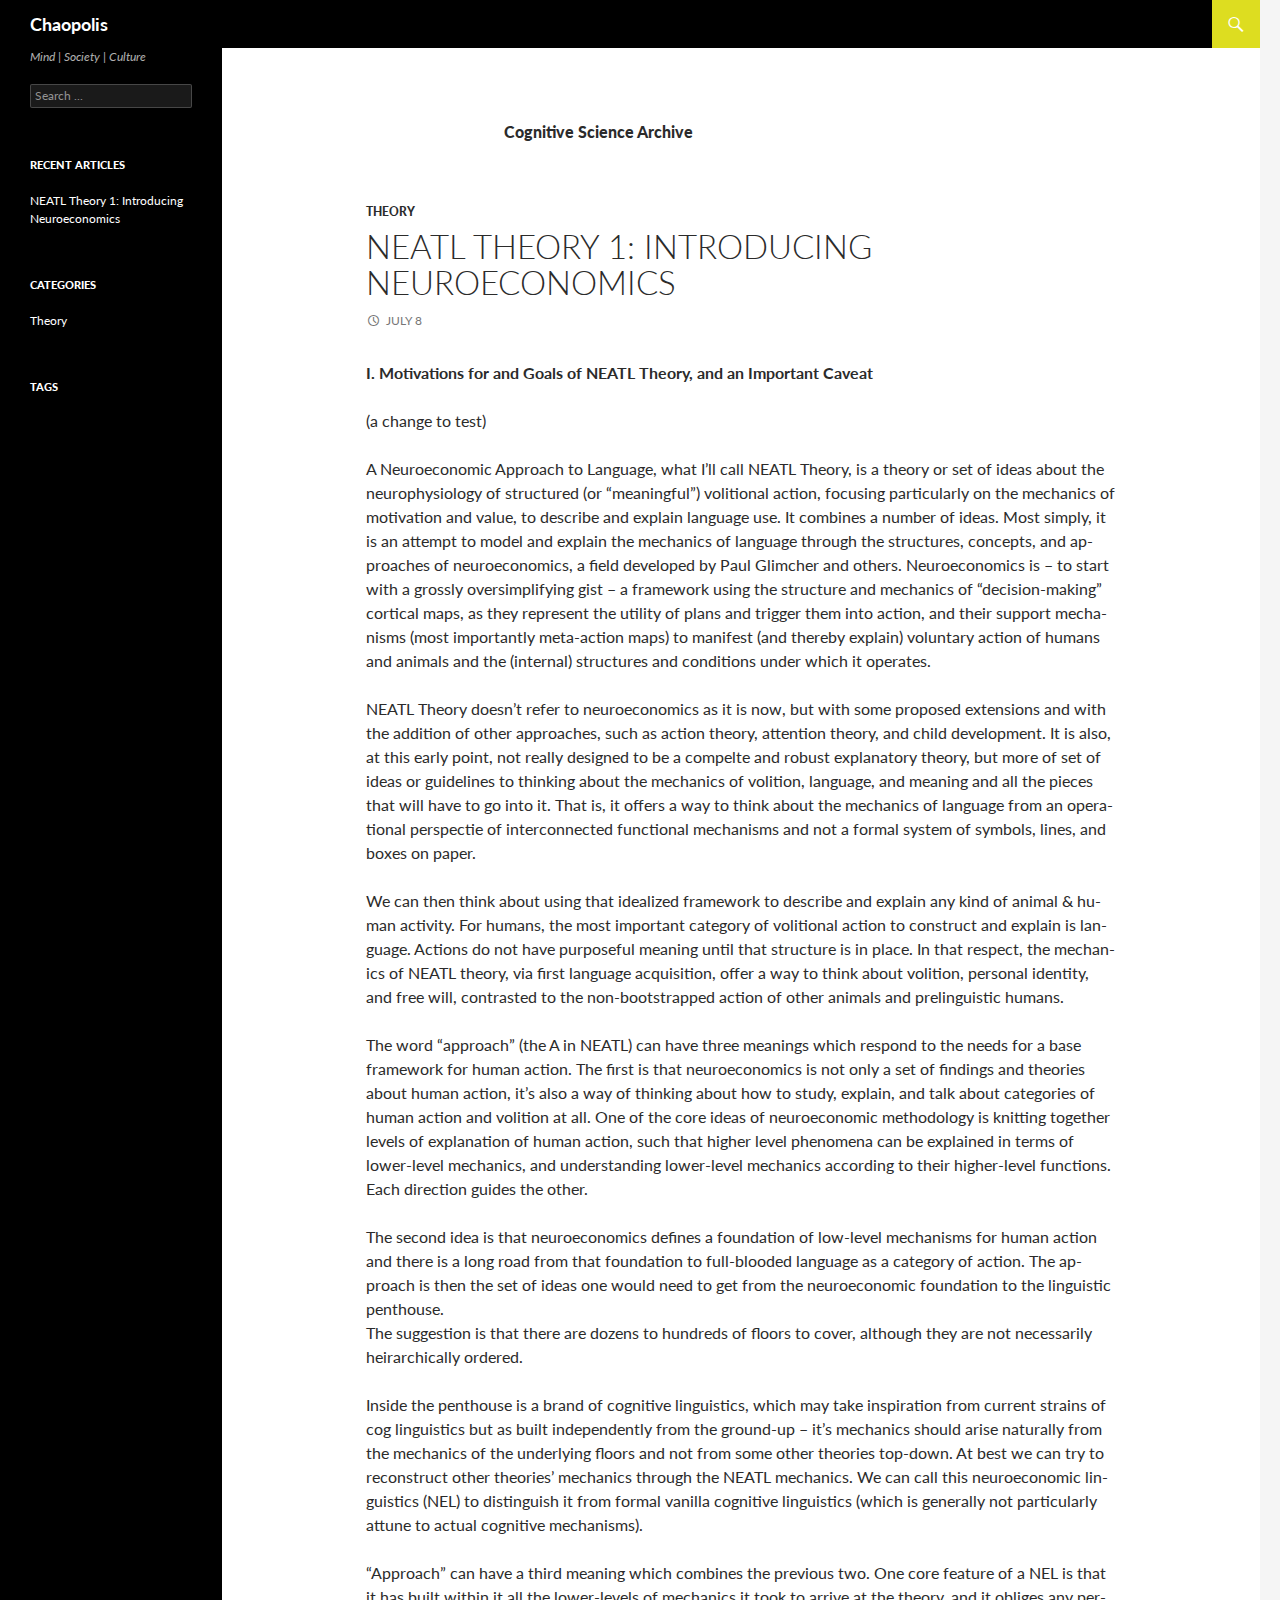
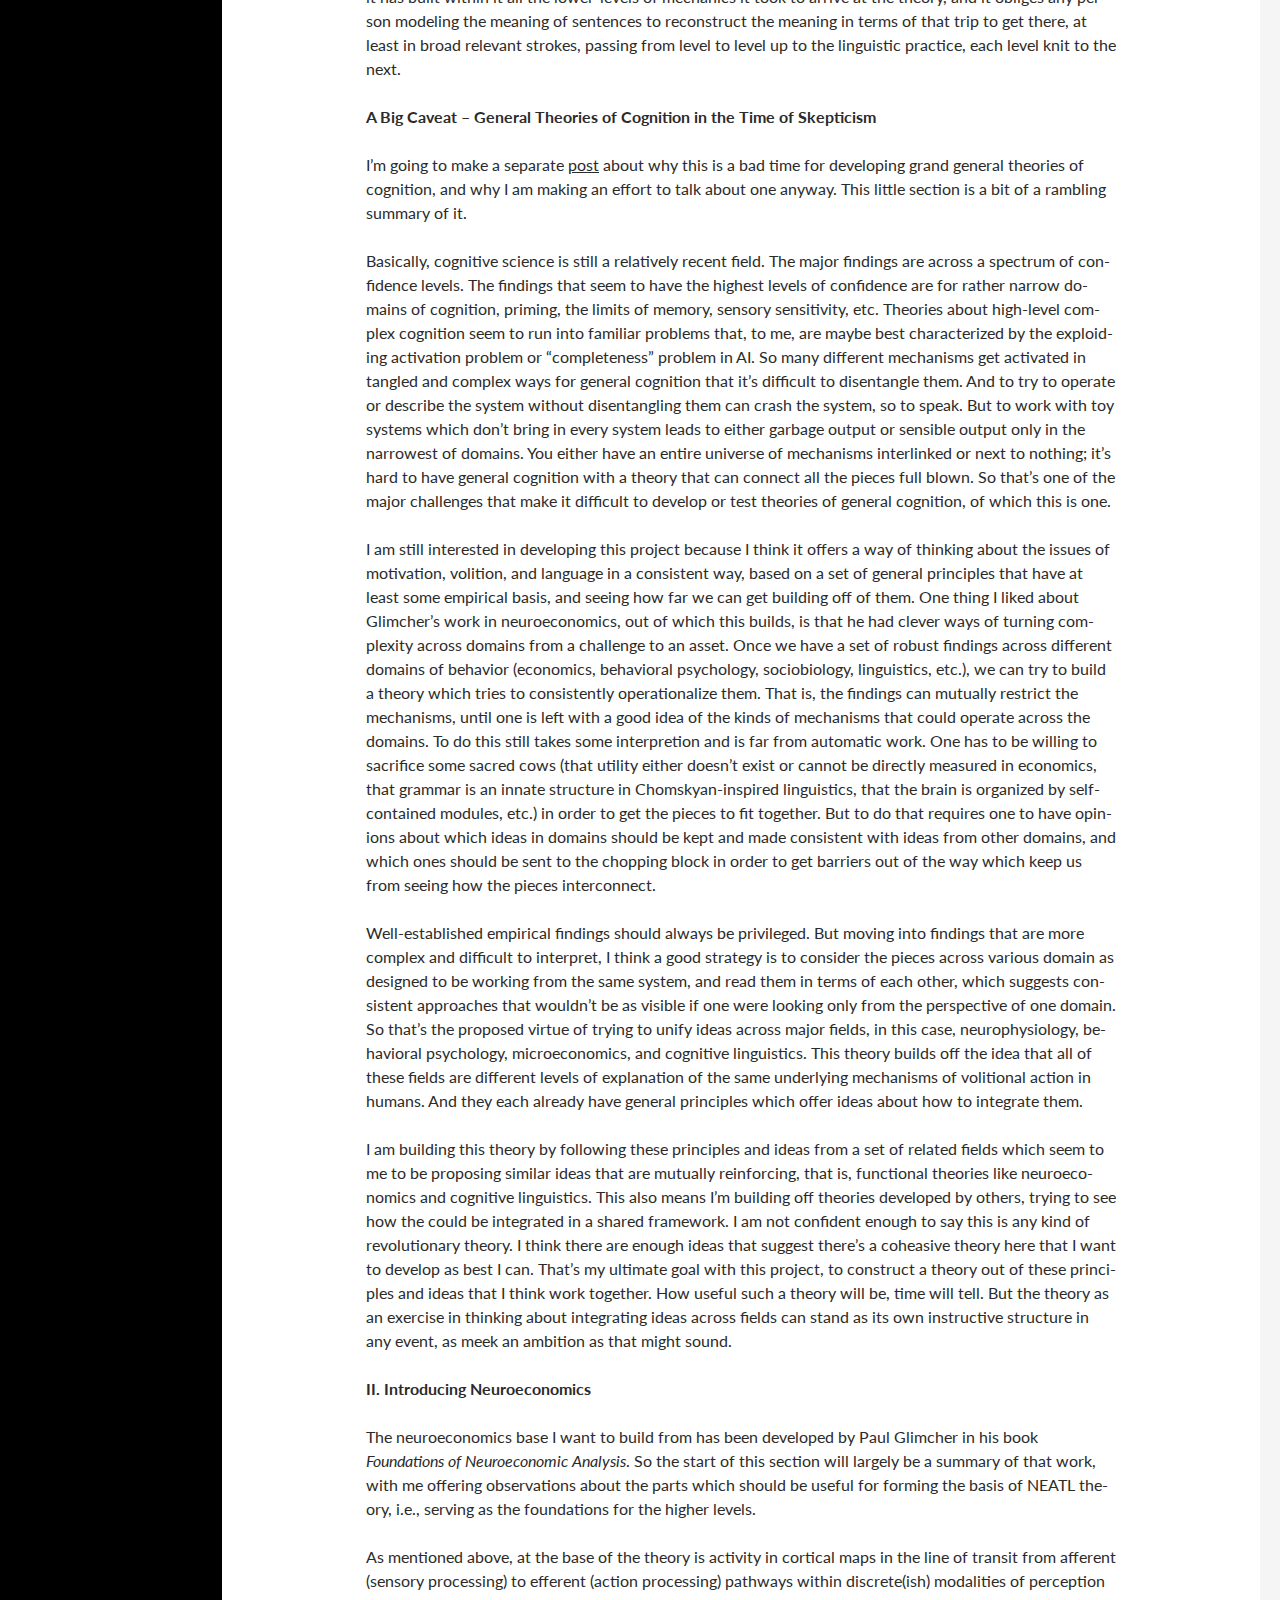
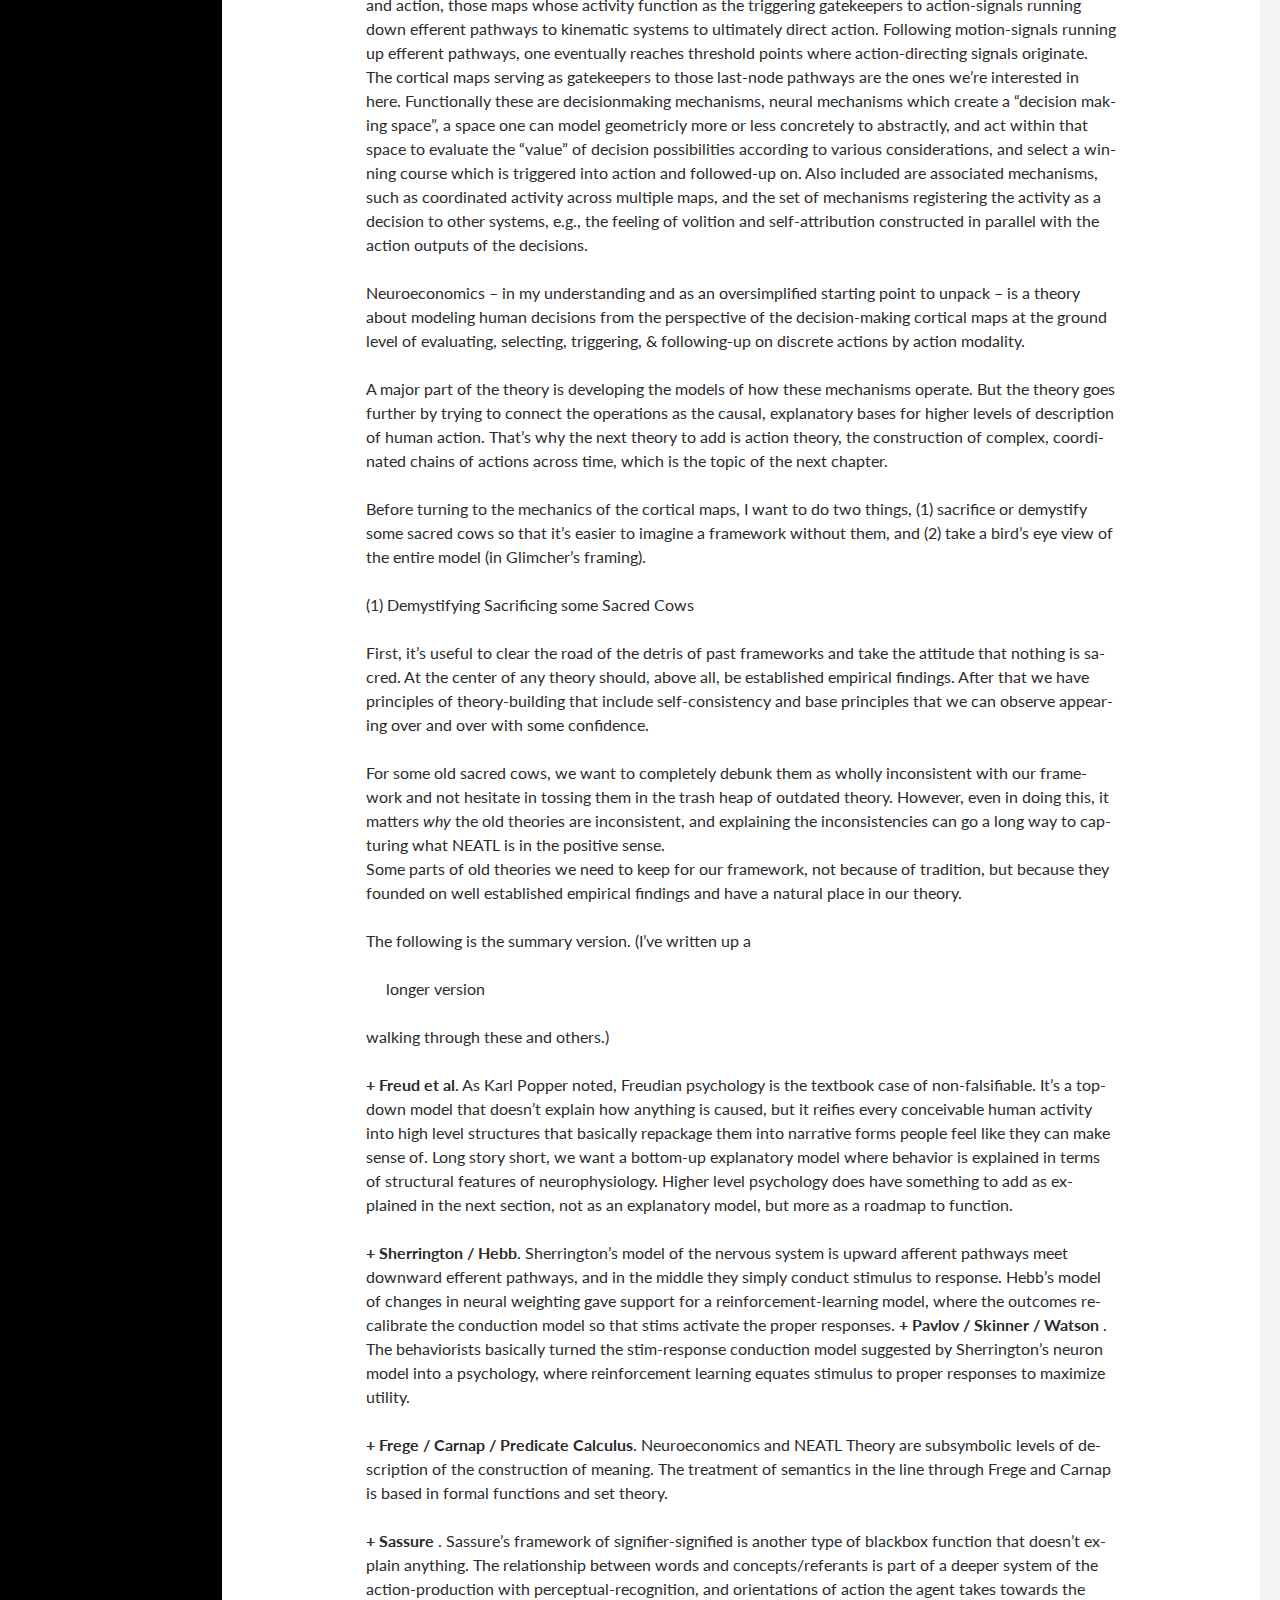
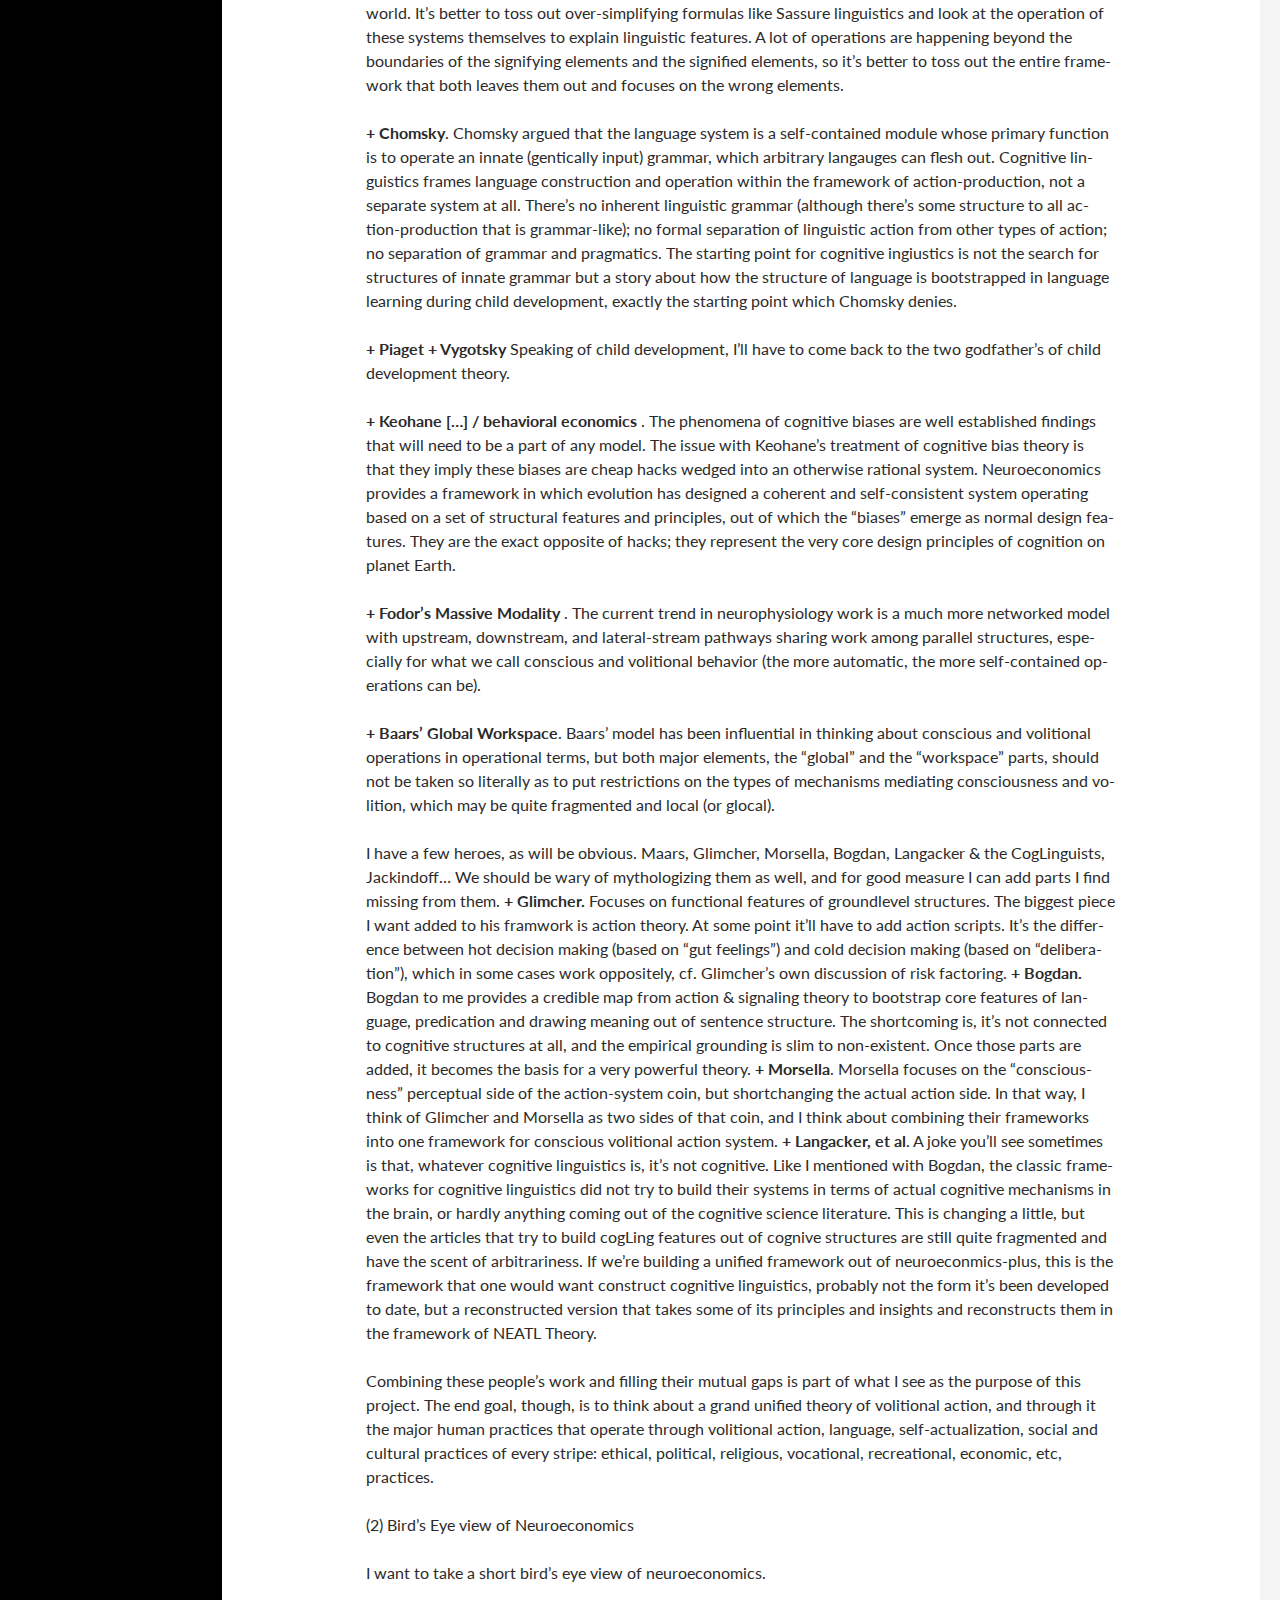
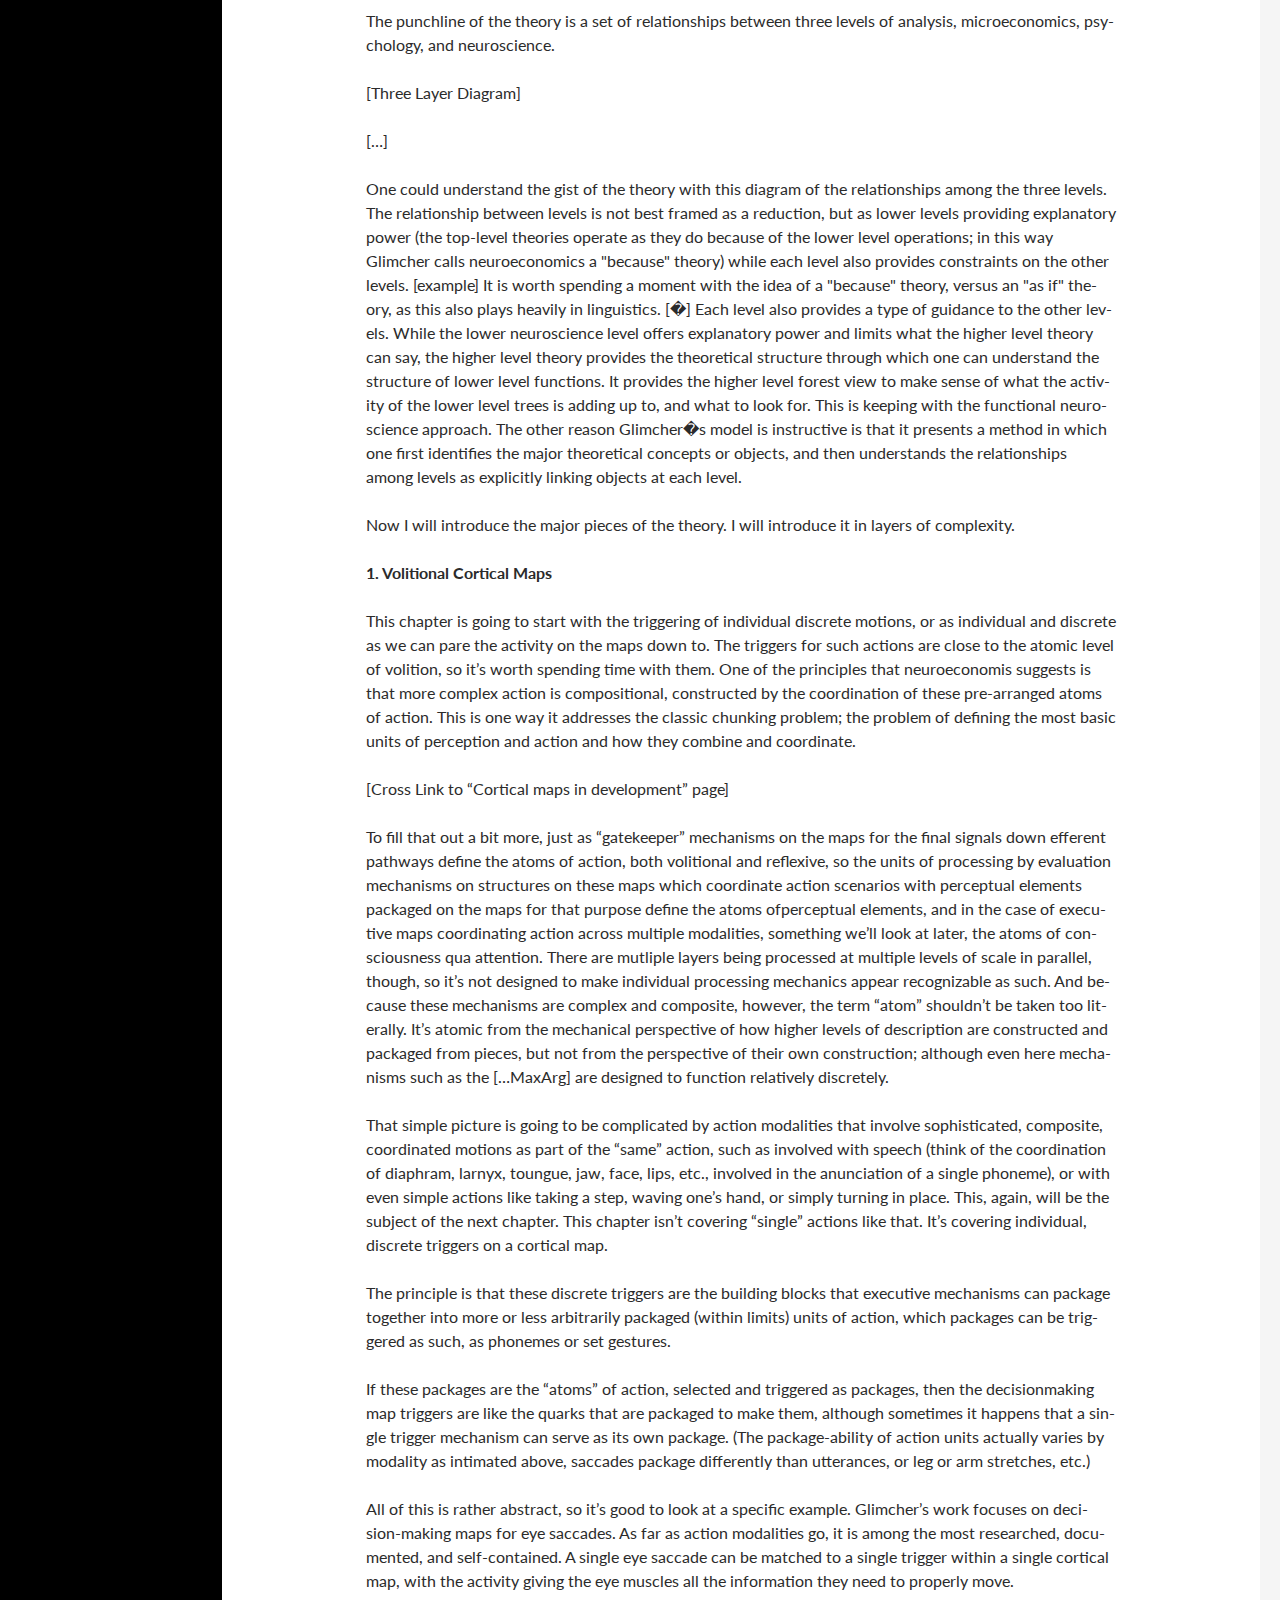
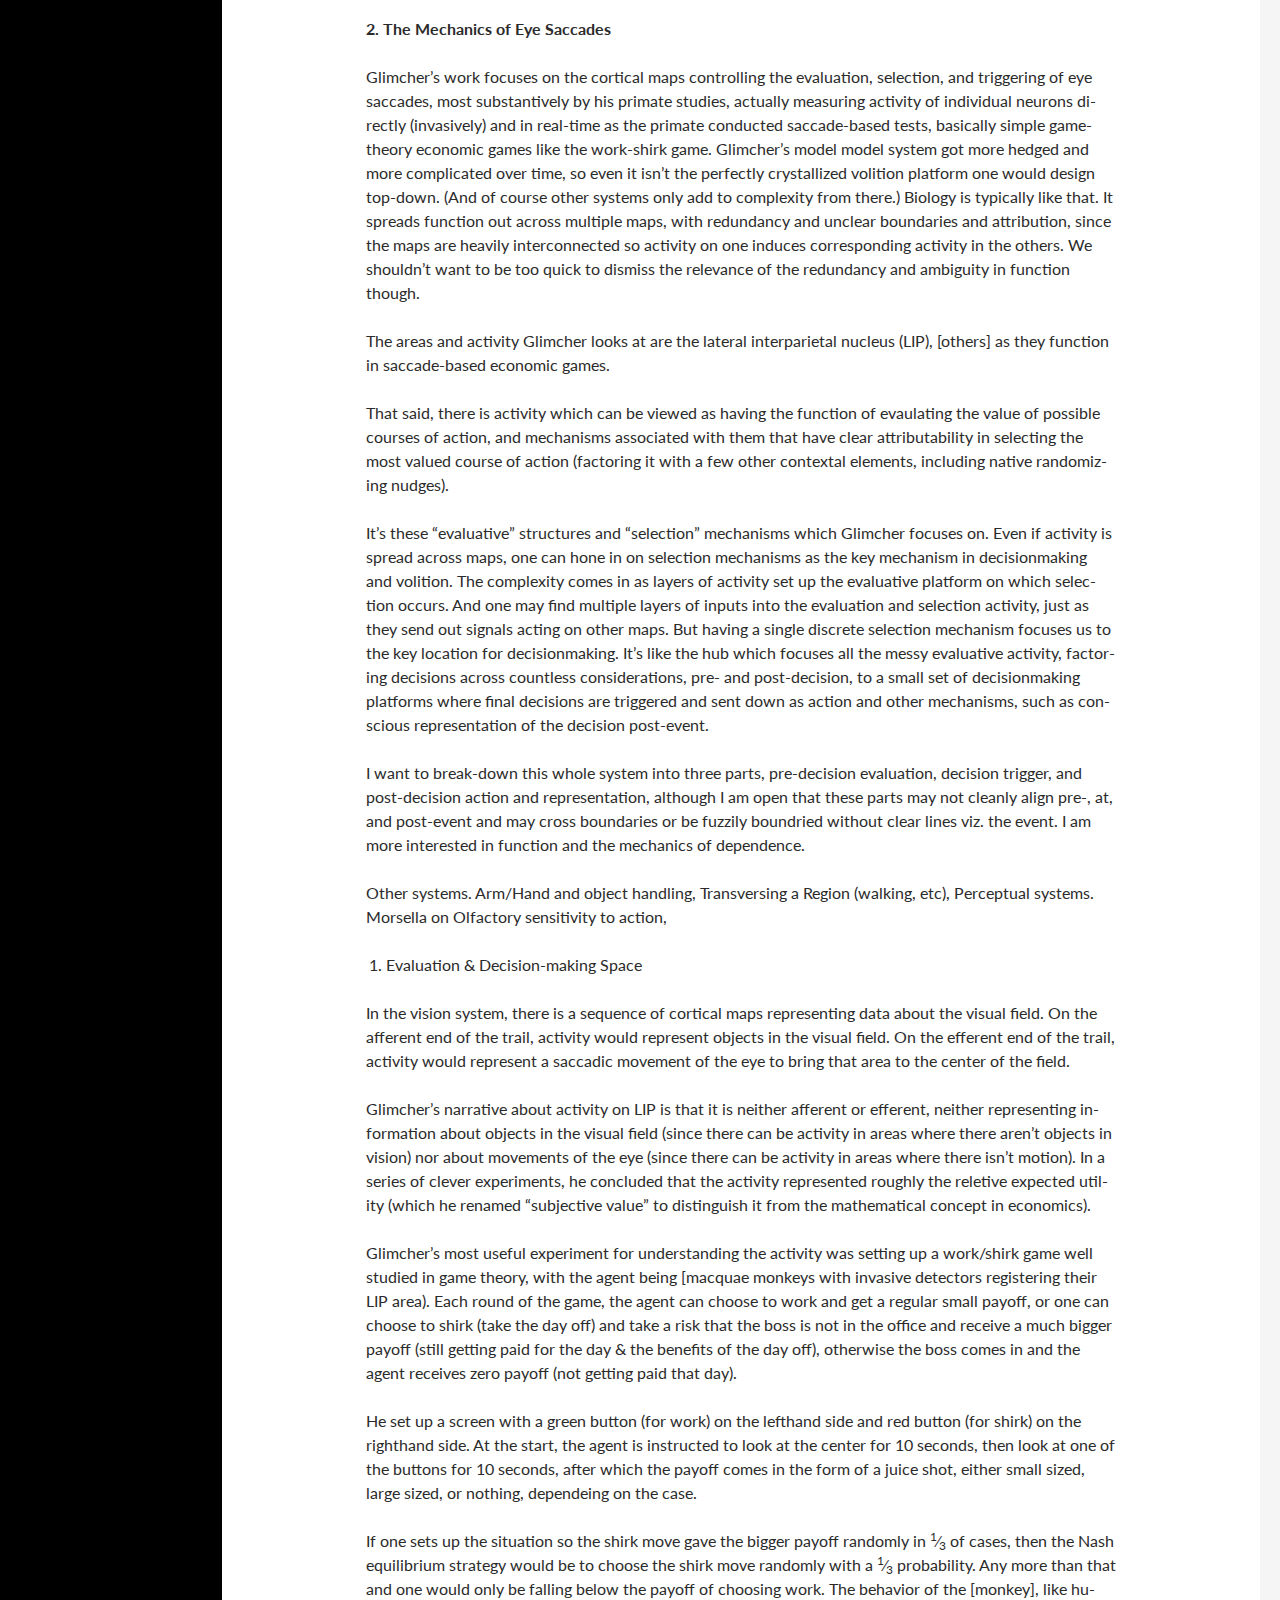
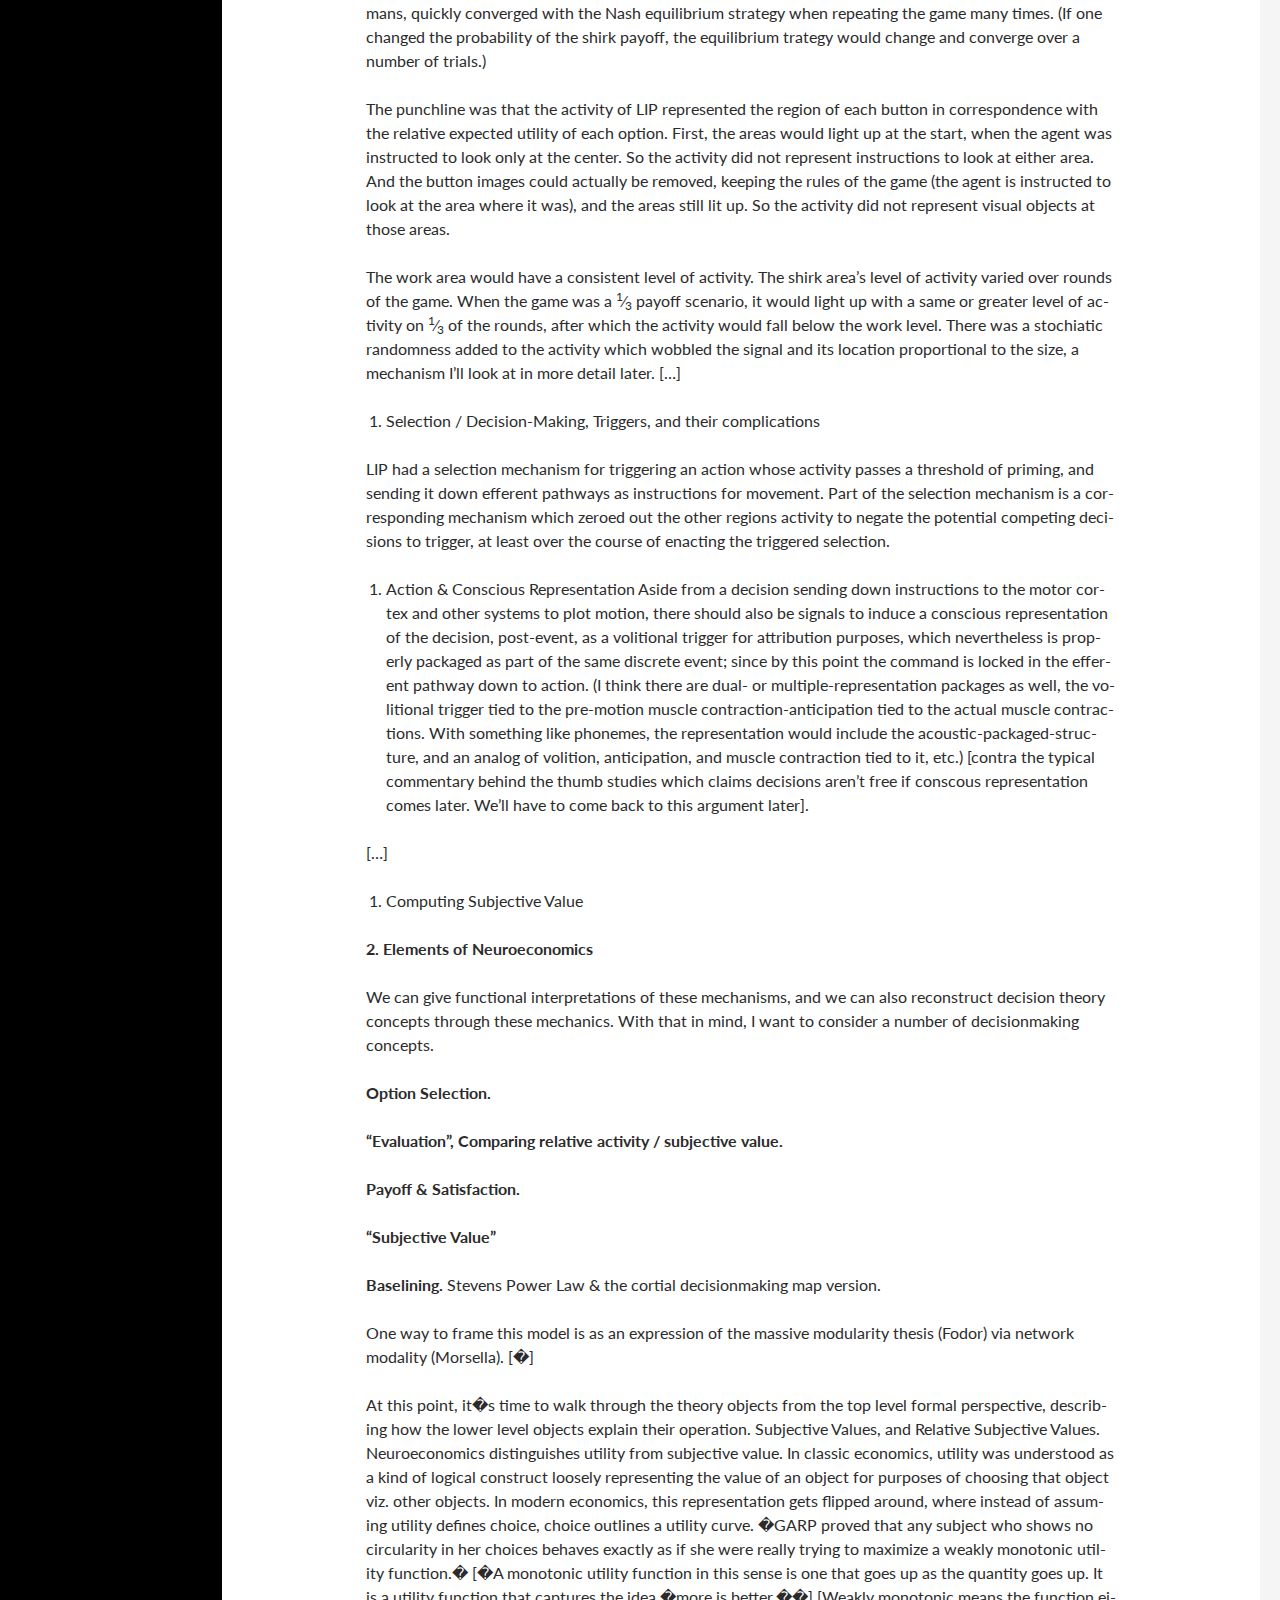
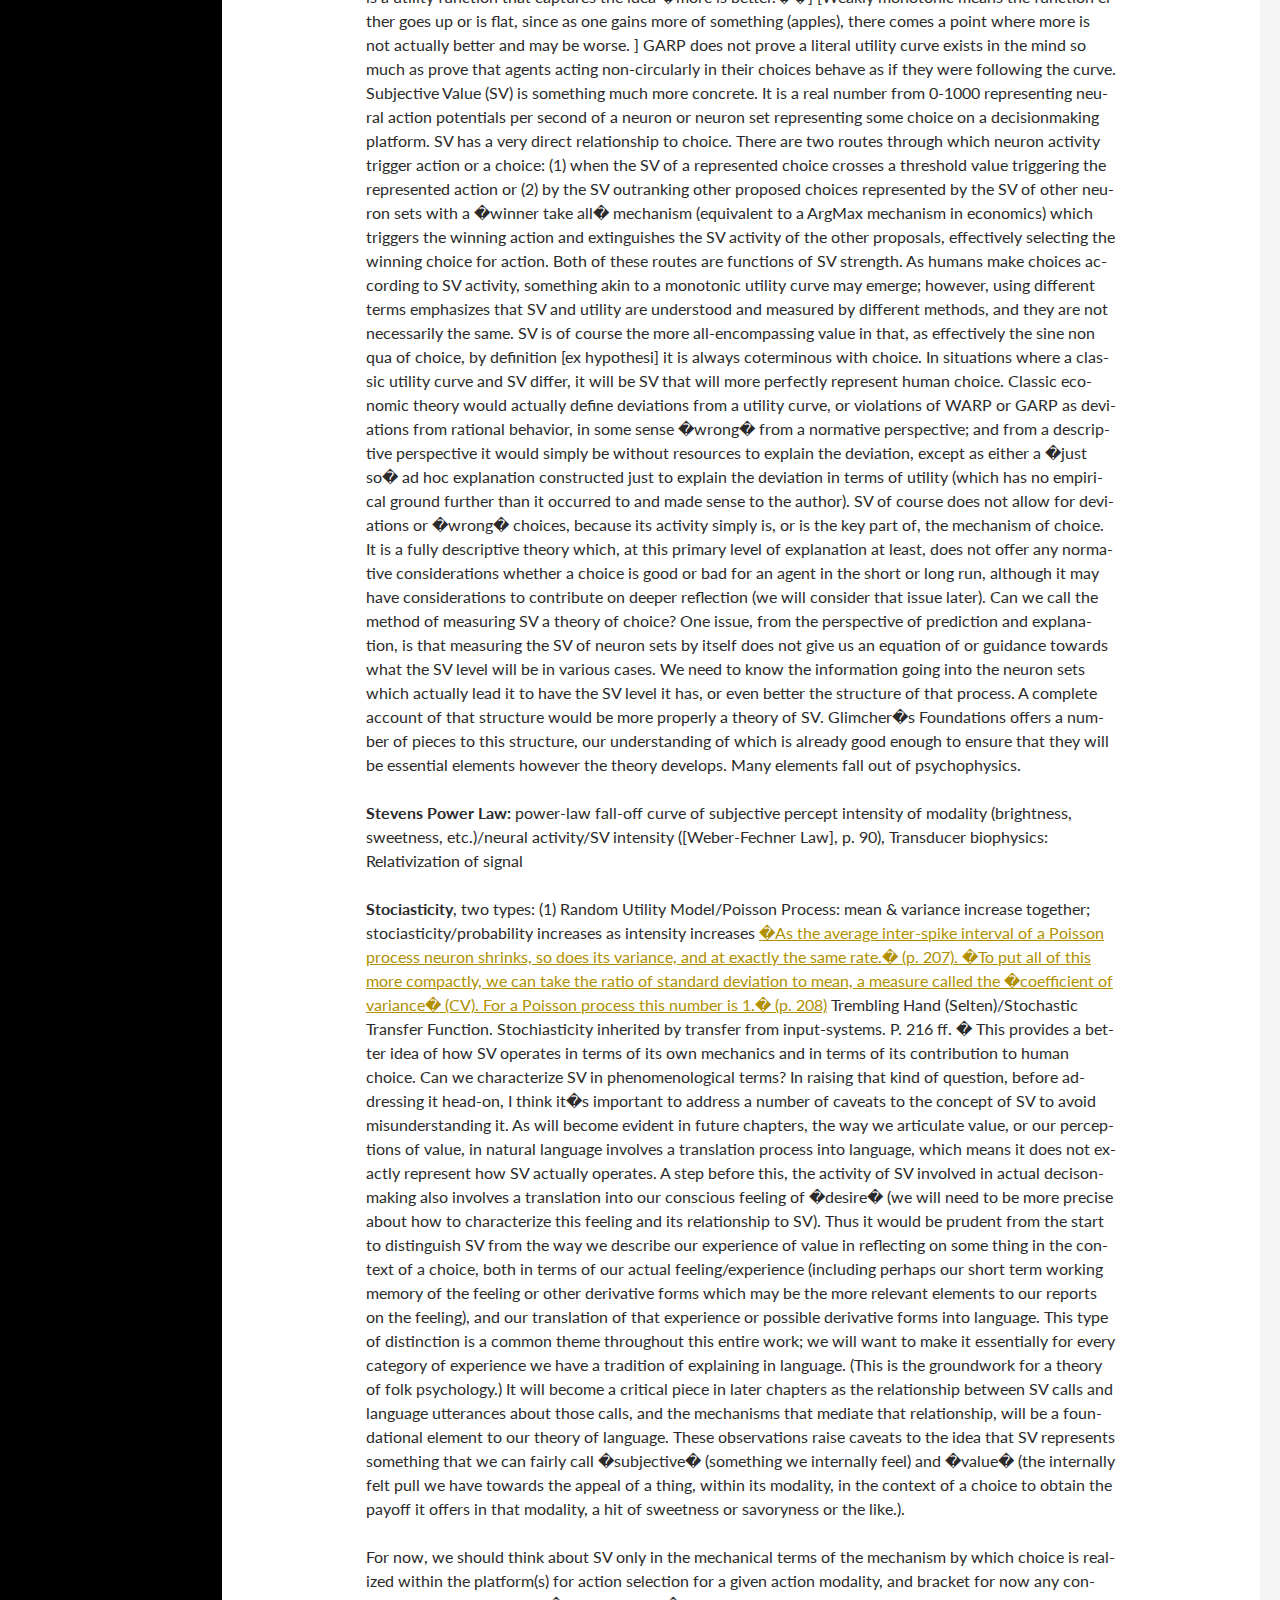
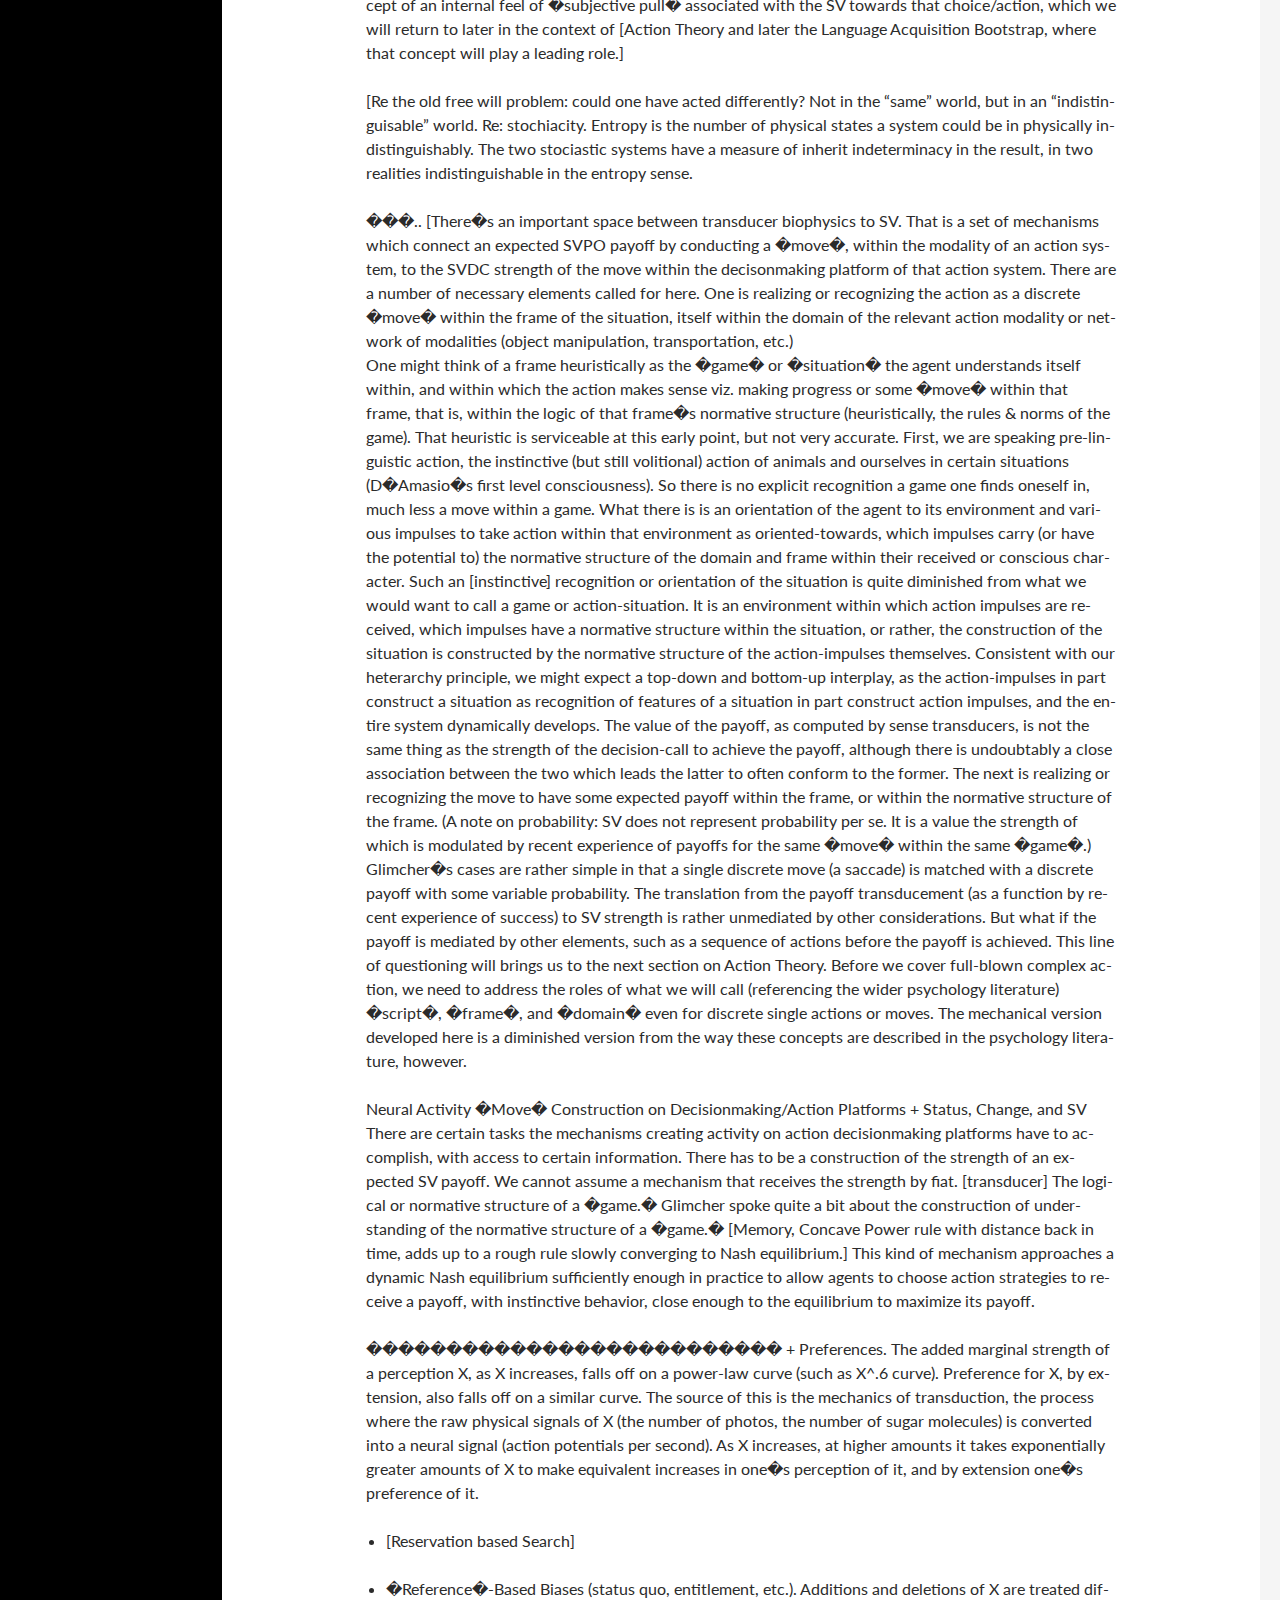
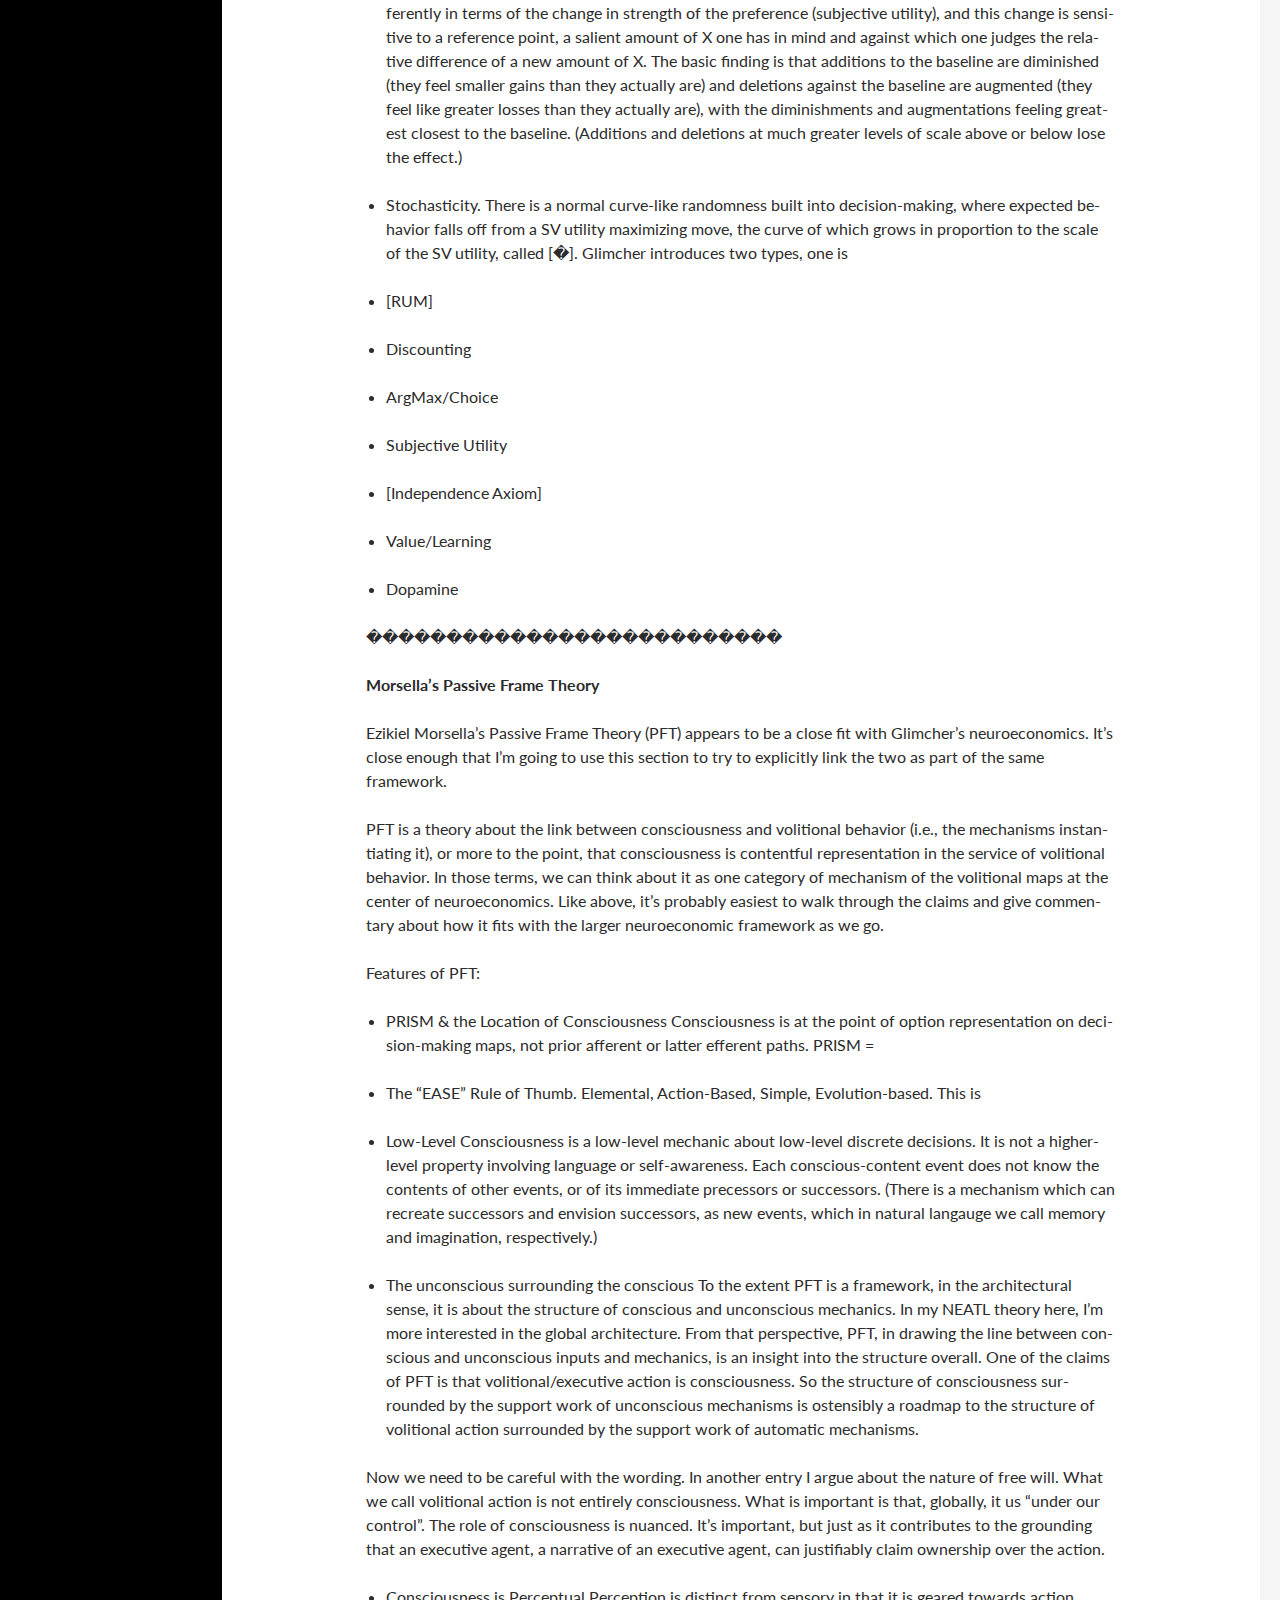
<file: tags/cognitive-science/index.html>
<!DOCTYPE html>

<html lang="en-us">
<head>
	<meta charset="UTF-8">
	<meta name="viewport" content="width=device-width">
	<title>Chaopolis</title>
	<link rel="profile" href="http://gmpg.org/xfn/11">
	<!--[if lt IE 9]>
	<script src="/js/html5.js"></script>
	<![endif]-->
    
    <link href="/index.xml" rel="alternate" type="application/rss+xml" title="Chaopolis" />

    <link rel='stylesheet' id='twentyfourteen-lato-css'  href='//fonts.googleapis.com/css?family=Lato%3A300%2C400%2C700%2C900%2C300italic%2C400italic%2C700italic&#038;subset=latin%2Clatin-ext' type='text/css' media='all' />

    <link rel='stylesheet' id='genericons-css' href='/genericons/genericons.css' type='text/css' media='all' />
	<link rel='stylesheet' id='twentyfourteen-style-css' href='/css/style.css' type='text/css' media='all' />
	
	<script type='text/javascript' src='/js/jquery/jquery.js'></script>
	<script type='text/javascript' src='/js/jquery/jquery-migrate.min.js'></script>
	<style type="text/css">.recentcomments a{display:inline !important;padding:0 !important;margin:0 !important;}</style>
</head>

<body class="home blog masthead-fixed list-view full-width grid">
<div id="page" class="hfeed site">
	<header id="masthead" class="site-header" role="banner">
		<div class="header-main">
			<h1 class="site-title"><a href="/index.html" rel="home">Chaopolis</a></h1>

			<div class="search-toggle">
				<a href="#search-container" class="screen-reader-text">Search</a>
			</div>

			<nav id="primary-navigation" class="site-navigation primary-navigation" role="navigation">
				<button class="menu-toggle">Primary Menu</button>
				<a class="screen-reader-text skip-link" href="#content">Skip to content</a>
				<div class="nav-menu">
					<ul>
						
					</ul>
				</div>
			</nav>
		</div>

		<div id="search-container" class="search-box-wrapper hide">
			<div class="search-box">
                <script type="text/javascript">
    function site_search(obj) {
    	var host = window.location.host;
        obj.q.value = "site:" + host + " " + obj.ss_q.value;
    }
</script>

<aside id="search-3" class="widget widget_search">
	<form role="search" class="search-form" action="//www.google.com/search" method="get" onSubmit="site_search(this)">

	<input name="q" type="hidden" />
	    <label>
	        <span class="screen-reader-text">Search for:</span>
	        <input name="ss_q" type="text" placeholder="Search ..." class="search-field" />
	    </label>
	    <input type="submit" value="Search" class="search-submit" />
	</form>
</aside>
			</div>
		</div>
	</header>

	<div id="main" class="site-main">


<div id="main-content" class="main-content">

	<div id="primary" class="content-area">
		<div id="content" class="site-content" role="main">

			<header class="archive-header">
				<h1 class="archive-title">Cognitive Science Archive</h1>
			</header>

			
				<article class="post type-post status-publish format-standard hentry">

	
	<header class="entry-header">

	

		<div class="entry-meta">
			<span class="cat-links">
                
                <a href="/categories/theory/index.html" rel="category">Theory</a>
                
			</span>
		</div>

		<h1 class="entry-title">NEATL Theory 1: Introducing Neuroeconomics</h1>

		<div class="entry-meta">
			<span class="entry-date">
				<a href="/post/neatl1-theory//index.html" rel="bookmark">
					<time class="entry-date" datetime="2017-07-08 16:07:19 &#43;0900 JST">
						July 8
					</time>
				</a>
			</span>
		</div>

	</header>
	
	<div class="entry-content">
		<p><strong>I. Motivations for and Goals of NEATL Theory, and an Important Caveat</strong></p>

<p>(a change to test)</p>

<p>A Neuroeconomic Approach to Language, what I&rsquo;ll call NEATL Theory, is a theory or set of ideas about the neurophysiology of structured
(or &ldquo;meaningful&rdquo;) volitional action, focusing particularly on the mechanics of motivation and value, to describe and explain language use.
It combines a number of ideas. Most simply, it is an attempt to model and explain
the mechanics of language through the structures, concepts, and approaches of neuroeconomics, a field developed by Paul Glimcher and others.
Neuroeconomics is &ndash; to start with a grossly oversimplifying gist &ndash; a framework using the structure and mechanics of
&ldquo;decision-making&rdquo; cortical maps, as they represent the utility of plans and trigger them into action, and their support mechanisms
(most importantly meta-action maps) to manifest (and thereby explain) voluntary action
of humans and animals and the (internal) structures and conditions under which it operates.</p>

<p>NEATL Theory doesn&rsquo;t refer to neuroeconomics as it is now, but with some proposed extensions and with the addition
of other approaches, such as action theory, attention theory, and child development. It is also, at this early point, not really designed
to be a compelte and robust explanatory theory, but more of set of ideas or guidelines to thinking about the mechanics of volition, language, and meaning and all the pieces
that will have to go into it. That is, it offers a way to think about the mechanics of language from an operational perspectie of interconnected
functional mechanisms and not a formal system of symbols, lines, and boxes on paper.</p>

<p>We can then think about using that idealized framework to describe and explain any kind of animal &amp; human activity.
For humans, the most important category of volitional action to construct and explain is language.
Actions do not have purposeful meaning until that structure is in place.
In that respect, the mechanics of NEATL theory, via first language acquisition, offer a way to think about
volition, personal identity, and free will, contrasted to the non-bootstrapped action of other animals and
prelinguistic humans.</p>

<p>The word &ldquo;approach&rdquo; (the A in NEATL) can have three meanings which respond to the needs for a base framework for human action.
The first is that neuroeconomics is not only a set of findings and theories about human action,
it&rsquo;s also a way of thinking about how to study, explain, and talk about categories of human action and volition at all.
One of the core ideas of neuroeconomic methodology is knitting together levels of explanation of human action, such that
higher level phenomena can be explained in terms of lower-level mechanics, and understanding lower-level mechanics according
to their higher-level functions. Each direction guides the other.</p>

<p>The second idea is that neuroeconomics defines a foundation of low-level mechanisms for human action and there is a long road
from that foundation to full-blooded language as a category of action. The approach is then the set of ideas one would need
to get from the neuroeconomic foundation to the linguistic penthouse.<br />
The suggestion is that there are dozens to hundreds of floors to cover, although they are not necessarily heirarchically ordered.</p>

<p>Inside the penthouse is a brand of cognitive linguistics, which may take inspiration from current strains of cog linguistics but
as built independently from the ground-up &ndash; it&rsquo;s mechanics should arise naturally from the mechanics of the underlying floors and not from some other theories top-down.
At best we can try to reconstruct other theories&rsquo; mechanics through the NEATL mechanics. We can call this neuroeconomic linguistics (NEL) to distinguish it from
formal vanilla cognitive linguistics (which is generally not particularly attune to actual cognitive mechanisms).</p>

<p>&ldquo;Approach&rdquo; can have a third meaning which combines the previous two. One core feature of a NEL is that it has built within it
all the lower-levels of mechanics it took to arrive at the theory, and it obliges any
person modeling the meaning of sentences to reconstruct the meaning in terms of that trip to get there, at least in broad relevant strokes,
passing from level to level up to the linguistic practice, each level knit to the next.</p>

<p><strong>A Big Caveat &ndash; General Theories of Cognition in the Time of Skepticism</strong></p>

<p>I&rsquo;m going to make a separate <u>post</u> about why this is a bad time for developing grand general theories of cognition,
and why I am making an effort to talk about one anyway. This little section is a bit of a rambling summary of it.</p>

<p>Basically, cognitive science is still a relatively recent field. The major findings are across a spectrum of confidence levels.
The findings that seem to have the highest levels of confidence are for rather narrow domains of cognition, priming, the limits of memory, sensory sensitivity, etc.
Theories about high-level complex cognition seem to run into familiar problems that, to me, are maybe best characterized by the
exploiding activation problem or &ldquo;completeness&rdquo; problem in AI. So many different mechanisms get activated in tangled and complex ways for general cognition that
it&rsquo;s difficult to disentangle them. And to try to operate or describe the system without disentangling them can crash the system, so to speak.
But to work with toy systems which don&rsquo;t bring in every system leads to either garbage output or sensible output only in the narrowest
of domains. You either have an entire universe of mechanisms interlinked or next to nothing; it&rsquo;s hard to have general cognition with a theory that can connect
all the pieces full blown.
So that&rsquo;s one of the major challenges that make it difficult to develop or test theories of general cognition, of which this is one.</p>

<p>I am still interested in developing this project because I think it offers a way of thinking about the issues of motivation, volition, and language in a
consistent way, based on a set of general principles that have at least some empirical basis, and seeing how far
we can get building off of them. One thing I liked about Glimcher&rsquo;s work in neuroeconomics, out of which this builds, is that he had clever ways of
turning complexity across domains from a challenge to an asset. Once we have a set of robust findings across different
domains of behavior (economics, behavioral psychology, sociobiology, linguistics, etc.), we can try to build a theory which tries to consistently
operationalize them. That is, the findings can mutually restrict the mechanisms, until one is left with a good idea of
the kinds of mechanisms that could operate across the domains. To do this still takes some interpretion and is far from automatic work.
One has to be willing to sacrifice some sacred cows (that utility either doesn&rsquo;t exist or cannot be directly measured in economics, that grammar is
an innate structure in Chomskyan-inspired linguistics, that the brain is organized by self-contained modules, etc.) in order
to get the pieces to fit together. But to do that requires one to have opinions about which ideas in domains should be kept and
made consistent with ideas from other domains, and which ones should be sent to the chopping block in order to get barriers
out of the way which keep us from seeing how the pieces interconnect.</p>

<p>Well-established empirical findings should always be privileged. But moving into findings that
are more complex and difficult to interpret, I think a good strategy is to consider the pieces across various domain as designed
 to be working from the same system, and read them in terms of each other, which suggests consistent approaches that
 wouldn&rsquo;t be as visible if one were looking only from the perspective of one domain. So that&rsquo;s the proposed virtue
 of trying to unify ideas across major fields, in this case, neurophysiology, behavioral psychology, microeconomics,
 and cognitive linguistics. This theory builds off the idea that all of these fields are different levels of explanation of the
 same underlying mechanisms of volitional action in humans. And they each already have general principles which offer ideas about how to integrate them.</p>

<p>I am building this theory by following these principles and ideas from a set of related fields which seem to me to be
proposing similar ideas that are mutually reinforcing, that is, functional theories like neuroeconomics and cognitive linguistics.
This also means I&rsquo;m building off theories developed by others, trying to see how the could be integrated in a shared framework.
I am not confident enough to say this is any kind of revolutionary theory. I think there are enough ideas that
suggest there&rsquo;s a coheasive theory here that I want to develop as best I can.
That&rsquo;s my ultimate goal with this project, to construct a theory out of these principles and ideas that I think
work together. How useful such a theory will be, time will tell. But the theory as an exercise in thinking
about integrating ideas across fields can stand as its own instructive structure in any event, as meek an ambition
as that might sound.</p>

<p><strong>II. Introducing Neuroeconomics</strong></p>

<p>The neuroeconomics base I want to build from has been developed by Paul Glimcher in his book <em>Foundations of Neuroeconomic Analysis</em>.
So the start of this section will largely be a summary of that work, with me offering observations about the parts which should be useful for
forming the basis of NEATL theory, i.e., serving as the foundations for the higher levels.</p>

<p>As mentioned above, at the base of the theory is activity in cortical maps in the line of transit from afferent (sensory processing) to efferent (action processing) pathways within discrete(ish)
modalities of perception and action, those maps whose activity function as the triggering gatekeepers to action-signals running down efferent pathways to kinematic systems
to ultimately direct action. Following motion-signals running up efferent pathways, one eventually reaches threshold points where action-directing signals originate.
The cortical maps serving as gatekeepers to those last-node pathways are the ones we&rsquo;re interested in here.
 Functionally these are decisionmaking mechanisms, neural mechanisms which create a &ldquo;decision making space&rdquo;, a space one can model geometricly more or less concretely to abstractly,
and act within that space to evaluate the &ldquo;value&rdquo; of decision possibilities according to various considerations, and select a winning
course which is triggered into action and followed-up on. Also included are associated mechanisms, such as coordinated activity across multiple maps, and the set of mechanisms
 registering the activity as a decision to other systems, e.g., the feeling of volition and self-attribution constructed in parallel with the action outputs of the decisions.</p>

<p>Neuroeconomics &ndash; in my understanding and as an oversimplified starting point to unpack &ndash; is a theory about modeling human
decisions from the perspective of the decision-making cortical maps at the ground level of evaluating, selecting, triggering, &amp; following-up on
discrete actions by action modality.</p>

<p>A major part of the theory is developing the models of how these mechanisms operate. But the theory goes further by trying to connect
the operations as the causal, explanatory bases for higher levels of description of human action.
That&rsquo;s why the next theory to add is action theory, the construction of complex, coordinated chains of actions across time, which is the topic of the next chapter.</p>

<p>Before turning to the mechanics of the cortical maps, I want to do two things, (1) sacrifice or demystify some sacred cows so that it&rsquo;s easier to imagine a framework without them,
and (2) take a bird&rsquo;s eye view of the entire model (in Glimcher&rsquo;s framing).</p>

<p>(1) Demystifying Sacrificing some Sacred Cows</p>

<p>First, it&rsquo;s useful to clear the road of the detris of past frameworks and take the attitude that nothing is sacred.
At the center of any theory should, above all, be established empirical findings. After that we have principles of
theory-building that include self-consistency and base principles that we can observe appearing over and over with some confidence.</p>

<p>For some old sacred cows, we want to completely debunk them as wholly inconsistent with our framework and not hesitate in
tossing them in the trash heap of outdated theory. However, even in doing this, it matters <em>why</em> the old theories are inconsistent,
and explaining the inconsistencies can go a long way to capturing what NEATL is in the positive sense.<br />
Some parts of old theories we need to keep for our framework, not because of tradition, but because they founded on
well established empirical findings and have a natural place in our theory.</p>

<p>The following is the summary version. (I&rsquo;ve written up a <ul>longer version</ul> walking through these and others.)</p>

<p><strong>+ Freud et al</strong>. As Karl Popper noted, Freudian psychology is the textbook case of non-falsifiable.
It&rsquo;s a top-down model that doesn&rsquo;t explain how anything is caused, but it reifies every conceivable human activity into
high level structures that basically repackage them into narrative forms people feel like they can make sense of.
Long story short, we want a bottom-up explanatory model where behavior is explained in terms of structural features of neurophysiology.
Higher level psychology does have something to add as explained in the next section, not as an explanatory model, but more as a roadmap to function.</p>

<p><strong>+ Sherrington / Hebb</strong>. Sherrington&rsquo;s model of the nervous system is upward afferent pathways meet downward efferent pathways, and in
the middle they simply conduct stimulus to response. Hebb&rsquo;s model of changes in neural weighting gave support for a reinforcement-learning model,
where the outcomes re-calibrate the conduction model so that stims activate the proper responses.
<strong>+ Pavlov / Skinner / Watson </strong>. The behaviorists basically turned the stim-response conduction model suggested by Sherrington&rsquo;s neuron model
into a psychology, where reinforcement learning equates stimulus to proper responses to maximize utility.</p>

<p><strong>+ Frege / Carnap / Predicate Calculus</strong>. Neuroeconomics and NEATL Theory are subsymbolic levels of description of the construction of meaning.
The treatment of semantics in the line through Frege and Carnap is based in formal functions and set theory.</p>

<p><strong>+ Sassure </strong>. Sassure&rsquo;s framework of signifier-signified is another type of blackbox function that doesn&rsquo;t explain anything.
The relationship between words and concepts/referants is part of a deeper system of the action-production with perceptual-recognition, and orientations
of action the agent takes towards the world. It&rsquo;s better to toss out over-simplifying formulas like Sassure linguistics and look at
the operation of these systems themselves to explain linguistic features. A lot of operations are happening beyond the boundaries of
the signifying elements and the signified elements, so it&rsquo;s better to toss out the entire framework that both leaves them out and focuses on the wrong elements.</p>

<p><strong>+ Chomsky</strong>. Chomsky argued that the language system is a self-contained module whose primary function is to
operate an innate (gentically input) grammar, which arbitrary langauges can flesh out.
Cognitive linguistics frames language construction and operation within the framework of action-production, not a separate system at all.
There&rsquo;s no inherent linguistic grammar (although there&rsquo;s some structure to all action-production that is grammar-like); no formal separation of linguistic action from other types of action;
no separation of grammar and pragmatics. The starting point for cognitive ingiustics is not the search for structures of innate grammar
but a story about how the structure of language is bootstrapped in language learning during child development, exactly the
starting point which Chomsky denies.</p>

<p><strong>+ Piaget</strong>
<strong>+ Vygotsky </strong>
Speaking of child development, I&rsquo;ll have to come back to the two godfather&rsquo;s of child development theory.</p>

<p><strong>+ Keohane [&hellip;] / behavioral economics </strong>. The phenomena of cognitive biases are well established findings that will need to be a part of any model.
The issue with Keohane&rsquo;s treatment of cognitive bias theory is that they imply these biases are cheap hacks wedged into an otherwise rational system.
Neuroeconomics provides a framework in which evolution has designed a coherent and self-consistent system operating based on a set of structural features and principles,
out of which the &ldquo;biases&rdquo; emerge as normal design features. They are the exact opposite of hacks; they represent the very core design principles of cognition on planet Earth.</p>

<p><strong>+ Fodor&rsquo;s Massive Modality </strong>. The current trend in neurophysiology work is a much more networked model with upstream, downstream, and lateral-stream
pathways sharing work among parallel structures, especially for what we call conscious and volitional behavior (the more automatic, the more self-contained operations
can be).</p>

<p><strong>+ Baars&rsquo; Global Workspace</strong>. Baars&rsquo; model has been influential in thinking about conscious and volitional operations in operational terms, but
both major elements, the &ldquo;global&rdquo; and the &ldquo;workspace&rdquo; parts, should not be taken so literally as to put restrictions on the types of mechanisms mediating
consciousness and volition, which may be quite fragmented and local (or glocal).</p>

<p>I have a few heroes, as will be obvious.
Maars, Glimcher, Morsella, Bogdan, Langacker &amp; the CogLinguists, Jackindoff&hellip;
We should be wary of mythologizing them as well, and for good measure I can add parts I find missing from them.
<strong>+ Glimcher.</strong> Focuses on functional features of groundlevel structures. The biggest piece I want added to his framwork is action theory. At some point it&rsquo;ll have to add
  action scripts. It&rsquo;s the difference between hot decision making (based on &ldquo;gut feelings&rdquo;) and cold decision making (based on &ldquo;deliberation&rdquo;), which in some cases work
  oppositely, cf. Glimcher&rsquo;s own discussion of risk factoring.
<strong>+ Bogdan.</strong> Bogdan to me provides a credible map from action &amp; signaling theory to bootstrap core features of language, predication and drawing meaning out of sentence structure.
  The shortcoming is, it&rsquo;s not connected to cognitive structures at all, and the empirical grounding is slim to non-existent. Once those parts are added, it becomes
  the basis for a very powerful theory.
<strong>+ Morsella</strong>. Morsella focuses on the &ldquo;consciousness&rdquo; perceptual side of the action-system coin, but shortchanging the actual action side.
  In that way, I think of Glimcher and Morsella as two sides of that coin, and I think about combining their frameworks into one framework for conscious volitional action
  system.
<strong>+ Langacker, et al</strong>. A joke you&rsquo;ll see sometimes is that, whatever cognitive linguistics is, it&rsquo;s not cognitive. Like I mentioned with Bogdan, the classic
  frameworks for cognitive linguistics did not try to build their systems in terms of actual cognitive mechanisms in the brain, or hardly anything coming out of the
  cognitive science literature. This is changing a little, but even the articles that try to build cogLing features out of cognive structures are still quite fragmented
  and have the scent of arbitrariness. If we&rsquo;re building a unified framework out of neuroeconmics-plus, this is the framework that one would want construct
  cognitive linguistics, probably not the form it&rsquo;s been developed to date, but a reconstructed version that takes some of its principles and insights and
  reconstructs them in the framework of NEATL Theory.</p>

<p>Combining these people&rsquo;s work and filling their mutual gaps is part of what I see as the purpose of this project.
The end goal, though, is to think about a grand unified theory of volitional action, and through it the major human practices that operate
through volitional action, language, self-actualization, social and cultural practices of every stripe: ethical, political, religious, vocational, recreational, economic, etc, practices.</p>

<p>(2) Bird&rsquo;s Eye view of Neuroeconomics</p>

<p>I want to take a short bird&rsquo;s eye view of neuroeconomics.</p>

<p>The punchline of the theory is a set of relationships between three levels of analysis, microeconomics, psychology, and neuroscience.</p>

<p>[Three Layer Diagram]</p>

<p>[&hellip;]</p>

<p>One could understand the gist of the theory with this diagram of the relationships among the three levels. The relationship between levels is not best framed as a reduction, but as lower levels providing explanatory power (the top-level theories operate as they do because of the lower level operations; in this way Glimcher calls neuroeconomics a &quot;because&quot; theory) while each level also provides constraints on the other levels. [example]
It is worth spending a moment with the idea of a &quot;because&quot; theory, versus an &quot;as if&quot; theory, as this also plays heavily in linguistics. [�] Each level also provides a type of guidance to the other levels. While the lower neuroscience level offers explanatory power and limits what the higher level theory can say, the higher level theory provides the theoretical structure through which one can understand the structure of lower level functions. It provides the higher level forest view to make sense of what the activity of the lower level trees is adding up to, and what to look for. This is keeping with the functional neuroscience approach.
The other reason Glimcher�s model is instructive is that it presents a method in which one first identifies the major theoretical concepts or objects, and then understands the relationships among levels as explicitly linking objects at each level.</p>

<p>Now I will introduce the major pieces of the theory. I will introduce it in layers of complexity.</p>

<p><strong>1. Volitional Cortical Maps</strong></p>

<p>This chapter is going to start with the triggering of individual discrete motions, or as individual and discrete as we can pare the activity on the maps
down to. The triggers for such actions are close to the atomic level of volition, so it&rsquo;s worth spending time with them.
One of the principles that neuroeconomis suggests is that more complex action is compositional, constructed by the coordination of these pre-arranged atoms of action.
This is one way it addresses the classic chunking problem; the problem of defining the most basic units of perception and action and how they combine and coordinate.</p>

<p>[Cross Link to &ldquo;Cortical maps in development&rdquo; page]</p>

<p>To fill that out a bit more, just as &ldquo;gatekeeper&rdquo; mechanisms on the maps for the final signals down efferent pathways define the atoms of action, both volitional and reflexive,
so the units of processing by evaluation mechanisms on structures on these maps which coordinate action scenarios with perceptual elements packaged on the maps
for that purpose define the atoms ofperceptual elements, and in the case of executive maps coordinating action across multiple modalities, something we&rsquo;ll look at later,
the atoms of consciousness qua attention. There are mutliple layers being processed at multiple levels of scale in parallel, though, so it&rsquo;s not designed to
make individual processing mechanics appear recognizable as such.
And because these mechanisms are complex and composite, however, the term &ldquo;atom&rdquo; shouldn&rsquo;t be taken too literally.
It&rsquo;s atomic
from the mechanical perspective of how higher levels of description are constructed and packaged from pieces, but not from the perspective of their own construction; although even here mechanisms such as the [&hellip;MaxArg] are designed to function relatively discretely.</p>

<p>That simple picture is going to be complicated by action modalities that involve sophisticated, composite, coordinated motions as part of the &ldquo;same&rdquo; action, such as
involved with speech (think of the coordination of diaphram, larnyx, toungue, jaw, face, lips, etc., involved in the anunciation of a single phoneme), or with
even simple actions like taking a step, waving one&rsquo;s hand, or simply turning in place. This, again, will be the subject of the next chapter.
This chapter isn&rsquo;t covering &ldquo;single&rdquo; actions like that. It&rsquo;s covering individual, discrete triggers on a cortical map.</p>

<p>The principle is that these discrete triggers are the building blocks that executive mechanisms can package together into more or less arbitrarily packaged
(within limits) units of action, which packages can be triggered as such, as phonemes or set gestures.</p>

<p>If these packages are the &ldquo;atoms&rdquo; of action, selected and triggered as packages, then the decisionmaking map triggers are like the quarks that
are packaged to make them, although sometimes it happens that a single trigger mechanism can serve as its own package. (The package-ability of
action units actually varies by modality as intimated above, saccades package differently than utterances, or leg or arm stretches, etc.)</p>

<p>All of this is rather abstract, so it&rsquo;s good to look at a specific example.
Glimcher&rsquo;s work focuses on decision-making maps for eye saccades.
As far as action modalities go, it is among the most researched, documented, and self-contained.
A single eye saccade can be matched to a single trigger within a single cortical map, with the activity giving the eye muscles
all the information they need to properly move.</p>

<p><strong>2. The Mechanics of Eye Saccades</strong></p>

<p>Glimcher&rsquo;s work focuses on the cortical maps controlling the evaluation, selection, and triggering of eye saccades,
 most substantively by his primate studies, actually measuring activity of individual neurons directly (invasively) and in real-time as
  the primate conducted saccade-based tests, basically simple game-theory economic games like the work-shirk game.
Glimcher&rsquo;s model model system got more hedged and more complicated over time, so even it isn&rsquo;t the perfectly crystallized
 volition platform one would design top-down. (And of course other systems only add to complexity from there.)
 Biology is typically like that. It spreads function out across multiple maps, with redundancy and unclear boundaries and attribution,
 since the maps are heavily interconnected so activity on one induces corresponding activity in the others.
 We shouldn&rsquo;t want to be too quick to dismiss the relevance of the redundancy and ambiguity in function though.</p>

<p>The areas and activity Glimcher looks at are the lateral interparietal nucleus (LIP), [others] as they function in saccade-based economic games.</p>

<p>That said, there is activity which can be viewed as having the function of evaulating the value of possible courses of action,
and mechanisms associated with them that have clear attributability in selecting the most valued course of action
(factoring it with a few other contextal elements, including native randomizing nudges).</p>

<p>It&rsquo;s these &ldquo;evaluative&rdquo; structures and &ldquo;selection&rdquo; mechanisms which Glimcher focuses on. Even if activity is spread across maps, one can hone in on selection mechanisms
as the key mechanism in decisionmaking and volition.
The complexity comes in as layers of activity set up the evaluative platform on which selection occurs.
And one may find multiple layers of inputs into the evaluation and selection activity, just as they send out signals acting on other maps.
But having a single discrete selection mechanism focuses us to the key location for decisionmaking. It&rsquo;s like the hub which
focuses all the messy evaluative activity, factoring decisions across countless considerations, pre- and post-decision, to a small set of decisionmaking platforms
where final decisions are triggered and sent down as action and other mechanisms, such as conscious representation of the decision post-event.</p>

<p>I want to break-down this whole system into three parts, pre-decision evaluation, decision trigger, and post-decision action and representation,
although I am open that these parts may not cleanly align pre-, at, and post-event and may cross boundaries or be fuzzily boundried without clear lines viz. the event.
I am more interested in function and the mechanics of dependence.</p>

<p>Other systems. Arm/Hand and object handling, Transversing a Region (walking, etc),
Perceptual systems. Morsella on Olfactory sensitivity to action,</p>

<ol>
<li>Evaluation &amp; Decision-making Space<br /></li>
</ol>

<p>In the vision system, there is a sequence of cortical maps representing data about the visual field.
On the afferent end of the trail, activity would represent objects in the visual field. On the efferent
end of the trail, activity would represent a saccadic movement of the eye to bring that area to the center of the field.</p>

<p>Glimcher&rsquo;s narrative about activity on LIP is that it is neither afferent or efferent, neither
representing information about objects in the visual field (since there can be activity in areas where there aren&rsquo;t
objects in vision) nor about movements of the eye (since there can be activity in areas where there isn&rsquo;t motion).
In a series of clever experiments, he concluded that the activity represented roughly the reletive expected utility (which he renamed
&ldquo;subjective value&rdquo; to distinguish it from the mathematical concept in economics).</p>

<p>Glimcher&rsquo;s most useful experiment for understanding the activity was setting up a work/shirk game well studied
in game theory, with the agent being [macquae monkeys with invasive detectors registering their LIP area).
Each round of the game, the agent can choose to work and get a regular small payoff, or
one can choose to shirk (take the day off) and take a risk that the boss is not in the office and receive
a much bigger payoff (still getting paid for the day &amp; the benefits of the day off),
otherwise the boss comes in and the agent receives zero payoff (not getting paid that day).</p>

<p>He set up a screen with a green button (for work) on the lefthand side and red button (for shirk) on the righthand side.
At the start, the agent is instructed to look at the center for 10 seconds, then look at one of the buttons for 10
seconds, after which the payoff comes in the form of a juice shot, either small sized, large sized, or nothing, dependeing on the case.</p>

<p>If one sets up the situation so the shirk move gave the bigger payoff randomly in <sup>1</sup>&frasl;<sub>3</sub> of cases, then the Nash equilibrium
strategy would be to choose the shirk move randomly with a <sup>1</sup>&frasl;<sub>3</sub> probability. Any more than that and one would only be
falling below the payoff of choosing work. The behavior of the [monkey], like humans, quickly converged with the
Nash equilibrium strategy when repeating the game many times. (If one changed the probability of the shirk payoff,
the equilibrium trategy would change and converge over a number of trials.)</p>

<p>The punchline was that the activity of LIP represented the region of each button in correspondence
with the relative expected utility of each option.
First, the areas would light up at the start, when the agent was instructed to look only at the center.
So the activity did not represent instructions to look at either area.
And the button images could actually be removed, keeping the rules of the game (the agent is instructed
to look at the area where it was), and the areas still lit up. So the activity did not represent
 visual objects at those areas.</p>

<p>The work area would have a consistent level of activity.
The shirk area&rsquo;s level of activity varied over rounds of the game.
When the game was a <sup>1</sup>&frasl;<sub>3</sub> payoff scenario, it would light up with a same or greater level
of activity on <sup>1</sup>&frasl;<sub>3</sub> of the rounds, after which the activity would fall below the work level.
There was a stochiatic randomness added to the activity which wobbled the signal and its location
proportional to the size, a mechanism I&rsquo;ll look at in more detail later. [&hellip;]</p>

<ol>
<li>Selection / Decision-Making, Triggers, and their complications</li>
</ol>

<p>LIP had a selection mechanism for triggering an action whose activity passes a threshold of priming,
and sending it down efferent pathways as instructions for movement.
Part of the selection mechanism is a corresponding mechanism which zeroed out the other regions
activity to negate the potential competing decisions to trigger, at least over the course of enacting the triggered selection.</p>

<ol>
<li>Action &amp; Conscious Representation
Aside from a decision sending down instructions to the motor cortex and other systems to plot motion,
there should also be signals to induce a conscious representation of the decision, post-event, as a volitional trigger for attribution purposes,
which nevertheless is properly packaged as part of the same discrete event; since by this point the command is locked in the efferent pathway down to action.
(I think there are dual- or multiple-representation packages as well, the volitional trigger tied to the pre-motion muscle contraction-anticipation tied to the actual muscle
contractions. With something like phonemes, the representation would include the acoustic-packaged-structure, and an analog of volition, anticipation, and muscle contraction tied to it, etc.)
[contra the typical commentary behind the thumb studies which claims decisions aren&rsquo;t free if conscous representation comes later. We&rsquo;ll have to come back to this argument later].</li>
</ol>

<p>[&hellip;]</p>

<ol>
<li>Computing Subjective Value</li>
</ol>

<p><strong>2. Elements of Neuroeconomics</strong></p>

<p>We can give functional interpretations of these mechanisms, and we can also reconstruct decision theory concepts through these mechanics.
With that in mind, I want to consider a number of decisionmaking concepts.</p>

<p><strong>Option Selection. </strong></p>

<p><strong>&ldquo;Evaluation&rdquo;, Comparing relative activity / subjective value.</strong></p>

<p><strong>Payoff &amp; Satisfaction.</strong></p>

<p><strong>&ldquo;Subjective Value&rdquo;</strong></p>

<p><strong>Baselining.</strong> Stevens Power Law &amp; the cortial decisionmaking map version.</p>

<p>One way to frame this model is as an expression of the massive modularity thesis (Fodor) via network modality (Morsella).
[�]</p>

<p>At this point, it�s time to walk through the theory objects from the top level formal perspective, describing how the lower level objects explain their operation.
Subjective Values, and Relative Subjective Values. Neuroeconomics distinguishes utility from subjective value. In classic economics, utility was understood as a kind of logical construct loosely representing the value of an object for purposes of choosing that object viz. other objects. In modern economics, this representation gets flipped around, where instead of assuming utility defines choice, choice outlines a utility curve.
�GARP proved that any subject who shows no circularity in her choices behaves exactly as if she were really trying to maximize a weakly monotonic utility function.�  [�A monotonic utility function in this sense is one that goes up as the quantity goes up. It is a utility function that captures the idea �more is better.��] [Weakly monotonic means the function either goes up or is flat, since as one gains more of something (apples), there comes a point where more is not actually better and may be worse. ] GARP does not prove a literal utility curve exists in the mind so much as prove that agents acting non-circularly in their choices behave as if they were following the curve.
Subjective Value (SV) is something much more concrete. It is a real number from 0-1000 representing neural action potentials per second of a neuron or neuron set representing some choice on a decisionmaking platform. SV has a very direct relationship to choice. There are two routes through which neuron activity trigger action or a choice: (1) when the SV of a represented choice crosses a threshold value triggering the represented action or (2) by the SV outranking other proposed choices represented by the SV of other neuron sets with a �winner take all� mechanism (equivalent to a ArgMax mechanism in economics) which triggers the winning action and extinguishes the SV activity of the other proposals, effectively selecting the winning choice for action. Both of these routes are functions of SV strength. As humans make choices according to SV activity, something akin to a monotonic utility curve may emerge; however, using different terms emphasizes that SV and utility are understood and measured by different methods, and they are not necessarily the same. SV is of course the more all-encompassing value in that, as effectively the sine non qua of choice, by definition [ex hypothesi] it is always coterminous with choice. In situations where a classic utility curve and SV differ, it will be SV that will more perfectly represent human choice. Classic economic theory would actually define deviations from a utility curve, or violations of WARP or GARP as deviations from rational behavior, in some sense �wrong� from a normative perspective; and from a descriptive perspective it would simply be without resources to explain the deviation, except as either a �just so�  ad hoc explanation constructed just to explain the deviation in terms of utility (which has no empirical ground further than it occurred to and made sense to the author).
SV of course does not allow for deviations or �wrong� choices, because its activity simply is, or is the key part of, the mechanism of choice. It is a fully descriptive theory which, at this primary level of explanation at least, does not offer any normative considerations whether a choice is good or bad for an agent in the short or long run, although it may have considerations to contribute on deeper reflection (we will consider that issue later).
Can we call the method of measuring SV a theory of choice?
One issue, from the perspective of prediction and explanation, is that measuring the SV of neuron sets by itself does not give us an equation of or guidance towards what the SV level will be in various cases. We need to know the information going into the neuron sets which actually lead it to have the SV level it has, or even better the structure of that process. A complete account of that structure would be more properly a theory of SV.
Glimcher�s Foundations offers a number of pieces to this structure, our understanding of which is already good enough to ensure that they will be essential elements however the theory develops.
Many elements fall out of psychophysics.</p>

<p><strong>Stevens Power Law:</strong> power-law fall-off curve of subjective percept intensity of modality (brightness, sweetness, etc.)/neural activity/SV intensity ([Weber-Fechner Law], p. 90),
Transducer biophysics: Relativization of signal</p>

<p><strong>Stociasticity</strong>, two types:
(1) Random Utility Model/Poisson Process: mean &amp; variance increase together; stociasticity/probability increases as intensity increases <a href="2">�As the average inter-spike interval of a Poisson process neuron shrinks, so does its variance, and at exactly the same rate.� (p. 207). �To put all of this more compactly, we can take the ratio of standard deviation to mean, a measure called the �coefficient of variance� (CV). For a Poisson process this number is 1.� (p. 208)</a> Trembling Hand (Selten)/Stochastic Transfer Function. Stochiasticity inherited by transfer from input-systems. P. 216 ff.
�
This provides a better idea of how SV operates in terms of its own mechanics and in terms of its contribution to human choice.
Can we characterize SV in phenomenological terms?
In raising that kind of question, before addressing it head-on, I think it�s important to address a number of caveats to the concept of SV to avoid misunderstanding it.
As will become evident in future chapters, the way we articulate value, or our perceptions of value, in natural language involves a translation process into language, which means it does not exactly represent how SV actually operates.
A step before this, the activity of SV involved in actual decisonmaking also involves a translation into our conscious feeling of �desire� (we will need to be more precise about how to characterize this feeling and its relationship to SV).
Thus it would be prudent from the start to distinguish SV from the way we describe our experience of value in reflecting on some thing in the context of a choice, both in terms of our actual feeling/experience (including perhaps our short term working memory of the feeling or other derivative forms which may be the more relevant elements to our reports on the feeling), and our translation of that experience or possible derivative forms into language. This type of distinction is a common theme throughout this entire work; we will want to make it essentially for every category of experience we have a tradition of explaining in language. (This is the groundwork for a theory of folk psychology.) It will become a critical piece in later chapters as the relationship between SV calls and language utterances about those calls, and the mechanisms that mediate that relationship, will be a foundational element to our theory of language.
These observations raise caveats to the idea that SV represents something that we can fairly call �subjective� (something we internally feel) and �value� (the internally felt pull we have towards the appeal of a thing, within its modality, in the context of a choice to obtain the payoff it offers in that modality, a hit of sweetness or savoryness or the like.).</p>

<p>For now, we should think about SV only in the mechanical terms of the mechanism by which choice is realized within the platform(s) for action selection for a given action modality, and bracket for now any concept of an internal feel of �subjective pull� associated with the SV towards that choice/action, which we will return to later in the context of [Action Theory and later the Language Acquisition Bootstrap, where that concept will play a leading role.]</p>

<p>[Re the old free will problem: could one have acted differently?
Not in the &ldquo;same&rdquo; world, but in an &ldquo;indistinguisable&rdquo; world. Re: stochiacity. Entropy is the number of physical states a system could be
 in physically indistinguishably. The two stociastic systems have a measure of inherit indeterminacy in the result, in two realities indistinguishable in the entropy sense.</p>

<p>���..
[There�s an important space between transducer biophysics to SV. That is a set of mechanisms which connect an expected SVPO payoff by conducting a �move�, within the modality of an action system, to the SVDC strength of the move within the decisonmaking platform of that action system.
There are a number of necessary elements called for here.
One is realizing or recognizing the action as a discrete �move� within the frame of the situation, itself within the domain of the relevant action modality or network of modalities (object manipulation, transportation, etc.)<br />
One might think of a frame heuristically as the �game� or �situation� the agent understands itself within, and within which the action makes sense viz. making progress or some �move� within that frame, that is, within the logic of that frame�s normative structure (heuristically, the rules &amp; norms of the game).
That heuristic is serviceable at this early point, but not very accurate. First, we are speaking pre-linguistic action, the instinctive (but still volitional) action of animals and ourselves in certain situations (D�Amasio�s first level consciousness). So there is no explicit recognition a game one finds oneself in, much less a move within a game. What there is is an orientation of the agent to its environment and various impulses to take action within that environment as oriented-towards, which impulses carry (or have the potential to) the normative structure of the domain and frame within their received or conscious character.
Such an [instinctive] recognition or orientation of the situation is quite diminished from what we would want to call a game or action-situation. It is an environment within which action impulses are received, which impulses have a normative structure within the situation, or rather, the construction of the situation is constructed by the normative structure of the action-impulses themselves. Consistent with our heterarchy principle, we might expect a top-down and bottom-up interplay, as the action-impulses in part construct a situation as recognition of features of a situation in part construct action impulses, and the entire system dynamically develops.
The value of the payoff, as computed by sense transducers, is not the same thing as the strength of the decision-call to achieve the payoff, although there is undoubtably a close association between the two which leads the latter to often conform to the former.
The next is realizing or recognizing the move to have some expected payoff within the frame, or within the normative structure of the frame. (A note on probability: SV does not represent probability per se. It is a value the strength of which is modulated by recent experience of payoffs for the same �move� within the same �game�.)
Glimcher�s cases are rather simple in that a single discrete move (a saccade) is matched with a discrete payoff with some variable probability. The translation from the payoff transducement (as a function by recent experience of success) to SV strength is rather unmediated by other considerations. But what if the payoff is mediated by other elements, such as a sequence of actions before the payoff is achieved. This line of questioning will brings us to the next section on Action Theory.
Before we cover full-blown complex action, we need to address the roles of what we will call (referencing the wider psychology literature) �script�, �frame�, and �domain� even for discrete single actions or moves. The mechanical version developed here is a diminished version from the way these concepts are described in the psychology literature, however.</p>

<p>Neural Activity �Move� Construction on Decisionmaking/Action Platforms
+   Status, Change, and SV
There are certain tasks the mechanisms creating activity on action decisionmaking platforms have to accomplish, with access to certain information.
There has to be a construction of the strength of an expected SV payoff.
We cannot assume a mechanism that receives the strength by fiat.
[transducer]
The logical or normative structure of a �game.�
Glimcher spoke quite a bit about the construction of understanding of the normative structure of a �game.�
[Memory, Concave Power rule with distance back in time, adds up to a rough rule slowly converging to Nash equilibrium.]
This kind of mechanism approaches a dynamic Nash equilibrium sufficiently enough in practice to allow agents to choose action strategies to receive a payoff, with instinctive behavior, close enough to the equilibrium to maximize its payoff.</p>

<p>��������������������������
+   Preferences. The added marginal strength of a perception X, as X increases, falls off on a power-law curve (such as X^.6 curve). Preference for X, by extension, also falls off on a similar curve. The source of this is the mechanics of transduction, the process where the raw physical signals of X (the number of photos, the number of sugar molecules) is converted into a neural signal (action potentials per second). As X increases, at higher amounts it takes exponentially greater amounts of X to make equivalent increases in one�s perception of it, and by extension one�s preference of it.</p>

<ul>
<li><p>[Reservation based Search]</p></li>

<li><p>�Reference�-Based Biases (status quo, entitlement, etc.). Additions and deletions of X are treated differently in terms of the change in strength of the preference (subjective utility), and this change is sensitive to a reference point, a salient amount of X one has in mind and against which one judges the relative difference of a new amount of X. The basic finding is that additions to the baseline are diminished (they feel smaller gains than they actually are) and deletions against the baseline are augmented (they feel like greater losses than they actually are), with the diminishments and augmentations feeling greatest closest to the baseline. (Additions and deletions at much greater levels of scale above or below lose the effect.)</p></li>

<li><p>Stochasticity. There is a normal curve-like randomness built into decision-making, where expected behavior falls off from a SV utility maximizing move, the curve of which grows in proportion to the scale of the SV utility, called [�]. Glimcher introduces two types, one is</p></li>

<li><p>[RUM]</p></li>

<li><p>Discounting</p></li>

<li><p>ArgMax/Choice</p></li>

<li><p>Subjective Utility</p></li>

<li><p>[Independence Axiom]</p></li>

<li><p>Value/Learning</p></li>

<li><p>Dopamine</p></li>
</ul>

<p>��������������������������</p>

<p><strong>Morsella&rsquo;s Passive Frame Theory</strong></p>

<p>Ezikiel Morsella&rsquo;s Passive Frame Theory (PFT) appears to be a close fit with Glimcher&rsquo;s neuroeconomics.
It&rsquo;s close enough that I&rsquo;m going to use this section to try to explicitly link the two as
part of the same framework.</p>

<p>PFT is a theory about the link between consciousness and volitional behavior (i.e., the mechanisms instantiating it), or more to the point,
that consciousness is contentful representation in the service of volitional behavior.
In those terms, we can think about it as one category of mechanism of the volitional maps at the center of neuroeconomics.
Like above, it&rsquo;s probably easiest to walk through the claims and give commentary about how it fits with
the larger neuroeconomic framework as we go.</p>

<p>Features of PFT:</p>

<ul>
<li><p>PRISM &amp; the Location of Consciousness
Consciousness is at the point of option representation on decision-making maps, not prior afferent or latter efferent paths.
PRISM =</p></li>

<li><p>The &ldquo;EASE&rdquo; Rule of Thumb. Elemental, Action-Based, Simple, Evolution-based.
This is</p></li>

<li><p>Low-Level
Consciousness is a low-level mechanic about low-level discrete decisions. It is not a higher-level property involving
language or self-awareness. Each conscious-content event does not know the contents of other events, or of its immediate
precessors or successors. (There is a mechanism which can recreate successors and envision successors, as new events,
which in natural langauge we call memory and imagination, respectively.)</p></li>

<li><p>The unconscious surrounding the conscious
To the extent PFT is a framework, in the architectural sense, it is about the structure of conscious and unconscious mechanics.
In my NEATL theory here, I&rsquo;m more interested in the global architecture.
From that perspective, PFT, in drawing the line between conscious and unconscious inputs and mechanics, is an insight into
the structure overall. One of the claims of PFT is that volitional/executive action is consciousness.
So the structure of consciousness surrounded by the support work of unconscious mechanisms is ostensibly a roadmap to the structure of
volitional action surrounded by the support work of automatic mechanisms.</p></li>
</ul>

<p>Now we need to be careful with the wording. In another entry I argue about the nature of free will.
What we call volitional action is not entirely consciousness. What is important is that, globally, it us &ldquo;under our control&rdquo;.
The role of consciousness is nuanced. It&rsquo;s important, but just as it contributes to the grounding that an executive agent,
a narrative of an executive agent, can justifiably claim ownership over the action.</p>

<ul>
<li>Consciousness is Perceptual
Perception is distinct from sensory in that it is geared towards action.</li>
</ul>

<p>There are some elements which Morsella&rsquo;s papers themselves (that I&rsquo;ve read) don&rsquo;t give much emphasis but that I want
to follow up on.</p>

<ul>
<li>Executive decision-making mechanisms
One of the foundations of PFT is that volitional decisions can take account of perceptual contents intigrated and
across modalities, the entire visual field, apprehended sounds, and imaginations of the same.
And these contents are available, functionally speaking (we&rsquo;ll get to structure in a bit), to global action
in the skeletomotor system, and (importantly) not at the level of discrete muscle pulls, but</li>
</ul>

<p>Volitional decisions link
, decisions of decisions.</p>

<p>To fill out how these mechanisms must function, we&rsquo;ll have to address Action Theory. That&rsquo;s the topic of the next chapter.
But it&rsquo;s important to note from early on that what we call volitional action and consciousness as it is available to
volitional action that it&rsquo;s manifested through the mechanism of global coordianted action.</p>

		
	</div>

	<footer class="entry-meta">

		<span class="tag-links">		
			
                <a href="/tags/neatl-theory/index.html" rel="tag">neatl theory</a>
            
                <a href="/tags/cognitive-linguistics/index.html" rel="tag">cognitive linguistics</a>
            
                <a href="/tags/cognitive-science/index.html" rel="tag">cognitive science</a>
            
		</span>
		
		
	</footer>
</article> 
			
		
		</div>
	</div>
	<div id="secondary">

	

	<div id="primary-sidebar" class="primary-sidebar widget-area" role="complementary">
	
	<h1 class="site-description"><em>Mind | Society | Culture</em></h1>
	
		<script type="text/javascript">
    function site_search(obj) {
    	var host = window.location.host;
        obj.q.value = "site:" + host + " " + obj.ss_q.value;
    }
</script>

<aside id="search-3" class="widget widget_search">
	<form role="search" class="search-form" action="//www.google.com/search" method="get" onSubmit="site_search(this)">

	<input name="q" type="hidden" />
	    <label>
	        <span class="screen-reader-text">Search for:</span>
	        <input name="ss_q" type="text" placeholder="Search ..." class="search-field" />
	    </label>
	    <input type="submit" value="Search" class="search-submit" />
	</form>
</aside>

		<aside id="recent-posts-3" class="widget widget_recent_entries">

	
	<h1 class="widget-title">Recent Articles</h1>
		<ul>
			
			<li>
				<a href="/post/neatl1-theory//index.html">NEATL Theory 1: Introducing Neuroeconomics</a>
			</li>
			
		</ul>
	
</aside>
		
		<aside id="categories-3" class="widget widget_categories">
	
	<h1 class="widget-title">Categories</h1>

	<ul>
		
		
		
		<li class="cat-item">
			<a href="/categories/theory/index.html">Theory</a>
		</li>

		

	</ul>

</aside>

		<aside id="categories-3" class="widget widget_tags">
	
	<h1 class="widget-title">Tags</h1>

	<ul>
		
		

	</ul>

</aside>
		
	</div>

</div>

</div>

		</div>

		<footer id="colophon" class="site-footer" role="contentinfo">

			<div class="site-info">
				<a href="http://gohugo.io">Powered by Hugo</a>
			</div>
		</footer>
	</div>

	<script type='text/javascript' src='/js/functions.js'></script>
</body>
</html>
</file>
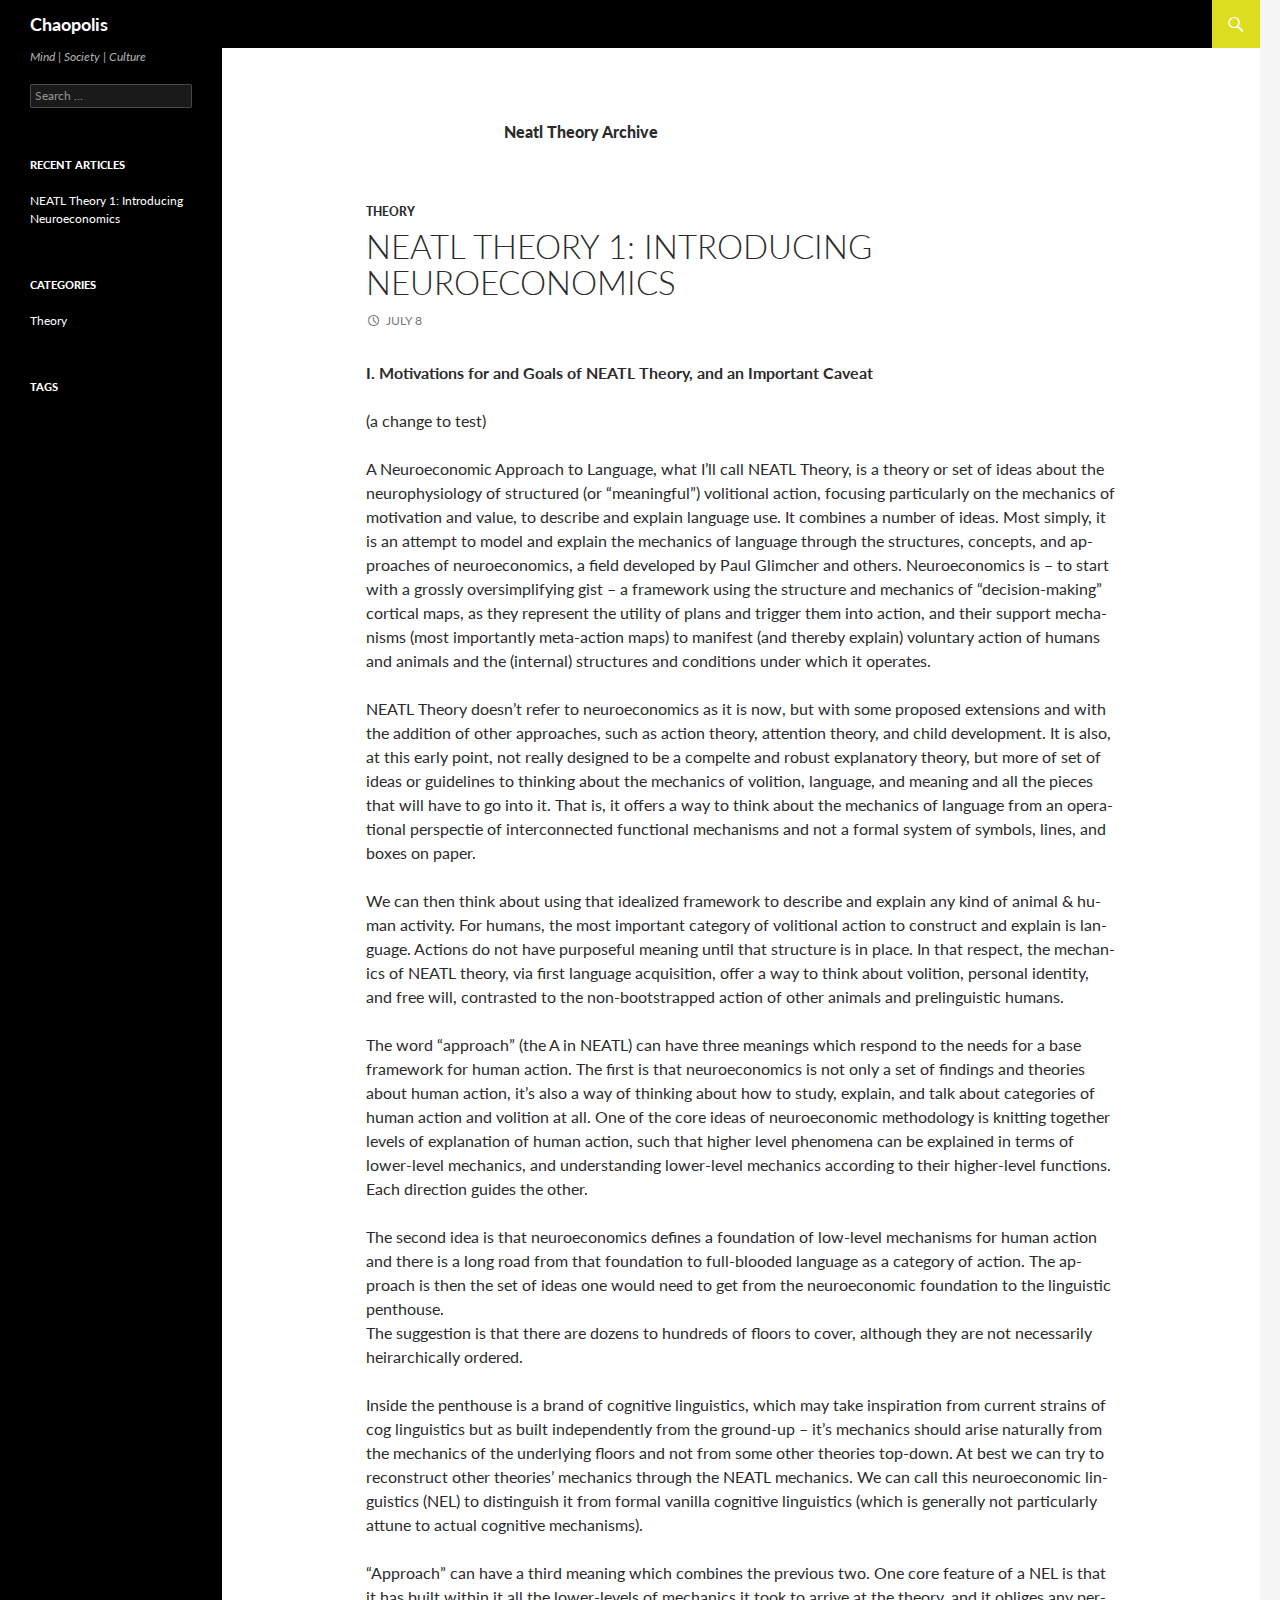
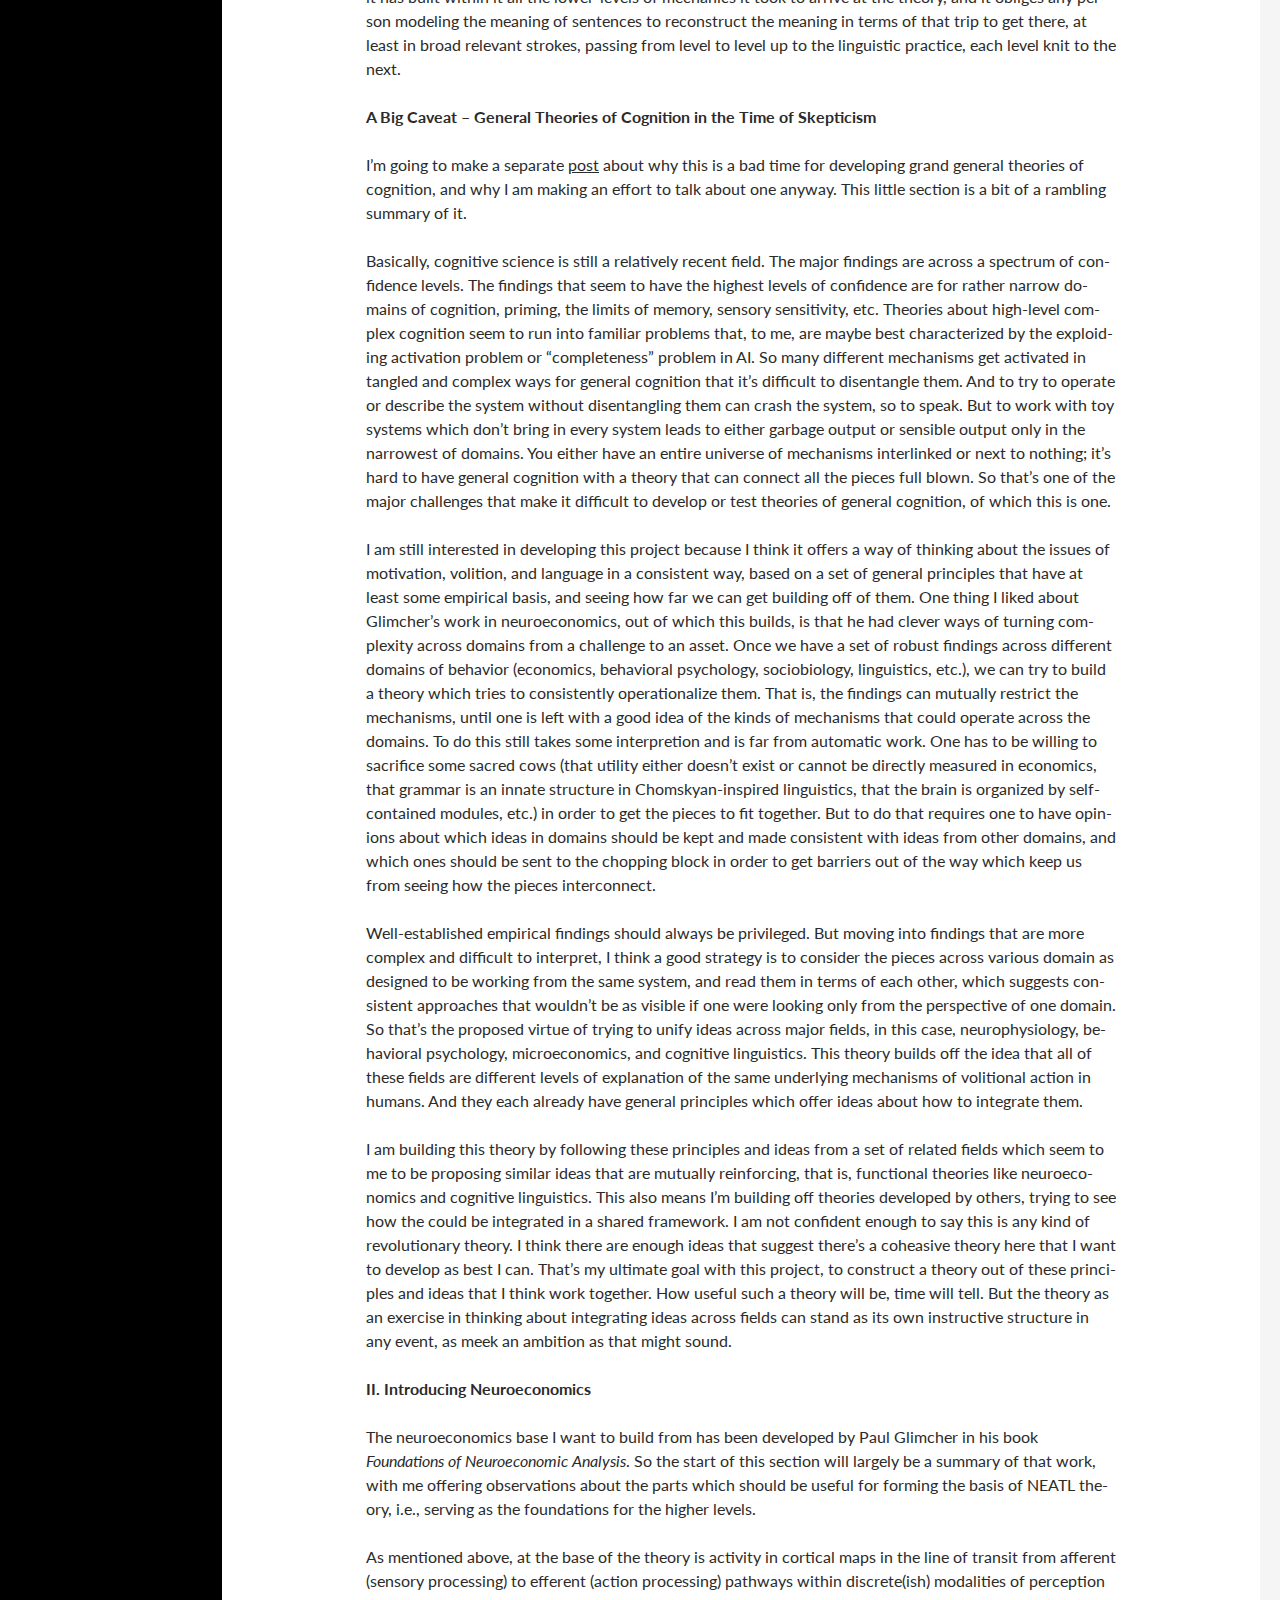
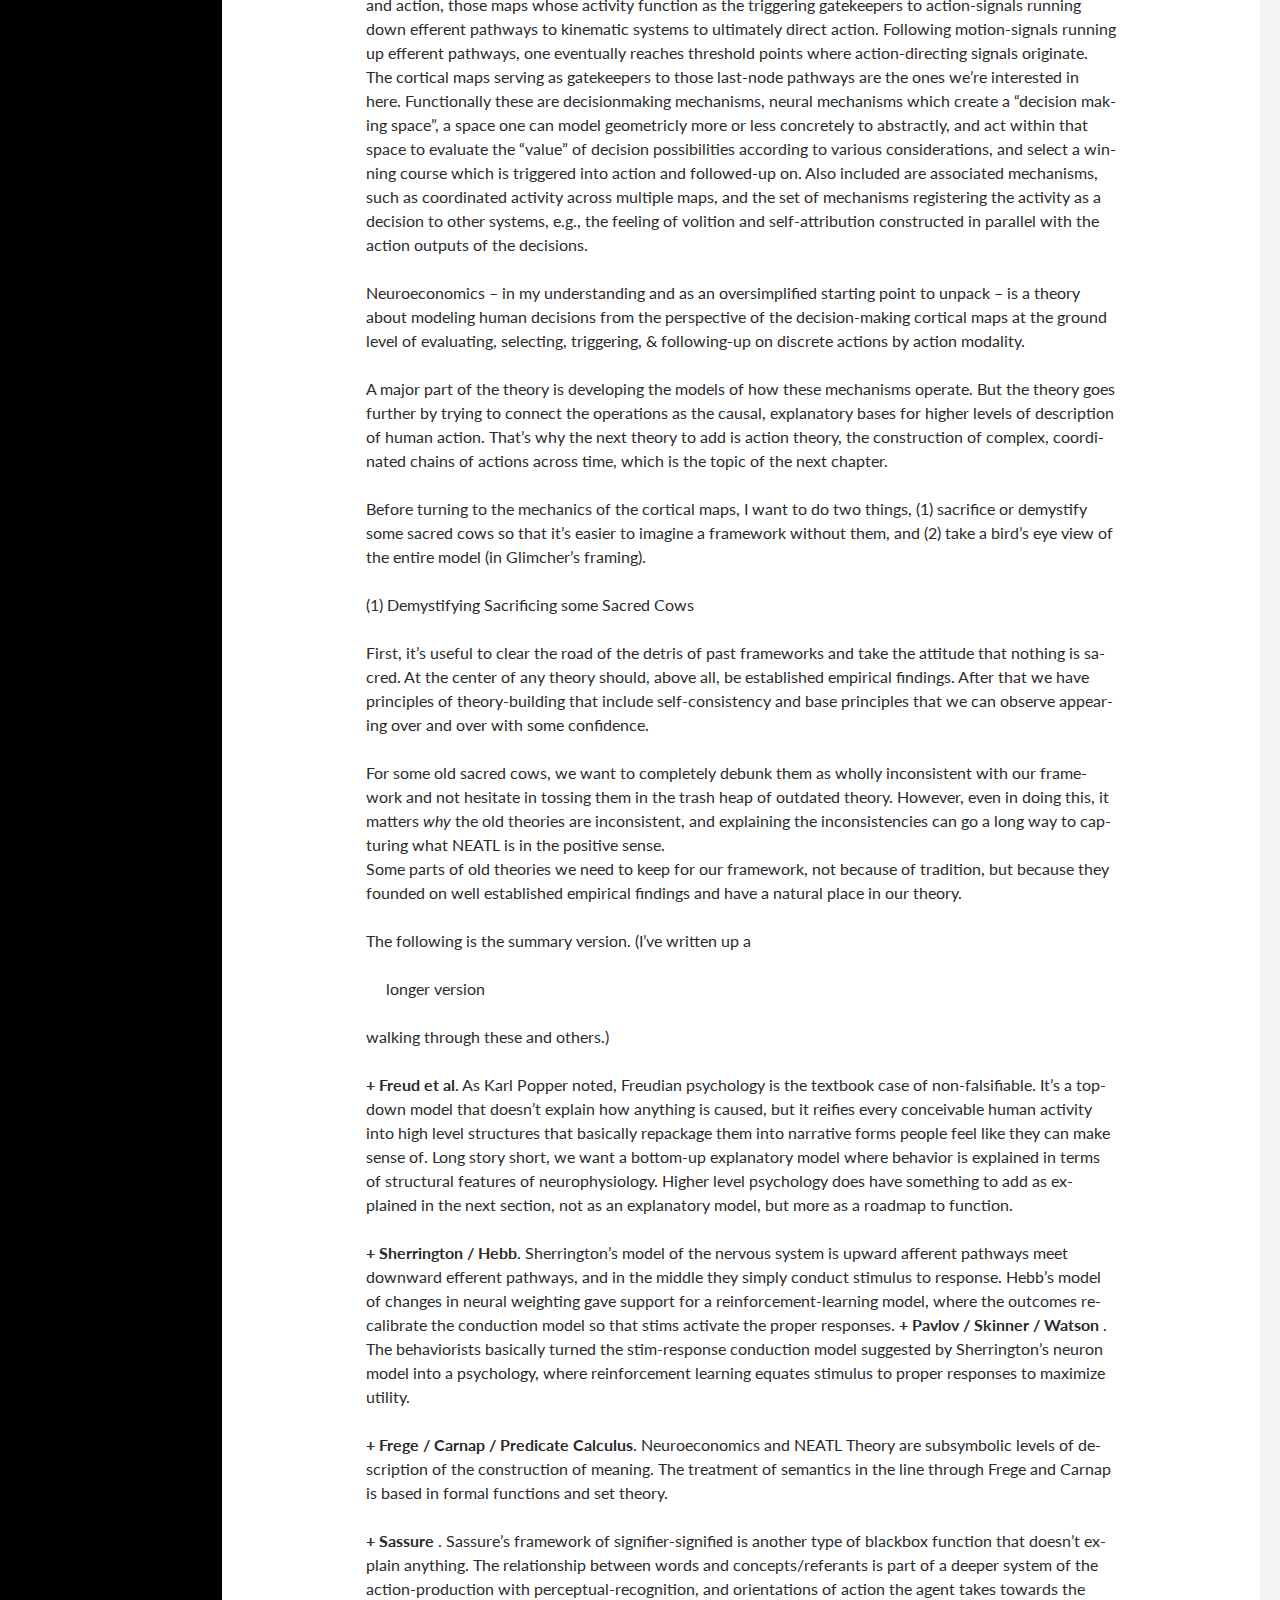
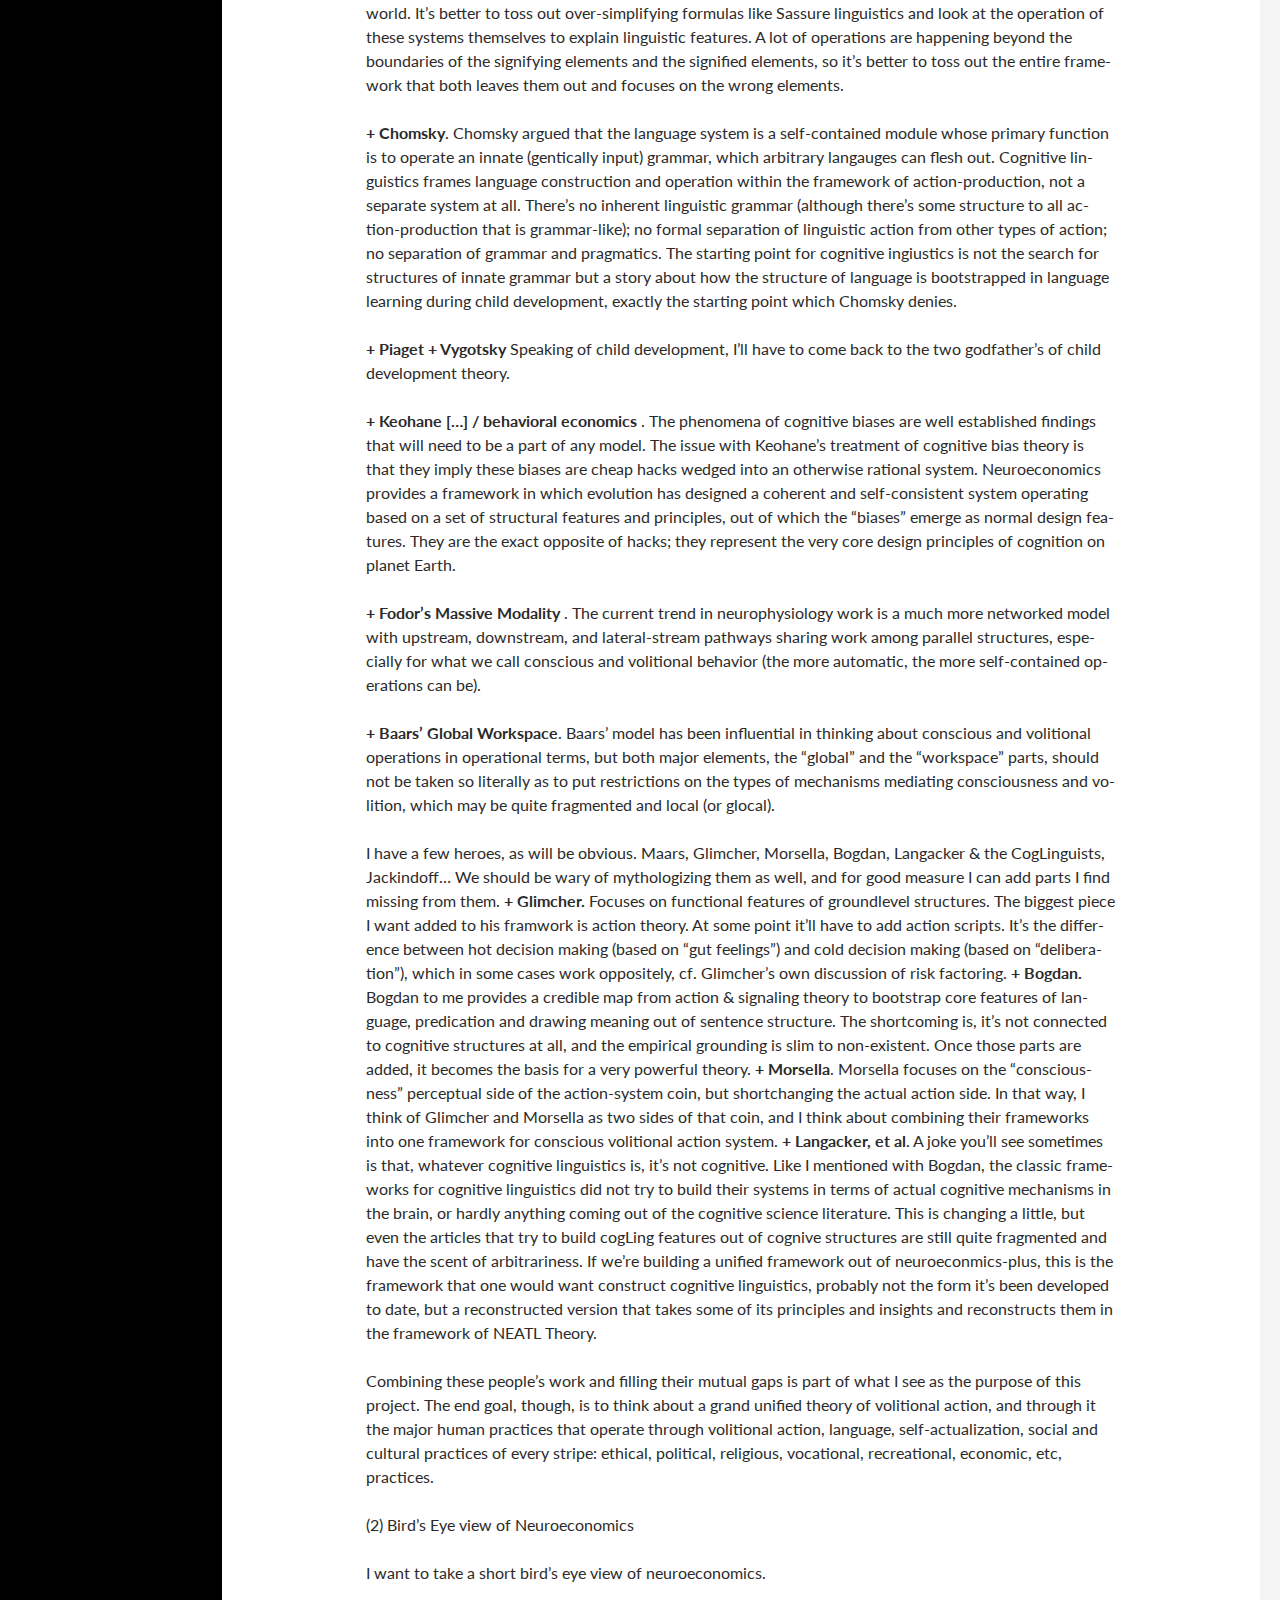
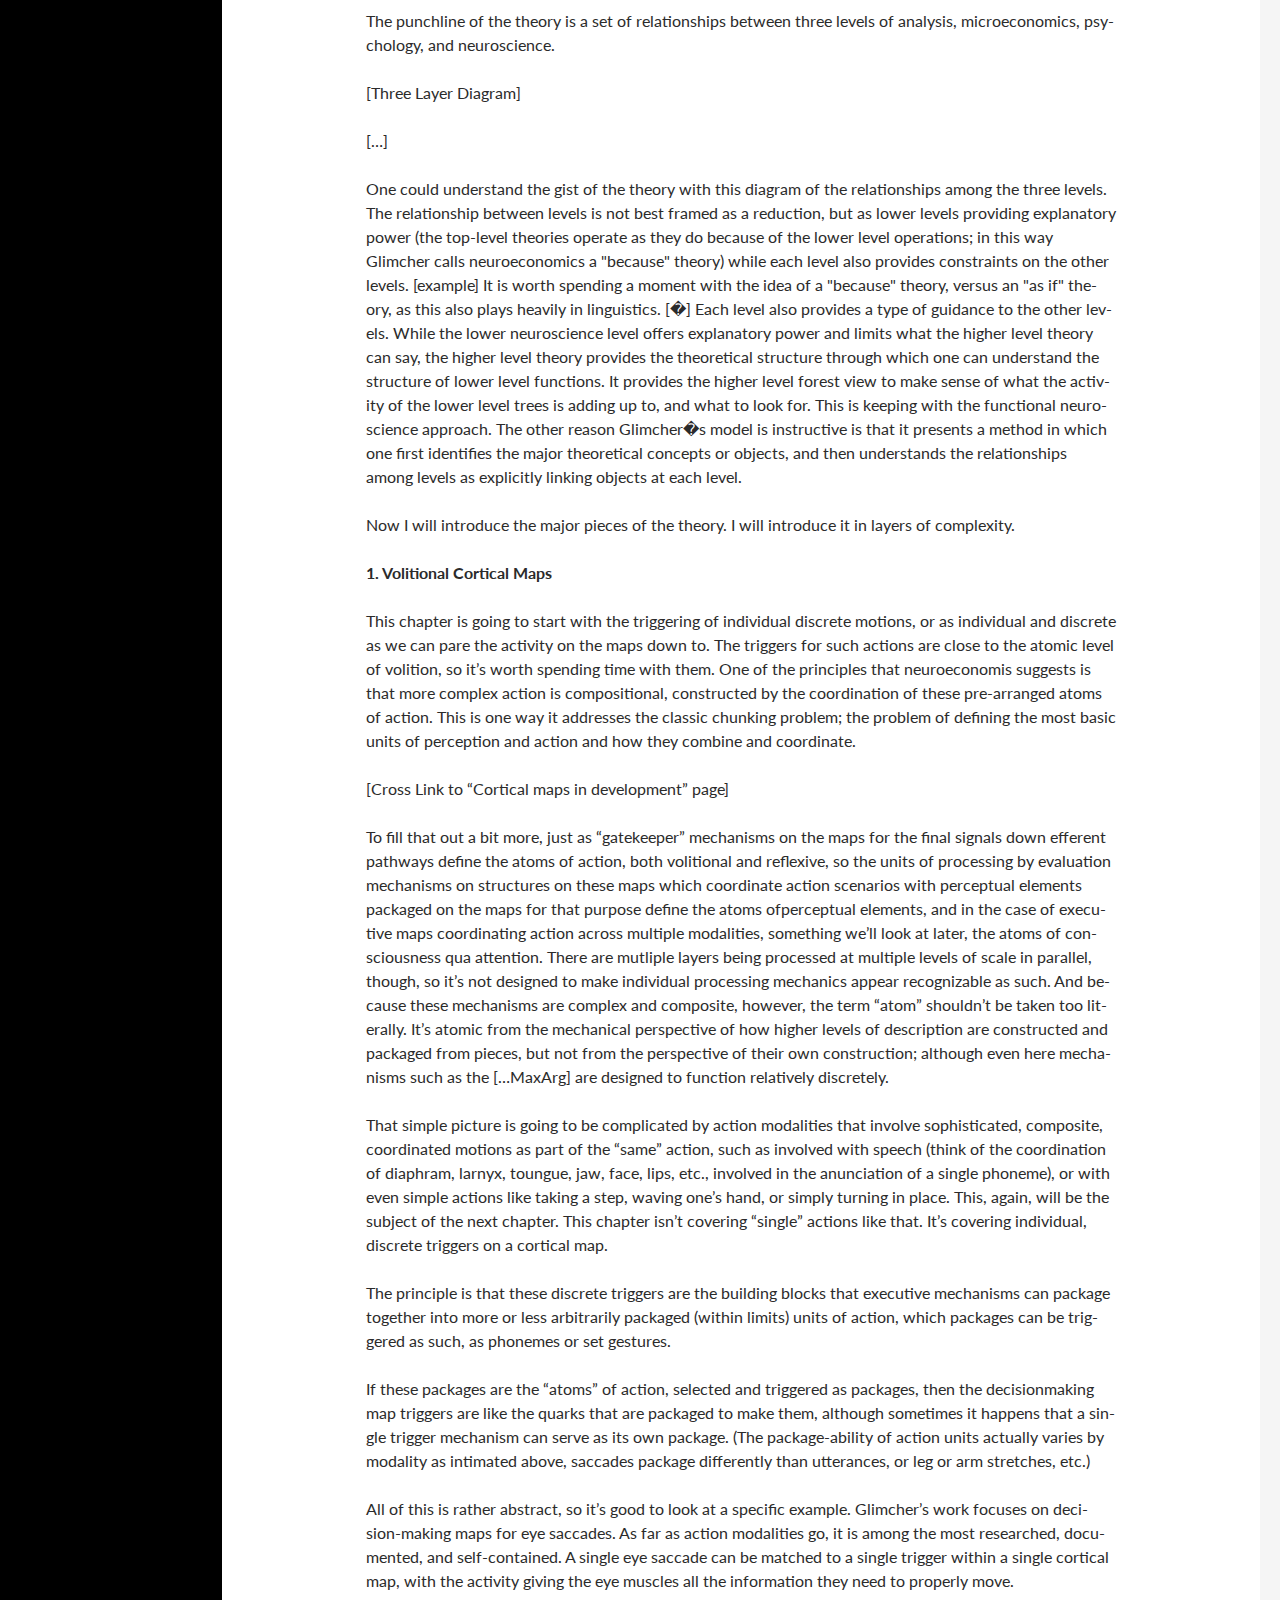
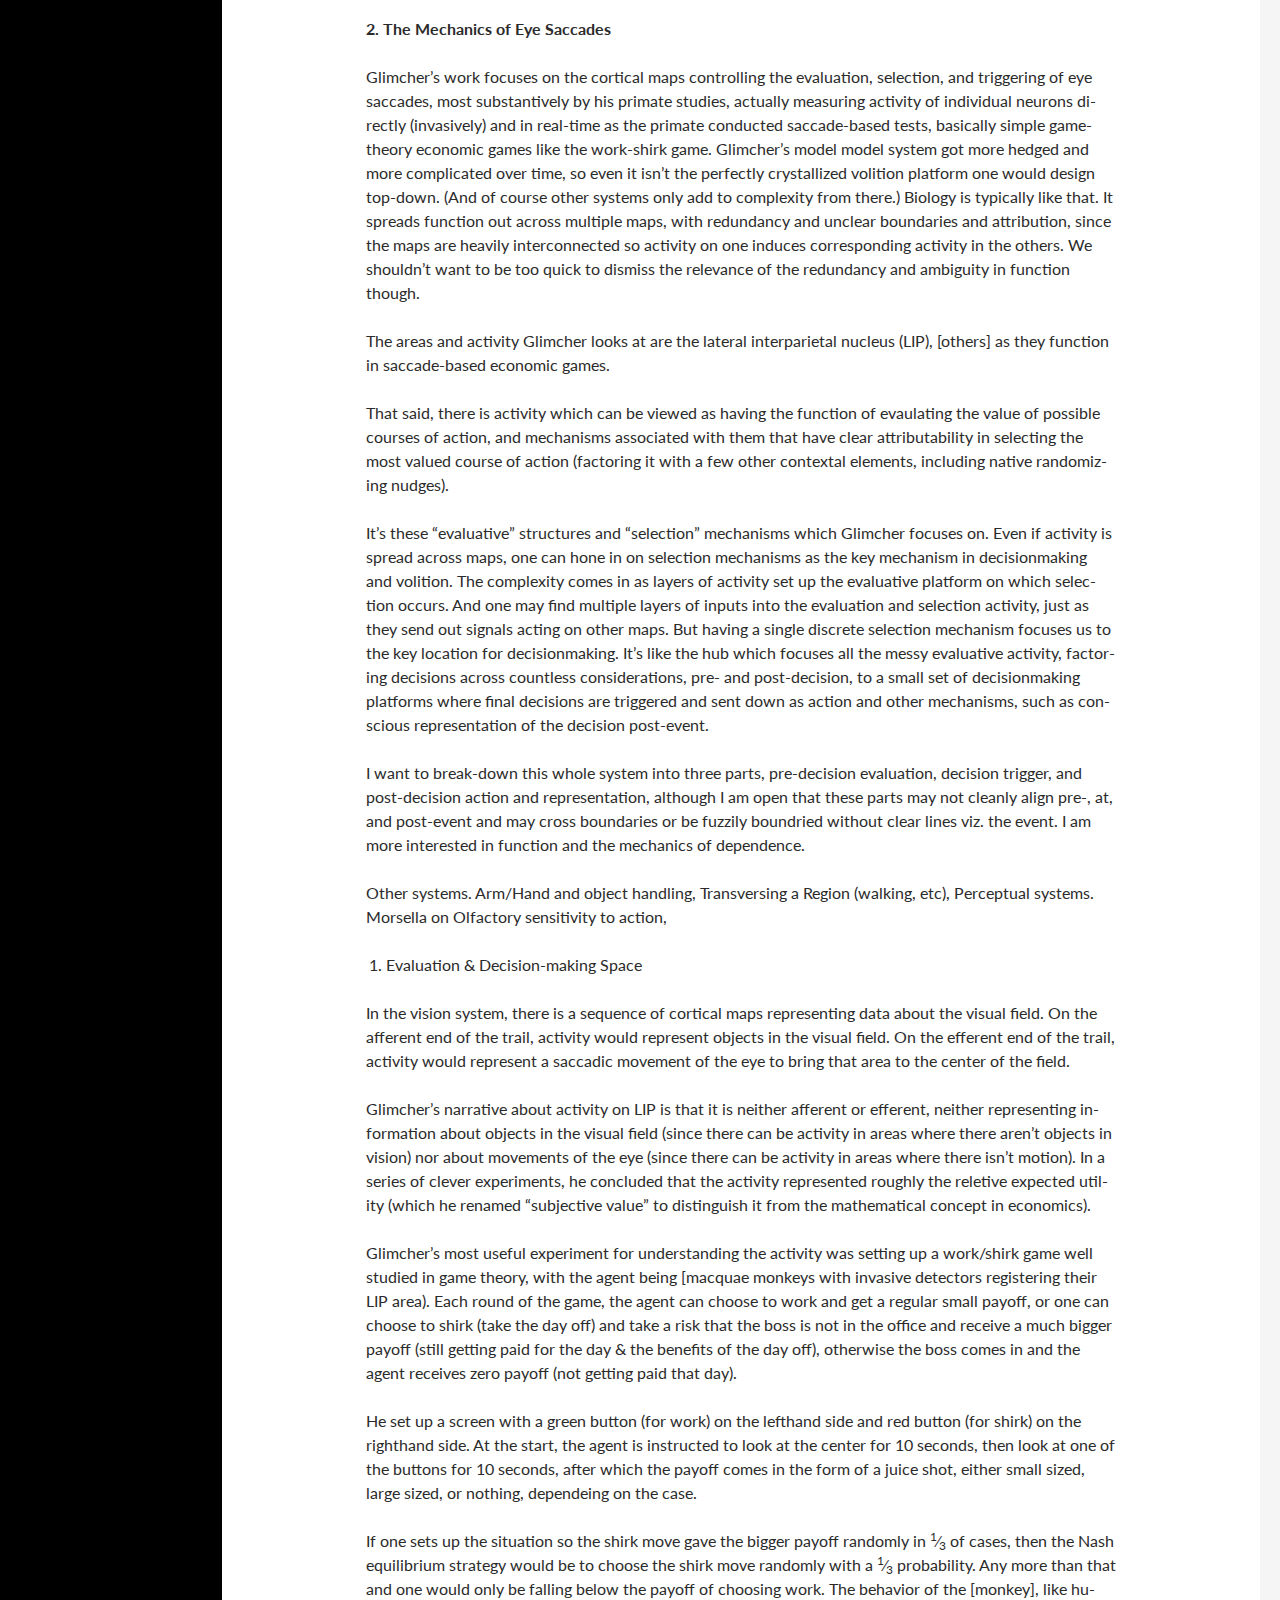
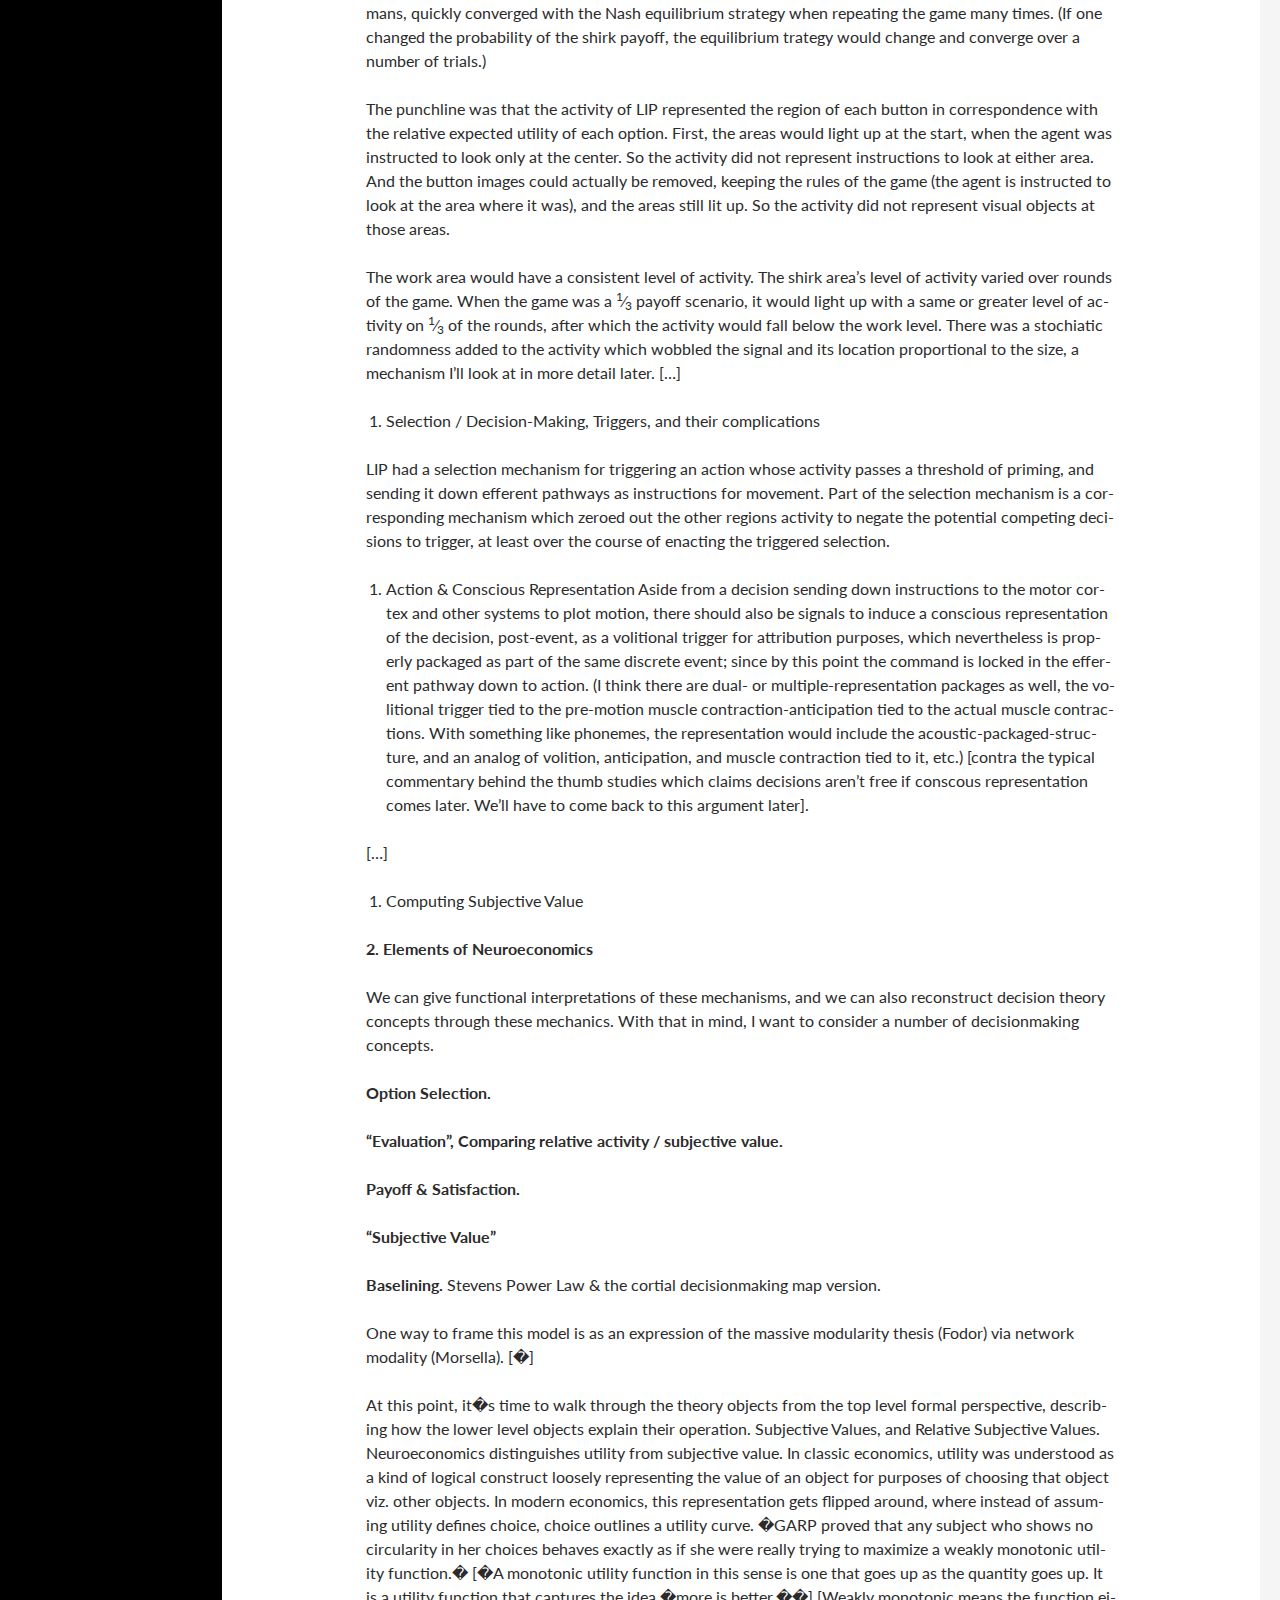
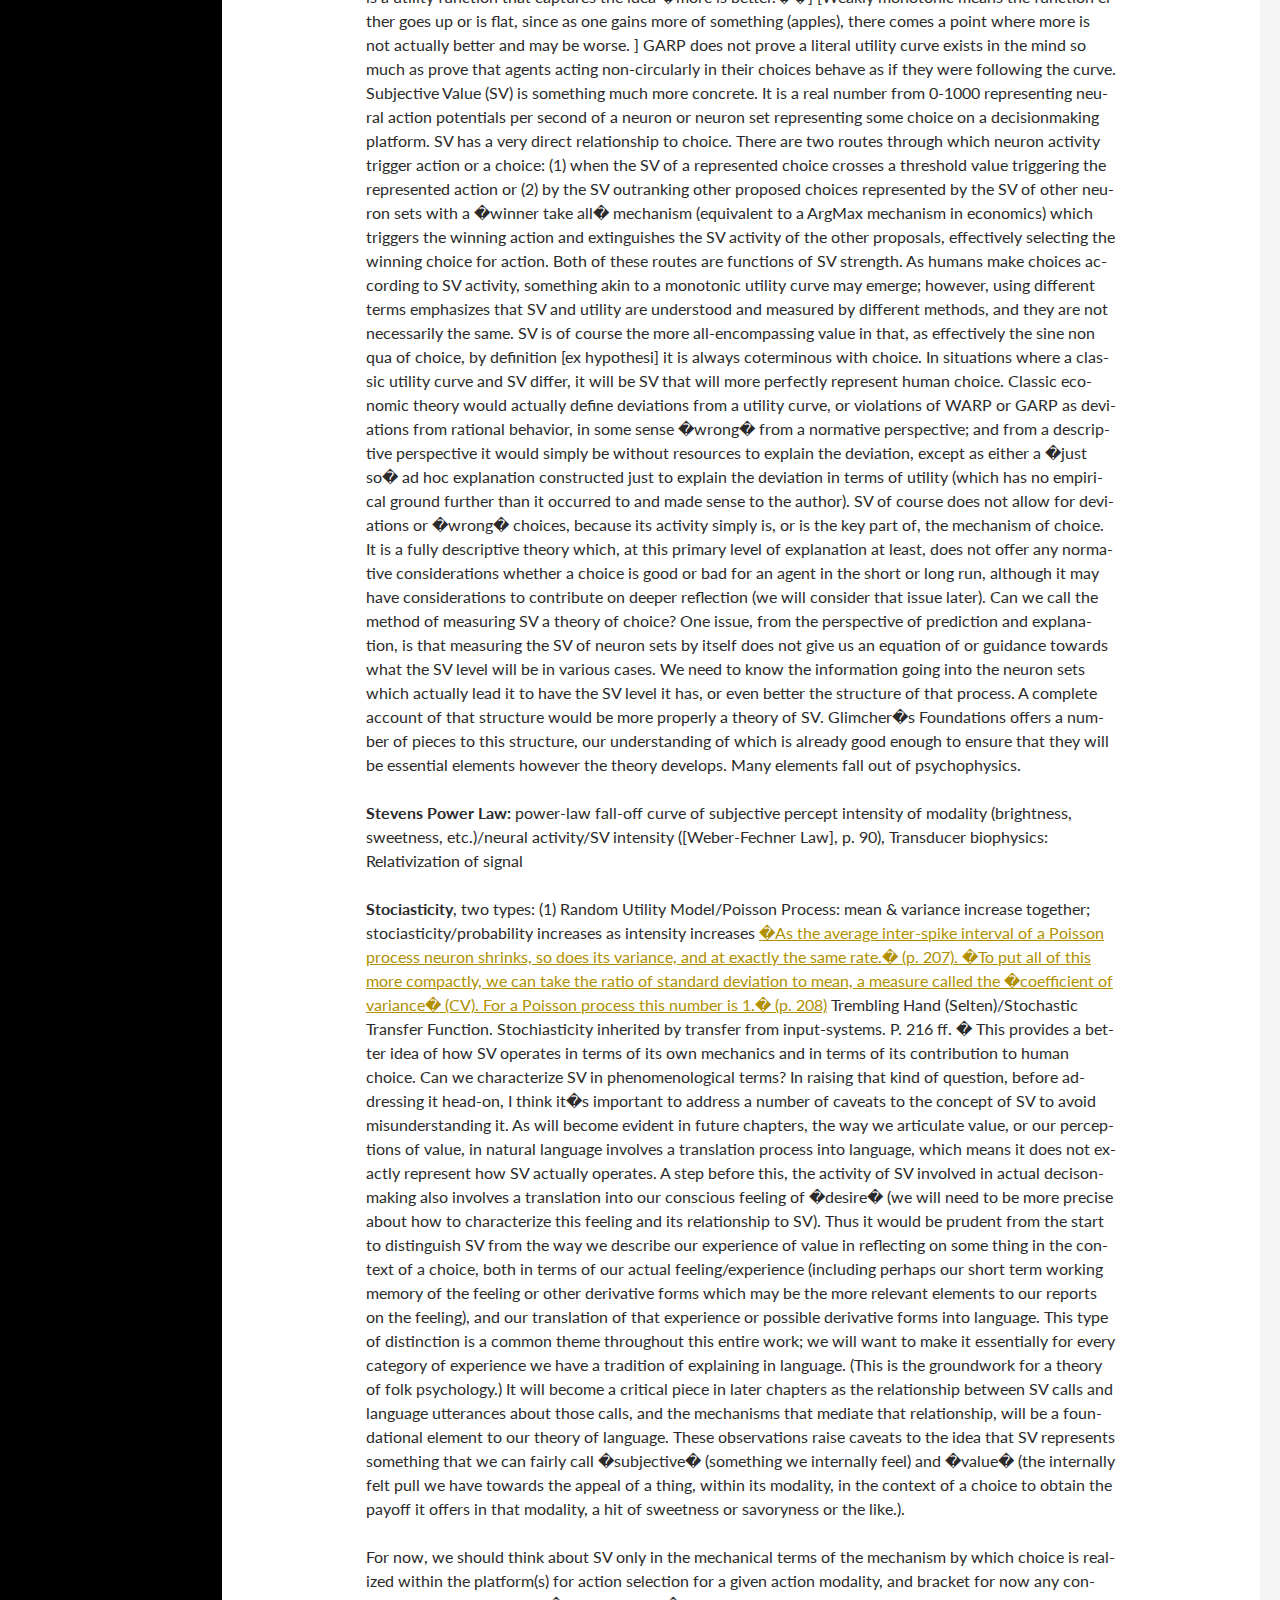
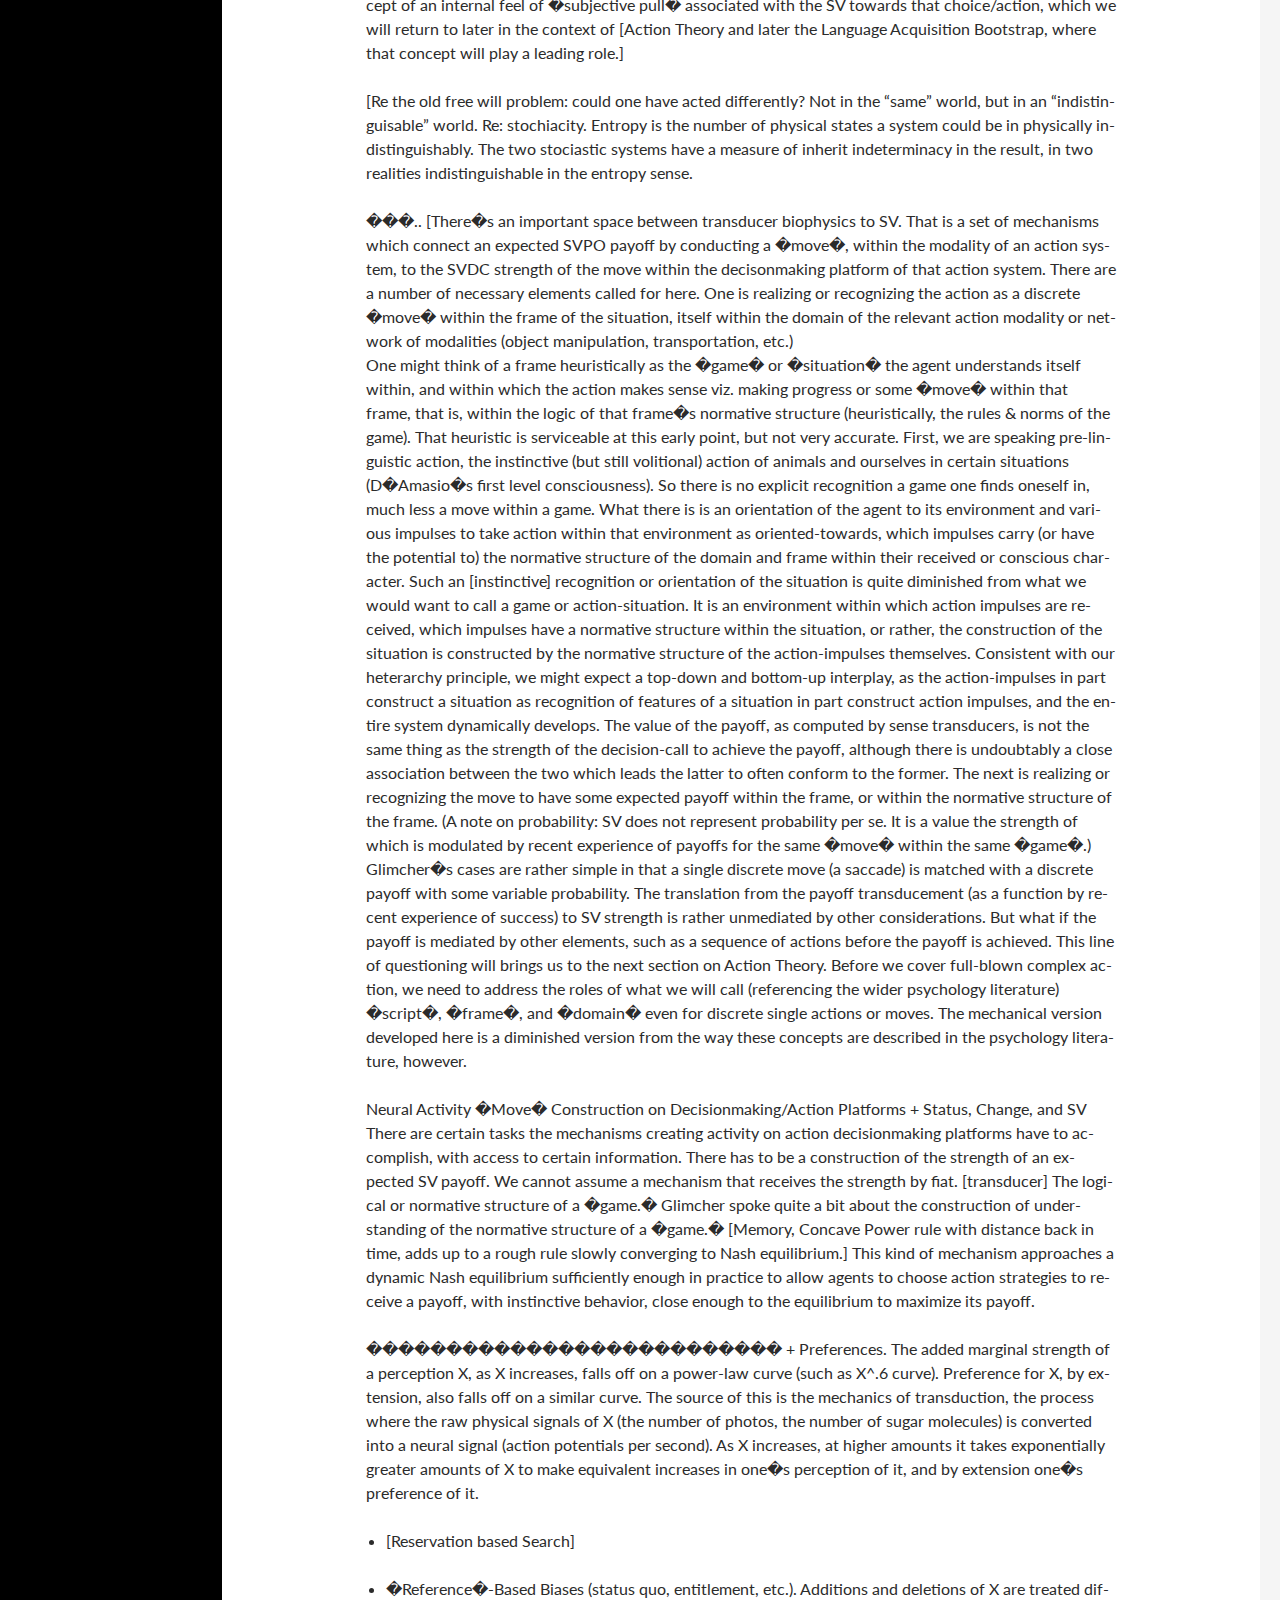
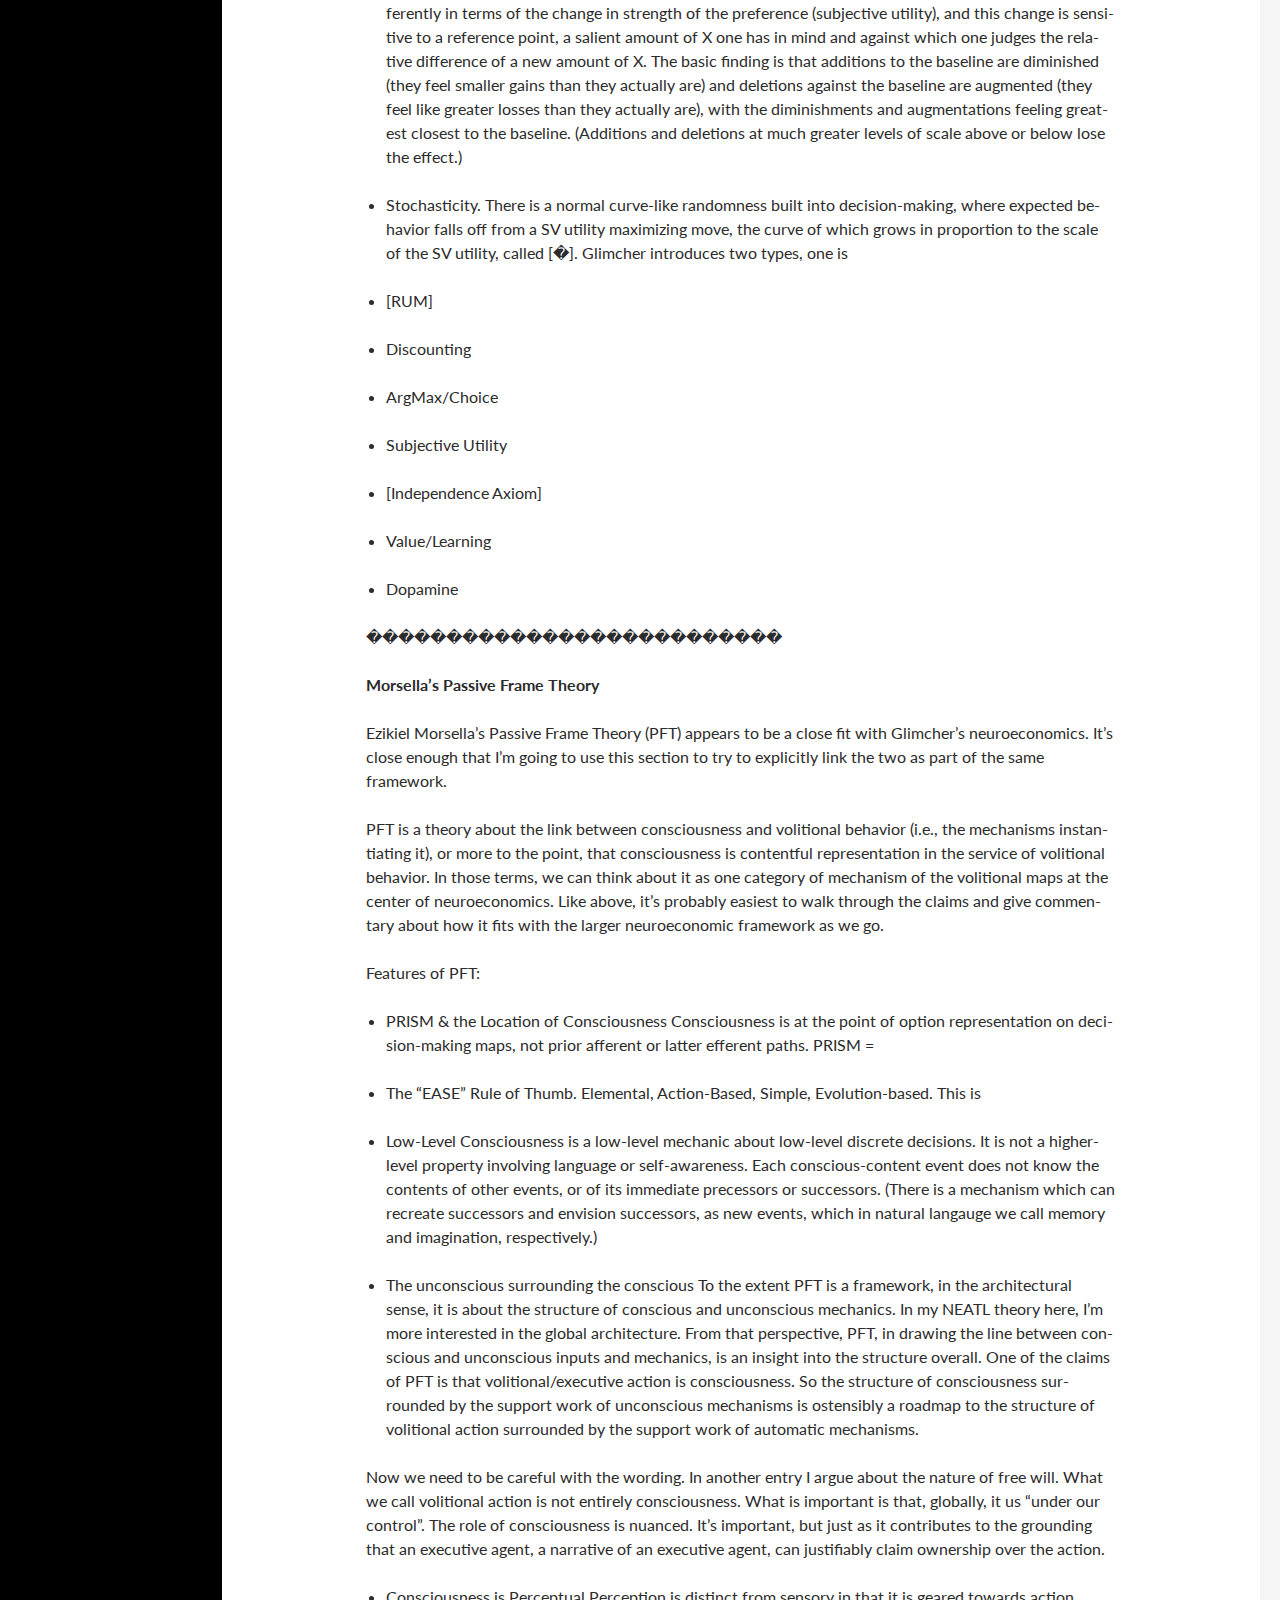
<file: tags/neatl-theory/index.html>
<!DOCTYPE html>

<html lang="en-us">
<head>
	<meta charset="UTF-8">
	<meta name="viewport" content="width=device-width">
	<title>Chaopolis</title>
	<link rel="profile" href="http://gmpg.org/xfn/11">
	<!--[if lt IE 9]>
	<script src="/js/html5.js"></script>
	<![endif]-->
    
    <link href="/index.xml" rel="alternate" type="application/rss+xml" title="Chaopolis" />

    <link rel='stylesheet' id='twentyfourteen-lato-css'  href='//fonts.googleapis.com/css?family=Lato%3A300%2C400%2C700%2C900%2C300italic%2C400italic%2C700italic&#038;subset=latin%2Clatin-ext' type='text/css' media='all' />

    <link rel='stylesheet' id='genericons-css' href='/genericons/genericons.css' type='text/css' media='all' />
	<link rel='stylesheet' id='twentyfourteen-style-css' href='/css/style.css' type='text/css' media='all' />
	
	<script type='text/javascript' src='/js/jquery/jquery.js'></script>
	<script type='text/javascript' src='/js/jquery/jquery-migrate.min.js'></script>
	<style type="text/css">.recentcomments a{display:inline !important;padding:0 !important;margin:0 !important;}</style>
</head>

<body class="home blog masthead-fixed list-view full-width grid">
<div id="page" class="hfeed site">
	<header id="masthead" class="site-header" role="banner">
		<div class="header-main">
			<h1 class="site-title"><a href="/index.html" rel="home">Chaopolis</a></h1>

			<div class="search-toggle">
				<a href="#search-container" class="screen-reader-text">Search</a>
			</div>

			<nav id="primary-navigation" class="site-navigation primary-navigation" role="navigation">
				<button class="menu-toggle">Primary Menu</button>
				<a class="screen-reader-text skip-link" href="#content">Skip to content</a>
				<div class="nav-menu">
					<ul>
						
					</ul>
				</div>
			</nav>
		</div>

		<div id="search-container" class="search-box-wrapper hide">
			<div class="search-box">
                <script type="text/javascript">
    function site_search(obj) {
    	var host = window.location.host;
        obj.q.value = "site:" + host + " " + obj.ss_q.value;
    }
</script>

<aside id="search-3" class="widget widget_search">
	<form role="search" class="search-form" action="//www.google.com/search" method="get" onSubmit="site_search(this)">

	<input name="q" type="hidden" />
	    <label>
	        <span class="screen-reader-text">Search for:</span>
	        <input name="ss_q" type="text" placeholder="Search ..." class="search-field" />
	    </label>
	    <input type="submit" value="Search" class="search-submit" />
	</form>
</aside>
			</div>
		</div>
	</header>

	<div id="main" class="site-main">


<div id="main-content" class="main-content">

	<div id="primary" class="content-area">
		<div id="content" class="site-content" role="main">

			<header class="archive-header">
				<h1 class="archive-title">Neatl Theory Archive</h1>
			</header>

			
				<article class="post type-post status-publish format-standard hentry">

	
	<header class="entry-header">

	

		<div class="entry-meta">
			<span class="cat-links">
                
                <a href="/categories/theory/index.html" rel="category">Theory</a>
                
			</span>
		</div>

		<h1 class="entry-title">NEATL Theory 1: Introducing Neuroeconomics</h1>

		<div class="entry-meta">
			<span class="entry-date">
				<a href="/post/neatl1-theory//index.html" rel="bookmark">
					<time class="entry-date" datetime="2017-07-08 16:07:19 &#43;0900 JST">
						July 8
					</time>
				</a>
			</span>
		</div>

	</header>
	
	<div class="entry-content">
		<p><strong>I. Motivations for and Goals of NEATL Theory, and an Important Caveat</strong></p>

<p>(a change to test)</p>

<p>A Neuroeconomic Approach to Language, what I&rsquo;ll call NEATL Theory, is a theory or set of ideas about the neurophysiology of structured
(or &ldquo;meaningful&rdquo;) volitional action, focusing particularly on the mechanics of motivation and value, to describe and explain language use.
It combines a number of ideas. Most simply, it is an attempt to model and explain
the mechanics of language through the structures, concepts, and approaches of neuroeconomics, a field developed by Paul Glimcher and others.
Neuroeconomics is &ndash; to start with a grossly oversimplifying gist &ndash; a framework using the structure and mechanics of
&ldquo;decision-making&rdquo; cortical maps, as they represent the utility of plans and trigger them into action, and their support mechanisms
(most importantly meta-action maps) to manifest (and thereby explain) voluntary action
of humans and animals and the (internal) structures and conditions under which it operates.</p>

<p>NEATL Theory doesn&rsquo;t refer to neuroeconomics as it is now, but with some proposed extensions and with the addition
of other approaches, such as action theory, attention theory, and child development. It is also, at this early point, not really designed
to be a compelte and robust explanatory theory, but more of set of ideas or guidelines to thinking about the mechanics of volition, language, and meaning and all the pieces
that will have to go into it. That is, it offers a way to think about the mechanics of language from an operational perspectie of interconnected
functional mechanisms and not a formal system of symbols, lines, and boxes on paper.</p>

<p>We can then think about using that idealized framework to describe and explain any kind of animal &amp; human activity.
For humans, the most important category of volitional action to construct and explain is language.
Actions do not have purposeful meaning until that structure is in place.
In that respect, the mechanics of NEATL theory, via first language acquisition, offer a way to think about
volition, personal identity, and free will, contrasted to the non-bootstrapped action of other animals and
prelinguistic humans.</p>

<p>The word &ldquo;approach&rdquo; (the A in NEATL) can have three meanings which respond to the needs for a base framework for human action.
The first is that neuroeconomics is not only a set of findings and theories about human action,
it&rsquo;s also a way of thinking about how to study, explain, and talk about categories of human action and volition at all.
One of the core ideas of neuroeconomic methodology is knitting together levels of explanation of human action, such that
higher level phenomena can be explained in terms of lower-level mechanics, and understanding lower-level mechanics according
to their higher-level functions. Each direction guides the other.</p>

<p>The second idea is that neuroeconomics defines a foundation of low-level mechanisms for human action and there is a long road
from that foundation to full-blooded language as a category of action. The approach is then the set of ideas one would need
to get from the neuroeconomic foundation to the linguistic penthouse.<br />
The suggestion is that there are dozens to hundreds of floors to cover, although they are not necessarily heirarchically ordered.</p>

<p>Inside the penthouse is a brand of cognitive linguistics, which may take inspiration from current strains of cog linguistics but
as built independently from the ground-up &ndash; it&rsquo;s mechanics should arise naturally from the mechanics of the underlying floors and not from some other theories top-down.
At best we can try to reconstruct other theories&rsquo; mechanics through the NEATL mechanics. We can call this neuroeconomic linguistics (NEL) to distinguish it from
formal vanilla cognitive linguistics (which is generally not particularly attune to actual cognitive mechanisms).</p>

<p>&ldquo;Approach&rdquo; can have a third meaning which combines the previous two. One core feature of a NEL is that it has built within it
all the lower-levels of mechanics it took to arrive at the theory, and it obliges any
person modeling the meaning of sentences to reconstruct the meaning in terms of that trip to get there, at least in broad relevant strokes,
passing from level to level up to the linguistic practice, each level knit to the next.</p>

<p><strong>A Big Caveat &ndash; General Theories of Cognition in the Time of Skepticism</strong></p>

<p>I&rsquo;m going to make a separate <u>post</u> about why this is a bad time for developing grand general theories of cognition,
and why I am making an effort to talk about one anyway. This little section is a bit of a rambling summary of it.</p>

<p>Basically, cognitive science is still a relatively recent field. The major findings are across a spectrum of confidence levels.
The findings that seem to have the highest levels of confidence are for rather narrow domains of cognition, priming, the limits of memory, sensory sensitivity, etc.
Theories about high-level complex cognition seem to run into familiar problems that, to me, are maybe best characterized by the
exploiding activation problem or &ldquo;completeness&rdquo; problem in AI. So many different mechanisms get activated in tangled and complex ways for general cognition that
it&rsquo;s difficult to disentangle them. And to try to operate or describe the system without disentangling them can crash the system, so to speak.
But to work with toy systems which don&rsquo;t bring in every system leads to either garbage output or sensible output only in the narrowest
of domains. You either have an entire universe of mechanisms interlinked or next to nothing; it&rsquo;s hard to have general cognition with a theory that can connect
all the pieces full blown.
So that&rsquo;s one of the major challenges that make it difficult to develop or test theories of general cognition, of which this is one.</p>

<p>I am still interested in developing this project because I think it offers a way of thinking about the issues of motivation, volition, and language in a
consistent way, based on a set of general principles that have at least some empirical basis, and seeing how far
we can get building off of them. One thing I liked about Glimcher&rsquo;s work in neuroeconomics, out of which this builds, is that he had clever ways of
turning complexity across domains from a challenge to an asset. Once we have a set of robust findings across different
domains of behavior (economics, behavioral psychology, sociobiology, linguistics, etc.), we can try to build a theory which tries to consistently
operationalize them. That is, the findings can mutually restrict the mechanisms, until one is left with a good idea of
the kinds of mechanisms that could operate across the domains. To do this still takes some interpretion and is far from automatic work.
One has to be willing to sacrifice some sacred cows (that utility either doesn&rsquo;t exist or cannot be directly measured in economics, that grammar is
an innate structure in Chomskyan-inspired linguistics, that the brain is organized by self-contained modules, etc.) in order
to get the pieces to fit together. But to do that requires one to have opinions about which ideas in domains should be kept and
made consistent with ideas from other domains, and which ones should be sent to the chopping block in order to get barriers
out of the way which keep us from seeing how the pieces interconnect.</p>

<p>Well-established empirical findings should always be privileged. But moving into findings that
are more complex and difficult to interpret, I think a good strategy is to consider the pieces across various domain as designed
 to be working from the same system, and read them in terms of each other, which suggests consistent approaches that
 wouldn&rsquo;t be as visible if one were looking only from the perspective of one domain. So that&rsquo;s the proposed virtue
 of trying to unify ideas across major fields, in this case, neurophysiology, behavioral psychology, microeconomics,
 and cognitive linguistics. This theory builds off the idea that all of these fields are different levels of explanation of the
 same underlying mechanisms of volitional action in humans. And they each already have general principles which offer ideas about how to integrate them.</p>

<p>I am building this theory by following these principles and ideas from a set of related fields which seem to me to be
proposing similar ideas that are mutually reinforcing, that is, functional theories like neuroeconomics and cognitive linguistics.
This also means I&rsquo;m building off theories developed by others, trying to see how the could be integrated in a shared framework.
I am not confident enough to say this is any kind of revolutionary theory. I think there are enough ideas that
suggest there&rsquo;s a coheasive theory here that I want to develop as best I can.
That&rsquo;s my ultimate goal with this project, to construct a theory out of these principles and ideas that I think
work together. How useful such a theory will be, time will tell. But the theory as an exercise in thinking
about integrating ideas across fields can stand as its own instructive structure in any event, as meek an ambition
as that might sound.</p>

<p><strong>II. Introducing Neuroeconomics</strong></p>

<p>The neuroeconomics base I want to build from has been developed by Paul Glimcher in his book <em>Foundations of Neuroeconomic Analysis</em>.
So the start of this section will largely be a summary of that work, with me offering observations about the parts which should be useful for
forming the basis of NEATL theory, i.e., serving as the foundations for the higher levels.</p>

<p>As mentioned above, at the base of the theory is activity in cortical maps in the line of transit from afferent (sensory processing) to efferent (action processing) pathways within discrete(ish)
modalities of perception and action, those maps whose activity function as the triggering gatekeepers to action-signals running down efferent pathways to kinematic systems
to ultimately direct action. Following motion-signals running up efferent pathways, one eventually reaches threshold points where action-directing signals originate.
The cortical maps serving as gatekeepers to those last-node pathways are the ones we&rsquo;re interested in here.
 Functionally these are decisionmaking mechanisms, neural mechanisms which create a &ldquo;decision making space&rdquo;, a space one can model geometricly more or less concretely to abstractly,
and act within that space to evaluate the &ldquo;value&rdquo; of decision possibilities according to various considerations, and select a winning
course which is triggered into action and followed-up on. Also included are associated mechanisms, such as coordinated activity across multiple maps, and the set of mechanisms
 registering the activity as a decision to other systems, e.g., the feeling of volition and self-attribution constructed in parallel with the action outputs of the decisions.</p>

<p>Neuroeconomics &ndash; in my understanding and as an oversimplified starting point to unpack &ndash; is a theory about modeling human
decisions from the perspective of the decision-making cortical maps at the ground level of evaluating, selecting, triggering, &amp; following-up on
discrete actions by action modality.</p>

<p>A major part of the theory is developing the models of how these mechanisms operate. But the theory goes further by trying to connect
the operations as the causal, explanatory bases for higher levels of description of human action.
That&rsquo;s why the next theory to add is action theory, the construction of complex, coordinated chains of actions across time, which is the topic of the next chapter.</p>

<p>Before turning to the mechanics of the cortical maps, I want to do two things, (1) sacrifice or demystify some sacred cows so that it&rsquo;s easier to imagine a framework without them,
and (2) take a bird&rsquo;s eye view of the entire model (in Glimcher&rsquo;s framing).</p>

<p>(1) Demystifying Sacrificing some Sacred Cows</p>

<p>First, it&rsquo;s useful to clear the road of the detris of past frameworks and take the attitude that nothing is sacred.
At the center of any theory should, above all, be established empirical findings. After that we have principles of
theory-building that include self-consistency and base principles that we can observe appearing over and over with some confidence.</p>

<p>For some old sacred cows, we want to completely debunk them as wholly inconsistent with our framework and not hesitate in
tossing them in the trash heap of outdated theory. However, even in doing this, it matters <em>why</em> the old theories are inconsistent,
and explaining the inconsistencies can go a long way to capturing what NEATL is in the positive sense.<br />
Some parts of old theories we need to keep for our framework, not because of tradition, but because they founded on
well established empirical findings and have a natural place in our theory.</p>

<p>The following is the summary version. (I&rsquo;ve written up a <ul>longer version</ul> walking through these and others.)</p>

<p><strong>+ Freud et al</strong>. As Karl Popper noted, Freudian psychology is the textbook case of non-falsifiable.
It&rsquo;s a top-down model that doesn&rsquo;t explain how anything is caused, but it reifies every conceivable human activity into
high level structures that basically repackage them into narrative forms people feel like they can make sense of.
Long story short, we want a bottom-up explanatory model where behavior is explained in terms of structural features of neurophysiology.
Higher level psychology does have something to add as explained in the next section, not as an explanatory model, but more as a roadmap to function.</p>

<p><strong>+ Sherrington / Hebb</strong>. Sherrington&rsquo;s model of the nervous system is upward afferent pathways meet downward efferent pathways, and in
the middle they simply conduct stimulus to response. Hebb&rsquo;s model of changes in neural weighting gave support for a reinforcement-learning model,
where the outcomes re-calibrate the conduction model so that stims activate the proper responses.
<strong>+ Pavlov / Skinner / Watson </strong>. The behaviorists basically turned the stim-response conduction model suggested by Sherrington&rsquo;s neuron model
into a psychology, where reinforcement learning equates stimulus to proper responses to maximize utility.</p>

<p><strong>+ Frege / Carnap / Predicate Calculus</strong>. Neuroeconomics and NEATL Theory are subsymbolic levels of description of the construction of meaning.
The treatment of semantics in the line through Frege and Carnap is based in formal functions and set theory.</p>

<p><strong>+ Sassure </strong>. Sassure&rsquo;s framework of signifier-signified is another type of blackbox function that doesn&rsquo;t explain anything.
The relationship between words and concepts/referants is part of a deeper system of the action-production with perceptual-recognition, and orientations
of action the agent takes towards the world. It&rsquo;s better to toss out over-simplifying formulas like Sassure linguistics and look at
the operation of these systems themselves to explain linguistic features. A lot of operations are happening beyond the boundaries of
the signifying elements and the signified elements, so it&rsquo;s better to toss out the entire framework that both leaves them out and focuses on the wrong elements.</p>

<p><strong>+ Chomsky</strong>. Chomsky argued that the language system is a self-contained module whose primary function is to
operate an innate (gentically input) grammar, which arbitrary langauges can flesh out.
Cognitive linguistics frames language construction and operation within the framework of action-production, not a separate system at all.
There&rsquo;s no inherent linguistic grammar (although there&rsquo;s some structure to all action-production that is grammar-like); no formal separation of linguistic action from other types of action;
no separation of grammar and pragmatics. The starting point for cognitive ingiustics is not the search for structures of innate grammar
but a story about how the structure of language is bootstrapped in language learning during child development, exactly the
starting point which Chomsky denies.</p>

<p><strong>+ Piaget</strong>
<strong>+ Vygotsky </strong>
Speaking of child development, I&rsquo;ll have to come back to the two godfather&rsquo;s of child development theory.</p>

<p><strong>+ Keohane [&hellip;] / behavioral economics </strong>. The phenomena of cognitive biases are well established findings that will need to be a part of any model.
The issue with Keohane&rsquo;s treatment of cognitive bias theory is that they imply these biases are cheap hacks wedged into an otherwise rational system.
Neuroeconomics provides a framework in which evolution has designed a coherent and self-consistent system operating based on a set of structural features and principles,
out of which the &ldquo;biases&rdquo; emerge as normal design features. They are the exact opposite of hacks; they represent the very core design principles of cognition on planet Earth.</p>

<p><strong>+ Fodor&rsquo;s Massive Modality </strong>. The current trend in neurophysiology work is a much more networked model with upstream, downstream, and lateral-stream
pathways sharing work among parallel structures, especially for what we call conscious and volitional behavior (the more automatic, the more self-contained operations
can be).</p>

<p><strong>+ Baars&rsquo; Global Workspace</strong>. Baars&rsquo; model has been influential in thinking about conscious and volitional operations in operational terms, but
both major elements, the &ldquo;global&rdquo; and the &ldquo;workspace&rdquo; parts, should not be taken so literally as to put restrictions on the types of mechanisms mediating
consciousness and volition, which may be quite fragmented and local (or glocal).</p>

<p>I have a few heroes, as will be obvious.
Maars, Glimcher, Morsella, Bogdan, Langacker &amp; the CogLinguists, Jackindoff&hellip;
We should be wary of mythologizing them as well, and for good measure I can add parts I find missing from them.
<strong>+ Glimcher.</strong> Focuses on functional features of groundlevel structures. The biggest piece I want added to his framwork is action theory. At some point it&rsquo;ll have to add
  action scripts. It&rsquo;s the difference between hot decision making (based on &ldquo;gut feelings&rdquo;) and cold decision making (based on &ldquo;deliberation&rdquo;), which in some cases work
  oppositely, cf. Glimcher&rsquo;s own discussion of risk factoring.
<strong>+ Bogdan.</strong> Bogdan to me provides a credible map from action &amp; signaling theory to bootstrap core features of language, predication and drawing meaning out of sentence structure.
  The shortcoming is, it&rsquo;s not connected to cognitive structures at all, and the empirical grounding is slim to non-existent. Once those parts are added, it becomes
  the basis for a very powerful theory.
<strong>+ Morsella</strong>. Morsella focuses on the &ldquo;consciousness&rdquo; perceptual side of the action-system coin, but shortchanging the actual action side.
  In that way, I think of Glimcher and Morsella as two sides of that coin, and I think about combining their frameworks into one framework for conscious volitional action
  system.
<strong>+ Langacker, et al</strong>. A joke you&rsquo;ll see sometimes is that, whatever cognitive linguistics is, it&rsquo;s not cognitive. Like I mentioned with Bogdan, the classic
  frameworks for cognitive linguistics did not try to build their systems in terms of actual cognitive mechanisms in the brain, or hardly anything coming out of the
  cognitive science literature. This is changing a little, but even the articles that try to build cogLing features out of cognive structures are still quite fragmented
  and have the scent of arbitrariness. If we&rsquo;re building a unified framework out of neuroeconmics-plus, this is the framework that one would want construct
  cognitive linguistics, probably not the form it&rsquo;s been developed to date, but a reconstructed version that takes some of its principles and insights and
  reconstructs them in the framework of NEATL Theory.</p>

<p>Combining these people&rsquo;s work and filling their mutual gaps is part of what I see as the purpose of this project.
The end goal, though, is to think about a grand unified theory of volitional action, and through it the major human practices that operate
through volitional action, language, self-actualization, social and cultural practices of every stripe: ethical, political, religious, vocational, recreational, economic, etc, practices.</p>

<p>(2) Bird&rsquo;s Eye view of Neuroeconomics</p>

<p>I want to take a short bird&rsquo;s eye view of neuroeconomics.</p>

<p>The punchline of the theory is a set of relationships between three levels of analysis, microeconomics, psychology, and neuroscience.</p>

<p>[Three Layer Diagram]</p>

<p>[&hellip;]</p>

<p>One could understand the gist of the theory with this diagram of the relationships among the three levels. The relationship between levels is not best framed as a reduction, but as lower levels providing explanatory power (the top-level theories operate as they do because of the lower level operations; in this way Glimcher calls neuroeconomics a &quot;because&quot; theory) while each level also provides constraints on the other levels. [example]
It is worth spending a moment with the idea of a &quot;because&quot; theory, versus an &quot;as if&quot; theory, as this also plays heavily in linguistics. [�] Each level also provides a type of guidance to the other levels. While the lower neuroscience level offers explanatory power and limits what the higher level theory can say, the higher level theory provides the theoretical structure through which one can understand the structure of lower level functions. It provides the higher level forest view to make sense of what the activity of the lower level trees is adding up to, and what to look for. This is keeping with the functional neuroscience approach.
The other reason Glimcher�s model is instructive is that it presents a method in which one first identifies the major theoretical concepts or objects, and then understands the relationships among levels as explicitly linking objects at each level.</p>

<p>Now I will introduce the major pieces of the theory. I will introduce it in layers of complexity.</p>

<p><strong>1. Volitional Cortical Maps</strong></p>

<p>This chapter is going to start with the triggering of individual discrete motions, or as individual and discrete as we can pare the activity on the maps
down to. The triggers for such actions are close to the atomic level of volition, so it&rsquo;s worth spending time with them.
One of the principles that neuroeconomis suggests is that more complex action is compositional, constructed by the coordination of these pre-arranged atoms of action.
This is one way it addresses the classic chunking problem; the problem of defining the most basic units of perception and action and how they combine and coordinate.</p>

<p>[Cross Link to &ldquo;Cortical maps in development&rdquo; page]</p>

<p>To fill that out a bit more, just as &ldquo;gatekeeper&rdquo; mechanisms on the maps for the final signals down efferent pathways define the atoms of action, both volitional and reflexive,
so the units of processing by evaluation mechanisms on structures on these maps which coordinate action scenarios with perceptual elements packaged on the maps
for that purpose define the atoms ofperceptual elements, and in the case of executive maps coordinating action across multiple modalities, something we&rsquo;ll look at later,
the atoms of consciousness qua attention. There are mutliple layers being processed at multiple levels of scale in parallel, though, so it&rsquo;s not designed to
make individual processing mechanics appear recognizable as such.
And because these mechanisms are complex and composite, however, the term &ldquo;atom&rdquo; shouldn&rsquo;t be taken too literally.
It&rsquo;s atomic
from the mechanical perspective of how higher levels of description are constructed and packaged from pieces, but not from the perspective of their own construction; although even here mechanisms such as the [&hellip;MaxArg] are designed to function relatively discretely.</p>

<p>That simple picture is going to be complicated by action modalities that involve sophisticated, composite, coordinated motions as part of the &ldquo;same&rdquo; action, such as
involved with speech (think of the coordination of diaphram, larnyx, toungue, jaw, face, lips, etc., involved in the anunciation of a single phoneme), or with
even simple actions like taking a step, waving one&rsquo;s hand, or simply turning in place. This, again, will be the subject of the next chapter.
This chapter isn&rsquo;t covering &ldquo;single&rdquo; actions like that. It&rsquo;s covering individual, discrete triggers on a cortical map.</p>

<p>The principle is that these discrete triggers are the building blocks that executive mechanisms can package together into more or less arbitrarily packaged
(within limits) units of action, which packages can be triggered as such, as phonemes or set gestures.</p>

<p>If these packages are the &ldquo;atoms&rdquo; of action, selected and triggered as packages, then the decisionmaking map triggers are like the quarks that
are packaged to make them, although sometimes it happens that a single trigger mechanism can serve as its own package. (The package-ability of
action units actually varies by modality as intimated above, saccades package differently than utterances, or leg or arm stretches, etc.)</p>

<p>All of this is rather abstract, so it&rsquo;s good to look at a specific example.
Glimcher&rsquo;s work focuses on decision-making maps for eye saccades.
As far as action modalities go, it is among the most researched, documented, and self-contained.
A single eye saccade can be matched to a single trigger within a single cortical map, with the activity giving the eye muscles
all the information they need to properly move.</p>

<p><strong>2. The Mechanics of Eye Saccades</strong></p>

<p>Glimcher&rsquo;s work focuses on the cortical maps controlling the evaluation, selection, and triggering of eye saccades,
 most substantively by his primate studies, actually measuring activity of individual neurons directly (invasively) and in real-time as
  the primate conducted saccade-based tests, basically simple game-theory economic games like the work-shirk game.
Glimcher&rsquo;s model model system got more hedged and more complicated over time, so even it isn&rsquo;t the perfectly crystallized
 volition platform one would design top-down. (And of course other systems only add to complexity from there.)
 Biology is typically like that. It spreads function out across multiple maps, with redundancy and unclear boundaries and attribution,
 since the maps are heavily interconnected so activity on one induces corresponding activity in the others.
 We shouldn&rsquo;t want to be too quick to dismiss the relevance of the redundancy and ambiguity in function though.</p>

<p>The areas and activity Glimcher looks at are the lateral interparietal nucleus (LIP), [others] as they function in saccade-based economic games.</p>

<p>That said, there is activity which can be viewed as having the function of evaulating the value of possible courses of action,
and mechanisms associated with them that have clear attributability in selecting the most valued course of action
(factoring it with a few other contextal elements, including native randomizing nudges).</p>

<p>It&rsquo;s these &ldquo;evaluative&rdquo; structures and &ldquo;selection&rdquo; mechanisms which Glimcher focuses on. Even if activity is spread across maps, one can hone in on selection mechanisms
as the key mechanism in decisionmaking and volition.
The complexity comes in as layers of activity set up the evaluative platform on which selection occurs.
And one may find multiple layers of inputs into the evaluation and selection activity, just as they send out signals acting on other maps.
But having a single discrete selection mechanism focuses us to the key location for decisionmaking. It&rsquo;s like the hub which
focuses all the messy evaluative activity, factoring decisions across countless considerations, pre- and post-decision, to a small set of decisionmaking platforms
where final decisions are triggered and sent down as action and other mechanisms, such as conscious representation of the decision post-event.</p>

<p>I want to break-down this whole system into three parts, pre-decision evaluation, decision trigger, and post-decision action and representation,
although I am open that these parts may not cleanly align pre-, at, and post-event and may cross boundaries or be fuzzily boundried without clear lines viz. the event.
I am more interested in function and the mechanics of dependence.</p>

<p>Other systems. Arm/Hand and object handling, Transversing a Region (walking, etc),
Perceptual systems. Morsella on Olfactory sensitivity to action,</p>

<ol>
<li>Evaluation &amp; Decision-making Space<br /></li>
</ol>

<p>In the vision system, there is a sequence of cortical maps representing data about the visual field.
On the afferent end of the trail, activity would represent objects in the visual field. On the efferent
end of the trail, activity would represent a saccadic movement of the eye to bring that area to the center of the field.</p>

<p>Glimcher&rsquo;s narrative about activity on LIP is that it is neither afferent or efferent, neither
representing information about objects in the visual field (since there can be activity in areas where there aren&rsquo;t
objects in vision) nor about movements of the eye (since there can be activity in areas where there isn&rsquo;t motion).
In a series of clever experiments, he concluded that the activity represented roughly the reletive expected utility (which he renamed
&ldquo;subjective value&rdquo; to distinguish it from the mathematical concept in economics).</p>

<p>Glimcher&rsquo;s most useful experiment for understanding the activity was setting up a work/shirk game well studied
in game theory, with the agent being [macquae monkeys with invasive detectors registering their LIP area).
Each round of the game, the agent can choose to work and get a regular small payoff, or
one can choose to shirk (take the day off) and take a risk that the boss is not in the office and receive
a much bigger payoff (still getting paid for the day &amp; the benefits of the day off),
otherwise the boss comes in and the agent receives zero payoff (not getting paid that day).</p>

<p>He set up a screen with a green button (for work) on the lefthand side and red button (for shirk) on the righthand side.
At the start, the agent is instructed to look at the center for 10 seconds, then look at one of the buttons for 10
seconds, after which the payoff comes in the form of a juice shot, either small sized, large sized, or nothing, dependeing on the case.</p>

<p>If one sets up the situation so the shirk move gave the bigger payoff randomly in <sup>1</sup>&frasl;<sub>3</sub> of cases, then the Nash equilibrium
strategy would be to choose the shirk move randomly with a <sup>1</sup>&frasl;<sub>3</sub> probability. Any more than that and one would only be
falling below the payoff of choosing work. The behavior of the [monkey], like humans, quickly converged with the
Nash equilibrium strategy when repeating the game many times. (If one changed the probability of the shirk payoff,
the equilibrium trategy would change and converge over a number of trials.)</p>

<p>The punchline was that the activity of LIP represented the region of each button in correspondence
with the relative expected utility of each option.
First, the areas would light up at the start, when the agent was instructed to look only at the center.
So the activity did not represent instructions to look at either area.
And the button images could actually be removed, keeping the rules of the game (the agent is instructed
to look at the area where it was), and the areas still lit up. So the activity did not represent
 visual objects at those areas.</p>

<p>The work area would have a consistent level of activity.
The shirk area&rsquo;s level of activity varied over rounds of the game.
When the game was a <sup>1</sup>&frasl;<sub>3</sub> payoff scenario, it would light up with a same or greater level
of activity on <sup>1</sup>&frasl;<sub>3</sub> of the rounds, after which the activity would fall below the work level.
There was a stochiatic randomness added to the activity which wobbled the signal and its location
proportional to the size, a mechanism I&rsquo;ll look at in more detail later. [&hellip;]</p>

<ol>
<li>Selection / Decision-Making, Triggers, and their complications</li>
</ol>

<p>LIP had a selection mechanism for triggering an action whose activity passes a threshold of priming,
and sending it down efferent pathways as instructions for movement.
Part of the selection mechanism is a corresponding mechanism which zeroed out the other regions
activity to negate the potential competing decisions to trigger, at least over the course of enacting the triggered selection.</p>

<ol>
<li>Action &amp; Conscious Representation
Aside from a decision sending down instructions to the motor cortex and other systems to plot motion,
there should also be signals to induce a conscious representation of the decision, post-event, as a volitional trigger for attribution purposes,
which nevertheless is properly packaged as part of the same discrete event; since by this point the command is locked in the efferent pathway down to action.
(I think there are dual- or multiple-representation packages as well, the volitional trigger tied to the pre-motion muscle contraction-anticipation tied to the actual muscle
contractions. With something like phonemes, the representation would include the acoustic-packaged-structure, and an analog of volition, anticipation, and muscle contraction tied to it, etc.)
[contra the typical commentary behind the thumb studies which claims decisions aren&rsquo;t free if conscous representation comes later. We&rsquo;ll have to come back to this argument later].</li>
</ol>

<p>[&hellip;]</p>

<ol>
<li>Computing Subjective Value</li>
</ol>

<p><strong>2. Elements of Neuroeconomics</strong></p>

<p>We can give functional interpretations of these mechanisms, and we can also reconstruct decision theory concepts through these mechanics.
With that in mind, I want to consider a number of decisionmaking concepts.</p>

<p><strong>Option Selection. </strong></p>

<p><strong>&ldquo;Evaluation&rdquo;, Comparing relative activity / subjective value.</strong></p>

<p><strong>Payoff &amp; Satisfaction.</strong></p>

<p><strong>&ldquo;Subjective Value&rdquo;</strong></p>

<p><strong>Baselining.</strong> Stevens Power Law &amp; the cortial decisionmaking map version.</p>

<p>One way to frame this model is as an expression of the massive modularity thesis (Fodor) via network modality (Morsella).
[�]</p>

<p>At this point, it�s time to walk through the theory objects from the top level formal perspective, describing how the lower level objects explain their operation.
Subjective Values, and Relative Subjective Values. Neuroeconomics distinguishes utility from subjective value. In classic economics, utility was understood as a kind of logical construct loosely representing the value of an object for purposes of choosing that object viz. other objects. In modern economics, this representation gets flipped around, where instead of assuming utility defines choice, choice outlines a utility curve.
�GARP proved that any subject who shows no circularity in her choices behaves exactly as if she were really trying to maximize a weakly monotonic utility function.�  [�A monotonic utility function in this sense is one that goes up as the quantity goes up. It is a utility function that captures the idea �more is better.��] [Weakly monotonic means the function either goes up or is flat, since as one gains more of something (apples), there comes a point where more is not actually better and may be worse. ] GARP does not prove a literal utility curve exists in the mind so much as prove that agents acting non-circularly in their choices behave as if they were following the curve.
Subjective Value (SV) is something much more concrete. It is a real number from 0-1000 representing neural action potentials per second of a neuron or neuron set representing some choice on a decisionmaking platform. SV has a very direct relationship to choice. There are two routes through which neuron activity trigger action or a choice: (1) when the SV of a represented choice crosses a threshold value triggering the represented action or (2) by the SV outranking other proposed choices represented by the SV of other neuron sets with a �winner take all� mechanism (equivalent to a ArgMax mechanism in economics) which triggers the winning action and extinguishes the SV activity of the other proposals, effectively selecting the winning choice for action. Both of these routes are functions of SV strength. As humans make choices according to SV activity, something akin to a monotonic utility curve may emerge; however, using different terms emphasizes that SV and utility are understood and measured by different methods, and they are not necessarily the same. SV is of course the more all-encompassing value in that, as effectively the sine non qua of choice, by definition [ex hypothesi] it is always coterminous with choice. In situations where a classic utility curve and SV differ, it will be SV that will more perfectly represent human choice. Classic economic theory would actually define deviations from a utility curve, or violations of WARP or GARP as deviations from rational behavior, in some sense �wrong� from a normative perspective; and from a descriptive perspective it would simply be without resources to explain the deviation, except as either a �just so�  ad hoc explanation constructed just to explain the deviation in terms of utility (which has no empirical ground further than it occurred to and made sense to the author).
SV of course does not allow for deviations or �wrong� choices, because its activity simply is, or is the key part of, the mechanism of choice. It is a fully descriptive theory which, at this primary level of explanation at least, does not offer any normative considerations whether a choice is good or bad for an agent in the short or long run, although it may have considerations to contribute on deeper reflection (we will consider that issue later).
Can we call the method of measuring SV a theory of choice?
One issue, from the perspective of prediction and explanation, is that measuring the SV of neuron sets by itself does not give us an equation of or guidance towards what the SV level will be in various cases. We need to know the information going into the neuron sets which actually lead it to have the SV level it has, or even better the structure of that process. A complete account of that structure would be more properly a theory of SV.
Glimcher�s Foundations offers a number of pieces to this structure, our understanding of which is already good enough to ensure that they will be essential elements however the theory develops.
Many elements fall out of psychophysics.</p>

<p><strong>Stevens Power Law:</strong> power-law fall-off curve of subjective percept intensity of modality (brightness, sweetness, etc.)/neural activity/SV intensity ([Weber-Fechner Law], p. 90),
Transducer biophysics: Relativization of signal</p>

<p><strong>Stociasticity</strong>, two types:
(1) Random Utility Model/Poisson Process: mean &amp; variance increase together; stociasticity/probability increases as intensity increases <a href="2">�As the average inter-spike interval of a Poisson process neuron shrinks, so does its variance, and at exactly the same rate.� (p. 207). �To put all of this more compactly, we can take the ratio of standard deviation to mean, a measure called the �coefficient of variance� (CV). For a Poisson process this number is 1.� (p. 208)</a> Trembling Hand (Selten)/Stochastic Transfer Function. Stochiasticity inherited by transfer from input-systems. P. 216 ff.
�
This provides a better idea of how SV operates in terms of its own mechanics and in terms of its contribution to human choice.
Can we characterize SV in phenomenological terms?
In raising that kind of question, before addressing it head-on, I think it�s important to address a number of caveats to the concept of SV to avoid misunderstanding it.
As will become evident in future chapters, the way we articulate value, or our perceptions of value, in natural language involves a translation process into language, which means it does not exactly represent how SV actually operates.
A step before this, the activity of SV involved in actual decisonmaking also involves a translation into our conscious feeling of �desire� (we will need to be more precise about how to characterize this feeling and its relationship to SV).
Thus it would be prudent from the start to distinguish SV from the way we describe our experience of value in reflecting on some thing in the context of a choice, both in terms of our actual feeling/experience (including perhaps our short term working memory of the feeling or other derivative forms which may be the more relevant elements to our reports on the feeling), and our translation of that experience or possible derivative forms into language. This type of distinction is a common theme throughout this entire work; we will want to make it essentially for every category of experience we have a tradition of explaining in language. (This is the groundwork for a theory of folk psychology.) It will become a critical piece in later chapters as the relationship between SV calls and language utterances about those calls, and the mechanisms that mediate that relationship, will be a foundational element to our theory of language.
These observations raise caveats to the idea that SV represents something that we can fairly call �subjective� (something we internally feel) and �value� (the internally felt pull we have towards the appeal of a thing, within its modality, in the context of a choice to obtain the payoff it offers in that modality, a hit of sweetness or savoryness or the like.).</p>

<p>For now, we should think about SV only in the mechanical terms of the mechanism by which choice is realized within the platform(s) for action selection for a given action modality, and bracket for now any concept of an internal feel of �subjective pull� associated with the SV towards that choice/action, which we will return to later in the context of [Action Theory and later the Language Acquisition Bootstrap, where that concept will play a leading role.]</p>

<p>[Re the old free will problem: could one have acted differently?
Not in the &ldquo;same&rdquo; world, but in an &ldquo;indistinguisable&rdquo; world. Re: stochiacity. Entropy is the number of physical states a system could be
 in physically indistinguishably. The two stociastic systems have a measure of inherit indeterminacy in the result, in two realities indistinguishable in the entropy sense.</p>

<p>���..
[There�s an important space between transducer biophysics to SV. That is a set of mechanisms which connect an expected SVPO payoff by conducting a �move�, within the modality of an action system, to the SVDC strength of the move within the decisonmaking platform of that action system.
There are a number of necessary elements called for here.
One is realizing or recognizing the action as a discrete �move� within the frame of the situation, itself within the domain of the relevant action modality or network of modalities (object manipulation, transportation, etc.)<br />
One might think of a frame heuristically as the �game� or �situation� the agent understands itself within, and within which the action makes sense viz. making progress or some �move� within that frame, that is, within the logic of that frame�s normative structure (heuristically, the rules &amp; norms of the game).
That heuristic is serviceable at this early point, but not very accurate. First, we are speaking pre-linguistic action, the instinctive (but still volitional) action of animals and ourselves in certain situations (D�Amasio�s first level consciousness). So there is no explicit recognition a game one finds oneself in, much less a move within a game. What there is is an orientation of the agent to its environment and various impulses to take action within that environment as oriented-towards, which impulses carry (or have the potential to) the normative structure of the domain and frame within their received or conscious character.
Such an [instinctive] recognition or orientation of the situation is quite diminished from what we would want to call a game or action-situation. It is an environment within which action impulses are received, which impulses have a normative structure within the situation, or rather, the construction of the situation is constructed by the normative structure of the action-impulses themselves. Consistent with our heterarchy principle, we might expect a top-down and bottom-up interplay, as the action-impulses in part construct a situation as recognition of features of a situation in part construct action impulses, and the entire system dynamically develops.
The value of the payoff, as computed by sense transducers, is not the same thing as the strength of the decision-call to achieve the payoff, although there is undoubtably a close association between the two which leads the latter to often conform to the former.
The next is realizing or recognizing the move to have some expected payoff within the frame, or within the normative structure of the frame. (A note on probability: SV does not represent probability per se. It is a value the strength of which is modulated by recent experience of payoffs for the same �move� within the same �game�.)
Glimcher�s cases are rather simple in that a single discrete move (a saccade) is matched with a discrete payoff with some variable probability. The translation from the payoff transducement (as a function by recent experience of success) to SV strength is rather unmediated by other considerations. But what if the payoff is mediated by other elements, such as a sequence of actions before the payoff is achieved. This line of questioning will brings us to the next section on Action Theory.
Before we cover full-blown complex action, we need to address the roles of what we will call (referencing the wider psychology literature) �script�, �frame�, and �domain� even for discrete single actions or moves. The mechanical version developed here is a diminished version from the way these concepts are described in the psychology literature, however.</p>

<p>Neural Activity �Move� Construction on Decisionmaking/Action Platforms
+   Status, Change, and SV
There are certain tasks the mechanisms creating activity on action decisionmaking platforms have to accomplish, with access to certain information.
There has to be a construction of the strength of an expected SV payoff.
We cannot assume a mechanism that receives the strength by fiat.
[transducer]
The logical or normative structure of a �game.�
Glimcher spoke quite a bit about the construction of understanding of the normative structure of a �game.�
[Memory, Concave Power rule with distance back in time, adds up to a rough rule slowly converging to Nash equilibrium.]
This kind of mechanism approaches a dynamic Nash equilibrium sufficiently enough in practice to allow agents to choose action strategies to receive a payoff, with instinctive behavior, close enough to the equilibrium to maximize its payoff.</p>

<p>��������������������������
+   Preferences. The added marginal strength of a perception X, as X increases, falls off on a power-law curve (such as X^.6 curve). Preference for X, by extension, also falls off on a similar curve. The source of this is the mechanics of transduction, the process where the raw physical signals of X (the number of photos, the number of sugar molecules) is converted into a neural signal (action potentials per second). As X increases, at higher amounts it takes exponentially greater amounts of X to make equivalent increases in one�s perception of it, and by extension one�s preference of it.</p>

<ul>
<li><p>[Reservation based Search]</p></li>

<li><p>�Reference�-Based Biases (status quo, entitlement, etc.). Additions and deletions of X are treated differently in terms of the change in strength of the preference (subjective utility), and this change is sensitive to a reference point, a salient amount of X one has in mind and against which one judges the relative difference of a new amount of X. The basic finding is that additions to the baseline are diminished (they feel smaller gains than they actually are) and deletions against the baseline are augmented (they feel like greater losses than they actually are), with the diminishments and augmentations feeling greatest closest to the baseline. (Additions and deletions at much greater levels of scale above or below lose the effect.)</p></li>

<li><p>Stochasticity. There is a normal curve-like randomness built into decision-making, where expected behavior falls off from a SV utility maximizing move, the curve of which grows in proportion to the scale of the SV utility, called [�]. Glimcher introduces two types, one is</p></li>

<li><p>[RUM]</p></li>

<li><p>Discounting</p></li>

<li><p>ArgMax/Choice</p></li>

<li><p>Subjective Utility</p></li>

<li><p>[Independence Axiom]</p></li>

<li><p>Value/Learning</p></li>

<li><p>Dopamine</p></li>
</ul>

<p>��������������������������</p>

<p><strong>Morsella&rsquo;s Passive Frame Theory</strong></p>

<p>Ezikiel Morsella&rsquo;s Passive Frame Theory (PFT) appears to be a close fit with Glimcher&rsquo;s neuroeconomics.
It&rsquo;s close enough that I&rsquo;m going to use this section to try to explicitly link the two as
part of the same framework.</p>

<p>PFT is a theory about the link between consciousness and volitional behavior (i.e., the mechanisms instantiating it), or more to the point,
that consciousness is contentful representation in the service of volitional behavior.
In those terms, we can think about it as one category of mechanism of the volitional maps at the center of neuroeconomics.
Like above, it&rsquo;s probably easiest to walk through the claims and give commentary about how it fits with
the larger neuroeconomic framework as we go.</p>

<p>Features of PFT:</p>

<ul>
<li><p>PRISM &amp; the Location of Consciousness
Consciousness is at the point of option representation on decision-making maps, not prior afferent or latter efferent paths.
PRISM =</p></li>

<li><p>The &ldquo;EASE&rdquo; Rule of Thumb. Elemental, Action-Based, Simple, Evolution-based.
This is</p></li>

<li><p>Low-Level
Consciousness is a low-level mechanic about low-level discrete decisions. It is not a higher-level property involving
language or self-awareness. Each conscious-content event does not know the contents of other events, or of its immediate
precessors or successors. (There is a mechanism which can recreate successors and envision successors, as new events,
which in natural langauge we call memory and imagination, respectively.)</p></li>

<li><p>The unconscious surrounding the conscious
To the extent PFT is a framework, in the architectural sense, it is about the structure of conscious and unconscious mechanics.
In my NEATL theory here, I&rsquo;m more interested in the global architecture.
From that perspective, PFT, in drawing the line between conscious and unconscious inputs and mechanics, is an insight into
the structure overall. One of the claims of PFT is that volitional/executive action is consciousness.
So the structure of consciousness surrounded by the support work of unconscious mechanisms is ostensibly a roadmap to the structure of
volitional action surrounded by the support work of automatic mechanisms.</p></li>
</ul>

<p>Now we need to be careful with the wording. In another entry I argue about the nature of free will.
What we call volitional action is not entirely consciousness. What is important is that, globally, it us &ldquo;under our control&rdquo;.
The role of consciousness is nuanced. It&rsquo;s important, but just as it contributes to the grounding that an executive agent,
a narrative of an executive agent, can justifiably claim ownership over the action.</p>

<ul>
<li>Consciousness is Perceptual
Perception is distinct from sensory in that it is geared towards action.</li>
</ul>

<p>There are some elements which Morsella&rsquo;s papers themselves (that I&rsquo;ve read) don&rsquo;t give much emphasis but that I want
to follow up on.</p>

<ul>
<li>Executive decision-making mechanisms
One of the foundations of PFT is that volitional decisions can take account of perceptual contents intigrated and
across modalities, the entire visual field, apprehended sounds, and imaginations of the same.
And these contents are available, functionally speaking (we&rsquo;ll get to structure in a bit), to global action
in the skeletomotor system, and (importantly) not at the level of discrete muscle pulls, but</li>
</ul>

<p>Volitional decisions link
, decisions of decisions.</p>

<p>To fill out how these mechanisms must function, we&rsquo;ll have to address Action Theory. That&rsquo;s the topic of the next chapter.
But it&rsquo;s important to note from early on that what we call volitional action and consciousness as it is available to
volitional action that it&rsquo;s manifested through the mechanism of global coordianted action.</p>

		
	</div>

	<footer class="entry-meta">

		<span class="tag-links">		
			
                <a href="/tags/neatl-theory/index.html" rel="tag">neatl theory</a>
            
                <a href="/tags/cognitive-linguistics/index.html" rel="tag">cognitive linguistics</a>
            
                <a href="/tags/cognitive-science/index.html" rel="tag">cognitive science</a>
            
		</span>
		
		
	</footer>
</article> 
			
		
		</div>
	</div>
	<div id="secondary">

	

	<div id="primary-sidebar" class="primary-sidebar widget-area" role="complementary">
	
	<h1 class="site-description"><em>Mind | Society | Culture</em></h1>
	
		<script type="text/javascript">
    function site_search(obj) {
    	var host = window.location.host;
        obj.q.value = "site:" + host + " " + obj.ss_q.value;
    }
</script>

<aside id="search-3" class="widget widget_search">
	<form role="search" class="search-form" action="//www.google.com/search" method="get" onSubmit="site_search(this)">

	<input name="q" type="hidden" />
	    <label>
	        <span class="screen-reader-text">Search for:</span>
	        <input name="ss_q" type="text" placeholder="Search ..." class="search-field" />
	    </label>
	    <input type="submit" value="Search" class="search-submit" />
	</form>
</aside>

		<aside id="recent-posts-3" class="widget widget_recent_entries">

	
	<h1 class="widget-title">Recent Articles</h1>
		<ul>
			
			<li>
				<a href="/post/neatl1-theory//index.html">NEATL Theory 1: Introducing Neuroeconomics</a>
			</li>
			
		</ul>
	
</aside>
		
		<aside id="categories-3" class="widget widget_categories">
	
	<h1 class="widget-title">Categories</h1>

	<ul>
		
		
		
		<li class="cat-item">
			<a href="/categories/theory/index.html">Theory</a>
		</li>

		

	</ul>

</aside>

		<aside id="categories-3" class="widget widget_tags">
	
	<h1 class="widget-title">Tags</h1>

	<ul>
		
		

	</ul>

</aside>
		
	</div>

</div>

</div>

		</div>

		<footer id="colophon" class="site-footer" role="contentinfo">

			<div class="site-info">
				<a href="http://gohugo.io">Powered by Hugo</a>
			</div>
		</footer>
	</div>

	<script type='text/javascript' src='/js/functions.js'></script>
</body>
</html>
</file>
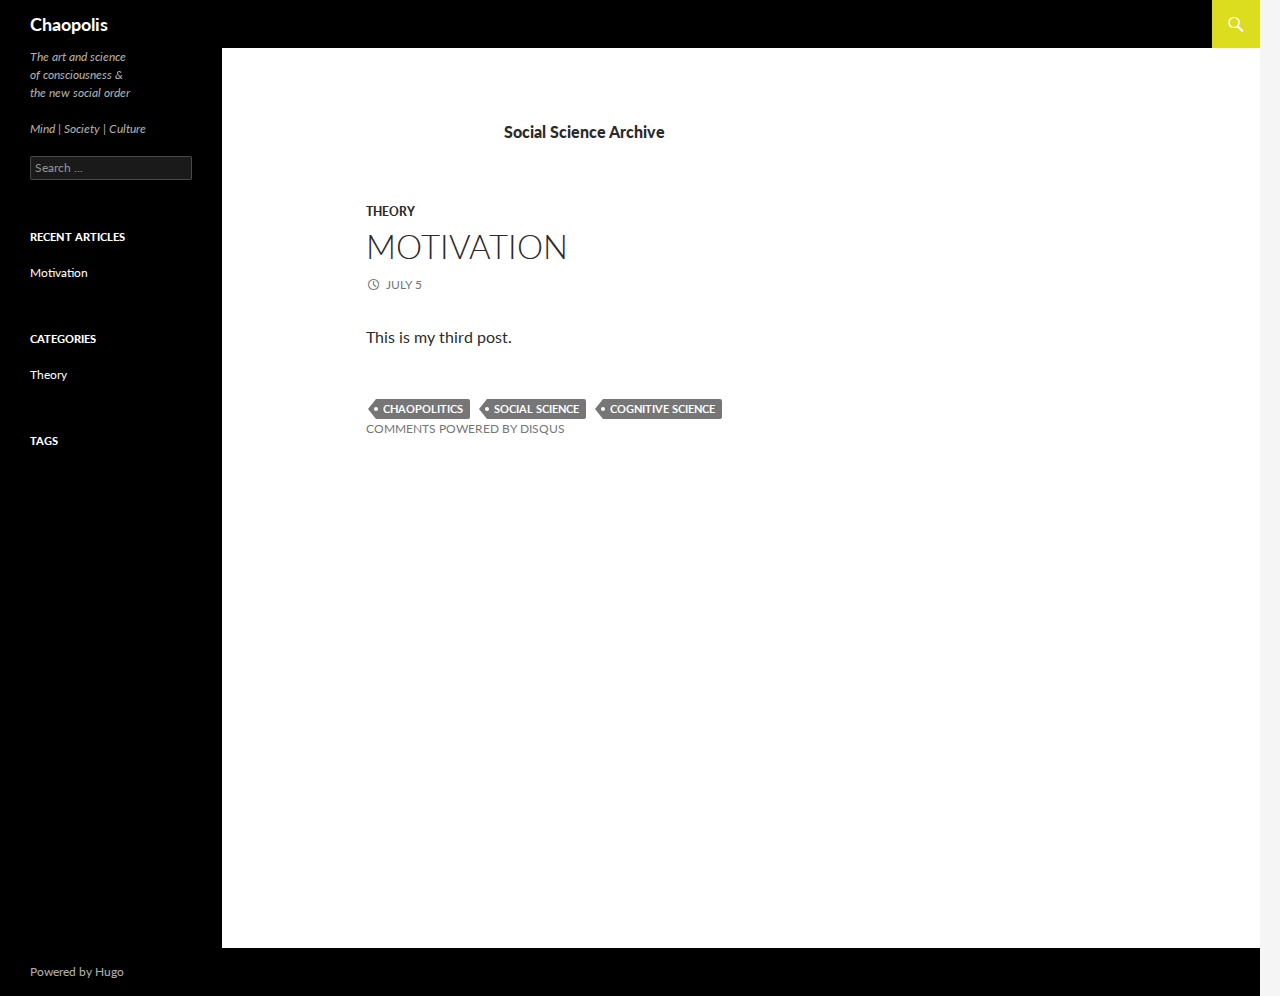
<file: tags/social-science/index.html>
<!DOCTYPE html>

<html lang="en-us">
<head>
	<meta charset="UTF-8">
	<meta name="viewport" content="width=device-width">
	<title>Chaopolis</title>
	<link rel="profile" href="http://gmpg.org/xfn/11">
	<!--[if lt IE 9]>
	<script src="/js/html5.js"></script>
	<![endif]-->
    
    <link href="/index.xml" rel="alternate" type="application/rss+xml" title="Chaopolis" />

    <link rel='stylesheet' id='twentyfourteen-lato-css'  href='//fonts.googleapis.com/css?family=Lato%3A300%2C400%2C700%2C900%2C300italic%2C400italic%2C700italic&#038;subset=latin%2Clatin-ext' type='text/css' media='all' />

    <link rel='stylesheet' id='genericons-css' href='/genericons/genericons.css' type='text/css' media='all' />
	<link rel='stylesheet' id='twentyfourteen-style-css' href='/css/style.css' type='text/css' media='all' />
	
	<script type='text/javascript' src='/js/jquery/jquery.js'></script>
	<script type='text/javascript' src='/js/jquery/jquery-migrate.min.js'></script>
	<style type="text/css">.recentcomments a{display:inline !important;padding:0 !important;margin:0 !important;}</style>
</head>

<body class="home blog masthead-fixed list-view full-width grid">
<div id="page" class="hfeed site">
	<header id="masthead" class="site-header" role="banner">
		<div class="header-main">
			<h1 class="site-title"><a href="/index.html" rel="home">Chaopolis</a></h1>

			<div class="search-toggle">
				<a href="#search-container" class="screen-reader-text">Search</a>
			</div>

			<nav id="primary-navigation" class="site-navigation primary-navigation" role="navigation">
				<button class="menu-toggle">Primary Menu</button>
				<a class="screen-reader-text skip-link" href="#content">Skip to content</a>
				<div class="nav-menu">
					<ul>
						
					</ul>
				</div>
			</nav>
		</div>

		<div id="search-container" class="search-box-wrapper hide">
			<div class="search-box">
                <script type="text/javascript">
    function site_search(obj) {
    	var host = window.location.host;
        obj.q.value = "site:" + host + " " + obj.ss_q.value;
    }
</script>

<aside id="search-3" class="widget widget_search">
	<form role="search" class="search-form" action="//www.google.com/search" method="get" onSubmit="site_search(this)">

	<input name="q" type="hidden" />
	    <label>
	        <span class="screen-reader-text">Search for:</span>
	        <input name="ss_q" type="text" placeholder="Search ..." class="search-field" />
	    </label>
	    <input type="submit" value="Search" class="search-submit" />
	</form>
</aside>
			</div>
		</div>
	</header>

	<div id="main" class="site-main">


<div id="main-content" class="main-content">

	<div id="primary" class="content-area">
		<div id="content" class="site-content" role="main">

			<header class="archive-header">
				<h1 class="archive-title">Social Science Archive</h1>
			</header>

			
				<article class="post type-post status-publish format-standard hentry">

	
	<header class="entry-header">

	

		<div class="entry-meta">
			<span class="cat-links">
                
                <a href="/categories/theory/index.html" rel="category">Theory</a>
                
			</span>
		</div>

		<h1 class="entry-title">Motivation</h1>

		<div class="entry-meta">
			<span class="entry-date">
				<a href="/post/motivation//index.html" rel="bookmark">
					<time class="entry-date" datetime="2017-07-05 07:30:11 &#43;0900 JST">
						July 5
					</time>
				</a>
			</span>
		</div>

	</header>
	
	<div class="entry-content">
		<p>This is my third post.</p>

		
	</div>

	<footer class="entry-meta">

		<span class="tag-links">		
			
                <a href="/tags/chaopolitics/index.html" rel="tag">chaopolitics</a>
            
                <a href="/tags/social-science/index.html" rel="tag">social science</a>
            
                <a href="/tags/cognitive-science/index.html" rel="tag">cognitive science</a>
            
		</span>

		<div class="entry-comments">
		<span id="disqus" class="comments">
				<div id="disqus_thread"></div>
<script type="text/javascript">

(function() {
    
    
    if (window.location.hostname == "localhost")
        return;

    var dsq = document.createElement('script'); dsq.type = 'text/javascript'; dsq.async = true;
    var disqus_shortname = 'Cade';
    dsq.src = '//' + disqus_shortname + '.disqus.com/embed.js';
    (document.getElementsByTagName('head')[0] || document.getElementsByTagName('body')[0]).appendChild(dsq);
})();
</script>
<noscript>Please enable JavaScript to view the <a href="http://disqus.com/?ref_noscript">comments powered by Disqus.</a></noscript>
<a href="http://disqus.com/" class="dsq-brlink">comments powered by <span class="logo-disqus">Disqus</span></a>	
		</span>	
		</div>
		
	</footer>
</article> 
			
		
		</div>
	</div>
	<div id="secondary">

	

	<div id="primary-sidebar" class="primary-sidebar widget-area" role="complementary">
	
	<h1 class="site-description"><em>The art and science <br> of consciousness & <br> the new social order <br><br> Mind | Society | Culture</em></h1>
	
		<script type="text/javascript">
    function site_search(obj) {
    	var host = window.location.host;
        obj.q.value = "site:" + host + " " + obj.ss_q.value;
    }
</script>

<aside id="search-3" class="widget widget_search">
	<form role="search" class="search-form" action="//www.google.com/search" method="get" onSubmit="site_search(this)">

	<input name="q" type="hidden" />
	    <label>
	        <span class="screen-reader-text">Search for:</span>
	        <input name="ss_q" type="text" placeholder="Search ..." class="search-field" />
	    </label>
	    <input type="submit" value="Search" class="search-submit" />
	</form>
</aside>

		<aside id="recent-posts-3" class="widget widget_recent_entries">

	
	<h1 class="widget-title">Recent Articles</h1>
		<ul>
			
			<li>
				<a href="/post/motivation//index.html">Motivation</a>
			</li>
			
		</ul>
	
</aside>
		
		<aside id="categories-3" class="widget widget_categories">
	
	<h1 class="widget-title">Categories</h1>

	<ul>
		
		
		
		<li class="cat-item">
			<a href="/categories/theory/index.html">Theory</a>
		</li>

		

	</ul>

</aside>

		<aside id="categories-3" class="widget widget_tags">
	
	<h1 class="widget-title">Tags</h1>

	<ul>
		
		

	</ul>

</aside>
		
	</div>

</div>

</div>

		</div>

		<footer id="colophon" class="site-footer" role="contentinfo">

			<div class="site-info">
				<a href="http://gohugo.io">Powered by Hugo</a>
			</div>
		</footer>
	</div>

	<script type='text/javascript' src='/js/functions.js'></script>
</body>
</html>
</file>
<file: genericons/genericons.css>
/**

	Genericons Helper CSS

*/


/**
 * The font was graciously generated by Font Squirrel (http://www.fontsquirrel.com). We love those guys.
 */

@font-face {
    font-family: 'Genericons';
    src: url('font/genericons-regular-webfont.eot');
}

@font-face {
    font-family: 'Genericons';
    src: url([data-uri]) format('woff'),
         url('font/genericons-regular-webfont.ttf') format('truetype'),
         url('font/genericons-regular-webfont.svg#genericonsregular') format('svg');
    font-weight: normal;
    font-style: normal;
}


/**
 * All Genericons
 */

.genericon {
	display: inline-block;
	width: 16px;
	height: 16px;
	-webkit-font-smoothing: antialiased;
	-moz-osx-font-smoothing: grayscale;
	font-size: 16px;
	line-height: 1;
	font-family: 'Genericons';
	text-decoration: inherit;
	font-weight: normal;
	font-style: normal;
	vertical-align: top;
}

/**
 * IE7 and IE6 hacks
 */

.genericon {
	*overflow: auto;
	*zoom: 1;
	*display: inline;
}

/**
 * Individual icons
 */

/* Post formats */
.genericon-standard:before {        content: '\f100'; }
.genericon-aside:before {           content: '\f101'; }
.genericon-image:before {           content: '\f102'; }
.genericon-gallery:before {         content: '\f103'; }
.genericon-video:before {           content: '\f104'; }
.genericon-status:before {          content: '\f105'; }
.genericon-quote:before {           content: '\f106'; }
.genericon-link:before {            content: '\f107'; }
.genericon-chat:before {            content: '\f108'; }
.genericon-audio:before {           content: '\f109'; }

/* Social icons */
.genericon-github:before {          content: '\f200'; }
.genericon-dribbble:before {        content: '\f201'; }
.genericon-twitter:before {         content: '\f202'; }
.genericon-facebook:before {        content: '\f203'; }
.genericon-facebook-alt:before {    content: '\f204'; }
.genericon-wordpress:before {       content: '\f205'; }
.genericon-googleplus:before {      content: '\f206'; }
.genericon-linkedin:before {        content: '\f207'; }
.genericon-linkedin-alt:before {    content: '\f208'; }
.genericon-pinterest:before {       content: '\f209'; }
.genericon-pinterest-alt:before {   content: '\f210'; }
.genericon-flickr:before {          content: '\f211'; }
.genericon-vimeo:before {           content: '\f212'; }
.genericon-youtube:before {         content: '\f213'; }
.genericon-tumblr:before {          content: '\f214'; }
.genericon-instagram:before {       content: '\f215'; }
.genericon-codepen:before {         content: '\f216'; }
.genericon-polldaddy:before {       content: '\f217'; }
.genericon-googleplus-alt:before {  content: '\f218'; }
.genericon-path:before {            content: '\f219'; }
.genericon-skype:before {           content: '\f220'; }
.genericon-digg:before {            content: '\f221'; }
.genericon-reddit:before {          content: '\f222'; }
.genericon-stumbleupon:before {     content: '\f223'; }
.genericon-pocket:before {          content: '\f224'; }
.genericon-dropbox:before {         content: '\f225'; }

/* Meta icons */
.genericon-comment:before {         content: '\f300'; }
.genericon-category:before {        content: '\f301'; }
.genericon-tag:before {             content: '\f302'; }
.genericon-time:before {            content: '\f303'; }
.genericon-user:before {            content: '\f304'; }
.genericon-day:before {             content: '\f305'; }
.genericon-week:before {            content: '\f306'; }
.genericon-month:before {           content: '\f307'; }
.genericon-pinned:before {          content: '\f308'; }

/* Other icons */
.genericon-search:before {          content: '\f400'; }
.genericon-unzoom:before {          content: '\f401'; }
.genericon-zoom:before {            content: '\f402'; }
.genericon-show:before {            content: '\f403'; }
.genericon-hide:before {            content: '\f404'; }
.genericon-close:before {           content: '\f405'; }
.genericon-close-alt:before {       content: '\f406'; }
.genericon-trash:before {           content: '\f407'; }
.genericon-star:before {            content: '\f408'; }
.genericon-home:before {            content: '\f409'; }
.genericon-mail:before {            content: '\f410'; }
.genericon-edit:before {            content: '\f411'; }
.genericon-reply:before {           content: '\f412'; }
.genericon-feed:before {            content: '\f413'; }
.genericon-warning:before {         content: '\f414'; }
.genericon-share:before {           content: '\f415'; }
.genericon-attachment:before {      content: '\f416'; }
.genericon-location:before {        content: '\f417'; }
.genericon-checkmark:before {       content: '\f418'; }
.genericon-menu:before {            content: '\f419'; }
.genericon-refresh:before {         content: '\f420'; }
.genericon-minimize:before {        content: '\f421'; }
.genericon-maximize:before {        content: '\f422'; }
.genericon-404:before {             content: '\f423'; }
.genericon-spam:before {            content: '\f424'; }
.genericon-summary:before {         content: '\f425'; }
.genericon-cloud:before {           content: '\f426'; }
.genericon-key:before {             content: '\f427'; }
.genericon-dot:before {             content: '\f428'; }
.genericon-next:before {            content: '\f429'; }
.genericon-previous:before {        content: '\f430'; }
.genericon-expand:before {          content: '\f431'; }
.genericon-collapse:before {        content: '\f432'; }
.genericon-dropdown:before {        content: '\f433'; }
.genericon-dropdown-left:before {   content: '\f434'; }
.genericon-top:before {             content: '\f435'; }
.genericon-draggable:before {       content: '\f436'; }
.genericon-phone:before {           content: '\f437'; }
.genericon-send-to-phone:before {   content: '\f438'; }
.genericon-plugin:before {          content: '\f439'; }
.genericon-cloud-download:before {  content: '\f440'; }
.genericon-cloud-upload:before {    content: '\f441'; }
.genericon-external:before {        content: '\f442'; }
.genericon-document:before {        content: '\f443'; }
.genericon-book:before {            content: '\f444'; }
.genericon-cog:before {             content: '\f445'; }
.genericon-unapprove:before {       content: '\f446'; }
.genericon-cart:before {            content: '\f447'; }
.genericon-pause:before {           content: '\f448'; }
.genericon-stop:before {            content: '\f449'; }
.genericon-skip-back:before {       content: '\f450'; }
.genericon-skip-ahead:before {      content: '\f451'; }
.genericon-play:before {            content: '\f452'; }
.genericon-tablet:before {          content: '\f453'; }
.genericon-send-to-tablet:before {  content: '\f454'; }
.genericon-info:before {            content: '\f455'; }
.genericon-notice:before {          content: '\f456'; }
.genericon-help:before {            content: '\f457'; }
.genericon-fastforward:before {     content: '\f458'; }
.genericon-rewind:before {          content: '\f459'; }
.genericon-portfolio:before {       content: '\f460'; }
.genericon-heart:before {           content: '\f461'; }
.genericon-code:before {            content: '\f462'; }
.genericon-subscribe:before {       content: '\f463'; }
.genericon-unsubscribe:before {     content: '\f464'; }
.genericon-subscribed:before {      content: '\f465'; }
.genericon-reply-alt:before {       content: '\f466'; }
.genericon-reply-single:before {    content: '\f467'; }
.genericon-flag:before {            content: '\f468'; }
.genericon-print:before {           content: '\f469'; }
.genericon-lock:before {            content: '\f470'; }
.genericon-bold:before {            content: '\f471'; }
.genericon-italic:before {          content: '\f472'; }
.genericon-picture:before {         content: '\f473'; }
.genericon-fullscreen:before {      content: '\f474'; }

/* Generic shapes */
.genericon-uparrow:before {         content: '\f500'; }
.genericon-rightarrow:before {      content: '\f501'; }
.genericon-downarrow:before {       content: '\f502'; }
.genericon-leftarrow:before {       content: '\f503'; }
</file>
<file: css/style.css>
/*
Theme Name: Twenty Fourteen
Theme URI: http://wordpress.org/themes/twentyfourteen
Author: the WordPress team
Author URI: http://wordpress.org/
Description: In 2014, our default theme lets you create a responsive magazine website with a sleek, modern design. Feature your favorite homepage content in either a grid or a slider. Use the three widget areas to customize your website, and change your content's layout with a full-width page template and a contributor page to show off your authors. Creating a magazine website with WordPress has never been easier.
Version: 1.2
License: GNU General Public License v2 or later
License URI: http://www.gnu.org/licenses/gpl-2.0.html
Tags: black, yellow, white, light, dark, two-columns, three-columns, left-sidebar, right-sidebar, fixed-layout, responsive-layout, custom-background, custom-header, custom-menu, editor-style, featured-images, flexible-header, full-width-template, microformats, post-formats, rtl-language-support, sticky-post, theme-options, translation-ready, accessibility-ready
Text Domain: twentyfourteen

This theme, like WordPress, is licensed under the GPL.
Use it to make something cool, have fun, and share what you've learned with others.
*/

/**
 * Table of Contents:
 *
 * 1.0 - Reset
 * 2.0 - Repeatable Patterns
 * 3.0 - Basic Structure
 * 4.0 - Header
 * 5.0 - Navigation
 * 6.0 - Content
 *   6.1 - Post Thumbnail
 *   6.2 - Entry Header
 *   6.3 - Entry Meta
 *   6.4 - Entry Content
 *   6.5 - Galleries
 *   6.6 - Post Formats
 *   6.7 - Post/Image/Paging Navigation
 *   6.8 - Attachments
 *   6.9 - Archives
 *   6.10 - Contributor Page
 *   6.11 - 404 Page
 *   6.12 - Full-width
 *   6.13 - Singular
 *   6.14 - Comments
 * 7.0 - Sidebar
 *   7.1 - Widgets
 *   7.2 - Content Sidebar Widgets
 * 8.0 - Footer
 * 9.0 - Featured Content
 * 10.0 - Multisite
 * 11.0 - Media Queries
 * 12.0 - Print
 * -----------------------------------------------------------------------------
 */


/**
 * 1.0 Reset
 *
 * Resetting and rebuilding styles have been helped along thanks to the fine
 * work of Eric Meyer http://meyerweb.com/eric/tools/css/reset/index.html
 * along with Nicolas Gallagher and Jonathan Neal
 * http://necolas.github.com/normalize.css/ and Blueprint
 * http://www.blueprintcss.org/
 *
 * -----------------------------------------------------------------------------
 */

html, body, div, span, applet, object, iframe, h1, h2, h3, h4, h5, h6, p, blockquote, pre, a, abbr, acronym, address, big, cite, code, del, dfn, em, font, ins, kbd, q, s, samp, small, strike, strong, sub, sup, tt, var, dl, dt, dd, ol, ul, li, fieldset, form, label, legend, table, caption, tbody, tfoot, thead, tr, th, td {
	border: 0;
	font-family: inherit;
	font-size: 100%;
	font-style: inherit;
	font-weight: inherit;
	margin: 0;
	outline: 0;
	padding: 0;
	vertical-align: baseline;
}

article,
aside,
details,
figcaption,
figure,
footer,
header,
hgroup,
nav,
section {
	display: block;
}

audio,
canvas,
video {
	display: inline-block;
	max-width: 100%;
}

html {
	overflow-y: scroll;
	-webkit-text-size-adjust: 100%;
	-ms-text-size-adjust:     100%;
}

body,
button,
input,
select,
textarea {
	color: #2b2b2b;
	font-family: Lato, sans-serif;
	font-size: 16px;
	font-weight: 400;
	line-height: 1.5;
}

body {
	background: #f5f5f5;
}

a {
	color: #b09000;
	text-decoration: none;
}

a:focus {
	outline: thin dotted;
}

a:hover,
a:active {
	outline: 0;
}

a:active,
a:hover {
	color: #704000;
}

h1,
h2,
h3,
h4,
h5,
h6 {
	clear: both;
	font-weight: 700;
	margin: 36px 0 12px;
}

h1 {
	font-size: 26px;
	line-height: 1.3846153846;
}

h2 {
	font-size: 24px;
	line-height: 1;
}

h3 {
	font-size: 22px;
	line-height: 1.0909090909;
}

h4 {
	font-size: 20px;
	line-height: 1.2;
}

h5 {
	font-size: 18px;
	line-height: 1.3333333333;
}

h6 {
	font-size: 16px;
	line-height: 1.5;
}

address {
	font-style: italic;
	margin-bottom: 24px;
}

abbr[title] {
	border-bottom: 1px dotted #2b2b2b;
	cursor: help;
}

b,
strong {
	font-weight: 700;
}

cite,
dfn,
em,
i {
	font-style: italic;
}

mark,
ins {
	background: #fff9c0;
	text-decoration: none;
}

p {
	margin-bottom: 24px;
}

code,
kbd,
tt,
var,
samp,
pre {
	font-family: monospace, serif;
	font-size: 15px;
	-webkit-hyphens: none;
	-moz-hyphens:    none;
	-ms-hyphens:     none;
	hyphens:         none;
	line-height: 1.6;
}

pre {
	border: 1px solid rgba(0, 0, 0, 0.1);
	-webkit-box-sizing: border-box;
	-moz-box-sizing:    border-box;
	box-sizing:         border-box;
	margin-bottom: 24px;
	max-width: 100%;
	overflow: auto;
	padding: 12px;
	white-space: pre;
	white-space: pre-wrap;
	word-wrap: break-word;
}

blockquote,
q {
	-webkit-hyphens: none;
	-moz-hyphens:    none;
	-ms-hyphens:     none;
	hyphens:         none;
	quotes: none;
}

blockquote:before,
blockquote:after,
q:before,
q:after {
	content: "";
	content: none;
}

blockquote {
	color: #767676;
	font-size: 19px;
	font-style: italic;
	font-weight: 300;
	line-height: 1.2631578947;
	margin-bottom: 24px;
}

blockquote cite,
blockquote small {
	color: #2b2b2b;
	font-size: 16px;
	font-weight: 400;
	line-height: 1.5;
}

blockquote em,
blockquote i,
blockquote cite {
	font-style: normal;
}

blockquote strong,
blockquote b {
	font-weight: 400;
}

small {
	font-size: smaller;
}

big {
	font-size: 125%;
}

sup,
sub {
	font-size: 75%;
	height: 0;
	line-height: 0;
	position: relative;
	vertical-align: baseline;
}

sup {
	bottom: 1ex;
}

sub {
	top: .5ex;
}

dl {
	margin-bottom: 24px;
}

dt {
	font-weight: bold;
}

dd {
	margin-bottom: 24px;
}

ul,
ol {
	list-style: none;
	margin: 0 0 24px 20px;
}

ul {
	list-style: disc;
}

ol {
	list-style: decimal;
}

li > ul,
li > ol {
	margin: 0 0 0 20px;
}

img {
	-ms-interpolation-mode: bicubic;
	border: 0;
	vertical-align: middle;
}

figure {
	margin: 0;
}

fieldset {
	border: 1px solid rgba(0, 0, 0, 0.1);
	margin: 0 0 24px;
	padding: 11px 12px 0;
}

legend {
	white-space: normal;
}

button,
input,
select,
textarea {
	-webkit-box-sizing: border-box;
	-moz-box-sizing:    border-box;
	box-sizing:         border-box;
	font-size: 100%;
	margin: 0;
	max-width: 100%;
	vertical-align: baseline;
}

button,
input {
	line-height: normal;
}

input,
textarea {
	background-image: -webkit-linear-gradient(hsla(0,0%,100%,0), hsla(0,0%,100%,0)); /* Removing the inner shadow, rounded corners on iOS inputs */
}

button,
html input[type="button"],
input[type="reset"],
input[type="submit"] {
	-webkit-appearance: button;
	cursor: pointer;
}

button[disabled],
input[disabled] {
	cursor: default;
}

input[type="checkbox"],
input[type="radio"] {
	padding: 0;
}

input[type="search"] {
	-webkit-appearance: textfield;
}

input[type="search"]::-webkit-search-decoration {
	-webkit-appearance: none;
}

button::-moz-focus-inner,
input::-moz-focus-inner {
	border: 0;
	padding: 0;
}

textarea {
	overflow: auto;
	vertical-align: top;
}

table,
th,
td {
	border: 1px solid rgba(0, 0, 0, 0.1);
}

table {
	border-collapse: separate;
	border-spacing: 0;
	border-width: 1px 0 0 1px;
	margin-bottom: 24px;
	width: 100%;
}

caption,
th,
td {
	font-weight: normal;
	text-align: left;
}

th {
	border-width: 0 1px 1px 0;
	font-weight: bold;
}

td {
	border-width: 0 1px 1px 0;
}

del {
	color: #767676;
}

hr {
	background-color: rgba(0, 0, 0, 0.1);
	border: 0;
	height: 1px;
	margin-bottom: 23px;
}

/* Support a widely-adopted but non-standard selector for text selection styles
 * to achieve a better experience. See http://core.trac.wordpress.org/ticket/25898.
 */
::selection {
	background: #757500;
	color: #fff;
	text-shadow: none;
}

::-moz-selection {
	background: #757500;
	color: #fff;
	text-shadow: none;
}


/**
 * 2.0 Repeatable Patterns
 * -----------------------------------------------------------------------------
 */

/* Input fields */

input,
textarea {
	border: 1px solid rgba(0, 0, 0, 0.1);
	border-radius: 2px;
	color: #2b2b2b;
	padding: 8px 10px 7px;
}

textarea {
	width: 100%;
}

input:focus,
textarea:focus {
	border: 1px solid rgba(0, 0, 0, 0.3);
	outline: 0;
}

/* Buttons */

button,
.button,
input[type="button"],
input[type="reset"],
input[type="submit"] {
	background-color: dddd20;
	border: 0;
	border-radius: 2px;
	color: #fff;
	font-size: 12px;
	font-weight: 700;
	padding: 10px 30px 11px;
	text-transform: uppercase;
	vertical-align: bottom;
}

button:hover,
button:focus,
.button:hover,
.button:focus,
input[type="button"]:hover,
input[type="button"]:focus,
input[type="reset"]:hover,
input[type="reset"]:focus,
input[type="submit"]:hover,
input[type="submit"]:focus {
	background-color: #a6a12a;
	color: #fff;
}

button:active,
.button:active,
input[type="button"]:active,
input[type="reset"]:active,
input[type="submit"]:active {
	background-color: #d1c437;
}

.search-field {
	width: 100%;
}

.search-submit {
	display: none;
}

/* Placeholder text color -- selectors need to be separate to work. */

::-webkit-input-placeholder {
	color: #939393;
}

:-moz-placeholder {
	color: #939393;
}

::-moz-placeholder {
	color: #939393;
	opacity: 1; /* Since FF19 lowers the opacity of the placeholder by default */
}

:-ms-input-placeholder {
	color: #939393;
}

/* Responsive images. Fluid images for posts, comments, and widgets */

.comment-content img,
.entry-content img,
.entry-summary img,
#site-header img,
.widget img,
.wp-caption {
	max-width: 100%;
}

/**
 * Make sure images with WordPress-added height and width attributes are
 * scaled correctly.
 */

.comment-content img[height],
.entry-content img,
.entry-summary img,
img[class*="align"],
img[class*="wp-image-"],
img[class*="attachment-"],
#site-header img {
	height: auto;
}

img.size-full,
img.size-large,
.wp-post-image,
.post-thumbnail img {
	height: auto;
	max-width: 100%;
}

/* Make sure embeds and iframes fit their containers */

embed,
iframe,
object,
video {
	margin-bottom: 24px;
	max-width: 100%;
}

p > embed,
p > iframe,
p > object,
span > embed,
span > iframe,
span > object {
	margin-bottom: 0;
}

/* Alignment */

.alignleft {
	float: left;
}

.alignright {
	float: right;
}

.aligncenter {
	display: block;
	margin-left: auto;
	margin-right: auto;
}

blockquote.alignleft,
figure.wp-caption.alignleft,
img.alignleft {
	margin: 7px 24px 7px 0;
}

.wp-caption.alignleft {
	margin: 7px 14px 7px 0;
}

blockquote.alignright,
figure.wp-caption.alignright,
img.alignright {
	margin: 7px 0 7px 24px;
}

.wp-caption.alignright {
	margin: 7px 0 7px 14px;
}

blockquote.aligncenter,
img.aligncenter,
.wp-caption.aligncenter {
	margin-top: 7px;
	margin-bottom: 7px;
}

.site-content blockquote.alignleft,
.site-content blockquote.alignright {
	border-top: 1px solid rgba(0, 0, 0, 0.1);
	border-bottom: 1px solid rgba(0, 0, 0, 0.1);
	padding-top: 17px;
	width: 50%;
}

.site-content blockquote.alignleft p,
.site-content blockquote.alignright p {
	margin-bottom: 17px;
}

.wp-caption {
	margin-bottom: 24px;
}

.wp-caption img[class*="wp-image-"] {
	display: block;
	margin: 0;
}

.wp-caption {
	color: #767676;
}

.wp-caption-text {
	-webkit-box-sizing: border-box;
	-moz-box-sizing:    border-box;
	box-sizing:         border-box;
	font-size: 12px;
	font-style: italic;
	line-height: 1.5;
	margin: 9px 0;
}

div.wp-caption .wp-caption-text {
	padding-right: 10px;
}

div.wp-caption.alignright img[class*="wp-image-"],
div.wp-caption.alignright .wp-caption-text {
	padding-left: 10px;
	padding-right: 0;
}

.wp-smiley {
	border: 0;
	margin-bottom: 0;
	margin-top: 0;
	padding: 0;
}

/* Assistive text */

.screen-reader-text {
	clip: rect(1px, 1px, 1px, 1px);
	position: absolute;
}

.screen-reader-text:focus {
	background-color: #f1f1f1;
	border-radius: 3px;
	box-shadow: 0 0 2px 2px rgba(0, 0, 0, 0.6);
	clip: auto;
	color: #21759b;
	display: block;
	font-size: 14px;
	font-weight: bold;
	height: auto;
	line-height: normal;
	padding: 15px 23px 14px;
	position: absolute;
	left: 5px;
	top: 5px;
	text-decoration: none;
	text-transform: none;
	width: auto;
	z-index: 100000; /* Above WP toolbar */
}

.hide {
	display: none;
}

/* Clearing floats */

.footer-sidebar:before,
.footer-sidebar:after,
.hentry:before,
.hentry:after,
.gallery:before,
.gallery:after,
.slider-direction-nav:before,
.slider-direction-nav:after,
.contributor-info:before,
.contributor-info:after,
.search-box:before,
.search-box:after,
[class*="content"]:before,
[class*="content"]:after,
[class*="site"]:before,
[class*="site"]:after {
	content: "";
	display: table;
}

.footer-sidebar:after,
.hentry:after,
.gallery:after,
.slider-direction-nav:after,
.contributor-info:after,
.search-box:after,
[class*="content"]:after,
[class*="site"]:after {
	clear: both;
}

/* Genericons */

.bypostauthor > article .fn:before,
.comment-edit-link:before,
.comment-reply-link:before,
.comment-reply-login:before,
.comment-reply-title small a:before,
.contributor-posts-link:before,
.menu-toggle:before,
.search-toggle:before,
.slider-direction-nav a:before,
.widget_twentyfourteen_ephemera .widget-title:before {
	-webkit-font-smoothing: antialiased;
	display: inline-block;
	font: normal 16px/1 Genericons;
	text-decoration: inherit;
	vertical-align: text-bottom;
}

/* Separators */

.site-content span + .entry-date:before,
.full-size-link:before,
.parent-post-link:before,
span + .byline:before,
span + .comments-link:before,
span + .edit-link:before,
.widget_twentyfourteen_ephemera .entry-title:after {
	content: "\0020\007c\0020";
}


/**
 * 3.0 Basic Structure
 * -----------------------------------------------------------------------------
 */

.site {
	background-color: #fff;
	max-width: 1260px; /*try 2260px?*/
	position: relative;
}

.main-content {
	width: 100%;
}


/**
 * 4.0 Header
 * -----------------------------------------------------------------------------
 */

/* Ensure that there is no gap between the header and
	 the admin bar for WordPress versions before 3.8. */
#wpadminbar {
	min-height: 32px;
}

#site-header {
	position: relative;
	z-index: 3;
}

.site-header {
	background-color: #000;
	max-width: 1260px;
	position: relative;
	width: 100%;
	z-index: 4;
}

.header-main {
	min-height: 48px;
	padding: 0 10px;
}

.site-title {
	float: left;
	font-size: 18px;
	font-weight: 700;
	line-height: 48px;
	margin: 0;

	/* Nav-toggle width + search-toggle width - gutter = 86px */
	max-width: -webkit-calc(100% - 86px);
	max-width:         calc(100% - 86px);
}

.site-title a,
.site-title a:hover {
	color: #fff;
	display: block;
	overflow: hidden;
	text-overflow: ellipsis;
	white-space: nowrap;
}

/* Search in the header */

.search-toggle {
	background-color: #dddd20;
	cursor: pointer;
	float: right;
	height: 48px;
	margin-right: 38px;
	text-align: center;
	width: 48px;
}

.search-toggle:hover,
.search-toggle.active {
	background-color: #c5c540;
}

.search-toggle:before {
	color: #fff;
	content: "\f400";
	font-size: 20px;
	margin-top: 14px;
}

.search-toggle .screen-reader-text {
	left: 5px; /* Avoid a horizontal scrollbar when the site has a long menu */
}

.search-box-wrapper {
	-webkit-box-sizing: border-box;
	-moz-box-sizing:    border-box;
	box-sizing:         border-box;
	position: absolute;
	top: 48px;
	right: 0;
	width: 100%;
	z-index: 2;
}

.search-box {
	background-color: #c5c540;
	padding: 12px;
}

.search-box .search-field {
	background-color: #fff;
	border: 0;
	float: right;
	font-size: 16px;
	padding: 2px 2px 3px 6px;
	width: 100%;
}


/**
 * 5.0 Navigation
 * -----------------------------------------------------------------------------
 */

.site-navigation ul {
	list-style: none;
	margin: 0;
}

.site-navigation li {
	border-top: 1px solid rgba(255, 255, 255, 0.2);
}

.site-navigation ul ul {
	margin-left: 20px;
}

.site-navigation a {
	color: #fff;
	display: block;
	text-transform: uppercase;
}

.site-navigation a:hover {
	color: #c5c540;
}

.site-navigation .current_page_item > a,
.site-navigation .current_page_ancestor > a,
.site-navigation .current-menu-item > a,
.site-navigation .current-menu-ancestor > a {
	color: #d4d737;
	font-weight: 900;
}

/* Primary Navigation */

.primary-navigation {
	-webkit-box-sizing: border-box;
	-moz-box-sizing:    border-box;
	box-sizing:         border-box;
	font-size: 14px;
	padding-top: 24px;
}

.primary-navigation.toggled-on {
	padding: 72px 0 36px;
}

.primary-navigation .nav-menu {
	border-bottom: 1px solid rgba(255, 255, 255, 0.2);
	display: none;
}

.primary-navigation.toggled-on .nav-menu {
	display: block;
}

.primary-navigation a {
	padding: 7px 0;
}

/* Secondary Navigation */

.secondary-navigation {
	border-bottom: 1px solid rgba(255, 255, 255, 0.2);
	font-size: 12px;
	margin: 48px 0;
}

.secondary-navigation a {
	padding: 9px 0;
}

.menu-toggle {
	background-color: #000;
	border-radius: 0;
	cursor: pointer;
	height: 48px;
	margin: 0;
	overflow: hidden;
	padding: 0;
	position: absolute;
	top: 0;
	right: 0;
	text-align: center;
	width: 48px;
}

.menu-toggle:before {
	color: #fff;
	content: "\f419";
	padding: 16px;
}

.menu-toggle:active,
.menu-toggle:focus,
.menu-toggle:hover {
	background-color: #444;
}

.menu-toggle:focus {
	outline: 1px dotted;
}


/**
 * 6.0 Content
 * -----------------------------------------------------------------------------
 */

.content-area {
	padding-top: 48px;
}

.hentry {
	margin: 0 auto 48px;
	max-width: 750px; /* main page width, original 672px */
}

.site-content .entry-header,
.site-content .entry-content,
.site-content .entry-summary,
.site-content .entry-meta,
.page-content {
	margin: 0 auto;
	max-width: 750px; /* content page width, original 474px */
}

.page-content {
	margin-bottom: 48px;
}


/**
 * 6.1 Post Thumbnail
 * -----------------------------------------------------------------------------
 */

.post-thumbnail {
	background: #b2b2b2 url(images/pattern-light.svg) repeat fixed;
	display: block;
	position: relative;
	width: 100%;
	z-index: 0;
}

a.post-thumbnail:hover {
	background-color: #999;
}

.full-width .post-thumbnail img {
	display: block;
	margin: 0 auto;
}


/**
 * 6.2 Entry Header
 * -----------------------------------------------------------------------------
 */

.entry-header {
	position: relative;
	z-index: 1;
}

.entry-title {
	font-size: 33px;
	font-weight: 300;
	line-height: 1.0909090909;
	margin-bottom: 12px;
	margin: 0 0 12px 0;
	text-transform: uppercase;
}

.entry-title a {
	color: #2b2b2b;
}

.entry-title a:hover {
	color: #c5c540;
}

.site-content .entry-header {
	background-color: #fff;
	padding: 0 10px 12px;
}

.site-content .has-post-thumbnail .entry-header {
	padding-top: 24px;
}


/**
 * 6.3 Entry Meta
 * -----------------------------------------------------------------------------
 */

.entry-meta {
	clear: both;
	color: #767676;
	font-size: 12px;
	font-weight: 400;
	line-height: 1.3333333333;
	text-transform: uppercase;
}

.entry-meta a {
	color: #767676;
}

.entry-meta a:hover {
	color: #c5c540;
}

.sticky .entry-date {
	display: none;
}

.cat-links {
	font-weight: 900;
	text-transform: uppercase;
}

.cat-links a {
	color: #2b2b2b;
}

.cat-links a:hover {
	color: #c5c540;
}

.byline {
	display: none;
}

.single .byline,
.group-blog .byline {
	display: inline;
}

.site-content .entry-meta {
	background-color: #fff;
	margin-bottom: 8px;
}

.site-content footer.entry-meta {
	margin: 24px auto 0;
	padding: 0 10px;
}

/* Tag links style */

.entry-meta .tag-links a {
	background-color: #767676;
	border-radius: 0 2px 2px 0;
	color: #fff;
	display: inline-block;
	font-size: 11px;
	font-weight: 700;
	line-height: 1.2727272727;
	margin: 2px 4px 2px 10px;
	padding: 3px 7px;
	position: relative;
	text-transform: uppercase;
}

.entry-meta .tag-links a:hover {
	background-color: #c5c540;
	color: #fff;
}

.entry-meta .tag-links a:before {
	border-top: 10px solid transparent;
	border-right: 8px solid #767676;
	border-bottom: 10px solid transparent;
	content: "";
	height: 0;
	position: absolute;
	top: 0;
	left: -8px;
	width: 0;
}

.entry-meta .tag-links a:hover:before {
	border-right-color: #c5c540;
}

.entry-meta .tag-links a:after {
	background-color: #fff;
	border-radius: 50%;
	content: "";
	height: 4px;
	position: absolute;
	top: 8px;
	left: -2px;
	width: 4px;
}


/**
 * 6.4 Entry Content
 * -----------------------------------------------------------------------------
 */

.entry-content,
.entry-summary,
.page-content {
	-webkit-hyphens: auto;
	-moz-hyphens:    auto;
	-ms-hyphens:     auto;
	hyphens:         auto;
	word-wrap: break-word;
}

.site-content .entry-content,
.site-content .entry-summary,
.page-content {
	background-color: #fff;
	padding: 12px 10px 0;
}

.page .entry-content {
	padding-top: 0;
}

.entry-content h1:first-child,
.entry-content h2:first-child,
.entry-content h3:first-child,
.entry-content h4:first-child,
.entry-content h5:first-child,
.entry-content h6:first-child,
.entry-summary h1:first-child,
.entry-summary h2:first-child,
.entry-summary h3:first-child,
.entry-summary h4:first-child,
.entry-summary h5:first-child,
.entry-summary h6:first-child,
.page-content h1:first-child,
.page-content h2:first-child,
.page-content h3:first-child,
.page-content h4:first-child,
.page-content h5:first-child,
.page-content h6:first-child {
	margin-top: 0;
}

.entry-content a,
.entry-summary a,
.page-content a,
.comment-content a {
	text-decoration: underline;
}

.entry-content a:hover,
.entry-summary a:hover,
.page-content a:hover,
.comment-content a:hover,
.entry-content a.button,
.entry-summary a.button,
.page-content a.button,
.comment-content a.button {
	text-decoration: none;
}

.entry-content table,
.comment-content table {
	font-size: 14px;
	line-height: 1.2857142857;
	margin-bottom: 24px;
}

.entry-content th,
.comment-content th {
	font-weight: 700;
	padding: 8px;
	text-transform: uppercase;
}

.entry-content td,
.comment-content td {
	padding: 8px;
}

.entry-content .edit-link {
	clear: both;
	display: block;
	font-size: 12px;
	font-weight: 400;
	line-height: 1.3333333333;
	text-transform: uppercase;
}

.entry-content .edit-link a {
	color: #767676;
	text-decoration: none;
}

.entry-content .edit-link a:hover {
	color: #c5c540;
}

/* Mediaelements */

.hentry .mejs-container {
	margin: 12px 0 18px;
}

.hentry .mejs-mediaelement,
.hentry .mejs-container .mejs-controls {
	background: #000;
}

.hentry .mejs-controls .mejs-time-rail .mejs-time-loaded,
.hentry .mejs-controls .mejs-horizontal-volume-slider .mejs-horizontal-volume-current {
	background: #fff;
}

.hentry .mejs-controls .mejs-time-rail .mejs-time-current {
	background: #dddd20;
}

.hentry .mejs-controls .mejs-time-rail .mejs-time-total,
.hentry .mejs-controls .mejs-horizontal-volume-slider .mejs-horizontal-volume-total {
	background: rgba(255, 255, 255, .33);
}

.hentry .mejs-container .mejs-controls .mejs-time {
	padding-top: 9px;
}

.hentry .mejs-controls .mejs-time-rail span,
.hentry .mejs-controls .mejs-horizontal-volume-slider .mejs-horizontal-volume-total,
.hentry .mejs-controls .mejs-horizontal-volume-slider .mejs-horizontal-volume-current {
	border-radius: 0;
}

.hentry .mejs-overlay-loading {
	background: transparent;
}

.hentry .mejs-overlay-button {
	background-color: #fff;
	background-image: none;
	border-radius: 2px;
	box-shadow: 1px 1px 1px rgba(0,0,0,.8);
	color: #000;
	height: 36px;
	margin-left: -24px;
	width: 48px;
}

.hentry .mejs-overlay-button:before {
	-webkit-font-smoothing: antialiased;
	content: '\f452';
	display: inline-block;
	font: normal 32px/1.125 Genericons;
	position: absolute;
	top: 1px;
	left: 10px;
}

.hentry .mejs-controls .mejs-button button:focus {
	outline: none;
}

.hentry .mejs-controls .mejs-button button {
	-webkit-font-smoothing: antialiased;
	background: none;
	color: #fff;
	display: inline-block;
	font: normal 16px/1 Genericons;
}

.hentry .mejs-playpause-button.mejs-play button:before {
	content: '\f452';
}

.hentry .mejs-playpause-button.mejs-pause button:before {
	content: '\f448';
}

.hentry .mejs-volume-button.mejs-mute button:before {
	content: '\f109';
	font-size: 20px;
	position: absolute;
	top: -2px;
	left: 0;
}

.hentry .mejs-volume-button.mejs-unmute button:before {
	content: '\f109';
	left: 0;
	position: absolute;
	top: 0;
}

.hentry .mejs-fullscreen-button button:before {
	content: '\f474';
}

.hentry .mejs-fullscreen-button.mejs-unfullscreen button:before {
	content: '\f406';
}

.hentry .mejs-overlay:hover .mejs-overlay-button {
	background-color: #dddd20;
	color: #fff;
}

.hentry .mejs-controls .mejs-button button:hover {
	color: #c5c540;
}

.content-sidebar .wp-playlist-item .wp-playlist-caption {
	color: #000;
}

/* Page links */

.page-links {
	clear: both;
	font-size: 12px;
	font-weight: 900;
	line-height: 2;
	margin: 24px 0;
	text-transform: uppercase;
}

.page-links a,
.page-links > span {
	background: #fff;
	border: 1px solid #fff;
	display: inline-block;
	height: 22px;
	margin: 0 1px 2px 0;
	text-align: center;
	width: 22px;
}

.page-links a {
	background: #000;
	border: 1px solid #000;
	color: #fff;
	text-decoration: none;
}

.page-links a:hover {
	background: #c5c540;
	border: 1px solid #c5c540;
	color: #fff;
}

.page-links > .page-links-title {
	height: auto;
	margin: 0;
	padding-right: 7px;
	width: auto;
}


/**
 * 6.5 Gallery
 * -----------------------------------------------------------------------------
 */

.gallery {
	margin-bottom: 20px;
}

.gallery-item {
	float: left;
	margin: 0 4px 4px 0;
	overflow: hidden;
	position: relative;
}

.gallery-columns-1 .gallery-item {
	max-width: 100%;
}

.gallery-columns-2 .gallery-item {
	max-width: 48%;
	max-width: -webkit-calc(50% - 4px);
	max-width:         calc(50% - 4px);
}

.gallery-columns-3 .gallery-item {
	max-width: 32%;
	max-width: -webkit-calc(33.3% - 4px);
	max-width:         calc(33.3% - 4px);
}

.gallery-columns-4 .gallery-item {
	max-width: 23%;
	max-width: -webkit-calc(25% - 4px);
	max-width:         calc(25% - 4px);
}

.gallery-columns-5 .gallery-item {
	max-width: 19%;
	max-width: -webkit-calc(20% - 4px);
	max-width:         calc(20% - 4px);
}

.gallery-columns-6 .gallery-item {
	max-width: 15%;
	max-width: -webkit-calc(16.7% - 4px);
	max-width:         calc(16.7% - 4px);
}

.gallery-columns-7 .gallery-item {
	max-width: 13%;
	max-width: -webkit-calc(14.28% - 4px);
	max-width:         calc(14.28% - 4px);
}

.gallery-columns-8 .gallery-item {
	max-width: 11%;
	max-width: -webkit-calc(12.5% - 4px);
	max-width:         calc(12.5% - 4px);
}

.gallery-columns-9 .gallery-item {
	max-width: 9%;
	max-width: -webkit-calc(11.1% - 4px);
	max-width:         calc(11.1% - 4px);
}

.gallery-columns-1 .gallery-item:nth-of-type(1n),
.gallery-columns-2 .gallery-item:nth-of-type(2n),
.gallery-columns-3 .gallery-item:nth-of-type(3n),
.gallery-columns-4 .gallery-item:nth-of-type(4n),
.gallery-columns-5 .gallery-item:nth-of-type(5n),
.gallery-columns-6 .gallery-item:nth-of-type(6n),
.gallery-columns-7 .gallery-item:nth-of-type(7n),
.gallery-columns-8 .gallery-item:nth-of-type(8n),
.gallery-columns-9 .gallery-item:nth-of-type(9n) {
	margin-right: 0;
}

.gallery-columns-1.gallery-size-medium figure.gallery-item:nth-of-type(1n+1),
.gallery-columns-1.gallery-size-thumbnail figure.gallery-item:nth-of-type(1n+1),
.gallery-columns-2.gallery-size-thumbnail figure.gallery-item:nth-of-type(2n+1),
.gallery-columns-3.gallery-size-thumbnail figure.gallery-item:nth-of-type(3n+1) {
	clear: left;
}

.gallery-caption {
	background-color: rgba(0, 0, 0, 0.7);
	-webkit-box-sizing: border-box;
	-moz-box-sizing:    border-box;
	box-sizing:         border-box;
	color: #fff;
	font-size: 12px;
	line-height: 1.5;
	margin: 0;
	max-height: 50%;
	opacity: 0;
	padding: 6px 8px;
	position: absolute;
	bottom: 0;
	left: 0;
	text-align: left;
	width: 100%;
}

.gallery-caption:before {
	content: "";
	height: 100%;
	min-height: 49px;
	position: absolute;
	top: 0;
	left: 0;
	width: 100%;
}

.gallery-item:hover .gallery-caption {
	opacity: 1;
}

.gallery-columns-7 .gallery-caption,
.gallery-columns-8 .gallery-caption,
.gallery-columns-9 .gallery-caption {
	display: none;
}


/**
 * 6.6 Post Formats
 * -----------------------------------------------------------------------------
 */

.format-aside .entry-content,
.format-aside .entry-summary,
.format-quote .entry-content,
.format-quote .entry-summary,
.format-link .entry-content,
.format-link .entry-summary {
	padding-top: 0;
}

.site-content .format-link .entry-title,
.site-content .format-aside .entry-title,
.site-content .format-quote .entry-title {
	display: none;
}


/**
 * 6.7 Post/Image/Paging Navigation
 * -----------------------------------------------------------------------------
 */

.nav-links {
	-webkit-hyphens: auto;
	-moz-hyphens:    auto;
	-ms-hyphens:     auto;
	border-top: 1px solid rgba(0, 0, 0, 0.1);
	hyphens:         auto;
	word-wrap: break-word;
}

.post-navigation,
.image-navigation {
	margin: 24px auto 48px;
	max-width: 474px;
	padding: 0 10px;
}

.post-navigation a,
.image-navigation .previous-image,
.image-navigation .next-image {
	border-bottom: 1px solid rgba(0, 0, 0, 0.1);
	padding: 11px 0 12px;
	width: 100%;
}

.post-navigation .meta-nav {
	color: #767676;
	display: block;
	font-size: 12px;
	font-weight: 900;
	line-height: 2;
	text-transform: uppercase;
}

.post-navigation a,
.image-navigation a {
	color: #2b2b2b;
	display: block;
	font-size: 14px;
	font-weight: 700;
	line-height: 1.7142857142;
	text-transform: none;
}

.post-navigation a:hover,
.image-navigation a:hover {
	color: #c5c540;
}

/* Paging Navigation */

.paging-navigation {
	border-top: 5px solid #000;
	margin: 48px 0;
}

.paging-navigation .loop-pagination {
	margin-top: -5px;
	text-align: center;
}

.paging-navigation .page-numbers {
	border-top: 5px solid transparent;
	display: inline-block;
	font-size: 14px;
	font-weight: 900;
	margin-right: 1px;
	padding: 7px 16px;
	text-transform: uppercase;
}

.paging-navigation a {
	color: #2b2b2b;
}

.paging-navigation .page-numbers.current {
	border-top: 5px solid #dddd20;
}

.paging-navigation a:hover {
	border-top: 5px solid #c5c540;
	color: #2b2b2b;
}


/**
 * 6.8 Attachments
 * -----------------------------------------------------------------------------
 */

.attachment .content-sidebar,
.attachment .post-thumbnail {
	display: none;
}

.attachment .entry-content {
	padding-top: 0;
}

.attachment footer.entry-meta {
	text-transform: none;
}

.entry-attachment .attachment {
	margin-bottom: 24px;
}


/**
 * 6.9 Archives
 * -----------------------------------------------------------------------------
 */

.archive-header,
.page-header {
	margin: 24px auto;
	max-width: 474px;
}

.archive-title,
.page-title {
	font-size: 16px;
	font-weight: 900;
	line-height: 1.5;
	margin: 0;
}

.taxonomy-description,
.author-description {
	color: #767676;
	font-size: 14px;
	line-height: 1.2857142857;
	padding-top: 18px;
}

.taxonomy-description p,
.author-description p {
	margin-bottom: 18px;
}

.taxonomy-description p:last-child,
.author-description p:last-child {
	margin-bottom: 0;
}

.taxonomy-description a,
.author-description a {
	text-decoration: underline;
}

.taxonomy-description a:hover,
.author-description a:hover {
	text-decoration: none;
}


/**
 * 6.10 Contributor Page
 * -----------------------------------------------------------------------------
 */

.contributor {
	border-bottom: 1px solid rgba(0, 0, 0, 0.1);
	-webkit-box-sizing: border-box;
	-moz-box-sizing: border-box;
	box-sizing:      border-box;
	padding: 48px 10px;
}

.contributor:first-of-type {
	padding-top: 24px;
}

.contributor-info {
	margin: 0 auto;
	max-width: 474px;
}

.contributor-avatar {
	border: 1px solid rgba(0, 0, 0, 0.1);
	float: left;
	margin: 0 30px 20px 0;
	padding: 2px;
}

.contributor-name {
	font-size: 16px;
	font-weight: 900;
	line-height: 1.5;
	margin: 0;
}

.contributor-bio a {
	text-decoration: underline;
}

.contributor-bio a:hover {
	text-decoration: none;
}

.contributor-posts-link {
	display: inline-block;
	line-height: normal;
	padding: 10px 30px;
}

.contributor-posts-link:before {
	content: "\f443";
}


/**
 * 6.11 404 Page
 * -----------------------------------------------------------------------------
 */

.error404 .page-content {
	padding-top: 0;
}

.error404 .page-content .search-form {
	margin-bottom: 24px;
}


/**
 * 6.12 Full-width
 * -----------------------------------------------------------------------------
 */

.full-width .hentry {
	max-width: 100%;
}


/**
 * 6.13 Singular
 * -----------------------------------------------------------------------------
 */

.singular .site-content .hentry.has-post-thumbnail {
	margin-top: -48px;
}


/**
 * 6.14 Comments
 * -----------------------------------------------------------------------------
 */

.comments-area {
	margin: 48px auto;
	max-width: 474px;
	padding: 0 10px;
}

.comment-reply-title,
.comments-title {
	font: 900 16px/1.5 Lato, sans-serif;
	margin: 0;
	text-transform: uppercase;
}

.comment-list {
	list-style: none;
	margin: 0 0 48px 0;
}

.comment-author {
	font-size: 14px;
	line-height: 1.7142857142;
}

.comment-list .reply,
.comment-metadata {
	font-size: 12px;
	line-height: 2;
	text-transform: uppercase;
}

.comment-list .reply {
	margin-top: 24px;
}

.comment-author .fn {
	font-weight: 900;
}

.comment-author a {
	color: #2b2b2b;
}

.comment-list .trackback a,
.comment-list .pingback a,
.comment-metadata a {
	color: #767676;
}

.comment-author a:hover,
.comment-list .pingback a:hover,
.comment-list .trackback a:hover,
.comment-metadata a:hover {
	color: #c5c540;
}

.comment-list article,
.comment-list .pingback,
.comment-list .trackback {
	border-top: 1px solid rgba(0, 0, 0, 0.1);
	margin-bottom: 24px;
	padding-top: 24px;
}

.comment-list > li:first-child > article,
.comment-list > .pingback:first-child,
.comment-list > .trackback:first-child {
	border-top: 0;
}

.comment-author {
	position: relative;
}

.comment-author .avatar {
	border: 1px solid rgba(0, 0, 0, 0.1);
	height: 18px;
	padding: 2px;
	position: absolute;
	top: 0;
	left: 0;
	width: 18px;
}

.bypostauthor > article .fn:before {
	content: "\f408";
	margin: 0 2px 0 -2px;
	position: relative;
	top: -1px;
}

.says {
	display: none;
}

.comment-author,
.comment-awaiting-moderation,
.comment-content,
.comment-list .reply,
.comment-metadata {
	padding-left: 30px;
}

.comment-edit-link {
	margin-left: 10px;
}

.comment-edit-link:before {
	content: "\f411";
}

.comment-reply-link:before,
.comment-reply-login:before {
	content: "\f412";
	margin-right: 2px;
}

.comment-content {
	-webkit-hyphens: auto;
	-moz-hyphens:    auto;
	-ms-hyphens:     auto;
	hyphens:         auto;
	word-wrap: break-word;
}

.comment-content ul,
.comment-content ol {
	margin: 0 0 24px 22px;
}

.comment-content li > ul,
.comment-content li > ol {
	margin-bottom: 0;
}

.comment-content > :last-child {
	margin-bottom: 0;
}

.comment-list .children {
	list-style: none;
	margin-left: 15px;
}

.comment-respond {
	margin-bottom: 24px;
	padding: 0;
}

.comment .comment-respond {
	margin-top: 24px;
}

.comment-respond h3 {
	margin-top: 0;
	margin-bottom: 24px;
}

.comment-notes,
.comment-awaiting-moderation,
.logged-in-as,
.no-comments,
.form-allowed-tags,
.form-allowed-tags code {
	color: #767676;
}

.comment-notes,
.comment-awaiting-moderation,
.logged-in-as {
	font-size: 14px;
	line-height: 1.7142857142;
}

.no-comments {
	font-size: 16px;
	font-weight: 900;
	line-height: 1.5;
	margin-top: 24px;
	text-transform: uppercase;
}

.comment-form label {
	display: block;
}

.comment-form input[type="text"],
.comment-form input[type="email"],
.comment-form input[type="url"] {
	width: 100%;
}

.form-allowed-tags,
.form-allowed-tags code {
	font-size: 12px;
	line-height: 1.5;
}

.required {
	color: #c0392b;
}

.comment-reply-title small a {
	color: #2b2b2b;
	float: right;
	height: 24px;
	overflow: hidden;
	width: 24px;
}

.comment-reply-title small a:hover {
	color: #c5c540;
}

.comment-reply-title small a:before {
	content: "\f405";
	font-size: 32px;
}

.comment-navigation {
	font-size: 12px;
	line-height: 2;
	margin-bottom: 48px;
	text-transform: uppercase;
}

.comment-navigation .nav-next,
.comment-navigation .nav-previous {
	display: inline-block;
}

.comment-navigation .nav-previous a {
	margin-right: 10px;
}

#comment-nav-above {
	margin-top: 36px;
	margin-bottom: 0;
}


/**
 * 7.0 Sidebars
 * -----------------------------------------------------------------------------
 */

/* Secondary */

#secondary {
	background-color: #000;
	border-top: 1px solid #000;
	border-bottom: 1px solid rgba(255, 255, 255, 0.2);
	clear: both;
	color: rgba(255, 255, 255, 0.7);
	margin-top: -1px;
	padding: 0 10px;
	position: relative;
	z-index: 2;
}

.site-description {
	display: none;
	font-size: 12px;
	font-weight: 400;
	line-height: 1.5;
}

/* Primary Sidebar */

.primary-sidebar {
	padding-top: 48px;
}

.secondary-navigation + .primary-sidebar {
	padding-top: 0;
}

/* Content Sidebar */

.content-sidebar {
	border-top: 1px solid rgba(0, 0, 0, 0.1);
	border-bottom: 1px solid rgba(0, 0, 0, 0.1);
	-webkit-box-sizing: border-box;
	-moz-box-sizing:    border-box;
	box-sizing:         border-box;
	color: #767676;
	padding: 48px 10px 0;
}


/**
 * 7.1 Widgets
 * -----------------------------------------------------------------------------
 */

/* Primary Sidebar, Footer Sidebar */

.widget {
	font-size: 14px;
	-webkit-hyphens: auto;
	-moz-hyphens:    auto;
	-ms-hyphens:     auto;
	hyphens:         auto;
	line-height: 1.2857142857;
	margin-bottom: 48px;
	width: 100%;
	word-wrap: break-word;
}

.widget a {
	color: #fff;
}

.widget a:hover {
	color: #c5c540;
}

.widget h1,
.widget h2,
.widget h3,
.widget h4,
.widget h5,
.widget h6 {
	margin: 24px 0 12px;
}

.widget h1 {
	font-size: 22px;
	line-height: 1.0909090909;
}

.widget h2 {
	font-size: 20px;
	line-height: 1.2;
}

.widget h3 {
	font-size: 18px;
	line-height: 1.3333333333;
}

.widget h4 {
	font-size: 16px;
	line-height: 1.5;
}

.widget h5 {
	font-size: 14px;
	line-height: 1.7142857142;
}

.widget h6 {
	font-size: 12px;
	line-height: 2;
}

.widget address {
	margin-bottom: 18px;
}

.widget abbr[title] {
	border-color: rgba(255, 255, 255, 0.7);
}

.widget mark,
.widget ins {
	color: #000;
}

.widget pre,
.widget fieldset {
	border-color: rgba(255, 255, 255, 0.2);
}

.widget code,
.widget kbd,
.widget tt,
.widget var,
.widget samp,
.widget pre {
	font-size: 12px;
	line-height: 1.5;
}

.widget blockquote {
	color: rgba(255, 255, 255, 0.7);
	font-size: 18px;
	line-height: 1.5;
	margin-bottom: 18px;
}

.widget blockquote cite {
	color: #fff;
	font-size: 14px;
	line-height: 1.2857142857;
}

.widget dl,
.widget dd {
	margin-bottom: 18px;
}

.widget ul,
.widget ol {
	list-style: none;
	margin: 0;
}

.widget li > ol,
.widget li > ul {
	margin-left: 10px;
}

.widget table,
.widget th,
.widget td {
	border-color: rgba(255, 255, 255, 0.2);
}

.widget table {
	margin-bottom: 18px;
}

.widget del {
	color: rgba(255, 255, 255, 0.4);
}

.widget hr {
	background-color: rgba(255, 255, 255, 0.2);
}

.widget p {
	margin-bottom: 18px;
}

.widget-area .widget input,
.widget-area .widget textarea {
	background-color: rgba(255, 255, 255, 0.1);
	border-color: rgba(255, 255, 255, 0.2);
	color: #fff;
	font-size: 16px;
	padding: 1px 2px 2px 4px;
}

.widget-area .widget input:focus,
.widget-area .widget textarea:focus {
	border-color: rgba(255, 255, 255, 0.3);
}

.widget button,
.widget .button,
.widget input[type="button"],
.widget input[type="reset"],
.widget input[type="submit"] {
	background-color: #89890d;
	border: 0;
	font-size: 12px;
	padding: 5px 15px 4px;
}

.widget input[type="button"]:hover,
.widget input[type="button"]:focus,
.widget input[type="reset"]:hover,
.widget input[type="reset"]:focus,
.widget input[type="submit"]:hover,
.widget input[type="submit"]:focus {
	background-color: #c5c540;
}

.widget input[type="button"]:active,
.widget input[type="reset"]:active,
.widget input[type="submit"]:active {
	background-color: #d7d737;
}

.widget .wp-caption {
	color: rgba(255, 255, 255, 0.7);
	margin-bottom: 18px;
}

.widget .widget-title {
	font-size: 14px;
	font-weight: 700;
	line-height: 1.7142857142;
	margin: 0 0 24px 0;
	text-transform: uppercase;
}

.widget-title,
.widget-title a {
	color: #fff;
}

.widget-title a:hover {
	color: #c5c540;
}

/* Calendar Widget*/

.widget_calendar table {
	line-height: 2;
	margin: 0;
}

.widget_calendar caption {
	color: #fff;
	font-weight: 700;
	line-height: 1.7142857142;
	margin-bottom: 18px;
	text-align: left;
	text-transform: uppercase;
}

.widget_calendar thead th {
	background-color: rgba(255, 255, 255, 0.1);
}

.widget_calendar tbody td,
.widget_calendar thead th {
	text-align: center;
}

.widget_calendar tbody a {
	background-color: #dddd20;
	color: #fff;
	display: block;
}

.widget_calendar tbody a:hover {
	background-color: #c5c540;
}

.widget_calendar tbody a:hover {
	color: #fff;
}

.widget_calendar #prev {
	padding-left: 5px;
}

.widget_calendar #next {
	padding-right: 5px;
	text-align: right;
}

/* Ephemera Widget*/

.widget_twentyfourteen_ephemera > ol > li {
	border-bottom: 1px solid rgba(255, 255, 255, 0.2);
	margin-bottom: 18px;
	padding: 0;
}

.widget_twentyfourteen_ephemera .hentry {
	margin: 0;
	max-width: 100%;
}

.widget_twentyfourteen_ephemera .entry-title,
.widget_twentyfourteen_ephemera .entry-meta,
.widget_twentyfourteen_ephemera .wp-caption-text,
.widget_twentyfourteen_ephemera .post-format-archive-link,
.widget_twentyfourteen_ephemera .entry-content table {
	font-size: 12px;
	line-height: 1.5;
}

.widget_twentyfourteen_ephemera .entry-title {
	display: inline;
	font-weight: 400;
}

.widget_twentyfourteen_ephemera .entry-meta {
	margin-bottom: 18px;
}

.widget_twentyfourteen_ephemera .entry-meta a {
	color: rgba(255, 255, 255, 0.7);
}

.widget_twentyfourteen_ephemera .entry-meta a:hover {
	color: #c5c540;
}

.widget_twentyfourteen_ephemera .entry-content ul,
.widget_twentyfourteen_ephemera .entry-content ol {
	margin: 0 0 18px 20px;
}

.widget_twentyfourteen_ephemera .entry-content ul {
	list-style: disc;
}

.widget_twentyfourteen_ephemera .entry-content ol {
	list-style: decimal;
}

.widget_twentyfourteen_ephemera .entry-content li > ul,
.widget_twentyfourteen_ephemera .entry-content li > ol {
	margin: 0 0 0 20px;
}

.widget_twentyfourteen_ephemera .entry-content th,
.widget_twentyfourteen_ephemera .entry-content td {
	padding: 6px;
}

.widget_twentyfourteen_ephemera .post-format-archive-link {
	font-weight: 700;
	text-transform: uppercase;
}

/* List Style Widgets*/

.widget_archive li,
.widget_categories li,
.widget_links li,
.widget_meta li,
.widget_nav_menu li,
.widget_pages li,
.widget_recent_comments li,
.widget_recent_entries li {
	border-top: 1px solid rgba(255, 255, 255, 0.2);
	padding: 8px 0 9px;
}

.widget_archive li:first-child,
.widget_categories li:first-child,
.widget_links li:first-child,
.widget_meta li:first-child,
.widget_nav_menu li:first-child,
.widget_pages li:first-child,
.widget_recent_comments li:first-child,
.widget_recent_entries li:first-child {
	border-top: 0;
}

.widget_categories li ul,
.widget_nav_menu li ul,
.widget_pages li ul {
	border-top: 1px solid rgba(255, 255, 255, 0.2);
	margin-top: 9px;
}

.widget_categories li li:last-child,
.widget_nav_menu li li:last-child,
.widget_pages li li:last-child {
	padding-bottom: 0;
}

/* Recent Posts Widget */

.widget_recent_entries .post-date {
	display: block;
}

/* RSS Widget */

.rsswidget img {
	margin-top: -4px;
}

.rssSummary {
	margin: 9px 0;
}

.rss-date {
	display: block;
}

.widget_rss li {
	margin-bottom: 18px;
}

.widget_rss li:last-child {
	margin-bottom: 0;
}

/* Text Widget */

.widget_text > div > :last-child {
	margin-bottom: 0;
}


/**
 * 7.2 Content Sidebar Widgets
 * -----------------------------------------------------------------------------
 */

.content-sidebar .widget a {
	color: #dddd20;
}

.content-sidebar .widget a:hover {
	color: #c5c540;
}

.content-sidebar .widget pre {
	border-color: rgba(0, 0, 0, 0.1);
}

.content-sidebar .widget mark,
.content-sidebar .widget ins {
	color: #2b2b2b;
}

.content-sidebar .widget abbr[title] {
	border-color: #2b2b2b;
}

.content-sidebar .widget fieldset {
	border-color: rgba(0, 0, 0, 0.1);
}

.content-sidebar .widget blockquote {
	color: #767676;
}

.content-sidebar .widget blockquote cite {
	color: #2b2b2b;
}

.content-sidebar .widget li > ol,
.content-sidebar .widget li > ul {
	margin-left: 18px;
}

.content-sidebar .widget table,
.content-sidebar .widget th,
.content-sidebar .widget td {
	border-color: rgba(0, 0, 0, 0.1);
}

.content-sidebar .widget del {
	color: #767676;
}

.content-sidebar .widget hr {
	background-color: rgba(0, 0, 0, 0.1);
}

.content-sidebar .widget input,
.content-sidebar .widget textarea {
	background-color: #fff;
	border-color: rgba(0, 0, 0, 0.1);
	color: #2b2b2b;
}

.content-sidebar .widget input:focus,
.content-sidebar .widget textarea:focus {
	border-color: rgba(0, 0, 0, 0.3);
}

.content-sidebar .widget input[type="button"],
.content-sidebar .widget input[type="reset"],
.content-sidebar .widget input[type="submit"] {
	background-color: #dddd20;
	border: 0;
	color: #fff;
}

.content-sidebar .widget input[type="button"]:hover,
.content-sidebar .widget input[type="button"]:focus,
.content-sidebar .widget input[type="reset"]:hover,
.content-sidebar .widget input[type="reset"]:focus,
.content-sidebar .widget input[type="submit"]:hover,
.content-sidebar .widget input[type="submit"]:focus {
	background-color: #c5c540;
}

.content-sidebar .widget input[type="button"]:active,
.content-sidebar .widget input[type="reset"]:active,
.content-sidebar .widget input[type="submit"]:active {
	background-color: #d7d737;
}

.content-sidebar .widget .wp-caption {
	color: #767676;
}

.content-sidebar .widget .widget-title {
	border-top: 5px solid #000;
	color: #2b2b2b;
	font-size: 14px;
	font-weight: 900;
	margin: 0 0 18px;
	padding-top: 7px;
	text-transform: uppercase;
}

.content-sidebar .widget .widget-title a {
	color: #2b2b2b;
}

.content-sidebar .widget .widget-title a:hover {
	color: #c5c540;
}

/* List Style Widgets*/

.content-sidebar .widget_archive li,
.content-sidebar .widget_categories li,
.content-sidebar .widget_links li,
.content-sidebar .widget_meta li,
.content-sidebar .widget_nav_menu li,
.content-sidebar .widget_pages li,
.content-sidebar .widget_recent_comments li,
.content-sidebar .widget_recent_entries li,
.content-sidebar .widget_categories li ul,
.content-sidebar .widget_nav_menu li ul,
.content-sidebar .widget_pages li ul {
	border-color: rgba(0, 0, 0, 0.1);
}

/* Calendar Widget */

.content-sidebar .widget_calendar caption {
	color: #2b2b2b;
	font-weight: 900;
}

.content-sidebar .widget_calendar thead th {
	background-color: rgba(0, 0, 0, 0.02);
}

.content-sidebar .widget_calendar tbody a,
.content-sidebar .widget_calendar tbody a:hover {
	color: #fff;
}

/* Ephemera widget*/

.content-sidebar .widget_twentyfourteen_ephemera .widget-title {
	line-height: 1.2857142857;
	padding-top: 1px;
}

.content-sidebar .widget_twentyfourteen_ephemera .widget-title:before {
	background-color: #000;
	color: #fff;
	margin: -1px 9px 0 0;
	padding: 6px 0 9px;
	text-align: center;
	vertical-align: middle;
	width: 36px;
}

.content-sidebar .widget_twentyfourteen_ephemera .video.widget-title:before {
	content: "\f104";
}

.content-sidebar .widget_twentyfourteen_ephemera .audio.widget-title:before {
	content: "\f109";
}

.content-sidebar .widget_twentyfourteen_ephemera .image.widget-title:before {
	content: "\f473";
}

.content-sidebar .widget_twentyfourteen_ephemera .gallery.widget-title:before {
	content: "\f103";
}

.content-sidebar .widget_twentyfourteen_ephemera .aside.widget-title:before {
	content: "\f101";
}

.content-sidebar .widget_twentyfourteen_ephemera .quote.widget-title:before {
	content: "\f106";
}

.content-sidebar .widget_twentyfourteen_ephemera .link.widget-title:before {
	content: "\f107";
}

.content-sidebar .widget_twentyfourteen_ephemera > ol > li {
	border-bottom: 1px solid rgba(0, 0, 0, 0.1);
}

.content-sidebar .widget_twentyfourteen_ephemera .entry-meta {
	color: #ccc;
}

.content-sidebar .widget_twentyfourteen_ephemera .entry-meta a {
	color: #767676;
}

.content-sidebar .widget_twentyfourteen_ephemera .entry-meta a:hover {
	color: #c5c540;
}

.content-sidebar.widget_twentyfourteen_ephemera blockquote cite {
	font-size: 13px;
	line-height: 1.3846153846;
}

.content-sidebar .widget_twentyfourteen_ephemera .post-format-archive-link {
	font-weight: 900;
}


/**
 * 8.0 Footer
 * -----------------------------------------------------------------------------
 */

#supplementary {
	padding: 0 10px;
}

.site-footer,
.site-info,
.site-info a {
	color: rgba(255, 255, 255, 0.7);
}

.site-footer {
	background-color: #000;
	font-size: 12px;
	position: relative;
	z-index: 3;
}

.footer-sidebar {
	padding-top: 48px;
}

.site-info {
	padding: 15px 10px;
}

#supplementary + .site-info {
	border-top: 1px solid rgba(255, 255, 255, 0.2);
}

.site-info a:hover {
	color: #c5c540;
}


/**
 * 9.0 Featured Content
 * -----------------------------------------------------------------------------
 */

.featured-content {
	background: #000 url(images/pattern-dark.svg) repeat fixed;
	-webkit-box-sizing: border-box;
	-moz-box-sizing:    border-box;
	box-sizing:         border-box;
	position: relative;
	width: 100%;
}

.featured-content-inner {
	overflow: hidden;
}

.featured-content .hentry {
	color: #fff;
	margin: 0;
	max-width: 100%;
	width: 100%;
}

.featured-content .post-thumbnail,
.featured-content .post-thumbnail:hover {
	background: transparent;
}

.featured-content .post-thumbnail {
	display: block;
	position: relative;
	padding-top: 55.357142857%;
	overflow: hidden;
}

.featured-content .post-thumbnail img {
	left: 0;
	position: absolute;
	top: 0;
}

.featured-content .entry-header {
	background-color: #000;
	-webkit-box-sizing: border-box;
	-moz-box-sizing:    border-box;
	box-sizing:         border-box;
	min-height: 96px;
	overflow: hidden;
	padding: 24px 10px;
}

.featured-content a {
	color: #fff;
}

.featured-content a:hover {
	color: #c5c540;
}

.featured-content .entry-meta {
	color: #fff;
	font-size: 11px;
	font-weight: 700;
	line-height: 1.0909090909;
	margin-bottom: 12px;
}

.featured-content .cat-links {
	font-weight: 700;
}

.featured-content .entry-title {
	font-size: 18px;
	font-weight: 300;
	line-height: 1.3333333333;
	margin: 0;
	text-transform: uppercase;
}


/* Slider */

.slider .featured-content .hentry {
	-webkit-backface-visibility: hidden;
	display: none;
	position: relative;
}

.slider .featured-content .post-thumbnail {
	padding-top: 55.49132947%;
}

.slider-control-paging {
	background-color: #000;
	-webkit-box-sizing: border-box;
	-moz-box-sizing:    border-box;
	box-sizing:         border-box;
	float: left;
	list-style: none;
	margin: -24px 0 0 0;
	position: relative;
	width: 100%;
	z-index: 3;
}

.slider-control-paging li {
	float: left;
	margin: 2px 4px 2px 0;
}

.slider-control-paging li:last-child {
	margin-right: 0;
}

.slider-control-paging a {
	cursor: pointer;
	display: block;
	height: 44px;
	position: relative;
	text-indent: -999em;
	width: 44px;
}

.slider-control-paging a:before {
	background-color: #4d4d4d;
	content: "";
	height: 12px;
	left: 10px;
	position: absolute;
	top: 16px;
	width: 12px;
}

.slider-control-paging a:hover:before {
	background-color: #c5c540;
}

.slider-control-paging .slider-active:before,
.slider-control-paging .slider-active:hover:before {
	background-color: #dddd20;
}

.slider-direction-nav {
	clear: both;
	list-style: none;
	margin: 0;
	position: relative;
	width: 100%;
	z-index: 3;
}

.slider-direction-nav li {
	border-color: #fff;
	border-style: solid;
	border-width: 2px 1px 0 0;
	-webkit-box-sizing: border-box;
	-moz-box-sizing:    border-box;
	box-sizing:         border-box;
	float: left;
	text-align: center;
	width: 50%;
}

.slider-direction-nav li:last-child {
	border-width: 2px 0 0 1px;
}

.slider-direction-nav a {
	background-color: #000;
	display: block;
	font-size: 0;
	height: 46px;
}

.slider-direction-nav a:hover {
	background-color: #dddd20;
}

.slider-direction-nav a:before {
	color: #fff;
	content: "\f430";
	font-size: 32px;
	line-height: 46px;
}

.slider-direction-nav .slider-next:before {
	content: "\f429";
}

.slider-direction-nav .slider-disabled {
	display: none;
}


/**
 * 10.0 Multisite
 * -----------------------------------------------------------------------------
 */

.site-main .widecolumn {
	padding-top: 72px;
	width: auto;
}
.site-main .mu_register,
.widecolumn > h2,
.widecolumn > form {
	margin: 0 auto 48px;
	max-width: 474px;
	padding: 0 30px;
}

.site-main .mu_register #blog_title,
.site-main .mu_register #user_email,
.site-main .mu_register #blogname,
.site-main .mu_register #user_name {
	font-size: inherit;
	width: 90%;
}

.site-main .mu_register input[type="submit"],
.widecolumn #submit {
	font-size: inherit;
	width: auto;
}


/**
 * 11.0 Media Queries
 * -----------------------------------------------------------------------------
 */

/* Does the same thing as <meta name="viewport" content="width=device-width">,
 * but in the future W3C standard way. -ms- prefix is required for IE10+ to
 * render responsive styling in Windows 8 "snapped" views; IE10+ does not honor
 * the meta tag. See http://core.trac.wordpress.org/ticket/25888.
 */
@-ms-viewport {
	width: device-width;
}

@viewport {
	width: device-width;
}

@media screen and (max-width: 400px) {
	.list-view .site-content .post-thumbnail {
		background: none;
		width: auto;
		z-index: 2;
	}

	.list-view .site-content .post-thumbnail img {
		float: left;
		margin: 0 10px 3px 0;
		width: 84px;
	}

	.list-view .site-content .entry-header {
		background-color: transparent;
		padding: 0;
	}

	.list-view .content-area {
		padding: 0 10px;
	}

	.list-view .site-content .hentry {
		border-bottom: 1px solid rgba(0, 0, 0, 0.1);
		margin: 0;
		min-height: 60px;
		padding: 12px 0 9px;
	}

	.list-view .site-content .entry-title {
		clear: none;
		font-size: 15px;
		font-weight: 900;
		line-height: 1.2;
		margin-bottom: 6px;
		text-transform: none;
	}

	.list-view .site-content .format-aside .entry-title,
	.list-view .site-content .format-link .entry-title,
	.list-view .site-content .format-quote .entry-title {
		display: block;
	}

	.list-view .site-content .entry-meta {
		background-color: transparent;
		clear: none;
		margin: 0;
		text-transform: none;
	}

	.archive-header,
	.page-header {
		border-bottom: 1px solid rgba(0, 0, 0, 0.1);
		margin: 24px auto 0;
		padding-bottom: 24px;
	}

	.error404 .page-header {
		border-bottom: 0;
		margin: 0 auto 24px;
		padding: 0 10px;
	}
}

@media screen and (min-width: 401px) {
	a.post-thumbnail:hover img {
		opacity: 0.85;
	}

	.full-size-link:before,
	.parent-post-link:before,
	.site-content span + .byline:before,
	.site-content span + .comments-link:before,
	.site-content span + .edit-link:before,
	.site-content span + .entry-date:before {
		content: "";
	}

	.attachment span.entry-date:before,
	.entry-content .edit-link a:before,
	.entry-meta .edit-link a:before,
	.site-content .byline a:before,
	.site-content .comments-link a:before,
	.site-content .entry-date a:before,
	.site-content .featured-post:before,
	.site-content .full-size-link a:before,
	.site-content .parent-post-link a:before,
	.site-content .post-format a:before {
		-webkit-font-smoothing: antialiased;
		display: inline-block;
		font: normal 16px/1 Genericons;
		text-decoration: inherit;
		vertical-align: text-bottom;
	}

	.site-content .entry-meta > span {
		margin-right: 10px;
	}

	.site-content .format-video .post-format a:before {
		content: "\f104";
	}

	.site-content .format-audio .post-format a:before {
		content: "\f109";
	}

	.site-content .format-image .post-format a:before {
		content: "\f473";
	}

	.site-content .format-quote .post-format a:before {
		content: "\f106";
		margin-right: 2px;
	}

	.site-content .format-gallery .post-format a:before {
		content: "\f103";
		margin-right: 4px;
	}

	.site-content .format-aside .post-format a:before {
		content: "\f101";
		margin-right: 2px;
	}

	.site-content .format-link .post-format a:before {
		content: "\f107";
		position: relative;
		top: 1px;
	}

	.site-content .featured-post:before {
		content: "\f308";
		margin-right: 3px;
		position: relative;
		top: 1px;
	}

	.site-content .entry-date a:before,
	.attachment .site-content span.entry-date:before {
		content: "\f303";
		margin-right: 1px;
		position: relative;
		top: 1px;
	}

	.site-content .byline a:before {
		content: "\f304";
	}

	.site-content .comments-link a:before {
		content: "\f300";
		margin-right: 2px;
	}

	.entry-content .edit-link a:before,
	.entry-meta .edit-link a:before {
		content: "\f411";
	}

	.site-content .full-size-link a:before {
		content: "\f402";
		margin-right: 1px;
	}

	.site-content .parent-post-link a:before {
		content: "\f301";
	}

	.list-view .site-content .hentry {
		border-top: 1px solid rgba(0, 0, 0, 0.1);
		padding-top: 48px;
	}

	.list-view .site-content .hentry:first-of-type,
	.list-view .site-content .hentry.has-post-thumbnail {
		border-top: 0;
		padding-top: 0;
	}

	.archive-header,
	.page-header {
		margin: 0 auto 60px;
		padding: 0 10px;
	}

	.error404 .page-header {
		margin-bottom: 24px;
	}
}

@media screen and (min-width: 594px) {
	.site-content .entry-header {
		padding-right: 30px;
		padding-left: 30px;
	}

	.site-content .has-post-thumbnail .entry-header {
		margin-top: -48px;
	}
}

@media screen and (min-width: 673px) {
	.header-main {
		padding: 0 30px;
	}

	.search-toggle {
		margin-right: 18px;
	}

	.search-box .search-field {
		width: 50%;
	}

	.content-area {
		float: left;
		width: 100%;
	}

	.site-content {
		margin-right: 33.33333333%;
	}

	.site-content .has-post-thumbnail .entry-header {
		margin-top: 0;
	}

	.archive-header,
	.comments-area,
	.image-navigation,
	.page-header,
	.page-content,
	.post-navigation,
	.site-content .entry-content,
	.site-content .entry-summary,
	.site-content footer.entry-meta {
		padding-right: 30px;
		padding-left: 30px;
	}

	.singular .site-content .hentry.has-post-thumbnail {
		margin-top: 0;
	}

	.full-width .site-content {
		margin-right: 0;
	}

	.full-width .site-content .has-post-thumbnail .entry-header,
	.full-width .site-content .hentry.has-post-thumbnail:first-child {
		margin-top: -48px;
	}

	#secondary,
	#supplementary {
		padding: 0 30px;
	}

	.content-sidebar {
		border: 0;
		float: right;
		margin-left: -33.33333333%;
		padding: 48px 30px 24px;
		position: relative;
		width: 33.33333333%;
	}

	.grid .featured-content .hentry {
		float: left;
		width: 50%;
	}

	.grid .featured-content .hentry:nth-child( 2n+1 ) {
		clear: both;
	}

	.grid .featured-content .entry-header {
		border-color: #000;
		border-style: solid;
		border-width: 12px 10px;
		height: 96px;
		padding: 0;
	}

	.slider .featured-content .entry-title {
		font-size: 22px;
		line-height: 1.0909090909;
	}

	.slider .featured-content .entry-header {
		min-height: inherit;
		padding: 24px 30px 48px;
		position: absolute;
		left: 0;
		bottom: 0;
		width: 50%;
		z-index: 3;
	}

	.slider-control-paging {
		background: transparent;
		margin-top: -48px;
		padding-left: 20px;
		width: 50%;
	}

	.slider-direction-nav {
		clear: none;
		float: right;
		margin-top: -48px;
		width: 98px;
	}

	.slider-direction-nav li {
		border: 0;
		padding: 0 1px 0 0;
	}

	.slider-direction-nav li:last-child {
		padding: 0 0 0 1px;
	}

	.slider-direction-nav a {
		height: 48px;
	}

	.slider-direction-nav a:before {
		line-height: 48px;
	}

	.site-info {
		padding: 15px 30px;
	}
}

@media screen and (min-width: 783px) {
	.site-title {
		/* Search-toggle width = 48px */
		max-width: -webkit-calc(100% - 48px);
		max-width:         calc(100% - 48px);
	}

	.header-main {
		padding-right: 0;
	}

	.search-toggle {
		margin-right: 0;
	}

	/* Fixed Header */

	.masthead-fixed .site-header {
		position: fixed;
		top: 0;
	}

	.admin-bar.masthead-fixed .site-header {
		top: 32px;
	}

	.masthead-fixed .site-main {
		margin-top: 48px;
	}

	/* Navigation */

	.site-navigation li .current_page_item > a,
	.site-navigation li .current_page_ancestor > a,
	.site-navigation li .current-menu-item > a,
	.site-navigation li .current-menu-ancestor > a {
		color: #fff;
	}

	/* Primary Navigation */

	.primary-navigation {
		float: right;
		font-size: 11px;
		margin: 0 1px 0 -12px;
		padding: 0;
		text-transform: uppercase;
	}

	.primary-navigation .menu-toggle {
		display: none;
		padding: 0;
	}

	.primary-navigation .nav-menu {
		border-bottom: 0;
		display: block;
	}

	.primary-navigation.toggled-on {
		border-bottom: 0;
		margin: 0;
		padding: 0;
	}

	.primary-navigation li {
		border: 0;
		display: inline-block;
		height: 48px;
		line-height: 48px;
		position: relative;
	}

	.primary-navigation a {
		display: inline-block;
		padding: 0 12px;
		white-space: nowrap;
	}

	.primary-navigation ul ul {
		background-color: #dddd20;
		float: left;
		margin: 0;
		position: absolute;
		top: 48px;
		left: -999em;
		z-index: 99999;
	}

	.primary-navigation li li {
		border: 0;
		display: block;
		height: auto;
		line-height: 1.0909090909;
	}

	.primary-navigation ul ul ul {
		left: -999em;
		top: 0;
	}

	.primary-navigation ul ul a {
		padding: 18px 12px;
		white-space: normal;
		width: 176px;
	}

	.primary-navigation li:hover > a,
	.primary-navigation li.focus > a {
		background-color: #dddd20;
		color: #fff;
	}

	.primary-navigation ul ul a:hover,
	.primary-navigation ul ul li.focus > a {
		background-color: #c5c540;
	}

	.primary-navigation ul li:hover > ul,
	.primary-navigation ul li.focus > ul {
		left: auto;
	}

	.primary-navigation ul ul li:hover > ul,
	.primary-navigation ul ul li.focus > ul {
		left: 100%;
	}

	.primary-navigation .menu-item-has-children > a,
	.primary-navigation .page_item_has_children > a {
		padding-right: 26px;
	}

	.primary-navigation .menu-item-has-children > a:after,
	.primary-navigation .page_item_has_children > a:after {
		-webkit-font-smoothing: antialiased;
		content: "\f502";
		display: inline-block;
		font: normal 8px/1 Genericons;
		position: absolute;
		right: 12px;
		top: 22px;
		vertical-align: text-bottom;
	}

	.primary-navigation li .menu-item-has-children > a,
	.primary-navigation li .page_item_has_children > a {
		padding-right: 20px;
		width: 168px;
	}

	.primary-navigation .menu-item-has-children li.menu-item-has-children > a:after,
	.primary-navigation .menu-item-has-children li.page_item_has_children > a:after,
	.primary-navigation .page_item_has_children li.menu-item-has-children > a:after,
	.primary-navigation .page_item_has_children li.page_item_has_children > a:after {
		content: "\f501";
		right: 8px;
		top: 20px;
	}
}

@media screen and (min-width: 810px) {
	.attachment .entry-attachment .attachment {
		margin-right: -168px;
		margin-left: -168px;
		max-width: 810px;
	}

	.attachment .site-content .attachment img {
		display: block;
		margin: 0 auto;
	}

	.contributor-avatar {
		margin-left: -168px;
	}

	.contributor-summary {
		float: left;
	}

	.full-width .site-content blockquote.alignleft,
	.full-width .site-content blockquote.alignright {
		width: -webkit-calc(50% + 130px);
		width:         calc(50% + 130px);
	}

	.full-width .site-content blockquote.alignleft,
	.full-width .site-content img.size-full.alignleft,
	.full-width .site-content img.size-large.alignleft,
	.full-width .site-content img.size-medium.alignleft,
	.full-width .site-content .wp-caption.alignleft {
		margin-left: -168px;
	}

	.full-width .site-content .alignleft {
		clear: left;
	}

	.full-width .site-content blockquote.alignright,
	.full-width .site-content img.size-full.alignright,
	.full-width .site-content img.size-large.alignright,
	.full-width .site-content img.size-medium.alignright,
	.full-width .site-content .wp-caption.alignright {
		margin-right: -168px;
	}

	.full-width .site-content .alignright {
		clear: right;
	}
}

@media screen and (min-width: 846px) {
	.content-area,
	.content-sidebar {
		padding-top: 72px;
	}

	.site-content .has-post-thumbnail .entry-header {
		margin-top: -48px;
	}

	.comment-list .trackback,
	.comment-list .pingback,
	.comment-list article {
		margin-bottom: 36px;
		padding-top: 36px;
	}

	.comment-author .avatar {
		height: 34px;
		top: 2px;
		width: 34px;
	}

	.comment-author,
	.comment-awaiting-moderation,
	.comment-content,
	.comment-list .reply,
	.comment-metadata {
		padding-left: 50px;
	}

	.comment-list .children {
		margin-left: 20px;
	}

	.full-width .site-content .hentry.has-post-thumbnail:first-child {
		margin-top: -72px;
	}

	.featured-content {
		margin-bottom: 0;
	}
}

@media screen and (min-width: 1008px) {
	.search-box-wrapper {
		padding-left: 182px;
	}

	.main-content {
		float: left;
	}

	.site-content {
		margin-right: 29.04761904%;
		margin-left: 182px;
	}

	.site-content .entry-header {
		margin-top: 0;
	}

	.site-content .has-post-thumbnail .entry-header {
		margin-top: 0;
	}

	.content-sidebar {
		margin-left: -29.04761904%;
		width: 29.04761904%;
	}

	.site:before {
		background-color: #000;
		content: "";
		display: block;
		height: 100%;
		min-height: 100%;
		position: absolute;
		top: 0;
		left: 0;
		width: 182px;
		z-index: 2;
	}

	#secondary {
		background-color: transparent;
		border: 0;
		clear: none;
		float: left;
		margin: 0 0 0 -100%;
		min-height: 100vh;
		width: 122px;
	}

	.primary-sidebar {
		padding-top: 0;
	}

	.site-description {
		display: block;
		margin: 0 0 18px;
	}

	.site-description:empty {
		margin: 0;
	}

	.secondary-navigation {
		font-size: 11px;
		margin: 0 -30px 48px;
		width: 182px;
	}

	.secondary-navigation li {
		border-top: 1px solid rgba(255, 255, 255, 0.2);
		position: relative;
	}

	.secondary-navigation a {
		padding: 10px 30px;
	}

	.secondary-navigation ul ul {
		background-color: #dddd20;
		position: absolute;
		top: 0;
		left: -999em;
		width: 182px;
		z-index: 99999;
	}

	.secondary-navigation li li {
		border-top: 0;
	}

	.secondary-navigation li:hover > a,
	.secondary-navigation li.focus > a {
		background-color: #dddd20;
		color: #fff;
	}

	.secondary-navigation ul ul a:hover,
	.secondary-navigation ul ul li.focus > a {
		background-color: #c5c540;
	}

	.secondary-navigation ul li:hover > ul,
	.secondary-navigation ul li.focus > ul {
		left: 162px;
	}

	.secondary-navigation .menu-item-has-children > a {
		padding-right: 38px;
	}

	.secondary-navigation .menu-item-has-children > a:after {
		-webkit-font-smoothing: antialiased;
		content: "\f501";
		display: inline-block;
		font: normal 8px/1 Genericons;
		position: absolute;
		right: 26px;
		top: 14px;
		vertical-align: text-bottom;
	}

	.footer-sidebar .widget,
	.primary-sidebar .widget {
		font-size: 12px;
		line-height: 1.5;
	}

	.footer-sidebar .widget {
		-webkit-box-sizing: border-box;
		-moz-box-sizing:    border-box;
		box-sizing:         border-box;
		float: left;
		padding: 0 30px;
		width: 25%;
	}

	.footer-sidebar .widget h1,
	.primary-sidebar .widget h1 {
		font-size: 20px;
		line-height: 1.2;
	}

	.footer-sidebar .widget h2,
	.primary-sidebar .widget h2 {
		font-size: 18px;
		line-height: 1.3333333333;
	}

	.footer-sidebar .widget h3,
	.primary-sidebar .widget h3 {
		font-size: 16px;
		line-height: 1.5;
	}

	.footer-sidebar .widget h4,
	.primary-sidebar .widget h4 {
		font-size: 14px;
		line-height: 1.7142857142;
	}

	.footer-sidebar .widget h5,
	.primary-sidebar .widget h5 {
		font-size: 12px;
		line-height: 2;
	}

	.footer-sidebar .widget h6,
	.primary-sidebar .widget h6 {
		font-size: 11px;
		line-height: 2.1818181818;
	}

	.footer-sidebar .widget code,
	.footer-sidebar .widget kbd,
	.footer-sidebar .widget tt,
	.footer-sidebar .widget var,
	.footer-sidebar .widget samp,
	.footer-sidebar .widget pre,
	.primary-sidebar .widget code,
	.primary-sidebar .widget kbd,
	.primary-sidebar .widget tt,
	.primary-sidebar .widget var,
	.primary-sidebar .widget samp,
	.primary-sidebar .widget pre {
		font-size: 11px;
		line-height: 1.6363636363;
	}

	.footer-sidebar .widget blockquote,
	.primary-sidebar .widget blockquote {
		font-size: 14px;
		line-height: 1.2857142857;
	}

	.footer-sidebar .widget blockquote cite,
	.primary-sidebar .widget blockquote cite {
		font-size: 12px;
		line-height: 1.5;
	}

	.footer-sidebar .widget input,
	.footer-sidebar .widget textarea,
	.primary-sidebar .widget input,
	.primary-sidebar .widget textarea {
		font-size: 12px;
		padding: 3px 2px 4px 4px;
	}

	.footer-sidebar .widget input[type="button"],
	.footer-sidebar .widget input[type="reset"],
	.footer-sidebar .widget input[type="submit"],
	.primary-sidebar .widget input[type="button"],
	.primary-sidebar .widget input[type="reset"],
	.primary-sidebar .widget input[type="submit"] {
		padding: 5px 15px 4px;
	}

	.footer-sidebar .widget .widget-title,
	.primary-sidebar .widget .widget-title {
		font-size: 11px;
		font-weight: 900;
		line-height: 1.6363636363;
		margin-bottom: 18px;
	}

	.footer-sidebar .widget_twentyfourteen_ephemera .entry-title,
	.footer-sidebar .widget_twentyfourteen_ephemera .entry-meta,
	.footer-sidebar .widget_twentyfourteen_ephemera .wp-caption-text,
	.footer-sidebar .widget_twentyfourteen_ephemera .post-format-archive-link,
	.footer-sidebar .widget_twentyfourteen_ephemera .entry-content table,
	.primary-sidebar .widget_twentyfourteen_ephemera .entry-title,
	.primary-sidebar .widget_twentyfourteen_ephemera .entry-meta,
	.primary-sidebar .widget_twentyfourteen_ephemera .wp-caption-text,
	.primary-sidebar .widget_twentyfourteen_ephemera .post-format-archive-link,
	.primary-sidebar .widget_twentyfourteen_ephemera .entry-content table {
		font-size: 11px;
		line-height: 1.6363636363;
	}

	.footer-sidebar .widget_archive li,
	.footer-sidebar .widget_categories li,
	.footer-sidebar .widget_links li,
	.footer-sidebar .widget_meta li,
	.footer-sidebar .widget_nav_menu li,
	.footer-sidebar .widget_pages li,
	.footer-sidebar .widget_recent_comments li,
	.footer-sidebar .widget_recent_entries li,
	.primary-sidebar .widget_archive li,
	.primary-sidebar .widget_categories li,
	.primary-sidebar .widget_links li,
	.primary-sidebar .widget_meta li,
	.primary-sidebar .widget_nav_menu li,
	.primary-sidebar .widget_pages li,
	.primary-sidebar .widget_recent_comments li,
	.primary-sidebar .widget_recent_entries li {
		border-top: 0;
		padding: 0 0 6px;
	}

	.footer-sidebar .widget_archive li:last-child,
	.footer-sidebar .widget_categories li:last-child,
	.footer-sidebar .widget_links li:last-child,
	.footer-sidebar .widget_meta li:last-child,
	.footer-sidebar .widget_nav_menu li:last-child,
	.footer-sidebar .widget_pages li:last-child,
	.footer-sidebar .widget_recent_comments li:last-child,
	.footer-sidebar .widget_recent_entries li:last-child,
	.primary-sidebar .widget_archive li:last-child,
	.primary-sidebar .widget_categories li:last-child,
	.primary-sidebar .widget_links li:last-child,
	.primary-sidebar .widget_meta li:last-child,
	.primary-sidebar .widget_nav_menu li:last-child,
	.primary-sidebar .widget_pages li:last-child,
	.primary-sidebar .widget_recent_comments li:last-child,
	.primary-sidebar .widget_recent_entries li:last-child {
		padding: 0;
	}

	.footer-sidebar .widget_categories li ul,
	.footer-sidebar .widget_nav_menu li ul,
	.footer-sidebar .widget_pages li ul,
	.primary-sidebar .widget_categories li ul,
	.primary-sidebar .widget_nav_menu li ul,
	.primary-sidebar .widget_pages li ul {
		border-top: 0;
		margin-top: 6px;
	}

	#supplementary {
		padding: 0;
	}

	.footer-sidebar {
		font-size: 12px;
		line-height: 1.5;
	}

	.featured-content {
		padding-left: 182px;
	}

	.grid .featured-content .hentry {
		width: 33.3333333%;
	}

	.grid .featured-content .hentry:nth-child( 2n+1 ) {
		clear: none;
	}

	.grid .featured-content .hentry:nth-child( 3n+1 ) {
		clear: both;
	}

	.grid .featured-content .entry-header {
		height: 120px;
	}
}

@media screen and (min-width: 1040px) {
	.site-content .has-post-thumbnail .entry-header {
		margin-top: -48px;
	}

	.archive-header,
	.comments-area,
	.image-navigation,
	.page-header,
	.page-content,
	.post-navigation,
	.site-content .entry-header,
	.site-content .entry-content,
	.site-content .entry-summary,
	.site-content footer.entry-meta {
		padding-right: 15px;
		padding-left: 15px;
	}

	.full-width .archive-header,
	.full-width .comments-area,
	.full-width .image-navigation,
	.full-width .page-header,
	.full-width .page-content,
	.full-width .post-navigation,
	.full-width .site-content .entry-header,
	.full-width .site-content .entry-content,
	.full-width .site-content .entry-summary,
	.full-width .site-content footer.entry-meta {
		padding-right: 30px;
		padding-left: 30px;
	}
}

@media screen and (min-width: 1080px) {
	.search-box .search-field {
		width: 324px;
	}

	.site-content,
	.site-main .widecolumn {
		margin-left: 222px;
	}

	.site:before {
		width: 222px;
	}

	.search-box-wrapper,
	.featured-content {
		padding-left: 222px;
	}

	#secondary {
		width: 162px;
	}

	.secondary-navigation,
	.secondary-navigation ul ul {
		width: 222px;
	}

	.secondary-navigation ul li:hover > ul,
	.secondary-navigation ul li.focus > ul {
		left: 202px;
	}

	.slider .featured-content .entry-title {
		font-size: 33px;
	}

	.slider .featured-content .entry-header,
	.slider-control-paging {
		width: 534px;
	}

	.slider-control-paging {
		padding-left: 24px;
	}

	.slider-control-paging li {
		margin: 12px 12px 12px 0;
	}

	.slider-control-paging a {
		height: 24px;
		width: 24px;
	}

	.slider-control-paging a:before {
		top: 6px;
		left: 6px;
	}
}

@media screen and (min-width: 1110px) {
	.archive-header,
	.comments-area,
	.image-navigation,
	.page-header,
	.page-content,
	.post-navigation,
	.site-content .entry-header,
	.site-content .entry-content,
	.site-content .entry-summary,
	.site-content footer.entry-meta {
		padding-right: 30px;
		padding-left: 30px;
	}
}

@media screen and (min-width: 1218px) {
	.archive-header,
	.comments-area,
	.image-navigation,
	.page-header,
	.page-content,
	.post-navigation,
	.site-content .entry-header,
	.site-content .entry-content,
	.site-content .entry-summary,
	.site-content footer.entry-meta {
		margin-right: 54px;
	}

	.full-width .archive-header,
	.full-width .comments-area,
	.full-width .image-navigation,
	.full-width .page-header,
	.full-width .page-content,
	.full-width .post-navigation,
	.full-width .site-content .entry-header,
	.full-width .site-content .entry-content,
	.full-width .site-content .entry-summary,
	.full-width .site-content footer.entry-meta {
		margin-right: auto;
	}
}

@media screen and (min-width: 1260px) {
	.site-content blockquote.alignleft,
	.site-content blockquote.alignright {
		width: -webkit-calc(50% + 18px);
		width:         calc(50% + 18px);
	}

	.site-content blockquote.alignleft {
		margin-left: -18%;
	}

	.site-content blockquote.alignright {
		margin-right: -18%;
	}
}


/**
 * 12.0 Print
 * -----------------------------------------------------------------------------
 */

@media print {
	body {
		background: none !important; /* Brute force since user agents all print differently. */
		color: #2b2b2b;
		font-size: 12pt;
	}

	.site,
	.site-header,
	.hentry,
	.site-content .entry-header,
	.site-content .entry-content,
	.site-content .entry-summary,
	.site-content .entry-meta,
	.page-content,
	.archive-header,
	.page-header,
	.contributor-info,
	.comments-area,
	.attachment .entry-attachment .attachment {
		max-width: 100%;
	}

	#site-header img,
	.search-toggle,
	.site-navigation,
	.site-content nav,
	.edit-link,
	.page-links,
	.widget-area,
	.more-link,
	.post-format-archive-link,
	.comment-respond,
	.comment-list .reply,
	.comment-reply-login,
	#secondary,
	.site-footer,
	.slider-control-paging,
	.slider-direction-nav {
		display: none;
	}

	.site-title a,
	.entry-meta,
	.entry-meta a,
	.featured-content .hentry,
	.featured-content a {
		color: #2b2b2b;
	}

	.entry-content a,
	.entry-summary a,
	.page-content a,
	.comment-content a {
		text-decoration: none;
	}

	.site-header,
	.post-thumbnail,
	a.post-thumbnail:hover,
	.site-content .entry-header,
	.site-footer,
	.featured-content,
	.featured-content .entry-header {
		background: transparent;
	}

	.header-main {
		padding: 48px 10px;
	}

	.site-title {
		float: none;
		font-size: 19pt;
	}

	.content-area {
		padding-top: 0;
	}

	.list-view .site-content .hentry {
		border-bottom: 1px solid rgba(0, 0, 0, 0.1);
		margin-bottom: 48px;
		padding-bottom: 24px;
	}

	.post-thumbnail img {
		margin: 0 10px 24px;
	}

	.site-content .has-post-thumbnail .entry-header {
		padding-top: 0;
	}

	.site-content footer.entry-meta {
		margin: 24px auto;
	}

	.entry-meta .tag-links a {
		color: #fff;
	}

	.singular .site-content .hentry.has-post-thumbnail {
		margin-top: 0;
	}

	.gallery-columns-1.gallery-size-medium,
	.gallery-columns-1.gallery-size-thumbnail,
	.gallery-columns-2.gallery-size-thumbnail,
	.gallery-columns-3.gallery-size-thumbnail {
		display: block;
	}

	.archive-title,
	.page-title {
		margin: 0 10px 48px;
	}

	.featured-content .hentry {
		margin-bottom: 48px;
	}

	.featured-content .post-thumbnail,
	.slider .featured-content .post-thumbnail {
		padding-top: 0;
	}

	.featured-content .post-thumbnail img {
		position: relative;
	}

	.featured-content .entry-header {
		padding: 0 10px 24px;
	}

	.featured-content .entry-meta {
		font-size: 9pt;
		margin-bottom: 11px;
	}

	.featured-content .cat-links {
		font-weight: 900;
	}

	.featured-content .entry-title {
		font-size: 25pt;
		line-height: 36px;
	}
}
</file>
